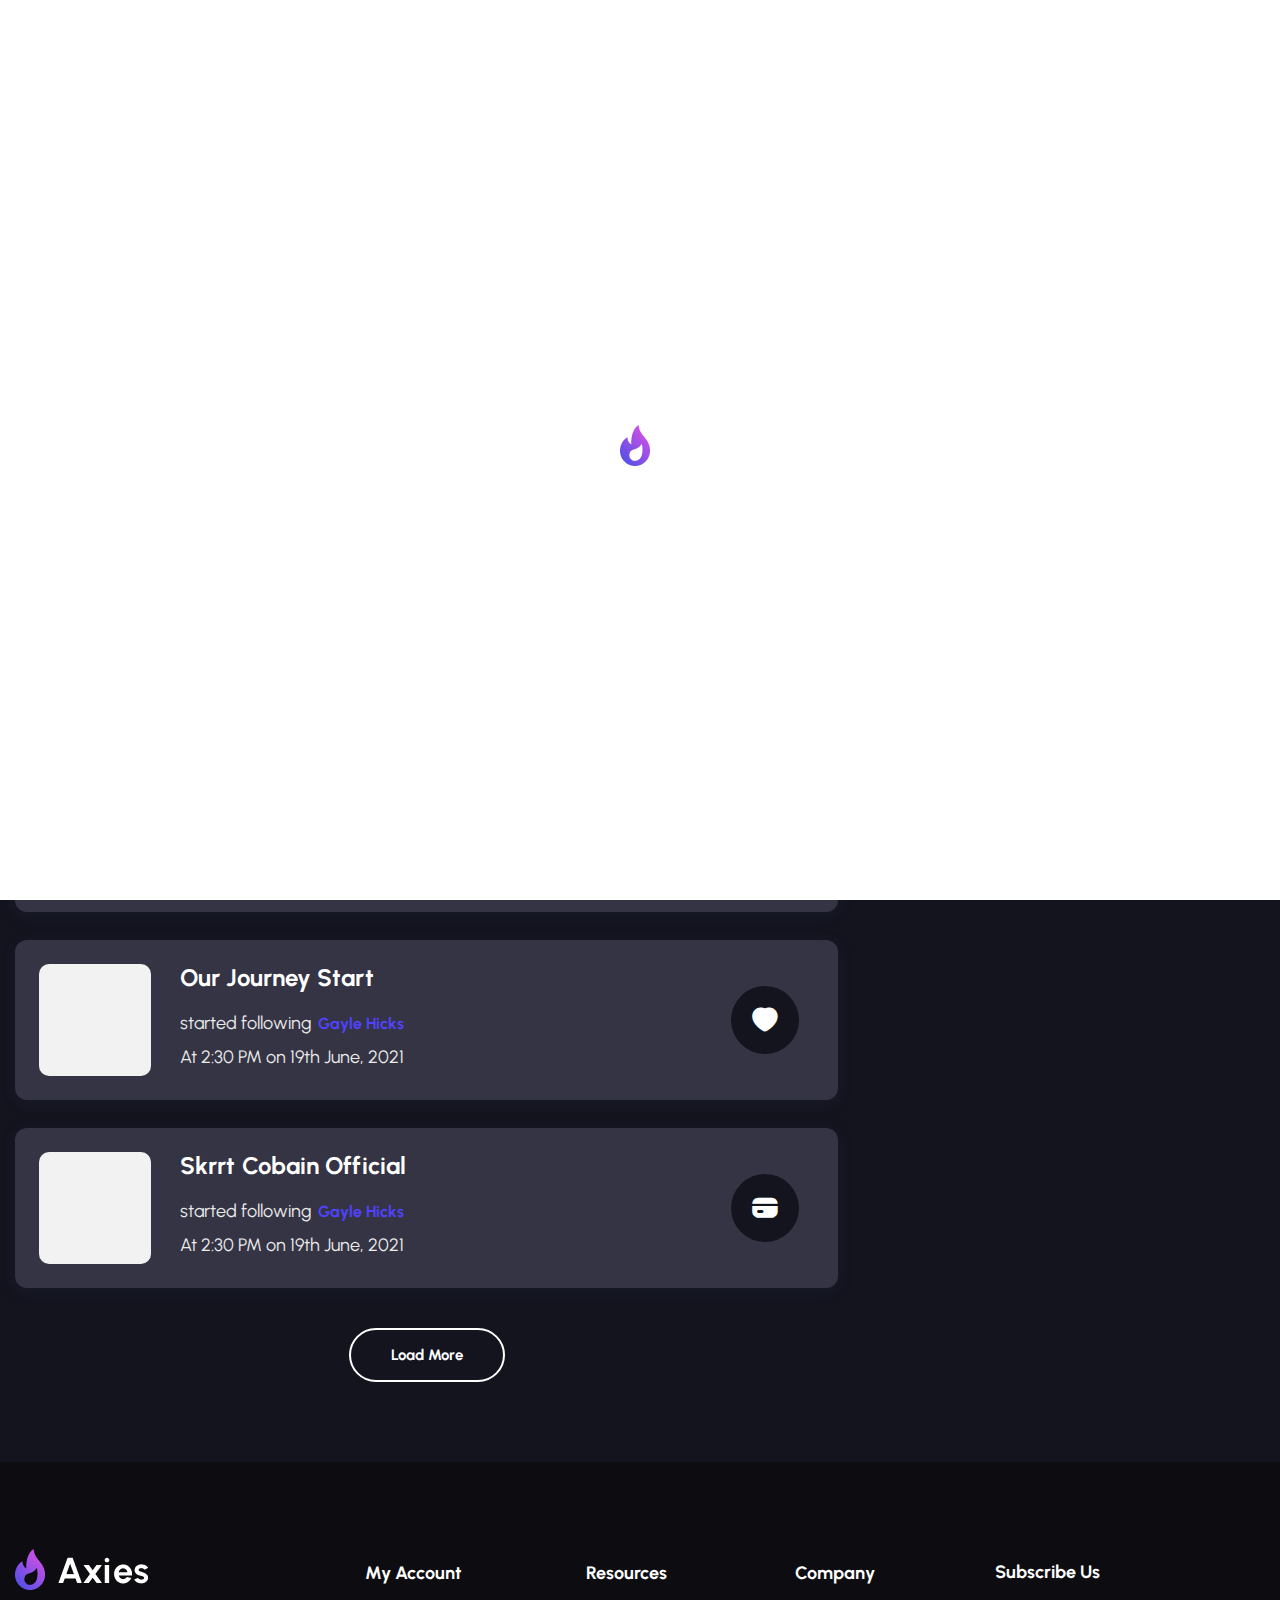
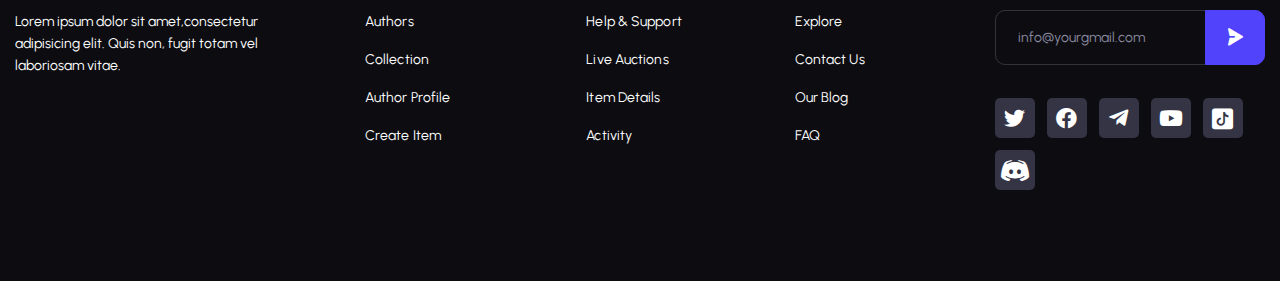
<file: activity1.html>
<!DOCTYPE html>
<!--[if IE 8 ]><html class="ie" xmlns="http://www.w3.org/1999/xhtml" xml:lang="en-US" lang="en-US"> <![endif]-->
<!--[if (gte IE 9)|!(IE)]><!-->
<html xmlns="http://www.w3.org/1999/xhtml" xml:lang="en-US" lang="en-US">
<!--<![endif]-->

<head>
    <!-- Basic Page Needs -->
    <meta charset="utf-8">
    <!--[if IE]><meta http-equiv='X-UA-Compatible' content='IE=edge,chrome=1'><![endif]-->
    <title>Axies | NFT Marketplace HTML Template</title>

    <meta name="author" content="themesflat.com">

    <!-- Mobile Specific Metas -->
    <meta name="viewport" content="width=device-width, initial-scale=1, maximum-scale=1">

    <!-- Theme Style -->
    <link rel="stylesheet" type="text/css" href="assets/css/style.css">

    <!-- Reponsive -->
    <link rel="stylesheet" type="text/css" href="assets/css/responsive.css">

    <!-- Favicon and Touch Icons  -->
    <link rel="shortcut icon" href="assets/icon/Favicon.png">
    <link rel="apple-touch-icon-precomposed" href="assets/icon/Favicon.png">

</head>

<body class="body header-fixed is_dark">

    <!-- preloade -->
    <div class="preload preload-container">
        <div class="preload-logo"></div>
    </div>
    <!-- /preload -->

    <div id="wrapper">
        <div id="page" class="clearfix">
            <header id="header_main" class="header_1 js-header">
                <div class="themesflat-container">
                    <div class="row">
                        <div class="col-md-12">                              
                            <div id="site-header-inner"> 
                                <div class="wrap-box flex">
                                    <div id="site-logo" class="clearfix">
                                        <div id="site-logo-inner">
                                            <a href="index.html" rel="home" class="main-logo">
                                                <img id="logo_header" src="assets/images/logo/logo_dark.png" alt="nft-gaming" width="133" height="56"
                                                    data-retina="assets/images/logo/logo_dark@2x.png" data-width="133"
                                                    data-height="56">
                                            </a>
                                        </div>
                                    </div>
                                    <div class="mobile-button"><span></span></div><!-- /.mobile-button -->
                                    <nav id="main-nav" class="main-nav">
                                        <ul id="menu-primary-menu" class="menu">
                                            <li class="menu-item menu-item-has-children">
                                                <a href="#">Home</a>
                                                <ul class="sub-menu">
                                                    <li class="menu-item"><a href="index.html">Home 1</a></li>
                                                    <li class="menu-item"><a href="home2.html">Home 2</a></li>
                                                    <li class="menu-item"><a href="home3.html">Home 3</a></li>
                                                    <li class="menu-item"><a href="home4.html">Home 4</a></li>
                                                    <li class="menu-item"><a href="home5.html">Home 5</a></li>
                                                    <li class="menu-item"><a href="home6.html">Home 6</a></li>
                                                                                                        <li class="menu-item"><a href="home7.html">Home 7</a></li>
                                                    <li class="menu-item"><a href="home8.html">Home 8 ( Special )</a></li>
                                                                                                        <li class="menu-item menu-item-has-children">
                                                        <a href="#">Slider Styles</a>
                                                        <ul class="sub-menu">
                                                            <li class="menu-item"><a href="slider-typer-text.html">Text Type</a></li>
                                                            <li class="menu-item"><a href="slider-scroll-text.html">Text Scroll</a></li>
                                                            <li class="menu-item"><a href="slider-rotate-text.html">Text Rotate</a></li>
                                                        </ul>
                                                    </li>
                                                </ul>
                                            </li>
                                            <li class="menu-item menu-item-has-children">
                                                <a href="#">Explore</a>
                                                <ul class="sub-menu">
                                                    <li class="menu-item"><a href="explore-1.html">Explore Style 1</a></li>
                                                    <li class="menu-item"><a href="explore-2.html">Explore Style 2</a></li>
                                                    <li class="menu-item"><a href="explore-3.html">Explore Style 3</a></li>
                                                    <li class="menu-item"><a href="explore-4.html">Explore Style 4</a></li>
                                                    <li class="menu-item"><a href="auctions.html">Live Auctions</a></li>
                                                    <li class="menu-item"><a href="item-details.html">Item Details</a></li>
                                                    <li class="menu-item"><a href="item-details-2.html">Item Details 2</a></li>
                                                </ul>
                                            </li>
                                            <li class="menu-item menu-item-has-children current-menu-item">
                                                <a href="#">Activity</a>
                                                <ul class="sub-menu">
                                                    <li class="menu-item current-item"><a href="activity1.html">Activity 1</a></li>
                                                    <li class="menu-item"><a href="activity2.html">Activity 2</a></li>
                                                </ul>
                                            </li>
                                            <li class="menu-item menu-item-has-children">
                                                <a href="#">Community</a>
                                                <ul class="sub-menu">
                                                    <li class="menu-item"><a href="blog.html">Blog</a></li>
                                                    <li class="menu-item"><a href="blog-details.html">Blog Details</a></li>
                                                    <li class="menu-item"><a href="help-center.html">Help Center</a></li>
                                                </ul>
                                            </li>
                                            <li class="menu-item menu-item-has-children">
                                                <a href="#">Pages</a>
                                                <ul class="sub-menu">
                                                    <li class="menu-item"><a href="author01.html">Authors</a></li>
                                                    <li class="menu-item"><a href="author02.html">Authors 2</a></li>
                                                    <li class="menu-item"><a href="connect-wallet.html">Wallet Connect</a></li>
                                                    <li class="menu-item"><a href="create-item.html">Create Item</a></li>
                                                    <li class="menu-item"><a href="profile.html">Edit Profile</a></li>
                                                     
                                                    <li class="menu-item"><a href="ranking.html">Ranking</a></li>
                                                    <li class="menu-item"><a href="login.html">Login</a></li>
                                                    <li class="menu-item"><a href="signup.html">Sign Up</a></li>
                                                    <li class="menu-item"><a href="no-result.html">No Result</a></li>
                                                    <li class="menu-item"><a href="faq.html">FAQ</a></li>
                                                </ul>
                                            </li>
                                            <li class="menu-item  menu-item-has-children">
                                                <a href="#">Contact</a>
                                                <ul class="sub-menu">
                                                    <li class="menu-item"><a href="contact1.html">Contact 1</a></li>
                                                    <li class="menu-item"><a href="contact2.html">Contact 2</a></li>
                                                </ul>
                                            </li>
                                        </ul>
                                    </nav><!-- /#main-nav -->   
                                    <div class="flat-search-btn flex">
                                        <div class="header-search flat-show-search" id="s1">
                                            <a href="#" class="show-search header-search-trigger">
                                                <svg width="20" height="20" viewBox="0 0 20 20" fill="none" xmlns="http://www.w3.org/2000/svg">
                                                    <mask id="mask0_334_638" style="mask-type:alpha" maskUnits="userSpaceOnUse" x="1" y="1" width="18" height="17">
                                                    <path fill-rule="evenodd" clip-rule="evenodd" d="M1.66699 1.66666H17.6862V17.3322H1.66699V1.66666Z" fill="white" stroke="white"/>
                                                    </mask>
                                                    <g mask="url(#mask0_334_638)">
                                                    <path fill-rule="evenodd" clip-rule="evenodd" d="M9.67711 2.87312C5.9406 2.87312 2.90072 5.84505 2.90072 9.49903C2.90072 13.153 5.9406 16.1257 9.67711 16.1257C13.4128 16.1257 16.4527 13.153 16.4527 9.49903C16.4527 5.84505 13.4128 2.87312 9.67711 2.87312ZM9.67709 17.3322C5.26039 17.3322 1.66699 13.8182 1.66699 9.49902C1.66699 5.17988 5.26039 1.66666 9.67709 1.66666C14.0938 1.66666 17.6864 5.17988 17.6864 9.49902C17.6864 13.8182 14.0938 17.3322 9.67709 17.3322Z" fill="white"/>
                                                    <path d="M9.67711 2.37312C5.67512 2.37312 2.40072 5.55836 2.40072 9.49903H3.40072C3.40072 6.13174 6.20607 3.37312 9.67711 3.37312V2.37312ZM2.40072 9.49903C2.40072 13.4396 5.67504 16.6257 9.67711 16.6257V15.6257C6.20615 15.6257 3.40072 12.8664 3.40072 9.49903H2.40072ZM9.67711 16.6257C13.6784 16.6257 16.9527 13.4396 16.9527 9.49903H15.9527C15.9527 12.8664 13.1472 15.6257 9.67711 15.6257V16.6257ZM16.9527 9.49903C16.9527 5.5584 13.6783 2.37312 9.67711 2.37312V3.37312C13.1473 3.37312 15.9527 6.1317 15.9527 9.49903H16.9527ZM9.67709 16.8322C5.52595 16.8322 2.16699 13.5316 2.16699 9.49902H1.16699C1.16699 14.1048 4.99484 17.8322 9.67709 17.8322V16.8322ZM2.16699 9.49902C2.16699 5.46656 5.52588 2.16666 9.67709 2.16666V1.16666C4.9949 1.16666 1.16699 4.8932 1.16699 9.49902H2.16699ZM9.67709 2.16666C13.8282 2.16666 17.1864 5.46649 17.1864 9.49902H18.1864C18.1864 4.89327 14.3593 1.16666 9.67709 1.16666V2.16666ZM17.1864 9.49902C17.1864 13.5316 13.8282 16.8322 9.67709 16.8322V17.8322C14.3594 17.8322 18.1864 14.1047 18.1864 9.49902H17.1864Z" fill="white"/>
                                                    </g>
                                                    <mask id="mask1_334_638" style="mask-type:alpha" maskUnits="userSpaceOnUse" x="13" y="13" width="6" height="6">
                                                    <path fill-rule="evenodd" clip-rule="evenodd" d="M14.2012 14.2999H18.3333V18.3333H14.2012V14.2999Z" fill="white" stroke="white"/>
                                                    </mask>
                                                    <g mask="url(#mask1_334_638)">
                                                    <path fill-rule="evenodd" clip-rule="evenodd" d="M17.7166 18.3333C17.5596 18.3333 17.4016 18.2746 17.2807 18.1572L14.3823 15.3308C14.1413 15.0952 14.1405 14.7131 14.3815 14.4774C14.6217 14.2402 15.0123 14.2418 15.2541 14.4758L18.1526 17.303C18.3935 17.5387 18.3944 17.9199 18.1534 18.1556C18.0333 18.2746 17.8746 18.3333 17.7166 18.3333Z" fill="white"/>
                                                    <path d="M17.7166 18.3333C17.5595 18.3333 17.4016 18.2746 17.2807 18.1572L14.3823 15.3308C14.1413 15.0952 14.1405 14.7131 14.3815 14.4774C14.6217 14.2402 15.0123 14.2418 15.2541 14.4758L18.1526 17.303C18.3935 17.5387 18.3944 17.9199 18.1534 18.1556C18.0333 18.2746 17.8746 18.3333 17.7166 18.3333" stroke="white"/>
                                                    </g>
                                                    </svg>
                                            </a>
                                            <div class="top-search">
                                                <form action="#" method="get" role="search" class="search-form">
                                                    <input type="search" id="s" class="search-field" placeholder="Search..." value="" name="s" title="Search for" required="">
                                                    <button class="search search-submit" type="submit" title="Search">
                                                        <i class="icon-fl-search-filled"></i>
                                                    </button>
                                                </form>
                                            </div>
                                        </div>
                                        <div class="sc-btn-top mg-r-12" id="site-header">
                                            <a  href="connect-wallet.html" id="connectbtn" class="sc-button header-slider style style-1 wallet fl-button pri-1"><span>Wallet connect
                                            </span></a>
                                        </div>

                                        <div class="admin_active" id="header_admin">
                                            <div class="header_avatar">
                                                <div class="popup-notification">
                                                    <div class="notification">
                                                        <span class="number">3</span>
                                                        <svg width="19" height="22" viewBox="0 0 19 22" fill="#fff" xmlns="http://www.w3.org/2000/svg">
                                                            <path d="M18.4915 15.495L17.209 13.65C17.0339 13.3992 16.9397 13.1009 16.939 12.795V7.5C16.939 5.51088 16.1488 3.60322 14.7423 2.1967C13.3357 0.790176 11.4281 0 9.43896 0C7.44984 0 5.54218 0.790176 4.13566 2.1967C2.72914 3.60322 1.93896 5.51088 1.93896 7.5V12.795C1.93824 13.1009 1.84403 13.3992 1.66896 13.65L0.386463 15.495C0.192273 15.7102 0.064576 15.977 0.018815 16.2632C-0.0269461 16.5494 0.0111884 16.8427 0.128607 17.1077C0.246026 17.3727 0.437699 17.598 0.680449 17.7563C0.923199 17.9147 1.20663 17.9993 1.49646 18H5.76396C5.9361 18.8477 6.39601 19.6099 7.06577 20.1573C7.73553 20.7047 8.57394 21.0038 9.43896 21.0038C10.304 21.0038 11.1424 20.7047 11.8122 20.1573C12.4819 19.6099 12.9418 18.8477 13.114 18H17.3815C17.6713 17.9993 17.9547 17.9147 18.1975 17.7563C18.4402 17.598 18.6319 17.3727 18.7493 17.1077C18.8667 16.8427 18.9049 16.5494 18.8591 16.2632C18.8133 15.977 18.6856 15.7102 18.4915 15.495ZM9.43896 19.5C8.97475 19.4987 8.52231 19.3538 8.14366 19.0853C7.76501 18.8168 7.4787 18.4377 7.32396 18H11.554C11.3992 18.4377 11.1129 18.8168 10.7343 19.0853C10.3556 19.3538 9.90317 19.4987 9.43896 19.5ZM1.49646 16.5C1.53036 16.4685 1.56056 16.4333 1.58646 16.395L2.89896 14.505C3.24909 14.0034 3.43751 13.4067 3.43896 12.795V7.5C3.43896 5.9087 4.0711 4.38258 5.19632 3.25736C6.32154 2.13214 7.84766 1.5 9.43896 1.5C11.0303 1.5 12.5564 2.13214 13.6816 3.25736C14.8068 4.38258 15.439 5.9087 15.439 7.5V12.795C15.4404 13.4067 15.6288 14.0034 15.979 14.505L17.2915 16.395C17.3174 16.4333 17.3476 16.4685 17.3815 16.5H1.49646Z" fill="white"/>
                                                        </svg>
                                                    </div>
                                                    <div class="avatar_popup2 mt-20">
                                                        <div class="show mg-bt-18">
                                                            <h4>Notifications</h4>
                                                            <a href="#">Show All</a>
                                                        </div>
                                                        <div class="flat-tabs">
                                                            <ul class="menu-tab">
                                                                <li class="active"><span>All</span></li>
                                                                <li><span>Unread</span></li>
                                                            </ul>
                                                            <div class="content-tab">
                                                                <div class="content-inner">
                                                                    <div class="wrap-box">
                                                                        <div class="heading">Today</div>
                                                                        <div class="sc-box">
                                                                            <div class="content">
                                                                                <div class="avatar">
                                                                                    <img src="assets/images/avatar/avt-6.jpg" alt="">                                                                           
                                                                                </div>
                                                                                <div class="infor">
                                                                                        <span class="fw-7">Tyler Covington</span>      
                                                                                        <span>started following you.</span> 
                                                                                        <p>1 hour ago
                                                                                        </p>                                                                       
                                                                                </div>
                                                                            </div>
                                                                        </div>
                                                                        <div class="sc-box">
                                                                            <div class="content">
                                                                                <div class="avatar">
                                                                                    <img src="assets/images/avatar/avt-6.jpg" alt="">                                                                           
                                                                                </div>
                                                                                <div class="infor">
                                                                                        <span class="fw-7">Tyler Covington</span>      
                                                                                        <span>started following you.</span> 
                                                                                        <p>1 hour ago
                                                                                        </p>                                                                       
                                                                                </div>
                                                                            </div>
                                                                        </div>
                                                                        <div class="sc-box">
                                                                            <div class="content">
                                                                                <div class="avatar">
                                                                                    <img src="assets/images/avatar/avt-6.jpg" alt="">                                                                           
                                                                                </div>
                                                                                <div class="infor">
                                                                                        <span class="fw-7">Tyler Covington</span>      
                                                                                        <span>liked your items.</span> 
                                                                                        <p>1 hour ago
                                                                                        </p>                                                                       
                                                                                </div>
                                                                            </div>
                                                                        </div>
                                                                        <div class="sc-box">
                                                                            <div class="content">
                                                                                <div class="avatar">
                                                                                    <img src="assets/images/avatar/avt-6.jpg" alt="">                                                                           
                                                                                </div>
                                                                                <div class="infor">
                                                                                        <span class="fw-7">Tyler Covington</span>      
                                                                                        <span>started following you.</span> 
                                                                                        <p>1 hour ago
                                                                                        </p>                                                                       
                                                                                </div>
                                                                            </div>
                                                                        </div>
                                                                        <div class="sc-box">
                                                                            <div class="content">
                                                                                <div class="avatar">
                                                                                    <img src="assets/images/avatar/avt-6.jpg" alt="">                                                                           
                                                                                </div>
                                                                                <div class="infor">
                                                                                        <span class="fw-7">Tyler Covington</span>      
                                                                                        <span>started following you.</span> 
                                                                                        <p>1 hour ago
                                                                                        </p>                                                                       
                                                                                </div>
                                                                            </div>
                                                                        </div>
                                                                    </div>
                                                                    <div class="wrap-box">
                                                                        <div class="heading">Yesterday</div>
                                                                        <div class="sc-box">
                                                                            <div class="content">
                                                                                <div class="avatar">
                                                                                    <img src="assets/images/avatar/avt-6.jpg" alt="">                                                                           
                                                                                </div>
                                                                                <div class="infor">
                                                                                        <span class="fw-7">Tyler Covington</span>      
                                                                                        <span>started following you.</span> 
                                                                                        <p>1 hour ago
                                                                                        </p>                                                                       
                                                                                </div>
                                                                            </div>
                                                                        </div>
                                                                        <div class="sc-box">
                                                                            <div class="content">
                                                                                <div class="avatar">
                                                                                    <img src="assets/images/avatar/avt-6.jpg" alt="">                                                                           
                                                                                </div>
                                                                                <div class="infor">
                                                                                        <span class="fw-7">Tyler Covington</span>      
                                                                                        <span>started following you.</span> 
                                                                                        <p>1 hour ago
                                                                                        </p>                                                                       
                                                                                </div>
                                                                            </div>
                                                                        </div>
                                                                    </div>                                                              
                                                                </div>
                                                                <div class="content-inner">
                                                                    <div class="wrap-box">
                                                                        <div class="heading">Today</div>
                                                                        <div class="sc-box">
                                                                            <div class="content">
                                                                                <div class="avatar">
                                                                                    <img src="assets/images/avatar/avt-6.jpg" alt="">                                                                           
                                                                                </div>
                                                                                <div class="infor">
                                                                                        <span class="fw-7">Tyler Covington</span>      
                                                                                        <span>started following you.</span> 
                                                                                        <p>1 hour ago
                                                                                        </p>                                                                       
                                                                                </div>
                                                                            </div>
                                                                        </div>
                                                                        <div class="sc-box">
                                                                            <div class="content">
                                                                                <div class="avatar">
                                                                                    <img src="assets/images/avatar/avt-6.jpg" alt="">                                                                           
                                                                                </div>
                                                                                <div class="infor">
                                                                                        <span class="fw-7">Tyler Covington</span>      
                                                                                        <span>started following you.</span> 
                                                                                        <p>1 hour ago
                                                                                        </p>                                                                       
                                                                                </div>
                                                                            </div>
                                                                        </div>
                                                                        <div class="sc-box">
                                                                            <div class="content">
                                                                                <div class="avatar">
                                                                                    <img src="assets/images/avatar/avt-6.jpg" alt="">                                                                           
                                                                                </div>
                                                                                <div class="infor">
                                                                                        <span class="fw-7">Tyler Covington</span>      
                                                                                        <span>started following you.</span> 
                                                                                        <p>1 hour ago
                                                                                        </p>                                                                       
                                                                                </div>
                                                                            </div>
                                                                        </div>
                                                                    </div>
                                                                    <div class="wrap-box">
                                                                        <div class="heading">Yesterday</div>
                                                                        <div class="sc-box">
                                                                            <div class="content">
                                                                                <div class="avatar">
                                                                                    <img src="assets/images/avatar/avt-6.jpg" alt="">                                                                           
                                                                                </div>
                                                                                <div class="infor">
                                                                                        <span class="fw-7">Tyler Covington</span>      
                                                                                        <span>started following you.</span> 
                                                                                        <p>1 hour ago
                                                                                        </p>                                                                       
                                                                                </div>
                                                                            </div>
                                                                        </div>
                                                                        </div>
                                                                    </div>                                                              
                                                                </div>
                                                            </div>
                                                        </div>
                                                    </div>
                                                <div class="popup-user">
                                                    <img class="avatar" src="assets/images/avatar/avt-5.jpg" alt="avatar"/>
                                                    <div class="avatar_popup mt-20">
                                                        <h4>Tyler Covington</h4>
                                                        <div class="d-flex align-items-center mt-20 mg-bt-12">
                                                            <div class="info">
                                                                <p>Balance</p>
                                                                <p class="style">45.57 ETH</p>
                                                            </div>
                                                        </div>
                                                        <p>Wallet</p>
                                                        <div class="d-flex align-items-center justify-content-between mg-t-5 mg-bt-17">
                                                            <p> 0x84569v....3d5t7e5fd</p>
                                                            <a href="index.html" class="ml-2">
                                                                <i class="fal fa-copy"></i>
                                                            </a>
                                                        </div>
                                                        <div class="divider"></div>
                                                        <div class="hr"></div>
                                                        <div class="links mt-20">
                                                            <a href="#">
                                                                <svg width="20" height="20" viewBox="0 0 20 20" fill="none" xmlns="http://www.w3.org/2000/svg">
                                                                    <path d="M0.774902 18.333C0.774902 18.7932 1.14762 19.1664 1.60824 19.1664C2.06885 19.1664 2.44157 18.7932 2.44157 18.333C2.44157 15.3923 4.13448 12.7889 6.77329 11.5578C7.68653 12.1513 8.77296 12.4997 9.94076 12.4997C11.113 12.4997 12.2036 12.1489 13.119 11.5513C13.9067 11.9232 14.6368 12.4235 15.2443 13.0307C16.6611 14.4479 17.4416 16.3311 17.4416 18.333C17.4416 18.7932 17.8143 19.1664 18.2749 19.1664C18.7355 19.1664 19.1083 18.7932 19.1083 18.333C19.1083 15.8859 18.1545 13.5845 16.4227 11.8523C15.8432 11.2725 15.1698 10.7754 14.4472 10.3655C15.2757 9.3581 15.7741 8.06944 15.7741 6.66635C15.7741 3.44979 13.1569 0.833008 9.94076 0.833008C6.72461 0.833008 4.10742 3.44979 4.10742 6.66635C4.10742 8.06604 4.60379 9.35154 5.42863 10.3579C2.56796 11.9685 0.774902 14.9779 0.774902 18.333V18.333ZM9.94076 2.49968C12.2381 2.49968 14.1074 4.36898 14.1074 6.66635C14.1074 8.96371 12.2381 10.833 9.94076 10.833C7.6434 10.833 5.77409 8.96371 5.77409 6.66635C5.77409 4.36898 7.6434 2.49968 9.94076 2.49968V2.49968Z" fill="white"/>
                                                                </svg>
                                                                <span>My Profile</span>
                                                            </a>
                                                            <a class="mt-10" href="profile.html">
                                                                <svg width="20" height="18" viewBox="0 0 20 18" fill="none" xmlns="http://www.w3.org/2000/svg">
                                                                    <path d="M17.1154 0.730469H2.88461C1.29402 0.730469 0 2.02449 0 3.61508V14.3843C0 15.9749 1.29402 17.2689 2.88461 17.2689H17.1154C18.706 17.2689 20 15.9749 20 14.3843V3.61508C20 2.02449 18.706 0.730469 17.1154 0.730469ZM18.7529 10.6035H14.6154C13.6611 10.6035 13 9.95407 13 8.99969C13 8.04532 13.661 7.34544 14.6154 7.34544H18.7529V10.6035ZM18.7529 6.11508H14.6154C13.0248 6.11508 11.7308 7.40911 11.7308 8.99969C11.7308 10.5903 13.0248 11.8843 14.6154 11.8843H18.7529V14.3843C18.7529 15.3386 18.0698 15.9996 17.1154 15.9996H2.88461C1.93027 15.9996 1.29231 15.3387 1.29231 14.3843V3.61508C1.29231 2.66074 1.93023 1.99963 2.88461 1.99963H17.1266C18.0809 1.99963 18.7529 2.6607 18.7529 3.61508V6.11508Z" fill="white"/>
                                                                </svg>
                                                                <span>Wallet</span>
                                                            </a>
                                                            <a class="mt-10" href="login.html" id="logout">
                                                                <svg width="20" height="20" viewBox="0 0 20 20" fill="none" xmlns="http://www.w3.org/2000/svg">
                                                                    <path d="M9.9668 18.3057H2.49168C2.0332 18.3057 1.66113 17.9335 1.66113 17.4751V2.52492C1.66113 2.06644 2.03324 1.69437 2.49168 1.69437H9.9668C10.4261 1.69437 10.7973 1.32312 10.7973 0.863828C10.7973 0.404531 10.4261 0.0332031 9.9668 0.0332031H2.49168C1.11793 0.0332031 0 1.15117 0 2.52492V17.4751C0 18.8488 1.11793 19.9668 2.49168 19.9668H9.9668C10.4261 19.9668 10.7973 19.5955 10.7973 19.1362C10.7973 18.6769 10.4261 18.3057 9.9668 18.3057Z" fill="white"/>
                                                                    <path d="M19.7525 9.40904L14.7027 4.42564C14.3771 4.10337 13.8505 4.10755 13.5282 4.43396C13.206 4.76036 13.2093 5.28611 13.5366 5.60837L17.1454 9.16982H7.47508C7.01578 9.16982 6.64453 9.54107 6.64453 10.0004C6.64453 10.4597 7.01578 10.8309 7.47508 10.8309H17.1454L13.5366 14.3924C13.2093 14.7147 13.2068 15.2404 13.5282 15.5668C13.691 15.7313 13.9053 15.8143 14.1196 15.8143C14.3306 15.8143 14.5415 15.7346 14.7027 15.5751L19.7525 10.5917C19.9103 10.4356 20 10.2229 20 10.0003C20 9.77783 19.9111 9.56603 19.7525 9.40904Z" fill="white"/>
                                                                </svg>
                                                                <span>Log out</span>
                                                            </a>
                                                        </div>
                                                    </div>
                                                </div>
                                            </div>
                                        </div>
                                    </div>
                                </div> 
                            </div>
                        </div>
                    </div>
                </div>
                <div class="mode_switcher">
                    <h6>Dark mode <strong>Available</strong></h6>
                    <a href="#" class="light d-flex align-items-center">
                        <img src="assets/images/icon/sun.png" alt="">
                    </a>
                    <a href="#" class="dark d-flex align-items-center is_active">
                        <img id="moon_dark" src="assets/images/icon/moon-2.png" alt="">
                    </a>
                </div>
            </header>
            <!-- title page -->
            <section class="flat-title-page inner">
                <div class="overlay"></div>
                <div class="themesflat-container">
                    <div class="row">
                        <div class="col-md-12">
                            <div class="page-title-heading mg-bt-12">
                                <h1 class="heading text-center">Activity 1</h1>
                            </div>
                            <div class="breadcrumbs">
                                <ul>
                                    <li><a href="index.html">Home</a></li>
                                    <li><a href="#">Activity</a></li>
                                    <li>Activity 1</li>
                                </ul>
                            </div>
                        </div>
                    </div>
                </div>                    
            </section>

            <section class="tf-activity s1 tf-section">
                <div class="themesflat-container">
                    <div class="row">
                        <div class="col-lg-8 col-md-8 col-12">
                            <div class="sc-card-activity style1">
                                <div class="content">
                                    <div class="media">
                                        <img src="assets/images/box-item/card-item-10.jpg" alt="">
                                    </div>
                                    <div class="infor">
                                        <h3> <a href="item-details.html">Monica Lucas</a></h3>
                                        <div class="status">started following <span class="author">Gayle Hicks</span></div>
                                        <div class="time">At 2:30 PM on 19th June, 2021</div>
                                    </div>
                                </div>
                                <div class="button-active icon icon-1"></div>
                            </div>
                            <div class="sc-card-activity style1">
                                <div class="content">
                                    <div class="media">
                                        <img src="assets/images/box-item/image-box-10.jpg" alt="">
                                    </div>
                                    <div class="infor">
                                        <h3> <a href="item-details.html">Wow! That Brain is Floating</a> </h3>
                                        <div class="status"> <span class="quote">10 editions listed </span> by<span class="author"> Meowbids </span> for <span class="quote"> 2.50 ETH</span>each</div>
                                        <div class="time">At 2:30 PM on 19th June, 2021</div>
                                    </div>
                                </div>
                                <div class="button-active icon icon-2"></div>
                            </div>
                            <div class="sc-card-activity style1">
                                <div class="content">
                                    <div class="media">
                                        <img src="assets/images/box-item/image-box-11.jpg" alt="">
                                    </div>
                                    <div class="infor">
                                        <h3> <a href="item-details.html">Erotic 35mm and polaroid photography</a> </h3>
                                        <div class="status">started following <span class="author">Gayle Hicks</span></div>
                                        <div class="time">At 2:30 PM on 19th June, 2021</div>
                                    </div>
                                </div>
                                <div class="button-active icon icon-3"></div>
                            </div>
                            <div class="sc-card-activity style1">
                                <div class="content">
                                    <div class="media">
                                        <img src="assets/images/box-item/image-box-21.jpg" alt="">
                                    </div>
                                    <div class="infor">
                                        <h3> <a href="item-details.html">Our Journey Start</a> </h3>
                                        <div class="status">started following <span class="author">Gayle Hicks</span></div>
                                        <div class="time">At 2:30 PM on 19th June, 2021</div>
                                    </div>
                                </div>
                                <div class="button-active icon icon-4"></div>
                            </div>
                            <div class="sc-card-activity style1">
                                <div class="content">
                                    <div class="media">
                                        <img src="assets/images/box-item/image-box-6.jpg" alt="">
                                    </div>
                                    <div class="infor">
                                        <h3> <a href="item-details.html">Skrrt Cobain Official</a> </h3>
                                        <div class="status">started following <span class="author">Gayle Hicks</span></div>
                                        <div class="time">At 2:30 PM on 19th June, 2021</div>
                                    </div>
                                </div>
                                <div class="button-active icon icon-5"></div>
                            </div>                          
                            
                            <div class="btn-activity mg-t-40 center">
                                <a href="#" class="sc-button loadmore fl-button pri-3"><span>Load More</span></a>
                            </div>
                        </div>
                        <div class="col-lg-4 col-md-4 col-12">

                            <div id="side-bar" class="side-bar style-2">

                                <div class="widget widget-search mgbt-24">
                                    <form action="#">
                                        <input type="text" placeholder="Enter your word art" required>
                                        <button><i class="icon-fl-search-filled"></i></button>
                                    </form>
                                </div>

                                <div class="widget widget-filter style-2 mgbt-0">
                                    <h3 class="title-widget">Filter</h3>
                                    <ul class="box-check">
                                        <li><a href="#" class="box-widget-filter"><i class="icon-fl-sort-filled"></i>Listings</a></li>
                                        <li><a href="#" class="box-widget-filter"><i class="icon-fl-heart-filled"></i>Like</a></li>
                                        <li><a href="#" class="box-widget-filter"><i class="icon-fl-buy"></i>Purchases</a></li>
                                        <li><a href="#" class="box-widget-filter"><i class="icon-fl-discount"></i>Sales</a></li>
                                        <li><a href="#" class="box-widget-filter"><i class="icon-fl-logout"></i>Transfer</a></li>
                                        <li><a href="#" class="box-widget-filter"><i class="icon-fl-star"></i>Burns</a></li>
                                        <li><a href="#" class="box-widget-filter"><i class="icon-fl-credit-card"></i>Bids</a></li>
                                        <li><a href="#" class="box-widget-filter"><i class="icon-fl-users-filled"></i>Followings</a></li>
                                    </ul>
                                    <a href="#" class="clear-check btn-filter style-2">
                                        Clear All Filters
                                    </a>
                                </div>

                            </div><!--/.side-bar-->

                        </div>
                    </div>
                </div>
            </section>

           <!-- Footer -->
           <footer id="footer" class="clearfix">
            <div class="themesflat-container">
                <div class="row">
                    <div class="col-lg-3 col-md-12 col-12">
                        <div class="widget widget-logo">
                            <div class="logo-footer" id="logo-footer">
                                <a href="index.html">
                                    <img id="logo_footer" src="assets/images/logo/logo_dark.png" alt="nft-gaming" width="135" height="56"
                                    data-retina="assets/images/logo/logo_dark@2x.png" data-width="135"
                                    data-height="56">
                                </a>
                            </div>
                            <p class="sub-widget-logo">Lorem ipsum dolor sit amet,consectetur adipisicing elit. Quis non, fugit totam vel laboriosam vitae.</p>
                        </div>
                    </div>
                    <div class="col-lg-2 col-md-4 col-sm-5 col-5">
                        <div class="widget widget-menu style-1">
                            <h5 class="title-widget">My Account</h5>
                            <ul>
                                <li><a href="author01.html">Authors</a></li>
                                <li><a href="connect-wallet.html">Collection</a></li>
                                <li><a href="profile.html">Author Profile</a></li>
                                <li><a href="create-item.html">Create Item</a></li>
                            </ul>
                        </div>
                    </div>
                    <div class="col-lg-2 col-md-4 col-sm-7 col-7">
                        <div class="widget widget-menu style-2">
                            <h5 class="title-widget">Resources</h5>
                            <ul>
                                <li><a href="help-center.html">Help & Support</a></li>
                                <li><a href="auctions.html">Live Auctions</a></li>
                                <li><a href="item-details.html">Item Details</a></li>
                                <li><a href="activity1.html">Activity</a></li>
                            </ul>
                        </div>
                    </div>
                    <div class="col-lg-2 col-md-4 col-sm-5 col-5">
                        <div class="widget widget-menu fl-st-3">
                            <h5 class="title-widget">Company</h5>
                            <ul>
                                <li><a href="explore-1.html">Explore</a></li>
                                <li><a href="contact1.html">Contact Us</a></li>
                                <li><a href="blog.html">Our Blog</a></li>
                                <li><a href="faq.html">FAQ</a></li>
                            </ul>
                        </div>
                    </div>
                    <div class="col-lg-3 col-md-6 col-sm-7 col-12">
                        <div class="widget widget-subcribe">
                            <h5 class="title-widget">Subscribe Us</h5>
                            <div class="form-subcribe">
                                <form id="subscribe-form" action="#" method="GET" accept-charset="utf-8" class="form-submit">
                                    <input name="email" value="" class="email" type="email" placeholder="info@yourgmail.com" required>
                                    <button id="submit" name="submit" type="submit"><i class="icon-fl-send"></i></button>
                                </form>
                            </div>
                            <div class="widget-social style-1 mg-t32">
                                <ul>
                                    <li><a href="#"><i class="fab fa-twitter"></i></a></li>
                                    <li><a href="#"><i class="fab fa-facebook"></i></a></li>
                                    
                                    <li class="style-2"><a href="#"><i class="fab fa-telegram-plane"></i></a></li>
                                    <li><a href="#"><i class="fab fa-youtube"></i></a></li>
                                    <li class="mgr-none"><a href="#"><i class="icon-fl-tik-tok-2"></i></a></li>
                                    <li class="mgr-none"><a href="#"><i class="icon-fl-vt"></i></a></li>
                                </ul>
                            </div>
                        </div>
                    </div>
                </div>
            </div>
            </footer><!-- /#footer -->
        <!-- Bottom -->
        </div>
        <!-- /#page -->
    </div>
    <!-- /#wrapper -->

    <a id="scroll-top"></a>

    <!-- Javascript -->
    <script src="assets/js/jquery.min.js"></script>
    <script src="assets/js/jquery.easing.js"></script>
    <script src="assets/js/wow.min.js"></script>
    <script src="assets/js/plugin.js"></script>
    <script src="assets/js/shortcodes.js"></script>
    <script src="assets/js/main.js"></script>
    <script src="assets/js/swiper-bundle.min.js"></script>
    <script src="assets/js/web3.min.js"></script>
	<script src="assets/js/moralis.js"></script>
	<script src="assets/js/nft.js"></script>

</body>

</html>
</file>
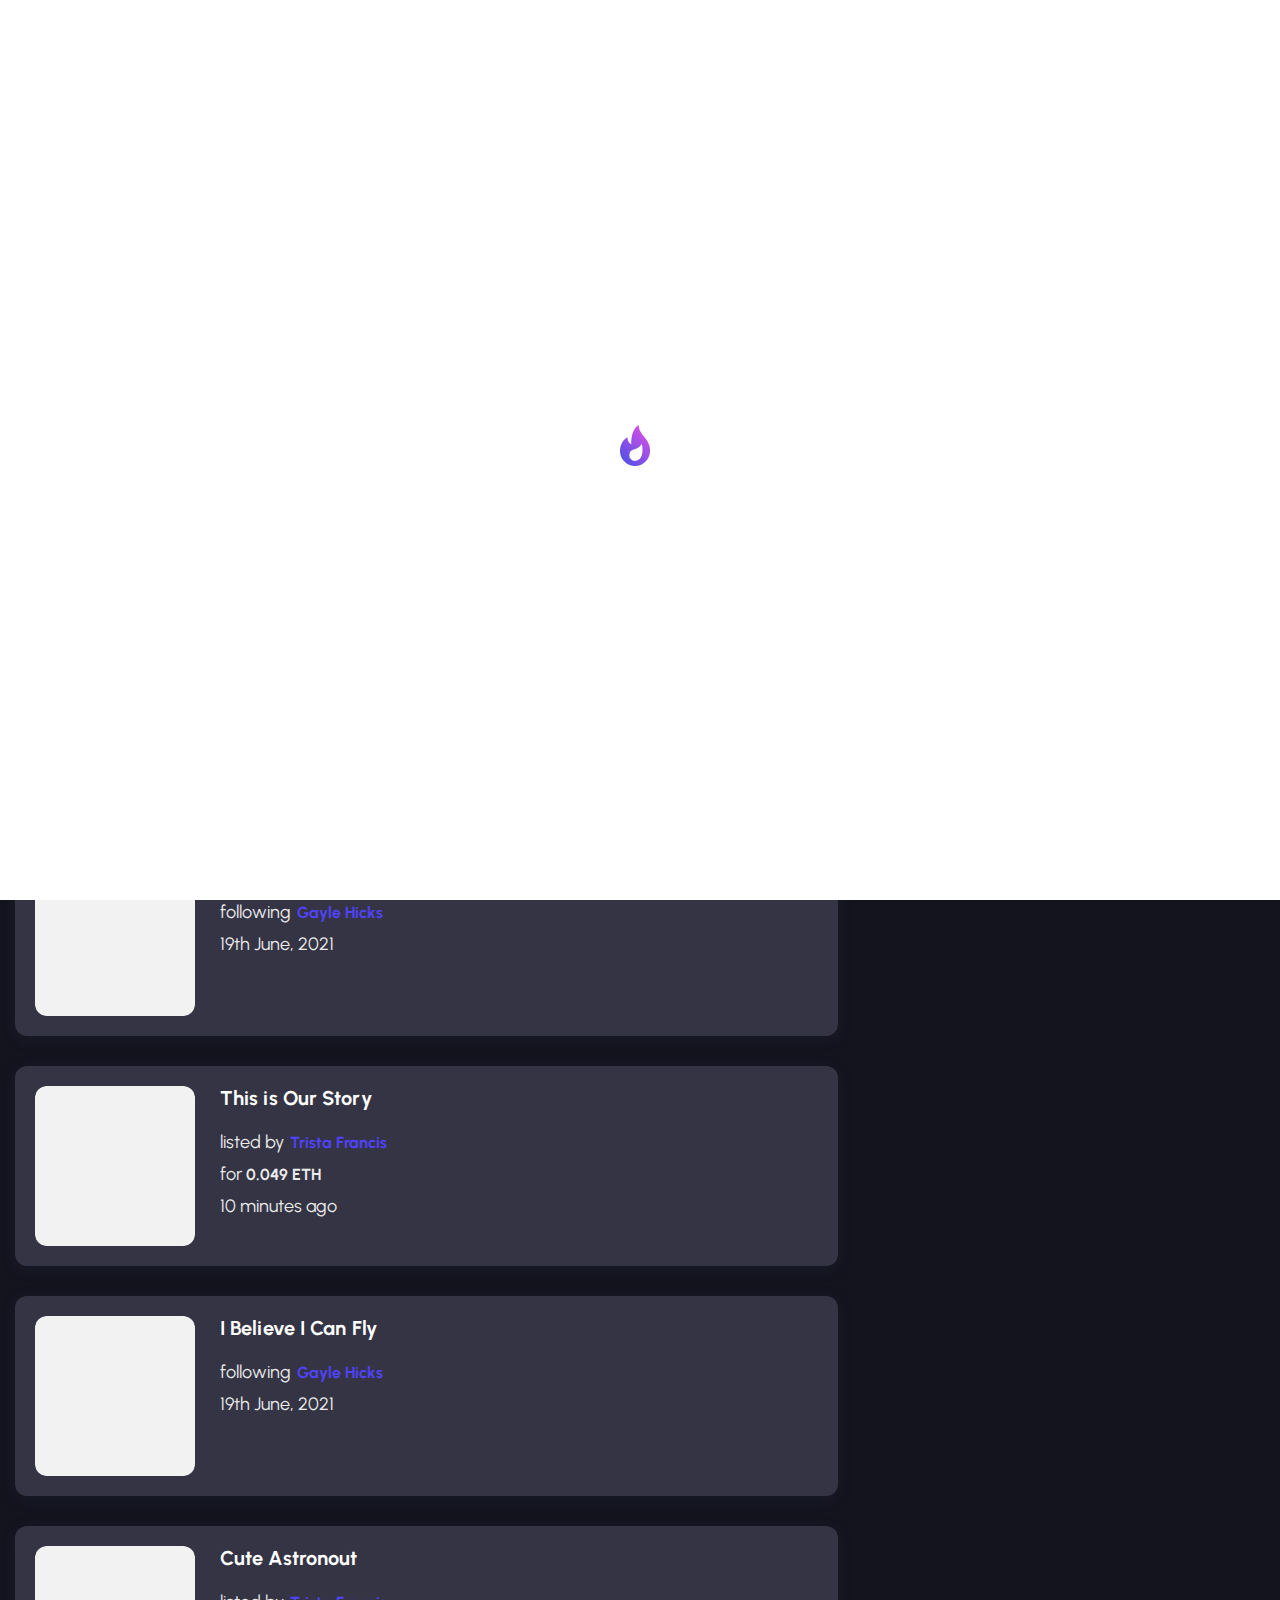
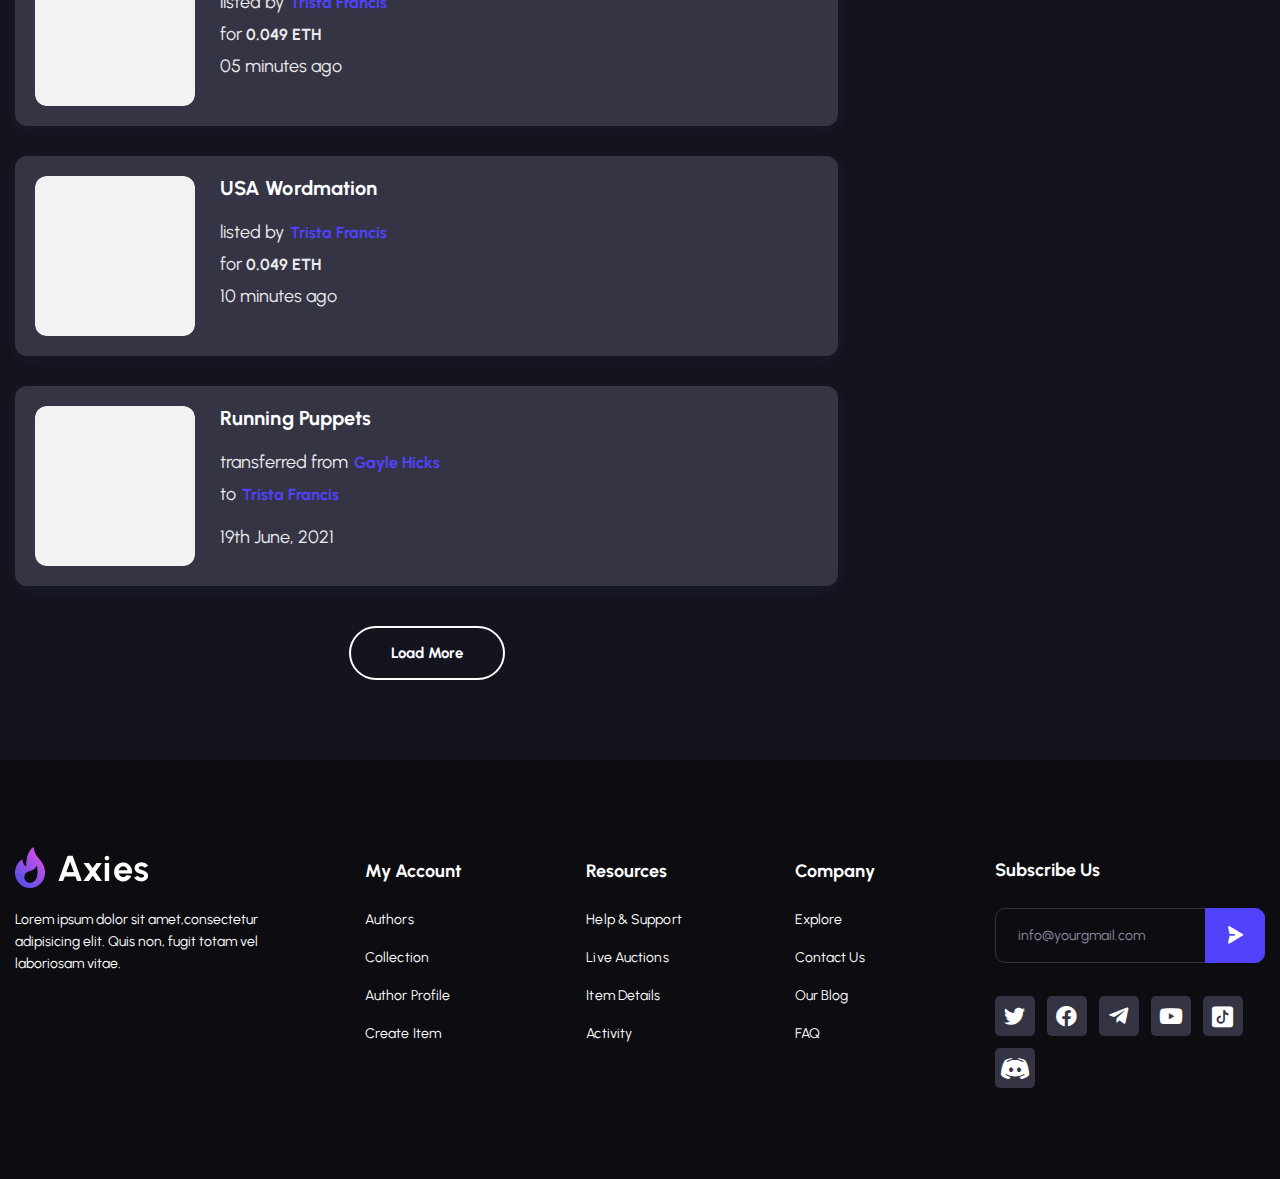
<file: activity2.html>
<!DOCTYPE html>
<!--[if IE 8 ]><html class="ie" xmlns="http://www.w3.org/1999/xhtml" xml:lang="en-US" lang="en-US"> <![endif]-->
<!--[if (gte IE 9)|!(IE)]><!-->
<html xmlns="http://www.w3.org/1999/xhtml" xml:lang="en-US" lang="en-US">
<!--<![endif]-->

<head>
    <!-- Basic Page Needs -->
    <meta charset="utf-8">
    <!--[if IE]><meta http-equiv='X-UA-Compatible' content='IE=edge,chrome=1'><![endif]-->
    <title>Axies | NFT Marketplace HTML Template</title>

    <meta name="author" content="themesflat.com">

    <!-- Mobile Specific Metas -->
    <meta name="viewport" content="width=device-width, initial-scale=1, maximum-scale=1">

    <!-- Theme Style -->
    <link rel="stylesheet" type="text/css" href="assets/css/style.css">

    <!-- Reponsive -->
    <link rel="stylesheet" type="text/css" href="assets/css/responsive.css">

    <!-- Favicon and Touch Icons  -->
    <link rel="shortcut icon" href="assets/icon/Favicon.png">
    <link rel="apple-touch-icon-precomposed" href="assets/icon/Favicon.png">

</head>

<body class="body header-fixed is_dark">

    <!-- preloade -->
    <div class="preload preload-container">
        <div class="preload-logo"></div>
    </div>
    <!-- /preload -->

    <div id="wrapper">
        <div id="page" class="clearfix">
            <!-- Header -->
            <header id="header_main" class="header_1 js-header">
                <div class="themesflat-container">
                    <div class="row">
                        <div class="col-md-12">                              
                            <div id="site-header-inner"> 
                                <div class="wrap-box flex">
                                    <div id="site-logo" class="clearfix">
                                        <div id="site-logo-inner">
                                            <a href="index.html" rel="home" class="main-logo">
                                                <img id="logo_header" src="assets/images/logo/logo_dark.png" alt="nft-gaming" width="133" height="56"
                                                    data-retina="assets/images/logo/logo_dark@2x.png" data-width="133"
                                                    data-height="56">
                                            </a>
                                        </div>
                                    </div>
                                    <div class="mobile-button"><span></span></div><!-- /.mobile-button -->
                                    <nav id="main-nav" class="main-nav">
                                        <ul id="menu-primary-menu" class="menu">
                                            <li class="menu-item menu-item-has-children">
                                                <a href="#">Home</a>
                                                <ul class="sub-menu">
                                                    <li class="menu-item"><a href="index.html">Home 1</a></li>
                                                    <li class="menu-item"><a href="home2.html">Home 2</a></li>
                                                    <li class="menu-item"><a href="home3.html">Home 3</a></li>
                                                    <li class="menu-item"><a href="home4.html">Home 4</a></li>
                                                    <li class="menu-item"><a href="home5.html">Home 5</a></li>
                                                    <li class="menu-item"><a href="home6.html">Home 6</a></li>
                                                                                                        <li class="menu-item"><a href="home7.html">Home 7</a></li>
                                                    <li class="menu-item"><a href="home8.html">Home 8 ( Special )</a></li>
                                                                                                        <li class="menu-item menu-item-has-children">
                                                        <a href="#">Slider Styles</a>
                                                        <ul class="sub-menu">
                                                            <li class="menu-item"><a href="slider-typer-text.html">Text Type</a></li>
                                                            <li class="menu-item"><a href="slider-scroll-text.html">Text Scroll</a></li>
                                                            <li class="menu-item"><a href="slider-rotate-text.html">Text Rotate</a></li>
                                                        </ul>
                                                    </li>
                                                </ul>
                                            </li>
                                            <li class="menu-item menu-item-has-children">
                                                <a href="#">Explore</a>
                                                <ul class="sub-menu">
                                                    <li class="menu-item"><a href="explore-1.html">Explore Style 1</a></li>
                                                    <li class="menu-item"><a href="explore-2.html">Explore Style 2</a></li>
                                                    <li class="menu-item"><a href="explore-3.html">Explore Style 3</a></li>
                                                    <li class="menu-item"><a href="explore-4.html">Explore Style 4</a></li>
                                                    <li class="menu-item"><a href="auctions.html">Live Auctions</a></li>
                                                    <li class="menu-item"><a href="item-details.html">Item Details</a></li>
                                                    <li class="menu-item"><a href="item-details-2.html">Item Details 2</a></li>
                                                </ul>
                                            </li>
                                            <li class="menu-item menu-item-has-children current-menu-item">
                                                <a href="#">Activity</a>
                                                <ul class="sub-menu">
                                                    <li class="menu-item"><a href="activity1.html">Activity 1</a></li>
                                                    <li class="menu-item current-item"><a href="activity2.html">Activity 2</a></li>
                                                </ul>
                                            </li>
                                            <li class="menu-item menu-item-has-children">
                                                <a href="#">Community</a>
                                                <ul class="sub-menu">
                                                    <li class="menu-item"><a href="blog.html">Blog</a></li>
                                                    <li class="menu-item"><a href="blog-details.html">Blog Details</a></li>
                                                    <li class="menu-item"><a href="help-center.html">Help Center</a></li>
                                                </ul>
                                            </li>
                                            <li class="menu-item menu-item-has-children">
                                                <a href="#">Pages</a>
                                                <ul class="sub-menu">
                                                    <li class="menu-item"><a href="author01.html">Authors</a></li>
                                                    <li class="menu-item"><a href="author02.html">Authors 2</a></li>
                                                    <li class="menu-item"><a href="connect-wallet.html">Wallet Connect</a></li>
                                                    <li class="menu-item"><a href="create-item.html">Create Item</a></li>
                                                    <li class="menu-item"><a href="profile.html">Edit Profile</a></li>
                                                     
                                                    <li class="menu-item"><a href="ranking.html">Ranking</a></li>
                                                    <li class="menu-item"><a href="login.html">Login</a></li>
                                                    <li class="menu-item"><a href="signup.html">Sign Up</a></li>
                                                    <li class="menu-item"><a href="no-result.html">No Result</a></li>
                                                    <li class="menu-item"><a href="faq.html">FAQ</a></li>
                                                </ul>
                                            </li>
                                            <li class="menu-item  menu-item-has-children">
                                                <a href="#">Contact</a>
                                                <ul class="sub-menu">
                                                    <li class="menu-item"><a href="contact1.html">Contact 1</a></li>
                                                    <li class="menu-item"><a href="contact2.html">Contact 2</a></li>
                                                </ul>
                                            </li>
                                        </ul>
                                    </nav><!-- /#main-nav -->   
                                    <div class="flat-search-btn flex">
                                        <div class="header-search flat-show-search" id="s1">
                                            <a href="#" class="show-search header-search-trigger">
                                                <svg width="20" height="20" viewBox="0 0 20 20" fill="none" xmlns="http://www.w3.org/2000/svg">
                                                    <mask id="mask0_334_638" style="mask-type:alpha" maskUnits="userSpaceOnUse" x="1" y="1" width="18" height="17">
                                                    <path fill-rule="evenodd" clip-rule="evenodd" d="M1.66699 1.66666H17.6862V17.3322H1.66699V1.66666Z" fill="white" stroke="white"/>
                                                    </mask>
                                                    <g mask="url(#mask0_334_638)">
                                                    <path fill-rule="evenodd" clip-rule="evenodd" d="M9.67711 2.87312C5.9406 2.87312 2.90072 5.84505 2.90072 9.49903C2.90072 13.153 5.9406 16.1257 9.67711 16.1257C13.4128 16.1257 16.4527 13.153 16.4527 9.49903C16.4527 5.84505 13.4128 2.87312 9.67711 2.87312ZM9.67709 17.3322C5.26039 17.3322 1.66699 13.8182 1.66699 9.49902C1.66699 5.17988 5.26039 1.66666 9.67709 1.66666C14.0938 1.66666 17.6864 5.17988 17.6864 9.49902C17.6864 13.8182 14.0938 17.3322 9.67709 17.3322Z" fill="white"/>
                                                    <path d="M9.67711 2.37312C5.67512 2.37312 2.40072 5.55836 2.40072 9.49903H3.40072C3.40072 6.13174 6.20607 3.37312 9.67711 3.37312V2.37312ZM2.40072 9.49903C2.40072 13.4396 5.67504 16.6257 9.67711 16.6257V15.6257C6.20615 15.6257 3.40072 12.8664 3.40072 9.49903H2.40072ZM9.67711 16.6257C13.6784 16.6257 16.9527 13.4396 16.9527 9.49903H15.9527C15.9527 12.8664 13.1472 15.6257 9.67711 15.6257V16.6257ZM16.9527 9.49903C16.9527 5.5584 13.6783 2.37312 9.67711 2.37312V3.37312C13.1473 3.37312 15.9527 6.1317 15.9527 9.49903H16.9527ZM9.67709 16.8322C5.52595 16.8322 2.16699 13.5316 2.16699 9.49902H1.16699C1.16699 14.1048 4.99484 17.8322 9.67709 17.8322V16.8322ZM2.16699 9.49902C2.16699 5.46656 5.52588 2.16666 9.67709 2.16666V1.16666C4.9949 1.16666 1.16699 4.8932 1.16699 9.49902H2.16699ZM9.67709 2.16666C13.8282 2.16666 17.1864 5.46649 17.1864 9.49902H18.1864C18.1864 4.89327 14.3593 1.16666 9.67709 1.16666V2.16666ZM17.1864 9.49902C17.1864 13.5316 13.8282 16.8322 9.67709 16.8322V17.8322C14.3594 17.8322 18.1864 14.1047 18.1864 9.49902H17.1864Z" fill="white"/>
                                                    </g>
                                                    <mask id="mask1_334_638" style="mask-type:alpha" maskUnits="userSpaceOnUse" x="13" y="13" width="6" height="6">
                                                    <path fill-rule="evenodd" clip-rule="evenodd" d="M14.2012 14.2999H18.3333V18.3333H14.2012V14.2999Z" fill="white" stroke="white"/>
                                                    </mask>
                                                    <g mask="url(#mask1_334_638)">
                                                    <path fill-rule="evenodd" clip-rule="evenodd" d="M17.7166 18.3333C17.5596 18.3333 17.4016 18.2746 17.2807 18.1572L14.3823 15.3308C14.1413 15.0952 14.1405 14.7131 14.3815 14.4774C14.6217 14.2402 15.0123 14.2418 15.2541 14.4758L18.1526 17.303C18.3935 17.5387 18.3944 17.9199 18.1534 18.1556C18.0333 18.2746 17.8746 18.3333 17.7166 18.3333Z" fill="white"/>
                                                    <path d="M17.7166 18.3333C17.5595 18.3333 17.4016 18.2746 17.2807 18.1572L14.3823 15.3308C14.1413 15.0952 14.1405 14.7131 14.3815 14.4774C14.6217 14.2402 15.0123 14.2418 15.2541 14.4758L18.1526 17.303C18.3935 17.5387 18.3944 17.9199 18.1534 18.1556C18.0333 18.2746 17.8746 18.3333 17.7166 18.3333" stroke="white"/>
                                                    </g>
                                                    </svg>
                                            </a>
                                            <div class="top-search">
                                                <form action="#" method="get" role="search" class="search-form">
                                                    <input type="search" id="s" class="search-field" placeholder="Search..." value="" name="s" title="Search for" required="">
                                                    <button class="search search-submit" type="submit" title="Search">
                                                        <i class="icon-fl-search-filled"></i>
                                                    </button>
                                                </form>
                                            </div>
                                        </div>
                                        <div class="sc-btn-top mg-r-12" id="site-header">
                                            <a  href="connect-wallet.html" id="connectbtn" class="sc-button header-slider style style-1 wallet fl-button pri-1"><span>Wallet connect
                                            </span></a>
                                        </div>

                                        <div class="admin_active" id="header_admin">
                                            <div class="header_avatar">
                                                <div class="popup-notification">
                                                    <div class="notification">
                                                        <span class="number">3</span>
                                                        <svg width="19" height="22" viewBox="0 0 19 22" fill="#fff" xmlns="http://www.w3.org/2000/svg">
                                                            <path d="M18.4915 15.495L17.209 13.65C17.0339 13.3992 16.9397 13.1009 16.939 12.795V7.5C16.939 5.51088 16.1488 3.60322 14.7423 2.1967C13.3357 0.790176 11.4281 0 9.43896 0C7.44984 0 5.54218 0.790176 4.13566 2.1967C2.72914 3.60322 1.93896 5.51088 1.93896 7.5V12.795C1.93824 13.1009 1.84403 13.3992 1.66896 13.65L0.386463 15.495C0.192273 15.7102 0.064576 15.977 0.018815 16.2632C-0.0269461 16.5494 0.0111884 16.8427 0.128607 17.1077C0.246026 17.3727 0.437699 17.598 0.680449 17.7563C0.923199 17.9147 1.20663 17.9993 1.49646 18H5.76396C5.9361 18.8477 6.39601 19.6099 7.06577 20.1573C7.73553 20.7047 8.57394 21.0038 9.43896 21.0038C10.304 21.0038 11.1424 20.7047 11.8122 20.1573C12.4819 19.6099 12.9418 18.8477 13.114 18H17.3815C17.6713 17.9993 17.9547 17.9147 18.1975 17.7563C18.4402 17.598 18.6319 17.3727 18.7493 17.1077C18.8667 16.8427 18.9049 16.5494 18.8591 16.2632C18.8133 15.977 18.6856 15.7102 18.4915 15.495ZM9.43896 19.5C8.97475 19.4987 8.52231 19.3538 8.14366 19.0853C7.76501 18.8168 7.4787 18.4377 7.32396 18H11.554C11.3992 18.4377 11.1129 18.8168 10.7343 19.0853C10.3556 19.3538 9.90317 19.4987 9.43896 19.5ZM1.49646 16.5C1.53036 16.4685 1.56056 16.4333 1.58646 16.395L2.89896 14.505C3.24909 14.0034 3.43751 13.4067 3.43896 12.795V7.5C3.43896 5.9087 4.0711 4.38258 5.19632 3.25736C6.32154 2.13214 7.84766 1.5 9.43896 1.5C11.0303 1.5 12.5564 2.13214 13.6816 3.25736C14.8068 4.38258 15.439 5.9087 15.439 7.5V12.795C15.4404 13.4067 15.6288 14.0034 15.979 14.505L17.2915 16.395C17.3174 16.4333 17.3476 16.4685 17.3815 16.5H1.49646Z" fill="white"/>
                                                        </svg>
                                                    </div>
                                                    <div class="avatar_popup2 mt-20">
                                                        <div class="show mg-bt-18">
                                                            <h4>Notifications</h4>
                                                            <a href="#">Show All</a>
                                                        </div>
                                                        <div class="flat-tabs">
                                                            <ul class="menu-tab">
                                                                <li class="active"><span>All</span></li>
                                                                <li><span>Unread</span></li>
                                                            </ul>
                                                            <div class="content-tab">
                                                                <div class="content-inner">
                                                                    <div class="wrap-box">
                                                                        <div class="heading">Today</div>
                                                                        <div class="sc-box">
                                                                            <div class="content">
                                                                                <div class="avatar">
                                                                                    <img src="assets/images/avatar/avt-6.jpg" alt="">                                                                           
                                                                                </div>
                                                                                <div class="infor">
                                                                                        <span class="fw-7">Tyler Covington</span>      
                                                                                        <span>started following you.</span> 
                                                                                        <p>1 hour ago
                                                                                        </p>                                                                       
                                                                                </div>
                                                                            </div>
                                                                        </div>
                                                                        <div class="sc-box">
                                                                            <div class="content">
                                                                                <div class="avatar">
                                                                                    <img src="assets/images/avatar/avt-6.jpg" alt="">                                                                           
                                                                                </div>
                                                                                <div class="infor">
                                                                                        <span class="fw-7">Tyler Covington</span>      
                                                                                        <span>started following you.</span> 
                                                                                        <p>1 hour ago
                                                                                        </p>                                                                       
                                                                                </div>
                                                                            </div>
                                                                        </div>
                                                                        <div class="sc-box">
                                                                            <div class="content">
                                                                                <div class="avatar">
                                                                                    <img src="assets/images/avatar/avt-6.jpg" alt="">                                                                           
                                                                                </div>
                                                                                <div class="infor">
                                                                                        <span class="fw-7">Tyler Covington</span>      
                                                                                        <span>liked your items.</span> 
                                                                                        <p>1 hour ago
                                                                                        </p>                                                                       
                                                                                </div>
                                                                            </div>
                                                                        </div>
                                                                        <div class="sc-box">
                                                                            <div class="content">
                                                                                <div class="avatar">
                                                                                    <img src="assets/images/avatar/avt-6.jpg" alt="">                                                                           
                                                                                </div>
                                                                                <div class="infor">
                                                                                        <span class="fw-7">Tyler Covington</span>      
                                                                                        <span>started following you.</span> 
                                                                                        <p>1 hour ago
                                                                                        </p>                                                                       
                                                                                </div>
                                                                            </div>
                                                                        </div>
                                                                        <div class="sc-box">
                                                                            <div class="content">
                                                                                <div class="avatar">
                                                                                    <img src="assets/images/avatar/avt-6.jpg" alt="">                                                                           
                                                                                </div>
                                                                                <div class="infor">
                                                                                        <span class="fw-7">Tyler Covington</span>      
                                                                                        <span>started following you.</span> 
                                                                                        <p>1 hour ago
                                                                                        </p>                                                                       
                                                                                </div>
                                                                            </div>
                                                                        </div>
                                                                    </div>
                                                                    <div class="wrap-box">
                                                                        <div class="heading">Yesterday</div>
                                                                        <div class="sc-box">
                                                                            <div class="content">
                                                                                <div class="avatar">
                                                                                    <img src="assets/images/avatar/avt-6.jpg" alt="">                                                                           
                                                                                </div>
                                                                                <div class="infor">
                                                                                        <span class="fw-7">Tyler Covington</span>      
                                                                                        <span>started following you.</span> 
                                                                                        <p>1 hour ago
                                                                                        </p>                                                                       
                                                                                </div>
                                                                            </div>
                                                                        </div>
                                                                        <div class="sc-box">
                                                                            <div class="content">
                                                                                <div class="avatar">
                                                                                    <img src="assets/images/avatar/avt-6.jpg" alt="">                                                                           
                                                                                </div>
                                                                                <div class="infor">
                                                                                        <span class="fw-7">Tyler Covington</span>      
                                                                                        <span>started following you.</span> 
                                                                                        <p>1 hour ago
                                                                                        </p>                                                                       
                                                                                </div>
                                                                            </div>
                                                                        </div>
                                                                    </div>                                                              
                                                                </div>
                                                                <div class="content-inner">
                                                                    <div class="wrap-box">
                                                                        <div class="heading">Today</div>
                                                                        <div class="sc-box">
                                                                            <div class="content">
                                                                                <div class="avatar">
                                                                                    <img src="assets/images/avatar/avt-6.jpg" alt="">                                                                           
                                                                                </div>
                                                                                <div class="infor">
                                                                                        <span class="fw-7">Tyler Covington</span>      
                                                                                        <span>started following you.</span> 
                                                                                        <p>1 hour ago
                                                                                        </p>                                                                       
                                                                                </div>
                                                                            </div>
                                                                        </div>
                                                                        <div class="sc-box">
                                                                            <div class="content">
                                                                                <div class="avatar">
                                                                                    <img src="assets/images/avatar/avt-6.jpg" alt="">                                                                           
                                                                                </div>
                                                                                <div class="infor">
                                                                                        <span class="fw-7">Tyler Covington</span>      
                                                                                        <span>started following you.</span> 
                                                                                        <p>1 hour ago
                                                                                        </p>                                                                       
                                                                                </div>
                                                                            </div>
                                                                        </div>
                                                                        <div class="sc-box">
                                                                            <div class="content">
                                                                                <div class="avatar">
                                                                                    <img src="assets/images/avatar/avt-6.jpg" alt="">                                                                           
                                                                                </div>
                                                                                <div class="infor">
                                                                                        <span class="fw-7">Tyler Covington</span>      
                                                                                        <span>started following you.</span> 
                                                                                        <p>1 hour ago
                                                                                        </p>                                                                       
                                                                                </div>
                                                                            </div>
                                                                        </div>
                                                                    </div>
                                                                    <div class="wrap-box">
                                                                        <div class="heading">Yesterday</div>
                                                                        <div class="sc-box">
                                                                            <div class="content">
                                                                                <div class="avatar">
                                                                                    <img src="assets/images/avatar/avt-6.jpg" alt="">                                                                           
                                                                                </div>
                                                                                <div class="infor">
                                                                                        <span class="fw-7">Tyler Covington</span>      
                                                                                        <span>started following you.</span> 
                                                                                        <p>1 hour ago
                                                                                        </p>                                                                       
                                                                                </div>
                                                                            </div>
                                                                        </div>
                                                                        </div>
                                                                    </div>                                                              
                                                                </div>
                                                            </div>
                                                        </div>
                                                    </div>
                                                <div class="popup-user">
                                                    <img class="avatar" src="assets/images/avatar/avt-5.jpg" alt="avatar"/>
                                                    <div class="avatar_popup mt-20">
                                                        <h4>Tyler Covington</h4>
                                                        <div class="d-flex align-items-center mt-20 mg-bt-12">
                                                            <div class="info">
                                                                <p>Balance</p>
                                                                <p class="style">45.57 ETH</p>
                                                            </div>
                                                        </div>
                                                        <p>Wallet</p>
                                                        <div class="d-flex align-items-center justify-content-between mg-t-5 mg-bt-17">
                                                            <p> 0x84569v....3d5t7e5fd</p>
                                                            <a href="index.html" class="ml-2">
                                                                <i class="fal fa-copy"></i>
                                                            </a>
                                                        </div>
                                                        <div class="divider"></div>
                                                        <div class="hr"></div>
                                                        <div class="links mt-20">
                                                            <a href="#">
                                                                <svg width="20" height="20" viewBox="0 0 20 20" fill="none" xmlns="http://www.w3.org/2000/svg">
                                                                    <path d="M0.774902 18.333C0.774902 18.7932 1.14762 19.1664 1.60824 19.1664C2.06885 19.1664 2.44157 18.7932 2.44157 18.333C2.44157 15.3923 4.13448 12.7889 6.77329 11.5578C7.68653 12.1513 8.77296 12.4997 9.94076 12.4997C11.113 12.4997 12.2036 12.1489 13.119 11.5513C13.9067 11.9232 14.6368 12.4235 15.2443 13.0307C16.6611 14.4479 17.4416 16.3311 17.4416 18.333C17.4416 18.7932 17.8143 19.1664 18.2749 19.1664C18.7355 19.1664 19.1083 18.7932 19.1083 18.333C19.1083 15.8859 18.1545 13.5845 16.4227 11.8523C15.8432 11.2725 15.1698 10.7754 14.4472 10.3655C15.2757 9.3581 15.7741 8.06944 15.7741 6.66635C15.7741 3.44979 13.1569 0.833008 9.94076 0.833008C6.72461 0.833008 4.10742 3.44979 4.10742 6.66635C4.10742 8.06604 4.60379 9.35154 5.42863 10.3579C2.56796 11.9685 0.774902 14.9779 0.774902 18.333V18.333ZM9.94076 2.49968C12.2381 2.49968 14.1074 4.36898 14.1074 6.66635C14.1074 8.96371 12.2381 10.833 9.94076 10.833C7.6434 10.833 5.77409 8.96371 5.77409 6.66635C5.77409 4.36898 7.6434 2.49968 9.94076 2.49968V2.49968Z" fill="white"/>
                                                                </svg>
                                                                <span>My Profile</span>
                                                            </a>
                                                            <a class="mt-10" href="profile.html">
                                                                <svg width="20" height="18" viewBox="0 0 20 18" fill="none" xmlns="http://www.w3.org/2000/svg">
                                                                    <path d="M17.1154 0.730469H2.88461C1.29402 0.730469 0 2.02449 0 3.61508V14.3843C0 15.9749 1.29402 17.2689 2.88461 17.2689H17.1154C18.706 17.2689 20 15.9749 20 14.3843V3.61508C20 2.02449 18.706 0.730469 17.1154 0.730469ZM18.7529 10.6035H14.6154C13.6611 10.6035 13 9.95407 13 8.99969C13 8.04532 13.661 7.34544 14.6154 7.34544H18.7529V10.6035ZM18.7529 6.11508H14.6154C13.0248 6.11508 11.7308 7.40911 11.7308 8.99969C11.7308 10.5903 13.0248 11.8843 14.6154 11.8843H18.7529V14.3843C18.7529 15.3386 18.0698 15.9996 17.1154 15.9996H2.88461C1.93027 15.9996 1.29231 15.3387 1.29231 14.3843V3.61508C1.29231 2.66074 1.93023 1.99963 2.88461 1.99963H17.1266C18.0809 1.99963 18.7529 2.6607 18.7529 3.61508V6.11508Z" fill="white"/>
                                                                </svg>
                                                                <span>Wallet</span>
                                                            </a>
                                                            <a class="mt-10" href="login.html" id="logout">
                                                                <svg width="20" height="20" viewBox="0 0 20 20" fill="none" xmlns="http://www.w3.org/2000/svg">
                                                                    <path d="M9.9668 18.3057H2.49168C2.0332 18.3057 1.66113 17.9335 1.66113 17.4751V2.52492C1.66113 2.06644 2.03324 1.69437 2.49168 1.69437H9.9668C10.4261 1.69437 10.7973 1.32312 10.7973 0.863828C10.7973 0.404531 10.4261 0.0332031 9.9668 0.0332031H2.49168C1.11793 0.0332031 0 1.15117 0 2.52492V17.4751C0 18.8488 1.11793 19.9668 2.49168 19.9668H9.9668C10.4261 19.9668 10.7973 19.5955 10.7973 19.1362C10.7973 18.6769 10.4261 18.3057 9.9668 18.3057Z" fill="white"/>
                                                                    <path d="M19.7525 9.40904L14.7027 4.42564C14.3771 4.10337 13.8505 4.10755 13.5282 4.43396C13.206 4.76036 13.2093 5.28611 13.5366 5.60837L17.1454 9.16982H7.47508C7.01578 9.16982 6.64453 9.54107 6.64453 10.0004C6.64453 10.4597 7.01578 10.8309 7.47508 10.8309H17.1454L13.5366 14.3924C13.2093 14.7147 13.2068 15.2404 13.5282 15.5668C13.691 15.7313 13.9053 15.8143 14.1196 15.8143C14.3306 15.8143 14.5415 15.7346 14.7027 15.5751L19.7525 10.5917C19.9103 10.4356 20 10.2229 20 10.0003C20 9.77783 19.9111 9.56603 19.7525 9.40904Z" fill="white"/>
                                                                </svg>
                                                                <span>Log out</span>
                                                            </a>
                                                        </div>
                                                    </div>
                                                </div>
                                            </div>
                                        </div>
                                    </div>
                                </div> 
                            </div>
                        </div>
                    </div>
                </div>
                <div class="mode_switcher">
                    <h6>Dark mode <strong>Available</strong></h6>
                    <a href="#" class="light d-flex align-items-center">
                        <img src="assets/images/icon/sun.png" alt="">
                    </a>
                    <a href="#" class="dark d-flex align-items-center is_active">
                        <img id="moon_dark" src="assets/images/icon/moon-2.png" alt="">
                    </a>
                </div>
            </header>
                
            <!-- title page -->
            <section class="flat-title-page inner">
                <div class="overlay"></div>
                <div class="themesflat-container">
                    <div class="row">
                        <div class="col-md-12">
                            <div class="page-title-heading mg-bt-12">
                                <h1 class="heading text-center">Activity 2</h1>
                            </div>
                            <div class="breadcrumbs style2">
                                <ul>
                                    <li><a href="index.html">Home</a></li>
                                    <li><a href="#">Activity</a></li>
                                    <li>Activity 2</li>
                                </ul>
                            </div>
                        </div>
                    </div>
                </div>                    
            </section>

            <section class="tf-activity tf-section">
                <div class="themesflat-container">
                    <div class="row">
                        <div class="col-xl-8 col-lg-9 col-md-8 col-12">
                            <div class="box-activity">
                                <div class="sc-card-activity style-2">
                                    <div class="content">
                                        <div class="media">
                                            <img src="assets/images/box-item/imgactivity2.jpg" alt="">
                                        </div>
                                        <div class="infor">
                                            <h4><a href="item-details.html"> Pinky Ocean</a></h4>
                                            <div class="status">following <span class="author">Gayle Hicks</span></div>
                                            <div class="time">19th June, 2021</div>
                                        </div>
                                    </div>
                                </div>
    
                                <div class="sc-card-activity style-2">
                                    <div class="content">
                                        <div class="media">
                                            <img src="assets/images/box-item/image-box-21.jpg" alt="">
                                        </div>
                                        <div class="infor">
                                            <h4><a href="item-details.html">Deep Sea Plan</a> </h4>
                                            <div class="status">listed by <span class="author">Trista Francis</span></div>
                                            <div class="status"> for <span class="quote">0.049 ETH </span> </div>
                                            <div class="time">10 minutes ago</div>
                                        </div>
                                    </div>
                                </div>

                                <div class="sc-card-activity style-2">
                                    <div class="content">
                                        <div class="media">
                                            <img src="assets/images/box-item/image-box-6.jpg" alt="">
                                        </div>
                                        <div class="infor">
                                            <h4><a href="item-details.html"> Rainbow Style</a></h4>
                                            <div class="status">following <span class="author">Gayle Hicks</span></div>
                                            <div class="time">19th June, 2021</div>
                                        </div>
                                    </div>
                                </div>
    
                                <div class="sc-card-activity style-2">
                                    <div class="content">
                                        <div class="media">
                                            <img src="assets/images/box-item/card-item-7.jpg" alt="">
                                        </div>
                                        <div class="infor">
                                            <h4><a href="item-details.html">This is Our Story</a> </h4>
                                            <div class="status">listed by <span class="author">Trista Francis</span></div>
                                            <div class="status"> for <span class="quote">0.049 ETH </span> </div>
                                            <div class="time">10 minutes ago</div>
                                        </div>
                                    </div>
                                </div>

                                <div class="sc-card-activity style-2">
                                    <div class="content">
                                        <div class="media">
                                            <img src="assets/images/box-item/card-item-9.jpg" alt="">
                                        </div>
                                        <div class="infor">
                                            <h4><a href="item-details.html"> I Believe I Can Fly</a></h4>
                                            <div class="status">following <span class="author">Gayle Hicks</span></div>
                                            <div class="time">19th June, 2021</div>
                                        </div>
                                    </div>
                                </div>
    
                                <div class="sc-card-activity style-2">
                                    <div class="content">
                                        <div class="media">
                                            <img src="assets/images/box-item/image-box-11.jpg" alt="">
                                        </div>
                                        <div class="infor">
                                            <h4><a href="item-details.html">Cute Astronout</a> </h4>
                                            <div class="status">listed by <span class="author">Trista Francis</span></div>
                                            <div class="status"> for <span class="quote">0.049 ETH </span> </div>
                                            <div class="time">05 minutes ago</div>
                                        </div>
                                    </div>
                                </div>

                                <div class="sc-card-activity style-2">
                                    <div class="content">
                                        <div class="media">
                                            <img src="assets/images/box-item/card-item-4.jpg" alt="">
                                        </div>
                                        <div class="infor">
                                            <h4><a href="item-details.html">USA Wordmation</a> </h4>
                                            <div class="status">listed by <span class="author">Trista Francis</span></div>
                                            <div class="status"> for <span class="quote">0.049 ETH </span> </div>
                                            <div class="time">10 minutes ago</div>
                                        </div>
                                    </div>
                                </div>
    
                                <div class="sc-card-activity style-2 style-3">
                                    <div class="content">
                                        <div class="media">
                                            <img src="assets/images/box-item/card-item-3.3.jpg" alt="">
                                        </div>
                                        <div class="infor">
                                            <h4><a href="item-details.html"> Running Puppets</a></h4>
                                            <div class="status">transferred from <span class="author">Gayle Hicks</span></div>
                                            <div class="status style-2">to <span class="author">Trista Francis</span></div>
                                            <div class="time">19th June, 2021</div>
                                        </div>
                                    </div>
                                </div>

                            </div> <!--/.box-activity-->
                           

                           
                            <div class="btn-activity mg-t-10 center">
                                <a href="#" class="sc-button loadmore fl-button pri-3"><span>Load More</span></a>
                            </div>
                        </div>
                        <div class="col-xl-4 col-lg-3 col-md-4 col-12">

                            <div id="side-bar" class="side-bar style-2">

                                <div class="widget widget-search mgbt-24">
                                    <form action="#">
                                        <input class="style-2" type="text" placeholder="Enter your word art" required>
                                        <button class="style-2"><i class="icon-fl-search-filled"></i></button>
                                    </form>
                                </div>

                                <div class="widget widget-filter style-1 mgbt-0">
                                    <div class="header-widget-filter">
                                        <h3 class="title-widget">Filter</h3>
                                        <a href="#" class="clear-checkbox btn-filter style-2">
                                            Clear All
                                        </a>
                                    </div>
                                    <form action="#" class="form-checkbox">
                                        <label>Listings
                                            <input type="checkbox" checked="checked">
                                            <span class="btn-checkbox"></span>
                                        </label><br>
                    
                                        <label>Purchases
                                            <input type="checkbox" checked="checked">
                                            <span class="btn-checkbox"></span>
                                        </label><br>
                    
                                        <label>Sales
                                            <input type="checkbox">
                                            <span class="btn-checkbox"></span>
                                        </label><br>
                    
                                        <label>Transfers
                                            <input type="checkbox">
                                            <span class="btn-checkbox"></span>
                                        </label><br>
                    
                                        <label>Bids
                                            <input type="checkbox" checked="checked">
                                            <span class="btn-checkbox"></span>
                                        </label><br>
                    
                                        <label>Likes
                                            <input type="checkbox">
                                            <span class="btn-checkbox"></span>
                                        </label><br>
                    
                                        <label class="mgbt-none">Followings
                                            <input type="checkbox">
                                            <span class="btn-checkbox"></span>
                                        </label><br>
                                    </form>
                                </div>

                            </div><!--/.side-bar-->

                        </div>
                    </div>
                </div>
            </section>

           <!-- Footer -->
           <footer id="footer" class="clearfix">
            <div class="themesflat-container">
                <div class="row">
                    <div class="col-lg-3 col-md-12 col-12">
                        <div class="widget widget-logo">
                            <div class="logo-footer" id="logo-footer">
                                <a href="index.html">
                                    <img id="logo_footer" src="assets/images/logo/logo_dark.png" alt="nft-gaming" width="135" height="56"
                                    data-retina="assets/images/logo/logo_dark@2x.png" data-width="135"
                                    data-height="56">
                                </a>
                            </div>
                            <p class="sub-widget-logo">Lorem ipsum dolor sit amet,consectetur adipisicing elit. Quis non, fugit totam vel laboriosam vitae.</p>                       
                        </div>
                    </div>
                    <div class="col-lg-2 col-md-4 col-sm-5 col-5">
                        <div class="widget widget-menu style-1">
                            <h5 class="title-widget">My Account</h5>
                            <ul>
                                <li><a href="author01.html">Authors</a></li>
                                <li><a href="connect-wallet.html">Collection</a></li>
                                <li><a href="profile.html">Author Profile</a></li>
                                <li><a href="create-item.html">Create Item</a></li>
                            </ul>
                        </div>
                    </div>
                    <div class="col-lg-2 col-md-4 col-sm-7 col-7">
                        <div class="widget widget-menu style-2">
                            <h5 class="title-widget">Resources</h5>
                            <ul>
                                <li><a href="help-center.html">Help & Support</a></li>
                                <li><a href="auctions.html">Live Auctions</a></li>
                                <li><a href="item-details.html">Item Details</a></li>
                                <li><a href="activity1.html">Activity</a></li>
                            </ul>
                        </div>
                    </div>
                    <div class="col-lg-2 col-md-4 col-sm-5 col-5">
                        <div class="widget widget-menu fl-st-3">
                            <h5 class="title-widget">Company</h5>
                            <ul>
                                <li><a href="explore-1.html">Explore</a></li>
                                <li><a href="contact1.html">Contact Us</a></li>
                                <li><a href="blog.html">Our Blog</a></li>
                                <li><a href="faq.html">FAQ</a></li>
                            </ul>
                        </div>
                    </div>
                    <div class="col-lg-3 col-md-6 col-sm-7 col-12">
                        <div class="widget widget-subcribe">
                            <h5 class="title-widget">Subscribe Us</h5>
                            <div class="form-subcribe">
                                <form id="subscribe-form" action="#" method="GET" accept-charset="utf-8" class="form-submit">
                                    <input name="email" value="" class="email" type="email" placeholder="info@yourgmail.com" required>
                                    <button id="submit" name="submit" type="submit"><i class="icon-fl-send"></i></button>
                                </form>
                            </div>
                            <div class="widget-social style-1 mg-t32">
                                <ul>
                                    <li><a href="#"><i class="fab fa-twitter"></i></a></li>
                                    <li><a href="#"><i class="fab fa-facebook"></i></a></li>
                                    
                                    <li class="style-2"><a href="#"><i class="fab fa-telegram-plane"></i></a></li>
                                    <li><a href="#"><i class="fab fa-youtube"></i></a></li>
                                    <li class="mgr-none"><a href="#"><i class="icon-fl-tik-tok-2"></i></a></li>
                                    <li class="mgr-none"><a href="#"><i class="icon-fl-vt"></i></a></li>
                                </ul>
                            </div>
                        </div>
                    </div>
                </div>
            </div>
            </footer><!-- /#footer -->
        <!-- Bottom -->
        </div>
        <!-- /#page -->
    </div>
    <!-- /#wrapper -->

    <a id="scroll-top"></a>

    <!-- Javascript -->
    <script src="assets/js/jquery.min.js"></script>
    <script src="assets/js/jquery.easing.js"></script>
    <script src="assets/js/wow.min.js"></script>
    <script src="assets/js/plugin.js"></script>
    <script src="assets/js/shortcodes.js"></script>
    <script src="assets/js/main.js"></script>
    <script src="assets/js/swiper-bundle.min.js"></script>
    <script src="assets/js/web3.min.js"></script>
	<script src="assets/js/moralis.js"></script>
	<script src="assets/js/nft.js"></script>

</body>

</html>
</file>
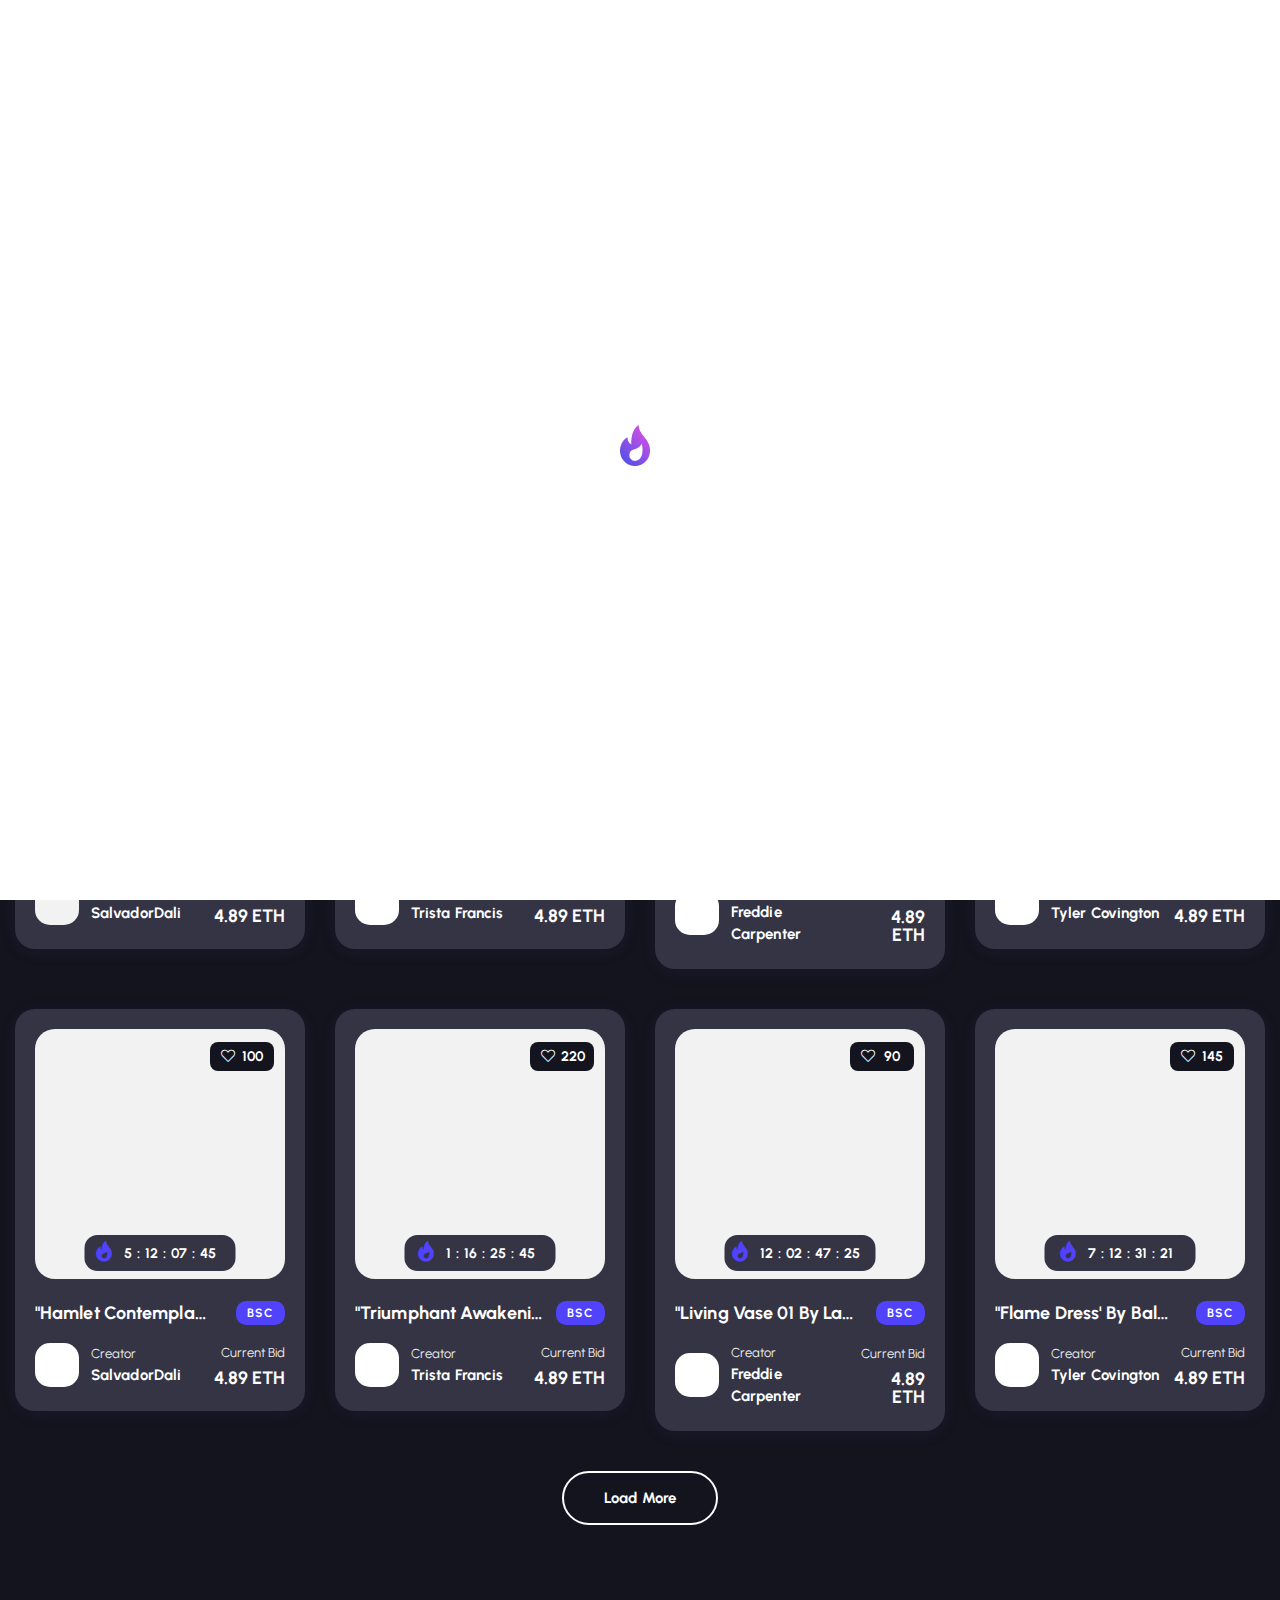
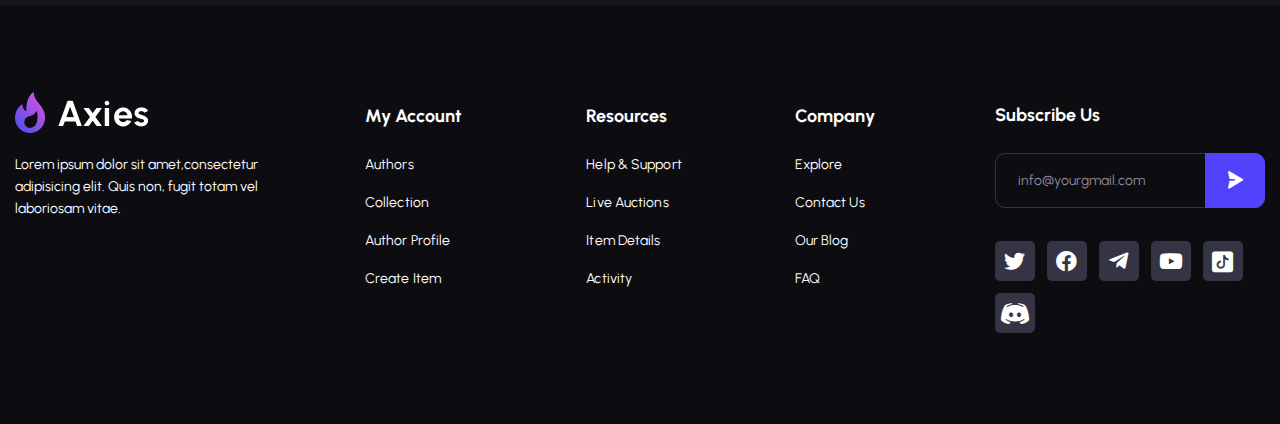
<file: auctions.html>
<!DOCTYPE html>
<!--[if IE 8 ]><html class="ie" xmlns="http://www.w3.org/1999/xhtml" xml:lang="en-US" lang="en-US"> <![endif]-->
<!--[if (gte IE 9)|!(IE)]><!-->
<html xmlns="http://www.w3.org/1999/xhtml" xml:lang="en-US" lang="en-US">
<!--<![endif]-->

<head>
    <!-- Basic Page Needs -->
    <meta charset="utf-8">
    <!--[if IE]><meta http-equiv='X-UA-Compatible' content='IE=edge,chrome=1'><![endif]-->
    <title>Axies | NFT Marketplace HTML Template</title>

    <meta name="author" content="themesflat.com">

    <!-- Mobile Specific Metas -->
    <meta name="viewport" content="width=device-width, initial-scale=1, maximum-scale=1">

    <!-- Theme Style -->
    <link rel="stylesheet" type="text/css" href="assets/css/style.css">

    <!-- Reponsive -->
    <link rel="stylesheet" type="text/css" href="assets/css/responsive.css">

    <!-- Favicon and Touch Icons  -->
    <link rel="shortcut icon" href="assets/icon/Favicon.png">
    <link rel="apple-touch-icon-precomposed" href="assets/icon/Favicon.png">

</head>

<body class="body header-fixed is_dark">

    <!-- preloade -->
    <div class="preload preload-container">
        <div class="preload-logo"></div>
    </div>
    <!-- /preload -->

    <div id="wrapper">
        <div id="page" class="clearfix">
            <header id="header_main" class="header_1 js-header">
                <div class="themesflat-container">
                    <div class="row">
                        <div class="col-md-12">                              
                            <div id="site-header-inner"> 
                                <div class="wrap-box flex">
                                    <div id="site-logo" class="clearfix">
                                        <div id="site-logo-inner">
                                            <a href="index.html" rel="home" class="main-logo">
                                                <img id="logo_header" src="assets/images/logo/logo_dark.png" alt="nft-gaming" width="133" height="56"
                                                    data-retina="assets/images/logo/logo_dark@2x.png" data-width="133"
                                                    data-height="56">
                                            </a>
                                        </div>
                                    </div>
                                    <div class="mobile-button"><span></span></div><!-- /.mobile-button -->
                                    <nav id="main-nav" class="main-nav">
                                        <ul id="menu-primary-menu" class="menu">
                                            <li class="menu-item menu-item-has-children">
                                                <a href="#">Home</a>
                                                <ul class="sub-menu">
                                                    <li class="menu-item"><a href="index.html">Home 1</a></li>
                                                    <li class="menu-item"><a href="home2.html">Home 2</a></li>
                                                    <li class="menu-item"><a href="home3.html">Home 3</a></li>
                                                    <li class="menu-item"><a href="home4.html">Home 4</a></li>
                                                    <li class="menu-item"><a href="home5.html">Home 5</a></li>
                                                    <li class="menu-item"><a href="home6.html">Home 6</a></li>
                                                                                                        <li class="menu-item"><a href="home7.html">Home 7</a></li>
                                                    <li class="menu-item"><a href="home8.html">Home 8 ( Special )</a></li>
                                                                                                        <li class="menu-item menu-item-has-children">
                                                        <a href="#">Slider Styles</a>
                                                        <ul class="sub-menu">
                                                            <li class="menu-item"><a href="slider-typer-text.html">Text Type</a></li>
                                                            <li class="menu-item"><a href="slider-scroll-text.html">Text Scroll</a></li>
                                                            <li class="menu-item"><a href="slider-rotate-text.html">Text Rotate</a></li>
                                                        </ul>
                                                    </li>
                                                </ul>
                                            </li>
                                            <li class="menu-item menu-item-has-children current-menu-item">
                                                <a href="#">Explore</a>
                                                <ul class="sub-menu">
                                                    <li class="menu-item"><a href="explore-1.html">Explore Style 1</a></li>
                                                    <li class="menu-item"><a href="explore-2.html">Explore Style 2</a></li>
                                                    <li class="menu-item"><a href="explore-3.html">Explore Style 3</a></li>
                                                    <li class="menu-item"><a href="explore-4.html">Explore Style 4</a></li>
                                                    <li class="menu-item current-item"><a href="auctions.html">Live Auctions</a></li>
                                                    <li class="menu-item"><a href="item-details.html">Item Details</a></li>
                                                    <li class="menu-item"><a href="item-details-2.html">Item Details 2</a></li>
                                                </ul>
                                            </li>
                                            <li class="menu-item menu-item-has-children">
                                                <a href="#">Activity</a>
                                                <ul class="sub-menu">
                                                    <li class="menu-item"><a href="activity1.html">Activity 1</a></li>
                                                    <li class="menu-item"><a href="activity2.html">Activity 2</a></li>
                                                </ul>
                                            </li>
                                            <li class="menu-item menu-item-has-children">
                                                <a href="#">Community</a>
                                                <ul class="sub-menu">
                                                    <li class="menu-item"><a href="blog.html">Blog</a></li>
                                                    <li class="menu-item"><a href="blog-details.html">Blog Details</a></li>
                                                    <li class="menu-item"><a href="help-center.html">Help Center</a></li>
                                                </ul>
                                            </li>
                                            <li class="menu-item menu-item-has-children">
                                                <a href="#">Pages</a>
                                                <ul class="sub-menu">
                                                    <li class="menu-item"><a href="author01.html">Authors</a></li>
                                                    <li class="menu-item"><a href="author02.html">Authors 2</a></li>
                                                    <li class="menu-item"><a href="connect-wallet.html">Wallet Connect</a></li>
                                                    <li class="menu-item"><a href="create-item.html">Create Item</a></li>
                                                    <li class="menu-item"><a href="profile.html">Edit Profile</a></li>
                                                     
                                                    <li class="menu-item"><a href="ranking.html">Ranking</a></li>
                                                    <li class="menu-item"><a href="login.html">Login</a></li>
                                                    <li class="menu-item"><a href="signup.html">Sign Up</a></li>
                                                    <li class="menu-item"><a href="no-result.html">No Result</a></li>
                                                    <li class="menu-item"><a href="faq.html">FAQ</a></li>
                                                </ul>
                                            </li>
                                            <li class="menu-item  menu-item-has-children">
                                                <a href="#">Contact</a>
                                                <ul class="sub-menu">
                                                    <li class="menu-item"><a href="contact1.html">Contact 1</a></li>
                                                    <li class="menu-item"><a href="contact2.html">Contact 2</a></li>
                                                </ul>
                                            </li>
                                        </ul>
                                    </nav><!-- /#main-nav -->   
                                    <div class="flat-search-btn flex">
                                        <div class="header-search flat-show-search" id="s1">
                                            <a href="#" class="show-search header-search-trigger">
                                                <svg width="20" height="20" viewBox="0 0 20 20" fill="none" xmlns="http://www.w3.org/2000/svg">
                                                    <mask id="mask0_334_638" style="mask-type:alpha" maskUnits="userSpaceOnUse" x="1" y="1" width="18" height="17">
                                                    <path fill-rule="evenodd" clip-rule="evenodd" d="M1.66699 1.66666H17.6862V17.3322H1.66699V1.66666Z" fill="white" stroke="white"/>
                                                    </mask>
                                                    <g mask="url(#mask0_334_638)">
                                                    <path fill-rule="evenodd" clip-rule="evenodd" d="M9.67711 2.87312C5.9406 2.87312 2.90072 5.84505 2.90072 9.49903C2.90072 13.153 5.9406 16.1257 9.67711 16.1257C13.4128 16.1257 16.4527 13.153 16.4527 9.49903C16.4527 5.84505 13.4128 2.87312 9.67711 2.87312ZM9.67709 17.3322C5.26039 17.3322 1.66699 13.8182 1.66699 9.49902C1.66699 5.17988 5.26039 1.66666 9.67709 1.66666C14.0938 1.66666 17.6864 5.17988 17.6864 9.49902C17.6864 13.8182 14.0938 17.3322 9.67709 17.3322Z" fill="white"/>
                                                    <path d="M9.67711 2.37312C5.67512 2.37312 2.40072 5.55836 2.40072 9.49903H3.40072C3.40072 6.13174 6.20607 3.37312 9.67711 3.37312V2.37312ZM2.40072 9.49903C2.40072 13.4396 5.67504 16.6257 9.67711 16.6257V15.6257C6.20615 15.6257 3.40072 12.8664 3.40072 9.49903H2.40072ZM9.67711 16.6257C13.6784 16.6257 16.9527 13.4396 16.9527 9.49903H15.9527C15.9527 12.8664 13.1472 15.6257 9.67711 15.6257V16.6257ZM16.9527 9.49903C16.9527 5.5584 13.6783 2.37312 9.67711 2.37312V3.37312C13.1473 3.37312 15.9527 6.1317 15.9527 9.49903H16.9527ZM9.67709 16.8322C5.52595 16.8322 2.16699 13.5316 2.16699 9.49902H1.16699C1.16699 14.1048 4.99484 17.8322 9.67709 17.8322V16.8322ZM2.16699 9.49902C2.16699 5.46656 5.52588 2.16666 9.67709 2.16666V1.16666C4.9949 1.16666 1.16699 4.8932 1.16699 9.49902H2.16699ZM9.67709 2.16666C13.8282 2.16666 17.1864 5.46649 17.1864 9.49902H18.1864C18.1864 4.89327 14.3593 1.16666 9.67709 1.16666V2.16666ZM17.1864 9.49902C17.1864 13.5316 13.8282 16.8322 9.67709 16.8322V17.8322C14.3594 17.8322 18.1864 14.1047 18.1864 9.49902H17.1864Z" fill="white"/>
                                                    </g>
                                                    <mask id="mask1_334_638" style="mask-type:alpha" maskUnits="userSpaceOnUse" x="13" y="13" width="6" height="6">
                                                    <path fill-rule="evenodd" clip-rule="evenodd" d="M14.2012 14.2999H18.3333V18.3333H14.2012V14.2999Z" fill="white" stroke="white"/>
                                                    </mask>
                                                    <g mask="url(#mask1_334_638)">
                                                    <path fill-rule="evenodd" clip-rule="evenodd" d="M17.7166 18.3333C17.5596 18.3333 17.4016 18.2746 17.2807 18.1572L14.3823 15.3308C14.1413 15.0952 14.1405 14.7131 14.3815 14.4774C14.6217 14.2402 15.0123 14.2418 15.2541 14.4758L18.1526 17.303C18.3935 17.5387 18.3944 17.9199 18.1534 18.1556C18.0333 18.2746 17.8746 18.3333 17.7166 18.3333Z" fill="white"/>
                                                    <path d="M17.7166 18.3333C17.5595 18.3333 17.4016 18.2746 17.2807 18.1572L14.3823 15.3308C14.1413 15.0952 14.1405 14.7131 14.3815 14.4774C14.6217 14.2402 15.0123 14.2418 15.2541 14.4758L18.1526 17.303C18.3935 17.5387 18.3944 17.9199 18.1534 18.1556C18.0333 18.2746 17.8746 18.3333 17.7166 18.3333" stroke="white"/>
                                                    </g>
                                                    </svg>
                                            </a>
                                            <div class="top-search">
                                                <form action="#" method="get" role="search" class="search-form">
                                                    <input type="search" id="s" class="search-field" placeholder="Search..." value="" name="s" title="Search for" required="">
                                                    <button class="search search-submit" type="submit" title="Search">
                                                        <i class="icon-fl-search-filled"></i>
                                                    </button>
                                                </form>
                                            </div>
                                        </div>
                                        <div class="sc-btn-top mg-r-12" id="site-header">
                                            <a  href="connect-wallet.html" id="connectbtn" class="sc-button header-slider style style-1 wallet fl-button pri-1"><span>Wallet connect
                                            </span></a>
                                        </div>

                                        <div class="admin_active" id="header_admin">
                                            <div class="header_avatar">
                                                <div class="popup-notification">
                                                    <div class="notification">
                                                        <span class="number">3</span>
                                                        <svg width="19" height="22" viewBox="0 0 19 22" fill="#fff" xmlns="http://www.w3.org/2000/svg">
                                                            <path d="M18.4915 15.495L17.209 13.65C17.0339 13.3992 16.9397 13.1009 16.939 12.795V7.5C16.939 5.51088 16.1488 3.60322 14.7423 2.1967C13.3357 0.790176 11.4281 0 9.43896 0C7.44984 0 5.54218 0.790176 4.13566 2.1967C2.72914 3.60322 1.93896 5.51088 1.93896 7.5V12.795C1.93824 13.1009 1.84403 13.3992 1.66896 13.65L0.386463 15.495C0.192273 15.7102 0.064576 15.977 0.018815 16.2632C-0.0269461 16.5494 0.0111884 16.8427 0.128607 17.1077C0.246026 17.3727 0.437699 17.598 0.680449 17.7563C0.923199 17.9147 1.20663 17.9993 1.49646 18H5.76396C5.9361 18.8477 6.39601 19.6099 7.06577 20.1573C7.73553 20.7047 8.57394 21.0038 9.43896 21.0038C10.304 21.0038 11.1424 20.7047 11.8122 20.1573C12.4819 19.6099 12.9418 18.8477 13.114 18H17.3815C17.6713 17.9993 17.9547 17.9147 18.1975 17.7563C18.4402 17.598 18.6319 17.3727 18.7493 17.1077C18.8667 16.8427 18.9049 16.5494 18.8591 16.2632C18.8133 15.977 18.6856 15.7102 18.4915 15.495ZM9.43896 19.5C8.97475 19.4987 8.52231 19.3538 8.14366 19.0853C7.76501 18.8168 7.4787 18.4377 7.32396 18H11.554C11.3992 18.4377 11.1129 18.8168 10.7343 19.0853C10.3556 19.3538 9.90317 19.4987 9.43896 19.5ZM1.49646 16.5C1.53036 16.4685 1.56056 16.4333 1.58646 16.395L2.89896 14.505C3.24909 14.0034 3.43751 13.4067 3.43896 12.795V7.5C3.43896 5.9087 4.0711 4.38258 5.19632 3.25736C6.32154 2.13214 7.84766 1.5 9.43896 1.5C11.0303 1.5 12.5564 2.13214 13.6816 3.25736C14.8068 4.38258 15.439 5.9087 15.439 7.5V12.795C15.4404 13.4067 15.6288 14.0034 15.979 14.505L17.2915 16.395C17.3174 16.4333 17.3476 16.4685 17.3815 16.5H1.49646Z" fill="white"/>
                                                        </svg>
                                                    </div>
                                                    <div class="avatar_popup2 mt-20">
                                                        <div class="show mg-bt-18">
                                                            <h4>Notifications</h4>
                                                            <a href="#">Show All</a>
                                                        </div>
                                                        <div class="flat-tabs">
                                                            <ul class="menu-tab">
                                                                <li class="active"><span>All</span></li>
                                                                <li><span>Unread</span></li>
                                                            </ul>
                                                            <div class="content-tab">
                                                                <div class="content-inner">
                                                                    <div class="wrap-box">
                                                                        <div class="heading">Today</div>
                                                                        <div class="sc-box">
                                                                            <div class="content">
                                                                                <div class="avatar">
                                                                                    <img src="assets/images/avatar/avt-6.jpg" alt="">                                                                           
                                                                                </div>
                                                                                <div class="infor">
                                                                                        <span class="fw-7">Tyler Covington</span>      
                                                                                        <span>started following you.</span> 
                                                                                        <p>1 hour ago
                                                                                        </p>                                                                       
                                                                                </div>
                                                                            </div>
                                                                        </div>
                                                                        <div class="sc-box">
                                                                            <div class="content">
                                                                                <div class="avatar">
                                                                                    <img src="assets/images/avatar/avt-6.jpg" alt="">                                                                           
                                                                                </div>
                                                                                <div class="infor">
                                                                                        <span class="fw-7">Tyler Covington</span>      
                                                                                        <span>started following you.</span> 
                                                                                        <p>1 hour ago
                                                                                        </p>                                                                       
                                                                                </div>
                                                                            </div>
                                                                        </div>
                                                                        <div class="sc-box">
                                                                            <div class="content">
                                                                                <div class="avatar">
                                                                                    <img src="assets/images/avatar/avt-6.jpg" alt="">                                                                           
                                                                                </div>
                                                                                <div class="infor">
                                                                                        <span class="fw-7">Tyler Covington</span>      
                                                                                        <span>liked your items.</span> 
                                                                                        <p>1 hour ago
                                                                                        </p>                                                                       
                                                                                </div>
                                                                            </div>
                                                                        </div>
                                                                        <div class="sc-box">
                                                                            <div class="content">
                                                                                <div class="avatar">
                                                                                    <img src="assets/images/avatar/avt-6.jpg" alt="">                                                                           
                                                                                </div>
                                                                                <div class="infor">
                                                                                        <span class="fw-7">Tyler Covington</span>      
                                                                                        <span>started following you.</span> 
                                                                                        <p>1 hour ago
                                                                                        </p>                                                                       
                                                                                </div>
                                                                            </div>
                                                                        </div>
                                                                        <div class="sc-box">
                                                                            <div class="content">
                                                                                <div class="avatar">
                                                                                    <img src="assets/images/avatar/avt-6.jpg" alt="">                                                                           
                                                                                </div>
                                                                                <div class="infor">
                                                                                        <span class="fw-7">Tyler Covington</span>      
                                                                                        <span>started following you.</span> 
                                                                                        <p>1 hour ago
                                                                                        </p>                                                                       
                                                                                </div>
                                                                            </div>
                                                                        </div>
                                                                    </div>
                                                                    <div class="wrap-box">
                                                                        <div class="heading">Yesterday</div>
                                                                        <div class="sc-box">
                                                                            <div class="content">
                                                                                <div class="avatar">
                                                                                    <img src="assets/images/avatar/avt-6.jpg" alt="">                                                                           
                                                                                </div>
                                                                                <div class="infor">
                                                                                        <span class="fw-7">Tyler Covington</span>      
                                                                                        <span>started following you.</span> 
                                                                                        <p>1 hour ago
                                                                                        </p>                                                                       
                                                                                </div>
                                                                            </div>
                                                                        </div>
                                                                        <div class="sc-box">
                                                                            <div class="content">
                                                                                <div class="avatar">
                                                                                    <img src="assets/images/avatar/avt-6.jpg" alt="">                                                                           
                                                                                </div>
                                                                                <div class="infor">
                                                                                        <span class="fw-7">Tyler Covington</span>      
                                                                                        <span>started following you.</span> 
                                                                                        <p>1 hour ago
                                                                                        </p>                                                                       
                                                                                </div>
                                                                            </div>
                                                                        </div>
                                                                    </div>                                                              
                                                                </div>
                                                                <div class="content-inner">
                                                                    <div class="wrap-box">
                                                                        <div class="heading">Today</div>
                                                                        <div class="sc-box">
                                                                            <div class="content">
                                                                                <div class="avatar">
                                                                                    <img src="assets/images/avatar/avt-6.jpg" alt="">                                                                           
                                                                                </div>
                                                                                <div class="infor">
                                                                                        <span class="fw-7">Tyler Covington</span>      
                                                                                        <span>started following you.</span> 
                                                                                        <p>1 hour ago
                                                                                        </p>                                                                       
                                                                                </div>
                                                                            </div>
                                                                        </div>
                                                                        <div class="sc-box">
                                                                            <div class="content">
                                                                                <div class="avatar">
                                                                                    <img src="assets/images/avatar/avt-6.jpg" alt="">                                                                           
                                                                                </div>
                                                                                <div class="infor">
                                                                                        <span class="fw-7">Tyler Covington</span>      
                                                                                        <span>started following you.</span> 
                                                                                        <p>1 hour ago
                                                                                        </p>                                                                       
                                                                                </div>
                                                                            </div>
                                                                        </div>
                                                                        <div class="sc-box">
                                                                            <div class="content">
                                                                                <div class="avatar">
                                                                                    <img src="assets/images/avatar/avt-6.jpg" alt="">                                                                           
                                                                                </div>
                                                                                <div class="infor">
                                                                                        <span class="fw-7">Tyler Covington</span>      
                                                                                        <span>started following you.</span> 
                                                                                        <p>1 hour ago
                                                                                        </p>                                                                       
                                                                                </div>
                                                                            </div>
                                                                        </div>
                                                                    </div>
                                                                    <div class="wrap-box">
                                                                        <div class="heading">Yesterday</div>
                                                                        <div class="sc-box">
                                                                            <div class="content">
                                                                                <div class="avatar">
                                                                                    <img src="assets/images/avatar/avt-6.jpg" alt="">                                                                           
                                                                                </div>
                                                                                <div class="infor">
                                                                                        <span class="fw-7">Tyler Covington</span>      
                                                                                        <span>started following you.</span> 
                                                                                        <p>1 hour ago
                                                                                        </p>                                                                       
                                                                                </div>
                                                                            </div>
                                                                        </div>
                                                                        </div>
                                                                    </div>                                                              
                                                                </div>
                                                            </div>
                                                        </div>
                                                    </div>
                                                <div class="popup-user">
                                                    <img class="avatar" src="assets/images/avatar/avt-5.jpg" alt="avatar"/>
                                                    <div class="avatar_popup mt-20">
                                                        <h4>Tyler Covington</h4>
                                                        <div class="d-flex align-items-center mt-20 mg-bt-12">
                                                            <div class="info">
                                                                <p>Balance</p>
                                                                <p class="style">45.57 ETH</p>
                                                            </div>
                                                        </div>
                                                        <p>Wallet</p>
                                                        <div class="d-flex align-items-center justify-content-between mg-t-5 mg-bt-17">
                                                            <p> 0x84569v....3d5t7e5fd</p>
                                                            <a href="index.html" class="ml-2">
                                                                <i class="fal fa-copy"></i>
                                                            </a>
                                                        </div>
                                                        <div class="divider"></div>
                                                        <div class="hr"></div>
                                                        <div class="links mt-20">
                                                            <a href="#">
                                                                <svg width="20" height="20" viewBox="0 0 20 20" fill="none" xmlns="http://www.w3.org/2000/svg">
                                                                    <path d="M0.774902 18.333C0.774902 18.7932 1.14762 19.1664 1.60824 19.1664C2.06885 19.1664 2.44157 18.7932 2.44157 18.333C2.44157 15.3923 4.13448 12.7889 6.77329 11.5578C7.68653 12.1513 8.77296 12.4997 9.94076 12.4997C11.113 12.4997 12.2036 12.1489 13.119 11.5513C13.9067 11.9232 14.6368 12.4235 15.2443 13.0307C16.6611 14.4479 17.4416 16.3311 17.4416 18.333C17.4416 18.7932 17.8143 19.1664 18.2749 19.1664C18.7355 19.1664 19.1083 18.7932 19.1083 18.333C19.1083 15.8859 18.1545 13.5845 16.4227 11.8523C15.8432 11.2725 15.1698 10.7754 14.4472 10.3655C15.2757 9.3581 15.7741 8.06944 15.7741 6.66635C15.7741 3.44979 13.1569 0.833008 9.94076 0.833008C6.72461 0.833008 4.10742 3.44979 4.10742 6.66635C4.10742 8.06604 4.60379 9.35154 5.42863 10.3579C2.56796 11.9685 0.774902 14.9779 0.774902 18.333V18.333ZM9.94076 2.49968C12.2381 2.49968 14.1074 4.36898 14.1074 6.66635C14.1074 8.96371 12.2381 10.833 9.94076 10.833C7.6434 10.833 5.77409 8.96371 5.77409 6.66635C5.77409 4.36898 7.6434 2.49968 9.94076 2.49968V2.49968Z" fill="white"/>
                                                                </svg>
                                                                <span>My Profile</span>
                                                            </a>
                                                            <a class="mt-10" href="profile.html">
                                                                <svg width="20" height="18" viewBox="0 0 20 18" fill="none" xmlns="http://www.w3.org/2000/svg">
                                                                    <path d="M17.1154 0.730469H2.88461C1.29402 0.730469 0 2.02449 0 3.61508V14.3843C0 15.9749 1.29402 17.2689 2.88461 17.2689H17.1154C18.706 17.2689 20 15.9749 20 14.3843V3.61508C20 2.02449 18.706 0.730469 17.1154 0.730469ZM18.7529 10.6035H14.6154C13.6611 10.6035 13 9.95407 13 8.99969C13 8.04532 13.661 7.34544 14.6154 7.34544H18.7529V10.6035ZM18.7529 6.11508H14.6154C13.0248 6.11508 11.7308 7.40911 11.7308 8.99969C11.7308 10.5903 13.0248 11.8843 14.6154 11.8843H18.7529V14.3843C18.7529 15.3386 18.0698 15.9996 17.1154 15.9996H2.88461C1.93027 15.9996 1.29231 15.3387 1.29231 14.3843V3.61508C1.29231 2.66074 1.93023 1.99963 2.88461 1.99963H17.1266C18.0809 1.99963 18.7529 2.6607 18.7529 3.61508V6.11508Z" fill="white"/>
                                                                </svg>
                                                                <span>Wallet</span>
                                                            </a>
                                                            <a class="mt-10" href="login.html" id="logout">
                                                                <svg width="20" height="20" viewBox="0 0 20 20" fill="none" xmlns="http://www.w3.org/2000/svg">
                                                                    <path d="M9.9668 18.3057H2.49168C2.0332 18.3057 1.66113 17.9335 1.66113 17.4751V2.52492C1.66113 2.06644 2.03324 1.69437 2.49168 1.69437H9.9668C10.4261 1.69437 10.7973 1.32312 10.7973 0.863828C10.7973 0.404531 10.4261 0.0332031 9.9668 0.0332031H2.49168C1.11793 0.0332031 0 1.15117 0 2.52492V17.4751C0 18.8488 1.11793 19.9668 2.49168 19.9668H9.9668C10.4261 19.9668 10.7973 19.5955 10.7973 19.1362C10.7973 18.6769 10.4261 18.3057 9.9668 18.3057Z" fill="white"/>
                                                                    <path d="M19.7525 9.40904L14.7027 4.42564C14.3771 4.10337 13.8505 4.10755 13.5282 4.43396C13.206 4.76036 13.2093 5.28611 13.5366 5.60837L17.1454 9.16982H7.47508C7.01578 9.16982 6.64453 9.54107 6.64453 10.0004C6.64453 10.4597 7.01578 10.8309 7.47508 10.8309H17.1454L13.5366 14.3924C13.2093 14.7147 13.2068 15.2404 13.5282 15.5668C13.691 15.7313 13.9053 15.8143 14.1196 15.8143C14.3306 15.8143 14.5415 15.7346 14.7027 15.5751L19.7525 10.5917C19.9103 10.4356 20 10.2229 20 10.0003C20 9.77783 19.9111 9.56603 19.7525 9.40904Z" fill="white"/>
                                                                </svg>
                                                                <span>Log out</span>
                                                            </a>
                                                        </div>
                                                    </div>
                                                </div>
                                            </div>
                                        </div>
                                    </div>
                                </div> 
                            </div>
                        </div>
                    </div>
                </div>
                <div class="mode_switcher">
                    <h6>Dark mode <strong>Available</strong></h6>
                    <a href="#" class="light d-flex align-items-center">
                        <img src="assets/images/icon/sun.png" alt="">
                    </a>
                    <a href="#" class="dark d-flex align-items-center is_active">
                        <img id="moon_dark" src="assets/images/icon/moon-2.png" alt="">
                    </a>
                </div>
            </header>
                
            <!-- title page -->
            <section class="flat-title-page inner">
                <div class="overlay"></div>
                <div class="themesflat-container">
                    <div class="row">
                        <div class="col-md-12">
                            <div class="page-title-heading mg-bt-12">
                                <h1 class="heading text-center">Auctions</h1>
                            </div>
                            <div class="breadcrumbs style2">
                                <ul>
                                    <li><a href="index.html">Home</a></li>
                                    <li><a href="#">Explore</a></li>
                                    <li>Auctions</li>
                                </ul>
                            </div>
                        </div>
                    </div>
                </div>                    
            </section>

            <section class="tf-auction tf-section">
                <div class="themesflat-container">
                    <div class="row">
                        <div class="col-12">
                            <div class="top">
                                <h2 class="tf-title-heading style-1 ct">Live Auctions</h2>
                            </div>
                            
                        </div>
                        <div class="col-md-12">
                            <div class="tf-soft">
                                <div class="soft-left">
                                    <div class="dropdown">
                                        <button class="btn btn-secondary dropdown-toggle" type="button" id="dropdownMenuButton" data-toggle="dropdown" aria-haspopup="true" aria-expanded="false">
                                            <svg width="24" height="24" viewBox="0 0 24 24" fill="none" xmlns="http://www.w3.org/2000/svg">
                                                <path d="M5 10H7C9 10 10 9 10 7V5C10 3 9 2 7 2H5C3 2 2 3 2 5V7C2 9 3 10 5 10Z" stroke="white" stroke-width="1.5" stroke-miterlimit="10" stroke-linecap="round" stroke-linejoin="round"/>
                                                <path d="M17 10H19C21 10 22 9 22 7V5C22 3 21 2 19 2H17C15 2 14 3 14 5V7C14 9 15 10 17 10Z" stroke="white" stroke-width="1.5" stroke-miterlimit="10" stroke-linecap="round" stroke-linejoin="round"/>
                                                <path d="M17 22H19C21 22 22 21 22 19V17C22 15 21 14 19 14H17C15 14 14 15 14 17V19C14 21 15 22 17 22Z" stroke="white" stroke-width="1.5" stroke-miterlimit="10" stroke-linecap="round" stroke-linejoin="round"/>
                                                <path d="M5 22H7C9 22 10 21 10 19V17C10 15 9 14 7 14H5C3 14 2 15 2 17V19C2 21 3 22 5 22Z" stroke="white" stroke-width="1.5" stroke-miterlimit="10" stroke-linecap="round" stroke-linejoin="round"/>
                                            </svg>                                        
                                            <span class="inner">Category</span>
                                        </button>
                                        <div class="dropdown-menu" aria-labelledby="dropdownMenuButton">
                                          <a class="dropdown-item" href="#">
                                            <div class='sort-filter active'>
                                                <span><img src="assets/images/icon/menu.png" alt="" /> All</span>
                                                <i class="fal fa-check"></i>
                                            </div>
                                          </a>
                                          <a class="dropdown-item" href="#">
                                            <div class='sort-filter'>
                                                <span><img src="assets/images/icon/rainbow.png" alt="" /> Art</span>
                                                <i class="fal fa-check"></i>
                                            </div>
                                          </a>
                                          <a class="dropdown-item" href="#">
                                            <div class='sort-filter'>
                                                <span><img src="assets/images/icon/photo.png" alt="" /> Photography</span>
                                                <i class="fal fa-check"></i>
                                            </div>
                                          </a>
                                          <a class="dropdown-item" href="#">
                                            <div class='sort-filter'>
                                                <span><img src="assets/images/icon/itunes.png" alt="" /> Music</span>
                                                <i class="fal fa-check"></i>
                                            </div>
                                          </a>
                                        </div>
                                    </div>
                                    <div class="dropdown">
                                        <button class="btn btn-secondary dropdown-toggle" type="button" id="dropdownMenuButton2" data-toggle="dropdown" aria-haspopup="true" aria-expanded="false">
                                            <svg width="24" height="24" viewBox="0 0 24 24" fill="none" xmlns="http://www.w3.org/2000/svg">
                                                <path d="M8.67188 14.3298C8.67188 15.6198 9.66188 16.6598 10.8919 16.6598H13.4019C14.4719 16.6598 15.3419 15.7498 15.3419 14.6298C15.3419 13.4098 14.8119 12.9798 14.0219 12.6998L9.99187 11.2998C9.20187 11.0198 8.67188 10.5898 8.67188 9.36984C8.67188 8.24984 9.54187 7.33984 10.6119 7.33984H13.1219C14.3519 7.33984 15.3419 8.37984 15.3419 9.66984" stroke="white" stroke-width="1.5" stroke-linecap="round" stroke-linejoin="round"/>
                                                <path d="M12 6V18" stroke="white" stroke-width="1.5" stroke-linecap="round" stroke-linejoin="round"/>
                                                <path d="M12 22C17.5228 22 22 17.5228 22 12C22 6.47715 17.5228 2 12 2C6.47715 2 2 6.47715 2 12C2 17.5228 6.47715 22 12 22Z" stroke="white" stroke-width="1.5" stroke-linecap="round" stroke-linejoin="round"/>
                                            </svg> 
                                            <span class="inner">Price range</span>
                                        </button>
                                        <div class="dropdown-menu" aria-labelledby="dropdownMenuButton">
                                          <a class="dropdown-item" href="#">
                                            <div class='sort-filter active'>
                                                <span> Price: Low to High</span>
                                                <i class="fal fa-check"></i>
                                            </div>
                                          </a>
                                          <a class="dropdown-item" href="#">
                                            <div class='sort-filter'>
                                                <span> Price: High to Low</span>
                                                <i class="fal fa-check"></i>
                                            </div>
                                          </a>
                                        </div>
                                    </div>
                                    <div class="dropdown">
                                        <button class="btn btn-secondary dropdown-toggle" type="button" id="dropdownMenuButton3" data-toggle="dropdown" aria-haspopup="true" aria-expanded="false">
                                            <svg width="18" height="22" viewBox="0 0 18 22" fill="none" xmlns="http://www.w3.org/2000/svg">
                                                <path d="M3.0901 12.2799H6.1801V19.4799C6.1801 21.1599 7.0901 21.4999 8.2001 20.2399L15.7701 11.6399C16.7001 10.5899 16.3101 9.7199 14.9001 9.7199H11.8101V2.5199C11.8101 0.839898 10.9001 0.499897 9.7901 1.7599L2.2201 10.3599C1.3001 11.4199 1.6901 12.2799 3.0901 12.2799Z" stroke="white" stroke-width="1.5" stroke-miterlimit="10" stroke-linecap="round" stroke-linejoin="round"/>
                                            </svg>                                        
                                            <span class="inner">Sale type</span>
                                        </button>
                                        <div class="dropdown-menu" aria-labelledby="dropdownMenuButton">
                                          <a class="dropdown-item" href="#">
                                            <div class='sort-filter'>
                                                <span>  Timed auction</span>
                                                <i class="fal fa-check"></i>
                                            </div>
                                          </a>
                                          <a class="dropdown-item" href="#">
                                            <div class='sort-filter active'>
                                                <span>Fixed price</span>
                                                <i class="fal fa-check"></i>
                                            </div>
                                          </a>
                                          <a class="dropdown-item" href="#">
                                            <div class='sort-filter'>
                                                <span> Not for sale</span>
                                                <i class="fal fa-check"></i>
                                            </div>
                                          </a>
                                          <a class="dropdown-item" href="#">
                                            <div class='sort-filter'>
                                                <span>Open for offers</span>
                                                <i class="fal fa-check"></i>
                                            </div>
                                          </a>
                                        </div>
                                    </div>
                                    <div class="dropdown">
                                        <button class="btn btn-secondary dropdown-toggle" type="button" id="dropdownMenuButton4" data-toggle="dropdown" aria-haspopup="true" aria-expanded="false">
                                            <svg width="24" height="24" viewBox="0 0 24 24" fill="none" xmlns="http://www.w3.org/2000/svg">
                                                <path d="M3.16992 7.44043L11.9999 12.5504L20.7699 7.47043" stroke="white" stroke-width="1.5" stroke-linecap="round" stroke-linejoin="round"/>
                                                <path d="M12 21.61V12.54" stroke="white" stroke-width="1.5" stroke-linecap="round" stroke-linejoin="round"/>
                                                <path d="M9.92965 2.48028L4.58965 5.44028C3.37965 6.11028 2.38965 7.79028 2.38965 9.17028V14.8203C2.38965 16.2003 3.37965 17.8803 4.58965 18.5503L9.92965 21.5203C11.0696 22.1503 12.9396 22.1503 14.0796 21.5203L19.4196 18.5503C20.6296 17.8803 21.6196 16.2003 21.6196 14.8203V9.17028C21.6196 7.79028 20.6296 6.11028 19.4196 5.44028L14.0796 2.47028C12.9296 1.84028 11.0696 1.84028 9.92965 2.48028Z" stroke="white" stroke-width="1.5" stroke-linecap="round" stroke-linejoin="round"/>
                                            </svg>
                                            <span class="inner">Blockchain</span>
                                        </button>
                                        <div class="dropdown-menu" aria-labelledby="dropdownMenuButton">
                                          <a class="dropdown-item" href="#">
                                            <div class='sort-filter active'>
                                                <span> Ethereum</span>
                                                <i class="fal fa-check"></i>
                                            </div>
                                          </a>
                                          <a class="dropdown-item" href="#">
                                            <div class='sort-filter'>
                                                <span>Flow</span>
                                                <i class="fal fa-check"></i>
                                            </div>
                                          </a>
                                          <a class="dropdown-item" href="#">
                                            <div class='sort-filter'>
                                                <span>Tezos</span>
                                                <i class="fal fa-check"></i>
                                            </div>
                                          </a>
                                        </div>
                                    </div>
                                </div>
                                <div class="soft-right">
                                    <div class="dropdown">
                                        <button class="btn btn-secondary dropdown-toggle" type="button" id="dropdownMenuButton4" data-toggle="dropdown" aria-haspopup="true" aria-expanded="false">
                                          <svg width="24" height="24" viewBox="0 0 24 24" fill="none" xmlns="http://www.w3.org/2000/svg">
                                            <path d="M3 7H21" stroke="white" stroke-width="1.5" stroke-linecap="round"/>
                                            <path d="M6 12H18" stroke="white" stroke-width="1.5" stroke-linecap="round"/>
                                            <path d="M10 17H14" stroke="white" stroke-width="1.5" stroke-linecap="round"/>
                                        </svg>
                                        <span>Sort By: Recently Added</span>
                                        </button>
                                        <div class="dropdown-menu" aria-labelledby="dropdownMenuButton">
                                            <h6>Sort by</h6>
                                            <a href="#" class="dropdown-item">
                                                <div class="sort-filer" href="#">
                                                    <span>Recently added</span>
                                                    <i class="fal fa-check"></i>
                                                </div>
                                            </a>
                                            <a href="#" class="dropdown-item">
                                                <div class="sort-filer active" href="#">
                                                    <span>Price: Low to High</span>
                                                    <i class="fal fa-check"></i>
                                                </div>
                                            </a>
                                            <a href="#" class="dropdown-item">
                                                <div class="sort-filer" href="#">
                                                    <span>Price: High to Low</span>
                                                    <i class="fal fa-check"></i>
                                                </div>
                                            </a>
                                            <a href="#" class="dropdown-item">
                                                <div class="sort-filer" href="#">
                                                    <span>Auction ending soon</span>
                                                    <i class="fal fa-check"></i>
                                                </div>
                                            </a>

                                            <h6>Options</h6>
                                            <a href="#" class="dropdown-item">
                                                <div class="sort-filer" href="#">
                                                    <span>Auction ending soon</span>
                                                    <input class="check" type="checkbox" value="checkbox" name="check" checked="">
                                                </div>
                                            </a>
                                            <a href="#" class="dropdown-item">
                                                <div class="sort-filer" href="#">
                                                    <span>Show lazy minted</span>
                                                    <input class="check" type="checkbox" value="checkbox" name="check" >
                                                </div>
                                            </a>

                                        </div>
                                      </div>
                                </div>
                            </div>
                        </div>
                        <div class="fl-item col-xl-3 col-lg-6 col-md-6 col-12">
                            <div class="sc-card-product">
                                <div class="card-media">
                                    <a href="item-details.html"><img src="assets/images/box-item/card-item8.jpg" alt="Image"></a>
                                    <button class="wishlist-button heart"><span class="number-like"> 100</span></button>
                                    <div class="featured-countdown">
                                        <span class="slogan"></span>
                                        <span class="js-countdown" data-timer="475665" data-labels=" :  ,  : , : , "></span>
                                    </div>
                                    <div class="button-place-bid">
                                        <a href="#" data-toggle="modal" data-target="#popup_bid" class="sc-button style-place-bid style bag fl-button pri-3"><span>Place Bid</span></a>
                                    </div>
                                </div>
                                <div class="card-title">
                                    <h5><a href="item-details.html">"Hamlet Contemplates Contemplates "</a></h5>
                                    <div class="tags">bsc</div>
                                </div>
                                <div class="meta-info">
                                    <div class="author">
                                        <div class="avatar">
                                            <img src="assets/images/avatar/avt-11.jpg" alt="Image">
                                        </div>
                                        <div class="info">
                                            <span>Creator</span>
                                            <h6> <a href="author02.html">SalvadorDali
                                            </a> </h6>
                                        </div>
                                    </div>
                                    <div class="price">
                                        <span>Current Bid</span>
                                        <h5> 4.89 ETH</h5>
                                    </div>
                                </div>
                            </div>
                        </div>
                        <div class="fl-item col-xl-3 col-lg-6 col-md-6 col-12">
                            <div class="sc-card-product">
                                <div class="card-media active">
                                    <a href="item-details.html"><img src="assets/images/box-item/image-box-10.jpg" alt="Image"></a>
                                    <button class="wishlist-button heart"><span class="number-like"> 220</span></button>
                                    <div class="featured-countdown">
                                        <span class="slogan"></span>
                                        <span class="js-countdown" data-timer="145545" data-labels=" :  ,  : , : , "></span>
                                    </div>
                                    <div class="button-place-bid">
                                        <a href="#" data-toggle="modal" data-target="#popup_bid" class="sc-button style-place-bid style bag fl-button pri-3"><span>Place Bid</span></a>
                                    </div>
                                </div>
                                <div class="card-title">
                                    <h5 class="style2"><a href="item-details.html">"Triumphant Awakening Contemplates "</a></h5>
                                    <div class="tags">bsc</div>
                                </div>
                                <div class="meta-info">
                                    <div class="author">
                                        <div class="avatar">
                                            <img src="assets/images/avatar/avt-12.jpg" alt="Image">
                                        </div>
                                        <div class="info">
                                            <span>Creator</span>
                                            <h6> <a href="author02.html">Trista Francis</a> </h6>
                                        </div>
                                    </div>
                                    <div class="price">
                                        <span>Current Bid</span>
                                        <h5> 4.89 ETH</h5>
                                    </div>
                                </div>
                            </div>  
                        </div>
                        <div class="fl-item col-xl-3 col-lg-6 col-md-6 col-12">
                            <div class="sc-card-product">
                                <div class="card-media">
                                    <a href="item-details.html"><img src="assets/images/box-item/image-box-11.jpg" alt="Image"></a>
                                    <button class="wishlist-button heart"><span class="number-like"> 90</span></button>
                                    <div class="featured-countdown">
                                        <span class="slogan"></span>
                                        <span class="js-countdown" data-timer="1046845" data-labels=" :  ,  : , : , "></span>
                                    </div>
                                    <div class="button-place-bid">
                                        <a href="#" data-toggle="modal" data-target="#popup_bid" class="sc-button style-place-bid style bag fl-button pri-3"><span>Place Bid</span></a>
                                    </div>
                                </div>
                                <div class="card-title">
                                    <h5 class="style2"><a href="item-details.html">"Living Vase 01 by Lanza Contemplates "</a></h5>
                                    <div class="tags">bsc</div>
                                </div>
                                <div class="meta-info">
                                    <div class="author">
                                        <div class="avatar">
                                            <img src="assets/images/avatar/avt-13.jpg" alt="Image">
                                        </div>
                                        <div class="info">
                                            <span>Creator</span>
                                            <h6> <a href="author02.html">Freddie Carpenter</a> </h6>
                                        </div>
                                    </div>
                                    <div class="price">
                                        <span>Current Bid</span>
                                        <h5> 4.89 ETH</h5>
                                    </div>
                                </div>
                            </div>  
                        </div>
                        <div class="fl-item col-xl-3 col-lg-6 col-md-6 col-12">
                            <div class="sc-card-product">
                                <div class="card-media">
                                    <a href="item-details.html"><img src="assets/images/box-item/image-box-21.jpg" alt="Image"></a>
                                    <button class="wishlist-button heart"><span class="number-like"> 145</span></button>
                                    <div class="featured-countdown">
                                        <span class="slogan"></span>
                                        <span class="js-countdown" data-timer="649881" data-labels=" :  ,  : , : , "></span>
                                    </div>
                                    <div class="button-place-bid">
                                        <a href="#" data-toggle="modal" data-target="#popup_bid" class="sc-button style-place-bid style bag fl-button pri-3"><span>Place Bid</span></a>
                                    </div>
                                </div>
                                <div class="card-title">
                                    <h5 class="style2"><a href="item-details.html">"Flame Dress' by Balmain Contemplates "</a></h5>
                                    <div class="tags">bsc</div>
                                </div>
                                <div class="meta-info">
                                    <div class="author">
                                        <div class="avatar">
                                            <img src="assets/images/avatar/avt-14.jpg" alt="">
                                        </div>
                                        <div class="info">
                                            <span>Creator</span>
                                            <h6> <a href="author02.html">Tyler Covington</a> </h6>
                                        </div>
                                    </div>
                                    <div class="price">
                                        <span>Current Bid</span>
                                        <h5> 4.89 ETH</h5>
                                    </div>
                                </div>
                            </div>
                        </div>

                        <div class="fl-item col-xl-3 col-lg-6 col-md-6 col-12">
                            <div class="sc-card-product">
                                <div class="card-media">
                                    <a href="item-details.html"><img src="assets/images/box-item/card-item-4.jpg" alt="Image"></a>
                                    <button class="wishlist-button heart"><span class="number-like"> 100</span></button>
                                    <div class="featured-countdown">
                                        <span class="slogan"></span>
                                        <span class="js-countdown" data-timer="475665" data-labels=" :  ,  : , : , "></span>
                                    </div>
                                    <div class="button-place-bid">
                                        <a href="#" data-toggle="modal" data-target="#popup_bid" class="sc-button style-place-bid style bag fl-button pri-3"><span>Place Bid</span></a>
                                    </div>
                                </div>
                                <div class="card-title">
                                    <h5><a href="item-details.html">"Hamlet Contemplates Contemplates "</a></h5>
                                    <div class="tags">bsc</div>
                                </div>
                                <div class="meta-info">
                                    <div class="author">
                                        <div class="avatar">
                                            <img src="assets/images/avatar/avt-2.jpg" alt="Image">
                                        </div>
                                        <div class="info">
                                            <span>Creator</span>
                                            <h6> <a href="author02.html">SalvadorDali
                                            </a> </h6>
                                        </div>
                                    </div>
                                    <div class="price">
                                        <span>Current Bid</span>
                                        <h5> 4.89 ETH</h5>
                                    </div>
                                </div>
                            </div>
                        </div>
                        <div class="fl-item col-xl-3 col-lg-6 col-md-6 col-12">
                            <div class="sc-card-product">
                                <div class="card-media">
                                    <a href="item-details.html"><img src="assets/images/box-item/card-item-7.jpg" alt="Image"></a>
                                    <button class="wishlist-button heart"><span class="number-like"> 220</span></button>
                                    <div class="featured-countdown">
                                        <span class="slogan"></span>
                                        <span class="js-countdown" data-timer="145545" data-labels=" :  ,  : , : , "></span>
                                    </div>
                                    <div class="button-place-bid">
                                        <a href="#" data-toggle="modal" data-target="#popup_bid" class="sc-button style-place-bid style bag fl-button pri-3"><span>Place Bid</span></a>
                                    </div>
                                </div>
                                <div class="card-title">
                                    <h5 class="style2"><a href="item-details.html">"Triumphant Awakening Contemplates "</a></h5>
                                    <div class="tags">bsc</div>
                                </div>
                                <div class="meta-info">
                                    <div class="author">
                                        <div class="avatar">
                                            <img src="assets/images/avatar/avt-4.jpg" alt="Image">
                                        </div>
                                        <div class="info">
                                            <span>Creator</span>
                                            <h6> <a href="author02.html">Trista Francis</a> </h6>
                                        </div>
                                    </div>
                                    <div class="price">
                                        <span>Current Bid</span>
                                        <h5> 4.89 ETH</h5>
                                    </div>
                                </div>
                            </div>  
                        </div>
                        <div class="fl-item col-xl-3 col-lg-6 col-md-6 col-12">
                            <div class="sc-card-product">
                                <div class="card-media">
                                    <a href="item-details.html"><img src="assets/images/box-item/image-box-6.jpg" alt="Image"></a>
                                    <button class="wishlist-button heart"><span class="number-like"> 90</span></button>
                                    <div class="featured-countdown">
                                        <span class="slogan"></span>
                                        <span class="js-countdown" data-timer="1046845" data-labels=" :  ,  : , : , "></span>
                                    </div>
                                    <div class="button-place-bid">
                                        <a href="#" data-toggle="modal" data-target="#popup_bid" class="sc-button style-place-bid style bag fl-button pri-3"><span>Place Bid</span></a>
                                    </div>
                                </div>
                                <div class="card-title">
                                    <h5 class="style2"><a href="item-details.html">"Living Vase 01 by Lanza Contemplates "</a></h5>
                                    <div class="tags">bsc</div>
                                </div>
                                <div class="meta-info">
                                    <div class="author">
                                        <div class="avatar">
                                            <img src="assets/images/avatar/avt-3.jpg" alt="Image">
                                        </div>
                                        <div class="info">
                                            <span>Creator</span>
                                            <h6> <a href="author02.html">Freddie Carpenter</a> </h6>
                                        </div>
                                    </div>
                                    <div class="price">
                                        <span>Current Bid</span>
                                        <h5> 4.89 ETH</h5>
                                    </div>
                                </div>
                            </div>  
                        </div>
                        <div class="fl-item col-xl-3 col-lg-6 col-md-6 col-12">
                            <div class="sc-card-product">
                                <div class="card-media">
                                    <a href="item-details.html"><img src="assets/images/box-item/card-item-9.jpg" alt="Image"></a>
                                    <button class="wishlist-button heart"><span class="number-like"> 145</span></button>
                                    <div class="featured-countdown">
                                        <span class="slogan"></span>
                                        <span class="js-countdown" data-timer="649881" data-labels=" :  ,  : , : , "></span>
                                    </div>
                                    <div class="button-place-bid">
                                        <a href="#" data-toggle="modal" data-target="#popup_bid" class="sc-button style-place-bid style bag fl-button pri-3"><span>Place Bid</span></a>
                                    </div>
                                </div>
                                <div class="card-title">
                                    <h5 class="style2"><a href="item-details.html">"Flame Dress' by Balmain Contemplates "</a></h5>
                                    <div class="tags">bsc</div>
                                </div>
                                <div class="meta-info">
                                    <div class="author">
                                        <div class="avatar">
                                            <img src="assets/images/avatar/avt-6.jpg" alt="">
                                        </div>
                                        <div class="info">
                                            <span>Creator</span>
                                            <h6> <a href="author02.html">Tyler Covington</a> </h6>
                                        </div>
                                    </div>
                                    <div class="price">
                                        <span>Current Bid</span>
                                        <h5> 4.89 ETH</h5>
                                    </div>
                                </div>
                            </div>
                        </div>
                        <div class="fl-item col-xl-3 col-lg-6 col-md-6 col-12">
                            <div class="sc-card-product">
                                <div class="card-media">
                                    <a href="item-details.html"><img src="assets/images/box-item/card-item8.jpg" alt="Image"></a>
                                    <button class="wishlist-button heart"><span class="number-like"> 100</span></button>
                                    <div class="featured-countdown">
                                        <span class="slogan"></span>
                                        <span class="js-countdown" data-timer="475665" data-labels=" :  ,  : , : , "></span>
                                    </div>
                                    <div class="button-place-bid">
                                        <a href="#" data-toggle="modal" data-target="#popup_bid" class="sc-button style-place-bid style bag fl-button pri-3"><span>Place Bid</span></a>
                                    </div>
                                </div>
                                <div class="card-title">
                                    <h5><a href="item-details.html">"Hamlet Contemplates Contemplates "</a></h5>
                                    <div class="tags">bsc</div>
                                </div>
                                <div class="meta-info">
                                    <div class="author">
                                        <div class="avatar">
                                            <img src="assets/images/avatar/avt-11.jpg" alt="Image">
                                        </div>
                                        <div class="info">
                                            <span>Creator</span>
                                            <h6> <a href="author02.html">SalvadorDali
                                            </a> </h6>
                                        </div>
                                    </div>
                                    <div class="price">
                                        <span>Current Bid</span>
                                        <h5> 4.89 ETH</h5>
                                    </div>
                                </div>
                            </div>
                        </div>
                        <div class="fl-item col-xl-3 col-lg-6 col-md-6 col-12">
                            <div class="sc-card-product">
                                <div class="card-media">
                                    <a href="item-details.html"><img src="assets/images/box-item/image-box-10.jpg" alt="Image"></a>
                                    <button class="wishlist-button heart"><span class="number-like"> 220</span></button>
                                    <div class="featured-countdown">
                                        <span class="slogan"></span>
                                        <span class="js-countdown" data-timer="145545" data-labels=" :  ,  : , : , "></span>
                                    </div>
                                    <div class="button-place-bid">
                                        <a href="#" data-toggle="modal" data-target="#popup_bid" class="sc-button style-place-bid style bag fl-button pri-3"><span>Place Bid</span></a>
                                    </div>
                                </div>
                                <div class="card-title">
                                    <h5 class="style2"><a href="item-details.html">"Triumphant Awakening Contemplates "</a></h5>
                                    <div class="tags">bsc</div>
                                </div>
                                <div class="meta-info">
                                    <div class="author">
                                        <div class="avatar">
                                            <img src="assets/images/avatar/avt-12.jpg" alt="Image">
                                        </div>
                                        <div class="info">
                                            <span>Creator</span>
                                            <h6> <a href="author02.html">Trista Francis</a> </h6>
                                        </div>
                                    </div>
                                    <div class="price">
                                        <span>Current Bid</span>
                                        <h5> 4.89 ETH</h5>
                                    </div>
                                </div>
                            </div>  
                        </div>
                        <div class="fl-item col-xl-3 col-lg-6 col-md-6 col-12">
                            <div class="sc-card-product">
                                <div class="card-media">
                                    <a href="item-details.html"><img src="assets/images/box-item/image-box-11.jpg" alt="Image"></a>
                                    <button class="wishlist-button heart"><span class="number-like"> 90</span></button>
                                    <div class="featured-countdown">
                                        <span class="slogan"></span>
                                        <span class="js-countdown" data-timer="1046845" data-labels=" :  ,  : , : , "></span>
                                    </div>
                                    <div class="button-place-bid">
                                        <a href="#" data-toggle="modal" data-target="#popup_bid" class="sc-button style-place-bid style bag fl-button pri-3"><span>Place Bid</span></a>
                                    </div>
                                </div>
                                <div class="card-title">
                                    <h5 class="style2"><a href="item-details.html">"Living Vase 01 by Lanza Contemplates "</a></h5>
                                    <div class="tags">bsc</div>
                                </div>
                                <div class="meta-info">
                                    <div class="author">
                                        <div class="avatar">
                                            <img src="assets/images/avatar/avt-13.jpg" alt="Image">
                                        </div>
                                        <div class="info">
                                            <span>Creator</span>
                                            <h6> <a href="author02.html">Freddie Carpenter</a> </h6>
                                        </div>
                                    </div>
                                    <div class="price">
                                        <span>Current Bid</span>
                                        <h5> 4.89 ETH</h5>
                                    </div>
                                </div>
                            </div>  
                        </div>
                        <div class="fl-item col-xl-3 col-lg-6 col-md-6 col-12">
                            <div class="sc-card-product">
                                <div class="card-media">
                                    <a href="item-details.html"><img src="assets/images/box-item/image-box-21.jpg" alt="Image"></a>
                                    <button class="wishlist-button heart"><span class="number-like"> 145</span></button>
                                    <div class="featured-countdown">
                                        <span class="slogan"></span>
                                        <span class="js-countdown" data-timer="649881" data-labels=" :  ,  : , : , "></span>
                                    </div>
                                    <div class="button-place-bid">
                                        <a href="#" data-toggle="modal" data-target="#popup_bid" class="sc-button style-place-bid style bag fl-button pri-3"><span>Place Bid</span></a>
                                    </div>
                                </div>
                                <div class="card-title">
                                    <h5 class="style2"><a href="item-details.html">"Flame Dress' by Balmain Contemplates "</a></h5>
                                    <div class="tags">bsc</div>
                                </div>
                                <div class="meta-info">
                                    <div class="author">
                                        <div class="avatar">
                                            <img src="assets/images/avatar/avt-14.jpg" alt="">
                                        </div>
                                        <div class="info">
                                            <span>Creator</span>
                                            <h6> <a href="author02.html">Tyler Covington</a> </h6>
                                        </div>
                                    </div>
                                    <div class="price">
                                        <span>Current Bid</span>
                                        <h5> 4.89 ETH</h5>
                                    </div>
                                </div>
                            </div>
                        </div>

                        <div class="fl-item col-xl-3 col-lg-6 col-md-6 col-12">
                            <div class="sc-card-product">
                                <div class="card-media">
                                    <a href="item-details.html"><img src="assets/images/box-item/card-item-4.jpg" alt="Image"></a>
                                    <button class="wishlist-button heart"><span class="number-like"> 100</span></button>
                                    <div class="featured-countdown">
                                        <span class="slogan"></span>
                                        <span class="js-countdown" data-timer="475665" data-labels=" :  ,  : , : , "></span>
                                    </div>
                                    <div class="button-place-bid">
                                        <a href="#" data-toggle="modal" data-target="#popup_bid" class="sc-button style-place-bid style bag fl-button pri-3"><span>Place Bid</span></a>
                                    </div>
                                </div>
                                <div class="card-title">
                                    <h5><a href="item-details.html">"Hamlet Contemplates Contemplates "</a></h5>
                                    <div class="tags">bsc</div>
                                </div>
                                <div class="meta-info">
                                    <div class="author">
                                        <div class="avatar">
                                            <img src="assets/images/avatar/avt-2.jpg" alt="Image">
                                        </div>
                                        <div class="info">
                                            <span>Creator</span>
                                            <h6> <a href="author02.html">SalvadorDali
                                            </a> </h6>
                                        </div>
                                    </div>
                                    <div class="price">
                                        <span>Current Bid</span>
                                        <h5> 4.89 ETH</h5>
                                    </div>
                                </div>
                            </div>
                        </div>
                        <div class="fl-item col-xl-3 col-lg-6 col-md-6 col-12">
                            <div class="sc-card-product">
                                <div class="card-media">
                                    <a href="item-details.html"><img src="assets/images/box-item/card-item-7.jpg" alt="Image"></a>
                                    <button class="wishlist-button heart"><span class="number-like"> 220</span></button>
                                    <div class="featured-countdown">
                                        <span class="slogan"></span>
                                        <span class="js-countdown" data-timer="145545" data-labels=" :  ,  : , : , "></span>
                                    </div>
                                    <div class="button-place-bid">
                                        <a href="#" data-toggle="modal" data-target="#popup_bid" class="sc-button style-place-bid style bag fl-button pri-3"><span>Place Bid</span></a>
                                    </div>
                                </div>
                                <div class="card-title">
                                    <h5 class="style2"><a href="item-details.html">"Triumphant Awakening Contemplates "</a></h5>
                                    <div class="tags">bsc</div>
                                </div>
                                <div class="meta-info">
                                    <div class="author">
                                        <div class="avatar">
                                            <img src="assets/images/avatar/avt-4.jpg" alt="Image">
                                        </div>
                                        <div class="info">
                                            <span>Creator</span>
                                            <h6> <a href="author02.html">Trista Francis</a> </h6>
                                        </div>
                                    </div>
                                    <div class="price">
                                        <span>Current Bid</span>
                                        <h5> 4.89 ETH</h5>
                                    </div>
                                </div>
                            </div>  
                        </div>
                        <div class="fl-item col-xl-3 col-lg-6 col-md-6 col-12">
                            <div class="sc-card-product">
                                <div class="card-media">
                                    <a href="item-details.html"><img src="assets/images/box-item/image-box-6.jpg" alt="Image"></a>
                                    <button class="wishlist-button heart"><span class="number-like"> 90</span></button>
                                    <div class="featured-countdown">
                                        <span class="slogan"></span>
                                        <span class="js-countdown" data-timer="1046845" data-labels=" :  ,  : , : , "></span>
                                    </div>
                                    <div class="button-place-bid">
                                        <a href="#" data-toggle="modal" data-target="#popup_bid" class="sc-button style-place-bid style bag fl-button pri-3"><span>Place Bid</span></a>
                                    </div>
                                </div>
                                <div class="card-title">
                                    <h5 class="style2"><a href="item-details.html">"Living Vase 01 by Lanza Contemplates "</a></h5>
                                    <div class="tags">bsc</div>
                                </div>
                                <div class="meta-info">
                                    <div class="author">
                                        <div class="avatar">
                                            <img src="assets/images/avatar/avt-3.jpg" alt="Image">
                                        </div>
                                        <div class="info">
                                            <span>Creator</span>
                                            <h6> <a href="author02.html">Freddie Carpenter</a> </h6>
                                        </div>
                                    </div>
                                    <div class="price">
                                        <span>Current Bid</span>
                                        <h5> 4.89 ETH</h5>
                                    </div>
                                </div>
                            </div>  
                        </div>
                        <div class="fl-item col-xl-3 col-lg-6 col-md-6 col-12">
                            <div class="sc-card-product">
                                <div class="card-media">
                                    <a href="item-details.html"><img src="assets/images/box-item/card-item-9.jpg" alt="Image"></a>
                                    <button class="wishlist-button heart"><span class="number-like"> 145</span></button>
                                    <div class="featured-countdown">
                                        <span class="slogan"></span>
                                        <span class="js-countdown" data-timer="649881" data-labels=" :  ,  : , : , "></span>
                                    </div>
                                    <div class="button-place-bid">
                                        <a href="#" data-toggle="modal" data-target="#popup_bid" class="sc-button style-place-bid style bag fl-button pri-3"><span>Place Bid</span></a>
                                    </div>
                                </div>
                                <div class="card-title">
                                    <h5 class="style2"><a href="item-details.html">"Flame Dress' by Balmain Contemplates "</a></h5>
                                    <div class="tags">bsc</div>
                                </div>
                                <div class="meta-info">
                                    <div class="author">
                                        <div class="avatar">
                                            <img src="assets/images/avatar/avt-6.jpg" alt="">
                                        </div>
                                        <div class="info">
                                            <span>Creator</span>
                                            <h6> <a href="author02.html">Tyler Covington</a> </h6>
                                        </div>
                                    </div>
                                    <div class="price">
                                        <span>Current Bid</span>
                                        <h5> 4.89 ETH</h5>
                                    </div>
                                </div>
                            </div>
                        </div>
                        
                        <div class="col-12">
                            <div class="btn-auction center">
                                <a href="login.html" id="loadmore" class="sc-button loadmore fl-button pri-3"><span>Load More</span></a>
                            </div>
                        </div>

                    </div>
                </div>
            </section>

            <!-- Footer -->
            <footer id="footer" class="clearfix">
                <div class="themesflat-container">
                    <div class="row">
                        <div class="col-lg-3 col-md-12 col-12">
                            <div class="widget widget-logo">
                                <div class="logo-footer" id="logo-footer">
                                <a href="index.html">
                                    <img id="logo_footer" src="assets/images/logo/logo_dark.png" alt="nft-gaming" width="135" height="56"
                                    data-retina="assets/images/logo/logo_dark@2x.png" data-width="135"
                                    data-height="56">
                                </a>
                            </div>
                                <p class="sub-widget-logo">Lorem ipsum dolor sit amet,consectetur adipisicing elit. Quis non, fugit totam vel laboriosam vitae.</p>
                            </div>
                        </div>
                        <div class="col-lg-2 col-md-4 col-sm-5 col-5">
                            <div class="widget widget-menu style-1">
                                <h5 class="title-widget">My Account</h5>
                                <ul>
                                    <li><a href="author01.html">Authors</a></li>
                                    <li><a href="connect-wallet.html">Collection</a></li>
                                    <li><a href="profile.html">Author Profile</a></li>
                                    <li><a href="create-item.html">Create Item</a></li>
                                </ul>
                            </div>
                        </div>
                        <div class="col-lg-2 col-md-4 col-sm-7 col-7">
                            <div class="widget widget-menu style-2">
                                <h5 class="title-widget">Resources</h5>
                                <ul>
                                    <li><a href="help-center.html">Help & Support</a></li>
                                    <li><a href="auctions.html">Live Auctions</a></li>
                                    <li><a href="item-details.html">Item Details</a></li>
                                    <li><a href="activity1.html">Activity</a></li>
                                </ul>
                            </div>
                        </div>
                        <div class="col-lg-2 col-md-4 col-sm-5 col-5">
                            <div class="widget widget-menu fl-st-3">
                                <h5 class="title-widget">Company</h5>
                                <ul>
                                    <li><a href="explore-1.html">Explore</a></li>
                                    <li><a href="contact1.html">Contact Us</a></li>
                                    <li><a href="blog.html">Our Blog</a></li>
                                    <li><a href="faq.html">FAQ</a></li>
                                </ul>
                            </div>
                        </div>
                        <div class="col-lg-3 col-md-6 col-sm-7 col-12">
                            <div class="widget widget-subcribe">
                                <h5 class="title-widget">Subscribe Us</h5>
                                <div class="form-subcribe">
                                    <form id="subscribe-form" action="#" method="GET" accept-charset="utf-8" class="form-submit">
                                        <input name="email" value="" class="email" type="email" placeholder="info@yourgmail.com" required>
                                        <button id="submit" name="submit" type="submit"><i class="icon-fl-send"></i></button>
                                    </form>
                                </div>
                                <div class="widget-social style-1 mg-t32">
                                    <ul>
                                        <li><a href="#"><i class="fab fa-twitter"></i></a></li>
                                        <li><a href="#"><i class="fab fa-facebook"></i></a></li>
                                        
                                        <li class="style-2"><a href="#"><i class="fab fa-telegram-plane"></i></a></li>
                                        <li><a href="#"><i class="fab fa-youtube"></i></a></li>
                                        <li class="mgr-none"><a href="#"><i class="icon-fl-tik-tok-2"></i></a></li>
                                        <li class="mgr-none"><a href="#"><i class="icon-fl-vt"></i></a></li>
                                    </ul>
                                </div>
                            </div>
                        </div>
                    </div>
                </div>
                </footer><!-- /#footer -->
        <!-- Bottom -->
        </div>
        <!-- /#page -->

                <!-- Modal Popup Bid -->
                <div class="modal fade popup" id="popup_bid_success" tabindex="-1" role="dialog" aria-hidden="true">
                    <div class="modal-dialog modal-dialog-centered" role="document">
                        <div class="modal-content">
                            <button type="button" class="close" data-dismiss="modal" aria-label="Close">
                                <span aria-hidden="true">&times;</span>
                            </button>
                            <div class="modal-body space-y-20 pd-40">
                                <h3 class="text-center">Your Bidding
                                    Successfuly Added</h3>
                                <p class="text-center">your bid <span class="price color-popup">(4ETH) </span> has been listing to our database</p>
                                <a href class="btn btn-primary"> Watch the listings</a>
                            </div>
                        </div>
                    </div>
                </div>
                <div class="modal fade popup" id="popup_bid" tabindex="-1" role="dialog" aria-hidden="true">
                    <div class="modal-dialog modal-dialog-centered" role="document">
                        <div class="modal-content">
                            <button type="button" class="close" data-dismiss="modal" aria-label="Close">
                                <span aria-hidden="true">&times;</span>
                            </button>
                            <div class="modal-body space-y-20 pd-40">
                                <h3>Place a Bid</h3>
                                <p class="text-center">You must bid at least <span class="price color-popup">4.89 ETH</span>
                                </p>
                                <input type="text" class="form-control"
                                    placeholder="00.00 ETH">
                                <p>Enter quantity. <span class="color-popup">5 available</span>
                                </p>
                                <input type="text" class="form-control quantity" value="1">
                                <div class="hr"></div>
                                <div class="d-flex justify-content-between">
                                    <p> You must bid at least:</p>
                                    <p class="text-right price color-popup"> 4.89 ETH </p>
                                </div>
                                <div class="d-flex justify-content-between">
                                    <p> Service free:</p>
                                    <p class="text-right price color-popup"> 0,89 ETH </p>
                                </div>
                                <div class="d-flex justify-content-between">
                                    <p> Total bid amount:</p>
                                    <p class="text-right price color-popup"> 4 ETH </p>
                                </div>
                                <a href="#" class="btn btn-primary" data-toggle="modal" data-target="#popup_bid_success" data-dismiss="modal" aria-label="Close"> Place a bid</a>
                            </div>
                        </div>
                    </div>
                </div> 
    </div>
    <!-- /#wrapper -->

    <a id="scroll-top"></a>

    <!-- Javascript -->
    <script src="assets/js/jquery.min.js"></script>
    <script src="assets/js/jquery.easing.js"></script>
    <script src="assets/js/popper.min.js"></script>
    <script src="assets/js/bootstrap.min.js"></script>
    <script src="assets/js/wow.min.js"></script>
    <script src="assets/js/plugin.js"></script>
    <script src="assets/js/count-down.js"></script>
    <script src="assets/js/shortcodes.js"></script>
    <script src="assets/js/main.js"></script>
    <script src="assets/js/swiper-bundle.min.js"></script>
    <script src="assets/js/web3.min.js"></script>
	<script src="assets/js/moralis.js"></script>
	<script src="assets/js/nft.js"></script>

</body>

</html>
</file>
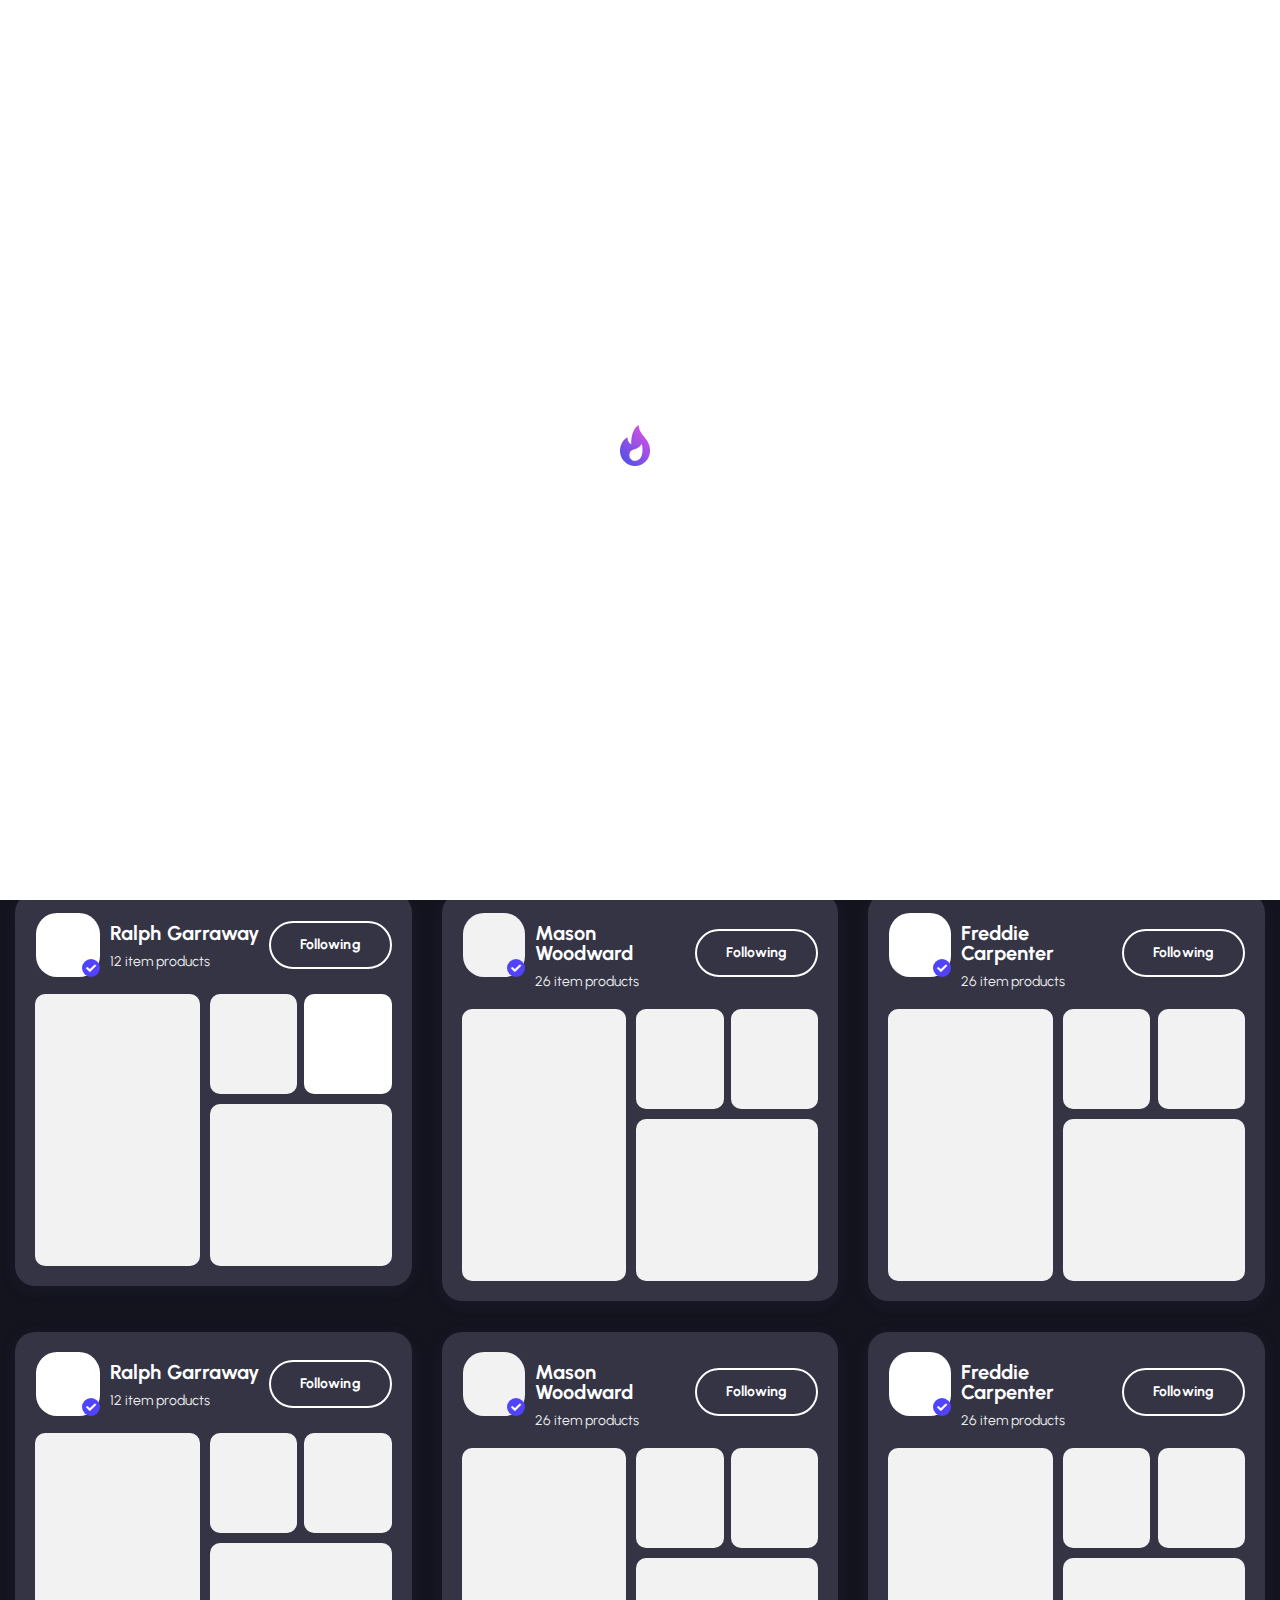
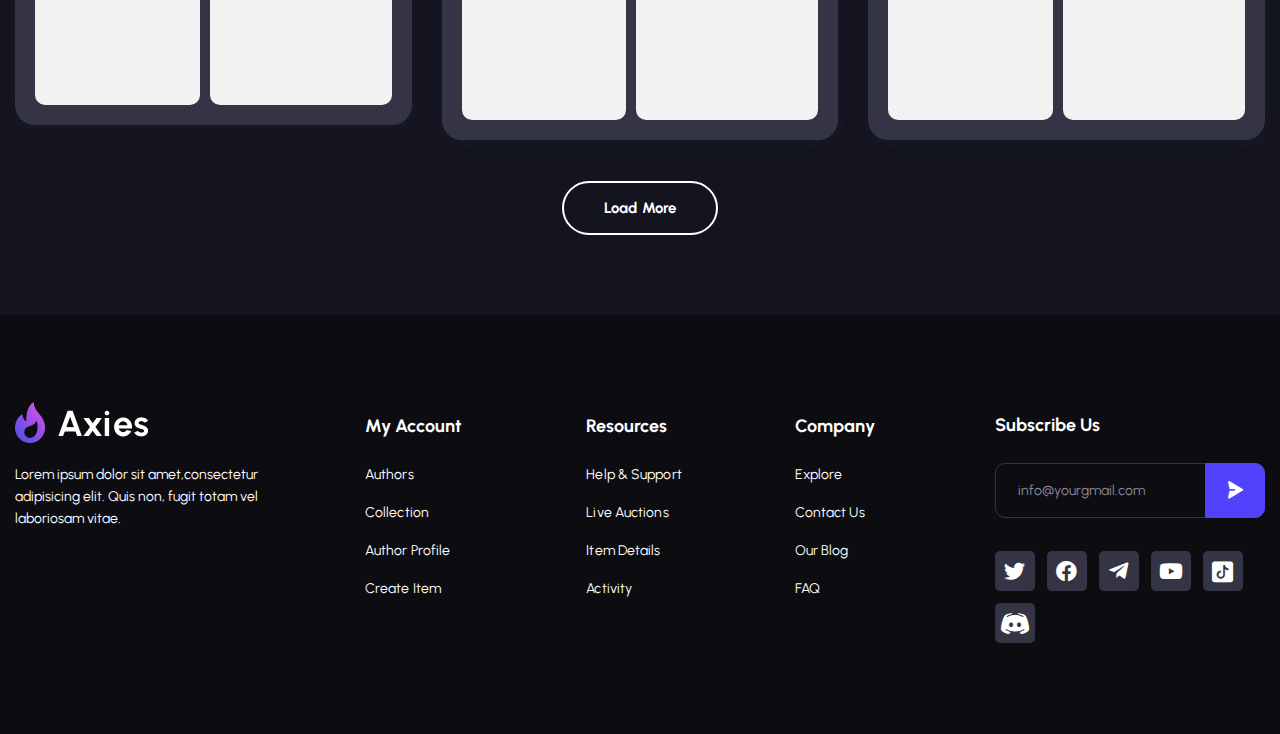
<file: author01.html>
<!DOCTYPE html>
<!--[if IE 8 ]><html class="ie" xmlns="http://www.w3.org/1999/xhtml" xml:lang="en-US" lang="en-US"> <![endif]-->
<!--[if (gte IE 9)|!(IE)]><!-->
<html xmlns="http://www.w3.org/1999/xhtml" xml:lang="en-US" lang="en-US">
<!--<![endif]-->

<head>
    <!-- Basic Page Needs -->
    <meta charset="utf-8">
    <!--[if IE]><meta http-equiv='X-UA-Compatible' content='IE=edge,chrome=1'><![endif]-->
    <title>Axies | NFT Marketplace HTML Template</title>

    <meta name="author" content="themesflat.com">

    <!-- Mobile Specific Metas -->
    <meta name="viewport" content="width=device-width, initial-scale=1, maximum-scale=1">

    <!-- Theme Style -->
    <link rel="stylesheet" type="text/css" href="assets/css/style.css">

    <!-- Reponsive -->
    <link rel="stylesheet" type="text/css" href="assets/css/responsive.css">

    <!-- Favicon and Touch Icons  -->
    <link rel="shortcut icon" href="assets/icon/Favicon.png">
    <link rel="apple-touch-icon-precomposed" href="assets/icon/Favicon.png">

</head>

<body class="body header-fixed is_dark connect-wal">

    <!-- preloade -->
    <div class="preload preload-container">
        <div class="preload-logo"></div>
    </div>
    <!-- /preload -->

    <div id="wrapper">
        <div id="page" class="clearfix">

            <header id="header_main" class="header_1 js-header">
                <div class="themesflat-container">
                    <div class="row">
                        <div class="col-md-12">                              
                            <div id="site-header-inner"> 
                                <div class="wrap-box flex">
                                    <div id="site-logo" class="clearfix">
                                        <div id="site-logo-inner">
                                            <a href="index.html" rel="home" class="main-logo">
                                                <img id="logo_header" src="assets/images/logo/logo_dark.png" alt="nft-gaming" width="133" height="56"
                                                    data-retina="assets/images/logo/logo_dark@2x.png" data-width="133"
                                                    data-height="56">
                                            </a>
                                        </div>
                                    </div>
                                    <div class="mobile-button"><span></span></div><!-- /.mobile-button -->
                                    <nav id="main-nav" class="main-nav">
                                        <ul id="menu-primary-menu" class="menu">
                                            <li class="menu-item menu-item-has-children">
                                                <a href="#">Home</a>
                                                <ul class="sub-menu">
                                                    <li class="menu-item"><a href="index.html">Home 1</a></li>
                                                    <li class="menu-item"><a href="home2.html">Home 2</a></li>
                                                    <li class="menu-item"><a href="home3.html">Home 3</a></li>
                                                    <li class="menu-item"><a href="home4.html">Home 4</a></li>
                                                    <li class="menu-item"><a href="home5.html">Home 5</a></li>
                                                    <li class="menu-item"><a href="home6.html">Home 6</a></li>
                                                                                                        <li class="menu-item"><a href="home7.html">Home 7</a></li>
                                                    <li class="menu-item"><a href="home8.html">Home 8 ( Special )</a></li>
                                                                                                        <li class="menu-item menu-item-has-children">
                                                        <a href="#">Slider Styles</a>
                                                        <ul class="sub-menu">
                                                            <li class="menu-item"><a href="slider-typer-text.html">Text Type</a></li>
                                                            <li class="menu-item"><a href="slider-scroll-text.html">Text Scroll</a></li>
                                                            <li class="menu-item"><a href="slider-rotate-text.html">Text Rotate</a></li>
                                                        </ul>
                                                    </li>
                                                </ul>
                                            </li>
                                            <li class="menu-item menu-item-has-children">
                                                <a href="#">Explore</a>
                                                <ul class="sub-menu">
                                                    <li class="menu-item"><a href="explore-1.html">Explore Style 1</a></li>
                                                    <li class="menu-item"><a href="explore-2.html">Explore Style 2</a></li>
                                                    <li class="menu-item"><a href="explore-3.html">Explore Style 3</a></li>
                                                    <li class="menu-item"><a href="explore-4.html">Explore Style 4</a></li>
                                                    <li class="menu-item"><a href="auctions.html">Live Auctions</a></li>
                                                    <li class="menu-item"><a href="item-details.html">Item Details</a></li>
                                                    <li class="menu-item"><a href="item-details-2.html">Item Details 2</a></li>
                                                </ul>
                                            </li>
                                            <li class="menu-item menu-item-has-children">
                                                <a href="#">Activity</a>
                                                <ul class="sub-menu">
                                                    <li class="menu-item"><a href="activity1.html">Activity 1</a></li>
                                                    <li class="menu-item"><a href="activity2.html">Activity 2</a></li>
                                                </ul>
                                            </li>
                                            <li class="menu-item menu-item-has-children">
                                                <a href="#">Community</a>
                                                <ul class="sub-menu">
                                                    <li class="menu-item"><a href="blog.html">Blog</a></li>
                                                    <li class="menu-item"><a href="blog-details.html">Blog Details</a></li>
                                                    <li class="menu-item"><a href="help-center.html">Help Center</a></li>
                                                </ul>
                                            </li>
                                            <li class="menu-item menu-item-has-children current-menu-item">
                                                <a href="#">Pages</a>
                                                <ul class="sub-menu">
                                                    <li class="menu-item current-item"><a href="author01.html">Authors</a></li>
                                                    <li class="menu-item"><a href="author02.html">Authors 2</a></li>
                                                    <li class="menu-item"><a href="connect-wallet.html">Wallet Connect</a></li>
                                                    <li class="menu-item"><a href="create-item.html">Create Item</a></li>
                                                    <li class="menu-item"><a href="profile.html">Edit Profile</a></li>
                                                     
                                                    <li class="menu-item"><a href="ranking.html">Ranking</a></li>
                                                    <li class="menu-item"><a href="login.html">Login</a></li>
                                                    <li class="menu-item"><a href="signup.html">Sign Up</a></li>
                                                    <li class="menu-item"><a href="no-result.html">No Result</a></li>
                                                    <li class="menu-item"><a href="faq.html">FAQ</a></li>
                                                </ul>
                                            </li>
                                            <li class="menu-item  menu-item-has-children">
                                                <a href="#">Contact</a>
                                                <ul class="sub-menu">
                                                    <li class="menu-item"><a href="contact1.html">Contact 1</a></li>
                                                    <li class="menu-item"><a href="contact2.html">Contact 2</a></li>
                                                </ul>
                                            </li>
                                        </ul>
                                    </nav><!-- /#main-nav -->   
                                    <div class="flat-search-btn flex">
                                        <div class="header-search flat-show-search" id="s1">
                                            <a href="#" class="show-search header-search-trigger">
                                                <svg width="20" height="20" viewBox="0 0 20 20" fill="none" xmlns="http://www.w3.org/2000/svg">
                                                    <mask id="mask0_334_638" style="mask-type:alpha" maskUnits="userSpaceOnUse" x="1" y="1" width="18" height="17">
                                                    <path fill-rule="evenodd" clip-rule="evenodd" d="M1.66699 1.66666H17.6862V17.3322H1.66699V1.66666Z" fill="white" stroke="white"/>
                                                    </mask>
                                                    <g mask="url(#mask0_334_638)">
                                                    <path fill-rule="evenodd" clip-rule="evenodd" d="M9.67711 2.87312C5.9406 2.87312 2.90072 5.84505 2.90072 9.49903C2.90072 13.153 5.9406 16.1257 9.67711 16.1257C13.4128 16.1257 16.4527 13.153 16.4527 9.49903C16.4527 5.84505 13.4128 2.87312 9.67711 2.87312ZM9.67709 17.3322C5.26039 17.3322 1.66699 13.8182 1.66699 9.49902C1.66699 5.17988 5.26039 1.66666 9.67709 1.66666C14.0938 1.66666 17.6864 5.17988 17.6864 9.49902C17.6864 13.8182 14.0938 17.3322 9.67709 17.3322Z" fill="white"/>
                                                    <path d="M9.67711 2.37312C5.67512 2.37312 2.40072 5.55836 2.40072 9.49903H3.40072C3.40072 6.13174 6.20607 3.37312 9.67711 3.37312V2.37312ZM2.40072 9.49903C2.40072 13.4396 5.67504 16.6257 9.67711 16.6257V15.6257C6.20615 15.6257 3.40072 12.8664 3.40072 9.49903H2.40072ZM9.67711 16.6257C13.6784 16.6257 16.9527 13.4396 16.9527 9.49903H15.9527C15.9527 12.8664 13.1472 15.6257 9.67711 15.6257V16.6257ZM16.9527 9.49903C16.9527 5.5584 13.6783 2.37312 9.67711 2.37312V3.37312C13.1473 3.37312 15.9527 6.1317 15.9527 9.49903H16.9527ZM9.67709 16.8322C5.52595 16.8322 2.16699 13.5316 2.16699 9.49902H1.16699C1.16699 14.1048 4.99484 17.8322 9.67709 17.8322V16.8322ZM2.16699 9.49902C2.16699 5.46656 5.52588 2.16666 9.67709 2.16666V1.16666C4.9949 1.16666 1.16699 4.8932 1.16699 9.49902H2.16699ZM9.67709 2.16666C13.8282 2.16666 17.1864 5.46649 17.1864 9.49902H18.1864C18.1864 4.89327 14.3593 1.16666 9.67709 1.16666V2.16666ZM17.1864 9.49902C17.1864 13.5316 13.8282 16.8322 9.67709 16.8322V17.8322C14.3594 17.8322 18.1864 14.1047 18.1864 9.49902H17.1864Z" fill="white"/>
                                                    </g>
                                                    <mask id="mask1_334_638" style="mask-type:alpha" maskUnits="userSpaceOnUse" x="13" y="13" width="6" height="6">
                                                    <path fill-rule="evenodd" clip-rule="evenodd" d="M14.2012 14.2999H18.3333V18.3333H14.2012V14.2999Z" fill="white" stroke="white"/>
                                                    </mask>
                                                    <g mask="url(#mask1_334_638)">
                                                    <path fill-rule="evenodd" clip-rule="evenodd" d="M17.7166 18.3333C17.5596 18.3333 17.4016 18.2746 17.2807 18.1572L14.3823 15.3308C14.1413 15.0952 14.1405 14.7131 14.3815 14.4774C14.6217 14.2402 15.0123 14.2418 15.2541 14.4758L18.1526 17.303C18.3935 17.5387 18.3944 17.9199 18.1534 18.1556C18.0333 18.2746 17.8746 18.3333 17.7166 18.3333Z" fill="white"/>
                                                    <path d="M17.7166 18.3333C17.5595 18.3333 17.4016 18.2746 17.2807 18.1572L14.3823 15.3308C14.1413 15.0952 14.1405 14.7131 14.3815 14.4774C14.6217 14.2402 15.0123 14.2418 15.2541 14.4758L18.1526 17.303C18.3935 17.5387 18.3944 17.9199 18.1534 18.1556C18.0333 18.2746 17.8746 18.3333 17.7166 18.3333" stroke="white"/>
                                                    </g>
                                                    </svg>
                                            </a>
                                            <div class="top-search">
                                                <form action="#" method="get" role="search" class="search-form">
                                                    <input type="search" id="s" class="search-field" placeholder="Search..." value="" name="s" title="Search for" required="">
                                                    <button class="search search-submit" type="submit" title="Search">
                                                        <i class="icon-fl-search-filled"></i>
                                                    </button>
                                                </form>
                                            </div>
                                        </div>
                                        <div class="sc-btn-top mg-r-12" id="site-header">
                                            <a  href="connect-wallet.html" id="connectbtn" class="sc-button header-slider style style-1 wallet fl-button pri-1"><span>Wallet connect
                                            </span></a>
                                        </div>

                                        <div class="admin_active" id="header_admin">
                                            <div class="header_avatar">
                                                <div class="popup-notification">
                                                    <div class="notification">
                                                        <span class="number">3</span>
                                                        <svg width="19" height="22" viewBox="0 0 19 22" fill="#fff" xmlns="http://www.w3.org/2000/svg">
                                                            <path d="M18.4915 15.495L17.209 13.65C17.0339 13.3992 16.9397 13.1009 16.939 12.795V7.5C16.939 5.51088 16.1488 3.60322 14.7423 2.1967C13.3357 0.790176 11.4281 0 9.43896 0C7.44984 0 5.54218 0.790176 4.13566 2.1967C2.72914 3.60322 1.93896 5.51088 1.93896 7.5V12.795C1.93824 13.1009 1.84403 13.3992 1.66896 13.65L0.386463 15.495C0.192273 15.7102 0.064576 15.977 0.018815 16.2632C-0.0269461 16.5494 0.0111884 16.8427 0.128607 17.1077C0.246026 17.3727 0.437699 17.598 0.680449 17.7563C0.923199 17.9147 1.20663 17.9993 1.49646 18H5.76396C5.9361 18.8477 6.39601 19.6099 7.06577 20.1573C7.73553 20.7047 8.57394 21.0038 9.43896 21.0038C10.304 21.0038 11.1424 20.7047 11.8122 20.1573C12.4819 19.6099 12.9418 18.8477 13.114 18H17.3815C17.6713 17.9993 17.9547 17.9147 18.1975 17.7563C18.4402 17.598 18.6319 17.3727 18.7493 17.1077C18.8667 16.8427 18.9049 16.5494 18.8591 16.2632C18.8133 15.977 18.6856 15.7102 18.4915 15.495ZM9.43896 19.5C8.97475 19.4987 8.52231 19.3538 8.14366 19.0853C7.76501 18.8168 7.4787 18.4377 7.32396 18H11.554C11.3992 18.4377 11.1129 18.8168 10.7343 19.0853C10.3556 19.3538 9.90317 19.4987 9.43896 19.5ZM1.49646 16.5C1.53036 16.4685 1.56056 16.4333 1.58646 16.395L2.89896 14.505C3.24909 14.0034 3.43751 13.4067 3.43896 12.795V7.5C3.43896 5.9087 4.0711 4.38258 5.19632 3.25736C6.32154 2.13214 7.84766 1.5 9.43896 1.5C11.0303 1.5 12.5564 2.13214 13.6816 3.25736C14.8068 4.38258 15.439 5.9087 15.439 7.5V12.795C15.4404 13.4067 15.6288 14.0034 15.979 14.505L17.2915 16.395C17.3174 16.4333 17.3476 16.4685 17.3815 16.5H1.49646Z" fill="white"/>
                                                        </svg>
                                                    </div>
                                                    <div class="avatar_popup2 mt-20">
                                                        <div class="show mg-bt-18">
                                                            <h4>Notifications</h4>
                                                            <a href="#">Show All</a>
                                                        </div>
                                                        <div class="flat-tabs">
                                                            <ul class="menu-tab">
                                                                <li class="active"><span>All</span></li>
                                                                <li><span>Unread</span></li>
                                                            </ul>
                                                            <div class="content-tab">
                                                                <div class="content-inner">
                                                                    <div class="wrap-box">
                                                                        <div class="heading">Today</div>
                                                                        <div class="sc-box">
                                                                            <div class="content">
                                                                                <div class="avatar">
                                                                                    <img src="assets/images/avatar/avt-6.jpg" alt="">                                                                           
                                                                                </div>
                                                                                <div class="infor">
                                                                                        <span class="fw-7">Tyler Covington</span>      
                                                                                        <span>started following you.</span> 
                                                                                        <p>1 hour ago
                                                                                        </p>                                                                       
                                                                                </div>
                                                                            </div>
                                                                        </div>
                                                                        <div class="sc-box">
                                                                            <div class="content">
                                                                                <div class="avatar">
                                                                                    <img src="assets/images/avatar/avt-6.jpg" alt="">                                                                           
                                                                                </div>
                                                                                <div class="infor">
                                                                                        <span class="fw-7">Tyler Covington</span>      
                                                                                        <span>started following you.</span> 
                                                                                        <p>1 hour ago
                                                                                        </p>                                                                       
                                                                                </div>
                                                                            </div>
                                                                        </div>
                                                                        <div class="sc-box">
                                                                            <div class="content">
                                                                                <div class="avatar">
                                                                                    <img src="assets/images/avatar/avt-6.jpg" alt="">                                                                           
                                                                                </div>
                                                                                <div class="infor">
                                                                                        <span class="fw-7">Tyler Covington</span>      
                                                                                        <span>liked your items.</span> 
                                                                                        <p>1 hour ago
                                                                                        </p>                                                                       
                                                                                </div>
                                                                            </div>
                                                                        </div>
                                                                        <div class="sc-box">
                                                                            <div class="content">
                                                                                <div class="avatar">
                                                                                    <img src="assets/images/avatar/avt-6.jpg" alt="">                                                                           
                                                                                </div>
                                                                                <div class="infor">
                                                                                        <span class="fw-7">Tyler Covington</span>      
                                                                                        <span>started following you.</span> 
                                                                                        <p>1 hour ago
                                                                                        </p>                                                                       
                                                                                </div>
                                                                            </div>
                                                                        </div>
                                                                        <div class="sc-box">
                                                                            <div class="content">
                                                                                <div class="avatar">
                                                                                    <img src="assets/images/avatar/avt-6.jpg" alt="">                                                                           
                                                                                </div>
                                                                                <div class="infor">
                                                                                        <span class="fw-7">Tyler Covington</span>      
                                                                                        <span>started following you.</span> 
                                                                                        <p>1 hour ago
                                                                                        </p>                                                                       
                                                                                </div>
                                                                            </div>
                                                                        </div>
                                                                    </div>
                                                                    <div class="wrap-box">
                                                                        <div class="heading">Yesterday</div>
                                                                        <div class="sc-box">
                                                                            <div class="content">
                                                                                <div class="avatar">
                                                                                    <img src="assets/images/avatar/avt-6.jpg" alt="">                                                                           
                                                                                </div>
                                                                                <div class="infor">
                                                                                        <span class="fw-7">Tyler Covington</span>      
                                                                                        <span>started following you.</span> 
                                                                                        <p>1 hour ago
                                                                                        </p>                                                                       
                                                                                </div>
                                                                            </div>
                                                                        </div>
                                                                        <div class="sc-box">
                                                                            <div class="content">
                                                                                <div class="avatar">
                                                                                    <img src="assets/images/avatar/avt-6.jpg" alt="">                                                                           
                                                                                </div>
                                                                                <div class="infor">
                                                                                        <span class="fw-7">Tyler Covington</span>      
                                                                                        <span>started following you.</span> 
                                                                                        <p>1 hour ago
                                                                                        </p>                                                                       
                                                                                </div>
                                                                            </div>
                                                                        </div>
                                                                    </div>                                                              
                                                                </div>
                                                                <div class="content-inner">
                                                                    <div class="wrap-box">
                                                                        <div class="heading">Today</div>
                                                                        <div class="sc-box">
                                                                            <div class="content">
                                                                                <div class="avatar">
                                                                                    <img src="assets/images/avatar/avt-6.jpg" alt="">                                                                           
                                                                                </div>
                                                                                <div class="infor">
                                                                                        <span class="fw-7">Tyler Covington</span>      
                                                                                        <span>started following you.</span> 
                                                                                        <p>1 hour ago
                                                                                        </p>                                                                       
                                                                                </div>
                                                                            </div>
                                                                        </div>
                                                                        <div class="sc-box">
                                                                            <div class="content">
                                                                                <div class="avatar">
                                                                                    <img src="assets/images/avatar/avt-6.jpg" alt="">                                                                           
                                                                                </div>
                                                                                <div class="infor">
                                                                                        <span class="fw-7">Tyler Covington</span>      
                                                                                        <span>started following you.</span> 
                                                                                        <p>1 hour ago
                                                                                        </p>                                                                       
                                                                                </div>
                                                                            </div>
                                                                        </div>
                                                                        <div class="sc-box">
                                                                            <div class="content">
                                                                                <div class="avatar">
                                                                                    <img src="assets/images/avatar/avt-6.jpg" alt="">                                                                           
                                                                                </div>
                                                                                <div class="infor">
                                                                                        <span class="fw-7">Tyler Covington</span>      
                                                                                        <span>started following you.</span> 
                                                                                        <p>1 hour ago
                                                                                        </p>                                                                       
                                                                                </div>
                                                                            </div>
                                                                        </div>
                                                                    </div>
                                                                    <div class="wrap-box">
                                                                        <div class="heading">Yesterday</div>
                                                                        <div class="sc-box">
                                                                            <div class="content">
                                                                                <div class="avatar">
                                                                                    <img src="assets/images/avatar/avt-6.jpg" alt="">                                                                           
                                                                                </div>
                                                                                <div class="infor">
                                                                                        <span class="fw-7">Tyler Covington</span>      
                                                                                        <span>started following you.</span> 
                                                                                        <p>1 hour ago
                                                                                        </p>                                                                       
                                                                                </div>
                                                                            </div>
                                                                        </div>
                                                                        </div>
                                                                    </div>                                                              
                                                                </div>
                                                            </div>
                                                        </div>
                                                    </div>
                                                <div class="popup-user">
                                                    <img class="avatar" src="assets/images/avatar/avt-5.jpg" alt="avatar"/>
                                                    <div class="avatar_popup mt-20">
                                                        <h4>Tyler Covington</h4>
                                                        <div class="d-flex align-items-center mt-20 mg-bt-12">
                                                            <div class="info">
                                                                <p>Balance</p>
                                                                <p class="style">45.57 ETH</p>
                                                            </div>
                                                        </div>
                                                        <p>Wallet</p>
                                                        <div class="d-flex align-items-center justify-content-between mg-t-5 mg-bt-17">
                                                            <p> 0x84569v....3d5t7e5fd</p>
                                                            <a href="index.html" class="ml-2">
                                                                <i class="fal fa-copy"></i>
                                                            </a>
                                                        </div>
                                                        <div class="divider"></div>
                                                        <div class="hr"></div>
                                                        <div class="links mt-20">
                                                            <a href="#">
                                                                <svg width="20" height="20" viewBox="0 0 20 20" fill="none" xmlns="http://www.w3.org/2000/svg">
                                                                    <path d="M0.774902 18.333C0.774902 18.7932 1.14762 19.1664 1.60824 19.1664C2.06885 19.1664 2.44157 18.7932 2.44157 18.333C2.44157 15.3923 4.13448 12.7889 6.77329 11.5578C7.68653 12.1513 8.77296 12.4997 9.94076 12.4997C11.113 12.4997 12.2036 12.1489 13.119 11.5513C13.9067 11.9232 14.6368 12.4235 15.2443 13.0307C16.6611 14.4479 17.4416 16.3311 17.4416 18.333C17.4416 18.7932 17.8143 19.1664 18.2749 19.1664C18.7355 19.1664 19.1083 18.7932 19.1083 18.333C19.1083 15.8859 18.1545 13.5845 16.4227 11.8523C15.8432 11.2725 15.1698 10.7754 14.4472 10.3655C15.2757 9.3581 15.7741 8.06944 15.7741 6.66635C15.7741 3.44979 13.1569 0.833008 9.94076 0.833008C6.72461 0.833008 4.10742 3.44979 4.10742 6.66635C4.10742 8.06604 4.60379 9.35154 5.42863 10.3579C2.56796 11.9685 0.774902 14.9779 0.774902 18.333V18.333ZM9.94076 2.49968C12.2381 2.49968 14.1074 4.36898 14.1074 6.66635C14.1074 8.96371 12.2381 10.833 9.94076 10.833C7.6434 10.833 5.77409 8.96371 5.77409 6.66635C5.77409 4.36898 7.6434 2.49968 9.94076 2.49968V2.49968Z" fill="white"/>
                                                                </svg>
                                                                <span>My Profile</span>
                                                            </a>
                                                            <a class="mt-10" href="profile.html">
                                                                <svg width="20" height="18" viewBox="0 0 20 18" fill="none" xmlns="http://www.w3.org/2000/svg">
                                                                    <path d="M17.1154 0.730469H2.88461C1.29402 0.730469 0 2.02449 0 3.61508V14.3843C0 15.9749 1.29402 17.2689 2.88461 17.2689H17.1154C18.706 17.2689 20 15.9749 20 14.3843V3.61508C20 2.02449 18.706 0.730469 17.1154 0.730469ZM18.7529 10.6035H14.6154C13.6611 10.6035 13 9.95407 13 8.99969C13 8.04532 13.661 7.34544 14.6154 7.34544H18.7529V10.6035ZM18.7529 6.11508H14.6154C13.0248 6.11508 11.7308 7.40911 11.7308 8.99969C11.7308 10.5903 13.0248 11.8843 14.6154 11.8843H18.7529V14.3843C18.7529 15.3386 18.0698 15.9996 17.1154 15.9996H2.88461C1.93027 15.9996 1.29231 15.3387 1.29231 14.3843V3.61508C1.29231 2.66074 1.93023 1.99963 2.88461 1.99963H17.1266C18.0809 1.99963 18.7529 2.6607 18.7529 3.61508V6.11508Z" fill="white"/>
                                                                </svg>
                                                                <span>Wallet</span>
                                                            </a>
                                                            <a class="mt-10" href="login.html" id="logout">
                                                                <svg width="20" height="20" viewBox="0 0 20 20" fill="none" xmlns="http://www.w3.org/2000/svg">
                                                                    <path d="M9.9668 18.3057H2.49168C2.0332 18.3057 1.66113 17.9335 1.66113 17.4751V2.52492C1.66113 2.06644 2.03324 1.69437 2.49168 1.69437H9.9668C10.4261 1.69437 10.7973 1.32312 10.7973 0.863828C10.7973 0.404531 10.4261 0.0332031 9.9668 0.0332031H2.49168C1.11793 0.0332031 0 1.15117 0 2.52492V17.4751C0 18.8488 1.11793 19.9668 2.49168 19.9668H9.9668C10.4261 19.9668 10.7973 19.5955 10.7973 19.1362C10.7973 18.6769 10.4261 18.3057 9.9668 18.3057Z" fill="white"/>
                                                                    <path d="M19.7525 9.40904L14.7027 4.42564C14.3771 4.10337 13.8505 4.10755 13.5282 4.43396C13.206 4.76036 13.2093 5.28611 13.5366 5.60837L17.1454 9.16982H7.47508C7.01578 9.16982 6.64453 9.54107 6.64453 10.0004C6.64453 10.4597 7.01578 10.8309 7.47508 10.8309H17.1454L13.5366 14.3924C13.2093 14.7147 13.2068 15.2404 13.5282 15.5668C13.691 15.7313 13.9053 15.8143 14.1196 15.8143C14.3306 15.8143 14.5415 15.7346 14.7027 15.5751L19.7525 10.5917C19.9103 10.4356 20 10.2229 20 10.0003C20 9.77783 19.9111 9.56603 19.7525 9.40904Z" fill="white"/>
                                                                </svg>
                                                                <span>Log out</span>
                                                            </a>
                                                        </div>
                                                    </div>
                                                </div>
                                            </div>
                                        </div>
                                    </div>
                                </div> 
                            </div>
                        </div>
                    </div>
                </div>
                <div class="mode_switcher">
                    <h6>Dark mode <strong>Available</strong></h6>
                    <a href="#" class="light d-flex align-items-center">
                        <img src="assets/images/icon/sun.png" alt="">
                    </a>
                    <a href="#" class="dark d-flex align-items-center is_active">
                        <img id="moon_dark" src="assets/images/icon/moon-2.png" alt="">
                    </a>
                </div>
            </header>
                
            <!-- title page -->
            <section class="flat-title-page inner">
                <div class="overlay"></div>
                <div class="themesflat-container">
                    <div class="row">
                        <div class="col-md-12">
                            <div class="page-title-heading mg-bt-12">
                                <h1 class="heading text-center">Authors</h1>
                            </div>
                            <div class="breadcrumbs style2">
                                <ul>
                                    <li><a href="index.html">Home</a></li>
                                    <li><a href="#">Pages</a></li>
                                    <li>Authors</li>
                                </ul>
                            </div>
                        </div>
                    </div>
                </div>                    
            </section>

            <section class="tf-section top-seller style-2">
                <div class="themesflat-container">
                    <div class="row">
                        <div class="col-md-12">
                            <h2 class="tf-title style4">
                               Top Seller</h2>
                            <p class="tf-sub-title">Lorem ipsum dolor sit amet, consectetur adipisicing elit. Laborum obcaecati dignissimos quae quo ad iste ipsum officiis deleniti asperiores sit.</p>
                        </div>
                        <div class="col-md-12">
                            <div class="swiper-container seller seller-slider">
                                <div class="swiper-wrapper">
                                    <div class="swiper-slide">
                                        <div class="slider-item">										
                                            <div class="sc-author-box style-2">
                                                <div class="author-avatar">
                                                        <img src="assets/images/avatar/avt-1.jpg" alt="" class="avatar">
                                                    <div class="badge"></div>
                                                </div>
                                                <div class="author-infor">
                                                    <h5><a href="author02.html">Crispin Berry</a></h5>
                                                    <span class="price">214.2 ETH</span>
                                                </div>
                                            </div>    	
                                        </div><!-- item-->
                                    </div>
                                    <div class="swiper-slide">
                                        <div class="slider-item">										
                                            <div class="sc-author-box style-2">
                                                <div class="author-avatar">
                                                        <img src="assets/images/avatar/avt-2.jpg" alt="" class="avatar">
                                                    <div class="badge"></div>
                                                </div>
                                                <div class="author-infor">
                                                    <h5><a href="author02.html">Samson Frost</a></h5>
                                                    <span class="price">205.43 ETH</span>
                                                </div>
                                            </div>    	
                                        </div><!-- item-->
                                    </div>
                                    <div class="swiper-slide">
                                        <div class="slider-item">										
                                            <div class="sc-author-box style-2">
                                                <div class="author-avatar">
                                                        <img src="assets/images/avatar/avt-4.jpg" alt="" class="avatar">
                                                    <div class="badge"></div>
                                                </div>
                                                <div class="author-infor">
                                                    <h5><a href="author02.html">Tommy Alvarez</a></h5>
                                                    <span class="price">170.3 ETH</span>
                                                </div>
                                            </div>    	
                                        </div><!-- item-->
                                    </div>
                                    <div class="swiper-slide">
                                        <div class="slider-item">										
                                            <div class="sc-author-box style-2">
                                                <div class="author-avatar">
                                                        <img src="assets/images/avatar/avt-5.jpg" alt="" class="avatar">
                                                    <div class="badge"></div>
                                                </div>
                                                <div class="author-infor">
                                                    <h5><a href="author02.html">Windsor Lane</a></h5>
                                                    <span class="price">120.7 ETH</span>
                                                </div>
                                            </div>    	
                                        </div><!-- item-->
                                    </div>
                                    <div class="swiper-slide">
                                        <div class="slider-item">										
                                            <div class="sc-author-box style-2">
                                                <div class="author-avatar">
                                                        <img src="assets/images/avatar/avt-3.jpg" alt="" class="avatar">
                                                    <div class="badge"></div>
                                                </div>
                                                <div class="author-infor">
                                                    <h5><a href="author02.html">Andy Hurlbutt</a></h5>
                                                    <span class="price">82.79 ETH</span>
                                                </div>
                                            </div>    	
                                        </div><!-- item-->
                                    </div>
                                    <div class="swiper-slide">
                                        <div class="slider-item">										
                                            <div class="sc-author-box style-2">
                                                <div class="author-avatar">
                                                        <img src="assets/images/avatar/avt-8.jpg" alt="" class="avatar">
                                                    <div class="badge"></div>
                                                </div>
                                                <div class="author-infor">
                                                    <h5><a href="author02.html">Blake Banks</a></h5>
                                                    <span class="price">68.2 ETH</span>
                                                </div>
                                            </div>    	
                                        </div><!-- item-->
                                    </div>
                                    <div class="swiper-slide">
                                        <div class="slider-item">										
                                            <div class="sc-author-box style-2">
                                                <div class="author-avatar">
                                                        <img src="assets/images/avatar/avt-6.jpg" alt="" class="avatar">
                                                    <div class="badge"></div>
                                                </div>
                                                <div class="author-infor">
                                                    <h5><a href="author02.html">Monica Lucas</a></h5>
                                                    <span class="price">52.8 ETH</span>
                                                </div>
                                            </div>    	
                                        </div><!-- item-->
                                    </div>
                                    <div class="swiper-slide">
                                        <div class="slider-item">										
                                            <div class="sc-author-box style-2">
                                                <div class="author-avatar">
                                                        <img src="assets/images/avatar/avt-9.jpg" alt="" class="avatar">
                                                    <div class="badge"></div>
                                                </div>
                                                <div class="author-infor">
                                                    <h5><a href="author02.html">Matt Ramos</a></h5>
                                                    <span class="price">38.4 ETH</span>
                                                </div>
                                            </div>    	
                                        </div><!-- item-->
                                    </div>
                                    <div class="swiper-slide">
                                        <div class="slider-item">										
                                            <div class="sc-author-box style-2">
                                                <div class="author-avatar">
                                                        <img src="assets/images/avatar/avt-7.jpg" alt="" class="avatar">
                                                    <div class="badge"></div>
                                                </div>
                                                <div class="author-infor">
                                                    <h5><a href="author02.html">Harper Wilcher</a></h5>
                                                    <span class="price">29.2 ETH</span>
                                                </div>
                                            </div>    	
                                        </div><!-- item--> 
                                    </div>
                                    <div class="swiper-slide">
                                        <div class="slider-item">										
                                            <div class="sc-author-box style-2">
                                                <div class="author-avatar">
                                                        <img src="assets/images/avatar/avt-1.jpg" alt="" class="avatar">
                                                    <div class="badge"></div>
                                                </div>
                                                <div class="author-infor">
                                                    <h5><a href="author02.html">Crispin Berry</a></h5>
                                                    <span class="price">214.2 ETH</span>
                                                </div>
                                            </div>    	
                                        </div><!-- item-->
                                    </div>
                                    <div class="swiper-slide">
                                        <div class="slider-item">										
                                            <div class="sc-author-box style-2">
                                                <div class="author-avatar">
                                                        <img src="assets/images/avatar/avt-2.jpg" alt="" class="avatar">
                                                    <div class="badge"></div>
                                                </div>
                                                <div class="author-infor">
                                                    <h5><a href="author02.html">Samson Frost</a></h5>
                                                    <span class="price">205.43 ETH</span>
                                                </div>
                                            </div>    	
                                        </div><!-- item-->
                                    </div>
                                    <div class="swiper-slide">
                                        <div class="slider-item">										
                                            <div class="sc-author-box style-2">
                                                <div class="author-avatar">
                                                        <img src="assets/images/avatar/avt-4.jpg" alt="" class="avatar">
                                                    <div class="badge"></div>
                                                </div>
                                                <div class="author-infor">
                                                    <h5><a href="author02.html">Tommy Alvarez</a></h5>
                                                    <span class="price">170.3 ETH</span>
                                                </div>
                                            </div>    	
                                        </div><!-- item-->
                                    </div>
                                </div>
                                <div class="swiper-pagination"></div>
                                <div class="swiper-button-next btn-slide-next"></div>
                                <div class="swiper-button-prev btn-slide-prev"></div>
                            </div>
                        </div>
                    </div>

                        
                    
                </div>     
            </section>

            <section class="tf-section our-creater dark-style2">
                <div class="themesflat-container">
                    <div class="row">
                        <div class="col-md-12">
                            <h2 class="tf-title style4 mg-bt-38">
                                Our Creator</h2>
                        </div>
                        <div class="fl-item2 col-lg-4 col-md-6 col-12">
                            <div class="sc-card-collection style-2">
                                <div class="card-bottom">
                                    <div class="author">
                                        <div class="sc-author-box style-2">
                                            <div class="author-avatar">
                                                <img src="assets/images/avatar/avt-1.jpg" alt="" class="avatar">
                                            <div class="badge"></div>
                                        </div>
                                        </div>
                                        <div class="content">
                                            <h4><a href="author02.html">Ralph Garraway</a></h4>
                                            <div class="infor">
                                                <span>12 item products</span>
                                            </div>
                                        </div>
                                    </div>
                                    <a href="login.html" class="sc-button fl-button pri-3"><span>Following</span></a>
                                </div>
                                <a href="author02.html">
                                    <div class="media-images-collection">
                                        <div class="box-left">
                                            <img src="assets/images/box-item/collection-item-2.jpg" alt="">
                                        </div>
                                        <div class="box-right">
                                            <div class="top-img">
                                                <img src="assets/images/box-item/collection-item-top-1.jpg" alt="">
                                                <img src="assets/images/box-item/collection-item-top-2.jpg" alt="">
                                            </div>
                                            <div class="bottom-img">
                                                <img src="assets/images/box-item/collection-item-bottom-4.jpg" alt="">
                                            </div>
                                        </div>
                                    </div>
                                </a>
                            </div>
                        </div>
                        <div class="fl-item2 col-lg-4 col-md-6 col-12">
                            <div class="sc-card-collection style-2">
                                <div class="card-bottom">
                                    <div class="author">
                                        <div class="sc-author-box style-2">
                                            <div class="author-avatar">
                                                <a href="#">
                                                    <img src="assets/images/avatar/avt-8.jpg" alt="" class="avatar">
                                                </a>
                                                <div class="badge"></div>
                                            </div>
                                        </div>
                                        <div class="content">
                                            <h4><a href="author02.html">Mason Woodward</a></h4>
                                            <div class="infor">
                                                <span>26 item products</span>
                                            </div>
                                        </div>
                                    </div>
                                    <a href="login.html" class="sc-button fl-button pri-3"><span>Following</span></a>
                                </div>
                                <a href="author01.html">
                                    <div class="media-images-collection">
                                        <div class="box-left">
                                            <img src="assets/images/box-item/img-collection23.jpg" alt="">
                                        </div>
                                        <div class="box-right">
                                            <div class="top-img">
                                                <img src="assets/images/box-item/img-collection24.jpg" alt="">
                                                <img src="assets/images/box-item/img-collection10.jpg" alt="">
                                            </div>
                                            <div class="bottom-img">
                                                <img src="assets/images/box-item/img-collection11.jpg" alt="">
                                            </div>
                                        </div>
                                    </div>
                                </a>
                            </div>
                        </div>
                        <div class="fl-item2 col-lg-4 col-md-6 col-12">
                            <div class="sc-card-collection style-2">
                                <div class="card-bottom">
                                    <div class="author">
                                        <div class="sc-author-box style-2">
                                            <div class="author-avatar">
                                                    <img src="assets/images/avatar/avt-7.jpg" alt="" class="avatar">
                                                <div class="badge"></div>
                                            </div>
                                        </div>
                                        <div class="content">
                                            <h4><a href="author02.html">Freddie Carpenter</a></h4>
                                            <div class="infor">
                                                <span>26 item products</span>
                                            </div>
                                        </div>
                                    </div>
                                    <a href="login.html" class="sc-button fl-button pri-3"><span>Following</span></a>
                                </div>
                                <a href="author01.html">
                                    <div class="media-images-collection">
                                        <div class="box-left">
                                            <img src="assets/images/box-item/img-collection12.jpg" alt="">
                                        </div>
                                        <div class="box-right">
                                            <div class="top-img">
                                                <img src="assets/images/box-item/img-collection18.jpg" alt="">
                                                <img src="assets/images/box-item/img-collection25.jpg" alt="">
                                            </div>
                                            <div class="bottom-img">
                                                <img src="assets/images/box-item/img-collection17.jpg" alt="">
                                            </div>
                                        </div>
                                    </div>
                                </a>
                            </div>
                        </div>
                        <div class="fl-item2 col-lg-4 col-md-6 col-12">
                            <div class="sc-card-collection style-2">
                                <div class="card-bottom">
                                    <div class="author">
                                        <div class="sc-author-box style-2">
                                            <div class="author-avatar">
                                                <img src="assets/images/avatar/avt-1.jpg" alt="" class="avatar">
                                            <div class="badge"></div>
                                        </div>
                                        </div>
                                        <div class="content">
                                            <h4><a href="author02.html">Ralph Garraway</a></h4>
                                            <div class="infor">
                                                <span>12 item products</span>
                                            </div>
                                        </div>
                                    </div>
                                    <a href="login.html" class="sc-button fl-button pri-3"><span>Following</span></a>
                                </div>
                                <a href="author01.html">
                                    <div class="media-images-collection">
                                        <div class="box-left">
                                            <img src="assets/images/box-item/image-box-15.jpg" alt="">
                                        </div>
                                        <div class="box-right">
                                            <div class="top-img">
                                                <img src="assets/images/box-item/image-box-18.jpg" alt="">
                                                <img src="assets/images/box-item/image-box-14.jpg" alt="">
                                            </div>
                                            <div class="bottom-img">
                                                <img src="assets/images/box-item/img-collection13.jpg" alt="">
                                            </div>
                                        </div>
                                    </div>
                                </a>
                            </div>
                        </div>
                        <div class="fl-item2 col-lg-4 col-md-6 col-12">
                            <div class="sc-card-collection style-2">
                                <div class="card-bottom">
                                    <div class="author">
                                        <div class="sc-author-box style-2">
                                            <div class="author-avatar">
                                                <img src="assets/images/avatar/avt-8.jpg" alt="" class="avatar">
                                            <div class="badge"></div>
                                        </div>
                                        </div>
                                        <div class="content">
                                            <h4><a href="author02.html">Mason Woodward</a></h4>
                                            <div class="infor">
                                                <span>26 item products</span>
                                            </div>
                                        </div>
                                    </div>
                                    <a href="login.html" class="sc-button fl-button pri-3"><span>Following</span></a>
                                </div>
                                <a href="author01.html">
                                    <div class="media-images-collection">
                                        <div class="box-left">
                                            <img src="assets/images/box-item/img-collection14.jpg" alt="">
                                        </div>
                                        <div class="box-right">
                                            <div class="top-img">
                                                <img src="assets/images/box-item/img-collection15.jpg" alt="">
                                                <img src="assets/images/box-item/img-collection16.jpg" alt="">
                                            </div>
                                            <div class="bottom-img">
                                                <img src="assets/images/box-item/img-collection19.jpg" alt="">
                                            </div>
                                        </div>
                                    </div>
                                </a>
                            </div>
                        </div>
                        <div class="fl-item2 col-lg-4 col-md-6 col-12">
                            <div class="sc-card-collection style-2">
                                <div class="card-bottom">
                                    <div class="author">
                                        <div class="sc-author-box style-2">
                                            <div class="author-avatar">
                                                <img src="assets/images/avatar/avt-7.jpg" alt="" class="avatar">
                                            <div class="badge"></div>
                                        </div>
                                        </div>
                                        <div class="content">
                                            <h4><a href="author02.html">Freddie Carpenter</a></h4>
                                            <div class="infor">
                                                <span>26 item products</span>
                                            </div>
                                        </div>
                                    </div>
                                    <a href="login.html" class="sc-button fl-button pri-3"><span>Following</span></a>
                                </div>
                                <a href="author01.html">
                                    <div class="media-images-collection">
                                        <div class="box-left">
                                            <img src="assets/images/box-item/image-box-17.jpg" alt="">
                                        </div>
                                        <div class="box-right">
                                            <div class="top-img">
                                                <img src="assets/images/box-item/img-collection22.jpg" alt="">
                                                <img src="assets/images/box-item/img-collection21.jpg" alt="">
                                            </div>
                                            <div class="bottom-img">
                                                <img src="assets/images/box-item/img-collection20.jpg" alt="">
                                            </div>
                                        </div>
                                    </div>
                                </a>
                            </div>
                        </div>
                        <div class="fl-item2 col-lg-4 col-md-6 col-12">
                            <div class="sc-card-collection style-2">
                                <div class="card-bottom">
                                    <div class="author">
                                        <div class="sc-author-box style-2">
                                            <div class="author-avatar">
                                                <img src="assets/images/avatar/avt-1.jpg" alt="" class="avatar">
                                            <div class="badge"></div>
                                        </div>
                                        </div>
                                        <div class="content">
                                            <h4><a href="author02.html">Ralph Garraway</a></h4>
                                            <div class="infor">
                                                <span>12 item products</span>
                                            </div>
                                        </div>
                                    </div>
                                    <a href="login.html" class="sc-button fl-button pri-3"><span>Following</span></a>
                                </div>
                                <a href="author02.html">
                                    <div class="media-images-collection">
                                        <div class="box-left">
                                            <img src="assets/images/box-item/collection-item-2.jpg" alt="">
                                        </div>
                                        <div class="box-right">
                                            <div class="top-img">
                                                <img src="assets/images/box-item/collection-item-top-1.jpg" alt="">
                                                <img src="assets/images/box-item/collection-item-top-2.jpg" alt="">
                                            </div>
                                            <div class="bottom-img">
                                                <img src="assets/images/box-item/collection-item-bottom-4.jpg" alt="">
                                            </div>
                                        </div>
                                    </div>
                                </a>
                            </div>
                        </div>
                        <div class="fl-item2 col-lg-4 col-md-6 col-12">
                            <div class="sc-card-collection style-2">
                                <div class="card-bottom">
                                    <div class="author">
                                        <div class="sc-author-box style-2">
                                            <div class="author-avatar">
                                                <a href="#">
                                                    <img src="assets/images/avatar/avt-8.jpg" alt="" class="avatar">
                                                </a>
                                                <div class="badge"></div>
                                            </div>
                                        </div>
                                        <div class="content">
                                            <h4><a href="author02.html">Mason Woodward</a></h4>
                                            <div class="infor">
                                                <span>26 item products</span>
                                            </div>
                                        </div>
                                    </div>
                                    <a href="login.html" class="sc-button fl-button pri-3"><span>Following</span></a>
                                </div>
                                <a href="author01.html">
                                    <div class="media-images-collection">
                                        <div class="box-left">
                                            <img src="assets/images/box-item/img-collection23.jpg" alt="">
                                        </div>
                                        <div class="box-right">
                                            <div class="top-img">
                                                <img src="assets/images/box-item/img-collection24.jpg" alt="">
                                                <img src="assets/images/box-item/img-collection10.jpg" alt="">
                                            </div>
                                            <div class="bottom-img">
                                                <img src="assets/images/box-item/img-collection11.jpg" alt="">
                                            </div>
                                        </div>
                                    </div>
                                </a>
                            </div>
                        </div>
                        <div class="fl-item2 col-lg-4 col-md-6 col-12">
                            <div class="sc-card-collection style-2">
                                <div class="card-bottom">
                                    <div class="author">
                                        <div class="sc-author-box style-2">
                                            <div class="author-avatar">
                                                    <img src="assets/images/avatar/avt-7.jpg" alt="" class="avatar">
                                                <div class="badge"></div>
                                            </div>
                                        </div>
                                        <div class="content">
                                            <h4><a href="author02.html">Freddie Carpenter</a></h4>
                                            <div class="infor">
                                                <span>26 item products</span>
                                            </div>
                                        </div>
                                    </div>
                                    <a href="login.html" class="sc-button fl-button pri-3"><span>Following</span></a>
                                </div>
                                <a href="author01.html">
                                    <div class="media-images-collection">
                                        <div class="box-left">
                                            <img src="assets/images/box-item/img-collection12.jpg" alt="">
                                        </div>
                                        <div class="box-right">
                                            <div class="top-img">
                                                <img src="assets/images/box-item/img-collection18.jpg" alt="">
                                                <img src="assets/images/box-item/img-collection25.jpg" alt="">
                                            </div>
                                            <div class="bottom-img">
                                                <img src="assets/images/box-item/img-collection17.jpg" alt="">
                                            </div>
                                        </div>
                                    </div>
                                </a>
                            </div>
                        </div>

                        <div class="col-md-12 wrap-inner load-more mg-t-10 text-center">
                            <a href="#" id="loadmore" class="sc-button loadmore fl-button pri-3"><span>Load More</span></a>
                        </div>
                    </div>
                </div>
            </section>

            <!-- Footer -->
            <footer id="footer" class="clearfix">
                <div class="themesflat-container">
                    <div class="row">
                        <div class="col-lg-3 col-md-12 col-12">
                            <div class="widget widget-logo">
                                <div class="logo-footer" id="logo-footer">
                                <a href="index.html">
                                    <img id="logo_footer" src="assets/images/logo/logo_dark.png" alt="nft-gaming" width="135" height="56"
                                    data-retina="assets/images/logo/logo_dark@2x.png" data-width="135"
                                    data-height="56">
                                </a>
                                </div>
                                <p class="sub-widget-logo">Lorem ipsum dolor sit amet,consectetur adipisicing elit. Quis non, fugit totam vel laboriosam vitae.</p>
                            </div>
                        </div>
                        <div class="col-lg-2 col-md-4 col-sm-5 col-5">
                            <div class="widget widget-menu style-1">
                                <h5 class="title-widget">My Account</h5>
                                <ul>
                                    <li><a href="author01.html">Authors</a></li>
                                    <li><a href="connect-wallet.html">Collection</a></li>
                                    <li><a href="profile.html">Author Profile</a></li>
                                    <li><a href="create-item.html">Create Item</a></li>
                                </ul>
                            </div>
                        </div>
                        <div class="col-lg-2 col-md-4 col-sm-7 col-7">
                            <div class="widget widget-menu style-2">
                                <h5 class="title-widget">Resources</h5>
                                <ul>
                                    <li><a href="help-center.html">Help & Support</a></li>
                                    <li><a href="auctions.html">Live Auctions</a></li>
                                    <li><a href="item-details.html">Item Details</a></li>
                                    <li><a href="activity1.html">Activity</a></li>
                                </ul>
                            </div>
                        </div>
                        <div class="col-lg-2 col-md-4 col-sm-5 col-5">
                            <div class="widget widget-menu fl-st-3">
                                <h5 class="title-widget">Company</h5>
                                <ul>
                                    <li><a href="explore-1.html">Explore</a></li>
                                    <li><a href="contact1.html">Contact Us</a></li>
                                    <li><a href="blog.html">Our Blog</a></li>
                                    <li><a href="faq.html">FAQ</a></li>
                                </ul>
                            </div>
                        </div>
                        <div class="col-lg-3 col-md-6 col-sm-7 col-12">
                            <div class="widget widget-subcribe">
                                <h5 class="title-widget">Subscribe Us</h5>
                                <div class="form-subcribe">
                                    <form id="subscribe-form" action="#" method="GET" accept-charset="utf-8" class="form-submit">
                                        <input name="email" value="" class="email" type="email" placeholder="info@yourgmail.com" required>
                                        <button id="submit" name="submit" type="submit"><i class="icon-fl-send"></i></button>
                                    </form>
                                </div>
                                <div class="widget-social style-1 mg-t32">
                                    <ul>
                                        <li><a href="#"><i class="fab fa-twitter"></i></a></li>
                                        <li><a href="#"><i class="fab fa-facebook"></i></a></li>
                                        
                                        <li class="style-2"><a href="#"><i class="fab fa-telegram-plane"></i></a></li>
                                        <li><a href="#"><i class="fab fa-youtube"></i></a></li>
                                        <li class="mgr-none"><a href="#"><i class="icon-fl-tik-tok-2"></i></a></li>
                                        <li class="mgr-none"><a href="#"><i class="icon-fl-vt"></i></a></li>
                                    </ul>
                                </div>
                            </div>
                        </div>
                    </div>
                </div>
                </footer><!-- /#footer -->
        <!-- Bottom -->
        </div><!-- /#bottom -->

    </div>
        <!-- /#page -->
    <!-- /#wrapper -->

    <a id="scroll-top"></a>

    <!-- Javascript -->
    <script src="assets/js/jquery.min.js"></script>
    <script src="assets/js/main.js"></script>
    <script src="assets/js/jquery.easing.js"></script>
    <script src="assets/js/wow.min.js"></script>
    <script src="assets/js/plugin.js"></script>
    <script src="assets/js/count-down.js"></script>
    <script src="assets/js/shortcodes.js"></script>
    <script src="assets/js/swiper-bundle.min.js"></script>
    <script src="assets/js/swiper.js"></script>
    <script src="assets/js/web3.min.js"></script>
	<script src="assets/js/moralis.js"></script>
	<script src="assets/js/nft.js"></script>

</body>

</html>
</file>
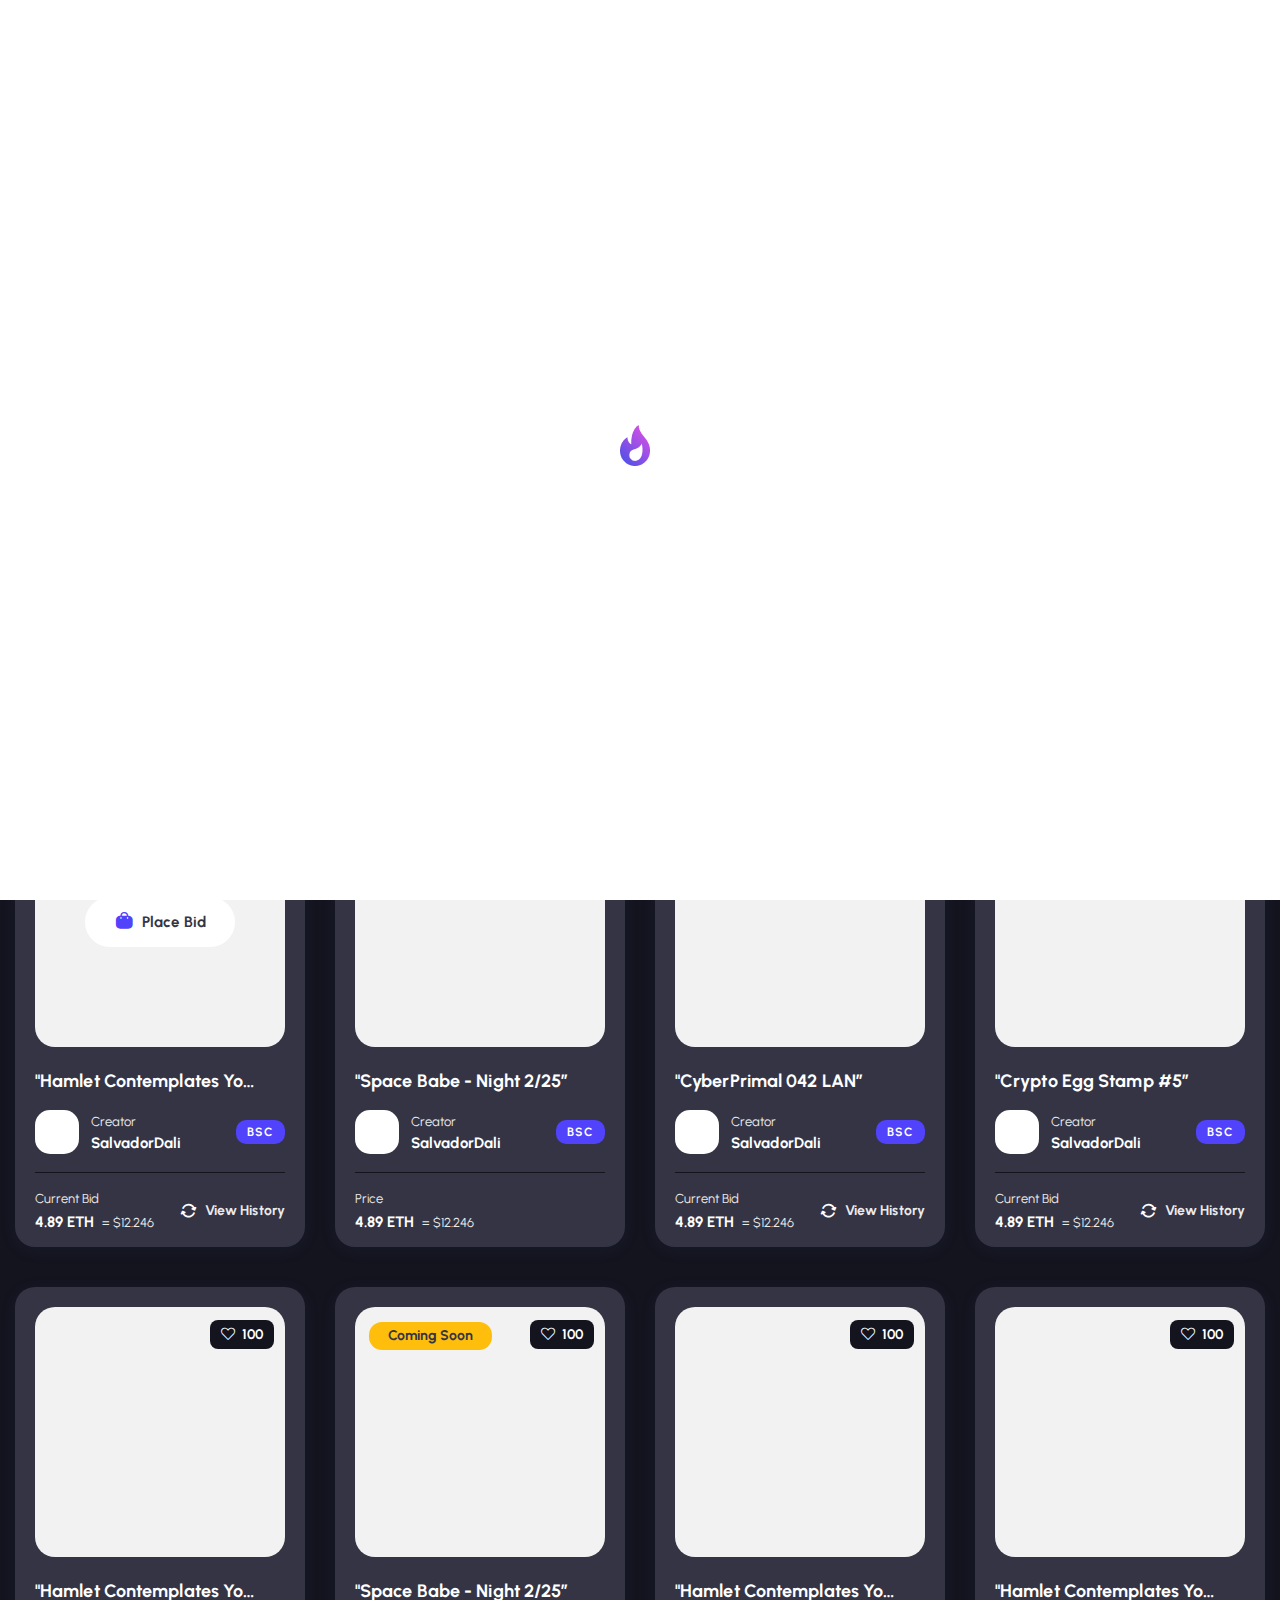
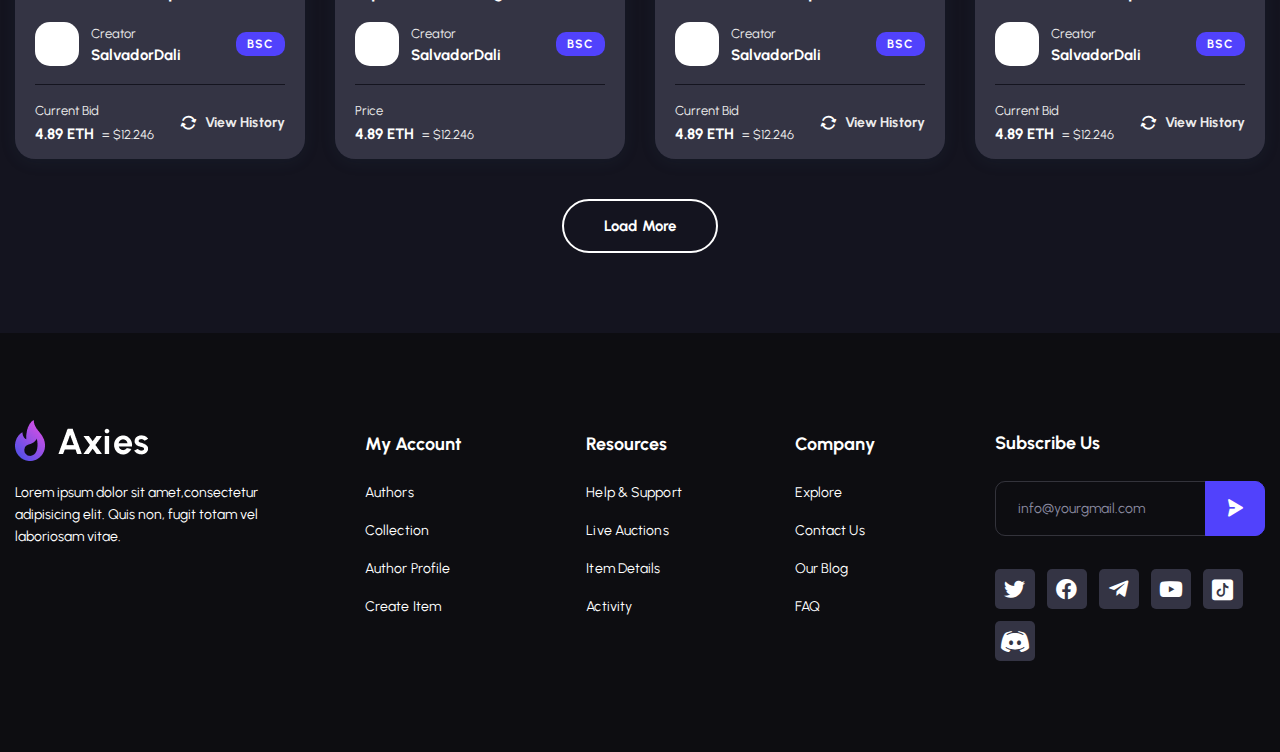
<file: author02.html>
<!DOCTYPE html>
<!--[if IE 8 ]><html class="ie" xmlns="http://www.w3.org/1999/xhtml" xml:lang="en-US" lang="en-US"> <![endif]-->
<!--[if (gte IE 9)|!(IE)]><!-->
<html xmlns="http://www.w3.org/1999/xhtml" xml:lang="en-US" lang="en-US">
<!--<![endif]-->

<head>
    <!-- Basic Page Needs -->
    <meta charset="utf-8">
    <!--[if IE]><meta http-equiv='X-UA-Compatible' content='IE=edge,chrome=1'><![endif]-->
    <title>Axies | NFT Marketplace HTML Template</title>

    <meta name="author" content="themesflat.com">

    <!-- Mobile Specific Metas -->
    <meta name="viewport" content="width=device-width, initial-scale=1, maximum-scale=1">

    <!-- Theme Style -->
    <link rel="stylesheet" type="text/css" href="assets/css/style.css">

    <!-- Reponsive -->
    <link rel="stylesheet" type="text/css" href="assets/css/responsive.css">

    <!-- Favicon and Touch Icons  -->
    <link rel="shortcut icon" href="assets/icon/Favicon.png">
    <link rel="apple-touch-icon-precomposed" href="assets/icon/Favicon.png">

</head>

<body class="body header-fixed is_dark connect-wal">

    <!-- preloade -->
    <div class="preload preload-container">
        <div class="preload-logo"></div>
    </div>
    <!-- /preload -->

    <div id="wrapper">
        <div id="page" class="clearfix">
            <header id="header_main" class="header_1 js-header">
                <div class="themesflat-container">
                    <div class="row">
                        <div class="col-md-12">                              
                            <div id="site-header-inner"> 
                                <div class="wrap-box flex">
                                    <div id="site-logo" class="clearfix">
                                        <div id="site-logo-inner">
                                            <a href="index.html" rel="home" class="main-logo">
                                                <img id="logo_header" src="assets/images/logo/logo_dark.png" alt="nft-gaming" width="133" height="56"
                                                    data-retina="assets/images/logo/logo_dark@2x.png" data-width="133"
                                                    data-height="56">
                                            </a>
                                        </div>
                                    </div>
                                    <div class="mobile-button"><span></span></div><!-- /.mobile-button -->
                                    <nav id="main-nav" class="main-nav">
                                        <ul id="menu-primary-menu" class="menu">
                                            <li class="menu-item menu-item-has-children">
                                                <a href="#">Home</a>
                                                <ul class="sub-menu">
                                                    <li class="menu-item"><a href="index.html">Home 1</a></li>
                                                    <li class="menu-item"><a href="home2.html">Home 2</a></li>
                                                    <li class="menu-item"><a href="home3.html">Home 3</a></li>
                                                    <li class="menu-item"><a href="home4.html">Home 4</a></li>
                                                    <li class="menu-item"><a href="home5.html">Home 5</a></li>
                                                    <li class="menu-item"><a href="home6.html">Home 6</a></li>
                                                                                                        <li class="menu-item"><a href="home7.html">Home 7</a></li>
                                                    <li class="menu-item"><a href="home8.html">Home 8 ( Special )</a></li>
                                                                                                        <li class="menu-item menu-item-has-children">
                                                        <a href="#">Slider Styles</a>
                                                        <ul class="sub-menu">
                                                            <li class="menu-item"><a href="slider-typer-text.html">Text Type</a></li>
                                                            <li class="menu-item"><a href="slider-scroll-text.html">Text Scroll</a></li>
                                                            <li class="menu-item"><a href="slider-rotate-text.html">Text Rotate</a></li>
                                                        </ul>
                                                    </li>
                                                </ul>
                                            </li>
                                            <li class="menu-item menu-item-has-children">
                                                <a href="#">Explore</a>
                                                <ul class="sub-menu">
                                                    <li class="menu-item"><a href="explore-1.html">Explore Style 1</a></li>
                                                    <li class="menu-item"><a href="explore-2.html">Explore Style 2</a></li>
                                                    <li class="menu-item"><a href="explore-3.html">Explore Style 3</a></li>
                                                    <li class="menu-item"><a href="explore-4.html">Explore Style 4</a></li>
                                                    <li class="menu-item"><a href="auctions.html">Live Auctions</a></li>
                                                    <li class="menu-item"><a href="item-details.html">Item Details</a></li>
                                                    <li class="menu-item"><a href="item-details-2.html">Item Details 2</a></li>
                                                </ul>
                                            </li>
                                            <li class="menu-item menu-item-has-children">
                                                <a href="#">Activity</a>
                                                <ul class="sub-menu">
                                                    <li class="menu-item"><a href="activity1.html">Activity 1</a></li>
                                                    <li class="menu-item"><a href="activity2.html">Activity 2</a></li>
                                                </ul>
                                            </li>
                                            <li class="menu-item menu-item-has-children">
                                                <a href="#">Community</a>
                                                <ul class="sub-menu">
                                                    <li class="menu-item"><a href="blog.html">Blog</a></li>
                                                    <li class="menu-item"><a href="blog-details.html">Blog Details</a></li>
                                                    <li class="menu-item"><a href="help-center.html">Help Center</a></li>
                                                </ul>
                                            </li>
                                            <li class="menu-item menu-item-has-children current-menu-item">
                                                <a href="#">Pages</a>
                                                <ul class="sub-menu">
                                                    <li class="menu-item"><a href="author01.html">Authors</a></li>
                                                    <li class="menu-item current-item"><a href="author02.html">Authors 2</a></li>
                                                    <li class="menu-item"><a href="connect-wallet.html">Wallet Connect</a></li>
                                                    <li class="menu-item"><a href="create-item.html">Create Item</a></li>
                                                    <li class="menu-item"><a href="profile.html">Edit Profile</a></li>
                                                     
                                                    <li class="menu-item"><a href="ranking.html">Ranking</a></li>
                                                    <li class="menu-item"><a href="login.html">Login</a></li>
                                                    <li class="menu-item"><a href="signup.html">Sign Up</a></li>
                                                    <li class="menu-item"><a href="no-result.html">No Result</a></li>
                                                    <li class="menu-item"><a href="faq.html">FAQ</a></li>
                                                </ul>
                                            </li>
                                            <li class="menu-item  menu-item-has-children">
                                                <a href="#">Contact</a>
                                                <ul class="sub-menu">
                                                    <li class="menu-item"><a href="contact1.html">Contact 1</a></li>
                                                    <li class="menu-item"><a href="contact2.html">Contact 2</a></li>
                                                </ul>
                                            </li>
                                        </ul>
                                    </nav><!-- /#main-nav -->   
                                    <div class="flat-search-btn flex">
                                        <div class="header-search flat-show-search" id="s1">
                                            <a href="#" class="show-search header-search-trigger">
                                                <svg width="20" height="20" viewBox="0 0 20 20" fill="none" xmlns="http://www.w3.org/2000/svg">
                                                    <mask id="mask0_334_638" style="mask-type:alpha" maskUnits="userSpaceOnUse" x="1" y="1" width="18" height="17">
                                                    <path fill-rule="evenodd" clip-rule="evenodd" d="M1.66699 1.66666H17.6862V17.3322H1.66699V1.66666Z" fill="white" stroke="white"/>
                                                    </mask>
                                                    <g mask="url(#mask0_334_638)">
                                                    <path fill-rule="evenodd" clip-rule="evenodd" d="M9.67711 2.87312C5.9406 2.87312 2.90072 5.84505 2.90072 9.49903C2.90072 13.153 5.9406 16.1257 9.67711 16.1257C13.4128 16.1257 16.4527 13.153 16.4527 9.49903C16.4527 5.84505 13.4128 2.87312 9.67711 2.87312ZM9.67709 17.3322C5.26039 17.3322 1.66699 13.8182 1.66699 9.49902C1.66699 5.17988 5.26039 1.66666 9.67709 1.66666C14.0938 1.66666 17.6864 5.17988 17.6864 9.49902C17.6864 13.8182 14.0938 17.3322 9.67709 17.3322Z" fill="white"/>
                                                    <path d="M9.67711 2.37312C5.67512 2.37312 2.40072 5.55836 2.40072 9.49903H3.40072C3.40072 6.13174 6.20607 3.37312 9.67711 3.37312V2.37312ZM2.40072 9.49903C2.40072 13.4396 5.67504 16.6257 9.67711 16.6257V15.6257C6.20615 15.6257 3.40072 12.8664 3.40072 9.49903H2.40072ZM9.67711 16.6257C13.6784 16.6257 16.9527 13.4396 16.9527 9.49903H15.9527C15.9527 12.8664 13.1472 15.6257 9.67711 15.6257V16.6257ZM16.9527 9.49903C16.9527 5.5584 13.6783 2.37312 9.67711 2.37312V3.37312C13.1473 3.37312 15.9527 6.1317 15.9527 9.49903H16.9527ZM9.67709 16.8322C5.52595 16.8322 2.16699 13.5316 2.16699 9.49902H1.16699C1.16699 14.1048 4.99484 17.8322 9.67709 17.8322V16.8322ZM2.16699 9.49902C2.16699 5.46656 5.52588 2.16666 9.67709 2.16666V1.16666C4.9949 1.16666 1.16699 4.8932 1.16699 9.49902H2.16699ZM9.67709 2.16666C13.8282 2.16666 17.1864 5.46649 17.1864 9.49902H18.1864C18.1864 4.89327 14.3593 1.16666 9.67709 1.16666V2.16666ZM17.1864 9.49902C17.1864 13.5316 13.8282 16.8322 9.67709 16.8322V17.8322C14.3594 17.8322 18.1864 14.1047 18.1864 9.49902H17.1864Z" fill="white"/>
                                                    </g>
                                                    <mask id="mask1_334_638" style="mask-type:alpha" maskUnits="userSpaceOnUse" x="13" y="13" width="6" height="6">
                                                    <path fill-rule="evenodd" clip-rule="evenodd" d="M14.2012 14.2999H18.3333V18.3333H14.2012V14.2999Z" fill="white" stroke="white"/>
                                                    </mask>
                                                    <g mask="url(#mask1_334_638)">
                                                    <path fill-rule="evenodd" clip-rule="evenodd" d="M17.7166 18.3333C17.5596 18.3333 17.4016 18.2746 17.2807 18.1572L14.3823 15.3308C14.1413 15.0952 14.1405 14.7131 14.3815 14.4774C14.6217 14.2402 15.0123 14.2418 15.2541 14.4758L18.1526 17.303C18.3935 17.5387 18.3944 17.9199 18.1534 18.1556C18.0333 18.2746 17.8746 18.3333 17.7166 18.3333Z" fill="white"/>
                                                    <path d="M17.7166 18.3333C17.5595 18.3333 17.4016 18.2746 17.2807 18.1572L14.3823 15.3308C14.1413 15.0952 14.1405 14.7131 14.3815 14.4774C14.6217 14.2402 15.0123 14.2418 15.2541 14.4758L18.1526 17.303C18.3935 17.5387 18.3944 17.9199 18.1534 18.1556C18.0333 18.2746 17.8746 18.3333 17.7166 18.3333" stroke="white"/>
                                                    </g>
                                                    </svg>
                                            </a>
                                            <div class="top-search">
                                                <form action="#" method="get" role="search" class="search-form">
                                                    <input type="search" id="s" class="search-field" placeholder="Search..." value="" name="s" title="Search for" required="">
                                                    <button class="search search-submit" type="submit" title="Search">
                                                        <i class="icon-fl-search-filled"></i>
                                                    </button>
                                                </form>
                                            </div>
                                        </div>
                                        <div class="sc-btn-top mg-r-12" id="site-header">
                                            <a  href="connect-wallet.html" id="connectbtn" class="sc-button header-slider style style-1 wallet fl-button pri-1"><span>Wallet connect
                                            </span></a>
                                        </div>

                                        <div class="admin_active" id="header_admin">
                                            <div class="header_avatar">
                                                <div class="popup-notification">
                                                    <div class="notification">
                                                        <span class="number">3</span>
                                                        <svg width="19" height="22" viewBox="0 0 19 22" fill="#fff" xmlns="http://www.w3.org/2000/svg">
                                                            <path d="M18.4915 15.495L17.209 13.65C17.0339 13.3992 16.9397 13.1009 16.939 12.795V7.5C16.939 5.51088 16.1488 3.60322 14.7423 2.1967C13.3357 0.790176 11.4281 0 9.43896 0C7.44984 0 5.54218 0.790176 4.13566 2.1967C2.72914 3.60322 1.93896 5.51088 1.93896 7.5V12.795C1.93824 13.1009 1.84403 13.3992 1.66896 13.65L0.386463 15.495C0.192273 15.7102 0.064576 15.977 0.018815 16.2632C-0.0269461 16.5494 0.0111884 16.8427 0.128607 17.1077C0.246026 17.3727 0.437699 17.598 0.680449 17.7563C0.923199 17.9147 1.20663 17.9993 1.49646 18H5.76396C5.9361 18.8477 6.39601 19.6099 7.06577 20.1573C7.73553 20.7047 8.57394 21.0038 9.43896 21.0038C10.304 21.0038 11.1424 20.7047 11.8122 20.1573C12.4819 19.6099 12.9418 18.8477 13.114 18H17.3815C17.6713 17.9993 17.9547 17.9147 18.1975 17.7563C18.4402 17.598 18.6319 17.3727 18.7493 17.1077C18.8667 16.8427 18.9049 16.5494 18.8591 16.2632C18.8133 15.977 18.6856 15.7102 18.4915 15.495ZM9.43896 19.5C8.97475 19.4987 8.52231 19.3538 8.14366 19.0853C7.76501 18.8168 7.4787 18.4377 7.32396 18H11.554C11.3992 18.4377 11.1129 18.8168 10.7343 19.0853C10.3556 19.3538 9.90317 19.4987 9.43896 19.5ZM1.49646 16.5C1.53036 16.4685 1.56056 16.4333 1.58646 16.395L2.89896 14.505C3.24909 14.0034 3.43751 13.4067 3.43896 12.795V7.5C3.43896 5.9087 4.0711 4.38258 5.19632 3.25736C6.32154 2.13214 7.84766 1.5 9.43896 1.5C11.0303 1.5 12.5564 2.13214 13.6816 3.25736C14.8068 4.38258 15.439 5.9087 15.439 7.5V12.795C15.4404 13.4067 15.6288 14.0034 15.979 14.505L17.2915 16.395C17.3174 16.4333 17.3476 16.4685 17.3815 16.5H1.49646Z" fill="white"/>
                                                        </svg>
                                                    </div>
                                                    <div class="avatar_popup2 mt-20">
                                                        <div class="show mg-bt-18">
                                                            <h4>Notifications</h4>
                                                            <a href="#">Show All</a>
                                                        </div>
                                                        <div class="flat-tabs">
                                                            <ul class="menu-tab">
                                                                <li class="active"><span>All</span></li>
                                                                <li><span>Unread</span></li>
                                                            </ul>
                                                            <div class="content-tab">
                                                                <div class="content-inner">
                                                                    <div class="wrap-box">
                                                                        <div class="heading">Today</div>
                                                                        <div class="sc-box">
                                                                            <div class="content">
                                                                                <div class="avatar">
                                                                                    <img src="assets/images/avatar/avt-6.jpg" alt="">                                                                           
                                                                                </div>
                                                                                <div class="infor">
                                                                                        <span class="fw-7">Tyler Covington</span>      
                                                                                        <span>started following you.</span> 
                                                                                        <p>1 hour ago
                                                                                        </p>                                                                       
                                                                                </div>
                                                                            </div>
                                                                        </div>
                                                                        <div class="sc-box">
                                                                            <div class="content">
                                                                                <div class="avatar">
                                                                                    <img src="assets/images/avatar/avt-6.jpg" alt="">                                                                           
                                                                                </div>
                                                                                <div class="infor">
                                                                                        <span class="fw-7">Tyler Covington</span>      
                                                                                        <span>started following you.</span> 
                                                                                        <p>1 hour ago
                                                                                        </p>                                                                       
                                                                                </div>
                                                                            </div>
                                                                        </div>
                                                                        <div class="sc-box">
                                                                            <div class="content">
                                                                                <div class="avatar">
                                                                                    <img src="assets/images/avatar/avt-6.jpg" alt="">                                                                           
                                                                                </div>
                                                                                <div class="infor">
                                                                                        <span class="fw-7">Tyler Covington</span>      
                                                                                        <span>liked your items.</span> 
                                                                                        <p>1 hour ago
                                                                                        </p>                                                                       
                                                                                </div>
                                                                            </div>
                                                                        </div>
                                                                        <div class="sc-box">
                                                                            <div class="content">
                                                                                <div class="avatar">
                                                                                    <img src="assets/images/avatar/avt-6.jpg" alt="">                                                                           
                                                                                </div>
                                                                                <div class="infor">
                                                                                        <span class="fw-7">Tyler Covington</span>      
                                                                                        <span>started following you.</span> 
                                                                                        <p>1 hour ago
                                                                                        </p>                                                                       
                                                                                </div>
                                                                            </div>
                                                                        </div>
                                                                        <div class="sc-box">
                                                                            <div class="content">
                                                                                <div class="avatar">
                                                                                    <img src="assets/images/avatar/avt-6.jpg" alt="">                                                                           
                                                                                </div>
                                                                                <div class="infor">
                                                                                        <span class="fw-7">Tyler Covington</span>      
                                                                                        <span>started following you.</span> 
                                                                                        <p>1 hour ago
                                                                                        </p>                                                                       
                                                                                </div>
                                                                            </div>
                                                                        </div>
                                                                    </div>
                                                                    <div class="wrap-box">
                                                                        <div class="heading">Yesterday</div>
                                                                        <div class="sc-box">
                                                                            <div class="content">
                                                                                <div class="avatar">
                                                                                    <img src="assets/images/avatar/avt-6.jpg" alt="">                                                                           
                                                                                </div>
                                                                                <div class="infor">
                                                                                        <span class="fw-7">Tyler Covington</span>      
                                                                                        <span>started following you.</span> 
                                                                                        <p>1 hour ago
                                                                                        </p>                                                                       
                                                                                </div>
                                                                            </div>
                                                                        </div>
                                                                        <div class="sc-box">
                                                                            <div class="content">
                                                                                <div class="avatar">
                                                                                    <img src="assets/images/avatar/avt-6.jpg" alt="">                                                                           
                                                                                </div>
                                                                                <div class="infor">
                                                                                        <span class="fw-7">Tyler Covington</span>      
                                                                                        <span>started following you.</span> 
                                                                                        <p>1 hour ago
                                                                                        </p>                                                                       
                                                                                </div>
                                                                            </div>
                                                                        </div>
                                                                    </div>                                                              
                                                                </div>
                                                                <div class="content-inner">
                                                                    <div class="wrap-box">
                                                                        <div class="heading">Today</div>
                                                                        <div class="sc-box">
                                                                            <div class="content">
                                                                                <div class="avatar">
                                                                                    <img src="assets/images/avatar/avt-6.jpg" alt="">                                                                           
                                                                                </div>
                                                                                <div class="infor">
                                                                                        <span class="fw-7">Tyler Covington</span>      
                                                                                        <span>started following you.</span> 
                                                                                        <p>1 hour ago
                                                                                        </p>                                                                       
                                                                                </div>
                                                                            </div>
                                                                        </div>
                                                                        <div class="sc-box">
                                                                            <div class="content">
                                                                                <div class="avatar">
                                                                                    <img src="assets/images/avatar/avt-6.jpg" alt="">                                                                           
                                                                                </div>
                                                                                <div class="infor">
                                                                                        <span class="fw-7">Tyler Covington</span>      
                                                                                        <span>started following you.</span> 
                                                                                        <p>1 hour ago
                                                                                        </p>                                                                       
                                                                                </div>
                                                                            </div>
                                                                        </div>
                                                                        <div class="sc-box">
                                                                            <div class="content">
                                                                                <div class="avatar">
                                                                                    <img src="assets/images/avatar/avt-6.jpg" alt="">                                                                           
                                                                                </div>
                                                                                <div class="infor">
                                                                                        <span class="fw-7">Tyler Covington</span>      
                                                                                        <span>started following you.</span> 
                                                                                        <p>1 hour ago
                                                                                        </p>                                                                       
                                                                                </div>
                                                                            </div>
                                                                        </div>
                                                                    </div>
                                                                    <div class="wrap-box">
                                                                        <div class="heading">Yesterday</div>
                                                                        <div class="sc-box">
                                                                            <div class="content">
                                                                                <div class="avatar">
                                                                                    <img src="assets/images/avatar/avt-6.jpg" alt="">                                                                           
                                                                                </div>
                                                                                <div class="infor">
                                                                                        <span class="fw-7">Tyler Covington</span>      
                                                                                        <span>started following you.</span> 
                                                                                        <p>1 hour ago
                                                                                        </p>                                                                       
                                                                                </div>
                                                                            </div>
                                                                        </div>
                                                                        </div>
                                                                    </div>                                                              
                                                                </div>
                                                            </div>
                                                        </div>
                                                    </div>
                                                <div class="popup-user">
                                                    <img class="avatar" src="assets/images/avatar/avt-5.jpg" alt="avatar"/>
                                                    <div class="avatar_popup mt-20">
                                                        <h4>Tyler Covington</h4>
                                                        <div class="d-flex align-items-center mt-20 mg-bt-12">
                                                            <div class="info">
                                                                <p>Balance</p>
                                                                <p class="style">45.57 ETH</p>
                                                            </div>
                                                        </div>
                                                        <p>Wallet</p>
                                                        <div class="d-flex align-items-center justify-content-between mg-t-5 mg-bt-17">
                                                            <p> 0x84569v....3d5t7e5fd</p>
                                                            <a href="index.html" class="ml-2">
                                                                <i class="fal fa-copy"></i>
                                                            </a>
                                                        </div>
                                                        <div class="divider"></div>
                                                        <div class="hr"></div>
                                                        <div class="links mt-20">
                                                            <a href="#">
                                                                <svg width="20" height="20" viewBox="0 0 20 20" fill="none" xmlns="http://www.w3.org/2000/svg">
                                                                    <path d="M0.774902 18.333C0.774902 18.7932 1.14762 19.1664 1.60824 19.1664C2.06885 19.1664 2.44157 18.7932 2.44157 18.333C2.44157 15.3923 4.13448 12.7889 6.77329 11.5578C7.68653 12.1513 8.77296 12.4997 9.94076 12.4997C11.113 12.4997 12.2036 12.1489 13.119 11.5513C13.9067 11.9232 14.6368 12.4235 15.2443 13.0307C16.6611 14.4479 17.4416 16.3311 17.4416 18.333C17.4416 18.7932 17.8143 19.1664 18.2749 19.1664C18.7355 19.1664 19.1083 18.7932 19.1083 18.333C19.1083 15.8859 18.1545 13.5845 16.4227 11.8523C15.8432 11.2725 15.1698 10.7754 14.4472 10.3655C15.2757 9.3581 15.7741 8.06944 15.7741 6.66635C15.7741 3.44979 13.1569 0.833008 9.94076 0.833008C6.72461 0.833008 4.10742 3.44979 4.10742 6.66635C4.10742 8.06604 4.60379 9.35154 5.42863 10.3579C2.56796 11.9685 0.774902 14.9779 0.774902 18.333V18.333ZM9.94076 2.49968C12.2381 2.49968 14.1074 4.36898 14.1074 6.66635C14.1074 8.96371 12.2381 10.833 9.94076 10.833C7.6434 10.833 5.77409 8.96371 5.77409 6.66635C5.77409 4.36898 7.6434 2.49968 9.94076 2.49968V2.49968Z" fill="white"/>
                                                                </svg>
                                                                <span>My Profile</span>
                                                            </a>
                                                            <a class="mt-10" href="profile.html">
                                                                <svg width="20" height="18" viewBox="0 0 20 18" fill="none" xmlns="http://www.w3.org/2000/svg">
                                                                    <path d="M17.1154 0.730469H2.88461C1.29402 0.730469 0 2.02449 0 3.61508V14.3843C0 15.9749 1.29402 17.2689 2.88461 17.2689H17.1154C18.706 17.2689 20 15.9749 20 14.3843V3.61508C20 2.02449 18.706 0.730469 17.1154 0.730469ZM18.7529 10.6035H14.6154C13.6611 10.6035 13 9.95407 13 8.99969C13 8.04532 13.661 7.34544 14.6154 7.34544H18.7529V10.6035ZM18.7529 6.11508H14.6154C13.0248 6.11508 11.7308 7.40911 11.7308 8.99969C11.7308 10.5903 13.0248 11.8843 14.6154 11.8843H18.7529V14.3843C18.7529 15.3386 18.0698 15.9996 17.1154 15.9996H2.88461C1.93027 15.9996 1.29231 15.3387 1.29231 14.3843V3.61508C1.29231 2.66074 1.93023 1.99963 2.88461 1.99963H17.1266C18.0809 1.99963 18.7529 2.6607 18.7529 3.61508V6.11508Z" fill="white"/>
                                                                </svg>
                                                                <span>Wallet</span>
                                                            </a>
                                                            <a class="mt-10" href="login.html" id="logout">
                                                                <svg width="20" height="20" viewBox="0 0 20 20" fill="none" xmlns="http://www.w3.org/2000/svg">
                                                                    <path d="M9.9668 18.3057H2.49168C2.0332 18.3057 1.66113 17.9335 1.66113 17.4751V2.52492C1.66113 2.06644 2.03324 1.69437 2.49168 1.69437H9.9668C10.4261 1.69437 10.7973 1.32312 10.7973 0.863828C10.7973 0.404531 10.4261 0.0332031 9.9668 0.0332031H2.49168C1.11793 0.0332031 0 1.15117 0 2.52492V17.4751C0 18.8488 1.11793 19.9668 2.49168 19.9668H9.9668C10.4261 19.9668 10.7973 19.5955 10.7973 19.1362C10.7973 18.6769 10.4261 18.3057 9.9668 18.3057Z" fill="white"/>
                                                                    <path d="M19.7525 9.40904L14.7027 4.42564C14.3771 4.10337 13.8505 4.10755 13.5282 4.43396C13.206 4.76036 13.2093 5.28611 13.5366 5.60837L17.1454 9.16982H7.47508C7.01578 9.16982 6.64453 9.54107 6.64453 10.0004C6.64453 10.4597 7.01578 10.8309 7.47508 10.8309H17.1454L13.5366 14.3924C13.2093 14.7147 13.2068 15.2404 13.5282 15.5668C13.691 15.7313 13.9053 15.8143 14.1196 15.8143C14.3306 15.8143 14.5415 15.7346 14.7027 15.5751L19.7525 10.5917C19.9103 10.4356 20 10.2229 20 10.0003C20 9.77783 19.9111 9.56603 19.7525 9.40904Z" fill="white"/>
                                                                </svg>
                                                                <span>Log out</span>
                                                            </a>
                                                        </div>
                                                    </div>
                                                </div>
                                            </div>
                                        </div>
                                    </div>
                                </div> 
                            </div>
                        </div>
                    </div>
                </div>
                <div class="mode_switcher">
                    <h6>Dark mode <strong>Available</strong></h6>
                    <a href="#" class="light d-flex align-items-center">
                        <img src="assets/images/icon/sun.png" alt="">
                    </a>
                    <a href="#" class="dark d-flex align-items-center is_active">
                        <img id="moon_dark" src="assets/images/icon/moon-2.png" alt="">
                    </a>
                </div>
            </header>
            <!-- /#site-header -->
                
            <!-- title page -->
            <section class="flat-title-page inner">
                <div class="overlay"></div>
                <div class="themesflat-container">
                    <div class="row">
                        <div class="col-md-12">
                            <div class="page-title-heading mg-bt-12">
                                <h1 class="heading text-center">Author</h1>
                            </div>
                            <div class="breadcrumbs">
                                <ul>
                                    <li><a href="index.html">Home</a></li>
                                    <li><a href="#">Pages</a></li>
                                    <li>Authors</li>
                                </ul>
                            </div>
                        </div>
                    </div>
                </div>                    
            </section>
            <section class="tf-section authors">
                <div class="themesflat-container">
                    <div class="flat-tabs tab-authors">
                        <div class="author-profile flex">
                            <div class="feature-profile">
                                <img src="assets/images/avatar/avt-author-tab.jpg" alt="Image" class="avatar">
                            </div>
                            <div class="infor-profile">
                                <span>Author Profile</span>
                                <h2 class="title">Trista Francis</h2>
                                <p class="content">Lorem ipsum dolor sit amet, consectetur adipisicing elit. Laborum obcaecati dignissimos quae quo ad iste ipsum officiis deleniti asperiores sit.</p>
                                <form>
                                    <input type="text" class="inputcopy" value="DdzFFzCqrhshMSxABCdfrge" readonly>
                                    <button type="button" class="btn-copycode"><i class="icon-fl-file-1"></i></button>
                                </form>
                            </div>
                            <div class="widget-social style-3">
                               <ul>
                                    <li><a href="#"><i class="fab fa-twitter"></i></a></li>
                                    <li class="style-2"><a href="#"><i class="fab fa-telegram-plane"></i></a></li>
                                    <li><a href="#"><i class="fab fa-youtube"></i></a></li>
                                    <li class="mgr-none"><a href="#"><i class="icon-fl-tik-tok-2"></i></a></li>
                                </ul>
                                <div class="btn-profile"><a href="login.html" class="sc-button style-1 follow">Follow</a></div>
                            </div>
                        </div>
                        <ul class="menu-tab flex">
                            <li class="tablinks active">ALL</li>
                            <li class="tablinks">ART</li>
                            <li class="tablinks">MUSIC</li>
                            <li class="tablinks">COLLECTIBLES</li>
                            <li class="tablinks">SPORTS</li>
                        </ul>
                        <div class="content-tab">
                            <div class="content-inner">
                                <div class="row">
                                    <div class="col-xl-3 col-lg-4 col-md-6 col-12">
                                        <div class="sc-card-product explode ">
                                            <div class="card-media active">
                                                <a href="item-details.html"><img src="assets/images/box-item/card-item-3.jpg" alt=""></a>
                                                <div class="button-place-bid ">
                                                    <a href="#" data-toggle="modal" data-target="#popup_bid" class="sc-button style-place-bid style bag fl-button pri-3"><span>Place Bid</span></a>
                                                </div>
                                                <button class="wishlist-button heart"><span class="number-like"> 100</span></button>
                                            </div>
                                            <div class="card-title mg-bt-16">
                                                <h5><a href="item-details.html">"Hamlet Contemplates Yorick's SalvadorDali"</a></h5>
                                            </div>
                                            <div class="meta-info">
                                                <div class="author">
                                                    <div class="avatar">
                                                        <img src="assets/images/avatar/avt-1.jpg" alt="">
                                                    </div>
                                                    <div class="info">
                                                        <span>Creator</span>
                                                        <h6> <a href="author02.html">SalvadorDali</a> </h6>
                                                    </div>
                                                </div>
                                                <div class="tags">bsc</div>
                                            </div>
                                            <div class="card-bottom style-explode">
                                                <div class="price">
                                                    <span>Current Bid</span>
                                                    <div class="price-details">
                                                        <h5> 4.89 ETH</h5>
                                                        <span>= $12.246</span>
                                                    </div>
                                                </div>
                                                <a href="activity1.html" class="view-history reload">View History</a>
                                            </div>
                                        </div>
                                    </div>
                                    <div class="col-xl-3 col-lg-4 col-md-6 col-12">
                                        <div class="sc-card-product explode">
                                            <div class="card-media">
                                                <a href="item-details.html"><img src="assets/images/box-item/card-item-4.jpg" alt=""></a>
                                                <div class="coming-soon">coming soon</div>
                                                <button class="wishlist-button heart"><span class="number-like"> 100</span></button>
                                            </div>
                                            <div class="card-title mg-bt-16">
                                                <h5><a href="item-details.html">"Space babe - Night 2/25”</a></h5>
                                            </div>
                                            <div class="meta-info">
                                                <div class="author">
                                                    <div class="avatar">
                                                        <img src="assets/images/avatar/avt-2.jpg" alt="">
                                                    </div>
                                                    <div class="info">
                                                        <span>Creator</span>
                                                        <h6> <a href="author02.html">SalvadorDali</a> </h6>
                                                    </div>
                                                </div>
                                                <div class="tags">bsc</div>
                                            </div>
                                            <div class="card-bottom style-explode">
                                                <div class="price">
                                                    <span>Price</span>
                                                    <div class="price-details">
                                                        <h5> 4.89 ETH</h5>
                                                        <span>= $12.246</span>
                                                    </div>
                                                </div>
                                            </div>
                                        </div>
                                    </div>
                                    <div class="col-xl-3 col-lg-4 col-md-6 col-12">
                                        <div class="sc-card-product explode">
                                            <div class="card-media">
                                                <a href="item-details.html"><img src="assets/images/box-item/card-item-2.jpg" alt=""></a>
                                                <div class="button-place-bid">
                                                    <a href="#" data-toggle="modal" data-target="#popup_bid"  class="sc-button style-place-bid style bag fl-button pri-3"><span>Place Bid</span></a>
                                                </div>
                                                <button class="wishlist-button heart"><span class="number-like"> 100</span></button>
                                            </div>
                                            <div class="card-title mg-bt-16">
                                                <h5><a href="item-details.html">"CyberPrimal 042 LAN”</a></h5>
                                            </div>
                                            <div class="meta-info">
                                                <div class="author">
                                                    <div class="avatar">
                                                        <img src="assets/images/avatar/avt-4.jpg" alt="">
                                                    </div>
                                                    <div class="info">
                                                        <span>Creator</span>
                                                        <h6> <a href="author02.html">SalvadorDali</a> </h6>
                                                    </div>
                                                </div>
                                                <div class="tags">bsc</div>
                                            </div>
                                            <div class="card-bottom style-explode">
                                                <div class="price">
                                                    <span>Current Bid</span>
                                                    <div class="price-details">
                                                        <h5> 4.89 ETH</h5>
                                                        <span>= $12.246</span>
                                                    </div>
                                                </div>
                                                <a href="activity1.html" class="view-history reload">View History</a>
                                            </div>
                                        </div>
                                    </div>
                                    <div class="col-xl-3 col-lg-4 col-md-6 col-12">
                                        <div class="sc-card-product explode">
                                            <div class="card-media">
                                                <a href="item-details.html"><img src="assets/images/box-item/card-item-7.jpg" alt=""></a>
                                                <div class="button-place-bid">
                                                    <a href="#" data-toggle="modal" data-target="#popup_bid"  class="sc-button style-place-bid style bag fl-button pri-3"><span>Place Bid</span></a>
                                                </div>
                                                <button class="wishlist-button heart"><span class="number-like"> 100</span></button>
                                            </div>
                                            <div class="card-title mg-bt-16">
                                                <h5><a href="item-details.html">"Crypto Egg Stamp #5”</a></h5>
                                            </div>
                                            <div class="meta-info">
                                                <div class="author">
                                                    <div class="avatar">
                                                        <img src="assets/images/avatar/avt-3.jpg" alt="">
                                                    </div>
                                                    <div class="info">
                                                        <span>Creator</span>
                                                        <h6> <a href="author02.html">SalvadorDali</a> </h6>
                                                    </div>
                                                </div>
                                                <div class="tags">bsc</div>
                                            </div>
                                            <div class="card-bottom style-explode">
                                                <div class="price">
                                                    <span>Current Bid</span>
                                                    <div class="price-details">
                                                        <h5> 4.89 ETH</h5>
                                                        <span>= $12.246</span>
                                                    </div>
                                                </div>
                                                <a href="activity1.html" class="view-history reload">View History</a>
                                            </div>
                                        </div>
                                    </div>
                                    <div class="col-xl-3 col-lg-4 col-md-6 col-12">
                                        <div class="sc-card-product explode">
                                            <div class="card-media">
                                                <a href="item-details.html"><img src="assets/images/box-item/card-item8.jpg" alt=""></a>
                                                <div class="button-place-bid">
                                                    <a href="#" data-toggle="modal" data-target="#popup_bid"  class="sc-button style-place-bid style bag fl-button pri-3"><span>Place Bid</span></a>
                                                </div>
                                                <button class="wishlist-button heart"><span class="number-like"> 100</span></button>
                                            </div>
                                            <div class="card-title">
                                                <h5><a href="item-details.html">"Hamlet Contemplates Yorick's SalvadorDali"</a></h5>
                                            </div>
                                            <div class="meta-info">
                                                <div class="author">
                                                    <div class="avatar">
                                                        <img src="assets/images/avatar/avt-1.jpg" alt="">
                                                    </div>
                                                    <div class="info">
                                                        <span>Creator</span>
                                                        <h6> <a href="author02.html">SalvadorDali</a> </h6>
                                                    </div>
                                                </div>
                                                <div class="tags">bsc</div>
                                            </div>
                                            <div class="card-bottom style-explode">
                                                <div class="price">
                                                    <span>Current Bid</span>
                                                    <div class="price-details">
                                                        <h5> 4.89 ETH</h5>
                                                        <span>= $12.246</span>
                                                    </div>
                                                </div>
                                                <a href="activity1.html" class="view-history reload">View History</a>
                                            </div>
                                        </div>
                                    </div>
                                    <div class="col-xl-3 col-lg-4 col-md-6 col-12">
                                        <div class="sc-card-product explode">
                                            <div class="card-media">
                                                <a href="item-details.html"><img src="assets/images/box-item/card-item-9.jpg" alt=""></a>
                                                <div class="coming-soon">coming soon</div>
                                                <button class="wishlist-button heart"><span class="number-like"> 100</span></button>
                                            </div>
                                            <div class="card-title">
                                                <h5><a href="item-details.html">"Space babe - Night 2/25”</a></h5>
                                            </div>
                                            <div class="meta-info">
                                                <div class="author">
                                                    <div class="avatar">
                                                        <img src="assets/images/avatar/avt-2.jpg" alt="">
                                                    </div>
                                                    <div class="info">
                                                        <span>Creator</span>
                                                        <h6> <a href="author02.html">SalvadorDali</a> </h6>
                                                    </div>
                                                </div>
                                                <div class="tags">bsc</div>
                                            </div>
                                            <div class="card-bottom style-explode">
                                                <div class="price">
                                                    <span>Price</span>
                                                    <div class="price-details">
                                                        <h5> 4.89 ETH</h5>
                                                        <span>= $12.246</span>
                                                    </div>
                                                </div>
                                            </div>
                                        </div>
                                    </div>
                                    <div class="col-xl-3 col-lg-4 col-md-6 col-12">
                                        <div class="sc-card-product explode">
                                            <div class="card-media">
                                                <a href="item-details.html"><img src="assets/images/box-item/image-box-6.jpg" alt=""></a>
                                                <div class="button-place-bid">
                                                    <a href="#" data-toggle="modal" data-target="#popup_bid"  class="sc-button style-place-bid style bag fl-button pri-3"><span>Place Bid</span></a>
                                                </div>
                                                <button class="wishlist-button heart"><span class="number-like"> 100</span></button>
                                            </div>
                                            <div class="card-title">
                                                <h5><a href="item-details.html">"Hamlet Contemplates Yorick's SalvadorDali"</a></h5>
                                            </div>
                                            <div class="meta-info">
                                                <div class="author">
                                                    <div class="avatar">
                                                        <img src="assets/images/avatar/avt-4.jpg" alt="">
                                                    </div>
                                                    <div class="info">
                                                        <span>Creator</span>
                                                        <h6> <a href="author02.html">SalvadorDali</a> </h6>
                                                    </div>
                                                </div>
                                                <div class="tags">bsc</div>
                                            </div>
                                            <div class="card-bottom style-explode">
                                                <div class="price">
                                                    <span>Current Bid</span>
                                                    <div class="price-details">
                                                        <h5> 4.89 ETH</h5>
                                                        <span>= $12.246</span>
                                                    </div>
                                                </div>
                                                <a href="activity1.html" class="view-history reload">View History</a>
                                            </div>
                                        </div>
                                    </div>
                                    <div class="col-xl-3 col-lg-4 col-md-6 col-12">
                                        <div class="sc-card-product explode">
                                            <div class="card-media">
                                                <a href="item-details.html"><img src="assets/images/box-item/image-box-11.jpg" alt=""></a>
                                                <div class="button-place-bid">
                                                    <a href="#" data-toggle="modal" data-target="#popup_bid" class="sc-button style-place-bid style bag fl-button pri-3"><span>Place Bid</span></a>
                                                </div>
                                                <button class="wishlist-button heart"><span class="number-like"> 100</span></button>
                                            </div>
                                            <div class="card-title">
                                                <h5><a href="item-details.html">"Hamlet Contemplates Yorick's SalvadorDali"</a></h5>
                                            </div>
                                            <div class="meta-info">
                                                <div class="author">
                                                    <div class="avatar">
                                                        <img src="assets/images/avatar/avt-3.jpg" alt="">
                                                    </div>
                                                    <div class="info">
                                                        <span>Creator</span>
                                                        <h6> <a href="author02.html">SalvadorDali</a> </h6>
                                                    </div>
                                                </div>
                                                <div class="tags">bsc</div>
                                            </div>
                                            <div class="card-bottom style-explode">
                                                <div class="price">
                                                    <span>Current Bid</span>
                                                    <div class="price-details">
                                                        <h5> 4.89 ETH</h5>
                                                        <span>= $12.246</span>
                                                    </div>
                                                </div>
                                                <a href="activity1.html" class="view-history reload">View History</a>
                                            </div>
                                        </div>
                                    </div>
                                    <div class="col-md-12 wrap-inner load-more text-center">
                                        <a href="author02.html" class="sc-button loadmore fl-button pri-3"><span>Load More</span></a>
                                    </div>
                                </div>
                            </div>
                            <div class="content-inner">
                                <div class="row">
                                    <div class="col-xl-3 col-lg-4 col-md-6 col-12">
                                        <div class="sc-card-product explode ">
                                            <div class="card-media active">
                                                <a href="item-details.html"><img src="assets/images/box-item/card-item-3.jpg" alt=""></a>
                                                <div class="button-place-bid ">
                                                    <a href="#" data-toggle="modal" data-target="#popup_bid" class="sc-button style-place-bid style bag fl-button pri-3"><span>Place Bid</span></a>
                                                </div>
                                                <button class="wishlist-button heart"><span class="number-like"> 100</span></button>
                                            </div>
                                            <div class="card-title">
                                                <h5><a href="item-details.html">"Hamlet Contemplates Yorick's SalvadorDali"</a></h5>
                                            </div>
                                            <div class="meta-info">
                                                <div class="author">
                                                    <div class="avatar">
                                                        <img src="assets/images/avatar/avt-1.jpg" alt="">
                                                    </div>
                                                    <div class="info">
                                                        <span>Creator</span>
                                                        <h6> <a href="author02.html">SalvadorDali</a> </h6>
                                                    </div>
                                                </div>
                                                <div class="tags">bsc</div>
                                            </div>
                                            <div class="card-bottom style-explode">
                                                <div class="price">
                                                    <span>Current Bid</span>
                                                    <div class="price-details">
                                                        <h5> 4.89 ETH</h5>
                                                        <span>= $12.246</span>
                                                    </div>
                                                </div>
                                                <a href="activity1.html" class="view-history reload">View History</a>
                                            </div>
                                        </div>
                                    </div>
                                    <div class="col-xl-3 col-lg-4 col-md-6 col-12">
                                        <div class="sc-card-product explode">
                                            <div class="card-media">
                                                <a href="item-details.html"><img src="assets/images/box-item/card-item-4.jpg" alt=""></a>
                                                <div class="coming-soon">coming soon</div>
                                                <button class="wishlist-button heart"><span class="number-like"> 100</span></button>
                                            </div>
                                            <div class="card-title">
                                                <h5><a href="item-details.html">"Space babe - Night 2/25”</a></h5>
                                            </div>
                                            <div class="meta-info">
                                                <div class="author">
                                                    <div class="avatar">
                                                        <img src="assets/images/avatar/avt-2.jpg" alt="">
                                                    </div>
                                                    <div class="info">
                                                        <span>Creator</span>
                                                        <h6> <a href="author02.html">SalvadorDali</a> </h6>
                                                    </div>
                                                </div>
                                                <div class="tags">bsc</div>
                                            </div>
                                            <div class="card-bottom style-explode">
                                                <div class="price">
                                                    <span>Price</span>
                                                    <div class="price-details">
                                                        <h5> 4.89 ETH</h5>
                                                        <span>= $12.246</span>
                                                    </div>
                                                </div>
                                            </div>
                                        </div>
                                    </div>
                                    <div class="col-xl-3 col-lg-4 col-md-6 col-12">
                                        <div class="sc-card-product explode">
                                            <div class="card-media">
                                                <a href="item-details.html"><img src="assets/images/box-item/card-item-2.jpg" alt=""></a>
                                                <div class="button-place-bid">
                                                    <a href="#" data-toggle="modal" data-target="#popup_bid" class="sc-button style-place-bid style bag fl-button pri-3"><span>Place Bid</span></a>
                                                </div>
                                                <button class="wishlist-button heart"><span class="number-like"> 100</span></button>
                                            </div>
                                            <div class="card-title">
                                                <h5><a href="item-details.html">"CyberPrimal 042 LAN”</a></h5>
                                            </div>
                                            <div class="meta-info">
                                                <div class="author">
                                                    <div class="avatar">
                                                        <img src="assets/images/avatar/avt-4.jpg" alt="">
                                                    </div>
                                                    <div class="info">
                                                        <span>Creator</span>
                                                        <h6> <a href="author02.html">SalvadorDali</a> </h6>
                                                    </div>
                                                </div>
                                                <div class="tags">bsc</div>
                                            </div>
                                            <div class="card-bottom style-explode">
                                                <div class="price">
                                                    <span>Current Bid</span>
                                                    <div class="price-details">
                                                        <h5> 4.89 ETH</h5>
                                                        <span>= $12.246</span>
                                                    </div>
                                                </div>
                                                <a href="activity1.html" class="view-history reload">View History</a>
                                            </div>
                                        </div>
                                    </div>
                                    <div class="col-xl-3 col-lg-4 col-md-6 col-12">
                                        <div class="sc-card-product explode">
                                            <div class="card-media">
                                                <a href="item-details.html"><img src="assets/images/box-item/card-item-7.jpg" alt=""></a>
                                                <div class="button-place-bid">
                                                    <a href="#" data-toggle="modal" data-target="#popup_bid" class="sc-button style-place-bid style bag fl-button pri-3"><span>Place Bid</span></a>
                                                </div>
                                                <button class="wishlist-button heart"><span class="number-like"> 100</span></button>
                                            </div>
                                            <div class="card-title">
                                                <h5><a href="item-details.html">"Crypto Egg Stamp #5”</a></h5>
                                            </div>
                                            <div class="meta-info">
                                                <div class="author">
                                                    <div class="avatar">
                                                        <img src="assets/images/avatar/avt-3.jpg" alt="">
                                                    </div>
                                                    <div class="info">
                                                        <span>Creator</span>
                                                        <h6> <a href="author02.html">SalvadorDali</a> </h6>
                                                    </div>
                                                </div>
                                                <div class="tags">bsc</div>
                                            </div>
                                            <div class="card-bottom style-explode">
                                                <div class="price">
                                                    <span>Current Bid</span>
                                                    <div class="price-details">
                                                        <h5> 4.89 ETH</h5>
                                                        <span>= $12.246</span>
                                                    </div>
                                                </div>
                                                <a href="activity1.html" class="view-history reload">View History</a>
                                            </div>
                                        </div>
                                    </div>
                                    <div class="col-xl-3 col-lg-4 col-md-6 col-12">
                                        <div class="sc-card-product explode">
                                            <div class="card-media">
                                                <a href="item-details.html"><img src="assets/images/box-item/image-box-6.jpg" alt=""></a>
                                                <div class="button-place-bid">
                                                    <a href="#" data-toggle="modal" data-target="#popup_bid" class="sc-button style-place-bid style bag fl-button pri-3"><span>Place Bid</span></a>
                                                </div>
                                                <button class="wishlist-button heart"><span class="number-like"> 100</span></button>
                                            </div>
                                            <div class="card-title">
                                                <h5><a href="item-details.html">"Hamlet Contemplates Yorick's SalvadorDali"</a></h5>
                                            </div>
                                            <div class="meta-info">
                                                <div class="author">
                                                    <div class="avatar">
                                                        <img src="assets/images/avatar/avt-4.jpg" alt="">
                                                    </div>
                                                    <div class="info">
                                                        <span>Creator</span>
                                                        <h6> <a href="author02.html">SalvadorDali</a> </h6>
                                                    </div>
                                                </div>
                                                <div class="tags">bsc</div>
                                            </div>
                                            <div class="card-bottom style-explode">
                                                <div class="price">
                                                    <span>Current Bid</span>
                                                    <div class="price-details">
                                                        <h5> 4.89 ETH</h5>
                                                        <span>= $12.246</span>
                                                    </div>
                                                </div>
                                                <a href="activity1.html" class="view-history reload">View History</a>
                                            </div>
                                        </div>
                                    </div>
                                    <div class="col-xl-3 col-lg-4 col-md-6 col-12">
                                        <div class="sc-card-product explode">
                                            <div class="card-media">
                                                <a href="item-details.html"><img src="assets/images/box-item/image-box-11.jpg" alt=""></a>
                                                <div class="button-place-bid">
                                                    <a href="#" data-toggle="modal" data-target="#popup_bid" class="sc-button style-place-bid style bag fl-button pri-3"><span>Place Bid</span></a>
                                                </div>
                                                <button class="wishlist-button heart"><span class="number-like"> 100</span></button>
                                            </div>
                                            <div class="card-title">
                                                <h5><a href="item-details.html">"Hamlet Contemplates Yorick's SalvadorDali"</a></h5>
                                            </div>
                                            <div class="meta-info">
                                                <div class="author">
                                                    <div class="avatar">
                                                        <img src="assets/images/avatar/avt-3.jpg" alt="">
                                                    </div>
                                                    <div class="info">
                                                        <span>Creator</span>
                                                        <h6> <a href="author02.html">SalvadorDali</a> </h6>
                                                    </div>
                                                </div>
                                                <div class="tags">bsc</div>
                                            </div>
                                            <div class="card-bottom style-explode">
                                                <div class="price">
                                                    <span>Current Bid</span>
                                                    <div class="price-details">
                                                        <h5> 4.89 ETH</h5>
                                                        <span>= $12.246</span>
                                                    </div>
                                                </div>
                                                <a href="activity1.html" class="view-history reload">View History</a>
                                            </div>
                                        </div>
                                    </div>
                                    <div class="col-md-12 wrap-inner load-more text-center">
                                        <a href="#" class="sc-button loadmore fl-button pri-3"><span>Load More</span></a>
                                    </div>
                                </div>
                            </div>
                            <div class="content-inner">
                                <div class="row">
                                    <div class="col-xl-3 col-lg-4 col-md-6 col-12">
                                        <div class="sc-card-product explode ">
                                            <div class="card-media active">
                                                <a href="item-details.html"><img src="assets/images/box-item/card-item-3.jpg" alt=""></a>
                                                <div class="button-place-bid ">
                                                    <a href="#" data-toggle="modal" data-target="#popup_bid" class="sc-button style-place-bid style bag fl-button pri-3"><span>Place Bid</span></a>
                                                </div>
                                                <button class="wishlist-button heart"><span class="number-like"> 100</span></button>
                                            </div>
                                            <div class="card-title">
                                                <h5><a href="item-details.html">"Hamlet Contemplates Yorick's SalvadorDali"</a></h5>
                                            </div>
                                            <div class="meta-info">
                                                <div class="author">
                                                    <div class="avatar">
                                                        <img src="assets/images/avatar/avt-1.jpg" alt="">
                                                    </div>
                                                    <div class="info">
                                                        <span>Creator</span>
                                                        <h6> <a href="author02.html">SalvadorDali</a> </h6>
                                                    </div>
                                                </div>
                                                <div class="tags">bsc</div>
                                            </div>
                                            <div class="card-bottom style-explode">
                                                <div class="price">
                                                    <span>Current Bid</span>
                                                    <div class="price-details">
                                                        <h5> 4.89 ETH</h5>
                                                        <span>= $12.246</span>
                                                    </div>
                                                </div>
                                                <a href="activity1.html" class="view-history reload">View History</a>
                                            </div>
                                        </div>
                                    </div>
                                    <div class="col-xl-3 col-lg-4 col-md-6 col-12">
                                        <div class="sc-card-product explode">
                                            <div class="card-media">
                                                <a href="item-details.html"><img src="assets/images/box-item/card-item-4.jpg" alt=""></a>
                                                <div class="coming-soon">coming soon</div>
                                                <button class="wishlist-button heart"><span class="number-like"> 100</span></button>
                                            </div>
                                            <div class="card-title">
                                                <h5><a href="item-details.html">"Space babe - Night 2/25”</a></h5>
                                            </div>
                                            <div class="meta-info">
                                                <div class="author">
                                                    <div class="avatar">
                                                        <img src="assets/images/avatar/avt-2.jpg" alt="">
                                                    </div>
                                                    <div class="info">
                                                        <span>Creator</span>
                                                        <h6> <a href="author02.html">SalvadorDali</a> </h6>
                                                    </div>
                                                </div>
                                                <div class="tags">bsc</div>
                                            </div>
                                            <div class="card-bottom style-explode">
                                                <div class="price">
                                                    <span>Price</span>
                                                    <div class="price-details">
                                                        <h5> 4.89 ETH</h5>
                                                        <span>= $12.246</span>
                                                    </div>
                                                </div>
                                            </div>
                                        </div>
                                    </div>
                                    <div class="col-xl-3 col-lg-4 col-md-6 col-12">
                                        <div class="sc-card-product explode">
                                            <div class="card-media">
                                                <a href="item-details.html"><img src="assets/images/box-item/card-item-2.jpg" alt=""></a>
                                                <div class="button-place-bid">
                                                    <a href="#" data-toggle="modal" data-target="#popup_bid" class="sc-button style-place-bid style bag fl-button pri-3"><span>Place Bid</span></a>
                                                </div>
                                                <button class="wishlist-button heart"><span class="number-like"> 100</span></button>
                                            </div>
                                            <div class="card-title">
                                                <h5><a href="item-details.html">"CyberPrimal 042 LAN”</a></h5>
                                            </div>
                                            <div class="meta-info">
                                                <div class="author">
                                                    <div class="avatar">
                                                        <img src="assets/images/avatar/avt-4.jpg" alt="">
                                                    </div>
                                                    <div class="info">
                                                        <span>Creator</span>
                                                        <h6> <a href="author02.html">SalvadorDali</a> </h6>
                                                    </div>
                                                </div>
                                                <div class="tags">bsc</div>
                                            </div>
                                            <div class="card-bottom style-explode">
                                                <div class="price">
                                                    <span>Current Bid</span>
                                                    <div class="price-details">
                                                        <h5> 4.89 ETH</h5>
                                                        <span>= $12.246</span>
                                                    </div>
                                                </div>
                                                <a href="activity1.html" class="view-history reload">View History</a>
                                            </div>
                                        </div>
                                    </div>
                                    <div class="col-xl-3 col-lg-4 col-md-6 col-12">
                                        <div class="sc-card-product explode">
                                            <div class="card-media">
                                                <a href="item-details.html"><img src="assets/images/box-item/card-item-7.jpg" alt=""></a>
                                                <div class="button-place-bid">
                                                    <a href="#" data-toggle="modal" data-target="#popup_bid" class="sc-button style-place-bid style bag fl-button pri-3"><span>Place Bid</span></a>
                                                </div>
                                                <button class="wishlist-button heart"><span class="number-like"> 100</span></button>
                                            </div>
                                            <div class="card-title">
                                                <h5><a href="item-details.html">"Crypto Egg Stamp #5”</a></h5>
                                            </div>
                                            <div class="meta-info">
                                                <div class="author">
                                                    <div class="avatar">
                                                        <img src="assets/images/avatar/avt-3.jpg" alt="">
                                                    </div>
                                                    <div class="info">
                                                        <span>Creator</span>
                                                        <h6> <a href="author02.html">SalvadorDali</a> </h6>
                                                    </div>
                                                </div>
                                                <div class="tags">bsc</div>
                                            </div>
                                            <div class="card-bottom style-explode">
                                                <div class="price">
                                                    <span>Current Bid</span>
                                                    <div class="price-details">
                                                        <h5> 4.89 ETH</h5>
                                                        <span>= $12.246</span>
                                                    </div>
                                                </div>
                                                <a href="activity1.html" class="view-history reload">View History</a>
                                            </div>
                                        </div>
                                    </div>
                                    <div class="col-xl-3 col-lg-4 col-md-6 col-12">
                                        <div class="sc-card-product explode">
                                            <div class="card-media">
                                                <a href="item-details.html"><img src="assets/images/box-item/image-box-6.jpg" alt=""></a>
                                                <div class="button-place-bid">
                                                    <a href="#" data-toggle="modal" data-target="#popup_bid" class="sc-button style-place-bid style bag fl-button pri-3"><span>Place Bid</span></a>
                                                </div>
                                                <button class="wishlist-button heart"><span class="number-like"> 100</span></button>
                                            </div>
                                            <div class="card-title">
                                                <h5><a href="item-details.html">"Hamlet Contemplates Yorick's SalvadorDali"</a></h5>
                                            </div>
                                            <div class="meta-info">
                                                <div class="author">
                                                    <div class="avatar">
                                                        <img src="assets/images/avatar/avt-4.jpg" alt="">
                                                    </div>
                                                    <div class="info">
                                                        <span>Creator</span>
                                                        <h6> <a href="author02.html">SalvadorDali</a> </h6>
                                                    </div>
                                                </div>
                                                <div class="tags">bsc</div>
                                            </div>
                                            <div class="card-bottom style-explode">
                                                <div class="price">
                                                    <span>Current Bid</span>
                                                    <div class="price-details">
                                                        <h5> 4.89 ETH</h5>
                                                        <span>= $12.246</span>
                                                    </div>
                                                </div>
                                                <a href="activity1.html" class="view-history reload">View History</a>
                                            </div>
                                        </div>
                                    </div>
                                    <div class="col-xl-3 col-lg-4 col-md-6 col-12">
                                        <div class="sc-card-product explode">
                                            <div class="card-media">
                                                <a href="item-details.html"><img src="assets/images/box-item/image-box-11.jpg" alt=""></a>
                                                <div class="button-place-bid">
                                                    <a href="#" data-toggle="modal" data-target="#popup_bid" class="sc-button style-place-bid style bag fl-button pri-3"><span>Place Bid</span></a>
                                                </div>
                                                <button class="wishlist-button heart"><span class="number-like"> 100</span></button>
                                            </div>
                                            <div class="card-title">
                                                <h5><a href="item-details.html">"Hamlet Contemplates Yorick's SalvadorDali"</a></h5>
                                            </div>
                                            <div class="meta-info">
                                                <div class="author">
                                                    <div class="avatar">
                                                        <img src="assets/images/avatar/avt-3.jpg" alt="">
                                                    </div>
                                                    <div class="info">
                                                        <span>Creator</span>
                                                        <h6> <a href="author02.html">SalvadorDali</a> </h6>
                                                    </div>
                                                </div>
                                                <div class="tags">bsc</div>
                                            </div>
                                            <div class="card-bottom style-explode">
                                                <div class="price">
                                                    <span>Current Bid</span>
                                                    <div class="price-details">
                                                        <h5> 4.89 ETH</h5>
                                                        <span>= $12.246</span>
                                                    </div>
                                                </div>
                                                <a href="activity1.html" class="view-history reload">View History</a>
                                            </div>
                                        </div>
                                    </div>
                                    <div class="col-md-12 wrap-inner load-more text-center">
                                        <a href="#" class="sc-button loadmore fl-button pri-3"><span>Load More</span></a>
                                    </div>
                                </div>
                            </div>
                            <div class="content-inner">
                                <div class="row">
                                    <div class="col-xl-3 col-lg-4 col-md-6 col-12">
                                        <div class="sc-card-product explode ">
                                            <div class="card-media active">
                                                <a href="item-details.html"><img src="assets/images/box-item/card-item-3.jpg" alt=""></a>
                                                <div class="button-place-bid ">
                                                    <a href="#" data-toggle="modal" data-target="#popup_bid" class="sc-button style-place-bid style bag fl-button pri-3"><span>Place Bid</span></a>
                                                </div>
                                                <button class="wishlist-button heart"><span class="number-like"> 100</span></button>
                                            </div>
                                            <div class="card-title">
                                                <h5><a href="item-details.html">"Hamlet Contemplates Yorick's SalvadorDali"</a></h5>
                                            </div>
                                            <div class="meta-info">
                                                <div class="author">
                                                    <div class="avatar">
                                                        <img src="assets/images/avatar/avt-1.jpg" alt="">
                                                    </div>
                                                    <div class="info">
                                                        <span>Creator</span>
                                                        <h6> <a href="author02.html">SalvadorDali</a> </h6>
                                                    </div>
                                                </div>
                                                <div class="tags">bsc</div>
                                            </div>
                                            <div class="card-bottom style-explode">
                                                <div class="price">
                                                    <span>Current Bid</span>
                                                    <div class="price-details">
                                                        <h5> 4.89 ETH</h5>
                                                        <span>= $12.246</span>
                                                    </div>
                                                </div>
                                                <a href="activity1.html" class="view-history reload">View History</a>
                                            </div>
                                        </div>
                                    </div>
                                    <div class="col-xl-3 col-lg-4 col-md-6 col-12">
                                        <div class="sc-card-product explode">
                                            <div class="card-media">
                                                <a href="item-details.html"><img src="assets/images/box-item/card-item-9.jpg" alt=""></a>
                                                <div class="coming-soon">coming soon</div>
                                                <button class="wishlist-button heart"><span class="number-like"> 100</span></button>
                                            </div>
                                            <div class="card-title">
                                                <h5><a href="item-details.html">"Space babe - Night 2/25”</a></h5>
                                            </div>
                                            <div class="meta-info">
                                                <div class="author">
                                                    <div class="avatar">
                                                        <img src="assets/images/avatar/avt-2.jpg" alt="">
                                                    </div>
                                                    <div class="info">
                                                        <span>Creator</span>
                                                        <h6> <a href="author02.html">SalvadorDali</a> </h6>
                                                    </div>
                                                </div>
                                                <div class="tags">bsc</div>
                                            </div>
                                            <div class="card-bottom style-explode">
                                                <div class="price">
                                                    <span>Price</span>
                                                    <div class="price-details">
                                                        <h5> 4.89 ETH</h5>
                                                        <span>= $12.246</span>
                                                    </div>
                                                </div>
                                            </div>
                                        </div>
                                    </div>
                                    <div class="col-xl-3 col-lg-4 col-md-6 col-12">
                                        <div class="sc-card-product explode">
                                            <div class="card-media">
                                                <a href="item-details.html"><img src="assets/images/box-item/image-box-6.jpg" alt=""></a>
                                                <div class="button-place-bid">
                                                    <a href="#" data-toggle="modal" data-target="#popup_bid" class="sc-button style-place-bid style bag fl-button pri-3"><span>Place Bid</span></a>
                                                </div>
                                                <button class="wishlist-button heart"><span class="number-like"> 100</span></button>
                                            </div>
                                            <div class="card-title">
                                                <h5><a href="item-details.html">"Hamlet Contemplates Yorick's SalvadorDali"</a></h5>
                                            </div>
                                            <div class="meta-info">
                                                <div class="author">
                                                    <div class="avatar">
                                                        <img src="assets/images/avatar/avt-4.jpg" alt="">
                                                    </div>
                                                    <div class="info">
                                                        <span>Creator</span>
                                                        <h6> <a href="author02.html">SalvadorDali</a> </h6>
                                                    </div>
                                                </div>
                                                <div class="tags">bsc</div>
                                            </div>
                                            <div class="card-bottom style-explode">
                                                <div class="price">
                                                    <span>Current Bid</span>
                                                    <div class="price-details">
                                                        <h5> 4.89 ETH</h5>
                                                        <span>= $12.246</span>
                                                    </div>
                                                </div>
                                                <a href="activity1.html" class="view-history reload">View History</a>
                                            </div>
                                        </div>
                                    </div>
                                    <div class="col-xl-3 col-lg-4 col-md-6 col-12">
                                        <div class="sc-card-product explode">
                                            <div class="card-media">
                                                <a href="item-details.html"><img src="assets/images/box-item/image-box-11.jpg" alt=""></a>
                                                <div class="button-place-bid">
                                                    <a href="#" data-toggle="modal" data-target="#popup_bid" class="sc-button style-place-bid style bag fl-button pri-3"><span>Place Bid</span></a>
                                                </div>
                                                <button class="wishlist-button heart"><span class="number-like"> 100</span></button>
                                            </div>
                                            <div class="card-title">
                                                <h5><a href="item-details.html">"Hamlet Contemplates Yorick's SalvadorDali"</a></h5>
                                            </div>
                                            <div class="meta-info">
                                                <div class="author">
                                                    <div class="avatar">
                                                        <img src="assets/images/avatar/avt-3.jpg" alt="">
                                                    </div>
                                                    <div class="info">
                                                        <span>Creator</span>
                                                        <h6> <a href="author02.html">SalvadorDali</a> </h6>
                                                    </div>
                                                </div>
                                                <div class="tags">bsc</div>
                                            </div>
                                            <div class="card-bottom style-explode">
                                                <div class="price">
                                                    <span>Current Bid</span>
                                                    <div class="price-details">
                                                        <h5> 4.89 ETH</h5>
                                                        <span>= $12.246</span>
                                                    </div>
                                                </div>
                                                <a href="activity1.html" class="view-history reload">View History</a>
                                            </div>
                                        </div>
                                    </div>
                                    <div class="col-md-12 wrap-inner load-more text-center">
                                        <a href="#" class="sc-button loadmore fl-button pri-3"><span>Load More</span></a>
                                    </div>
                                </div>
                            </div>
                            <div class="content-inner">
                                <div class="row">
                                    <div class="col-xl-3 col-lg-4 col-md-6 col-12">
                                        <div class="sc-card-product explode">
                                            <div class="card-media">
                                                <a href="item-details.html"><img src="assets/images/box-item/card-item-7.jpg" alt=""></a>
                                                <div class="button-place-bid">
                                                    <a href="#" data-toggle="modal" data-target="#popup_bid" class="sc-button style-place-bid style bag fl-button pri-3"><span>Place Bid</span></a>
                                                </div>
                                                <button class="wishlist-button heart"><span class="number-like"> 100</span></button>
                                            </div>
                                            <div class="card-title">
                                                <h5><a href="item-details.html">"Crypto Egg Stamp #5”</a></h5>
                                            </div>
                                            <div class="meta-info">
                                                <div class="author">
                                                    <div class="avatar">
                                                        <img src="assets/images/avatar/avt-3.jpg" alt="">
                                                    </div>
                                                    <div class="info">
                                                        <span>Creator</span>
                                                        <h6> <a href="author02.html">SalvadorDali</a> </h6>
                                                    </div>
                                                </div>
                                                <div class="tags">bsc</div>
                                            </div>
                                            <div class="card-bottom style-explode">
                                                <div class="price">
                                                    <span>Current Bid</span>
                                                    <div class="price-details">
                                                        <h5> 4.89 ETH</h5>
                                                        <span>= $12.246</span>
                                                    </div>
                                                </div>
                                                <a href="activity1.html" class="view-history reload">View History</a>
                                            </div>
                                        </div>
                                    </div>
                                    <div class="col-xl-3 col-lg-4 col-md-6 col-12">
                                        <div class="sc-card-product explode">
                                            <div class="card-media">
                                                <a href="item-details.html"><img src="assets/images/box-item/card-item8.jpg" alt=""></a>
                                                <div class="button-place-bid">
                                                    <a href="#" data-toggle="modal" data-target="#popup_bid" class="sc-button style-place-bid style bag fl-button pri-3"><span>Place Bid</span></a>
                                                </div>
                                                <button class="wishlist-button heart"><span class="number-like"> 100</span></button>
                                            </div>
                                            <div class="card-title">
                                                <h5><a href="item-details.html">"Hamlet Contemplates Yorick's SalvadorDali"</a></h5>
                                            </div>
                                            <div class="meta-info">
                                                <div class="author">
                                                    <div class="avatar">
                                                        <img src="assets/images/avatar/avt-1.jpg" alt="">
                                                    </div>
                                                    <div class="info">
                                                        <span>Creator</span>
                                                        <h6> <a href="author02.html">SalvadorDali</a> </h6>
                                                    </div>
                                                </div>
                                                <div class="tags">bsc</div>
                                            </div>
                                            <div class="card-bottom style-explode">
                                                <div class="price">
                                                    <span>Current Bid</span>
                                                    <div class="price-details">
                                                        <h5> 4.89 ETH</h5>
                                                        <span>= $12.246</span>
                                                    </div>
                                                </div>
                                                <a href="activity1.html" class="view-history reload">View History</a>
                                            </div>
                                        </div>
                                    </div>
                                    <div class="col-xl-3 col-lg-4 col-md-6 col-12">
                                        <div class="sc-card-product explode">
                                            <div class="card-media">
                                                <a href="item-details.html"><img src="assets/images/box-item/card-item-9.jpg" alt=""></a>
                                                <div class="coming-soon">coming soon</div>
                                                <button class="wishlist-button heart"><span class="number-like"> 100</span></button>
                                            </div>
                                            <div class="card-title">
                                                <h5><a href="item-details.html">"Space babe - Night 2/25”</a></h5>
                                            </div>
                                            <div class="meta-info">
                                                <div class="author">
                                                    <div class="avatar">
                                                        <img src="assets/images/avatar/avt-2.jpg" alt="">
                                                    </div>
                                                    <div class="info">
                                                        <span>Creator</span>
                                                        <h6> <a href="author02.html">SalvadorDali</a> </h6>
                                                    </div>
                                                </div>
                                                <div class="tags">bsc</div>
                                            </div>
                                            <div class="card-bottom style-explode">
                                                <div class="price">
                                                    <span>Price</span>
                                                    <div class="price-details">
                                                        <h5> 4.89 ETH</h5>
                                                        <span>= $12.246</span>
                                                    </div>
                                                </div>
                                            </div>
                                        </div>
                                    </div>
                                    <div class="col-xl-3 col-lg-4 col-md-6 col-12">
                                        <div class="sc-card-product explode">
                                            <div class="card-media">
                                                <a href="item-details.html"><img src="assets/images/box-item/image-box-6.jpg" alt=""></a>
                                                <div class="button-place-bid">
                                                    <a href="#" data-toggle="modal" data-target="#popup_bid" class="sc-button style-place-bid style bag fl-button pri-3"><span>Place Bid</span></a>
                                                </div>
                                                <button class="wishlist-button heart"><span class="number-like"> 100</span></button>
                                            </div>
                                            <div class="card-title">
                                                <h5><a href="item-details.html">"Hamlet Contemplates Yorick's SalvadorDali"</a></h5>
                                            </div>
                                            <div class="meta-info">
                                                <div class="author">
                                                    <div class="avatar">
                                                        <img src="assets/images/avatar/avt-4.jpg" alt="">
                                                    </div>
                                                    <div class="info">
                                                        <span>Creator</span>
                                                        <h6> <a href="author02.html">SalvadorDali</a> </h6>
                                                    </div>
                                                </div>
                                                <div class="tags">bsc</div>
                                            </div>
                                            <div class="card-bottom style-explode">
                                                <div class="price">
                                                    <span>Current Bid</span>
                                                    <div class="price-details">
                                                        <h5> 4.89 ETH</h5>
                                                        <span>= $12.246</span>
                                                    </div>
                                                </div>
                                                <a href="activity1.html" class="view-history reload">View History</a>
                                            </div>
                                        </div>
                                    </div>
                                    <div class="col-xl-3 col-lg-4 col-md-6 col-12">
                                        <div class="sc-card-product explode">
                                            <div class="card-media">
                                                <a href="item-details.html"><img src="assets/images/box-item/image-box-11.jpg" alt=""></a>
                                                <div class="button-place-bid">
                                                    <a href="#" data-toggle="modal" data-target="#popup_bid" class="sc-button style-place-bid style bag fl-button pri-3"><span>Place Bid</span></a>
                                                </div>
                                                <button class="wishlist-button heart"><span class="number-like"> 100</span></button>
                                            </div>
                                            <div class="card-title">
                                                <h5><a href="item-details.html">"Hamlet Contemplates Yorick's SalvadorDali"</a></h5>
                                            </div>
                                            <div class="meta-info">
                                                <div class="author">
                                                    <div class="avatar">
                                                        <img src="assets/images/avatar/avt-3.jpg" alt="">
                                                    </div>
                                                    <div class="info">
                                                        <span>Creator</span>
                                                        <h6> <a href="author02.html">SalvadorDali</a> </h6>
                                                    </div>
                                                </div>
                                                <div class="tags">bsc</div>
                                            </div>
                                            <div class="card-bottom style-explode">
                                                <div class="price">
                                                    <span>Current Bid</span>
                                                    <div class="price-details">
                                                        <h5> 4.89 ETH</h5>
                                                        <span>= $12.246</span>
                                                    </div>
                                                </div>
                                                <a href="activity1.html" class="view-history reload">View History</a>
                                            </div>
                                        </div>
                                    </div>
                                    <div class="col-md-12 wrap-inner load-more text-center">
                                        <a href="#" class="sc-button loadmore fl-button pri-3"><span>Load More</span></a>
                                    </div>
                                </div>
                            </div>
                        </div>
                    </div>
                </div>
            </section>
            

            <!-- Footer -->
            <footer id="footer" class="clearfix">
                <div class="themesflat-container">
                    <div class="row">
                        <div class="col-lg-3 col-md-12 col-12">
                            <div class="widget widget-logo">
                                <div class="logo-footer" id="logo-footer">
                                <a href="index.html">
                                    <img id="logo_footer" src="assets/images/logo/logo_dark.png" alt="nft-gaming" width="135" height="56"
                                    data-retina="assets/images/logo/logo_dark@2x.png" data-width="135"
                                    data-height="56">
                                </a>
                            </div>
                                <p class="sub-widget-logo">Lorem ipsum dolor sit amet,consectetur adipisicing elit. Quis non, fugit totam vel laboriosam vitae.</p>
                            </div>
                        </div>
                        <div class="col-lg-2 col-md-4 col-sm-5 col-5">
                            <div class="widget widget-menu style-1">
                                <h5 class="title-widget">My Account</h5>
                                <ul>
                                    <li><a href="author01.html">Authors</a></li>
                                    <li><a href="connect-wallet.html">Collection</a></li>
                                    <li><a href="profile.html">Author Profile</a></li>
                                    <li><a href="create-item.html">Create Item</a></li>
                                </ul>
                            </div>
                        </div>
                        <div class="col-lg-2 col-md-4 col-sm-7 col-7">
                            <div class="widget widget-menu style-2">
                                <h5 class="title-widget">Resources</h5>
                                <ul>
                                    <li><a href="help-center.html">Help & Support</a></li>
                                    <li><a href="auctions.html">Live Auctions</a></li>
                                    <li><a href="item-details.html">Item Details</a></li>
                                    <li><a href="activity1.html">Activity</a></li>
                                </ul>
                            </div>
                        </div>
                        <div class="col-lg-2 col-md-4 col-sm-5 col-5">
                            <div class="widget widget-menu fl-st-3">
                                <h5 class="title-widget">Company</h5>
                                <ul>
                                    <li><a href="explore-1.html">Explore</a></li>
                                    <li><a href="contact1.html">Contact Us</a></li>
                                    <li><a href="blog.html">Our Blog</a></li>
                                    <li><a href="faq.html">FAQ</a></li>
                                </ul>
                            </div>
                        </div>
                        <div class="col-lg-3 col-md-6 col-sm-7 col-12">
                            <div class="widget widget-subcribe">
                                <h5 class="title-widget">Subscribe Us</h5>
                                <div class="form-subcribe">
                                    <form id="subscribe-form" action="#" method="GET" accept-charset="utf-8" class="form-submit">
                                        <input name="email" value="" class="email" type="email" placeholder="info@yourgmail.com" required>
                                        <button id="submit" name="submit" type="submit"><i class="icon-fl-send"></i></button>
                                    </form>
                                </div>
                                <div class="widget-social style-1 mg-t32">
                                    <ul>
                                        <li><a href="#"><i class="fab fa-twitter"></i></a></li>
                                        <li><a href="#"><i class="fab fa-facebook"></i></a></li>
                                        
                                        <li class="style-2"><a href="#"><i class="fab fa-telegram-plane"></i></a></li>
                                        <li><a href="#"><i class="fab fa-youtube"></i></a></li>
                                        <li class="mgr-none"><a href="#"><i class="icon-fl-tik-tok-2"></i></a></li>
                                        <li class="mgr-none"><a href="#"><i class="icon-fl-vt"></i></a></li>
                                    </ul>
                                </div>
                            </div>
                        </div>
                    </div>
                </div>
                </footer><!-- /#footer -->
        <!-- Bottom -->
        </div><!-- /#bottom -->
         <!-- Modal Popup Bid -->
         <div class="modal fade popup" id="popup_bid_success" tabindex="-1" role="dialog" aria-hidden="true">
            <div class="modal-dialog modal-dialog-centered" role="document">
                <div class="modal-content">
                    <button type="button" class="close" data-dismiss="modal" aria-label="Close">
                        <span aria-hidden="true">&times;</span>
                    </button>
                    <div class="modal-body space-y-20 pd-40">
                        <h3 class="text-center">Your Bidding
                            Successfuly Added</h3>
                        <p class="text-center">your bid <span class="price color-popup">(4ETH) </span> has been listing to our database</p>
                        <a href class="btn btn-primary"> Watch the listings</a>
                    </div>
                </div>
            </div>
        </div>
        <div class="modal fade popup" id="popup_bid" tabindex="-1" role="dialog" aria-hidden="true">
            <div class="modal-dialog modal-dialog-centered" role="document">
                <div class="modal-content">
                    <button type="button" class="close" data-dismiss="modal" aria-label="Close">
                        <span aria-hidden="true">&times;</span>
                    </button>
                    <div class="modal-body space-y-20 pd-40">
                        <h3>Place a Bid</h3>
                        <p class="text-center">You must bid at least <span class="price color-popup">4.89 ETH</span>
                        </p>
                        <input type="text" class="form-control"
                            placeholder="00.00 ETH">
                        <p>Enter quantity. <span class="color-popup">5 available</span>
                        </p>
                        <input type="text" class="form-control quantity" value="1">
                        <div class="hr"></div>
                        <div class="d-flex justify-content-between">
                            <p> You must bid at least:</p>
                            <p class="text-right price color-popup"> 4.89 ETH </p>
                        </div>
                        <div class="d-flex justify-content-between">
                            <p> Service free:</p>
                            <p class="text-right price color-popup"> 0,89 ETH </p>
                        </div>
                        <div class="d-flex justify-content-between">
                            <p> Total bid amount:</p>
                            <p class="text-right price color-popup"> 4 ETH </p>
                        </div>
                        <a href="#" class="btn btn-primary" data-toggle="modal" data-target="#popup_bid_success" data-dismiss="modal" aria-label="Close"> Place a bid</a>
                    </div>
                </div>
            </div>
        </div> 
    </div>
    <!-- /#wrapper -->

    <a id="scroll-top"></a>

    <!-- Javascript -->
    <script src="assets/js/jquery.min.js"></script>
    <script src="assets/js/main.js"></script>
    <script src="assets/js/jquery.easing.js"></script>
    <script src="assets/js/bootstrap.min.js"></script>
    <script src="assets/js/wow.min.js"></script>
    <script src="assets/js/plugin.js"></script>
    <script src="assets/js/count-down.js"></script>
    <script src="assets/js/shortcodes.js"></script>
    <script src="assets/js/swiper-bundle.min.js"></script>
    <script src="assets/js/swiper.js"></script>
    <script src="assets/js/web3.min.js"></script>
	<script src="assets/js/moralis.js"></script>
	<script src="assets/js/nft.js"></script>

</body>

</html>
</file>
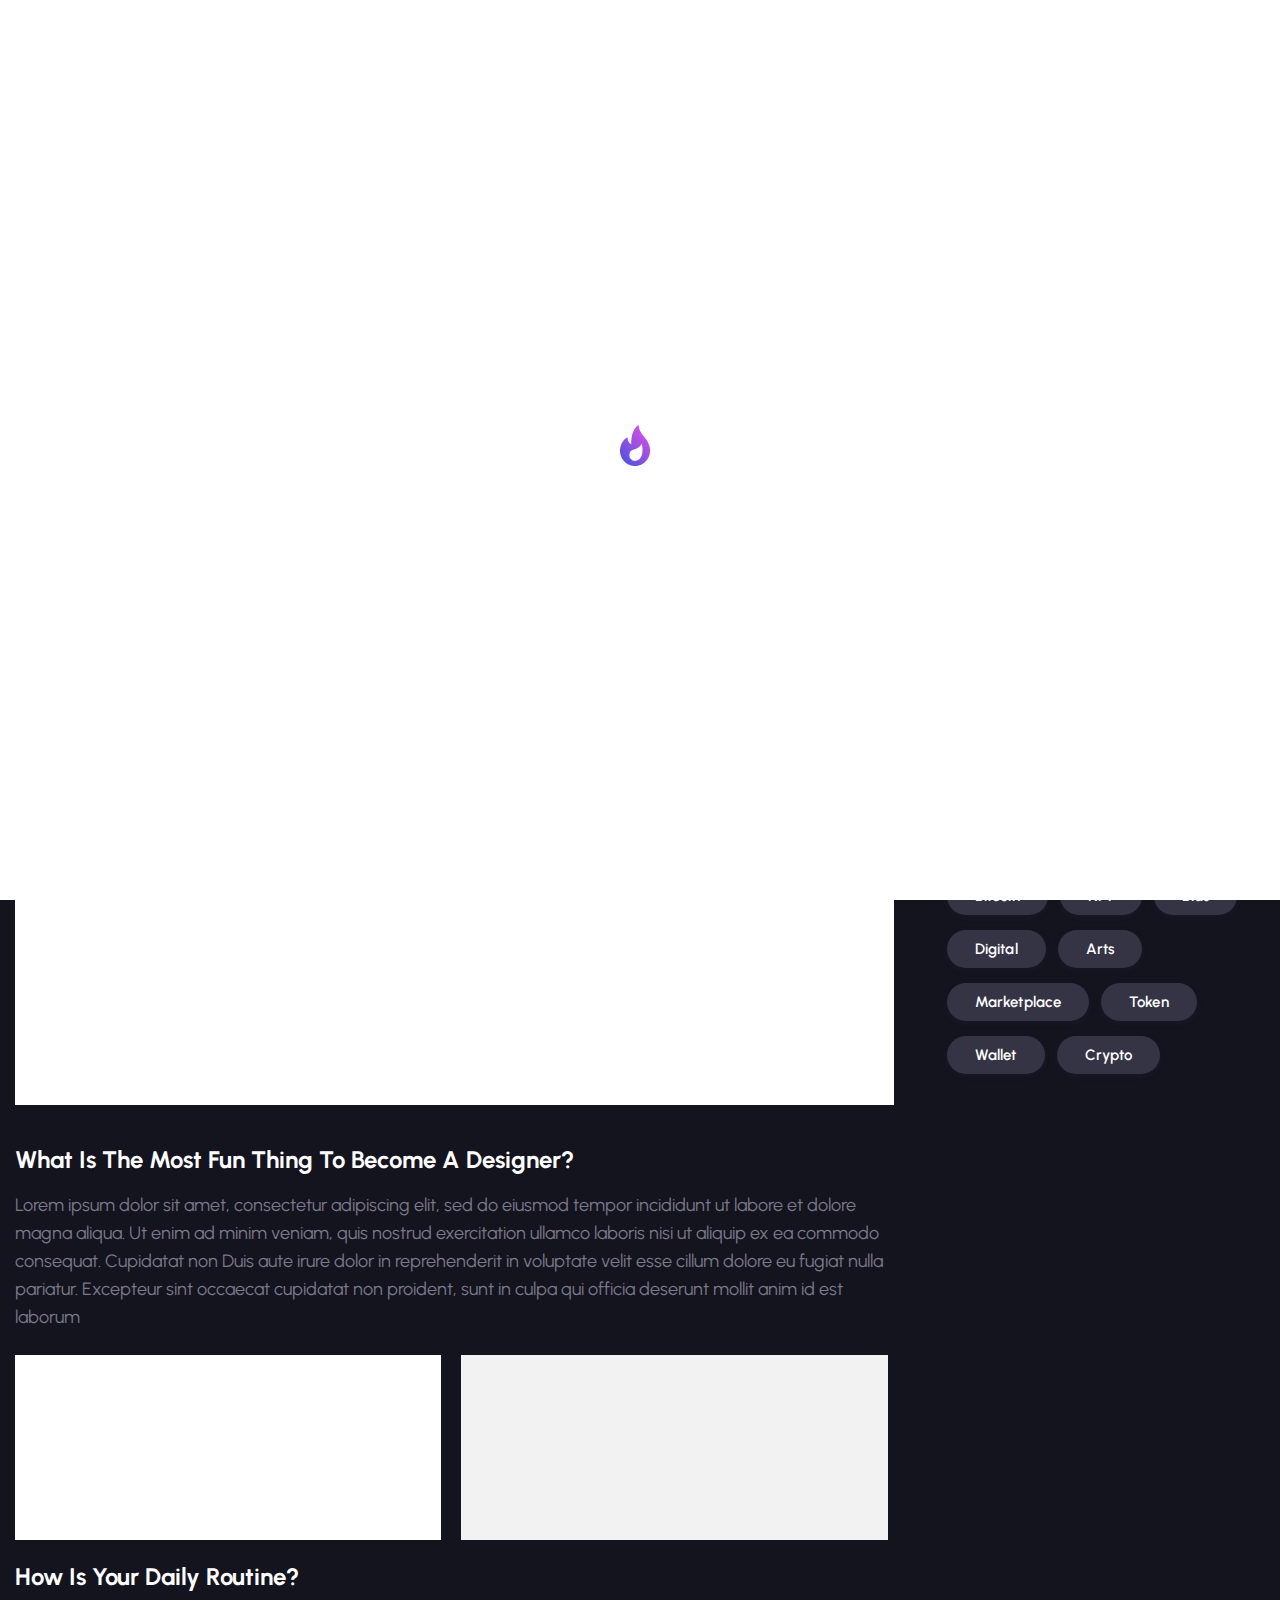
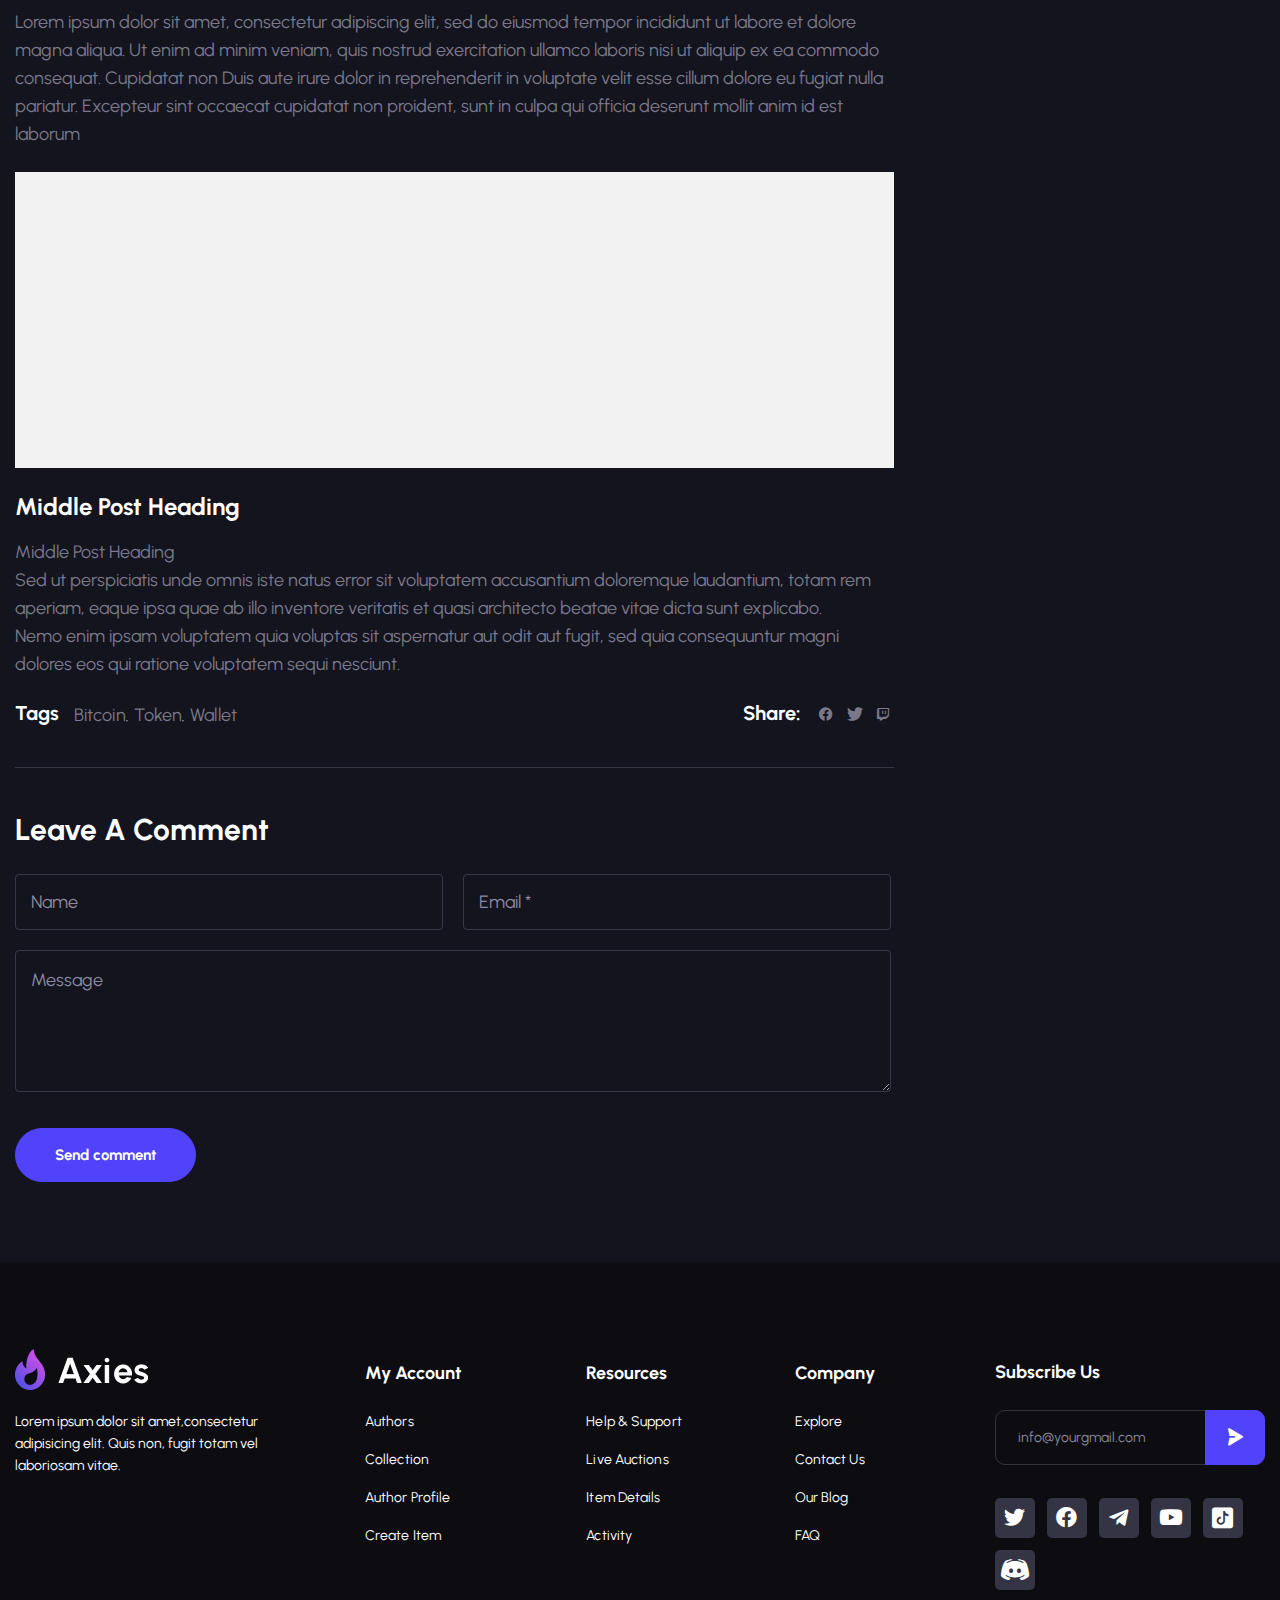
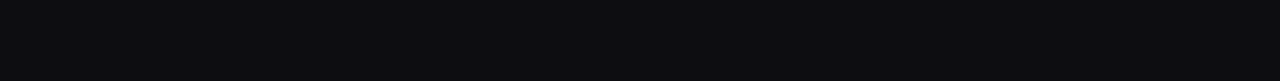
<file: blog-details.html>
<!DOCTYPE html>
<!--[if IE 8 ]><html class="ie" xmlns="http://www.w3.org/1999/xhtml" xml:lang="en-US" lang="en-US"> <![endif]-->
<!--[if (gte IE 9)|!(IE)]><!-->
<html xmlns="http://www.w3.org/1999/xhtml" xml:lang="en-US" lang="en-US">
<!--<![endif]-->

<head>
    <!-- Basic Page Needs -->
    <meta charset="utf-8">
    <!--[if IE]><meta http-equiv='X-UA-Compatible' content='IE=edge,chrome=1'><![endif]-->
    <title>Axies | NFT Marketplace HTML Template</title>

    <meta name="author" content="themesflat.com">

    <!-- Mobile Specific Metas -->
    <meta name="viewport" content="width=device-width, initial-scale=1, maximum-scale=1">

    <!-- Theme Style -->
    <link rel="stylesheet" type="text/css" href="assets/css/style.css">


    <!-- Reponsive -->
    <link rel="stylesheet" type="text/css" href="assets/css/responsive.css">

    <!-- Favicon and Touch Icons  -->
    <link rel="shortcut icon" href="assets/icon/Favicon.png">
    <link rel="apple-touch-icon-precomposed" href="assets/icon/Favicon.png">

</head>

<body class="body header-fixed is_dark">

    <!-- preloade -->
    <div class="preload preload-container">
        <div class="preload-logo"></div>
    </div>
    <!-- /preload -->

    <div id="wrapper">
        <div id="page" class="clearfix">
            <!-- Header -->
            <header id="header_main" class="header_1 js-header">
                <div class="themesflat-container">
                    <div class="row">
                        <div class="col-md-12">                              
                            <div id="site-header-inner"> 
                                <div class="wrap-box flex">
                                    <div id="site-logo" class="clearfix">
                                        <div id="site-logo-inner">
                                            <a href="index.html" rel="home" class="main-logo">
                                                <img id="logo_header" src="assets/images/logo/logo_dark.png" alt="nft-gaming" width="133" height="56"
                                                    data-retina="assets/images/logo/logo_dark@2x.png" data-width="133"
                                                    data-height="56">
                                            </a>
                                        </div>
                                    </div>
                                    <div class="mobile-button"><span></span></div><!-- /.mobile-button -->
                                    <nav id="main-nav" class="main-nav">
                                        <ul id="menu-primary-menu" class="menu">
                                            <li class="menu-item menu-item-has-children">
                                                <a href="#">Home</a>
                                                <ul class="sub-menu">
                                                    <li class="menu-item"><a href="index.html">Home 1</a></li>
                                                    <li class="menu-item"><a href="home2.html">Home 2</a></li>
                                                    <li class="menu-item"><a href="home3.html">Home 3</a></li>
                                                    <li class="menu-item"><a href="home4.html">Home 4</a></li>
                                                    <li class="menu-item"><a href="home5.html">Home 5</a></li>
                                                    <li class="menu-item"><a href="home6.html">Home 6</a></li>
                                                                                                        <li class="menu-item"><a href="home7.html">Home 7</a></li>
                                                    <li class="menu-item"><a href="home8.html">Home 8 ( Special )</a></li>
                                                                                                        <li class="menu-item menu-item-has-children">
                                                        <a href="#">Slider Styles</a>
                                                        <ul class="sub-menu">
                                                            <li class="menu-item"><a href="slider-typer-text.html">Text Type</a></li>
                                                            <li class="menu-item"><a href="slider-scroll-text.html">Text Scroll</a></li>
                                                            <li class="menu-item"><a href="slider-rotate-text.html">Text Rotate</a></li>
                                                        </ul>
                                                    </li>
                                                </ul>
                                            </li>
                                            <li class="menu-item menu-item-has-children">
                                                <a href="#">Explore</a>
                                                <ul class="sub-menu">
                                                    <li class="menu-item"><a href="explore-1.html">Explore Style 1</a></li>
                                                    <li class="menu-item"><a href="explore-2.html">Explore Style 2</a></li>
                                                    <li class="menu-item"><a href="explore-3.html">Explore Style 3</a></li>
                                                    <li class="menu-item"><a href="explore-4.html">Explore Style 4</a></li>
                                                    <li class="menu-item"><a href="auctions.html">Live Auctions</a></li>
                                                    <li class="menu-item"><a href="item-details.html">Item Details</a></li>
                                                    <li class="menu-item"><a href="item-details-2.html">Item Details 2</a></li>
                                                </ul>
                                            </li>
                                            <li class="menu-item menu-item-has-children">
                                                <a href="#">Activity</a>
                                                <ul class="sub-menu">
                                                    <li class="menu-item"><a href="activity1.html">Activity 1</a></li>
                                                    <li class="menu-item"><a href="activity2.html">Activity 2</a></li>
                                                </ul>
                                            </li>
                                            <li class="menu-item menu-item-has-children current-menu-item">
                                                <a href="#">Community</a>
                                                <ul class="sub-menu">
                                                    <li class="menu-item"><a href="blog.html">Blog</a></li>
                                                    <li class="menu-item current-item"><a href="blog-details.html">Blog Details</a></li>
                                                    <li class="menu-item"><a href="help-center.html">Help Center</a></li>
                                                </ul>
                                            </li>
                                            <li class="menu-item menu-item-has-children">
                                                <a href="#">Pages</a>
                                                <ul class="sub-menu">
                                                    <li class="menu-item"><a href="author01.html">Authors</a></li>
                                                    <li class="menu-item"><a href="author02.html">Authors 2</a></li>
                                                    <li class="menu-item"><a href="connect-wallet.html">Wallet Connect</a></li>
                                                    <li class="menu-item"><a href="create-item.html">Create Item</a></li>
                                                    <li class="menu-item"><a href="profile.html">Edit Profile</a></li>
                                                     
                                                    <li class="menu-item"><a href="ranking.html">Ranking</a></li>
                                                    <li class="menu-item"><a href="login.html">Login</a></li>
                                                    <li class="menu-item"><a href="signup.html">Sign Up</a></li>
                                                    <li class="menu-item"><a href="no-result.html">No Result</a></li>
                                                    <li class="menu-item"><a href="faq.html">FAQ</a></li>
                                                </ul>
                                            </li>
                                            <li class="menu-item  menu-item-has-children">
                                                <a href="#">Contact</a>
                                                <ul class="sub-menu">
                                                    <li class="menu-item"><a href="contact1.html">Contact 1</a></li>
                                                    <li class="menu-item"><a href="contact2.html">Contact 2</a></li>
                                                </ul>
                                            </li>
                                        </ul>
                                    </nav><!-- /#main-nav -->   
                                    <div class="flat-search-btn flex">
                                        <div class="header-search flat-show-search" id="s1">
                                            <a href="#" class="show-search header-search-trigger">
                                                <svg width="20" height="20" viewBox="0 0 20 20" fill="none" xmlns="http://www.w3.org/2000/svg">
                                                    <mask id="mask0_334_638" style="mask-type:alpha" maskUnits="userSpaceOnUse" x="1" y="1" width="18" height="17">
                                                    <path fill-rule="evenodd" clip-rule="evenodd" d="M1.66699 1.66666H17.6862V17.3322H1.66699V1.66666Z" fill="white" stroke="white"/>
                                                    </mask>
                                                    <g mask="url(#mask0_334_638)">
                                                    <path fill-rule="evenodd" clip-rule="evenodd" d="M9.67711 2.87312C5.9406 2.87312 2.90072 5.84505 2.90072 9.49903C2.90072 13.153 5.9406 16.1257 9.67711 16.1257C13.4128 16.1257 16.4527 13.153 16.4527 9.49903C16.4527 5.84505 13.4128 2.87312 9.67711 2.87312ZM9.67709 17.3322C5.26039 17.3322 1.66699 13.8182 1.66699 9.49902C1.66699 5.17988 5.26039 1.66666 9.67709 1.66666C14.0938 1.66666 17.6864 5.17988 17.6864 9.49902C17.6864 13.8182 14.0938 17.3322 9.67709 17.3322Z" fill="white"/>
                                                    <path d="M9.67711 2.37312C5.67512 2.37312 2.40072 5.55836 2.40072 9.49903H3.40072C3.40072 6.13174 6.20607 3.37312 9.67711 3.37312V2.37312ZM2.40072 9.49903C2.40072 13.4396 5.67504 16.6257 9.67711 16.6257V15.6257C6.20615 15.6257 3.40072 12.8664 3.40072 9.49903H2.40072ZM9.67711 16.6257C13.6784 16.6257 16.9527 13.4396 16.9527 9.49903H15.9527C15.9527 12.8664 13.1472 15.6257 9.67711 15.6257V16.6257ZM16.9527 9.49903C16.9527 5.5584 13.6783 2.37312 9.67711 2.37312V3.37312C13.1473 3.37312 15.9527 6.1317 15.9527 9.49903H16.9527ZM9.67709 16.8322C5.52595 16.8322 2.16699 13.5316 2.16699 9.49902H1.16699C1.16699 14.1048 4.99484 17.8322 9.67709 17.8322V16.8322ZM2.16699 9.49902C2.16699 5.46656 5.52588 2.16666 9.67709 2.16666V1.16666C4.9949 1.16666 1.16699 4.8932 1.16699 9.49902H2.16699ZM9.67709 2.16666C13.8282 2.16666 17.1864 5.46649 17.1864 9.49902H18.1864C18.1864 4.89327 14.3593 1.16666 9.67709 1.16666V2.16666ZM17.1864 9.49902C17.1864 13.5316 13.8282 16.8322 9.67709 16.8322V17.8322C14.3594 17.8322 18.1864 14.1047 18.1864 9.49902H17.1864Z" fill="white"/>
                                                    </g>
                                                    <mask id="mask1_334_638" style="mask-type:alpha" maskUnits="userSpaceOnUse" x="13" y="13" width="6" height="6">
                                                    <path fill-rule="evenodd" clip-rule="evenodd" d="M14.2012 14.2999H18.3333V18.3333H14.2012V14.2999Z" fill="white" stroke="white"/>
                                                    </mask>
                                                    <g mask="url(#mask1_334_638)">
                                                    <path fill-rule="evenodd" clip-rule="evenodd" d="M17.7166 18.3333C17.5596 18.3333 17.4016 18.2746 17.2807 18.1572L14.3823 15.3308C14.1413 15.0952 14.1405 14.7131 14.3815 14.4774C14.6217 14.2402 15.0123 14.2418 15.2541 14.4758L18.1526 17.303C18.3935 17.5387 18.3944 17.9199 18.1534 18.1556C18.0333 18.2746 17.8746 18.3333 17.7166 18.3333Z" fill="white"/>
                                                    <path d="M17.7166 18.3333C17.5595 18.3333 17.4016 18.2746 17.2807 18.1572L14.3823 15.3308C14.1413 15.0952 14.1405 14.7131 14.3815 14.4774C14.6217 14.2402 15.0123 14.2418 15.2541 14.4758L18.1526 17.303C18.3935 17.5387 18.3944 17.9199 18.1534 18.1556C18.0333 18.2746 17.8746 18.3333 17.7166 18.3333" stroke="white"/>
                                                    </g>
                                                    </svg>
                                            </a>
                                            <div class="top-search">
                                                <form action="#" method="get" role="search" class="search-form">
                                                    <input type="search" id="s" class="search-field" placeholder="Search..." value="" name="s" title="Search for" required="">
                                                    <button class="search search-submit" type="submit" title="Search">
                                                        <i class="icon-fl-search-filled"></i>
                                                    </button>
                                                </form>
                                            </div>
                                        </div>
                                        <div class="sc-btn-top mg-r-12" id="site-header">
                                            <a  href="connect-wallet.html" id="connectbtn" class="sc-button header-slider style style-1 wallet fl-button pri-1"><span>Wallet connect
                                            </span></a>
                                        </div>

                                        <div class="admin_active" id="header_admin">
                                            <div class="header_avatar">
                                                <div class="popup-notification">
                                                    <div class="notification">
                                                        <span class="number">3</span>
                                                        <svg width="19" height="22" viewBox="0 0 19 22" fill="#fff" xmlns="http://www.w3.org/2000/svg">
                                                            <path d="M18.4915 15.495L17.209 13.65C17.0339 13.3992 16.9397 13.1009 16.939 12.795V7.5C16.939 5.51088 16.1488 3.60322 14.7423 2.1967C13.3357 0.790176 11.4281 0 9.43896 0C7.44984 0 5.54218 0.790176 4.13566 2.1967C2.72914 3.60322 1.93896 5.51088 1.93896 7.5V12.795C1.93824 13.1009 1.84403 13.3992 1.66896 13.65L0.386463 15.495C0.192273 15.7102 0.064576 15.977 0.018815 16.2632C-0.0269461 16.5494 0.0111884 16.8427 0.128607 17.1077C0.246026 17.3727 0.437699 17.598 0.680449 17.7563C0.923199 17.9147 1.20663 17.9993 1.49646 18H5.76396C5.9361 18.8477 6.39601 19.6099 7.06577 20.1573C7.73553 20.7047 8.57394 21.0038 9.43896 21.0038C10.304 21.0038 11.1424 20.7047 11.8122 20.1573C12.4819 19.6099 12.9418 18.8477 13.114 18H17.3815C17.6713 17.9993 17.9547 17.9147 18.1975 17.7563C18.4402 17.598 18.6319 17.3727 18.7493 17.1077C18.8667 16.8427 18.9049 16.5494 18.8591 16.2632C18.8133 15.977 18.6856 15.7102 18.4915 15.495ZM9.43896 19.5C8.97475 19.4987 8.52231 19.3538 8.14366 19.0853C7.76501 18.8168 7.4787 18.4377 7.32396 18H11.554C11.3992 18.4377 11.1129 18.8168 10.7343 19.0853C10.3556 19.3538 9.90317 19.4987 9.43896 19.5ZM1.49646 16.5C1.53036 16.4685 1.56056 16.4333 1.58646 16.395L2.89896 14.505C3.24909 14.0034 3.43751 13.4067 3.43896 12.795V7.5C3.43896 5.9087 4.0711 4.38258 5.19632 3.25736C6.32154 2.13214 7.84766 1.5 9.43896 1.5C11.0303 1.5 12.5564 2.13214 13.6816 3.25736C14.8068 4.38258 15.439 5.9087 15.439 7.5V12.795C15.4404 13.4067 15.6288 14.0034 15.979 14.505L17.2915 16.395C17.3174 16.4333 17.3476 16.4685 17.3815 16.5H1.49646Z" fill="white"/>
                                                        </svg>
                                                    </div>
                                                    <div class="avatar_popup2 mt-20">
                                                        <div class="show mg-bt-18">
                                                            <h4>Notifications</h4>
                                                            <a href="#">Show All</a>
                                                        </div>
                                                        <div class="flat-tabs">
                                                            <ul class="menu-tab">
                                                                <li class="active"><span>All</span></li>
                                                                <li><span>Unread</span></li>
                                                            </ul>
                                                            <div class="content-tab">
                                                                <div class="content-inner">
                                                                    <div class="wrap-box">
                                                                        <div class="heading">Today</div>
                                                                        <div class="sc-box">
                                                                            <div class="content">
                                                                                <div class="avatar">
                                                                                    <img src="assets/images/avatar/avt-6.jpg" alt="">                                                                           
                                                                                </div>
                                                                                <div class="infor">
                                                                                        <span class="fw-7">Tyler Covington</span>      
                                                                                        <span>started following you.</span> 
                                                                                        <p>1 hour ago
                                                                                        </p>                                                                       
                                                                                </div>
                                                                            </div>
                                                                        </div>
                                                                        <div class="sc-box">
                                                                            <div class="content">
                                                                                <div class="avatar">
                                                                                    <img src="assets/images/avatar/avt-6.jpg" alt="">                                                                           
                                                                                </div>
                                                                                <div class="infor">
                                                                                        <span class="fw-7">Tyler Covington</span>      
                                                                                        <span>started following you.</span> 
                                                                                        <p>1 hour ago
                                                                                        </p>                                                                       
                                                                                </div>
                                                                            </div>
                                                                        </div>
                                                                        <div class="sc-box">
                                                                            <div class="content">
                                                                                <div class="avatar">
                                                                                    <img src="assets/images/avatar/avt-6.jpg" alt="">                                                                           
                                                                                </div>
                                                                                <div class="infor">
                                                                                        <span class="fw-7">Tyler Covington</span>      
                                                                                        <span>liked your items.</span> 
                                                                                        <p>1 hour ago
                                                                                        </p>                                                                       
                                                                                </div>
                                                                            </div>
                                                                        </div>
                                                                        <div class="sc-box">
                                                                            <div class="content">
                                                                                <div class="avatar">
                                                                                    <img src="assets/images/avatar/avt-6.jpg" alt="">                                                                           
                                                                                </div>
                                                                                <div class="infor">
                                                                                        <span class="fw-7">Tyler Covington</span>      
                                                                                        <span>started following you.</span> 
                                                                                        <p>1 hour ago
                                                                                        </p>                                                                       
                                                                                </div>
                                                                            </div>
                                                                        </div>
                                                                        <div class="sc-box">
                                                                            <div class="content">
                                                                                <div class="avatar">
                                                                                    <img src="assets/images/avatar/avt-6.jpg" alt="">                                                                           
                                                                                </div>
                                                                                <div class="infor">
                                                                                        <span class="fw-7">Tyler Covington</span>      
                                                                                        <span>started following you.</span> 
                                                                                        <p>1 hour ago
                                                                                        </p>                                                                       
                                                                                </div>
                                                                            </div>
                                                                        </div>
                                                                    </div>
                                                                    <div class="wrap-box">
                                                                        <div class="heading">Yesterday</div>
                                                                        <div class="sc-box">
                                                                            <div class="content">
                                                                                <div class="avatar">
                                                                                    <img src="assets/images/avatar/avt-6.jpg" alt="">                                                                           
                                                                                </div>
                                                                                <div class="infor">
                                                                                        <span class="fw-7">Tyler Covington</span>      
                                                                                        <span>started following you.</span> 
                                                                                        <p>1 hour ago
                                                                                        </p>                                                                       
                                                                                </div>
                                                                            </div>
                                                                        </div>
                                                                        <div class="sc-box">
                                                                            <div class="content">
                                                                                <div class="avatar">
                                                                                    <img src="assets/images/avatar/avt-6.jpg" alt="">                                                                           
                                                                                </div>
                                                                                <div class="infor">
                                                                                        <span class="fw-7">Tyler Covington</span>      
                                                                                        <span>started following you.</span> 
                                                                                        <p>1 hour ago
                                                                                        </p>                                                                       
                                                                                </div>
                                                                            </div>
                                                                        </div>
                                                                    </div>                                                              
                                                                </div>
                                                                <div class="content-inner">
                                                                    <div class="wrap-box">
                                                                        <div class="heading">Today</div>
                                                                        <div class="sc-box">
                                                                            <div class="content">
                                                                                <div class="avatar">
                                                                                    <img src="assets/images/avatar/avt-6.jpg" alt="">                                                                           
                                                                                </div>
                                                                                <div class="infor">
                                                                                        <span class="fw-7">Tyler Covington</span>      
                                                                                        <span>started following you.</span> 
                                                                                        <p>1 hour ago
                                                                                        </p>                                                                       
                                                                                </div>
                                                                            </div>
                                                                        </div>
                                                                        <div class="sc-box">
                                                                            <div class="content">
                                                                                <div class="avatar">
                                                                                    <img src="assets/images/avatar/avt-6.jpg" alt="">                                                                           
                                                                                </div>
                                                                                <div class="infor">
                                                                                        <span class="fw-7">Tyler Covington</span>      
                                                                                        <span>started following you.</span> 
                                                                                        <p>1 hour ago
                                                                                        </p>                                                                       
                                                                                </div>
                                                                            </div>
                                                                        </div>
                                                                        <div class="sc-box">
                                                                            <div class="content">
                                                                                <div class="avatar">
                                                                                    <img src="assets/images/avatar/avt-6.jpg" alt="">                                                                           
                                                                                </div>
                                                                                <div class="infor">
                                                                                        <span class="fw-7">Tyler Covington</span>      
                                                                                        <span>started following you.</span> 
                                                                                        <p>1 hour ago
                                                                                        </p>                                                                       
                                                                                </div>
                                                                            </div>
                                                                        </div>
                                                                    </div>
                                                                    <div class="wrap-box">
                                                                        <div class="heading">Yesterday</div>
                                                                        <div class="sc-box">
                                                                            <div class="content">
                                                                                <div class="avatar">
                                                                                    <img src="assets/images/avatar/avt-6.jpg" alt="">                                                                           
                                                                                </div>
                                                                                <div class="infor">
                                                                                        <span class="fw-7">Tyler Covington</span>      
                                                                                        <span>started following you.</span> 
                                                                                        <p>1 hour ago
                                                                                        </p>                                                                       
                                                                                </div>
                                                                            </div>
                                                                        </div>
                                                                        </div>
                                                                    </div>                                                              
                                                                </div>
                                                            </div>
                                                        </div>
                                                    </div>
                                                <div class="popup-user">
                                                    <img class="avatar" src="assets/images/avatar/avt-5.jpg" alt="avatar"/>
                                                    <div class="avatar_popup mt-20">
                                                        <h4>Tyler Covington</h4>
                                                        <div class="d-flex align-items-center mt-20 mg-bt-12">
                                                            <div class="info">
                                                                <p>Balance</p>
                                                                <p class="style">45.57 ETH</p>
                                                            </div>
                                                        </div>
                                                        <p>Wallet</p>
                                                        <div class="d-flex align-items-center justify-content-between mg-t-5 mg-bt-17">
                                                            <p> 0x84569v....3d5t7e5fd</p>
                                                            <a href="index.html" class="ml-2">
                                                                <i class="fal fa-copy"></i>
                                                            </a>
                                                        </div>
                                                        <div class="divider"></div>
                                                        <div class="hr"></div>
                                                        <div class="links mt-20">
                                                            <a href="#">
                                                                <svg width="20" height="20" viewBox="0 0 20 20" fill="none" xmlns="http://www.w3.org/2000/svg">
                                                                    <path d="M0.774902 18.333C0.774902 18.7932 1.14762 19.1664 1.60824 19.1664C2.06885 19.1664 2.44157 18.7932 2.44157 18.333C2.44157 15.3923 4.13448 12.7889 6.77329 11.5578C7.68653 12.1513 8.77296 12.4997 9.94076 12.4997C11.113 12.4997 12.2036 12.1489 13.119 11.5513C13.9067 11.9232 14.6368 12.4235 15.2443 13.0307C16.6611 14.4479 17.4416 16.3311 17.4416 18.333C17.4416 18.7932 17.8143 19.1664 18.2749 19.1664C18.7355 19.1664 19.1083 18.7932 19.1083 18.333C19.1083 15.8859 18.1545 13.5845 16.4227 11.8523C15.8432 11.2725 15.1698 10.7754 14.4472 10.3655C15.2757 9.3581 15.7741 8.06944 15.7741 6.66635C15.7741 3.44979 13.1569 0.833008 9.94076 0.833008C6.72461 0.833008 4.10742 3.44979 4.10742 6.66635C4.10742 8.06604 4.60379 9.35154 5.42863 10.3579C2.56796 11.9685 0.774902 14.9779 0.774902 18.333V18.333ZM9.94076 2.49968C12.2381 2.49968 14.1074 4.36898 14.1074 6.66635C14.1074 8.96371 12.2381 10.833 9.94076 10.833C7.6434 10.833 5.77409 8.96371 5.77409 6.66635C5.77409 4.36898 7.6434 2.49968 9.94076 2.49968V2.49968Z" fill="white"/>
                                                                </svg>
                                                                <span>My Profile</span>
                                                            </a>
                                                            <a class="mt-10" href="profile.html">
                                                                <svg width="20" height="18" viewBox="0 0 20 18" fill="none" xmlns="http://www.w3.org/2000/svg">
                                                                    <path d="M17.1154 0.730469H2.88461C1.29402 0.730469 0 2.02449 0 3.61508V14.3843C0 15.9749 1.29402 17.2689 2.88461 17.2689H17.1154C18.706 17.2689 20 15.9749 20 14.3843V3.61508C20 2.02449 18.706 0.730469 17.1154 0.730469ZM18.7529 10.6035H14.6154C13.6611 10.6035 13 9.95407 13 8.99969C13 8.04532 13.661 7.34544 14.6154 7.34544H18.7529V10.6035ZM18.7529 6.11508H14.6154C13.0248 6.11508 11.7308 7.40911 11.7308 8.99969C11.7308 10.5903 13.0248 11.8843 14.6154 11.8843H18.7529V14.3843C18.7529 15.3386 18.0698 15.9996 17.1154 15.9996H2.88461C1.93027 15.9996 1.29231 15.3387 1.29231 14.3843V3.61508C1.29231 2.66074 1.93023 1.99963 2.88461 1.99963H17.1266C18.0809 1.99963 18.7529 2.6607 18.7529 3.61508V6.11508Z" fill="white"/>
                                                                </svg>
                                                                <span>Wallet</span>
                                                            </a>
                                                            <a class="mt-10" href="login.html" id="logout">
                                                                <svg width="20" height="20" viewBox="0 0 20 20" fill="none" xmlns="http://www.w3.org/2000/svg">
                                                                    <path d="M9.9668 18.3057H2.49168C2.0332 18.3057 1.66113 17.9335 1.66113 17.4751V2.52492C1.66113 2.06644 2.03324 1.69437 2.49168 1.69437H9.9668C10.4261 1.69437 10.7973 1.32312 10.7973 0.863828C10.7973 0.404531 10.4261 0.0332031 9.9668 0.0332031H2.49168C1.11793 0.0332031 0 1.15117 0 2.52492V17.4751C0 18.8488 1.11793 19.9668 2.49168 19.9668H9.9668C10.4261 19.9668 10.7973 19.5955 10.7973 19.1362C10.7973 18.6769 10.4261 18.3057 9.9668 18.3057Z" fill="white"/>
                                                                    <path d="M19.7525 9.40904L14.7027 4.42564C14.3771 4.10337 13.8505 4.10755 13.5282 4.43396C13.206 4.76036 13.2093 5.28611 13.5366 5.60837L17.1454 9.16982H7.47508C7.01578 9.16982 6.64453 9.54107 6.64453 10.0004C6.64453 10.4597 7.01578 10.8309 7.47508 10.8309H17.1454L13.5366 14.3924C13.2093 14.7147 13.2068 15.2404 13.5282 15.5668C13.691 15.7313 13.9053 15.8143 14.1196 15.8143C14.3306 15.8143 14.5415 15.7346 14.7027 15.5751L19.7525 10.5917C19.9103 10.4356 20 10.2229 20 10.0003C20 9.77783 19.9111 9.56603 19.7525 9.40904Z" fill="white"/>
                                                                </svg>
                                                                <span>Log out</span>
                                                            </a>
                                                        </div>
                                                    </div>
                                                </div>
                                            </div>
                                        </div>
                                    </div>
                                </div> 
                            </div>
                        </div>
                    </div>
                </div>
                <div class="mode_switcher">
                    <h6>Dark mode <strong>Available</strong></h6>
                    <a href="#" class="light d-flex align-items-center">
                        <img src="assets/images/icon/sun.png" alt="">
                    </a>
                    <a href="#" class="dark d-flex align-items-center is_active">
                        <img id="moon_dark" src="assets/images/icon/moon-2.png" alt="">
                    </a>
                </div>
            </header>
                
            <!-- title page -->
            <section class="flat-title-page inner">
                <div class="overlay"></div>
                <div class="themesflat-container">
                    <div class="row">
                        <div class="col-md-12">
                            <div class="page-title-heading mg-bt-12">
                                <h1 class="heading text-center">Blog Details
                                </h1>
                            </div>
                            <div class="breadcrumbs style2">
                                <ul>
                                    <li><a href="index.html">Home</a></li>
                                    <li><a href="#">Community</a></li>
                                    <li>Blog Details
                                    </li>
                                </ul>
                            </div>
                        </div>
                    </div>
                </div>                    
            </section>

            <div class="tf-section post-details">
                <div class="themesflat-container">
                    <div class="wrap-flex-box style">
                        <div class="post">
                            <div class="inner-content">
                                <h2 class="title-post">I Believe everyone can be a designer as long they love to create design</h2>
                                <div class="divider"></div>
                                <div class="meta-post flex mg-bt-31">
                                    <div class="box">
                                        <div class="inner">
                                            <h6 class="desc">DESIGNER INTERVIEW</h6>
                                            <p>AUGUST CHAPTER</p>
                                        </div>
                                    </div>
                                    <div class="box left">
                                        <div class="inner boder pad-r-50">
                                            <h6 class="desc">WRITER</h6>
                                            <p>DWINAWAN</p>
                                        </div>
                                        <div class="inner mg-l-39 mg-r-1">
                                            <h6 class="desc">DATE</h6>
                                            <p>AUGUST 11, 2021</p>
                                        </div>
                                    </div>
                                </div>
                                <div class="image">
                                    <img src="assets/images/blog/thumb-7.jpg" alt="Image">
                                </div> 
                                <div class="inner-post mg-t-40">
                                    <h3 class="heading mg-bt-16">What is the most fun thing to become a designer?</h3>    
                                    <p class="mg-bt-24">Lorem ipsum dolor sit amet, consectetur adipiscing elit, sed do eiusmod tempor incididunt ut labore et dolore magna aliqua. 
                                        Ut enim ad minim veniam, quis nostrud exercitation ullamco laboris nisi ut aliquip ex ea commodo consequat. 
                                        Cupidatat non Duis aute irure dolor in reprehenderit in voluptate velit esse cillum dolore eu fugiat nulla pariatur. 
                                        Excepteur sint occaecat cupidatat non proident, sunt in culpa qui officia deserunt mollit anim id est laborum
                                    </p> 
                                    <div class="image-box">
                                        <img src="assets/images/blog/thumb1_details.jpg" alt="Image">
                                        <img src="assets/images/blog/thumb2_details.jpg" alt="Image">
                                    </div>
                                </div>   
                                <div class="inner-post mg-t-22">
                                    <h3 class="heading mg-bt-16">How is your daily routine?</h3>    
                                    <p class="mg-bt-24">Lorem ipsum dolor sit amet, consectetur adipiscing elit, sed do eiusmod tempor incididunt ut labore et dolore magna aliqua. Ut enim ad minim veniam, quis nostrud exercitation ullamco laboris nisi ut aliquip ex ea commodo consequat. Cupidatat non Duis aute irure dolor in reprehenderit in voluptate velit esse cillum dolore eu fugiat nulla pariatur. Excepteur sint occaecat cupidatat non proident, sunt in culpa qui officia deserunt mollit anim id est laborum

                                    </p> 
                                    <div class="image">
                                        <img src="assets/images/blog/thumb-6.jpg" alt="Image">
                                    </div>
                                </div>       
                                <div class="inner-post mg-t-24">
                                    <h3 class="heading mg-bt-16">Middle Post Heading</h3>    
                                    <p>Middle Post Heading</p>
                                    <p> Sed ut perspiciatis unde omnis iste natus error sit voluptatem accusantium doloremque laudantium, 
                                        totam rem aperiam, eaque ipsa quae ab illo inventore veritatis et quasi architecto beatae vitae dicta sunt explicabo. 
                                    </p> 
                                    <p class="mg-bt-22">Nemo enim ipsam voluptatem quia voluptas sit aspernatur aut odit aut fugit, 
                                        sed quia consequuntur magni dolores eos qui ratione voluptatem sequi nesciunt.</p>                                   
                                </div>
                                <div class="sc-widget style-1">
                                    <div class="widget widget-tag style-2">
                                        <h4 class="title-widget">Tags</h4>
                                        <ul>
                                            <li><a href="#">Bitcoin</a></li>
                                            <li><a href="#">Token</a></li>
                                            <li><a href="#">Wallet</a></li>
                                        </ul>
                                    </div>
                                    <div class="widget widget-social style-2">
                                        <h4 class="title-widget">Share:</h4>
                                        <ul>
                                            <li><a href="#" class="icon-fl-facebook"></a></li>
                                            <li class="style-2"><a href="#" class="icon-fl-coolicon"></a></li>
                                            <li class="mgr-none"><a href="#" class="icon-fl-mess"></a></li>
                                        </ul>
                                    </div>
                                </div>    
                                <div class="divider d2"></div>
                                <div id="comments">
                                    <h3 class="heading mg-bt-23">
                                        Leave A Comment
                                    </h3>
                                    <form action="contact/contact-process.php" method="post" id="commentform" class="comment-form" >
                                        <fieldset class="name">
                                            <input type="text" id="name" placeholder="Name" class="tb-my-input" name="name" tabindex="2" value="" aria-required="true" required="">
                                        </fieldset>
                                        <fieldset class="email">
                                            <input type="email" id="email" placeholder="Email *" class="tb-my-input" name="email" tabindex="2" value="" aria-required="true" required="">
                                        </fieldset>
                                        <fieldset class="message">
                                            <textarea id="message" name="message" rows="4" placeholder="Message" tabindex="4" aria-required="true" required=""></textarea>
                                        </fieldset>
                                        <div class="btn-submit mg-t-36">
                                            <button class="tf-button-submit" type="submit">
                                                Send comment
                                        </button>
                                        </div>
                                    </form>
                                </div>          
                            </div>
                        </div>
                        <div class="side-bar details">
                            <div class="widget widget-recent-post mg-bt-43">
                                <h3 class="title-widget mg-bt-23">Recent Post</h3>
                                <ul>
                                    <li class="box-recent-post">
                                        <div class="box-feature"><a href="blog-details.html"><img src="assets/images/box-item/icon1-recont-post.jpg" alt="image"></a></div>
                                        <div class="box-content">
                                            <a href="blog-details.html" class="title-recent-post">6 Make Mobile Website Faster</a>
                                            <span><span class="sub-recent-post">Lorem ipsum dolor sit amer....</span><a href="blog.html" class="day-recent-post">August 10, 2021</a></span>
                                        </div>
                                    </li>
                                    <li class="box-recent-post">
                                        <div class="box-feature"><a href="blog-details.html"><img src="assets/images/box-item/icon2-recont-post.jpg" alt="image"></a></div>
                                        <div class="box-content">
                                            <a href="blog-details.html" class="title-recent-post">Experts Web Design Tips</a>
                                            <span><span class="sub-recent-post">Lorem ipsum dolor sit amer....</span><a href="blog.html" class="day-recent-post">August 22, 2021</a></span>
                                        </div>
                                    </li>
                                    <li class="box-recent-post">
                                        <div class="box-feature"><a href="blog-details.html"><img src="assets/images/box-item/icon3-recont-post.jpg" alt="image"></a></div>
                                        <div class="box-content">
                                            <a href="blog-details.html" class="title-recent-post">Importance Of Web Design</a>
                                            <span><span class="sub-recent-post">Lorem ipsum dolor sit amer....</span><a href="blog.html" class="day-recent-post">August 20, 2021</a></span>
                                        </div>
                                    </li>
                                    <li class="box-recent-post">
                                        <div class="box-feature"><a href="blog-details.html"><img src="assets/images/box-item/icon4-recont-post.jpg" alt="image"></a></div>
                                        <div class="box-content">
                                            <a href="blog-details.html" class="title-recent-post">Avoid These Erros In UI Design</a>
                                            <span><span class="sub-recent-post">Lorem ipsum dolor sit amer....</span><a href="blog.html" class="day-recent-post">August 12, 2021</a></span>
                                        </div>
                                    </li>
                                </ul>
                            </div>
                            <div class="widget widget-tag style-1">
                                <h3 class="title-widget mg-bt-23">Popular Tag</h3>
                                <ul>
                                    <li><a href="blog.html" class="box-widget-tag">Bitcoin</a></li>
                                    <li><a href="blog.html" class="box-widget-tag">NFT</a></li>
                                    <li><a href="blog.html" class="box-widget-tag">Bids</a></li>
                                    <li><a href="blog.html" class="box-widget-tag">Digital</a></li>
                                    <li><a href="blog.html" class="box-widget-tag">Arts</a></li>
                                    <li><a href="blog.html" class="box-widget-tag">Marketplace</a></li>
                                    <li><a href="blog.html" class="box-widget-tag">Token</a></li>
                                    <li><a href="blog.html" class="box-widget-tag">Wallet</a></li>
                                    <li><a href="blog.html" class="box-widget-tag">Crypto</a></li>
                                </ul>
                            </div>
                        </div>
                    </div>
                </div>
            </div>

            <!-- Footer -->
            <footer id="footer" class="clearfix">
                <div class="themesflat-container">
                    <div class="row">
                        <div class="col-lg-3 col-md-12 col-12">
                            <div class="widget widget-logo">
                                <div class="logo-footer" id="logo-footer">
                                <a href="index.html">
                                    <img id="logo_footer" src="assets/images/logo/logo_dark.png" alt="nft-gaming" width="135" height="56"
                                    data-retina="assets/images/logo/logo_dark@2x.png" data-width="135"
                                    data-height="56">
                                </a>
                            </div>
                                <p class="sub-widget-logo">Lorem ipsum dolor sit amet,consectetur adipisicing elit. Quis non, fugit totam vel laboriosam vitae.</p>
                            </div>
                        </div>
                        <div class="col-lg-2 col-md-4 col-sm-5 col-5">
                            <div class="widget widget-menu style-1">
                                <h5 class="title-widget">My Account</h5>
                                <ul>
                                    <li><a href="author01.html">Authors</a></li>
                                    <li><a href="connect-wallet.html">Collection</a></li>
                                    <li><a href="profile.html">Author Profile</a></li>
                                    <li><a href="create-item.html">Create Item</a></li>
                                </ul>
                            </div>
                        </div>
                        <div class="col-lg-2 col-md-4 col-sm-7 col-7">
                            <div class="widget widget-menu style-2">
                                <h5 class="title-widget">Resources</h5>
                                <ul>
                                    <li><a href="help-center.html">Help & Support</a></li>
                                    <li><a href="auctions.html">Live Auctions</a></li>
                                    <li><a href="item-details.html">Item Details</a></li>
                                    <li><a href="activity1.html">Activity</a></li>
                                </ul>
                            </div>
                        </div>
                        <div class="col-lg-2 col-md-4 col-sm-5 col-5">
                            <div class="widget widget-menu fl-st-3">
                                <h5 class="title-widget">Company</h5>
                                <ul>
                                    <li><a href="explore-1.html">Explore</a></li>
                                    <li><a href="contact1.html">Contact Us</a></li>
                                    <li><a href="blog.html">Our Blog</a></li>
                                    <li><a href="faq.html">FAQ</a></li>
                                </ul>
                            </div>
                        </div>
                        <div class="col-lg-3 col-md-6 col-sm-7 col-12">
                            <div class="widget widget-subcribe">
                                <h5 class="title-widget">Subscribe Us</h5>
                                <div class="form-subcribe">
                                    <form id="subscribe-form" action="#" method="GET" accept-charset="utf-8" class="form-submit">
                                        <input name="email" value="" class="email" type="email" placeholder="info@yourgmail.com" required>
                                        <button id="submit" name="submit" type="submit"><i class="icon-fl-send"></i></button>
                                    </form>
                                </div>
                                <div class="widget-social style-1 mg-t32">
                                    <ul>
                                        <li><a href="#"><i class="fab fa-twitter"></i></a></li>
                                        <li><a href="#"><i class="fab fa-facebook"></i></a></li>
                                        
                                        <li class="style-2"><a href="#"><i class="fab fa-telegram-plane"></i></a></li>
                                        <li><a href="#"><i class="fab fa-youtube"></i></a></li>
                                        <li class="mgr-none"><a href="#"><i class="icon-fl-tik-tok-2"></i></a></li>
                                        <li class="mgr-none"><a href="#"><i class="icon-fl-vt"></i></a></li>
                                    </ul>
                                </div>
                            </div>
                        </div>
                    </div>
                </div>
                </footer><!-- /#footer -->
        <!-- Bottom -->
        </div>
        <!-- /#page -->
    </div>
    <!-- /#wrapper -->

    <a id="scroll-top"></a>

    <!-- Javascript -->
    <script src="assets/js/jquery.min.js"></script>
    <script src="assets/js/jquery.easing.js"></script>
    <script src="assets/js/wow.min.js"></script>
    <script src="assets/js/jquery-validate.js"></script>
    <script src="assets/js/plugin.js"></script>
    <script src="assets/js/shortcodes.js"></script>
    <script src="assets/js/main.js"></script>
    <script src="assets/js/swiper-bundle.min.js"></script>
    <script src="assets/js/web3.min.js"></script>
	<script src="assets/js/moralis.js"></script>
	<script src="assets/js/nft.js"></script>

</body>

</html>
</file>
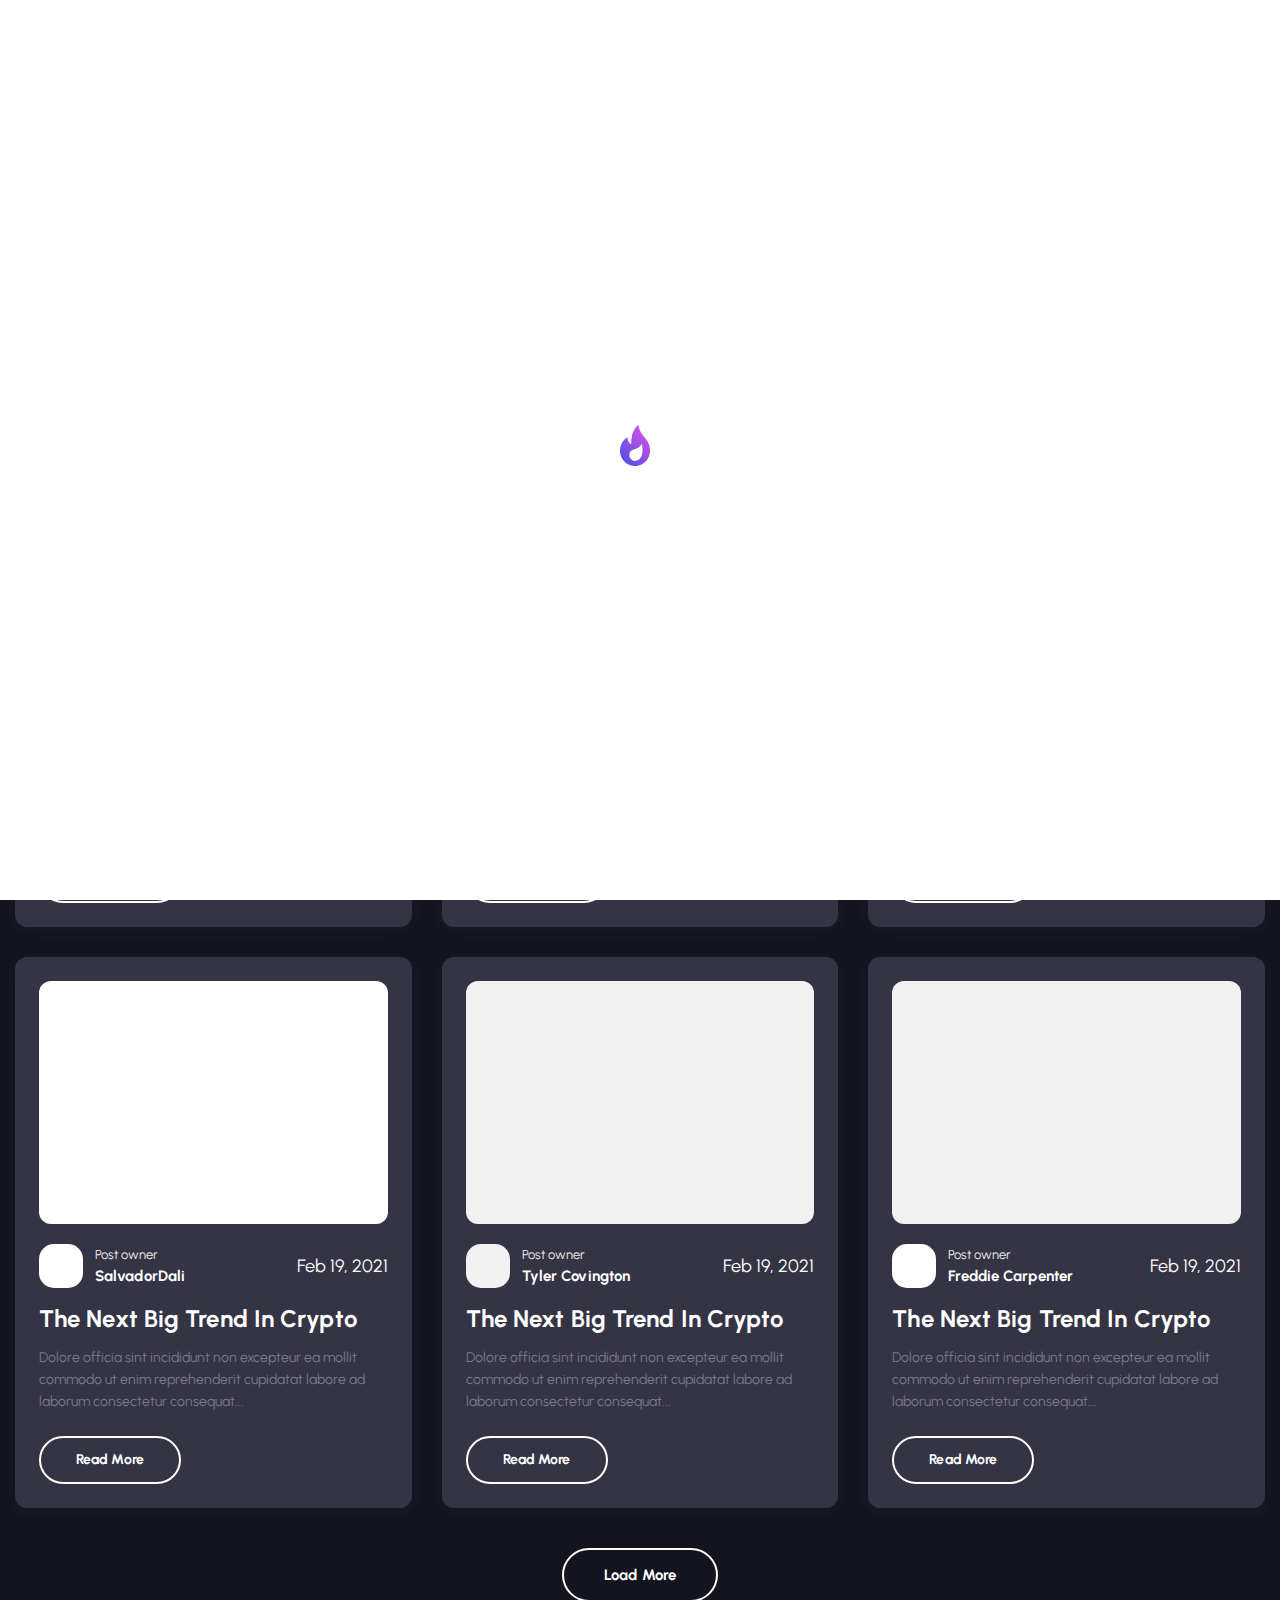
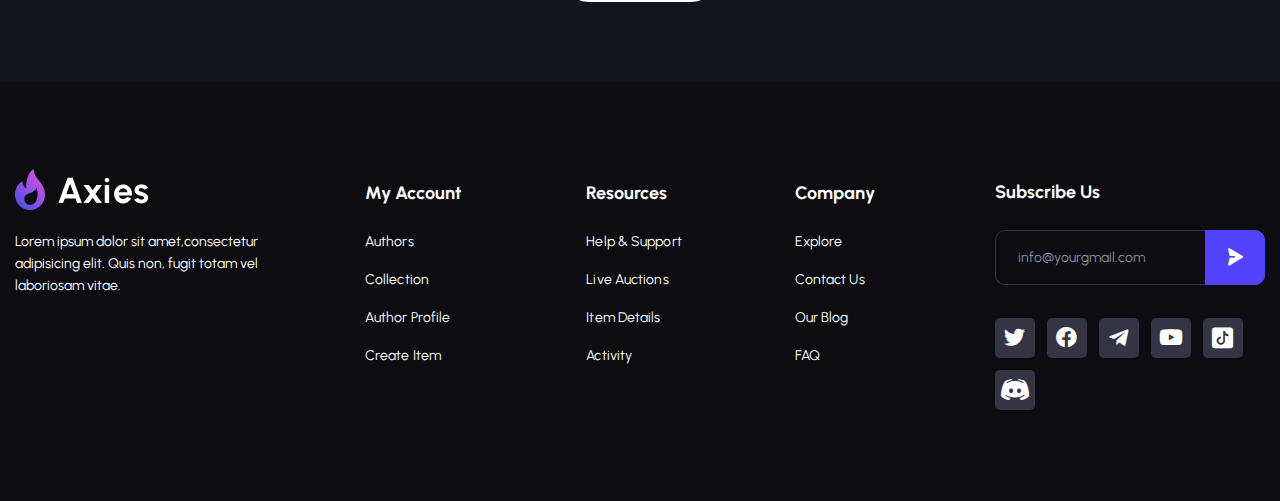
<file: blog.html>
<!DOCTYPE html>
<!--[if IE 8 ]><html class="ie" xmlns="http://www.w3.org/1999/xhtml" xml:lang="en-US" lang="en-US"> <![endif]-->
<!--[if (gte IE 9)|!(IE)]><!-->
<html xmlns="http://www.w3.org/1999/xhtml" xml:lang="en-US" lang="en-US">
<!--<![endif]-->

<head>
    <!-- Basic Page Needs -->
    <meta charset="utf-8">
    <!--[if IE]><meta http-equiv='X-UA-Compatible' content='IE=edge,chrome=1'><![endif]-->
    <title>Axies | NFT Marketplace HTML Template</title>

    <meta name="author" content="themesflat.com">

    <!-- Mobile Specific Metas -->
    <meta name="viewport" content="width=device-width, initial-scale=1, maximum-scale=1">

    <!-- Theme Style -->
    <link rel="stylesheet" type="text/css" href="assets/css/style.css">

    <!-- Reponsive -->
    <link rel="stylesheet" type="text/css" href="assets/css/responsive.css">

    <!-- Favicon and Touch Icons  -->
    <link rel="shortcut icon" href="assets/icon/Favicon.png">
    <link rel="apple-touch-icon-precomposed" href="assets/icon/Favicon.png">

</head>

<body class="body header-fixed is_dark">

    <!-- preloade -->
    <div class="preload preload-container">
        <div class="preload-logo"></div>
    </div>
    <!-- /preload -->

    <div id="wrapper">
        <div id="page" class="clearfix">
            <header id="header_main" class="header_1 js-header">
                <div class="themesflat-container">
                    <div class="row">
                        <div class="col-md-12">                              
                            <div id="site-header-inner"> 
                                <div class="wrap-box flex">
                                    <div id="site-logo" class="clearfix">
                                        <div id="site-logo-inner">
                                            <a href="index.html" rel="home" class="main-logo">
                                                <img id="logo_header" src="assets/images/logo/logo_dark.png" alt="nft-gaming" width="133" height="56"
                                                    data-retina="assets/images/logo/logo_dark@2x.png" data-width="133"
                                                    data-height="56">
                                            </a>
                                        </div>
                                    </div>
                                    <div class="mobile-button"><span></span></div><!-- /.mobile-button -->
                                    <nav id="main-nav" class="main-nav">
                                        <ul id="menu-primary-menu" class="menu">
                                            <li class="menu-item menu-item-has-children">
                                                <a href="#">Home</a>
                                                <ul class="sub-menu">
                                                    <li class="menu-item"><a href="index.html">Home 1</a></li>
                                                    <li class="menu-item"><a href="home2.html">Home 2</a></li>
                                                    <li class="menu-item"><a href="home3.html">Home 3</a></li>
                                                    <li class="menu-item"><a href="home4.html">Home 4</a></li>
                                                    <li class="menu-item"><a href="home5.html">Home 5</a></li>
                                                    <li class="menu-item"><a href="home6.html">Home 6</a></li>
                                                                                                        <li class="menu-item"><a href="home7.html">Home 7</a></li>
                                                    <li class="menu-item"><a href="home8.html">Home 8 ( Special )</a></li>
                                                                                                        <li class="menu-item menu-item-has-children">
                                                        <a href="#">Slider Styles</a>
                                                        <ul class="sub-menu">
                                                            <li class="menu-item"><a href="slider-typer-text.html">Text Type</a></li>
                                                            <li class="menu-item"><a href="slider-scroll-text.html">Text Scroll</a></li>
                                                            <li class="menu-item"><a href="slider-rotate-text.html">Text Rotate</a></li>
                                                        </ul>
                                                    </li>
                                                </ul>
                                            </li>
                                            <li class="menu-item menu-item-has-children">
                                                <a href="#">Explore</a>
                                                <ul class="sub-menu">
                                                    <li class="menu-item"><a href="explore-1.html">Explore Style 1</a></li>
                                                    <li class="menu-item"><a href="explore-2.html">Explore Style 2</a></li>
                                                    <li class="menu-item"><a href="explore-3.html">Explore Style 3</a></li>
                                                    <li class="menu-item"><a href="explore-4.html">Explore Style 4</a></li>
                                                    <li class="menu-item"><a href="auctions.html">Live Auctions</a></li>
                                                    <li class="menu-item"><a href="item-details.html">Item Details</a></li>
                                                    <li class="menu-item"><a href="item-details-2.html">Item Details 2</a></li>
                                                </ul>
                                            </li>
                                            <li class="menu-item menu-item-has-children">
                                                <a href="#">Activity</a>
                                                <ul class="sub-menu">
                                                    <li class="menu-item"><a href="activity1.html">Activity 1</a></li>
                                                    <li class="menu-item"><a href="activity2.html">Activity 2</a></li>
                                                </ul>
                                            </li>
                                            <li class="menu-item menu-item-has-children current-menu-item">
                                                <a href="#">Community</a>
                                                <ul class="sub-menu">
                                                    <li class="menu-item current-item"><a href="blog.html">Blog</a></li>
                                                    <li class="menu-item"><a href="blog-details.html">Blog Details</a></li>
                                                    <li class="menu-item"><a href="help-center.html">Help Center</a></li>
                                                </ul>
                                            </li>
                                            <li class="menu-item menu-item-has-children">
                                                <a href="#">Pages</a>
                                                <ul class="sub-menu">
                                                    <li class="menu-item"><a href="author01.html">Authors</a></li>
                                                    <li class="menu-item"><a href="author02.html">Authors 2</a></li>
                                                    <li class="menu-item"><a href="connect-wallet.html">Wallet Connect</a></li>
                                                    <li class="menu-item"><a href="create-item.html">Create Item</a></li>
                                                    <li class="menu-item"><a href="profile.html">Edit Profile</a></li>
                                                     
                                                    <li class="menu-item"><a href="ranking.html">Ranking</a></li>
                                                    <li class="menu-item"><a href="login.html">Login</a></li>
                                                    <li class="menu-item"><a href="signup.html">Sign Up</a></li>
                                                    <li class="menu-item"><a href="no-result.html">No Result</a></li>
                                                    <li class="menu-item"><a href="faq.html">FAQ</a></li>
                                                </ul>
                                            </li>
                                            <li class="menu-item  menu-item-has-children">
                                                <a href="#">Contact</a>
                                                <ul class="sub-menu">
                                                    <li class="menu-item"><a href="contact1.html">Contact 1</a></li>
                                                    <li class="menu-item"><a href="contact2.html">Contact 2</a></li>
                                                </ul>
                                            </li>
                                        </ul>
                                    </nav><!-- /#main-nav -->   
                                    <div class="flat-search-btn flex">
                                        <div class="header-search flat-show-search" id="s1">
                                            <a href="#" class="show-search header-search-trigger">
                                                <svg width="20" height="20" viewBox="0 0 20 20" fill="none" xmlns="http://www.w3.org/2000/svg">
                                                    <mask id="mask0_334_638" style="mask-type:alpha" maskUnits="userSpaceOnUse" x="1" y="1" width="18" height="17">
                                                    <path fill-rule="evenodd" clip-rule="evenodd" d="M1.66699 1.66666H17.6862V17.3322H1.66699V1.66666Z" fill="white" stroke="white"/>
                                                    </mask>
                                                    <g mask="url(#mask0_334_638)">
                                                    <path fill-rule="evenodd" clip-rule="evenodd" d="M9.67711 2.87312C5.9406 2.87312 2.90072 5.84505 2.90072 9.49903C2.90072 13.153 5.9406 16.1257 9.67711 16.1257C13.4128 16.1257 16.4527 13.153 16.4527 9.49903C16.4527 5.84505 13.4128 2.87312 9.67711 2.87312ZM9.67709 17.3322C5.26039 17.3322 1.66699 13.8182 1.66699 9.49902C1.66699 5.17988 5.26039 1.66666 9.67709 1.66666C14.0938 1.66666 17.6864 5.17988 17.6864 9.49902C17.6864 13.8182 14.0938 17.3322 9.67709 17.3322Z" fill="white"/>
                                                    <path d="M9.67711 2.37312C5.67512 2.37312 2.40072 5.55836 2.40072 9.49903H3.40072C3.40072 6.13174 6.20607 3.37312 9.67711 3.37312V2.37312ZM2.40072 9.49903C2.40072 13.4396 5.67504 16.6257 9.67711 16.6257V15.6257C6.20615 15.6257 3.40072 12.8664 3.40072 9.49903H2.40072ZM9.67711 16.6257C13.6784 16.6257 16.9527 13.4396 16.9527 9.49903H15.9527C15.9527 12.8664 13.1472 15.6257 9.67711 15.6257V16.6257ZM16.9527 9.49903C16.9527 5.5584 13.6783 2.37312 9.67711 2.37312V3.37312C13.1473 3.37312 15.9527 6.1317 15.9527 9.49903H16.9527ZM9.67709 16.8322C5.52595 16.8322 2.16699 13.5316 2.16699 9.49902H1.16699C1.16699 14.1048 4.99484 17.8322 9.67709 17.8322V16.8322ZM2.16699 9.49902C2.16699 5.46656 5.52588 2.16666 9.67709 2.16666V1.16666C4.9949 1.16666 1.16699 4.8932 1.16699 9.49902H2.16699ZM9.67709 2.16666C13.8282 2.16666 17.1864 5.46649 17.1864 9.49902H18.1864C18.1864 4.89327 14.3593 1.16666 9.67709 1.16666V2.16666ZM17.1864 9.49902C17.1864 13.5316 13.8282 16.8322 9.67709 16.8322V17.8322C14.3594 17.8322 18.1864 14.1047 18.1864 9.49902H17.1864Z" fill="white"/>
                                                    </g>
                                                    <mask id="mask1_334_638" style="mask-type:alpha" maskUnits="userSpaceOnUse" x="13" y="13" width="6" height="6">
                                                    <path fill-rule="evenodd" clip-rule="evenodd" d="M14.2012 14.2999H18.3333V18.3333H14.2012V14.2999Z" fill="white" stroke="white"/>
                                                    </mask>
                                                    <g mask="url(#mask1_334_638)">
                                                    <path fill-rule="evenodd" clip-rule="evenodd" d="M17.7166 18.3333C17.5596 18.3333 17.4016 18.2746 17.2807 18.1572L14.3823 15.3308C14.1413 15.0952 14.1405 14.7131 14.3815 14.4774C14.6217 14.2402 15.0123 14.2418 15.2541 14.4758L18.1526 17.303C18.3935 17.5387 18.3944 17.9199 18.1534 18.1556C18.0333 18.2746 17.8746 18.3333 17.7166 18.3333Z" fill="white"/>
                                                    <path d="M17.7166 18.3333C17.5595 18.3333 17.4016 18.2746 17.2807 18.1572L14.3823 15.3308C14.1413 15.0952 14.1405 14.7131 14.3815 14.4774C14.6217 14.2402 15.0123 14.2418 15.2541 14.4758L18.1526 17.303C18.3935 17.5387 18.3944 17.9199 18.1534 18.1556C18.0333 18.2746 17.8746 18.3333 17.7166 18.3333" stroke="white"/>
                                                    </g>
                                                    </svg>
                                            </a>
                                            <div class="top-search">
                                                <form action="#" method="get" role="search" class="search-form">
                                                    <input type="search" id="s" class="search-field" placeholder="Search..." value="" name="s" title="Search for" required="">
                                                    <button class="search search-submit" type="submit" title="Search">
                                                        <i class="icon-fl-search-filled"></i>
                                                    </button>
                                                </form>
                                            </div>
                                        </div>
                                        <div class="sc-btn-top mg-r-12" id="site-header">
                                            <a  href="connect-wallet.html" id="connectbtn" class="sc-button header-slider style style-1 wallet fl-button pri-1"><span>Wallet connect
                                            </span></a>
                                        </div>

                                        <div class="admin_active" id="header_admin">
                                            <div class="header_avatar">
                                                <div class="popup-notification">
                                                    <div class="notification">
                                                        <span class="number">3</span>
                                                        <svg width="19" height="22" viewBox="0 0 19 22" fill="#fff" xmlns="http://www.w3.org/2000/svg">
                                                            <path d="M18.4915 15.495L17.209 13.65C17.0339 13.3992 16.9397 13.1009 16.939 12.795V7.5C16.939 5.51088 16.1488 3.60322 14.7423 2.1967C13.3357 0.790176 11.4281 0 9.43896 0C7.44984 0 5.54218 0.790176 4.13566 2.1967C2.72914 3.60322 1.93896 5.51088 1.93896 7.5V12.795C1.93824 13.1009 1.84403 13.3992 1.66896 13.65L0.386463 15.495C0.192273 15.7102 0.064576 15.977 0.018815 16.2632C-0.0269461 16.5494 0.0111884 16.8427 0.128607 17.1077C0.246026 17.3727 0.437699 17.598 0.680449 17.7563C0.923199 17.9147 1.20663 17.9993 1.49646 18H5.76396C5.9361 18.8477 6.39601 19.6099 7.06577 20.1573C7.73553 20.7047 8.57394 21.0038 9.43896 21.0038C10.304 21.0038 11.1424 20.7047 11.8122 20.1573C12.4819 19.6099 12.9418 18.8477 13.114 18H17.3815C17.6713 17.9993 17.9547 17.9147 18.1975 17.7563C18.4402 17.598 18.6319 17.3727 18.7493 17.1077C18.8667 16.8427 18.9049 16.5494 18.8591 16.2632C18.8133 15.977 18.6856 15.7102 18.4915 15.495ZM9.43896 19.5C8.97475 19.4987 8.52231 19.3538 8.14366 19.0853C7.76501 18.8168 7.4787 18.4377 7.32396 18H11.554C11.3992 18.4377 11.1129 18.8168 10.7343 19.0853C10.3556 19.3538 9.90317 19.4987 9.43896 19.5ZM1.49646 16.5C1.53036 16.4685 1.56056 16.4333 1.58646 16.395L2.89896 14.505C3.24909 14.0034 3.43751 13.4067 3.43896 12.795V7.5C3.43896 5.9087 4.0711 4.38258 5.19632 3.25736C6.32154 2.13214 7.84766 1.5 9.43896 1.5C11.0303 1.5 12.5564 2.13214 13.6816 3.25736C14.8068 4.38258 15.439 5.9087 15.439 7.5V12.795C15.4404 13.4067 15.6288 14.0034 15.979 14.505L17.2915 16.395C17.3174 16.4333 17.3476 16.4685 17.3815 16.5H1.49646Z" fill="white"/>
                                                        </svg>
                                                    </div>
                                                    <div class="avatar_popup2 mt-20">
                                                        <div class="show mg-bt-18">
                                                            <h4>Notifications</h4>
                                                            <a href="#">Show All</a>
                                                        </div>
                                                        <div class="flat-tabs">
                                                            <ul class="menu-tab">
                                                                <li class="active"><span>All</span></li>
                                                                <li><span>Unread</span></li>
                                                            </ul>
                                                            <div class="content-tab">
                                                                <div class="content-inner">
                                                                    <div class="wrap-box">
                                                                        <div class="heading">Today</div>
                                                                        <div class="sc-box">
                                                                            <div class="content">
                                                                                <div class="avatar">
                                                                                    <img src="assets/images/avatar/avt-6.jpg" alt="">                                                                           
                                                                                </div>
                                                                                <div class="infor">
                                                                                        <span class="fw-7">Tyler Covington</span>      
                                                                                        <span>started following you.</span> 
                                                                                        <p>1 hour ago
                                                                                        </p>                                                                       
                                                                                </div>
                                                                            </div>
                                                                        </div>
                                                                        <div class="sc-box">
                                                                            <div class="content">
                                                                                <div class="avatar">
                                                                                    <img src="assets/images/avatar/avt-6.jpg" alt="">                                                                           
                                                                                </div>
                                                                                <div class="infor">
                                                                                        <span class="fw-7">Tyler Covington</span>      
                                                                                        <span>started following you.</span> 
                                                                                        <p>1 hour ago
                                                                                        </p>                                                                       
                                                                                </div>
                                                                            </div>
                                                                        </div>
                                                                        <div class="sc-box">
                                                                            <div class="content">
                                                                                <div class="avatar">
                                                                                    <img src="assets/images/avatar/avt-6.jpg" alt="">                                                                           
                                                                                </div>
                                                                                <div class="infor">
                                                                                        <span class="fw-7">Tyler Covington</span>      
                                                                                        <span>liked your items.</span> 
                                                                                        <p>1 hour ago
                                                                                        </p>                                                                       
                                                                                </div>
                                                                            </div>
                                                                        </div>
                                                                        <div class="sc-box">
                                                                            <div class="content">
                                                                                <div class="avatar">
                                                                                    <img src="assets/images/avatar/avt-6.jpg" alt="">                                                                           
                                                                                </div>
                                                                                <div class="infor">
                                                                                        <span class="fw-7">Tyler Covington</span>      
                                                                                        <span>started following you.</span> 
                                                                                        <p>1 hour ago
                                                                                        </p>                                                                       
                                                                                </div>
                                                                            </div>
                                                                        </div>
                                                                        <div class="sc-box">
                                                                            <div class="content">
                                                                                <div class="avatar">
                                                                                    <img src="assets/images/avatar/avt-6.jpg" alt="">                                                                           
                                                                                </div>
                                                                                <div class="infor">
                                                                                        <span class="fw-7">Tyler Covington</span>      
                                                                                        <span>started following you.</span> 
                                                                                        <p>1 hour ago
                                                                                        </p>                                                                       
                                                                                </div>
                                                                            </div>
                                                                        </div>
                                                                    </div>
                                                                    <div class="wrap-box">
                                                                        <div class="heading">Yesterday</div>
                                                                        <div class="sc-box">
                                                                            <div class="content">
                                                                                <div class="avatar">
                                                                                    <img src="assets/images/avatar/avt-6.jpg" alt="">                                                                           
                                                                                </div>
                                                                                <div class="infor">
                                                                                        <span class="fw-7">Tyler Covington</span>      
                                                                                        <span>started following you.</span> 
                                                                                        <p>1 hour ago
                                                                                        </p>                                                                       
                                                                                </div>
                                                                            </div>
                                                                        </div>
                                                                        <div class="sc-box">
                                                                            <div class="content">
                                                                                <div class="avatar">
                                                                                    <img src="assets/images/avatar/avt-6.jpg" alt="">                                                                           
                                                                                </div>
                                                                                <div class="infor">
                                                                                        <span class="fw-7">Tyler Covington</span>      
                                                                                        <span>started following you.</span> 
                                                                                        <p>1 hour ago
                                                                                        </p>                                                                       
                                                                                </div>
                                                                            </div>
                                                                        </div>
                                                                    </div>                                                              
                                                                </div>
                                                                <div class="content-inner">
                                                                    <div class="wrap-box">
                                                                        <div class="heading">Today</div>
                                                                        <div class="sc-box">
                                                                            <div class="content">
                                                                                <div class="avatar">
                                                                                    <img src="assets/images/avatar/avt-6.jpg" alt="">                                                                           
                                                                                </div>
                                                                                <div class="infor">
                                                                                        <span class="fw-7">Tyler Covington</span>      
                                                                                        <span>started following you.</span> 
                                                                                        <p>1 hour ago
                                                                                        </p>                                                                       
                                                                                </div>
                                                                            </div>
                                                                        </div>
                                                                        <div class="sc-box">
                                                                            <div class="content">
                                                                                <div class="avatar">
                                                                                    <img src="assets/images/avatar/avt-6.jpg" alt="">                                                                           
                                                                                </div>
                                                                                <div class="infor">
                                                                                        <span class="fw-7">Tyler Covington</span>      
                                                                                        <span>started following you.</span> 
                                                                                        <p>1 hour ago
                                                                                        </p>                                                                       
                                                                                </div>
                                                                            </div>
                                                                        </div>
                                                                        <div class="sc-box">
                                                                            <div class="content">
                                                                                <div class="avatar">
                                                                                    <img src="assets/images/avatar/avt-6.jpg" alt="">                                                                           
                                                                                </div>
                                                                                <div class="infor">
                                                                                        <span class="fw-7">Tyler Covington</span>      
                                                                                        <span>started following you.</span> 
                                                                                        <p>1 hour ago
                                                                                        </p>                                                                       
                                                                                </div>
                                                                            </div>
                                                                        </div>
                                                                    </div>
                                                                    <div class="wrap-box">
                                                                        <div class="heading">Yesterday</div>
                                                                        <div class="sc-box">
                                                                            <div class="content">
                                                                                <div class="avatar">
                                                                                    <img src="assets/images/avatar/avt-6.jpg" alt="">                                                                           
                                                                                </div>
                                                                                <div class="infor">
                                                                                        <span class="fw-7">Tyler Covington</span>      
                                                                                        <span>started following you.</span> 
                                                                                        <p>1 hour ago
                                                                                        </p>                                                                       
                                                                                </div>
                                                                            </div>
                                                                        </div>
                                                                        </div>
                                                                    </div>                                                              
                                                                </div>
                                                            </div>
                                                        </div>
                                                    </div>
                                                <div class="popup-user">
                                                    <img class="avatar" src="assets/images/avatar/avt-5.jpg" alt="avatar"/>
                                                    <div class="avatar_popup mt-20">
                                                        <h4>Tyler Covington</h4>
                                                        <div class="d-flex align-items-center mt-20 mg-bt-12">
                                                            <div class="info">
                                                                <p>Balance</p>
                                                                <p class="style">45.57 ETH</p>
                                                            </div>
                                                        </div>
                                                        <p>Wallet</p>
                                                        <div class="d-flex align-items-center justify-content-between mg-t-5 mg-bt-17">
                                                            <p> 0x84569v....3d5t7e5fd</p>
                                                            <a href="index.html" class="ml-2">
                                                                <i class="fal fa-copy"></i>
                                                            </a>
                                                        </div>
                                                        <div class="divider"></div>
                                                        <div class="hr"></div>
                                                        <div class="links mt-20">
                                                            <a href="#">
                                                                <svg width="20" height="20" viewBox="0 0 20 20" fill="none" xmlns="http://www.w3.org/2000/svg">
                                                                    <path d="M0.774902 18.333C0.774902 18.7932 1.14762 19.1664 1.60824 19.1664C2.06885 19.1664 2.44157 18.7932 2.44157 18.333C2.44157 15.3923 4.13448 12.7889 6.77329 11.5578C7.68653 12.1513 8.77296 12.4997 9.94076 12.4997C11.113 12.4997 12.2036 12.1489 13.119 11.5513C13.9067 11.9232 14.6368 12.4235 15.2443 13.0307C16.6611 14.4479 17.4416 16.3311 17.4416 18.333C17.4416 18.7932 17.8143 19.1664 18.2749 19.1664C18.7355 19.1664 19.1083 18.7932 19.1083 18.333C19.1083 15.8859 18.1545 13.5845 16.4227 11.8523C15.8432 11.2725 15.1698 10.7754 14.4472 10.3655C15.2757 9.3581 15.7741 8.06944 15.7741 6.66635C15.7741 3.44979 13.1569 0.833008 9.94076 0.833008C6.72461 0.833008 4.10742 3.44979 4.10742 6.66635C4.10742 8.06604 4.60379 9.35154 5.42863 10.3579C2.56796 11.9685 0.774902 14.9779 0.774902 18.333V18.333ZM9.94076 2.49968C12.2381 2.49968 14.1074 4.36898 14.1074 6.66635C14.1074 8.96371 12.2381 10.833 9.94076 10.833C7.6434 10.833 5.77409 8.96371 5.77409 6.66635C5.77409 4.36898 7.6434 2.49968 9.94076 2.49968V2.49968Z" fill="white"/>
                                                                </svg>
                                                                <span>My Profile</span>
                                                            </a>
                                                            <a class="mt-10" href="profile.html">
                                                                <svg width="20" height="18" viewBox="0 0 20 18" fill="none" xmlns="http://www.w3.org/2000/svg">
                                                                    <path d="M17.1154 0.730469H2.88461C1.29402 0.730469 0 2.02449 0 3.61508V14.3843C0 15.9749 1.29402 17.2689 2.88461 17.2689H17.1154C18.706 17.2689 20 15.9749 20 14.3843V3.61508C20 2.02449 18.706 0.730469 17.1154 0.730469ZM18.7529 10.6035H14.6154C13.6611 10.6035 13 9.95407 13 8.99969C13 8.04532 13.661 7.34544 14.6154 7.34544H18.7529V10.6035ZM18.7529 6.11508H14.6154C13.0248 6.11508 11.7308 7.40911 11.7308 8.99969C11.7308 10.5903 13.0248 11.8843 14.6154 11.8843H18.7529V14.3843C18.7529 15.3386 18.0698 15.9996 17.1154 15.9996H2.88461C1.93027 15.9996 1.29231 15.3387 1.29231 14.3843V3.61508C1.29231 2.66074 1.93023 1.99963 2.88461 1.99963H17.1266C18.0809 1.99963 18.7529 2.6607 18.7529 3.61508V6.11508Z" fill="white"/>
                                                                </svg>
                                                                <span>Wallet</span>
                                                            </a>
                                                            <a class="mt-10" href="login.html" id="logout">
                                                                <svg width="20" height="20" viewBox="0 0 20 20" fill="none" xmlns="http://www.w3.org/2000/svg">
                                                                    <path d="M9.9668 18.3057H2.49168C2.0332 18.3057 1.66113 17.9335 1.66113 17.4751V2.52492C1.66113 2.06644 2.03324 1.69437 2.49168 1.69437H9.9668C10.4261 1.69437 10.7973 1.32312 10.7973 0.863828C10.7973 0.404531 10.4261 0.0332031 9.9668 0.0332031H2.49168C1.11793 0.0332031 0 1.15117 0 2.52492V17.4751C0 18.8488 1.11793 19.9668 2.49168 19.9668H9.9668C10.4261 19.9668 10.7973 19.5955 10.7973 19.1362C10.7973 18.6769 10.4261 18.3057 9.9668 18.3057Z" fill="white"/>
                                                                    <path d="M19.7525 9.40904L14.7027 4.42564C14.3771 4.10337 13.8505 4.10755 13.5282 4.43396C13.206 4.76036 13.2093 5.28611 13.5366 5.60837L17.1454 9.16982H7.47508C7.01578 9.16982 6.64453 9.54107 6.64453 10.0004C6.64453 10.4597 7.01578 10.8309 7.47508 10.8309H17.1454L13.5366 14.3924C13.2093 14.7147 13.2068 15.2404 13.5282 15.5668C13.691 15.7313 13.9053 15.8143 14.1196 15.8143C14.3306 15.8143 14.5415 15.7346 14.7027 15.5751L19.7525 10.5917C19.9103 10.4356 20 10.2229 20 10.0003C20 9.77783 19.9111 9.56603 19.7525 9.40904Z" fill="white"/>
                                                                </svg>
                                                                <span>Log out</span>
                                                            </a>
                                                        </div>
                                                    </div>
                                                </div>
                                            </div>
                                        </div>
                                    </div>
                                </div> 
                            </div>
                        </div>
                    </div>
                </div>
                <div class="mode_switcher">
                    <h6>Dark mode <strong>Available</strong></h6>
                    <a href="#" class="light d-flex align-items-center">
                        <img src="assets/images/icon/sun.png" alt="">
                    </a>
                    <a href="#" class="dark d-flex align-items-center is_active">
                        <img id="moon_dark" src="assets/images/icon/moon-2.png" alt="">
                    </a>
                </div>
            </header>
                
            <!-- title page -->
            <section class="flat-title-page inner">
                <div class="overlay"></div>
                <div class="themesflat-container">
                    <div class="row">
                        <div class="col-md-12">
                            <div class="page-title-heading mg-bt-12">
                                <h1 class="heading text-center">Blog</h1>
                            </div>
                            <div class="breadcrumbs">
                                <ul>
                                    <li><a href="index.html">Home</a></li>
                                    <li><a href="#">Community</a></li>
                                    <li>Blog</li>
                                </ul>
                            </div>
                        </div>
                    </div>
                </div>                    
            </section>

            <div class="tf-section sc-card-blog dark-style2">
                <div class="themesflat-container">
                    <div class="row">
                        <div class="fl-blog fl-item2 col-lg-4 col-md-6">
                            <article class="sc-card-article">
                                <div class="card-media">
                                    <a href="blog-details.html"><img src="assets/images/blog/thumb-1.jpg" alt=""></a>
                                </div>
                                <div class="meta-info">
                                    <div class="author">
                                        <div class="avatar">
                                            <img src="assets/images/avatar/avt-2.jpg" alt="">
                                        </div>
                                        <div class="info">
                                            <span>Post owner</span>
                                            <h6> <a href="author02.html">SalvadorDali</a> </h6>
                                        </div>
                                    </div>
                                    <div class="date">Feb 19, 2021</div>
                                </div>
                                <div class="text-article">
                                    <h3><a href="blog-details.html">The next big trend in crypto</a></h3>
                                    <p>Dolore officia sint incididunt non excepteur ea mollit commodo ut
                                        enim reprehenderit cupidatat labore ad laborum consectetur
                                        consequat...</p>
                                </div>
                                <a href="blog-details.html" class="sc-button fl-button pri-3"><span>Read More</span></a>
                            </article>
                        </div>
                        <div class="fl-blog fl-item2 col-lg-4 col-md-6">
                            <article class="sc-card-article">
                                <div class="card-media">
                                    <a href="blog-details.html"><img src="assets/images/blog/thumg-3-1.jpg" alt=""></a>
                                </div>
                                <div class="meta-info">
                                    <div class="author">
                                        <div class="avatar">
                                            <img src="assets/images/avatar/avt-3.jpg" alt="">
                                        </div>
                                        <div class="info">
                                            <span>Post owner</span>
                                            <h6> <a href="author02.html">Tyler Covington</a> </h6>
                                        </div>
                                    </div>
                                    <div class="date">Feb 19, 2021</div>
                                </div>
                                <div class="text-article">
                                    <h3><a href="blog-details.html">The next big trend in crypto</a></h3>
                                    <p>Dolore officia sint incididunt non excepteur ea mollit commodo ut
                                        enim reprehenderit cupidatat labore ad laborum consectetur
                                        consequat...</p>
                                </div>
                                <a href="blog-details.html" class="sc-button fl-button pri-3"><span>Read More</span></a>
                            </article>
                        </div>
                        <div class="fl-blog fl-item2 col-lg-4 col-md-6">
                            <article class="sc-card-article">
                                <div class="card-media">
                                    <a href="blog-details.html"><img src="assets/images/blog/thumb-4.jpg" alt=""></a>
                                </div>
                                <div class="meta-info">
                                    <div class="author">
                                        <div class="avatar">
                                            <img src="assets/images/avatar/avt-6.jpg" alt="">
                                        </div>
                                        <div class="info">
                                            <span>Post owner</span>
                                            <h6> <a href="author02.html">Freddie Carpenter</a> </h6>
                                        </div>
                                    </div>
                                    <div class="date">Feb 19, 2021</div>
                                </div>
                                <div class="text-article">
                                    <h3><a href="blog-details.html">The next big trend in crypto</a></h3>
                                    <p>Dolore officia sint incididunt non excepteur ea mollit commodo ut
                                        enim reprehenderit cupidatat labore ad laborum consectetur
                                        consequat...</p>
                                </div>
                                <a href="blog-details.html" class="sc-button fl-button pri-3"><span>Read More</span></a>
                            </article>
                        </div>
                        <div class="fl-blog fl-item2 col-lg-4 col-md-6">
                            <article class="sc-card-article">
                                <div class="card-media">
                                    <a href="blog-details.html"><img src="assets/images/blog/thumb-2.jpg" alt=""></a>
                                </div>
                                <div class="meta-info">
                                    <div class="author">
                                        <div class="avatar">
                                            <img src="assets/images/avatar/avt-4.jpg" alt="">
                                        </div>
                                        <div class="info">
                                            <span>Post owner</span>
                                            <h6> <a href="author02.html">SalvadorDali</a> </h6>
                                        </div>
                                    </div>
                                    <div class="date">Feb 19, 2021</div>
                                </div>
                                <div class="text-article">
                                    <h3><a href="blog-details.html">The next big trend in crypto</a></h3>
                                    <p>Dolore officia sint incididunt non excepteur ea mollit commodo ut
                                        enim reprehenderit cupidatat labore ad laborum consectetur
                                        consequat...</p>
                                </div>
                                <a href="blog-details.html" class="sc-button fl-button pri-3"><span>Read More</span></a>
                            </article>
                        </div>
                        <div class="fl-blog fl-item2 col-lg-4 col-md-6">
                            <article class="sc-card-article">
                                <div class="card-media">
                                    <a href="blog-details.html"><img src="assets/images/blog/thumb-5.jpg" alt=""></a>
                                </div>
                                <div class="meta-info">
                                    <div class="author">
                                        <div class="avatar">
                                            <img src="assets/images/avatar/avt-8.jpg" alt="">
                                        </div>
                                        <div class="info">
                                            <span>Post owner</span>
                                            <h6> <a href="author02.html">Tyler Covington</a> </h6>
                                        </div>
                                    </div>
                                    <div class="date">Feb 19, 2021</div>
                                </div>
                                <div class="text-article">
                                    <h3><a href="blog-details.html">The next big trend in crypto</a></h3>
                                    <p>Dolore officia sint incididunt non excepteur ea mollit commodo ut
                                        enim reprehenderit cupidatat labore ad laborum consectetur
                                        consequat...</p>
                                </div>
                                <a href="blog-details.html" class="sc-button fl-button pri-3"><span>Read More</span></a>
                            </article>
                        </div>
                        <div class="fl-blog fl-item2 col-lg-4 col-md-6">
                            <article class="sc-card-article">
                                <div class="card-media">
                                    <a href="blog-details.html"><img src="assets/images/blog/thumb-6-1.jpg" alt=""></a>
                                </div>
                                <div class="meta-info">
                                    <div class="author">
                                        <div class="avatar">
                                            <img src="assets/images/avatar/avt-6.jpg" alt="">
                                        </div>
                                        <div class="info">
                                            <span>Post owner</span>
                                            <h6> <a href="author02.html">Freddie Carpenter</a> </h6>
                                        </div>
                                    </div>
                                    <div class="date">Feb 19, 2021</div>
                                </div>
                                <div class="text-article">
                                    <h3><a href="blog-details.html">The next big trend in crypto</a></h3>
                                    <p>Dolore officia sint incididunt non excepteur ea mollit commodo ut
                                        enim reprehenderit cupidatat labore ad laborum consectetur
                                        consequat...</p>
                                </div>
                                <a href="blog-details.html" class="sc-button fl-button pri-3"><span>Read More</span></a>
                            </article>
                        </div>
                        <div class="fl-blog fl-item2 col-lg-4 col-md-6">
                            <article class="sc-card-article">
                                <div class="card-media">
                                    <a href="blog-details.html"><img src="assets/images/blog/thumb-1.jpg" alt=""></a>
                                </div>
                                <div class="meta-info">
                                    <div class="author">
                                        <div class="avatar">
                                            <img src="assets/images/avatar/avt-2.jpg" alt="">
                                        </div>
                                        <div class="info">
                                            <span>Post owner</span>
                                            <h6> <a href="author02.html">SalvadorDali</a> </h6>
                                        </div>
                                    </div>
                                    <div class="date">Feb 19, 2021</div>
                                </div>
                                <div class="text-article">
                                    <h3><a href="blog-details.html">The next big trend in crypto</a></h3>
                                    <p>Dolore officia sint incididunt non excepteur ea mollit commodo ut
                                        enim reprehenderit cupidatat labore ad laborum consectetur
                                        consequat...</p>
                                </div>
                                <a href="blog-details.html" class="sc-button fl-button pri-3"><span>Read More</span></a>
                            </article>
                        </div>
                        <div class="fl-blog fl-item2 col-lg-4 col-md-6">
                            <article class="sc-card-article">
                                <div class="card-media">
                                    <a href="blog-details.html"><img src="assets/images/blog/thumb-4.jpg" alt=""></a>
                                </div>
                                <div class="meta-info">
                                    <div class="author">
                                        <div class="avatar">
                                            <img src="assets/images/avatar/avt-6.jpg" alt="">
                                        </div>
                                        <div class="info">
                                            <span>Post owner</span>
                                            <h6> <a href="author02.html">Freddie Carpenter</a> </h6>
                                        </div>
                                    </div>
                                    <div class="date">Feb 19, 2021</div>
                                </div>
                                <div class="text-article">
                                    <h3><a href="blog-details.html">The next big trend in crypto</a></h3>
                                    <p>Dolore officia sint incididunt non excepteur ea mollit commodo ut
                                        enim reprehenderit cupidatat labore ad laborum consectetur
                                        consequat...</p>
                                </div>
                                <a href="blog-details.html" class="sc-button fl-button pri-3"><span>Read More</span></a>
                            </article>
                        </div>
                        <div class="fl-blog fl-item2 col-lg-4 col-md-6">
                            <article class="sc-card-article">
                                <div class="card-media">
                                    <a href="blog-details.html"><img src="assets/images/blog/thumb-5.jpg" alt=""></a>
                                </div>
                                <div class="meta-info">
                                    <div class="author">
                                        <div class="avatar">
                                            <img src="assets/images/avatar/avt-8.jpg" alt="">
                                        </div>
                                        <div class="info">
                                            <span>Post owner</span>
                                            <h6> <a href="author02.html">Tyler Covington</a> </h6>
                                        </div>
                                    </div>
                                    <div class="date">Feb 19, 2021</div>
                                </div>
                                <div class="text-article">
                                    <h3><a href="blog-details.html">The next big trend in crypto</a></h3>
                                    <p>Dolore officia sint incididunt non excepteur ea mollit commodo ut
                                        enim reprehenderit cupidatat labore ad laborum consectetur
                                        consequat...</p>
                                </div>
                                <a href="blog-details.html" class="sc-button fl-button pri-3"><span>Read More</span></a>
                            </article>
                        </div>
                        <div class="col-md-12 wrap-inner load-more text-center mg-t-10">
                            <a href="blog.html" id="loadmore" class="sc-button loadmore fl-button pri-3"><span>Load More</span></a>
                        </div>
                    </div>
                </div>
            </div>

           <!-- Footer -->
           <footer id="footer" class="clearfix">
            <div class="themesflat-container">
                <div class="row">
                    <div class="col-lg-3 col-md-12 col-12">
                        <div class="widget widget-logo">
                            <div class="logo-footer" id="logo-footer">
                                <a href="index.html">
                                    <img id="logo_footer" src="assets/images/logo/logo_dark.png" alt="nft-gaming" width="135" height="56"
                                    data-retina="assets/images/logo/logo_dark@2x.png" data-width="135"
                                    data-height="56">
                                </a>
                            </div>
                            <p class="sub-widget-logo">Lorem ipsum dolor sit amet,consectetur adipisicing elit. Quis non, fugit totam vel laboriosam vitae.</p>
                        </div>
                    </div>
                    <div class="col-lg-2 col-md-4 col-sm-5 col-5">
                        <div class="widget widget-menu style-1">
                            <h5 class="title-widget">My Account</h5>
                            <ul>
                                <li><a href="author01.html">Authors</a></li>
                                <li><a href="connect-wallet.html">Collection</a></li>
                                <li><a href="profile.html">Author Profile</a></li>
                                <li><a href="create-item.html">Create Item</a></li>
                            </ul>
                        </div>
                    </div>
                    <div class="col-lg-2 col-md-4 col-sm-7 col-7">
                        <div class="widget widget-menu style-2">
                            <h5 class="title-widget">Resources</h5>
                            <ul>
                                <li><a href="help-center.html">Help & Support</a></li>
                                <li><a href="auctions.html">Live Auctions</a></li>
                                <li><a href="item-details.html">Item Details</a></li>
                                <li><a href="activity1.html">Activity</a></li>
                            </ul>
                        </div>
                    </div>
                    <div class="col-lg-2 col-md-4 col-sm-5 col-5">
                        <div class="widget widget-menu fl-st-3">
                            <h5 class="title-widget">Company</h5>
                            <ul>
                                <li><a href="explore-1.html">Explore</a></li>
                                <li><a href="contact1.html">Contact Us</a></li>
                                <li><a href="blog.html">Our Blog</a></li>
                                <li><a href="faq.html">FAQ</a></li>
                            </ul>
                        </div>
                    </div>
                    <div class="col-lg-3 col-md-6 col-sm-7 col-12">
                        <div class="widget widget-subcribe">
                            <h5 class="title-widget">Subscribe Us</h5>
                            <div class="form-subcribe">
                                <form id="subscribe-form" action="#" method="GET" accept-charset="utf-8" class="form-submit">
                                    <input name="email" value="" class="email" type="email" placeholder="info@yourgmail.com" required>
                                    <button id="submit" name="submit" type="submit"><i class="icon-fl-send"></i></button>
                                </form>
                            </div>
                            <div class="widget-social style-1 mg-t32">
                                <ul>
                                    <li><a href="#"><i class="fab fa-twitter"></i></a></li>
                                    <li><a href="#"><i class="fab fa-facebook"></i></a></li>
                                    
                                    <li class="style-2"><a href="#"><i class="fab fa-telegram-plane"></i></a></li>
                                    <li><a href="#"><i class="fab fa-youtube"></i></a></li>
                                    <li class="mgr-none"><a href="#"><i class="icon-fl-tik-tok-2"></i></a></li>
                                    <li class="mgr-none"><a href="#"><i class="icon-fl-vt"></i></a></li>
                                </ul>
                            </div>
                        </div>
                    </div>
                </div>
            </div>
            </footer><!-- /#footer -->
        <!-- Bottom -->
        </div>
        <!-- /#page -->
    </div>
    <!-- /#wrapper -->

    <a id="scroll-top"></a>

    <!-- Javascript -->
    <script src="assets/js/jquery.min.js"></script>
    <script src="assets/js/jquery.easing.js"></script>
    <script src="assets/js/wow.min.js"></script>
    <script src="assets/js/plugin.js"></script>
    <script src="assets/js/shortcodes.js"></script>
    <script src="assets/js/main.js"></script>
    <script src="assets/js/swiper-bundle.min.js"></script>
    <script src="assets/js/web3.min.js"></script>
	<script src="assets/js/moralis.js"></script>
	<script src="assets/js/nft.js"></script>

</body>

</html>
</file>
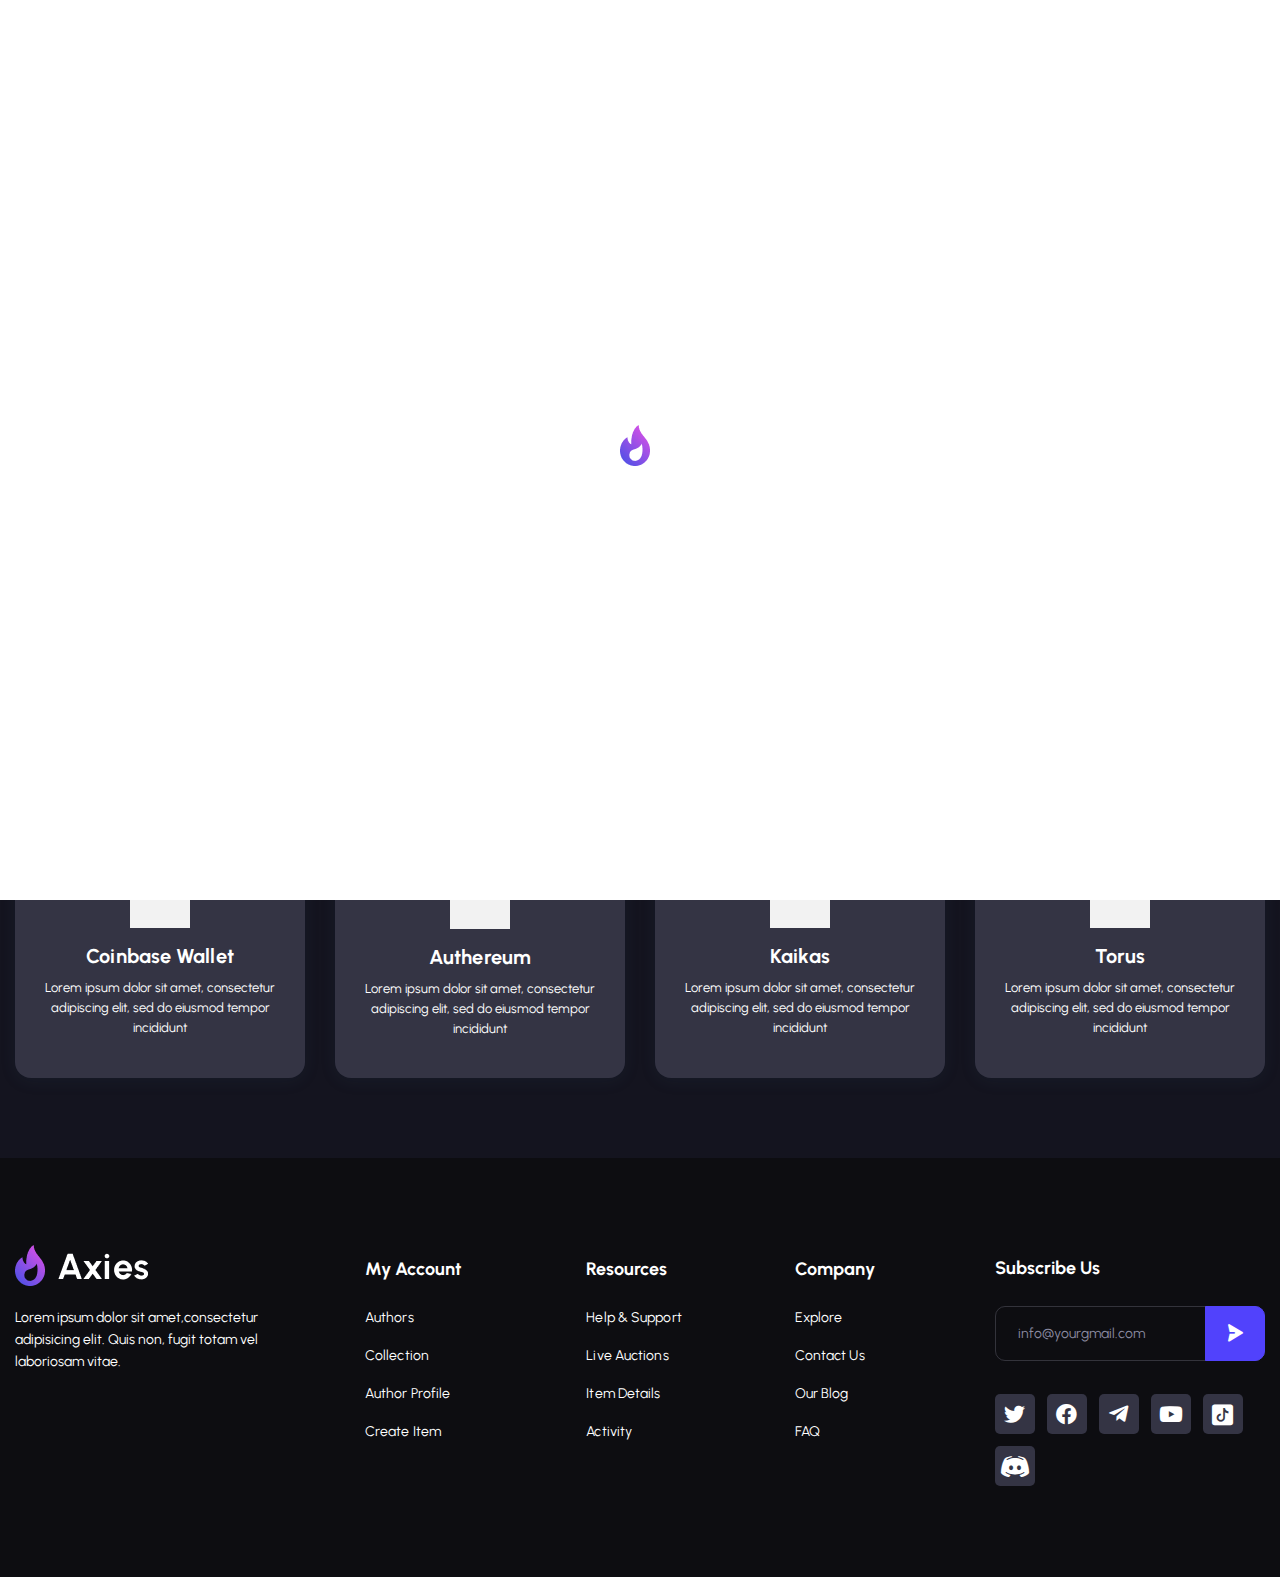
<file: connect-wallet.html>
<!DOCTYPE html>
<!--[if IE 8 ]><html class="ie" xmlns="http://www.w3.org/1999/xhtml" xml:lang="en-US" lang="en-US"> <![endif]-->
<!--[if (gte IE 9)|!(IE)]><!-->
<html xmlns="http://www.w3.org/1999/xhtml" xml:lang="en-US" lang="en-US">
<!--<![endif]-->

<head>
    <!-- Basic Page Needs -->
    <meta charset="utf-8">
    <!--[if IE]><meta http-equiv='X-UA-Compatible' content='IE=edge,chrome=1'><![endif]-->
    <title>Axies | NFT Marketplace HTML Template</title>

    <meta name="author" content="themesflat.com">

    <!-- Mobile Specific Metas -->
    <meta name="viewport" content="width=device-width, initial-scale=1, maximum-scale=1">

    <!-- Theme Style -->
    <link rel="stylesheet" type="text/css" href="assets/css/style.css">

    <!-- Reponsive -->
    <link rel="stylesheet" type="text/css" href="assets/css/responsive.css">

    <!-- Favicon and Touch Icons  -->
    <link rel="shortcut icon" href="assets/icon/Favicon.png">
    <link rel="apple-touch-icon-precomposed" href="assets/icon/Favicon.png">

</head>

<body class="body header-fixed is_dark body-connect">

    <!-- preloade -->
    <div class="preload preload-container">
        <div class="preload-logo"></div>
    </div>
    <!-- /preload -->

    <div id="wrapper">
        <div id="page" class="clearfix">
            <!-- Header -->
            <header id="header_main" class="header_1 js-header">
                <div class="themesflat-container">
                    <div class="row">
                        <div class="col-md-12">                              
                            <div id="site-header-inner"> 
                                <div class="wrap-box flex">
                                    <div id="site-logo" class="clearfix">
                                        <div id="site-logo-inner">
                                            <a href="index.html" rel="home" class="main-logo">
                                                <img id="logo_header" src="assets/images/logo/logo_dark.png" alt="nft-gaming" width="133" height="56"
                                                    data-retina="assets/images/logo/logo_dark@2x.png" data-width="133"
                                                    data-height="56">
                                            </a>
                                        </div>
                                    </div>
                                    <div class="mobile-button"><span></span></div><!-- /.mobile-button -->
                                    <nav id="main-nav" class="main-nav">
                                        <ul id="menu-primary-menu" class="menu">
                                            <li class="menu-item menu-item-has-children">
                                                <a href="#">Home</a>
                                                <ul class="sub-menu">
                                                    <li class="menu-item"><a href="index.html">Home 1</a></li>
                                                    <li class="menu-item"><a href="home2.html">Home 2</a></li>
                                                    <li class="menu-item"><a href="home3.html">Home 3</a></li>
                                                    <li class="menu-item"><a href="home4.html">Home 4</a></li>
                                                    <li class="menu-item"><a href="home5.html">Home 5</a></li>
                                                    <li class="menu-item"><a href="home6.html">Home 6</a></li>
                                                                                                        <li class="menu-item"><a href="home7.html">Home 7</a></li>
                                                    <li class="menu-item"><a href="home8.html">Home 8 ( Special )</a></li>
                                                                                                        <li class="menu-item menu-item-has-children">
                                                        <a href="#">Slider Styles</a>
                                                        <ul class="sub-menu">
                                                            <li class="menu-item"><a href="slider-typer-text.html">Text Type</a></li>
                                                            <li class="menu-item"><a href="slider-scroll-text.html">Text Scroll</a></li>
                                                            <li class="menu-item"><a href="slider-rotate-text.html">Text Rotate</a></li>
                                                        </ul>
                                                    </li>
                                                </ul>
                                            </li>
                                            <li class="menu-item menu-item-has-children">
                                                <a href="#">Explore</a>
                                                <ul class="sub-menu">
                                                    <li class="menu-item"><a href="explore-1.html">Explore Style 1</a></li>
                                                    <li class="menu-item"><a href="explore-2.html">Explore Style 2</a></li>
                                                    <li class="menu-item"><a href="explore-3.html">Explore Style 3</a></li>
                                                    <li class="menu-item"><a href="explore-4.html">Explore Style 4</a></li>
                                                    <li class="menu-item"><a href="auctions.html">Live Auctions</a></li>
                                                    <li class="menu-item"><a href="item-details.html">Item Details</a></li>
                                                    <li class="menu-item"><a href="item-details-2.html">Item Details 2</a></li>
                                                </ul>
                                            </li>
                                            <li class="menu-item menu-item-has-children">
                                                <a href="#">Activity</a>
                                                <ul class="sub-menu">
                                                    <li class="menu-item"><a href="activity1.html">Activity 1</a></li>
                                                    <li class="menu-item"><a href="activity2.html">Activity 2</a></li>
                                                </ul>
                                            </li>
                                            <li class="menu-item menu-item-has-children">
                                                <a href="#">Community</a>
                                                <ul class="sub-menu">
                                                    <li class="menu-item"><a href="blog.html">Blog</a></li>
                                                    <li class="menu-item"><a href="blog-details.html">Blog Details</a></li>
                                                    <li class="menu-item"><a href="help-center.html">Help Center</a></li>
                                                </ul>
                                            </li>
                                            <li class="menu-item menu-item-has-children current-menu-item">
                                                <a href="#">Pages</a>
                                                <ul class="sub-menu">
                                                    <li class="menu-item"><a href="author01.html">Authors</a></li>
                                                    <li class="menu-item"><a href="author02.html">Authors 2</a></li>
                                                    <li class="menu-item current-item"><a href="connect-wallet.html">Wallet Connect</a></li>
                                                    <li class="menu-item"><a href="create-item.html">Create Item</a></li>
                                                    <li class="menu-item"><a href="profile.html">Edit Profile</a></li>
                                                     
                                                    <li class="menu-item"><a href="ranking.html">Ranking</a></li>
                                                    <li class="menu-item"><a href="login.html">Login</a></li>
                                                    <li class="menu-item"><a href="signup.html">Sign Up</a></li>
                                                    <li class="menu-item"><a href="no-result.html">No Result</a></li>
                                                    <li class="menu-item"><a href="faq.html">FAQ</a></li>
                                                </ul>
                                            </li>
                                            <li class="menu-item  menu-item-has-children">
                                                <a href="#">Contact</a>
                                                <ul class="sub-menu">
                                                    <li class="menu-item"><a href="contact1.html">Contact 1</a></li>
                                                    <li class="menu-item"><a href="contact2.html">Contact 2</a></li>
                                                </ul>
                                            </li>
                                        </ul>
                                    </nav><!-- /#main-nav -->   
                                    <div class="flat-search-btn flex">
                                        <div class="header-search flat-show-search" id="s1">
                                            <a href="#" class="show-search header-search-trigger">
                                                <svg width="20" height="20" viewBox="0 0 20 20" fill="none" xmlns="http://www.w3.org/2000/svg">
                                                    <mask id="mask0_334_638" style="mask-type:alpha" maskUnits="userSpaceOnUse" x="1" y="1" width="18" height="17">
                                                    <path fill-rule="evenodd" clip-rule="evenodd" d="M1.66699 1.66666H17.6862V17.3322H1.66699V1.66666Z" fill="white" stroke="white"/>
                                                    </mask>
                                                    <g mask="url(#mask0_334_638)">
                                                    <path fill-rule="evenodd" clip-rule="evenodd" d="M9.67711 2.87312C5.9406 2.87312 2.90072 5.84505 2.90072 9.49903C2.90072 13.153 5.9406 16.1257 9.67711 16.1257C13.4128 16.1257 16.4527 13.153 16.4527 9.49903C16.4527 5.84505 13.4128 2.87312 9.67711 2.87312ZM9.67709 17.3322C5.26039 17.3322 1.66699 13.8182 1.66699 9.49902C1.66699 5.17988 5.26039 1.66666 9.67709 1.66666C14.0938 1.66666 17.6864 5.17988 17.6864 9.49902C17.6864 13.8182 14.0938 17.3322 9.67709 17.3322Z" fill="white"/>
                                                    <path d="M9.67711 2.37312C5.67512 2.37312 2.40072 5.55836 2.40072 9.49903H3.40072C3.40072 6.13174 6.20607 3.37312 9.67711 3.37312V2.37312ZM2.40072 9.49903C2.40072 13.4396 5.67504 16.6257 9.67711 16.6257V15.6257C6.20615 15.6257 3.40072 12.8664 3.40072 9.49903H2.40072ZM9.67711 16.6257C13.6784 16.6257 16.9527 13.4396 16.9527 9.49903H15.9527C15.9527 12.8664 13.1472 15.6257 9.67711 15.6257V16.6257ZM16.9527 9.49903C16.9527 5.5584 13.6783 2.37312 9.67711 2.37312V3.37312C13.1473 3.37312 15.9527 6.1317 15.9527 9.49903H16.9527ZM9.67709 16.8322C5.52595 16.8322 2.16699 13.5316 2.16699 9.49902H1.16699C1.16699 14.1048 4.99484 17.8322 9.67709 17.8322V16.8322ZM2.16699 9.49902C2.16699 5.46656 5.52588 2.16666 9.67709 2.16666V1.16666C4.9949 1.16666 1.16699 4.8932 1.16699 9.49902H2.16699ZM9.67709 2.16666C13.8282 2.16666 17.1864 5.46649 17.1864 9.49902H18.1864C18.1864 4.89327 14.3593 1.16666 9.67709 1.16666V2.16666ZM17.1864 9.49902C17.1864 13.5316 13.8282 16.8322 9.67709 16.8322V17.8322C14.3594 17.8322 18.1864 14.1047 18.1864 9.49902H17.1864Z" fill="white"/>
                                                    </g>
                                                    <mask id="mask1_334_638" style="mask-type:alpha" maskUnits="userSpaceOnUse" x="13" y="13" width="6" height="6">
                                                    <path fill-rule="evenodd" clip-rule="evenodd" d="M14.2012 14.2999H18.3333V18.3333H14.2012V14.2999Z" fill="white" stroke="white"/>
                                                    </mask>
                                                    <g mask="url(#mask1_334_638)">
                                                    <path fill-rule="evenodd" clip-rule="evenodd" d="M17.7166 18.3333C17.5596 18.3333 17.4016 18.2746 17.2807 18.1572L14.3823 15.3308C14.1413 15.0952 14.1405 14.7131 14.3815 14.4774C14.6217 14.2402 15.0123 14.2418 15.2541 14.4758L18.1526 17.303C18.3935 17.5387 18.3944 17.9199 18.1534 18.1556C18.0333 18.2746 17.8746 18.3333 17.7166 18.3333Z" fill="white"/>
                                                    <path d="M17.7166 18.3333C17.5595 18.3333 17.4016 18.2746 17.2807 18.1572L14.3823 15.3308C14.1413 15.0952 14.1405 14.7131 14.3815 14.4774C14.6217 14.2402 15.0123 14.2418 15.2541 14.4758L18.1526 17.303C18.3935 17.5387 18.3944 17.9199 18.1534 18.1556C18.0333 18.2746 17.8746 18.3333 17.7166 18.3333" stroke="white"/>
                                                    </g>
                                                    </svg>
                                            </a>
                                            <div class="top-search">
                                                <form action="#" method="get" role="search" class="search-form">
                                                    <input type="search" id="s" class="search-field" placeholder="Search..." value="" name="s" title="Search for" required="">
                                                    <button class="search search-submit" type="submit" title="Search">
                                                        <i class="icon-fl-search-filled"></i>
                                                    </button>
                                                </form>
                                            </div>
                                        </div>
                                        <div class="sc-btn-top mg-r-12" id="site-header">
                                            <a href="#" id="connectbtn" class="sc-button header-slider style style-1 wallet fl-button pri-1"><span>Wallet connect
                                            </span></a>
                                        </div>

                                        <div class="admin_active" id="header_admin">
                                            <div class="header_avatar">
                                                <div class="popup-notification">
                                                    <div class="notification">
                                                        <span class="number">3</span>
                                                        <svg width="19" height="22" viewBox="0 0 19 22" fill="#fff" xmlns="http://www.w3.org/2000/svg">
                                                            <path d="M18.4915 15.495L17.209 13.65C17.0339 13.3992 16.9397 13.1009 16.939 12.795V7.5C16.939 5.51088 16.1488 3.60322 14.7423 2.1967C13.3357 0.790176 11.4281 0 9.43896 0C7.44984 0 5.54218 0.790176 4.13566 2.1967C2.72914 3.60322 1.93896 5.51088 1.93896 7.5V12.795C1.93824 13.1009 1.84403 13.3992 1.66896 13.65L0.386463 15.495C0.192273 15.7102 0.064576 15.977 0.018815 16.2632C-0.0269461 16.5494 0.0111884 16.8427 0.128607 17.1077C0.246026 17.3727 0.437699 17.598 0.680449 17.7563C0.923199 17.9147 1.20663 17.9993 1.49646 18H5.76396C5.9361 18.8477 6.39601 19.6099 7.06577 20.1573C7.73553 20.7047 8.57394 21.0038 9.43896 21.0038C10.304 21.0038 11.1424 20.7047 11.8122 20.1573C12.4819 19.6099 12.9418 18.8477 13.114 18H17.3815C17.6713 17.9993 17.9547 17.9147 18.1975 17.7563C18.4402 17.598 18.6319 17.3727 18.7493 17.1077C18.8667 16.8427 18.9049 16.5494 18.8591 16.2632C18.8133 15.977 18.6856 15.7102 18.4915 15.495ZM9.43896 19.5C8.97475 19.4987 8.52231 19.3538 8.14366 19.0853C7.76501 18.8168 7.4787 18.4377 7.32396 18H11.554C11.3992 18.4377 11.1129 18.8168 10.7343 19.0853C10.3556 19.3538 9.90317 19.4987 9.43896 19.5ZM1.49646 16.5C1.53036 16.4685 1.56056 16.4333 1.58646 16.395L2.89896 14.505C3.24909 14.0034 3.43751 13.4067 3.43896 12.795V7.5C3.43896 5.9087 4.0711 4.38258 5.19632 3.25736C6.32154 2.13214 7.84766 1.5 9.43896 1.5C11.0303 1.5 12.5564 2.13214 13.6816 3.25736C14.8068 4.38258 15.439 5.9087 15.439 7.5V12.795C15.4404 13.4067 15.6288 14.0034 15.979 14.505L17.2915 16.395C17.3174 16.4333 17.3476 16.4685 17.3815 16.5H1.49646Z" fill="white"/>
                                                        </svg>
                                                    </div>
                                                    <div class="avatar_popup2 mt-20">
                                                        <div class="show mg-bt-18">
                                                            <h4>Notifications</h4>
                                                            <a href="#">Show All</a>
                                                        </div>
                                                        <div class="flat-tabs">
                                                            <ul class="menu-tab">
                                                                <li class="active"><span>All</span></li>
                                                                <li><span>Unread</span></li>
                                                            </ul>
                                                            <div class="content-tab">
                                                                <div class="content-inner">
                                                                    <div class="wrap-box">
                                                                        <div class="heading">Today</div>
                                                                        <div class="sc-box">
                                                                            <div class="content">
                                                                                <div class="avatar">
                                                                                    <img src="assets/images/avatar/avt-6.jpg" alt="">                                                                           
                                                                                </div>
                                                                                <div class="infor">
                                                                                        <span class="fw-7">Tyler Covington</span>      
                                                                                        <span>started following you.</span> 
                                                                                        <p>1 hour ago
                                                                                        </p>                                                                       
                                                                                </div>
                                                                            </div>
                                                                        </div>
                                                                        <div class="sc-box">
                                                                            <div class="content">
                                                                                <div class="avatar">
                                                                                    <img src="assets/images/avatar/avt-6.jpg" alt="">                                                                           
                                                                                </div>
                                                                                <div class="infor">
                                                                                        <span class="fw-7">Tyler Covington</span>      
                                                                                        <span>started following you.</span> 
                                                                                        <p>1 hour ago
                                                                                        </p>                                                                       
                                                                                </div>
                                                                            </div>
                                                                        </div>
                                                                        <div class="sc-box">
                                                                            <div class="content">
                                                                                <div class="avatar">
                                                                                    <img src="assets/images/avatar/avt-6.jpg" alt="">                                                                           
                                                                                </div>
                                                                                <div class="infor">
                                                                                        <span class="fw-7">Tyler Covington</span>      
                                                                                        <span>liked your items.</span> 
                                                                                        <p>1 hour ago
                                                                                        </p>                                                                       
                                                                                </div>
                                                                            </div>
                                                                        </div>
                                                                        <div class="sc-box">
                                                                            <div class="content">
                                                                                <div class="avatar">
                                                                                    <img src="assets/images/avatar/avt-6.jpg" alt="">                                                                           
                                                                                </div>
                                                                                <div class="infor">
                                                                                        <span class="fw-7">Tyler Covington</span>      
                                                                                        <span>started following you.</span> 
                                                                                        <p>1 hour ago
                                                                                        </p>                                                                       
                                                                                </div>
                                                                            </div>
                                                                        </div>
                                                                        <div class="sc-box">
                                                                            <div class="content">
                                                                                <div class="avatar">
                                                                                    <img src="assets/images/avatar/avt-6.jpg" alt="">                                                                           
                                                                                </div>
                                                                                <div class="infor">
                                                                                        <span class="fw-7">Tyler Covington</span>      
                                                                                        <span>started following you.</span> 
                                                                                        <p>1 hour ago
                                                                                        </p>                                                                       
                                                                                </div>
                                                                            </div>
                                                                        </div>
                                                                    </div>
                                                                    <div class="wrap-box">
                                                                        <div class="heading">Yesterday</div>
                                                                        <div class="sc-box">
                                                                            <div class="content">
                                                                                <div class="avatar">
                                                                                    <img src="assets/images/avatar/avt-6.jpg" alt="">                                                                           
                                                                                </div>
                                                                                <div class="infor">
                                                                                        <span class="fw-7">Tyler Covington</span>      
                                                                                        <span>started following you.</span> 
                                                                                        <p>1 hour ago
                                                                                        </p>                                                                       
                                                                                </div>
                                                                            </div>
                                                                        </div>
                                                                        <div class="sc-box">
                                                                            <div class="content">
                                                                                <div class="avatar">
                                                                                    <img src="assets/images/avatar/avt-6.jpg" alt="">                                                                           
                                                                                </div>
                                                                                <div class="infor">
                                                                                        <span class="fw-7">Tyler Covington</span>      
                                                                                        <span>started following you.</span> 
                                                                                        <p>1 hour ago
                                                                                        </p>                                                                       
                                                                                </div>
                                                                            </div>
                                                                        </div>
                                                                    </div>                                                              
                                                                </div>
                                                                <div class="content-inner">
                                                                    <div class="wrap-box">
                                                                        <div class="heading">Today</div>
                                                                        <div class="sc-box">
                                                                            <div class="content">
                                                                                <div class="avatar">
                                                                                    <img src="assets/images/avatar/avt-6.jpg" alt="">                                                                           
                                                                                </div>
                                                                                <div class="infor">
                                                                                        <span class="fw-7">Tyler Covington</span>      
                                                                                        <span>started following you.</span> 
                                                                                        <p>1 hour ago
                                                                                        </p>                                                                       
                                                                                </div>
                                                                            </div>
                                                                        </div>
                                                                        <div class="sc-box">
                                                                            <div class="content">
                                                                                <div class="avatar">
                                                                                    <img src="assets/images/avatar/avt-6.jpg" alt="">                                                                           
                                                                                </div>
                                                                                <div class="infor">
                                                                                        <span class="fw-7">Tyler Covington</span>      
                                                                                        <span>started following you.</span> 
                                                                                        <p>1 hour ago
                                                                                        </p>                                                                       
                                                                                </div>
                                                                            </div>
                                                                        </div>
                                                                        <div class="sc-box">
                                                                            <div class="content">
                                                                                <div class="avatar">
                                                                                    <img src="assets/images/avatar/avt-6.jpg" alt="">                                                                           
                                                                                </div>
                                                                                <div class="infor">
                                                                                        <span class="fw-7">Tyler Covington</span>      
                                                                                        <span>started following you.</span> 
                                                                                        <p>1 hour ago
                                                                                        </p>                                                                       
                                                                                </div>
                                                                            </div>
                                                                        </div>
                                                                    </div>
                                                                    <div class="wrap-box">
                                                                        <div class="heading">Yesterday</div>
                                                                        <div class="sc-box">
                                                                            <div class="content">
                                                                                <div class="avatar">
                                                                                    <img src="assets/images/avatar/avt-6.jpg" alt="">                                                                           
                                                                                </div>
                                                                                <div class="infor">
                                                                                        <span class="fw-7">Tyler Covington</span>      
                                                                                        <span>started following you.</span> 
                                                                                        <p>1 hour ago
                                                                                        </p>                                                                       
                                                                                </div>
                                                                            </div>
                                                                        </div>
                                                                    </div>                                                              
                                                                </div>
                                                            </div>
                                                        </div>
                                                    </div>
                                                </div>

                                                <div id="user-login" class="popup-user">
                                                    <div class="wr-avatar">
                                                        <img class="avatar" src="assets/images/avatar/avt-5.jpg" alt="avatar"/>
                                                    </div>
                                                    <div class="avatar_popup mt-20">
                                                        <h4>Tyler Covington</h4>
                                                        <div class="d-flex align-items-center mt-20 mg-bt-12">
                                                            <div class="info">
                                                                <p>Balance</p>
                                                                <p class="style">45.57 ETH</p>
                                                            </div>
                                                        </div>
                                                        <p>Wallet</p>
                                                        <div class="d-flex align-items-center justify-content-between mg-t-5 mg-bt-17">
                                                            <p> 0x84569v....3d5t7e5fd</p>
                                                            <a href="index.html" class="ml-2">
                                                                <i class="fal fa-copy"></i>
                                                            </a>
                                                        </div>
                                                        <div class="divider"></div>
                                                        <div class="hr"></div>
                                                        <div class="links mt-20">
                                                            <a href="#">
                                                                <svg width="20" height="20" viewBox="0 0 20 20" fill="none" xmlns="http://www.w3.org/2000/svg">
                                                                    <path d="M0.774902 18.333C0.774902 18.7932 1.14762 19.1664 1.60824 19.1664C2.06885 19.1664 2.44157 18.7932 2.44157 18.333C2.44157 15.3923 4.13448 12.7889 6.77329 11.5578C7.68653 12.1513 8.77296 12.4997 9.94076 12.4997C11.113 12.4997 12.2036 12.1489 13.119 11.5513C13.9067 11.9232 14.6368 12.4235 15.2443 13.0307C16.6611 14.4479 17.4416 16.3311 17.4416 18.333C17.4416 18.7932 17.8143 19.1664 18.2749 19.1664C18.7355 19.1664 19.1083 18.7932 19.1083 18.333C19.1083 15.8859 18.1545 13.5845 16.4227 11.8523C15.8432 11.2725 15.1698 10.7754 14.4472 10.3655C15.2757 9.3581 15.7741 8.06944 15.7741 6.66635C15.7741 3.44979 13.1569 0.833008 9.94076 0.833008C6.72461 0.833008 4.10742 3.44979 4.10742 6.66635C4.10742 8.06604 4.60379 9.35154 5.42863 10.3579C2.56796 11.9685 0.774902 14.9779 0.774902 18.333V18.333ZM9.94076 2.49968C12.2381 2.49968 14.1074 4.36898 14.1074 6.66635C14.1074 8.96371 12.2381 10.833 9.94076 10.833C7.6434 10.833 5.77409 8.96371 5.77409 6.66635C5.77409 4.36898 7.6434 2.49968 9.94076 2.49968V2.49968Z" fill="white"/>
                                                                </svg>
                                                                <span>My Profile</span>
                                                            </a>
                                                            <a class="mt-10" href="profile.html">
                                                                <svg width="20" height="18" viewBox="0 0 20 18" fill="none" xmlns="http://www.w3.org/2000/svg">
                                                                    <path d="M17.1154 0.730469H2.88461C1.29402 0.730469 0 2.02449 0 3.61508V14.3843C0 15.9749 1.29402 17.2689 2.88461 17.2689H17.1154C18.706 17.2689 20 15.9749 20 14.3843V3.61508C20 2.02449 18.706 0.730469 17.1154 0.730469ZM18.7529 10.6035H14.6154C13.6611 10.6035 13 9.95407 13 8.99969C13 8.04532 13.661 7.34544 14.6154 7.34544H18.7529V10.6035ZM18.7529 6.11508H14.6154C13.0248 6.11508 11.7308 7.40911 11.7308 8.99969C11.7308 10.5903 13.0248 11.8843 14.6154 11.8843H18.7529V14.3843C18.7529 15.3386 18.0698 15.9996 17.1154 15.9996H2.88461C1.93027 15.9996 1.29231 15.3387 1.29231 14.3843V3.61508C1.29231 2.66074 1.93023 1.99963 2.88461 1.99963H17.1266C18.0809 1.99963 18.7529 2.6607 18.7529 3.61508V6.11508Z" fill="white"/>
                                                                </svg>
                                                                <span>Wallet</span>
                                                            </a>
                                                            <a class="mt-10" href="login.html" id="logout">
                                                                <svg width="20" height="20" viewBox="0 0 20 20" fill="none" xmlns="http://www.w3.org/2000/svg">
                                                                    <path d="M9.9668 18.3057H2.49168C2.0332 18.3057 1.66113 17.9335 1.66113 17.4751V2.52492C1.66113 2.06644 2.03324 1.69437 2.49168 1.69437H9.9668C10.4261 1.69437 10.7973 1.32312 10.7973 0.863828C10.7973 0.404531 10.4261 0.0332031 9.9668 0.0332031H2.49168C1.11793 0.0332031 0 1.15117 0 2.52492V17.4751C0 18.8488 1.11793 19.9668 2.49168 19.9668H9.9668C10.4261 19.9668 10.7973 19.5955 10.7973 19.1362C10.7973 18.6769 10.4261 18.3057 9.9668 18.3057Z" fill="white"/>
                                                                    <path d="M19.7525 9.40904L14.7027 4.42564C14.3771 4.10337 13.8505 4.10755 13.5282 4.43396C13.206 4.76036 13.2093 5.28611 13.5366 5.60837L17.1454 9.16982H7.47508C7.01578 9.16982 6.64453 9.54107 6.64453 10.0004C6.64453 10.4597 7.01578 10.8309 7.47508 10.8309H17.1454L13.5366 14.3924C13.2093 14.7147 13.2068 15.2404 13.5282 15.5668C13.691 15.7313 13.9053 15.8143 14.1196 15.8143C14.3306 15.8143 14.5415 15.7346 14.7027 15.5751L19.7525 10.5917C19.9103 10.4356 20 10.2229 20 10.0003C20 9.77783 19.9111 9.56603 19.7525 9.40904Z" fill="white"/>
                                                                </svg>
                                                                <span>Log out</span>
                                                            </a>
                                                        </div>
                                                    </div>
                                                </div>
                                            </div>
                                        </div>
                                    </div>
                                </div> 
                            </div>
                        </div>
                    </div>
                </div>
                <div class="mode_switcher">
                    <h6>Dark mode <strong>Available</strong></h6>
                    <a href="#" class="light d-flex align-items-center">
                        <img src="assets/images/icon/sun.png" alt="">
                    </a>
                    <a href="#" class="dark d-flex align-items-center is_active">
                        <img id="moon_dark" src="assets/images/icon/moon-2.png" alt="">
                    </a>
                </div>
            </header>
                
            <!-- title page -->
            <section class="flat-title-page inner">
                <div class="overlay"></div>
                <div class="themesflat-container">
                    <div class="row">
                        <div class="col-md-12">
                            <div class="page-title-heading mg-bt-12">
                                <h1 class="heading text-center">Connect Wallet</h1>
                            </div>
                            <div class="breadcrumbs style2">
                                <ul>
                                    <li><a href="index.html">Home</a></li>
                                    <li><a href="#">Pages</a></li>
                                    <li>Connect Wallet</li>
                                </ul>
                            </div>
                        </div>
                    </div>
                </div>                    
            </section>

            <div class="tf-connect-wallet tf-section">
                         <div class="themesflat-container">
                            <div class="row">
                                <div class="col-12">
                                    <h2 class="tf-title-heading ct style-2 mg-bt-12">
                                        Connect Your Wallet
                                    </h2>
                                    <h5 class="sub-title ct style-1 pad-400">
                                        Lorem ipsum dolor sit amet, consectetur adipisicing elit. Laborum obcaecati dignissimos quae quo ad iste ipsum officiis deleniti asperiores sit.
                                    </h5>
                                </div>
                                <div class="col-md-12">
                                    <div class="sc-box-icon-inner style-2">
                                        <div class="sc-box-icon">
                                            <div class="img">
                                                <img src="assets/images/icon/icon-1.png" alt="Image">
                                            </div>
                                            <h4 class="heading"><a href="login.html">Meta Mask</a> </h4>
                                            <p class="content">Lorem ipsum dolor sit amet, consectetur adipiscing elit, sed do eiusmod tempor incididunt</p>
                                        </div>
                                        <div class="sc-box-icon">
                                            <div class="img">
                                                <img src="assets/images/icon/icon-6.png" alt="Image">
                                            </div>
                                            <h4 class="heading"><a href="login.html"> Bitski</a></h4>
                                            <p class="content">Lorem ipsum dolor sit amet, consectetur adipiscing elit, sed do eiusmod tempor incididunt</p>
                                        </div>
                                        <div class="sc-box-icon">
                                            <div class="img">
                                                <img src="assets/images/icon/Vector.png" alt="Image">
                                            </div>
                                            <h4 class="heading"><a href="login.html">Fortmatic</a> </h4>
                                            <p class="content">Lorem ipsum dolor sit amet, consectetur adipiscing elit, sed do eiusmod tempor incididunt</p>
                                        </div>
                                        <div class="sc-box-icon">
                                            <div class="img">
                                                <img src="assets/images/icon/WalletConnect.png" alt="Image">
                                            </div>
                                            <h4 class="heading"><a href="login.html">Wallet Connect</a> </h4>
                                            <p class="content">Lorem ipsum dolor sit amet, consectetur adipiscing elit, sed do eiusmod tempor incididunt</p>
                                        </div>
                                        <div class="sc-box-icon mgbt-0 mgbt-30">
                                            <div class="img">
                                                <img src="assets/images/icon/icon-2.png" alt="Image">
                                            </div>
                                            <h4 class="heading"><a href="login.html">Coinbase Wallet</a> </h4>
                                            <p class="content">Lorem ipsum dolor sit amet, consectetur adipiscing elit, sed do eiusmod tempor incididunt</p>
                                        </div>
                                        <div class="sc-box-icon mgbt-0 mgbt-30">
                                            <div class="img">
                                                <img src="assets/images/icon/icon-3.png" alt="Image">
                                            </div>
                                            <h4 class="heading"><a href="login.html">Authereum</a> </h4>
                                            <p class="content">Lorem ipsum dolor sit amet, consectetur adipiscing elit, sed do eiusmod tempor incididunt</p>
                                        </div>
                                        <div class="sc-box-icon mgbt-0">
                                            <div class="img">
                                                <img src="assets/images/icon/icon-4.png" alt="Image">
                                            </div>
                                            <h4 class="heading"><a href="login.html">Kaikas</a> </h4>
                                            <p class="content">Lorem ipsum dolor sit amet, consectetur adipiscing elit, sed do eiusmod tempor incididunt</p>
                                        </div>
                                        <div class="sc-box-icon">
                                            <div class="img">
                                                <img src="assets/images/icon/icon-5.png" alt="Image">
                                            </div>
                                            <h4 class="heading"><a href="login.html">Torus</a> </h4>
                                            <p class="content">Lorem ipsum dolor sit amet, consectetur adipiscing elit, sed do eiusmod tempor incididunt</p>
                                        </div>
                                    </div>  
                                </div>    
                            </div>              
                        </div>
            </div>
            <!-- Footer -->
            <footer id="footer" class="clearfix">
                <div class="themesflat-container">
                    <div class="row">
                        <div class="col-lg-3 col-md-12 col-12">
                            <div class="widget widget-logo">
                                <div class="logo-footer" id="logo-footer">
                                <a href="index.html">
                                    <img id="logo_footer" src="assets/images/logo/logo_dark.png" alt="nft-gaming" width="135" height="56"
                                    data-retina="assets/images/logo/logo_dark@2x.png" data-width="135"
                                    data-height="56">
                                </a>
                            </div>
                                <p class="sub-widget-logo">Lorem ipsum dolor sit amet,consectetur adipisicing elit. Quis non, fugit totam vel laboriosam vitae.</p>                         
                            </div>
                        </div>
                        <div class="col-lg-2 col-md-4 col-sm-5 col-5">
                            <div class="widget widget-menu style-1">
                                <h5 class="title-widget">My Account</h5>
                                <ul>
                                    <li><a href="author01.html">Authors</a></li>
                                    <li><a href="connect-wallet.html">Collection</a></li>
                                    <li><a href="profile.html">Author Profile</a></li>
                                    <li><a href="create-item.html">Create Item</a></li>
                                </ul>
                            </div>
                        </div>
                        <div class="col-lg-2 col-md-4 col-sm-7 col-7">
                            <div class="widget widget-menu style-2">
                                <h5 class="title-widget">Resources</h5>
                                <ul>
                                    <li><a href="help-center.html">Help & Support</a></li>
                                    <li><a href="auctions.html">Live Auctions</a></li>
                                    <li><a href="item-details.html">Item Details</a></li>
                                    <li><a href="activity1.html">Activity</a></li>
                                </ul>
                            </div>
                        </div>
                        <div class="col-lg-2 col-md-4 col-sm-5 col-5">
                            <div class="widget widget-menu fl-st-3">
                                <h5 class="title-widget">Company</h5>
                                <ul>
                                    <li><a href="explore-1.html">Explore</a></li>
                                    <li><a href="contact1.html">Contact Us</a></li>
                                    <li><a href="blog.html">Our Blog</a></li>
                                    <li><a href="faq.html">FAQ</a></li>
                                </ul>
                            </div>
                        </div>
                        <div class="col-lg-3 col-md-6 col-sm-7 col-12">
                            <div class="widget widget-subcribe">
                                <h5 class="title-widget">Subscribe Us</h5>
                                <div class="form-subcribe">
                                    <form id="subscribe-form" action="#" method="GET" accept-charset="utf-8" class="form-submit">
                                        <input name="email" value="" class="email" type="email" placeholder="info@yourgmail.com" required>
                                        <button id="submit" name="submit" type="submit"><i class="icon-fl-send"></i></button>
                                    </form>
                                </div>
                                <div class="widget-social style-1 mg-t32">
                                    <ul>
                                        <li><a href="#"><i class="fab fa-twitter"></i></a></li>
                                        <li><a href="#"><i class="fab fa-facebook"></i></a></li>
                                        
                                        <li class="style-2"><a href="#"><i class="fab fa-telegram-plane"></i></a></li>
                                        <li><a href="#"><i class="fab fa-youtube"></i></a></li>
                                        <li class="mgr-none"><a href="#"><i class="icon-fl-tik-tok-2"></i></a></li>
                                        <li class="mgr-none"><a href="#"><i class="icon-fl-vt"></i></a></li>
                                    </ul>
                                </div>
                            </div>
                        </div>
                    </div>
                </div>
            </footer><!-- /#footer -->
        <!-- Bottom -->
        </div>
        <!-- /#page -->
        <!-- Modal Popup Bid -->
        <div class="modal fade popup" id="popup_bid_success" tabindex="-1" role="dialog" aria-hidden="true">
            <div class="modal-dialog modal-dialog-centered" role="document">
                <div class="modal-content">
                    <button type="button" class="close" data-dismiss="modal" aria-label="Close">
                        <span aria-hidden="true">&times;</span>
                    </button>
                    <div class="modal-body space-y-20 pd-40">
                        <h3 class="text-center">Your Bidding
                            Successfuly Added</h3>
                        <p class="text-center">your bid <span class="price color-popup">(4ETH) </span> has been listing to our database</p>
                        <a href class="btn btn-primary"> Watch the listings</a>
                    </div>
                </div>
            </div>
        </div>
        <div class="modal fade popup" id="popup_bid" tabindex="-1" role="dialog" aria-hidden="true">
            <div class="modal-dialog modal-dialog-centered" role="document">
                <div class="modal-content">
                    <button type="button" class="close" data-dismiss="modal" aria-label="Close">
                        <span aria-hidden="true">&times;</span>
                    </button>
                    <div class="modal-body space-y-20 pd-40">
                        <h3>Place a Bid</h3>
                        <p class="text-center">You must bid at least <span class="price color-popup">4.89 ETH</span>
                        </p>
                        <input type="text" class="form-control"
                            placeholder="00.00 ETH">
                        <p>Enter quantity. <span class="color-popup">5 available</span>
                        </p>
                        <input type="text" class="form-control quantity" value="1">
                        <div class="hr"></div>
                        <div class="d-flex justify-content-between">
                            <p> You must bid at least:</p>
                            <p class="text-right price color-popup"> 4.89 ETH </p>
                        </div>
                        <div class="d-flex justify-content-between">
                            <p> Service free:</p>
                            <p class="text-right price color-popup"> 0,89 ETH </p>
                        </div>
                        <div class="d-flex justify-content-between">
                            <p> Total bid amount:</p>
                            <p class="text-right price color-popup"> 4 ETH </p>
                        </div>
                        <a href="#" class="btn btn-primary" data-toggle="modal" data-target="#popup_bid_success" data-dismiss="modal" aria-label="Close"> Place a bid</a>
                    </div>
                </div>
            </div>
        </div> 
    </div>
    <!-- /#wrapper -->

    <a id="scroll-top"></a>

    <!-- Javascript -->
    <script src="assets/js/jquery.min.js"></script>
    <script src="assets/js/jquery.easing.js"></script>
    <script src="assets/js/wow.min.js"></script>
    <script src="assets/js/plugin.js"></script>
    <script src="assets/js/shortcodes.js"></script>
    <script src="assets/js/main.js"></script>
    <script src="assets/js/swiper-bundle.min.js"></script>
    <script src="assets/js/web3.min.js"></script>
	<script src="assets/js/moralis.js"></script>
	<script src="assets/js/nft.js"></script>

</body>

</html>
</file>
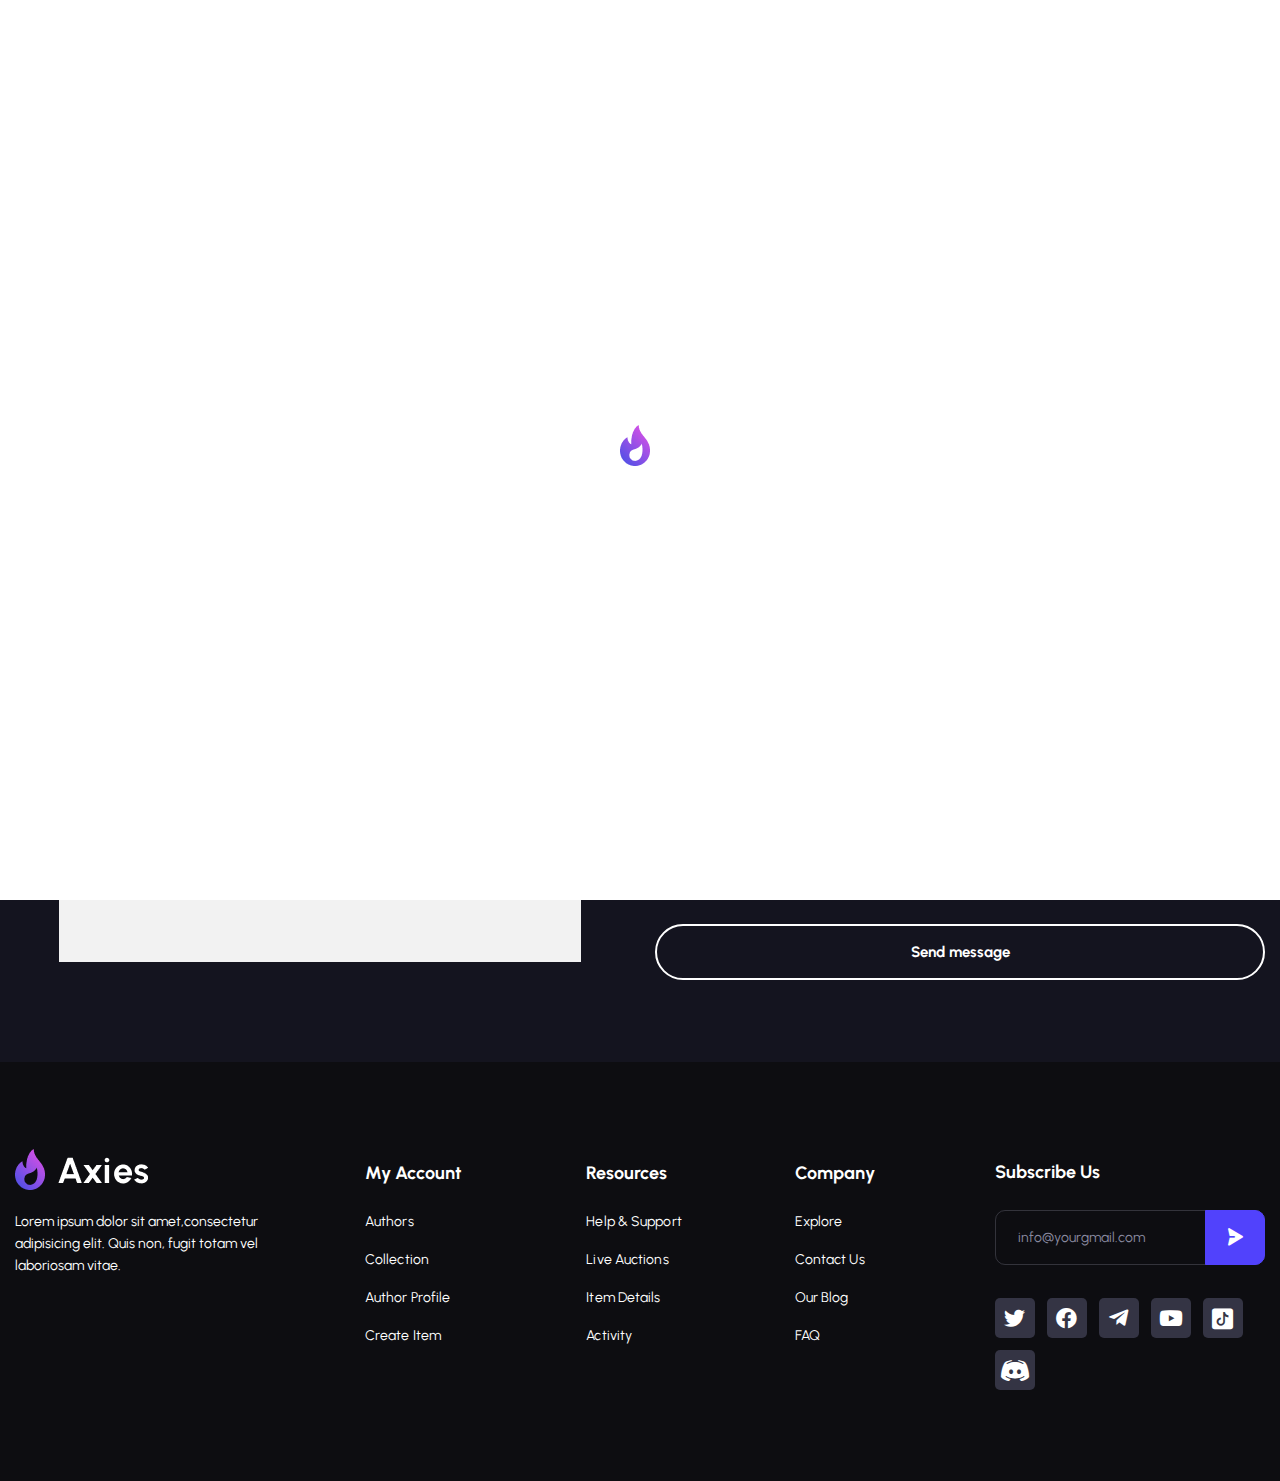
<file: contact1.html>
<!DOCTYPE html>
<!--[if IE 8 ]><html class="ie" xmlns="http://www.w3.org/1999/xhtml" xml:lang="en-US" lang="en-US"> <![endif]-->
<!--[if (gte IE 9)|!(IE)]><!-->
<html xmlns="http://www.w3.org/1999/xhtml" xml:lang="en-US" lang="en-US">
<!--<![endif]-->

<head>
    <!-- Basic Page Needs -->
    <meta charset="utf-8">
    <!--[if IE]><meta http-equiv='X-UA-Compatible' content='IE=edge,chrome=1'><![endif]-->
    <title>Axies | NFT Marketplace HTML Template</title>

    <meta name="author" content="themesflat.com">

    <!-- Mobile Specific Metas -->
    <meta name="viewport" content="width=device-width, initial-scale=1, maximum-scale=1">

    <!-- Theme Style -->
    <link rel="stylesheet" type="text/css" href="assets/css/style.css">

    <!-- Reponsive -->
    <link rel="stylesheet" type="text/css" href="assets/css/responsive.css">

    <!-- Favicon and Touch Icons  -->
    <link rel="shortcut icon" href="assets/icon/Favicon.png">
    <link rel="apple-touch-icon-precomposed" href="assets/icon/Favicon.png">

</head>

<body class="body header-fixed is_dark">

    <!-- preloade -->
    <div class="preload preload-container">
        <div class="preload-logo"></div>
    </div>
    <!-- /preload -->

    <div id="wrapper">
        <div id="page" class="clearfix">
            <header id="header_main" class="header_1 js-header">
                <div class="themesflat-container">
                    <div class="row">
                        <div class="col-md-12">                              
                            <div id="site-header-inner"> 
                                <div class="wrap-box flex">
                                    <div id="site-logo" class="clearfix">
                                        <div id="site-logo-inner">
                                            <a href="index.html" rel="home" class="main-logo">
                                                <img id="logo_header" src="assets/images/logo/logo_dark.png" alt="nft-gaming" width="133" height="56"
                                                    data-retina="assets/images/logo/logo_dark@2x.png" data-width="133"
                                                    data-height="56">
                                            </a>
                                        </div>
                                    </div>
                                    <div class="mobile-button"><span></span></div><!-- /.mobile-button -->
                                    <nav id="main-nav" class="main-nav">
                                        <ul id="menu-primary-menu" class="menu">
                                            <li class="menu-item menu-item-has-children">
                                                <a href="#">Home</a>
                                                <ul class="sub-menu">
                                                    <li class="menu-item"><a href="index.html">Home 1</a></li>
                                                    <li class="menu-item"><a href="home2.html">Home 2</a></li>
                                                    <li class="menu-item"><a href="home3.html">Home 3</a></li>
                                                    <li class="menu-item"><a href="home4.html">Home 4</a></li>
                                                    <li class="menu-item"><a href="home5.html">Home 5</a></li>
                                                    <li class="menu-item"><a href="home6.html">Home 6</a></li>
                                                                                                        <li class="menu-item"><a href="home7.html">Home 7</a></li>
                                                    <li class="menu-item"><a href="home8.html">Home 8 ( Special )</a></li>
                                                                                                        <li class="menu-item menu-item-has-children">
                                                        <a href="#">Slider Styles</a>
                                                        <ul class="sub-menu">
                                                            <li class="menu-item"><a href="slider-typer-text.html">Text Type</a></li>
                                                            <li class="menu-item"><a href="slider-scroll-text.html">Text Scroll</a></li>
                                                            <li class="menu-item"><a href="slider-rotate-text.html">Text Rotate</a></li>
                                                        </ul>
                                                    </li>
                                                </ul>
                                            </li>
                                            <li class="menu-item menu-item-has-children">
                                                <a href="#">Explore</a>
                                                <ul class="sub-menu">
                                                    <li class="menu-item"><a href="explore-1.html">Explore Style 1</a></li>
                                                    <li class="menu-item"><a href="explore-2.html">Explore Style 2</a></li>
                                                    <li class="menu-item"><a href="explore-3.html">Explore Style 3</a></li>
                                                    <li class="menu-item"><a href="explore-4.html">Explore Style 4</a></li>
                                                    <li class="menu-item"><a href="auctions.html">Live Auctions</a></li>
                                                    <li class="menu-item"><a href="item-details.html">Item Details</a></li>
                                                    <li class="menu-item"><a href="item-details-2.html">Item Details 2</a></li>
                                                </ul>
                                            </li>
                                            <li class="menu-item menu-item-has-children">
                                                <a href="#">Activity</a>
                                                <ul class="sub-menu">
                                                    <li class="menu-item"><a href="activity1.html">Activity 1</a></li>
                                                    <li class="menu-item"><a href="activity2.html">Activity 2</a></li>
                                                </ul>
                                            </li>
                                            <li class="menu-item menu-item-has-children">
                                                <a href="#">Community</a>
                                                <ul class="sub-menu">
                                                    <li class="menu-item"><a href="blog.html">Blog</a></li>
                                                    <li class="menu-item"><a href="blog-details.html">Blog Details</a></li>
                                                    <li class="menu-item"><a href="help-center.html">Help Center</a></li>
                                                </ul>
                                            </li>
                                            <li class="menu-item menu-item-has-children">
                                                <a href="#">Pages</a>
                                                <ul class="sub-menu">
                                                    <li class="menu-item"><a href="author01.html">Authors</a></li>
                                                    <li class="menu-item"><a href="author02.html">Authors 2</a></li>
                                                    <li class="menu-item"><a href="connect-wallet.html">Wallet Connect</a></li>
                                                    <li class="menu-item"><a href="create-item.html">Create Item</a></li>
                                                    <li class="menu-item"><a href="profile.html">Edit Profile</a></li>
                                                     
                                                    <li class="menu-item"><a href="ranking.html">Ranking</a></li>
                                                    <li class="menu-item"><a href="login.html">Login</a></li>
                                                    <li class="menu-item"><a href="signup.html">Sign Up</a></li>
                                                    <li class="menu-item"><a href="no-result.html">No Result</a></li>
                                                    <li class="menu-item"><a href="faq.html">FAQ</a></li>
                                                </ul>
                                            </li>
                                            <li class="menu-item  menu-item-has-children current-menu-item">
                                                <a href="#">Contact</a>
                                                <ul class="sub-menu">
                                                    <li class="menu-item current-item"><a href="contact1.html">Contact 1</a></li>
                                                    <li class="menu-item"><a href="contact2.html">Contact 2</a></li>
                                                </ul>
                                            </li>
                                        </ul>
                                    </nav><!-- /#main-nav -->   
                                    <div class="flat-search-btn flex">
                                        <div class="header-search flat-show-search" id="s1">
                                            <a href="#" class="show-search header-search-trigger">
                                                <svg width="20" height="20" viewBox="0 0 20 20" fill="none" xmlns="http://www.w3.org/2000/svg">
                                                    <mask id="mask0_334_638" style="mask-type:alpha" maskUnits="userSpaceOnUse" x="1" y="1" width="18" height="17">
                                                    <path fill-rule="evenodd" clip-rule="evenodd" d="M1.66699 1.66666H17.6862V17.3322H1.66699V1.66666Z" fill="white" stroke="white"/>
                                                    </mask>
                                                    <g mask="url(#mask0_334_638)">
                                                    <path fill-rule="evenodd" clip-rule="evenodd" d="M9.67711 2.87312C5.9406 2.87312 2.90072 5.84505 2.90072 9.49903C2.90072 13.153 5.9406 16.1257 9.67711 16.1257C13.4128 16.1257 16.4527 13.153 16.4527 9.49903C16.4527 5.84505 13.4128 2.87312 9.67711 2.87312ZM9.67709 17.3322C5.26039 17.3322 1.66699 13.8182 1.66699 9.49902C1.66699 5.17988 5.26039 1.66666 9.67709 1.66666C14.0938 1.66666 17.6864 5.17988 17.6864 9.49902C17.6864 13.8182 14.0938 17.3322 9.67709 17.3322Z" fill="white"/>
                                                    <path d="M9.67711 2.37312C5.67512 2.37312 2.40072 5.55836 2.40072 9.49903H3.40072C3.40072 6.13174 6.20607 3.37312 9.67711 3.37312V2.37312ZM2.40072 9.49903C2.40072 13.4396 5.67504 16.6257 9.67711 16.6257V15.6257C6.20615 15.6257 3.40072 12.8664 3.40072 9.49903H2.40072ZM9.67711 16.6257C13.6784 16.6257 16.9527 13.4396 16.9527 9.49903H15.9527C15.9527 12.8664 13.1472 15.6257 9.67711 15.6257V16.6257ZM16.9527 9.49903C16.9527 5.5584 13.6783 2.37312 9.67711 2.37312V3.37312C13.1473 3.37312 15.9527 6.1317 15.9527 9.49903H16.9527ZM9.67709 16.8322C5.52595 16.8322 2.16699 13.5316 2.16699 9.49902H1.16699C1.16699 14.1048 4.99484 17.8322 9.67709 17.8322V16.8322ZM2.16699 9.49902C2.16699 5.46656 5.52588 2.16666 9.67709 2.16666V1.16666C4.9949 1.16666 1.16699 4.8932 1.16699 9.49902H2.16699ZM9.67709 2.16666C13.8282 2.16666 17.1864 5.46649 17.1864 9.49902H18.1864C18.1864 4.89327 14.3593 1.16666 9.67709 1.16666V2.16666ZM17.1864 9.49902C17.1864 13.5316 13.8282 16.8322 9.67709 16.8322V17.8322C14.3594 17.8322 18.1864 14.1047 18.1864 9.49902H17.1864Z" fill="white"/>
                                                    </g>
                                                    <mask id="mask1_334_638" style="mask-type:alpha" maskUnits="userSpaceOnUse" x="13" y="13" width="6" height="6">
                                                    <path fill-rule="evenodd" clip-rule="evenodd" d="M14.2012 14.2999H18.3333V18.3333H14.2012V14.2999Z" fill="white" stroke="white"/>
                                                    </mask>
                                                    <g mask="url(#mask1_334_638)">
                                                    <path fill-rule="evenodd" clip-rule="evenodd" d="M17.7166 18.3333C17.5596 18.3333 17.4016 18.2746 17.2807 18.1572L14.3823 15.3308C14.1413 15.0952 14.1405 14.7131 14.3815 14.4774C14.6217 14.2402 15.0123 14.2418 15.2541 14.4758L18.1526 17.303C18.3935 17.5387 18.3944 17.9199 18.1534 18.1556C18.0333 18.2746 17.8746 18.3333 17.7166 18.3333Z" fill="white"/>
                                                    <path d="M17.7166 18.3333C17.5595 18.3333 17.4016 18.2746 17.2807 18.1572L14.3823 15.3308C14.1413 15.0952 14.1405 14.7131 14.3815 14.4774C14.6217 14.2402 15.0123 14.2418 15.2541 14.4758L18.1526 17.303C18.3935 17.5387 18.3944 17.9199 18.1534 18.1556C18.0333 18.2746 17.8746 18.3333 17.7166 18.3333" stroke="white"/>
                                                    </g>
                                                    </svg>
                                            </a>
                                            <div class="top-search">
                                                <form action="#" method="get" role="search" class="search-form">
                                                    <input type="search" id="s" class="search-field" placeholder="Search..." value="" name="s" title="Search for" required="">
                                                    <button class="search search-submit" type="submit" title="Search">
                                                        <i class="icon-fl-search-filled"></i>
                                                    </button>
                                                </form>
                                            </div>
                                        </div>
                                        <div class="sc-btn-top mg-r-12" id="site-header">
                                            <a  href="connect-wallet.html" id="connectbtn" class="sc-button header-slider style style-1 wallet fl-button pri-1"><span>Wallet connect
                                            </span></a>
                                        </div>

                                        <div class="admin_active" id="header_admin">
                                            <div class="header_avatar">
                                                <div class="popup-notification">
                                                    <div class="notification">
                                                        <span class="number">3</span>
                                                        <svg width="19" height="22" viewBox="0 0 19 22" fill="#fff" xmlns="http://www.w3.org/2000/svg">
                                                            <path d="M18.4915 15.495L17.209 13.65C17.0339 13.3992 16.9397 13.1009 16.939 12.795V7.5C16.939 5.51088 16.1488 3.60322 14.7423 2.1967C13.3357 0.790176 11.4281 0 9.43896 0C7.44984 0 5.54218 0.790176 4.13566 2.1967C2.72914 3.60322 1.93896 5.51088 1.93896 7.5V12.795C1.93824 13.1009 1.84403 13.3992 1.66896 13.65L0.386463 15.495C0.192273 15.7102 0.064576 15.977 0.018815 16.2632C-0.0269461 16.5494 0.0111884 16.8427 0.128607 17.1077C0.246026 17.3727 0.437699 17.598 0.680449 17.7563C0.923199 17.9147 1.20663 17.9993 1.49646 18H5.76396C5.9361 18.8477 6.39601 19.6099 7.06577 20.1573C7.73553 20.7047 8.57394 21.0038 9.43896 21.0038C10.304 21.0038 11.1424 20.7047 11.8122 20.1573C12.4819 19.6099 12.9418 18.8477 13.114 18H17.3815C17.6713 17.9993 17.9547 17.9147 18.1975 17.7563C18.4402 17.598 18.6319 17.3727 18.7493 17.1077C18.8667 16.8427 18.9049 16.5494 18.8591 16.2632C18.8133 15.977 18.6856 15.7102 18.4915 15.495ZM9.43896 19.5C8.97475 19.4987 8.52231 19.3538 8.14366 19.0853C7.76501 18.8168 7.4787 18.4377 7.32396 18H11.554C11.3992 18.4377 11.1129 18.8168 10.7343 19.0853C10.3556 19.3538 9.90317 19.4987 9.43896 19.5ZM1.49646 16.5C1.53036 16.4685 1.56056 16.4333 1.58646 16.395L2.89896 14.505C3.24909 14.0034 3.43751 13.4067 3.43896 12.795V7.5C3.43896 5.9087 4.0711 4.38258 5.19632 3.25736C6.32154 2.13214 7.84766 1.5 9.43896 1.5C11.0303 1.5 12.5564 2.13214 13.6816 3.25736C14.8068 4.38258 15.439 5.9087 15.439 7.5V12.795C15.4404 13.4067 15.6288 14.0034 15.979 14.505L17.2915 16.395C17.3174 16.4333 17.3476 16.4685 17.3815 16.5H1.49646Z" fill="white"/>
                                                        </svg>
                                                    </div>
                                                    <div class="avatar_popup2 mt-20">
                                                        <div class="show mg-bt-18">
                                                            <h4>Notifications</h4>
                                                            <a href="#">Show All</a>
                                                        </div>
                                                        <div class="flat-tabs">
                                                            <ul class="menu-tab">
                                                                <li class="active"><span>All</span></li>
                                                                <li><span>Unread</span></li>
                                                            </ul>
                                                            <div class="content-tab">
                                                                <div class="content-inner">
                                                                    <div class="wrap-box">
                                                                        <div class="heading">Today</div>
                                                                        <div class="sc-box">
                                                                            <div class="content">
                                                                                <div class="avatar">
                                                                                    <img src="assets/images/avatar/avt-6.jpg" alt="">                                                                           
                                                                                </div>
                                                                                <div class="infor">
                                                                                        <span class="fw-7">Tyler Covington</span>      
                                                                                        <span>started following you.</span> 
                                                                                        <p>1 hour ago
                                                                                        </p>                                                                       
                                                                                </div>
                                                                            </div>
                                                                        </div>
                                                                        <div class="sc-box">
                                                                            <div class="content">
                                                                                <div class="avatar">
                                                                                    <img src="assets/images/avatar/avt-6.jpg" alt="">                                                                           
                                                                                </div>
                                                                                <div class="infor">
                                                                                        <span class="fw-7">Tyler Covington</span>      
                                                                                        <span>started following you.</span> 
                                                                                        <p>1 hour ago
                                                                                        </p>                                                                       
                                                                                </div>
                                                                            </div>
                                                                        </div>
                                                                        <div class="sc-box">
                                                                            <div class="content">
                                                                                <div class="avatar">
                                                                                    <img src="assets/images/avatar/avt-6.jpg" alt="">                                                                           
                                                                                </div>
                                                                                <div class="infor">
                                                                                        <span class="fw-7">Tyler Covington</span>      
                                                                                        <span>liked your items.</span> 
                                                                                        <p>1 hour ago
                                                                                        </p>                                                                       
                                                                                </div>
                                                                            </div>
                                                                        </div>
                                                                        <div class="sc-box">
                                                                            <div class="content">
                                                                                <div class="avatar">
                                                                                    <img src="assets/images/avatar/avt-6.jpg" alt="">                                                                           
                                                                                </div>
                                                                                <div class="infor">
                                                                                        <span class="fw-7">Tyler Covington</span>      
                                                                                        <span>started following you.</span> 
                                                                                        <p>1 hour ago
                                                                                        </p>                                                                       
                                                                                </div>
                                                                            </div>
                                                                        </div>
                                                                        <div class="sc-box">
                                                                            <div class="content">
                                                                                <div class="avatar">
                                                                                    <img src="assets/images/avatar/avt-6.jpg" alt="">                                                                           
                                                                                </div>
                                                                                <div class="infor">
                                                                                        <span class="fw-7">Tyler Covington</span>      
                                                                                        <span>started following you.</span> 
                                                                                        <p>1 hour ago
                                                                                        </p>                                                                       
                                                                                </div>
                                                                            </div>
                                                                        </div>
                                                                    </div>
                                                                    <div class="wrap-box">
                                                                        <div class="heading">Yesterday</div>
                                                                        <div class="sc-box">
                                                                            <div class="content">
                                                                                <div class="avatar">
                                                                                    <img src="assets/images/avatar/avt-6.jpg" alt="">                                                                           
                                                                                </div>
                                                                                <div class="infor">
                                                                                        <span class="fw-7">Tyler Covington</span>      
                                                                                        <span>started following you.</span> 
                                                                                        <p>1 hour ago
                                                                                        </p>                                                                       
                                                                                </div>
                                                                            </div>
                                                                        </div>
                                                                        <div class="sc-box">
                                                                            <div class="content">
                                                                                <div class="avatar">
                                                                                    <img src="assets/images/avatar/avt-6.jpg" alt="">                                                                           
                                                                                </div>
                                                                                <div class="infor">
                                                                                        <span class="fw-7">Tyler Covington</span>      
                                                                                        <span>started following you.</span> 
                                                                                        <p>1 hour ago
                                                                                        </p>                                                                       
                                                                                </div>
                                                                            </div>
                                                                        </div>
                                                                    </div>                                                              
                                                                </div>
                                                                <div class="content-inner">
                                                                    <div class="wrap-box">
                                                                        <div class="heading">Today</div>
                                                                        <div class="sc-box">
                                                                            <div class="content">
                                                                                <div class="avatar">
                                                                                    <img src="assets/images/avatar/avt-6.jpg" alt="">                                                                           
                                                                                </div>
                                                                                <div class="infor">
                                                                                        <span class="fw-7">Tyler Covington</span>      
                                                                                        <span>started following you.</span> 
                                                                                        <p>1 hour ago
                                                                                        </p>                                                                       
                                                                                </div>
                                                                            </div>
                                                                        </div>
                                                                        <div class="sc-box">
                                                                            <div class="content">
                                                                                <div class="avatar">
                                                                                    <img src="assets/images/avatar/avt-6.jpg" alt="">                                                                           
                                                                                </div>
                                                                                <div class="infor">
                                                                                        <span class="fw-7">Tyler Covington</span>      
                                                                                        <span>started following you.</span> 
                                                                                        <p>1 hour ago
                                                                                        </p>                                                                       
                                                                                </div>
                                                                            </div>
                                                                        </div>
                                                                        <div class="sc-box">
                                                                            <div class="content">
                                                                                <div class="avatar">
                                                                                    <img src="assets/images/avatar/avt-6.jpg" alt="">                                                                           
                                                                                </div>
                                                                                <div class="infor">
                                                                                        <span class="fw-7">Tyler Covington</span>      
                                                                                        <span>started following you.</span> 
                                                                                        <p>1 hour ago
                                                                                        </p>                                                                       
                                                                                </div>
                                                                            </div>
                                                                        </div>
                                                                    </div>
                                                                    <div class="wrap-box">
                                                                        <div class="heading">Yesterday</div>
                                                                        <div class="sc-box">
                                                                            <div class="content">
                                                                                <div class="avatar">
                                                                                    <img src="assets/images/avatar/avt-6.jpg" alt="">                                                                           
                                                                                </div>
                                                                                <div class="infor">
                                                                                        <span class="fw-7">Tyler Covington</span>      
                                                                                        <span>started following you.</span> 
                                                                                        <p>1 hour ago
                                                                                        </p>                                                                       
                                                                                </div>
                                                                            </div>
                                                                        </div>
                                                                        </div>
                                                                    </div>                                                              
                                                                </div>
                                                            </div>
                                                        </div>
                                                    </div>
                                                <div class="popup-user">
                                                    <img class="avatar" src="assets/images/avatar/avt-5.jpg" alt="avatar"/>
                                                    <div class="avatar_popup mt-20">
                                                        <h4>Tyler Covington</h4>
                                                        <div class="d-flex align-items-center mt-20 mg-bt-12">
                                                            <div class="info">
                                                                <p>Balance</p>
                                                                <p class="style">45.57 ETH</p>
                                                            </div>
                                                        </div>
                                                        <p>Wallet</p>
                                                        <div class="d-flex align-items-center justify-content-between mg-t-5 mg-bt-17">
                                                            <p> 0x84569v....3d5t7e5fd</p>
                                                            <a href="index.html" class="ml-2">
                                                                <i class="fal fa-copy"></i>
                                                            </a>
                                                        </div>
                                                        <div class="divider"></div>
                                                        <div class="hr"></div>
                                                        <div class="links mt-20">
                                                            <a href="#">
                                                                <svg width="20" height="20" viewBox="0 0 20 20" fill="none" xmlns="http://www.w3.org/2000/svg">
                                                                    <path d="M0.774902 18.333C0.774902 18.7932 1.14762 19.1664 1.60824 19.1664C2.06885 19.1664 2.44157 18.7932 2.44157 18.333C2.44157 15.3923 4.13448 12.7889 6.77329 11.5578C7.68653 12.1513 8.77296 12.4997 9.94076 12.4997C11.113 12.4997 12.2036 12.1489 13.119 11.5513C13.9067 11.9232 14.6368 12.4235 15.2443 13.0307C16.6611 14.4479 17.4416 16.3311 17.4416 18.333C17.4416 18.7932 17.8143 19.1664 18.2749 19.1664C18.7355 19.1664 19.1083 18.7932 19.1083 18.333C19.1083 15.8859 18.1545 13.5845 16.4227 11.8523C15.8432 11.2725 15.1698 10.7754 14.4472 10.3655C15.2757 9.3581 15.7741 8.06944 15.7741 6.66635C15.7741 3.44979 13.1569 0.833008 9.94076 0.833008C6.72461 0.833008 4.10742 3.44979 4.10742 6.66635C4.10742 8.06604 4.60379 9.35154 5.42863 10.3579C2.56796 11.9685 0.774902 14.9779 0.774902 18.333V18.333ZM9.94076 2.49968C12.2381 2.49968 14.1074 4.36898 14.1074 6.66635C14.1074 8.96371 12.2381 10.833 9.94076 10.833C7.6434 10.833 5.77409 8.96371 5.77409 6.66635C5.77409 4.36898 7.6434 2.49968 9.94076 2.49968V2.49968Z" fill="white"/>
                                                                </svg>
                                                                <span>My Profile</span>
                                                            </a>
                                                            <a class="mt-10" href="profile.html">
                                                                <svg width="20" height="18" viewBox="0 0 20 18" fill="none" xmlns="http://www.w3.org/2000/svg">
                                                                    <path d="M17.1154 0.730469H2.88461C1.29402 0.730469 0 2.02449 0 3.61508V14.3843C0 15.9749 1.29402 17.2689 2.88461 17.2689H17.1154C18.706 17.2689 20 15.9749 20 14.3843V3.61508C20 2.02449 18.706 0.730469 17.1154 0.730469ZM18.7529 10.6035H14.6154C13.6611 10.6035 13 9.95407 13 8.99969C13 8.04532 13.661 7.34544 14.6154 7.34544H18.7529V10.6035ZM18.7529 6.11508H14.6154C13.0248 6.11508 11.7308 7.40911 11.7308 8.99969C11.7308 10.5903 13.0248 11.8843 14.6154 11.8843H18.7529V14.3843C18.7529 15.3386 18.0698 15.9996 17.1154 15.9996H2.88461C1.93027 15.9996 1.29231 15.3387 1.29231 14.3843V3.61508C1.29231 2.66074 1.93023 1.99963 2.88461 1.99963H17.1266C18.0809 1.99963 18.7529 2.6607 18.7529 3.61508V6.11508Z" fill="white"/>
                                                                </svg>
                                                                <span>Wallet</span>
                                                            </a>
                                                            <a class="mt-10" href="login.html" id="logout">
                                                                <svg width="20" height="20" viewBox="0 0 20 20" fill="none" xmlns="http://www.w3.org/2000/svg">
                                                                    <path d="M9.9668 18.3057H2.49168C2.0332 18.3057 1.66113 17.9335 1.66113 17.4751V2.52492C1.66113 2.06644 2.03324 1.69437 2.49168 1.69437H9.9668C10.4261 1.69437 10.7973 1.32312 10.7973 0.863828C10.7973 0.404531 10.4261 0.0332031 9.9668 0.0332031H2.49168C1.11793 0.0332031 0 1.15117 0 2.52492V17.4751C0 18.8488 1.11793 19.9668 2.49168 19.9668H9.9668C10.4261 19.9668 10.7973 19.5955 10.7973 19.1362C10.7973 18.6769 10.4261 18.3057 9.9668 18.3057Z" fill="white"/>
                                                                    <path d="M19.7525 9.40904L14.7027 4.42564C14.3771 4.10337 13.8505 4.10755 13.5282 4.43396C13.206 4.76036 13.2093 5.28611 13.5366 5.60837L17.1454 9.16982H7.47508C7.01578 9.16982 6.64453 9.54107 6.64453 10.0004C6.64453 10.4597 7.01578 10.8309 7.47508 10.8309H17.1454L13.5366 14.3924C13.2093 14.7147 13.2068 15.2404 13.5282 15.5668C13.691 15.7313 13.9053 15.8143 14.1196 15.8143C14.3306 15.8143 14.5415 15.7346 14.7027 15.5751L19.7525 10.5917C19.9103 10.4356 20 10.2229 20 10.0003C20 9.77783 19.9111 9.56603 19.7525 9.40904Z" fill="white"/>
                                                                </svg>
                                                                <span>Log out</span>
                                                            </a>
                                                        </div>
                                                    </div>
                                                </div>
                                            </div>
                                        </div>
                                    </div>
                                </div> 
                            </div>
                        </div>
                    </div>
                </div>
                <div class="mode_switcher">
                    <h6>Dark mode <strong>Available</strong></h6>
                    <a href="#" class="light d-flex align-items-center">
                        <img src="assets/images/icon/sun.png" alt="">
                    </a>
                    <a href="#" class="dark d-flex align-items-center is_active">
                        <img id="moon_dark" src="assets/images/icon/moon-2.png" alt="">
                    </a>
                </div>
            </header>
                
            <!-- title page -->
            <section class="flat-title-page inner">
                <div class="overlay"></div>
                <div class="themesflat-container">
                    <div class="row">
                        <div class="col-md-12">
                            <div class="page-title-heading mg-bt-12">
                                <h1 class="heading text-center">Contact 1</h1>
                            </div>
                            <div class="breadcrumbs style2">
                                <ul>
                                    <li><a href="index.html">Home</a></li>
                                    <li><a href="#">Contact</a></li>
                                    <li>Contact 1</li>
                                </ul>
                            </div>
                        </div>
                    </div>
                </div>                    
            </section>

            <section class="tf-contact tf-section">
                <div class="themesflat-container">
                    <div class="row">
                        <div class="col-lg-6 col-md-6 col-12">
                            <div class="box-feature-contact">
                                <img src="assets/images/blog/thumb-8.png" alt="Image">
                            </div>
                        </div>
                        <div class="col-lg-6 col-md-6 col-12">
                            <h2 class="tf-title-heading style-2 mg-bt-12">
                                Drop Up A Message
                            </h2>
                            <h5 class="sub-title style-1">
                                Lorem ipsum dolor sit amet, consectetur adipisicing elit. Laborum obcaecati dignissimos quae quo ad iste ipsum officiis deleniti asperiores sit.
                            </h5>
                            <div class="form-inner">
                                <form action="contact/contact-process2.php"  method="post" id="contactform" novalidate="novalidate" class="form-submit">
                                    <input id="name" name="name" tabindex="1" value="" aria-required="true" required type="text" placeholder="Your Full Name">
                                    <input id="email" name="email" tabindex="2"  value="" aria-required="true" required type="email" placeholder="Your Email Address">
                                    <div class="row-form style-2" id="subject">
                                        <select>
                                            <option value="1">Select subject</option>
                                            <option value="2">Select subject</option>
                                            <option value="3">Select subject</option>
                                        </select>
                                        <i class="icon-fl-down"></i>
                                    </div>
                                    <textarea id="message" name="message" tabindex="3" aria-required="true" required placeholder="Message"></textarea>
                                    <button class="submit">Send message</button>
                                </form>
                            </div>
                        </div>
                    </div>
                </div>
            </section>
           <!-- Footer -->
           <footer id="footer" class="clearfix">
            <div class="themesflat-container">
                <div class="row">
                    <div class="col-lg-3 col-md-12 col-12">
                        <div class="widget widget-logo">
                            <div class="logo-footer" id="logo-footer">
                                <a href="index.html">
                                    <img id="logo_footer" src="assets/images/logo/logo_dark.png" alt="nft-gaming" width="135" height="56"
                                    data-retina="assets/images/logo/logo_dark@2x.png" data-width="135"
                                    data-height="56">
                                </a>
                            </div>
                            <p class="sub-widget-logo">Lorem ipsum dolor sit amet,consectetur adipisicing elit. Quis non, fugit totam vel laboriosam vitae.</p>
                        </div>
                    </div>
                    <div class="col-lg-2 col-md-4 col-sm-5 col-5">
                        <div class="widget widget-menu style-1">
                            <h5 class="title-widget">My Account</h5>
                            <ul>
                                <li><a href="author01.html">Authors</a></li>
                                <li><a href="connect-wallet.html">Collection</a></li>
                                <li><a href="profile.html">Author Profile</a></li>
                                <li><a href="create-item.html">Create Item</a></li>
                            </ul>
                        </div>
                    </div>
                    <div class="col-lg-2 col-md-4 col-sm-7 col-7">
                        <div class="widget widget-menu style-2">
                            <h5 class="title-widget">Resources</h5>
                            <ul>
                                <li><a href="help-center.html">Help & Support</a></li>
                                <li><a href="auctions.html">Live Auctions</a></li>
                                <li><a href="item-details.html">Item Details</a></li>
                                <li><a href="activity1.html">Activity</a></li>
                            </ul>
                        </div>
                    </div>
                    <div class="col-lg-2 col-md-4 col-sm-5 col-5">
                        <div class="widget widget-menu fl-st-3">
                            <h5 class="title-widget">Company</h5>
                            <ul>
                                <li><a href="explore-1.html">Explore</a></li>
                                <li><a href="contact1.html">Contact Us</a></li>
                                <li><a href="blog.html">Our Blog</a></li>
                                <li><a href="faq.html">FAQ</a></li>
                            </ul>
                        </div>
                    </div>
                    <div class="col-lg-3 col-md-6 col-sm-7 col-12">
                        <div class="widget widget-subcribe">
                            <h5 class="title-widget">Subscribe Us</h5>
                            <div class="form-subcribe">
                                <form id="subscribe-form" action="#" method="GET" accept-charset="utf-8" class="form-submit">
                                    <input name="email" value="" class="email" type="email" placeholder="info@yourgmail.com" required>
                                    <button id="submit" name="submit" type="submit"><i class="icon-fl-send"></i></button>
                                </form>
                            </div>
                            <div class="widget-social style-1 mg-t32">
                                <ul>
                                    <li><a href="#"><i class="fab fa-twitter"></i></a></li>
                                    <li><a href="#"><i class="fab fa-facebook"></i></a></li>
                                    
                                    <li class="style-2"><a href="#"><i class="fab fa-telegram-plane"></i></a></li>
                                    <li><a href="#"><i class="fab fa-youtube"></i></a></li>
                                    <li class="mgr-none"><a href="#"><i class="icon-fl-tik-tok-2"></i></a></li>
                                    <li class="mgr-none"><a href="#"><i class="icon-fl-vt"></i></a></li>
                                </ul>
                            </div>
                        </div>
                    </div>
                </div>
            </div>
            </footer><!-- /#footer -->
        <!-- Bottom -->
        </div>
        <!-- /#page -->
    </div>
    <!-- /#wrapper -->

    <a id="scroll-top"></a>

    <!-- Javascript -->
    <script src="assets/js/jquery.min.js"></script>
    <script src="assets/js/jquery.easing.js"></script>
    <script src="assets/js/wow.min.js"></script>
    <script src="assets/js/plugin.js"></script>
    <script src="assets/js/jquery-validate.js"></script>
    <script src="assets/js/shortcodes.js"></script>
    <script src="assets/js/main.js"></script>
    <script src="assets/js/swiper-bundle.min.js"></script>
    <script src="assets/js/web3.min.js"></script>
	<script src="assets/js/moralis.js"></script>
	<script src="assets/js/nft.js"></script>

</body>

</html>
</file>
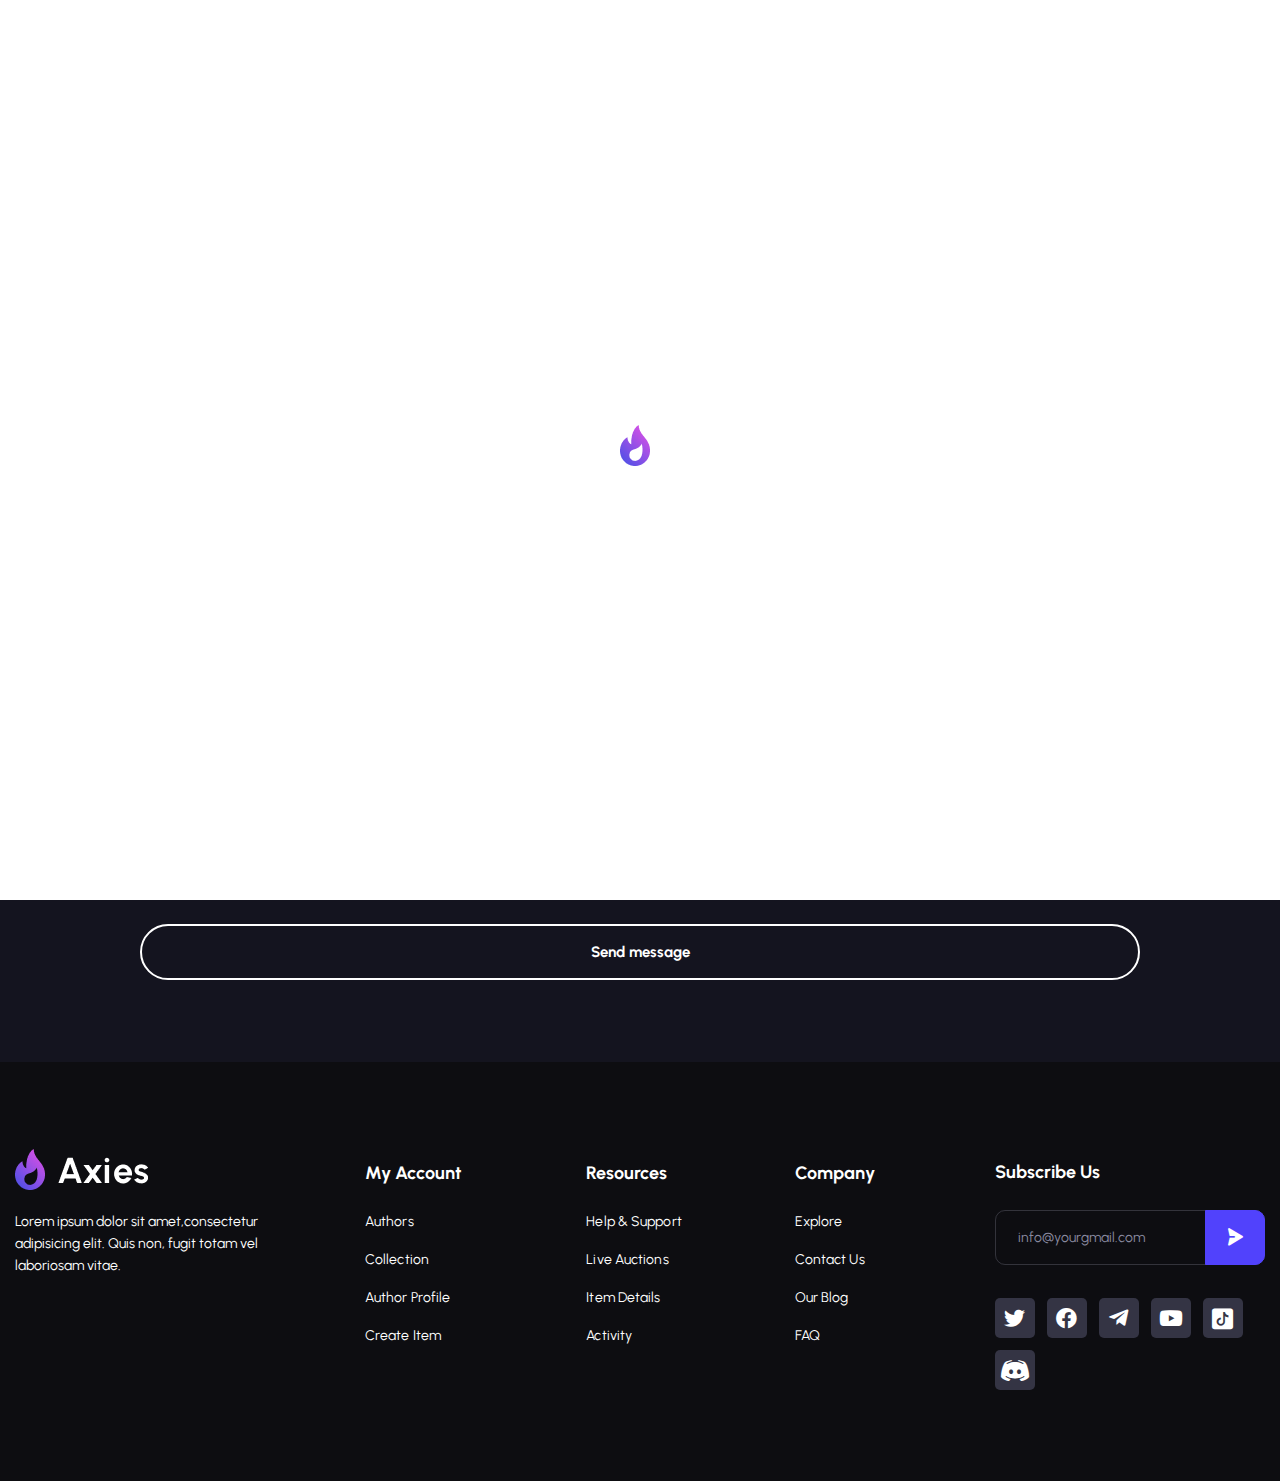
<file: contact2.html>
<!DOCTYPE html>
<!--[if IE 8 ]><html class="ie" xmlns="http://www.w3.org/1999/xhtml" xml:lang="en-US" lang="en-US"> <![endif]-->
<!--[if (gte IE 9)|!(IE)]><!-->
<html xmlns="http://www.w3.org/1999/xhtml" xml:lang="en-US" lang="en-US">
<!--<![endif]-->

<head>
    <!-- Basic Page Needs -->
    <meta charset="utf-8">
    <!--[if IE]><meta http-equiv='X-UA-Compatible' content='IE=edge,chrome=1'><![endif]-->
    <title>Axies | NFT Marketplace HTML Template</title>

    <meta name="author" content="themesflat.com">

    <!-- Mobile Specific Metas -->
    <meta name="viewport" content="width=device-width, initial-scale=1, maximum-scale=1">

    <!-- Theme Style -->
    <link rel="stylesheet" type="text/css" href="assets/css/style.css">

    <!-- Reponsive -->
    <link rel="stylesheet" type="text/css" href="assets/css/responsive.css">

    <!-- Favicon and Touch Icons  -->
    <link rel="shortcut icon" href="assets/icon/Favicon.png">
    <link rel="apple-touch-icon-precomposed" href="assets/icon/Favicon.png">

</head>

<body class="body header-fixed is_dark">

    <!-- preload -->
    <div class="preload preload-container">
        <div class="preload-logo"></div>
    </div>
    <!-- /preload -->

    <div id="wrapper">
        <div id="page" class="clearfix">
            <header id="header_main" class="header_1 js-header">
                <div class="themesflat-container">
                    <div class="row">
                        <div class="col-md-12">                              
                            <div id="site-header-inner"> 
                                <div class="wrap-box flex">
                                    <div id="site-logo" class="clearfix">
                                        <div id="site-logo-inner">
                                            <a href="index.html" rel="home" class="main-logo">
                                                <img id="logo_header" src="assets/images/logo/logo_dark.png" alt="nft-gaming" width="133" height="56"
                                                    data-retina="assets/images/logo/logo_dark@2x.png" data-width="133"
                                                    data-height="56">
                                            </a>
                                        </div>
                                    </div>
                                    <div class="mobile-button"><span></span></div><!-- /.mobile-button -->
                                    <nav id="main-nav" class="main-nav">
                                        <ul id="menu-primary-menu" class="menu">
                                            <li class="menu-item menu-item-has-children">
                                                <a href="#">Home</a>
                                                <ul class="sub-menu">
                                                    <li class="menu-item"><a href="index.html">Home 1</a></li>
                                                    <li class="menu-item"><a href="home2.html">Home 2</a></li>
                                                    <li class="menu-item"><a href="home3.html">Home 3</a></li>
                                                    <li class="menu-item"><a href="home4.html">Home 4</a></li>
                                                    <li class="menu-item"><a href="home5.html">Home 5</a></li>
                                                    <li class="menu-item"><a href="home6.html">Home 6</a></li>
                                                                                                        <li class="menu-item"><a href="home7.html">Home 7</a></li>
                                                    <li class="menu-item"><a href="home8.html">Home 8 ( Special )</a></li>
                                                                                                        <li class="menu-item menu-item-has-children">
                                                        <a href="#">Slider Styles</a>
                                                        <ul class="sub-menu">
                                                            <li class="menu-item"><a href="slider-typer-text.html">Text Type</a></li>
                                                            <li class="menu-item"><a href="slider-scroll-text.html">Text Scroll</a></li>
                                                            <li class="menu-item"><a href="slider-rotate-text.html">Text Rotate</a></li>
                                                        </ul>
                                                    </li>
                                                </ul>
                                            </li>
                                            <li class="menu-item menu-item-has-children">
                                                <a href="#">Explore</a>
                                                <ul class="sub-menu">
                                                    <li class="menu-item"><a href="explore-1.html">Explore Style 1</a></li>
                                                    <li class="menu-item"><a href="explore-2.html">Explore Style 2</a></li>
                                                    <li class="menu-item"><a href="explore-3.html">Explore Style 3</a></li>
                                                    <li class="menu-item"><a href="explore-4.html">Explore Style 4</a></li>
                                                    <li class="menu-item"><a href="auctions.html">Live Auctions</a></li>
                                                    <li class="menu-item"><a href="item-details.html">Item Details</a></li>
                                                    <li class="menu-item"><a href="item-details-2.html">Item Details 2</a></li>
                                                </ul>
                                            </li>
                                            <li class="menu-item menu-item-has-children">
                                                <a href="#">Activity</a>
                                                <ul class="sub-menu">
                                                    <li class="menu-item"><a href="activity1.html">Activity 1</a></li>
                                                    <li class="menu-item"><a href="activity2.html">Activity 2</a></li>
                                                </ul>
                                            </li>
                                            <li class="menu-item menu-item-has-children">
                                                <a href="#">Community</a>
                                                <ul class="sub-menu">
                                                    <li class="menu-item"><a href="blog.html">Blog</a></li>
                                                    <li class="menu-item"><a href="blog-details.html">Blog Details</a></li>
                                                    <li class="menu-item"><a href="help-center.html">Help Center</a></li>
                                                </ul>
                                            </li>
                                            <li class="menu-item menu-item-has-children">
                                                <a href="#">Pages</a>
                                                <ul class="sub-menu">
                                                    <li class="menu-item"><a href="author01.html">Authors</a></li>
                                                    <li class="menu-item"><a href="author02.html">Authors 2</a></li>
                                                    <li class="menu-item"><a href="connect-wallet.html">Wallet Connect</a></li>
                                                    <li class="menu-item"><a href="create-item.html">Create Item</a></li>
                                                    <li class="menu-item"><a href="profile.html">Edit Profile</a></li>
                                                     
                                                    <li class="menu-item"><a href="ranking.html">Ranking</a></li>
                                                    <li class="menu-item"><a href="login.html">Login</a></li>
                                                    <li class="menu-item"><a href="signup.html">Sign Up</a></li>
                                                    <li class="menu-item"><a href="no-result.html">No Result</a></li>
                                                    <li class="menu-item"><a href="faq.html">FAQ</a></li>
                                                </ul>
                                            </li>
                                            <li class="menu-item  menu-item-has-children current-menu-item">
                                                <a href="#">Contact</a>
                                                <ul class="sub-menu">
                                                    <li class="menu-item"><a href="contact1.html">Contact 1</a></li>
                                                    <li class="menu-item current-item"><a href="contact2.html">Contact 2</a></li>
                                                </ul>
                                            </li>
                                        </ul>
                                    </nav><!-- /#main-nav -->   
                                    <div class="flat-search-btn flex">
                                        <div class="header-search flat-show-search" id="s1">
                                            <a href="#" class="show-search header-search-trigger">
                                                <svg width="20" height="20" viewBox="0 0 20 20" fill="none" xmlns="http://www.w3.org/2000/svg">
                                                    <mask id="mask0_334_638" style="mask-type:alpha" maskUnits="userSpaceOnUse" x="1" y="1" width="18" height="17">
                                                    <path fill-rule="evenodd" clip-rule="evenodd" d="M1.66699 1.66666H17.6862V17.3322H1.66699V1.66666Z" fill="white" stroke="white"/>
                                                    </mask>
                                                    <g mask="url(#mask0_334_638)">
                                                    <path fill-rule="evenodd" clip-rule="evenodd" d="M9.67711 2.87312C5.9406 2.87312 2.90072 5.84505 2.90072 9.49903C2.90072 13.153 5.9406 16.1257 9.67711 16.1257C13.4128 16.1257 16.4527 13.153 16.4527 9.49903C16.4527 5.84505 13.4128 2.87312 9.67711 2.87312ZM9.67709 17.3322C5.26039 17.3322 1.66699 13.8182 1.66699 9.49902C1.66699 5.17988 5.26039 1.66666 9.67709 1.66666C14.0938 1.66666 17.6864 5.17988 17.6864 9.49902C17.6864 13.8182 14.0938 17.3322 9.67709 17.3322Z" fill="white"/>
                                                    <path d="M9.67711 2.37312C5.67512 2.37312 2.40072 5.55836 2.40072 9.49903H3.40072C3.40072 6.13174 6.20607 3.37312 9.67711 3.37312V2.37312ZM2.40072 9.49903C2.40072 13.4396 5.67504 16.6257 9.67711 16.6257V15.6257C6.20615 15.6257 3.40072 12.8664 3.40072 9.49903H2.40072ZM9.67711 16.6257C13.6784 16.6257 16.9527 13.4396 16.9527 9.49903H15.9527C15.9527 12.8664 13.1472 15.6257 9.67711 15.6257V16.6257ZM16.9527 9.49903C16.9527 5.5584 13.6783 2.37312 9.67711 2.37312V3.37312C13.1473 3.37312 15.9527 6.1317 15.9527 9.49903H16.9527ZM9.67709 16.8322C5.52595 16.8322 2.16699 13.5316 2.16699 9.49902H1.16699C1.16699 14.1048 4.99484 17.8322 9.67709 17.8322V16.8322ZM2.16699 9.49902C2.16699 5.46656 5.52588 2.16666 9.67709 2.16666V1.16666C4.9949 1.16666 1.16699 4.8932 1.16699 9.49902H2.16699ZM9.67709 2.16666C13.8282 2.16666 17.1864 5.46649 17.1864 9.49902H18.1864C18.1864 4.89327 14.3593 1.16666 9.67709 1.16666V2.16666ZM17.1864 9.49902C17.1864 13.5316 13.8282 16.8322 9.67709 16.8322V17.8322C14.3594 17.8322 18.1864 14.1047 18.1864 9.49902H17.1864Z" fill="white"/>
                                                    </g>
                                                    <mask id="mask1_334_638" style="mask-type:alpha" maskUnits="userSpaceOnUse" x="13" y="13" width="6" height="6">
                                                    <path fill-rule="evenodd" clip-rule="evenodd" d="M14.2012 14.2999H18.3333V18.3333H14.2012V14.2999Z" fill="white" stroke="white"/>
                                                    </mask>
                                                    <g mask="url(#mask1_334_638)">
                                                    <path fill-rule="evenodd" clip-rule="evenodd" d="M17.7166 18.3333C17.5596 18.3333 17.4016 18.2746 17.2807 18.1572L14.3823 15.3308C14.1413 15.0952 14.1405 14.7131 14.3815 14.4774C14.6217 14.2402 15.0123 14.2418 15.2541 14.4758L18.1526 17.303C18.3935 17.5387 18.3944 17.9199 18.1534 18.1556C18.0333 18.2746 17.8746 18.3333 17.7166 18.3333Z" fill="white"/>
                                                    <path d="M17.7166 18.3333C17.5595 18.3333 17.4016 18.2746 17.2807 18.1572L14.3823 15.3308C14.1413 15.0952 14.1405 14.7131 14.3815 14.4774C14.6217 14.2402 15.0123 14.2418 15.2541 14.4758L18.1526 17.303C18.3935 17.5387 18.3944 17.9199 18.1534 18.1556C18.0333 18.2746 17.8746 18.3333 17.7166 18.3333" stroke="white"/>
                                                    </g>
                                                    </svg>
                                            </a>
                                            <div class="top-search">
                                                <form action="#" method="get" role="search" class="search-form">
                                                    <input type="search" id="s" class="search-field" placeholder="Search..." value="" name="s" title="Search for" required="">
                                                    <button class="search search-submit" type="submit" title="Search">
                                                        <i class="icon-fl-search-filled"></i>
                                                    </button>
                                                </form>
                                            </div>
                                        </div>
                                        <div class="sc-btn-top mg-r-12" id="site-header">
                                            <a  href="connect-wallet.html" id="connectbtn" class="sc-button header-slider style style-1 wallet fl-button pri-1"><span>Wallet connect
                                            </span></a>
                                        </div>

                                        <div class="admin_active" id="header_admin">
                                            <div class="header_avatar">
                                                <div class="popup-notification">
                                                    <div class="notification">
                                                        <span class="number">3</span>
                                                        <svg width="19" height="22" viewBox="0 0 19 22" fill="#fff" xmlns="http://www.w3.org/2000/svg">
                                                            <path d="M18.4915 15.495L17.209 13.65C17.0339 13.3992 16.9397 13.1009 16.939 12.795V7.5C16.939 5.51088 16.1488 3.60322 14.7423 2.1967C13.3357 0.790176 11.4281 0 9.43896 0C7.44984 0 5.54218 0.790176 4.13566 2.1967C2.72914 3.60322 1.93896 5.51088 1.93896 7.5V12.795C1.93824 13.1009 1.84403 13.3992 1.66896 13.65L0.386463 15.495C0.192273 15.7102 0.064576 15.977 0.018815 16.2632C-0.0269461 16.5494 0.0111884 16.8427 0.128607 17.1077C0.246026 17.3727 0.437699 17.598 0.680449 17.7563C0.923199 17.9147 1.20663 17.9993 1.49646 18H5.76396C5.9361 18.8477 6.39601 19.6099 7.06577 20.1573C7.73553 20.7047 8.57394 21.0038 9.43896 21.0038C10.304 21.0038 11.1424 20.7047 11.8122 20.1573C12.4819 19.6099 12.9418 18.8477 13.114 18H17.3815C17.6713 17.9993 17.9547 17.9147 18.1975 17.7563C18.4402 17.598 18.6319 17.3727 18.7493 17.1077C18.8667 16.8427 18.9049 16.5494 18.8591 16.2632C18.8133 15.977 18.6856 15.7102 18.4915 15.495ZM9.43896 19.5C8.97475 19.4987 8.52231 19.3538 8.14366 19.0853C7.76501 18.8168 7.4787 18.4377 7.32396 18H11.554C11.3992 18.4377 11.1129 18.8168 10.7343 19.0853C10.3556 19.3538 9.90317 19.4987 9.43896 19.5ZM1.49646 16.5C1.53036 16.4685 1.56056 16.4333 1.58646 16.395L2.89896 14.505C3.24909 14.0034 3.43751 13.4067 3.43896 12.795V7.5C3.43896 5.9087 4.0711 4.38258 5.19632 3.25736C6.32154 2.13214 7.84766 1.5 9.43896 1.5C11.0303 1.5 12.5564 2.13214 13.6816 3.25736C14.8068 4.38258 15.439 5.9087 15.439 7.5V12.795C15.4404 13.4067 15.6288 14.0034 15.979 14.505L17.2915 16.395C17.3174 16.4333 17.3476 16.4685 17.3815 16.5H1.49646Z" fill="white"/>
                                                        </svg>
                                                    </div>
                                                    <div class="avatar_popup2 mt-20">
                                                        <div class="show mg-bt-18">
                                                            <h4>Notifications</h4>
                                                            <a href="#">Show All</a>
                                                        </div>
                                                        <div class="flat-tabs">
                                                            <ul class="menu-tab">
                                                                <li class="active"><span>All</span></li>
                                                                <li><span>Unread</span></li>
                                                            </ul>
                                                            <div class="content-tab">
                                                                <div class="content-inner">
                                                                    <div class="wrap-box">
                                                                        <div class="heading">Today</div>
                                                                        <div class="sc-box">
                                                                            <div class="content">
                                                                                <div class="avatar">
                                                                                    <img src="assets/images/avatar/avt-6.jpg" alt="">                                                                           
                                                                                </div>
                                                                                <div class="infor">
                                                                                        <span class="fw-7">Tyler Covington</span>      
                                                                                        <span>started following you.</span> 
                                                                                        <p>1 hour ago
                                                                                        </p>                                                                       
                                                                                </div>
                                                                            </div>
                                                                        </div>
                                                                        <div class="sc-box">
                                                                            <div class="content">
                                                                                <div class="avatar">
                                                                                    <img src="assets/images/avatar/avt-6.jpg" alt="">                                                                           
                                                                                </div>
                                                                                <div class="infor">
                                                                                        <span class="fw-7">Tyler Covington</span>      
                                                                                        <span>started following you.</span> 
                                                                                        <p>1 hour ago
                                                                                        </p>                                                                       
                                                                                </div>
                                                                            </div>
                                                                        </div>
                                                                        <div class="sc-box">
                                                                            <div class="content">
                                                                                <div class="avatar">
                                                                                    <img src="assets/images/avatar/avt-6.jpg" alt="">                                                                           
                                                                                </div>
                                                                                <div class="infor">
                                                                                        <span class="fw-7">Tyler Covington</span>      
                                                                                        <span>liked your items.</span> 
                                                                                        <p>1 hour ago
                                                                                        </p>                                                                       
                                                                                </div>
                                                                            </div>
                                                                        </div>
                                                                        <div class="sc-box">
                                                                            <div class="content">
                                                                                <div class="avatar">
                                                                                    <img src="assets/images/avatar/avt-6.jpg" alt="">                                                                           
                                                                                </div>
                                                                                <div class="infor">
                                                                                        <span class="fw-7">Tyler Covington</span>      
                                                                                        <span>started following you.</span> 
                                                                                        <p>1 hour ago
                                                                                        </p>                                                                       
                                                                                </div>
                                                                            </div>
                                                                        </div>
                                                                        <div class="sc-box">
                                                                            <div class="content">
                                                                                <div class="avatar">
                                                                                    <img src="assets/images/avatar/avt-6.jpg" alt="">                                                                           
                                                                                </div>
                                                                                <div class="infor">
                                                                                        <span class="fw-7">Tyler Covington</span>      
                                                                                        <span>started following you.</span> 
                                                                                        <p>1 hour ago
                                                                                        </p>                                                                       
                                                                                </div>
                                                                            </div>
                                                                        </div>
                                                                    </div>
                                                                    <div class="wrap-box">
                                                                        <div class="heading">Yesterday</div>
                                                                        <div class="sc-box">
                                                                            <div class="content">
                                                                                <div class="avatar">
                                                                                    <img src="assets/images/avatar/avt-6.jpg" alt="">                                                                           
                                                                                </div>
                                                                                <div class="infor">
                                                                                        <span class="fw-7">Tyler Covington</span>      
                                                                                        <span>started following you.</span> 
                                                                                        <p>1 hour ago
                                                                                        </p>                                                                       
                                                                                </div>
                                                                            </div>
                                                                        </div>
                                                                        <div class="sc-box">
                                                                            <div class="content">
                                                                                <div class="avatar">
                                                                                    <img src="assets/images/avatar/avt-6.jpg" alt="">                                                                           
                                                                                </div>
                                                                                <div class="infor">
                                                                                        <span class="fw-7">Tyler Covington</span>      
                                                                                        <span>started following you.</span> 
                                                                                        <p>1 hour ago
                                                                                        </p>                                                                       
                                                                                </div>
                                                                            </div>
                                                                        </div>
                                                                    </div>                                                              
                                                                </div>
                                                                <div class="content-inner">
                                                                    <div class="wrap-box">
                                                                        <div class="heading">Today</div>
                                                                        <div class="sc-box">
                                                                            <div class="content">
                                                                                <div class="avatar">
                                                                                    <img src="assets/images/avatar/avt-6.jpg" alt="">                                                                           
                                                                                </div>
                                                                                <div class="infor">
                                                                                        <span class="fw-7">Tyler Covington</span>      
                                                                                        <span>started following you.</span> 
                                                                                        <p>1 hour ago
                                                                                        </p>                                                                       
                                                                                </div>
                                                                            </div>
                                                                        </div>
                                                                        <div class="sc-box">
                                                                            <div class="content">
                                                                                <div class="avatar">
                                                                                    <img src="assets/images/avatar/avt-6.jpg" alt="">                                                                           
                                                                                </div>
                                                                                <div class="infor">
                                                                                        <span class="fw-7">Tyler Covington</span>      
                                                                                        <span>started following you.</span> 
                                                                                        <p>1 hour ago
                                                                                        </p>                                                                       
                                                                                </div>
                                                                            </div>
                                                                        </div>
                                                                        <div class="sc-box">
                                                                            <div class="content">
                                                                                <div class="avatar">
                                                                                    <img src="assets/images/avatar/avt-6.jpg" alt="">                                                                           
                                                                                </div>
                                                                                <div class="infor">
                                                                                        <span class="fw-7">Tyler Covington</span>      
                                                                                        <span>started following you.</span> 
                                                                                        <p>1 hour ago
                                                                                        </p>                                                                       
                                                                                </div>
                                                                            </div>
                                                                        </div>
                                                                    </div>
                                                                    <div class="wrap-box">
                                                                        <div class="heading">Yesterday</div>
                                                                        <div class="sc-box">
                                                                            <div class="content">
                                                                                <div class="avatar">
                                                                                    <img src="assets/images/avatar/avt-6.jpg" alt="">                                                                           
                                                                                </div>
                                                                                <div class="infor">
                                                                                        <span class="fw-7">Tyler Covington</span>      
                                                                                        <span>started following you.</span> 
                                                                                        <p>1 hour ago
                                                                                        </p>                                                                       
                                                                                </div>
                                                                            </div>
                                                                        </div>
                                                                        </div>
                                                                    </div>                                                              
                                                                </div>
                                                            </div>
                                                        </div>
                                                    </div>
                                                <div class="popup-user">
                                                    <img class="avatar" src="assets/images/avatar/avt-5.jpg" alt="avatar"/>
                                                    <div class="avatar_popup mt-20">
                                                        <h4>Tyler Covington</h4>
                                                        <div class="d-flex align-items-center mt-20 mg-bt-12">
                                                            <div class="info">
                                                                <p>Balance</p>
                                                                <p class="style">45.57 ETH</p>
                                                            </div>
                                                        </div>
                                                        <p>Wallet</p>
                                                        <div class="d-flex align-items-center justify-content-between mg-t-5 mg-bt-17">
                                                            <p> 0x84569v....3d5t7e5fd</p>
                                                            <a href="index.html" class="ml-2">
                                                                <i class="fal fa-copy"></i>
                                                            </a>
                                                        </div>
                                                        <div class="divider"></div>
                                                        <div class="hr"></div>
                                                        <div class="links mt-20">
                                                            <a href="#">
                                                                <svg width="20" height="20" viewBox="0 0 20 20" fill="none" xmlns="http://www.w3.org/2000/svg">
                                                                    <path d="M0.774902 18.333C0.774902 18.7932 1.14762 19.1664 1.60824 19.1664C2.06885 19.1664 2.44157 18.7932 2.44157 18.333C2.44157 15.3923 4.13448 12.7889 6.77329 11.5578C7.68653 12.1513 8.77296 12.4997 9.94076 12.4997C11.113 12.4997 12.2036 12.1489 13.119 11.5513C13.9067 11.9232 14.6368 12.4235 15.2443 13.0307C16.6611 14.4479 17.4416 16.3311 17.4416 18.333C17.4416 18.7932 17.8143 19.1664 18.2749 19.1664C18.7355 19.1664 19.1083 18.7932 19.1083 18.333C19.1083 15.8859 18.1545 13.5845 16.4227 11.8523C15.8432 11.2725 15.1698 10.7754 14.4472 10.3655C15.2757 9.3581 15.7741 8.06944 15.7741 6.66635C15.7741 3.44979 13.1569 0.833008 9.94076 0.833008C6.72461 0.833008 4.10742 3.44979 4.10742 6.66635C4.10742 8.06604 4.60379 9.35154 5.42863 10.3579C2.56796 11.9685 0.774902 14.9779 0.774902 18.333V18.333ZM9.94076 2.49968C12.2381 2.49968 14.1074 4.36898 14.1074 6.66635C14.1074 8.96371 12.2381 10.833 9.94076 10.833C7.6434 10.833 5.77409 8.96371 5.77409 6.66635C5.77409 4.36898 7.6434 2.49968 9.94076 2.49968V2.49968Z" fill="white"/>
                                                                </svg>
                                                                <span>My Profile</span>
                                                            </a>
                                                            <a class="mt-10" href="profile.html">
                                                                <svg width="20" height="18" viewBox="0 0 20 18" fill="none" xmlns="http://www.w3.org/2000/svg">
                                                                    <path d="M17.1154 0.730469H2.88461C1.29402 0.730469 0 2.02449 0 3.61508V14.3843C0 15.9749 1.29402 17.2689 2.88461 17.2689H17.1154C18.706 17.2689 20 15.9749 20 14.3843V3.61508C20 2.02449 18.706 0.730469 17.1154 0.730469ZM18.7529 10.6035H14.6154C13.6611 10.6035 13 9.95407 13 8.99969C13 8.04532 13.661 7.34544 14.6154 7.34544H18.7529V10.6035ZM18.7529 6.11508H14.6154C13.0248 6.11508 11.7308 7.40911 11.7308 8.99969C11.7308 10.5903 13.0248 11.8843 14.6154 11.8843H18.7529V14.3843C18.7529 15.3386 18.0698 15.9996 17.1154 15.9996H2.88461C1.93027 15.9996 1.29231 15.3387 1.29231 14.3843V3.61508C1.29231 2.66074 1.93023 1.99963 2.88461 1.99963H17.1266C18.0809 1.99963 18.7529 2.6607 18.7529 3.61508V6.11508Z" fill="white"/>
                                                                </svg>
                                                                <span>Wallet</span>
                                                            </a>
                                                            <a class="mt-10" href="login.html" id="logout">
                                                                <svg width="20" height="20" viewBox="0 0 20 20" fill="none" xmlns="http://www.w3.org/2000/svg">
                                                                    <path d="M9.9668 18.3057H2.49168C2.0332 18.3057 1.66113 17.9335 1.66113 17.4751V2.52492C1.66113 2.06644 2.03324 1.69437 2.49168 1.69437H9.9668C10.4261 1.69437 10.7973 1.32312 10.7973 0.863828C10.7973 0.404531 10.4261 0.0332031 9.9668 0.0332031H2.49168C1.11793 0.0332031 0 1.15117 0 2.52492V17.4751C0 18.8488 1.11793 19.9668 2.49168 19.9668H9.9668C10.4261 19.9668 10.7973 19.5955 10.7973 19.1362C10.7973 18.6769 10.4261 18.3057 9.9668 18.3057Z" fill="white"/>
                                                                    <path d="M19.7525 9.40904L14.7027 4.42564C14.3771 4.10337 13.8505 4.10755 13.5282 4.43396C13.206 4.76036 13.2093 5.28611 13.5366 5.60837L17.1454 9.16982H7.47508C7.01578 9.16982 6.64453 9.54107 6.64453 10.0004C6.64453 10.4597 7.01578 10.8309 7.47508 10.8309H17.1454L13.5366 14.3924C13.2093 14.7147 13.2068 15.2404 13.5282 15.5668C13.691 15.7313 13.9053 15.8143 14.1196 15.8143C14.3306 15.8143 14.5415 15.7346 14.7027 15.5751L19.7525 10.5917C19.9103 10.4356 20 10.2229 20 10.0003C20 9.77783 19.9111 9.56603 19.7525 9.40904Z" fill="white"/>
                                                                </svg>
                                                                <span>Log out</span>
                                                            </a>
                                                        </div>
                                                    </div>
                                                </div>
                                            </div>
                                        </div>
                                    </div>
                                </div> 
                            </div>
                        </div>
                    </div>
                </div>
                <div class="mode_switcher">
                    <h6>Dark mode <strong>Available</strong></h6>
                    <a href="#" class="light d-flex align-items-center">
                        <img src="assets/images/icon/sun.png" alt="">
                    </a>
                    <a href="#" class="dark d-flex align-items-center is_active">
                        <img id="moon_dark" src="assets/images/icon/moon-2.png" alt="">
                    </a>
                </div>
            </header>
                
            <!-- title page -->
            <section class="flat-title-page inner">
                <div class="overlay"></div>
                <div class="themesflat-container">
                    <div class="row">
                        <div class="col-md-12">
                            <div class="page-title-heading mg-bt-12">
                                <h1 class="heading text-center">Contact 2</h1>
                            </div>
                            <div class="breadcrumbs style2">
                                <ul>
                                    <li><a href="index.html">Home</a></li>
                                    <li><a href="#">Contact</a></li>
                                    <li>Contact 2</li>
                                </ul>
                            </div>
                        </div>
                    </div>
                </div>                    
            </section>

            <section class="tf-contact tf-section">
                <div class="themesflat-container">
                    <div class="row">
                        <div class="col-12">
                            <div class="flat-form">
                                <h2 class="tf-title-heading ct style-2 mg-bt-12">
                                    Drop Up A Message
                                </h2>
                                <h5 class="sub-title ct style-1 pad-0-15">
                                    Lorem ipsum dolor sit amet, consectetur adipisicing elit. Laborum obcaecati dignissimos quae quo ad iste ipsum officiis deleniti asperiores sit.
                                </h5>
                                <div class="form-inner">
                                    <form action="contact/contact-process2.php"  method="post" id="contactform" novalidate="novalidate" class="form-submit">
                                        <input id="name" name="name" tabindex="1" value="" aria-required="true" required type="text" placeholder="Your Full Name">
                                        <input id="email" name="email" tabindex="2"  value="" aria-required="true" required type="email" placeholder="Your Email Address">
                                         <div class="row-form style-2">
                                            <select id="subject">
                                                <option value="1">Select subject</option>
                                                <option value="2">Select subject</option>
                                                <option value="3">Select subject</option>
                                            </select>
                                            <i class="icon-fl-down"></i>
                                         </div>
                                        <textarea id="message" name="message" tabindex="3" aria-required="true" required placeholder="Message"></textarea>
                                        <button class="submit">Send message</button>
                                    </form>
                                </div>

                            </div>

                        </div>
                    </div>
                </div>
            </section>
           <!-- Footer -->
           <footer id="footer" class="clearfix">
            <div class="themesflat-container">
                <div class="row">
                    <div class="col-lg-3 col-md-12 col-12">
                        <div class="widget widget-logo">
                            <div class="logo-footer" id="logo-footer">
                                <a href="index.html">
                                    <img id="logo_footer" src="assets/images/logo/logo_dark.png" alt="nft-gaming" width="135" height="56"
                                    data-retina="assets/images/logo/logo_dark@2x.png" data-width="135"
                                    data-height="56">
                                </a>
                            </div>
                            <p class="sub-widget-logo">Lorem ipsum dolor sit amet,consectetur adipisicing elit. Quis non, fugit totam vel laboriosam vitae.</p>
                        </div>
                    </div>
                    <div class="col-lg-2 col-md-4 col-sm-5 col-5">
                        <div class="widget widget-menu style-1">
                            <h5 class="title-widget">My Account</h5>
                            <ul>
                                <li><a href="author01.html">Authors</a></li>
                                <li><a href="connect-wallet.html">Collection</a></li>
                                <li><a href="profile.html">Author Profile</a></li>
                                <li><a href="create-item.html">Create Item</a></li>
                            </ul>
                        </div>
                    </div>
                    <div class="col-lg-2 col-md-4 col-sm-7 col-7">
                        <div class="widget widget-menu style-2">
                            <h5 class="title-widget">Resources</h5>
                            <ul>
                                <li><a href="help-center.html">Help & Support</a></li>
                                <li><a href="auctions.html">Live Auctions</a></li>
                                <li><a href="item-details.html">Item Details</a></li>
                                <li><a href="activity1.html">Activity</a></li>
                            </ul>
                        </div>
                    </div>
                    <div class="col-lg-2 col-md-4 col-sm-5 col-5">
                        <div class="widget widget-menu fl-st-3">
                            <h5 class="title-widget">Company</h5>
                            <ul>
                                <li><a href="explore-1.html">Explore</a></li>
                                <li><a href="contact1.html">Contact Us</a></li>
                                <li><a href="blog.html">Our Blog</a></li>
                                <li><a href="faq.html">FAQ</a></li>
                            </ul>
                        </div>
                    </div>
                    <div class="col-lg-3 col-md-6 col-sm-7 col-12">
                        <div class="widget widget-subcribe">
                            <h5 class="title-widget">Subscribe Us</h5>
                            <div class="form-subcribe">
                                <form id="subscribe-form" action="#" method="GET" accept-charset="utf-8" class="form-submit">
                                    <input name="email" value="" class="email" type="email" placeholder="info@yourgmail.com" required>
                                    <button id="submit" name="submit" type="submit"><i class="icon-fl-send"></i></button>
                                </form>
                            </div>
                            <div class="widget-social style-1 mg-t32">
                                <ul>
                                    <li><a href="#"><i class="fab fa-twitter"></i></a></li>
                                    <li><a href="#"><i class="fab fa-facebook"></i></a></li>
                                    
                                    <li class="style-2"><a href="#"><i class="fab fa-telegram-plane"></i></a></li>
                                    <li><a href="#"><i class="fab fa-youtube"></i></a></li>
                                    <li class="mgr-none"><a href="#"><i class="icon-fl-tik-tok-2"></i></a></li>
                                    <li class="mgr-none"><a href="#"><i class="icon-fl-vt"></i></a></li>
                                </ul>
                            </div>
                        </div>
                    </div>
                </div>
            </div>
            </footer><!-- /#footer -->
        <!-- Bottom -->
        </div>
        <!-- /#page -->
    </div>
    <!-- /#wrapper -->

    <a id="scroll-top"></a>

    <!-- Javascript -->
    <script src="assets/js/jquery.min.js"></script>
    <script src="assets/js/jquery.easing.js"></script>
    <script src="assets/js/wow.min.js"></script>
    <script src="assets/js/plugin.js"></script>
    <script src="assets/js/jquery-validate.js"></script>
    <script src="assets/js/shortcodes.js"></script>
    <script src="assets/js/main.js"></script>
    <script src="assets/js/swiper-bundle.min.js"></script>
    <script src="assets/js/web3.min.js"></script>
	<script src="assets/js/moralis.js"></script>
	<script src="assets/js/nft.js"></script>

</body>

</html>
</file>
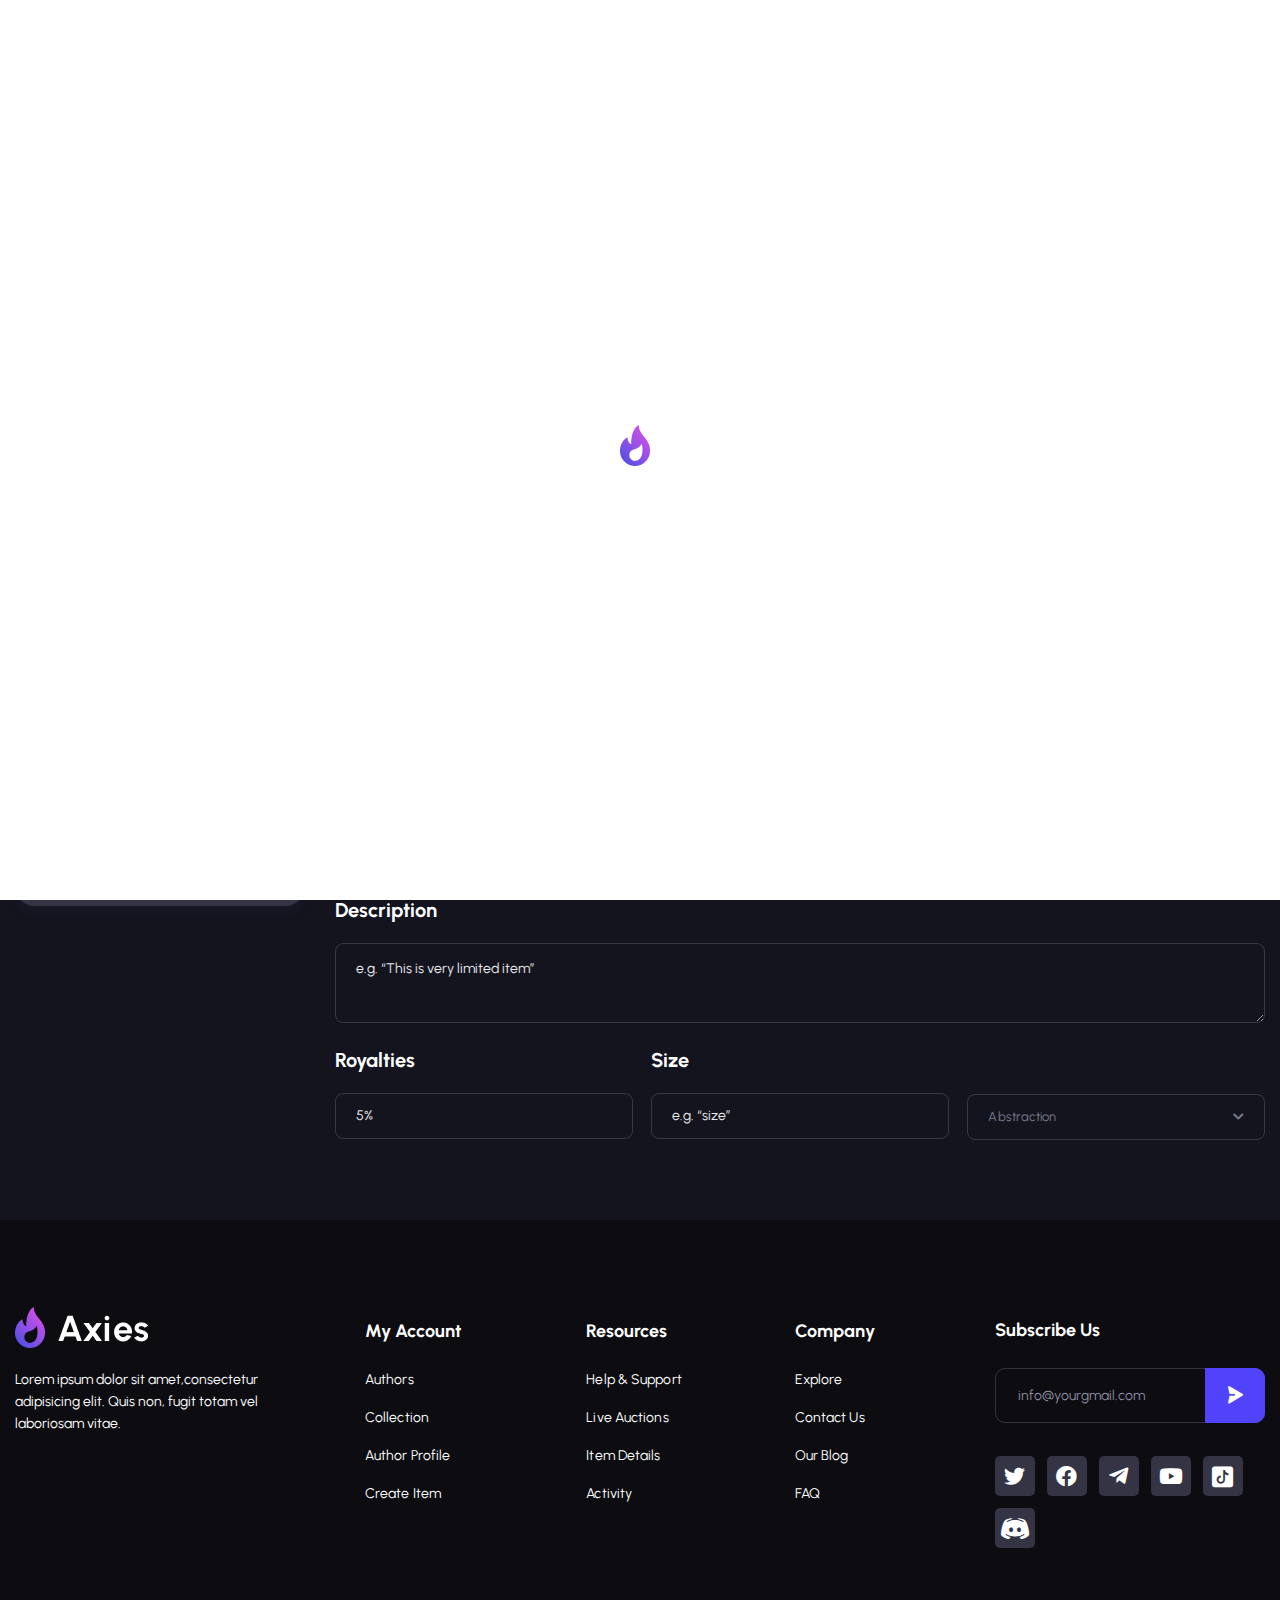
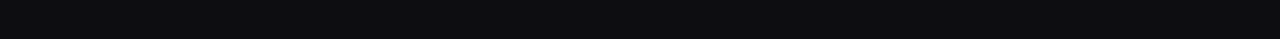
<file: create-item.html>
<!DOCTYPE html>
<!--[if IE 8 ]><html class="ie" xmlns="http://www.w3.org/1999/xhtml" xml:lang="en-US" lang="en-US"> <![endif]-->
<!--[if (gte IE 9)|!(IE)]><!-->
<html xmlns="http://www.w3.org/1999/xhtml" xml:lang="en-US" lang="en-US">
<!--<![endif]-->

<head>
    <!-- Basic Page Needs -->
    <meta charset="utf-8">
    <!--[if IE]><meta http-equiv='X-UA-Compatible' content='IE=edge,chrome=1'><![endif]-->
    <title>Axies | NFT Marketplace HTML Template</title>

    <meta name="author" content="themesflat.com">

    <!-- Mobile Specific Metas -->
    <meta name="viewport" content="width=device-width, initial-scale=1, maximum-scale=1">

    <!-- Theme Style -->
    <link rel="stylesheet" type="text/css" href="assets/css/style.css">

    <!-- Reponsive -->
    <link rel="stylesheet" type="text/css" href="assets/css/responsive.css">

    <!-- Favicon and Touch Icons  -->
    <link rel="shortcut icon" href="assets/icon/Favicon.png">
    <link rel="apple-touch-icon-precomposed" href="assets/icon/Favicon.png">

</head>

<body class="body header-fixed is_dark connect-wal">

    <!-- preloade -->
    <div class="preload preload-container">
        <div class="preload-logo"></div>
    </div>
    <!-- /preload -->

    <div id="wrapper">
        <div id="page" class="clearfix">
            <header id="header_main" class="header_1 js-header">
                <div class="themesflat-container">
                    <div class="row">
                        <div class="col-md-12">                              
                            <div id="site-header-inner"> 
                                <div class="wrap-box flex">
                                    <div id="site-logo" class="clearfix">
                                        <div id="site-logo-inner">
                                            <a href="index.html" rel="home" class="main-logo">
                                                <img id="logo_header" src="assets/images/logo/logo_dark.png" alt="nft-gaming" width="133" height="56"
                                                    data-retina="assets/images/logo/logo_dark@2x.png" data-width="133"
                                                    data-height="56">
                                            </a>
                                        </div>
                                    </div>
                                    <div class="mobile-button"><span></span></div><!-- /.mobile-button -->
                                    <nav id="main-nav" class="main-nav">
                                        <ul id="menu-primary-menu" class="menu">
                                            <li class="menu-item menu-item-has-children">
                                                <a href="#">Home</a>
                                                <ul class="sub-menu">
                                                    <li class="menu-item"><a href="index.html">Home 1</a></li>
                                                    <li class="menu-item"><a href="home2.html">Home 2</a></li>
                                                    <li class="menu-item"><a href="home3.html">Home 3</a></li>
                                                    <li class="menu-item"><a href="home4.html">Home 4</a></li>
                                                    <li class="menu-item"><a href="home5.html">Home 5</a></li>
                                                    <li class="menu-item"><a href="home6.html">Home 6</a></li>
                                                                                                        <li class="menu-item"><a href="home7.html">Home 7</a></li>
                                                    <li class="menu-item"><a href="home8.html">Home 8 ( Special )</a></li>
                                                                                                        <li class="menu-item menu-item-has-children">
                                                        <a href="#">Slider Styles</a>
                                                        <ul class="sub-menu">
                                                            <li class="menu-item"><a href="slider-typer-text.html">Text Type</a></li>
                                                            <li class="menu-item"><a href="slider-scroll-text.html">Text Scroll</a></li>
                                                            <li class="menu-item"><a href="slider-rotate-text.html">Text Rotate</a></li>
                                                        </ul>
                                                    </li>
                                                </ul>
                                            </li>
                                            <li class="menu-item menu-item-has-children">
                                                <a href="#">Explore</a>
                                                <ul class="sub-menu">
                                                    <li class="menu-item"><a href="explore-1.html">Explore Style 1</a></li>
                                                    <li class="menu-item"><a href="explore-2.html">Explore Style 2</a></li>
                                                    <li class="menu-item"><a href="explore-3.html">Explore Style 3</a></li>
                                                    <li class="menu-item"><a href="explore-4.html">Explore Style 4</a></li>
                                                    <li class="menu-item"><a href="auctions.html">Live Auctions</a></li>
                                                    <li class="menu-item"><a href="item-details.html">Item Details</a></li>
                                                    <li class="menu-item"><a href="item-details-2.html">Item Details 2</a></li>
                                                </ul>
                                            </li>
                                            <li class="menu-item menu-item-has-children">
                                                <a href="#">Activity</a>
                                                <ul class="sub-menu">
                                                    <li class="menu-item"><a href="activity1.html">Activity 1</a></li>
                                                    <li class="menu-item"><a href="activity2.html">Activity 2</a></li>
                                                </ul>
                                            </li>
                                            <li class="menu-item menu-item-has-children">
                                                <a href="#">Community</a>
                                                <ul class="sub-menu">
                                                    <li class="menu-item"><a href="blog.html">Blog</a></li>
                                                    <li class="menu-item"><a href="blog-details.html">Blog Details</a></li>
                                                    <li class="menu-item"><a href="help-center.html">Help Center</a></li>
                                                </ul>
                                            </li>
                                            <li class="menu-item menu-item-has-children current-menu-item">
                                                <a href="#">Pages</a>
                                                <ul class="sub-menu">
                                                    <li class="menu-item"><a href="author01.html">Authors</a></li>
                                                    <li class="menu-item"><a href="author02.html">Authors 2</a></li>
                                                    <li class="menu-item"><a href="connect-wallet.html">Wallet Connect</a></li>
                                                    <li class="menu-item current-item"><a href="create-item.html">Create Item</a></li>
                                                    <li class="menu-item"><a href="profile.html">Edit Profile</a></li>
                                                     
                                                    <li class="menu-item"><a href="ranking.html">Ranking</a></li>
                                                    <li class="menu-item"><a href="login.html">Login</a></li>
                                                    <li class="menu-item"><a href="signup.html">Sign Up</a></li>
                                                    <li class="menu-item"><a href="no-result.html">No Result</a></li>
                                                    <li class="menu-item"><a href="faq.html">FAQ</a></li>
                                                </ul>
                                            </li>
                                            <li class="menu-item  menu-item-has-children">
                                                <a href="#">Contact</a>
                                                <ul class="sub-menu">
                                                    <li class="menu-item"><a href="contact1.html">Contact 1</a></li>
                                                    <li class="menu-item"><a href="contact2.html">Contact 2</a></li>
                                                </ul>
                                            </li>
                                        </ul>
                                    </nav><!-- /#main-nav -->   
                                    <div class="flat-search-btn flex">
                                        <div class="header-search flat-show-search" id="s1">
                                            <a href="#" class="show-search header-search-trigger">
                                                <svg width="20" height="20" viewBox="0 0 20 20" fill="none" xmlns="http://www.w3.org/2000/svg">
                                                    <mask id="mask0_334_638" style="mask-type:alpha" maskUnits="userSpaceOnUse" x="1" y="1" width="18" height="17">
                                                    <path fill-rule="evenodd" clip-rule="evenodd" d="M1.66699 1.66666H17.6862V17.3322H1.66699V1.66666Z" fill="white" stroke="white"/>
                                                    </mask>
                                                    <g mask="url(#mask0_334_638)">
                                                    <path fill-rule="evenodd" clip-rule="evenodd" d="M9.67711 2.87312C5.9406 2.87312 2.90072 5.84505 2.90072 9.49903C2.90072 13.153 5.9406 16.1257 9.67711 16.1257C13.4128 16.1257 16.4527 13.153 16.4527 9.49903C16.4527 5.84505 13.4128 2.87312 9.67711 2.87312ZM9.67709 17.3322C5.26039 17.3322 1.66699 13.8182 1.66699 9.49902C1.66699 5.17988 5.26039 1.66666 9.67709 1.66666C14.0938 1.66666 17.6864 5.17988 17.6864 9.49902C17.6864 13.8182 14.0938 17.3322 9.67709 17.3322Z" fill="white"/>
                                                    <path d="M9.67711 2.37312C5.67512 2.37312 2.40072 5.55836 2.40072 9.49903H3.40072C3.40072 6.13174 6.20607 3.37312 9.67711 3.37312V2.37312ZM2.40072 9.49903C2.40072 13.4396 5.67504 16.6257 9.67711 16.6257V15.6257C6.20615 15.6257 3.40072 12.8664 3.40072 9.49903H2.40072ZM9.67711 16.6257C13.6784 16.6257 16.9527 13.4396 16.9527 9.49903H15.9527C15.9527 12.8664 13.1472 15.6257 9.67711 15.6257V16.6257ZM16.9527 9.49903C16.9527 5.5584 13.6783 2.37312 9.67711 2.37312V3.37312C13.1473 3.37312 15.9527 6.1317 15.9527 9.49903H16.9527ZM9.67709 16.8322C5.52595 16.8322 2.16699 13.5316 2.16699 9.49902H1.16699C1.16699 14.1048 4.99484 17.8322 9.67709 17.8322V16.8322ZM2.16699 9.49902C2.16699 5.46656 5.52588 2.16666 9.67709 2.16666V1.16666C4.9949 1.16666 1.16699 4.8932 1.16699 9.49902H2.16699ZM9.67709 2.16666C13.8282 2.16666 17.1864 5.46649 17.1864 9.49902H18.1864C18.1864 4.89327 14.3593 1.16666 9.67709 1.16666V2.16666ZM17.1864 9.49902C17.1864 13.5316 13.8282 16.8322 9.67709 16.8322V17.8322C14.3594 17.8322 18.1864 14.1047 18.1864 9.49902H17.1864Z" fill="white"/>
                                                    </g>
                                                    <mask id="mask1_334_638" style="mask-type:alpha" maskUnits="userSpaceOnUse" x="13" y="13" width="6" height="6">
                                                    <path fill-rule="evenodd" clip-rule="evenodd" d="M14.2012 14.2999H18.3333V18.3333H14.2012V14.2999Z" fill="white" stroke="white"/>
                                                    </mask>
                                                    <g mask="url(#mask1_334_638)">
                                                    <path fill-rule="evenodd" clip-rule="evenodd" d="M17.7166 18.3333C17.5596 18.3333 17.4016 18.2746 17.2807 18.1572L14.3823 15.3308C14.1413 15.0952 14.1405 14.7131 14.3815 14.4774C14.6217 14.2402 15.0123 14.2418 15.2541 14.4758L18.1526 17.303C18.3935 17.5387 18.3944 17.9199 18.1534 18.1556C18.0333 18.2746 17.8746 18.3333 17.7166 18.3333Z" fill="white"/>
                                                    <path d="M17.7166 18.3333C17.5595 18.3333 17.4016 18.2746 17.2807 18.1572L14.3823 15.3308C14.1413 15.0952 14.1405 14.7131 14.3815 14.4774C14.6217 14.2402 15.0123 14.2418 15.2541 14.4758L18.1526 17.303C18.3935 17.5387 18.3944 17.9199 18.1534 18.1556C18.0333 18.2746 17.8746 18.3333 17.7166 18.3333" stroke="white"/>
                                                    </g>
                                                    </svg>
                                            </a>
                                            <div class="top-search">
                                                <form action="#" method="get" role="search" class="search-form">
                                                    <input type="search" id="s" class="search-field" placeholder="Search..." value="" name="s" title="Search for" required="">
                                                    <button class="search search-submit" type="submit" title="Search">
                                                        <i class="icon-fl-search-filled"></i>
                                                    </button>
                                                </form>
                                            </div>
                                        </div>
                                        <div class="sc-btn-top mg-r-12" id="site-header">
                                            <a  href="connect-wallet.html" id="connectbtn" class="sc-button header-slider style style-1 wallet fl-button pri-1"><span>Wallet connect
                                            </span></a>
                                        </div>

                                        <div class="admin_active" id="header_admin">
                                            <div class="header_avatar">
                                                <div class="popup-notification">
                                                    <div class="notification">
                                                        <span class="number">3</span>
                                                        <svg width="19" height="22" viewBox="0 0 19 22" fill="#fff" xmlns="http://www.w3.org/2000/svg">
                                                            <path d="M18.4915 15.495L17.209 13.65C17.0339 13.3992 16.9397 13.1009 16.939 12.795V7.5C16.939 5.51088 16.1488 3.60322 14.7423 2.1967C13.3357 0.790176 11.4281 0 9.43896 0C7.44984 0 5.54218 0.790176 4.13566 2.1967C2.72914 3.60322 1.93896 5.51088 1.93896 7.5V12.795C1.93824 13.1009 1.84403 13.3992 1.66896 13.65L0.386463 15.495C0.192273 15.7102 0.064576 15.977 0.018815 16.2632C-0.0269461 16.5494 0.0111884 16.8427 0.128607 17.1077C0.246026 17.3727 0.437699 17.598 0.680449 17.7563C0.923199 17.9147 1.20663 17.9993 1.49646 18H5.76396C5.9361 18.8477 6.39601 19.6099 7.06577 20.1573C7.73553 20.7047 8.57394 21.0038 9.43896 21.0038C10.304 21.0038 11.1424 20.7047 11.8122 20.1573C12.4819 19.6099 12.9418 18.8477 13.114 18H17.3815C17.6713 17.9993 17.9547 17.9147 18.1975 17.7563C18.4402 17.598 18.6319 17.3727 18.7493 17.1077C18.8667 16.8427 18.9049 16.5494 18.8591 16.2632C18.8133 15.977 18.6856 15.7102 18.4915 15.495ZM9.43896 19.5C8.97475 19.4987 8.52231 19.3538 8.14366 19.0853C7.76501 18.8168 7.4787 18.4377 7.32396 18H11.554C11.3992 18.4377 11.1129 18.8168 10.7343 19.0853C10.3556 19.3538 9.90317 19.4987 9.43896 19.5ZM1.49646 16.5C1.53036 16.4685 1.56056 16.4333 1.58646 16.395L2.89896 14.505C3.24909 14.0034 3.43751 13.4067 3.43896 12.795V7.5C3.43896 5.9087 4.0711 4.38258 5.19632 3.25736C6.32154 2.13214 7.84766 1.5 9.43896 1.5C11.0303 1.5 12.5564 2.13214 13.6816 3.25736C14.8068 4.38258 15.439 5.9087 15.439 7.5V12.795C15.4404 13.4067 15.6288 14.0034 15.979 14.505L17.2915 16.395C17.3174 16.4333 17.3476 16.4685 17.3815 16.5H1.49646Z" fill="white"/>
                                                        </svg>
                                                    </div>
                                                    <div class="avatar_popup2 mt-20">
                                                        <div class="show mg-bt-18">
                                                            <h4>Notifications</h4>
                                                            <a href="#">Show All</a>
                                                        </div>
                                                        <div class="flat-tabs">
                                                            <ul class="menu-tab">
                                                                <li class="active"><span>All</span></li>
                                                                <li><span>Unread</span></li>
                                                            </ul>
                                                            <div class="content-tab">
                                                                <div class="content-inner">
                                                                    <div class="wrap-box">
                                                                        <div class="heading">Today</div>
                                                                        <div class="sc-box">
                                                                            <div class="content">
                                                                                <div class="avatar">
                                                                                    <img src="assets/images/avatar/avt-6.jpg" alt="">                                                                           
                                                                                </div>
                                                                                <div class="infor">
                                                                                        <span class="fw-7">Tyler Covington</span>      
                                                                                        <span>started following you.</span> 
                                                                                        <p>1 hour ago
                                                                                        </p>                                                                       
                                                                                </div>
                                                                            </div>
                                                                        </div>
                                                                        <div class="sc-box">
                                                                            <div class="content">
                                                                                <div class="avatar">
                                                                                    <img src="assets/images/avatar/avt-6.jpg" alt="">                                                                           
                                                                                </div>
                                                                                <div class="infor">
                                                                                        <span class="fw-7">Tyler Covington</span>      
                                                                                        <span>started following you.</span> 
                                                                                        <p>1 hour ago
                                                                                        </p>                                                                       
                                                                                </div>
                                                                            </div>
                                                                        </div>
                                                                        <div class="sc-box">
                                                                            <div class="content">
                                                                                <div class="avatar">
                                                                                    <img src="assets/images/avatar/avt-6.jpg" alt="">                                                                           
                                                                                </div>
                                                                                <div class="infor">
                                                                                        <span class="fw-7">Tyler Covington</span>      
                                                                                        <span>liked your items.</span> 
                                                                                        <p>1 hour ago
                                                                                        </p>                                                                       
                                                                                </div>
                                                                            </div>
                                                                        </div>
                                                                        <div class="sc-box">
                                                                            <div class="content">
                                                                                <div class="avatar">
                                                                                    <img src="assets/images/avatar/avt-6.jpg" alt="">                                                                           
                                                                                </div>
                                                                                <div class="infor">
                                                                                        <span class="fw-7">Tyler Covington</span>      
                                                                                        <span>started following you.</span> 
                                                                                        <p>1 hour ago
                                                                                        </p>                                                                       
                                                                                </div>
                                                                            </div>
                                                                        </div>
                                                                        <div class="sc-box">
                                                                            <div class="content">
                                                                                <div class="avatar">
                                                                                    <img src="assets/images/avatar/avt-6.jpg" alt="">                                                                           
                                                                                </div>
                                                                                <div class="infor">
                                                                                        <span class="fw-7">Tyler Covington</span>      
                                                                                        <span>started following you.</span> 
                                                                                        <p>1 hour ago
                                                                                        </p>                                                                       
                                                                                </div>
                                                                            </div>
                                                                        </div>
                                                                    </div>
                                                                    <div class="wrap-box">
                                                                        <div class="heading">Yesterday</div>
                                                                        <div class="sc-box">
                                                                            <div class="content">
                                                                                <div class="avatar">
                                                                                    <img src="assets/images/avatar/avt-6.jpg" alt="">                                                                           
                                                                                </div>
                                                                                <div class="infor">
                                                                                        <span class="fw-7">Tyler Covington</span>      
                                                                                        <span>started following you.</span> 
                                                                                        <p>1 hour ago
                                                                                        </p>                                                                       
                                                                                </div>
                                                                            </div>
                                                                        </div>
                                                                        <div class="sc-box">
                                                                            <div class="content">
                                                                                <div class="avatar">
                                                                                    <img src="assets/images/avatar/avt-6.jpg" alt="">                                                                           
                                                                                </div>
                                                                                <div class="infor">
                                                                                        <span class="fw-7">Tyler Covington</span>      
                                                                                        <span>started following you.</span> 
                                                                                        <p>1 hour ago
                                                                                        </p>                                                                       
                                                                                </div>
                                                                            </div>
                                                                        </div>
                                                                    </div>                                                              
                                                                </div>
                                                                <div class="content-inner">
                                                                    <div class="wrap-box">
                                                                        <div class="heading">Today</div>
                                                                        <div class="sc-box">
                                                                            <div class="content">
                                                                                <div class="avatar">
                                                                                    <img src="assets/images/avatar/avt-6.jpg" alt="">                                                                           
                                                                                </div>
                                                                                <div class="infor">
                                                                                        <span class="fw-7">Tyler Covington</span>      
                                                                                        <span>started following you.</span> 
                                                                                        <p>1 hour ago
                                                                                        </p>                                                                       
                                                                                </div>
                                                                            </div>
                                                                        </div>
                                                                        <div class="sc-box">
                                                                            <div class="content">
                                                                                <div class="avatar">
                                                                                    <img src="assets/images/avatar/avt-6.jpg" alt="">                                                                           
                                                                                </div>
                                                                                <div class="infor">
                                                                                        <span class="fw-7">Tyler Covington</span>      
                                                                                        <span>started following you.</span> 
                                                                                        <p>1 hour ago
                                                                                        </p>                                                                       
                                                                                </div>
                                                                            </div>
                                                                        </div>
                                                                        <div class="sc-box">
                                                                            <div class="content">
                                                                                <div class="avatar">
                                                                                    <img src="assets/images/avatar/avt-6.jpg" alt="">                                                                           
                                                                                </div>
                                                                                <div class="infor">
                                                                                        <span class="fw-7">Tyler Covington</span>      
                                                                                        <span>started following you.</span> 
                                                                                        <p>1 hour ago
                                                                                        </p>                                                                       
                                                                                </div>
                                                                            </div>
                                                                        </div>
                                                                    </div>
                                                                    <div class="wrap-box">
                                                                        <div class="heading">Yesterday</div>
                                                                        <div class="sc-box">
                                                                            <div class="content">
                                                                                <div class="avatar">
                                                                                    <img src="assets/images/avatar/avt-6.jpg" alt="">                                                                           
                                                                                </div>
                                                                                <div class="infor">
                                                                                        <span class="fw-7">Tyler Covington</span>      
                                                                                        <span>started following you.</span> 
                                                                                        <p>1 hour ago
                                                                                        </p>                                                                       
                                                                                </div>
                                                                            </div>
                                                                        </div>
                                                                        </div>
                                                                    </div>                                                              
                                                                </div>
                                                            </div>
                                                        </div>
                                                    </div>
                                                <div class="popup-user">
                                                    <img class="avatar" src="assets/images/avatar/avt-5.jpg" alt="avatar"/>
                                                    <div class="avatar_popup mt-20">
                                                        <h4>Tyler Covington</h4>
                                                        <div class="d-flex align-items-center mt-20 mg-bt-12">
                                                            <div class="info">
                                                                <p>Balance</p>
                                                                <p class="style">45.57 ETH</p>
                                                            </div>
                                                        </div>
                                                        <p>Wallet</p>
                                                        <div class="d-flex align-items-center justify-content-between mg-t-5 mg-bt-17">
                                                            <p> 0x84569v....3d5t7e5fd</p>
                                                            <a href="index.html" class="ml-2">
                                                                <i class="fal fa-copy"></i>
                                                            </a>
                                                        </div>
                                                        <div class="divider"></div>
                                                        <div class="hr"></div>
                                                        <div class="links mt-20">
                                                            <a href="#">
                                                                <svg width="20" height="20" viewBox="0 0 20 20" fill="none" xmlns="http://www.w3.org/2000/svg">
                                                                    <path d="M0.774902 18.333C0.774902 18.7932 1.14762 19.1664 1.60824 19.1664C2.06885 19.1664 2.44157 18.7932 2.44157 18.333C2.44157 15.3923 4.13448 12.7889 6.77329 11.5578C7.68653 12.1513 8.77296 12.4997 9.94076 12.4997C11.113 12.4997 12.2036 12.1489 13.119 11.5513C13.9067 11.9232 14.6368 12.4235 15.2443 13.0307C16.6611 14.4479 17.4416 16.3311 17.4416 18.333C17.4416 18.7932 17.8143 19.1664 18.2749 19.1664C18.7355 19.1664 19.1083 18.7932 19.1083 18.333C19.1083 15.8859 18.1545 13.5845 16.4227 11.8523C15.8432 11.2725 15.1698 10.7754 14.4472 10.3655C15.2757 9.3581 15.7741 8.06944 15.7741 6.66635C15.7741 3.44979 13.1569 0.833008 9.94076 0.833008C6.72461 0.833008 4.10742 3.44979 4.10742 6.66635C4.10742 8.06604 4.60379 9.35154 5.42863 10.3579C2.56796 11.9685 0.774902 14.9779 0.774902 18.333V18.333ZM9.94076 2.49968C12.2381 2.49968 14.1074 4.36898 14.1074 6.66635C14.1074 8.96371 12.2381 10.833 9.94076 10.833C7.6434 10.833 5.77409 8.96371 5.77409 6.66635C5.77409 4.36898 7.6434 2.49968 9.94076 2.49968V2.49968Z" fill="white"/>
                                                                </svg>
                                                                <span>My Profile</span>
                                                            </a>
                                                            <a class="mt-10" href="profile.html">
                                                                <svg width="20" height="18" viewBox="0 0 20 18" fill="none" xmlns="http://www.w3.org/2000/svg">
                                                                    <path d="M17.1154 0.730469H2.88461C1.29402 0.730469 0 2.02449 0 3.61508V14.3843C0 15.9749 1.29402 17.2689 2.88461 17.2689H17.1154C18.706 17.2689 20 15.9749 20 14.3843V3.61508C20 2.02449 18.706 0.730469 17.1154 0.730469ZM18.7529 10.6035H14.6154C13.6611 10.6035 13 9.95407 13 8.99969C13 8.04532 13.661 7.34544 14.6154 7.34544H18.7529V10.6035ZM18.7529 6.11508H14.6154C13.0248 6.11508 11.7308 7.40911 11.7308 8.99969C11.7308 10.5903 13.0248 11.8843 14.6154 11.8843H18.7529V14.3843C18.7529 15.3386 18.0698 15.9996 17.1154 15.9996H2.88461C1.93027 15.9996 1.29231 15.3387 1.29231 14.3843V3.61508C1.29231 2.66074 1.93023 1.99963 2.88461 1.99963H17.1266C18.0809 1.99963 18.7529 2.6607 18.7529 3.61508V6.11508Z" fill="white"/>
                                                                </svg>
                                                                <span>Wallet</span>
                                                            </a>
                                                            <a class="mt-10" href="login.html" id="logout">
                                                                <svg width="20" height="20" viewBox="0 0 20 20" fill="none" xmlns="http://www.w3.org/2000/svg">
                                                                    <path d="M9.9668 18.3057H2.49168C2.0332 18.3057 1.66113 17.9335 1.66113 17.4751V2.52492C1.66113 2.06644 2.03324 1.69437 2.49168 1.69437H9.9668C10.4261 1.69437 10.7973 1.32312 10.7973 0.863828C10.7973 0.404531 10.4261 0.0332031 9.9668 0.0332031H2.49168C1.11793 0.0332031 0 1.15117 0 2.52492V17.4751C0 18.8488 1.11793 19.9668 2.49168 19.9668H9.9668C10.4261 19.9668 10.7973 19.5955 10.7973 19.1362C10.7973 18.6769 10.4261 18.3057 9.9668 18.3057Z" fill="white"/>
                                                                    <path d="M19.7525 9.40904L14.7027 4.42564C14.3771 4.10337 13.8505 4.10755 13.5282 4.43396C13.206 4.76036 13.2093 5.28611 13.5366 5.60837L17.1454 9.16982H7.47508C7.01578 9.16982 6.64453 9.54107 6.64453 10.0004C6.64453 10.4597 7.01578 10.8309 7.47508 10.8309H17.1454L13.5366 14.3924C13.2093 14.7147 13.2068 15.2404 13.5282 15.5668C13.691 15.7313 13.9053 15.8143 14.1196 15.8143C14.3306 15.8143 14.5415 15.7346 14.7027 15.5751L19.7525 10.5917C19.9103 10.4356 20 10.2229 20 10.0003C20 9.77783 19.9111 9.56603 19.7525 9.40904Z" fill="white"/>
                                                                </svg>
                                                                <span>Log out</span>
                                                            </a>
                                                        </div>
                                                    </div>
                                                </div>
                                            </div>
                                        </div>
                                    </div>
                                </div> 
                            </div>
                        </div>
                    </div>
                </div>
                <div class="mode_switcher">
                    <h6>Dark mode <strong>Available</strong></h6>
                    <a href="#" class="light d-flex align-items-center">
                        <img src="assets/images/icon/sun.png" alt="">
                    </a>
                    <a href="#" class="dark d-flex align-items-center is_active">
                        <img id="moon_dark" src="assets/images/icon/moon-2.png" alt="">
                    </a>
                </div>
            </header>
                
            <!-- title page -->
            <section class="flat-title-page inner">
                <div class="overlay"></div>
                <div class="themesflat-container">
                    <div class="row">
                        <div class="col-md-12">
                            <div class="page-title-heading mg-bt-12">
                                <h1 class="heading text-center">Create Item</h1>
                            </div>
                            <div class="breadcrumbs style2">
                                <ul>
                                    <li><a href="index.html">Home</a></li>
                                    <li><a href="#">Pages</a></li>
                                    <li>Create Item</li>
                                </ul>
                            </div>
                        </div>
                    </div>
                </div>                    
            </section>

            <div class="tf-create-item tf-section">
                <div class="themesflat-container">
                    <div class="row">
                         <div class="col-xl-3 col-lg-6 col-md-6 col-12">
                             <h4 class="title-create-item">Preview item</h4>
                            <div class="sc-card-product">
                                <div class="card-media">
                                    <a href="item-details.html"><img src="assets/images/box-item/image-box-6.jpg" alt="Image"></a>
                                    <button class="wishlist-button heart"><span class="number-like"> 100</span></button>
                                    <div class="featured-countdown">
                                        <span class="slogan"></span>
                                        <span class="js-countdown" data-timer="716400" data-labels=" :  ,  : , : , "></span>
                                    </div>
                                </div>
                                <div class="card-title">
                                    <h5><a href="item-details.html">"Cyber Doberman #766”</a></h5>
                                    <div class="tags">bsc</div>
                                </div>
                                <div class="meta-info">
                                    <div class="author">
                                        <div class="avatar">
                                            <img src="assets/images/avatar/avt-9.jpg" alt="Image">
                                        </div>
                                        <div class="info">
                                            <span>Owned By</span>
                                            <h6> <a href="author02.html">Freddie Carpenter</a></h6>
                                        </div>
                                    </div>
                                    <div class="price">
                                        <span>Current Bid</span>
                                        <h5> 4.89 ETH</h5>
                                    </div>
                                </div>
                                <div class="card-bottom">
                                    <a href="#" data-toggle="modal" data-target="#popup_bid" class="sc-button style bag fl-button pri-3"><span>Place Bid</span></a>
                                    <a href="activity1.html" class="view-history reload">View History</a>
                                </div>
                            </div>
                         </div>
                         <div class="col-xl-9 col-lg-6 col-md-12 col-12">
                             <div class="form-create-item">
                                 <form action="#">
                                    <h4 class="title-create-item">Upload file</h4>
                                    <label class="uploadFile">
                                        <span class="filename">PNG, JPG, GIF, WEBP or MP4. Max 200mb.</span>
                                        <input type="file" class="inputfile form-control" name="file" >
                                    </label>
                                 </form>
                                <div class="flat-tabs tab-create-item">
                                    <h4 class="title-create-item">Select method</h4>
                                    <ul class="menu-tab tabs">
                                        <li class="tablinks active"><span class="icon-fl-tag"></span>Fixed Price</li>
                                        <li class="tablinks"><span class="icon-fl-clock"></span>Time Auctions</li>
                                        <li class="tablinks"><span class="icon-fl-icon-22"></span>Open For Bids</li>
                                    </ul>
                                    <div class="content-tab">
                                        <div class="content-inner">
                                                <form action="#">
                                                    <h4 class="title-create-item">Price</h4>
                                                    <input type="text" placeholder="Enter price for one item (ETH)">
    
                                                    <h4 class="title-create-item">Title</h4>
                                                    <input type="text" placeholder="Item Name">
    
                                                    <h4 class="title-create-item">Description</h4>
                                                    <textarea placeholder="e.g. “This is very limited item”"></textarea>
    
                                                    <div class="row-form style-3">
                                                        <div class="inner-row-form">
                                                            <h4 class="title-create-item">Royalties</h4>
                                                            <input type="text" placeholder="5%">
                                                        </div>
                                                        <div class="inner-row-form">
                                                            <h4 class="title-create-item">Size</h4>
                                                            <input type="text" placeholder="e.g. “size”">
                                                        </div>
                                                        <div class="inner-row-form style-2">
                                                            <div class="seclect-box">
                                                                <div id="item-create" class="dropdown">
                                                                    <a href="#" class="btn-selector nolink">Abstraction</a>
                                                                    <ul >
                                                                        <li><span>Art</span></li>
                                                                        <li><span>Music</span></li>
                                                                        <li><span>Domain Names</span></li>
                                                                        <li><span>Virtual World</span></li>
                                                                        <li><span>Trading Cards</span></li>
                                                                        <li><span>Sports</span></li>
                                                                        <li><span>Utility</span></li>
                                                                    </ul>
                                                                </div>
                                                            </div>
                                                        </div>
                                                    </div>
                                                </form>
                                        </div>
                                        <div class="content-inner">
                                                <form action="#">
                                                    <h4 class="title-create-item">Minimum bid</h4>
                                                    <input type="text" placeholder="enter minimum bid">
                                                    <div class="row">
                                                        <div class="col-md-6">
                                                            <h5 class="title-create-item">Starting date</h5>
                                                            <input type="date" name="bid_starting_date" id="bid_starting_date" class="form-control" min="1997-01-01">
                                                        </div>
                                                        <div class="col-md-6">
                                                            <h4 class="title-create-item">Expiration date</h4>
                                                            <input type="date" name="bid_expiration_date" id="bid_expiration_date" class="form-control">
                                                        </div>
                                                    </div>
    
                                                    <h4 class="title-create-item">Title</h4>
                                                    <input type="text" placeholder="Item Name">
    
                                                    <h4 class="title-create-item">Description</h4>
                                                    <textarea placeholder="e.g. “This is very limited item”"></textarea>
                                                </form>
                                        </div>
                                        <div class="content-inner">
                                                <form action="#">
                                                    <h4 class="title-create-item">Price</h4>
                                                    <input type="text" placeholder="Enter price for one item (ETH)">

                                                    <h4 class="title-create-item">Minimum bid</h4>
                                                    <input type="text" placeholder="enter minimum bid">

                                                    <div class="row">
                                                        <div class="col-md-6">
                                                            <h5 class="title-create-item">Starting date</h5>
                                                            <input type="date" name="bid_starting_date" id="bid_starting_date2" class="form-control" min="1997-01-01">
                                                        </div>
                                                        <div class="col-md-6">
                                                            <h4 class="title-create-item">Expiration date</h4>
                                                            <input type="date" name="bid_expiration_date" id="bid_expiration_date2" class="form-control">
                                                        </div>
                                                    </div>
    
                                                    <h4 class="title-create-item">Title</h4>
                                                    <input type="text" placeholder="Item Name">
    
                                                    <h4 class="title-create-item">Description</h4>
                                                    <textarea placeholder="e.g. “This is very limited item”"></textarea>
                                                </form>
                                        </div>
                                    </div>
                                </div>
                             </div>
                         </div>
                    </div>
                </div>
            </div>

           <!-- Footer -->
           <footer id="footer" class="clearfix">
            <div class="themesflat-container">
                <div class="row">
                    <div class="col-lg-3 col-md-12 col-12">
                        <div class="widget widget-logo">
                            <div class="logo-footer" id="logo-footer">
                                <a href="index.html">
                                    <img id="logo_footer" src="assets/images/logo/logo_dark.png" alt="nft-gaming" width="135" height="56"
                                    data-retina="assets/images/logo/logo_dark@2x.png" data-width="135"
                                    data-height="56">
                                </a>
                            </div>
                            <p class="sub-widget-logo">Lorem ipsum dolor sit amet,consectetur adipisicing elit. Quis non, fugit totam vel laboriosam vitae.</p>
                        </div>
                    </div>
                    <div class="col-lg-2 col-md-4 col-sm-5 col-5">
                        <div class="widget widget-menu style-1">
                            <h5 class="title-widget">My Account</h5>
                            <ul>
                                <li><a href="author01.html">Authors</a></li>
                                <li><a href="connect-wallet.html">Collection</a></li>
                                <li><a href="profile.html">Author Profile</a></li>
                                <li><a href="create-item.html">Create Item</a></li>
                            </ul>
                        </div>
                    </div>
                    <div class="col-lg-2 col-md-4 col-sm-7 col-7">
                        <div class="widget widget-menu style-2">
                            <h5 class="title-widget">Resources</h5>
                            <ul>
                                <li><a href="help-center.html">Help & Support</a></li>
                                <li><a href="auctions.html">Live Auctions</a></li>
                                <li><a href="item-details.html">Item Details</a></li>
                                <li><a href="activity1.html">Activity</a></li>
                            </ul>
                        </div>
                    </div>
                    <div class="col-lg-2 col-md-4 col-sm-5 col-5">
                        <div class="widget widget-menu fl-st-3">
                            <h5 class="title-widget">Company</h5>
                            <ul>
                                <li><a href="explore-1.html">Explore</a></li>
                                <li><a href="contact1.html">Contact Us</a></li>
                                <li><a href="blog.html">Our Blog</a></li>
                                <li><a href="faq.html">FAQ</a></li>
                            </ul>
                        </div>
                    </div>
                    <div class="col-lg-3 col-md-6 col-sm-7 col-12">
                        <div class="widget widget-subcribe">
                            <h5 class="title-widget">Subscribe Us</h5>
                            <div class="form-subcribe">
                                <form id="subscribe-form" action="#" method="GET" accept-charset="utf-8" class="form-submit">
                                    <input name="email" value="" class="email" type="email" placeholder="info@yourgmail.com" required>
                                    <button id="submit" name="submit" type="submit"><i class="icon-fl-send"></i></button>
                                </form>
                            </div>
                            <div class="widget-social style-1 mg-t32">
                                <ul>
                                    <li><a href="#"><i class="fab fa-twitter"></i></a></li>
                                    <li><a href="#"><i class="fab fa-facebook"></i></a></li>
                                    
                                    <li class="style-2"><a href="#"><i class="fab fa-telegram-plane"></i></a></li>
                                    <li><a href="#"><i class="fab fa-youtube"></i></a></li>
                                    <li class="mgr-none"><a href="#"><i class="icon-fl-tik-tok-2"></i></a></li>
                                    <li class="mgr-none"><a href="#"><i class="icon-fl-vt"></i></a></li>
                                </ul>
                            </div>
                        </div>
                    </div>
                </div>
            </div>
            </footer><!-- /#footer -->
        <!-- Bottom -->
        </div>
        <!-- /#page -->
         <!-- Modal Popup Bid -->
         <div class="modal fade popup" id="popup_bid_success" tabindex="-1" role="dialog" aria-hidden="true">
            <div class="modal-dialog modal-dialog-centered" role="document">
                <div class="modal-content">
                    <button type="button" class="close" data-dismiss="modal" aria-label="Close">
                        <span aria-hidden="true">&times;</span>
                    </button>
                    <div class="modal-body space-y-20 pd-40">
                        <h3 class="text-center">Your Bidding
                            Successfuly Added</h3>
                        <p class="text-center">your bid <span class="price color-popup">(4ETH) </span> has been listing to our database</p>
                        <a href class="btn btn-primary"> Watch the listings</a>
                    </div>
                </div>
            </div>
        </div>
        <div class="modal fade popup" id="popup_bid" tabindex="-1" role="dialog" aria-hidden="true">
            <div class="modal-dialog modal-dialog-centered" role="document">
                <div class="modal-content">
                    <button type="button" class="close" data-dismiss="modal" aria-label="Close">
                        <span aria-hidden="true">&times;</span>
                    </button>
                    <div class="modal-body space-y-20 pd-40">
                        <h3>Place a Bid</h3>
                        <p class="text-center">You must bid at least <span class="price color-popup">4.89 ETH</span>
                        </p>
                        <input type="text" class="form-control"
                            placeholder="00.00 ETH">
                        <p>Enter quantity. <span class="color-popup">5 available</span>
                        </p>
                        <input type="text" class="form-control quantity" value="1">
                        <div class="hr"></div>
                        <div class="d-flex justify-content-between">
                            <p> You must bid at least:</p>
                            <p class="text-right price color-popup"> 4.89 ETH </p>
                        </div>
                        <div class="d-flex justify-content-between">
                            <p> Service free:</p>
                            <p class="text-right price color-popup"> 0,89 ETH </p>
                        </div>
                        <div class="d-flex justify-content-between">
                            <p> Total bid amount:</p>
                            <p class="text-right price color-popup"> 4 ETH </p>
                        </div>
                        <a href="#" class="btn btn-primary" data-toggle="modal" data-target="#popup_bid_success" data-dismiss="modal" aria-label="Close"> Place a bid</a>
                    </div>
                </div>
            </div>
        </div> 
    </div>
    <!-- /#wrapper -->

    <a id="scroll-top"></a>

    <!-- Javascript -->
    <script src="assets/js/jquery.min.js"></script>
    <script src="assets/js/jquery.easing.js"></script>
    <script src="assets/js/bootstrap.min.js"></script>
    <script src="assets/js/count-down.js"></script>
    <script src="assets/js/wow.min.js"></script>
    <script src="assets/js/plugin.js"></script>
    <script src="assets/js/shortcodes.js"></script>
    <script src="assets/js/main.js"></script>
    <script src="assets/js/swiper-bundle.min.js"></script>
    <script src="assets/js/web3.min.js"></script>
	<script src="assets/js/moralis.js"></script>
	<script src="assets/js/nft.js"></script>

</body>

</html>
</file>
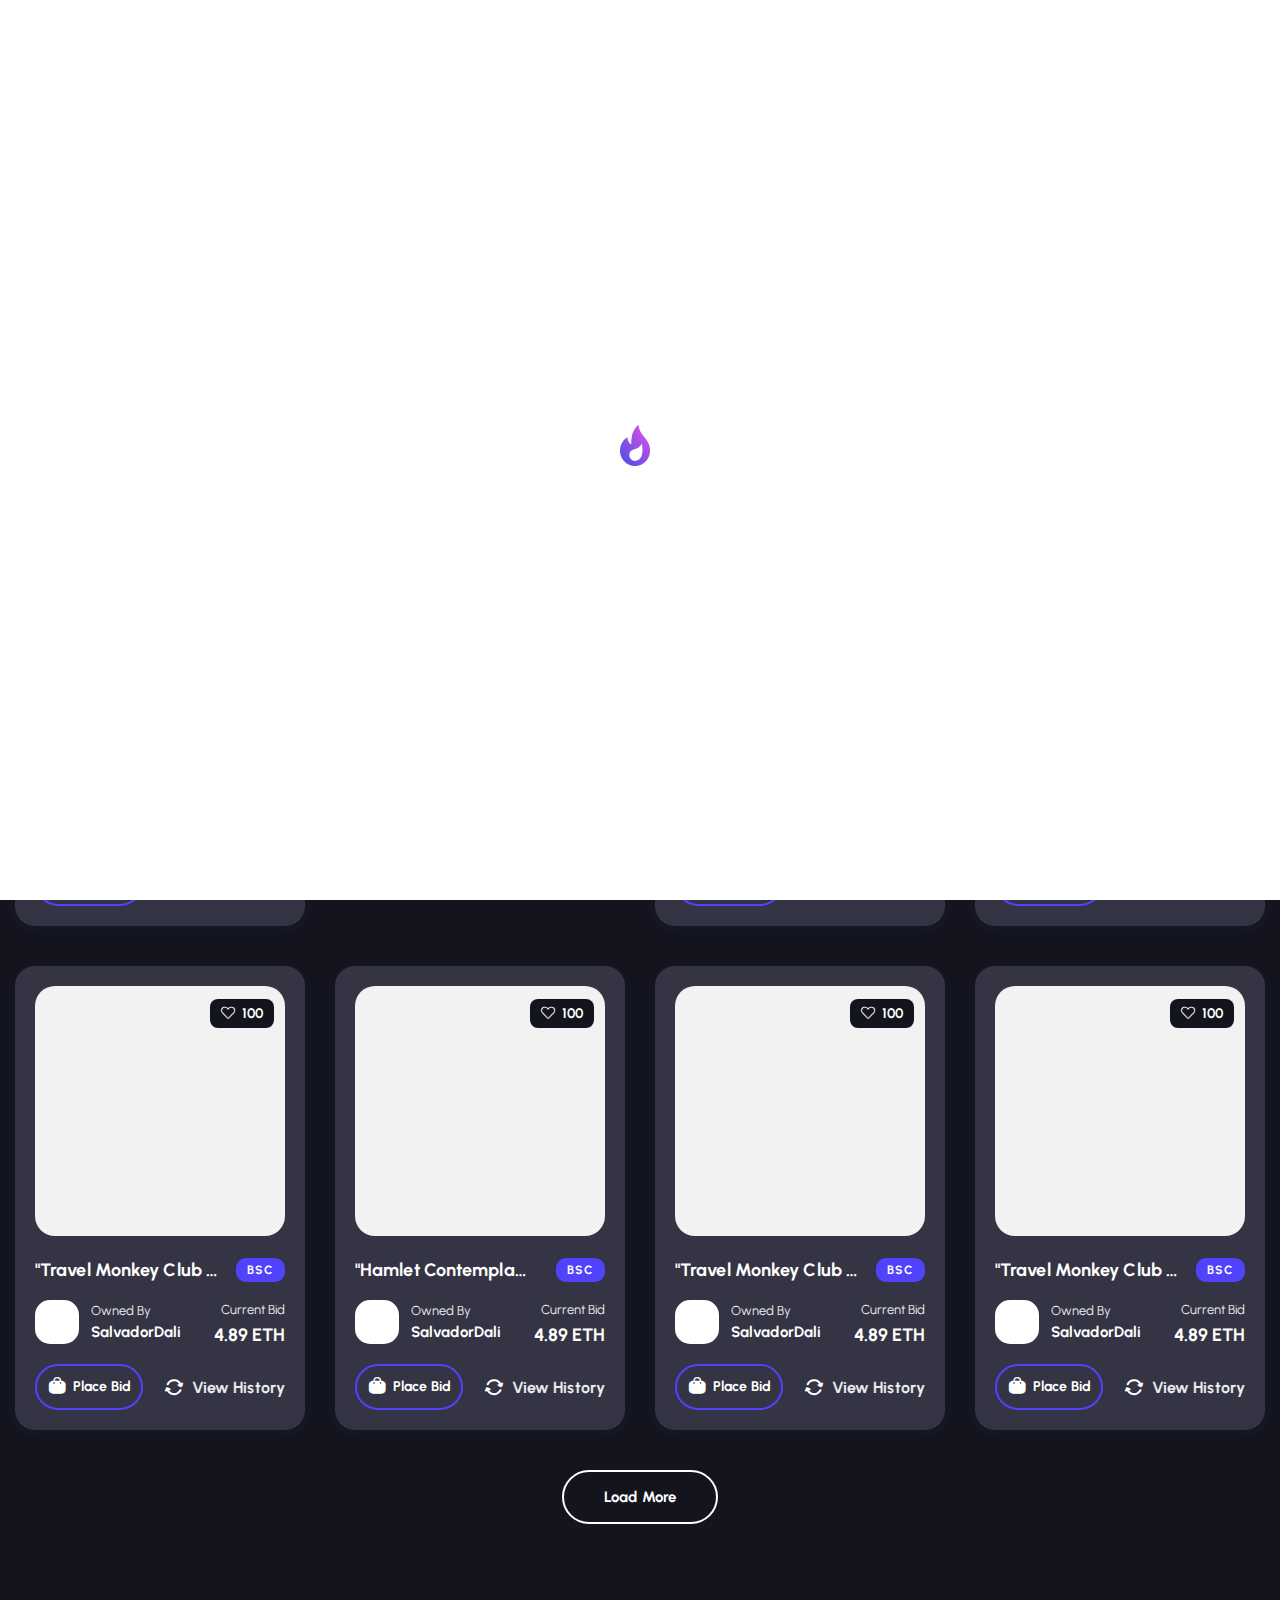
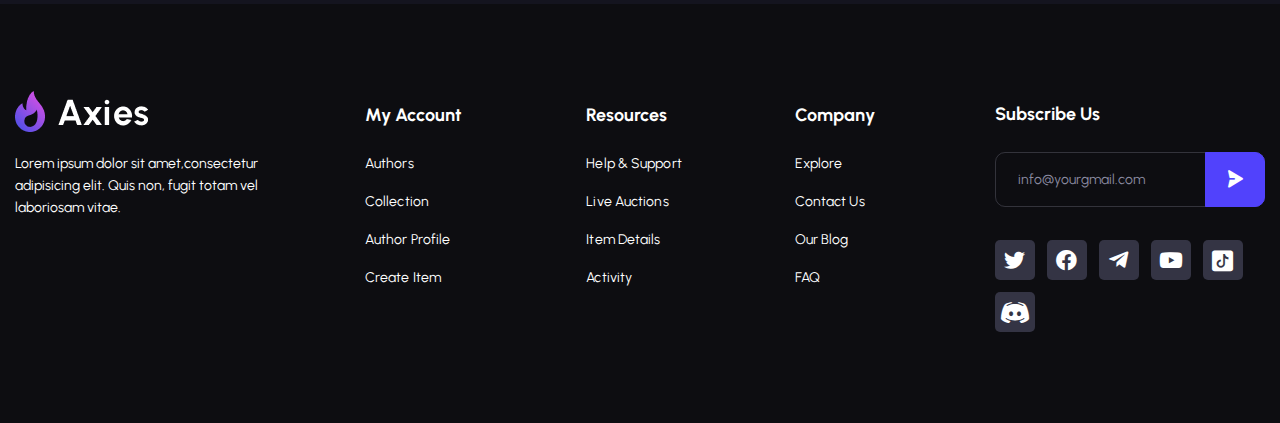
<file: explore-1.html>
<!DOCTYPE html>
<!--[if IE 8 ]><html class="ie" xmlns="http://www.w3.org/1999/xhtml" xml:lang="en-US" lang="en-US"> <![endif]-->
<!--[if (gte IE 9)|!(IE)]><!-->
<html xmlns="http://www.w3.org/1999/xhtml" xml:lang="en-US" lang="en-US">
<!--<![endif]-->

<head>
    <!-- Basic Page Needs -->
    <meta charset="utf-8">
    <!--[if IE]><meta http-equiv='X-UA-Compatible' content='IE=edge,chrome=1'><![endif]-->
    <title>Axies | NFT Marketplace HTML Template</title>

    <meta name="author" content="themesflat.com">

    <!-- Mobile Specific Metas -->
    <meta name="viewport" content="width=device-width, initial-scale=1, maximum-scale=1">

    <!-- Theme Style -->
    <link rel="stylesheet" type="text/css" href="assets/css/style.css">

    <!-- Reponsive -->
    <link rel="stylesheet" type="text/css" href="assets/css/responsive.css">

    <!-- Favicon and Touch Icons  -->
    <link rel="shortcut icon" href="assets/icon/Favicon.png">
    <link rel="apple-touch-icon-precomposed" href="assets/icon/Favicon.png">

</head>

<body class="body header-fixed is_dark">

    <!-- preloade -->
    <div class="preload preload-container">
        <div class="preload-logo"></div>
    </div>
    <!-- /preload -->

    <div id="wrapper">
        <div id="page" class="clearfix">
            <header id="header_main" class="header_1 js-header">
                <div class="themesflat-container">
                    <div class="row">
                        <div class="col-md-12">                              
                            <div id="site-header-inner"> 
                                <div class="wrap-box flex">
                                    <div id="site-logo" class="clearfix">
                                        <div id="site-logo-inner">
                                            <a href="index.html" rel="home" class="main-logo">
                                                <img id="logo_header" src="assets/images/logo/logo_dark.png" alt="nft-gaming" width="133" height="56"
                                                    data-retina="assets/images/logo/logo_dark@2x.png" data-width="133"
                                                    data-height="56">
                                            </a>
                                        </div>
                                    </div>
                                    <div class="mobile-button"><span></span></div><!-- /.mobile-button -->
                                    <nav id="main-nav" class="main-nav">
                                        <ul id="menu-primary-menu" class="menu">
                                            <li class="menu-item menu-item-has-children">
                                                <a href="#">Home</a>
                                                <ul class="sub-menu">
                                                    <li class="menu-item"><a href="index.html">Home 1</a></li>
                                                    <li class="menu-item"><a href="home2.html">Home 2</a></li>
                                                    <li class="menu-item"><a href="home3.html">Home 3</a></li>
                                                    <li class="menu-item"><a href="home4.html">Home 4</a></li>
                                                    <li class="menu-item"><a href="home5.html">Home 5</a></li>
                                                    <li class="menu-item"><a href="home6.html">Home 6</a></li>
                                                                                                        <li class="menu-item"><a href="home7.html">Home 7</a></li>
                                                    <li class="menu-item"><a href="home8.html">Home 8 ( Special )</a></li>
                                                                                                        <li class="menu-item menu-item-has-children">
                                                        <a href="#">Slider Styles</a>
                                                        <ul class="sub-menu">
                                                            <li class="menu-item"><a href="slider-typer-text.html">Text Type</a></li>
                                                            <li class="menu-item"><a href="slider-scroll-text.html">Text Scroll</a></li>
                                                            <li class="menu-item"><a href="slider-rotate-text.html">Text Rotate</a></li>
                                                        </ul>
                                                    </li>
                                                </ul>
                                            </li>
                                            <li class="menu-item menu-item-has-children current-menu-item">
                                                <a href="#">Explore</a>
                                                <ul class="sub-menu">
                                                    <li class="menu-item current-item"><a href="explore-1.html">Explore Style 1</a></li>
                                                    <li class="menu-item"><a href="explore-2.html">Explore Style 2</a></li>
                                                    <li class="menu-item"><a href="explore-3.html">Explore Style 3</a></li>
                                                    <li class="menu-item"><a href="explore-4.html">Explore Style 4</a></li>
                                                    <li class="menu-item"><a href="auctions.html">Live Auctions</a></li>
                                                    <li class="menu-item"><a href="item-details.html">Item Details</a></li>
                                                    <li class="menu-item"><a href="item-details-2.html">Item Details 2</a></li>
                                                </ul>
                                            </li>
                                            <li class="menu-item menu-item-has-children">
                                                <a href="#">Activity</a>
                                                <ul class="sub-menu">
                                                    <li class="menu-item"><a href="activity1.html">Activity 1</a></li>
                                                    <li class="menu-item"><a href="activity2.html">Activity 2</a></li>
                                                </ul>
                                            </li>
                                            <li class="menu-item menu-item-has-children">
                                                <a href="#">Community</a>
                                                <ul class="sub-menu">
                                                    <li class="menu-item"><a href="blog.html">Blog</a></li>
                                                    <li class="menu-item"><a href="blog-details.html">Blog Details</a></li>
                                                    <li class="menu-item"><a href="help-center.html">Help Center</a></li>
                                                </ul>
                                            </li>
                                            <li class="menu-item menu-item-has-children">
                                                <a href="#">Pages</a>
                                                <ul class="sub-menu">
                                                    <li class="menu-item"><a href="author01.html">Authors</a></li>
                                                    <li class="menu-item"><a href="author02.html">Authors 2</a></li>
                                                    <li class="menu-item"><a href="connect-wallet.html">Wallet Connect</a></li>
                                                    <li class="menu-item"><a href="create-item.html">Create Item</a></li>
                                                    <li class="menu-item"><a href="profile.html">Edit Profile</a></li>
                                                     
                                                    <li class="menu-item"><a href="ranking.html">Ranking</a></li>
                                                    <li class="menu-item"><a href="login.html">Login</a></li>
                                                    <li class="menu-item"><a href="signup.html">Sign Up</a></li>
                                                    <li class="menu-item"><a href="no-result.html">No Result</a></li>
                                                    <li class="menu-item"><a href="faq.html">FAQ</a></li>
                                                </ul>
                                            </li>
                                            <li class="menu-item  menu-item-has-children">
                                                <a href="#">Contact</a>
                                                <ul class="sub-menu">
                                                    <li class="menu-item"><a href="contact1.html">Contact 1</a></li>
                                                    <li class="menu-item"><a href="contact2.html">Contact 2</a></li>
                                                </ul>
                                            </li>
                                        </ul>
                                    </nav><!-- /#main-nav -->   
                                    <div class="flat-search-btn flex">
                                        <div class="header-search flat-show-search" id="s1">
                                            <a href="#" class="show-search header-search-trigger">
                                                <svg width="20" height="20" viewBox="0 0 20 20" fill="none" xmlns="http://www.w3.org/2000/svg">
                                                    <mask id="mask0_334_638" style="mask-type:alpha" maskUnits="userSpaceOnUse" x="1" y="1" width="18" height="17">
                                                    <path fill-rule="evenodd" clip-rule="evenodd" d="M1.66699 1.66666H17.6862V17.3322H1.66699V1.66666Z" fill="white" stroke="white"/>
                                                    </mask>
                                                    <g mask="url(#mask0_334_638)">
                                                    <path fill-rule="evenodd" clip-rule="evenodd" d="M9.67711 2.87312C5.9406 2.87312 2.90072 5.84505 2.90072 9.49903C2.90072 13.153 5.9406 16.1257 9.67711 16.1257C13.4128 16.1257 16.4527 13.153 16.4527 9.49903C16.4527 5.84505 13.4128 2.87312 9.67711 2.87312ZM9.67709 17.3322C5.26039 17.3322 1.66699 13.8182 1.66699 9.49902C1.66699 5.17988 5.26039 1.66666 9.67709 1.66666C14.0938 1.66666 17.6864 5.17988 17.6864 9.49902C17.6864 13.8182 14.0938 17.3322 9.67709 17.3322Z" fill="white"/>
                                                    <path d="M9.67711 2.37312C5.67512 2.37312 2.40072 5.55836 2.40072 9.49903H3.40072C3.40072 6.13174 6.20607 3.37312 9.67711 3.37312V2.37312ZM2.40072 9.49903C2.40072 13.4396 5.67504 16.6257 9.67711 16.6257V15.6257C6.20615 15.6257 3.40072 12.8664 3.40072 9.49903H2.40072ZM9.67711 16.6257C13.6784 16.6257 16.9527 13.4396 16.9527 9.49903H15.9527C15.9527 12.8664 13.1472 15.6257 9.67711 15.6257V16.6257ZM16.9527 9.49903C16.9527 5.5584 13.6783 2.37312 9.67711 2.37312V3.37312C13.1473 3.37312 15.9527 6.1317 15.9527 9.49903H16.9527ZM9.67709 16.8322C5.52595 16.8322 2.16699 13.5316 2.16699 9.49902H1.16699C1.16699 14.1048 4.99484 17.8322 9.67709 17.8322V16.8322ZM2.16699 9.49902C2.16699 5.46656 5.52588 2.16666 9.67709 2.16666V1.16666C4.9949 1.16666 1.16699 4.8932 1.16699 9.49902H2.16699ZM9.67709 2.16666C13.8282 2.16666 17.1864 5.46649 17.1864 9.49902H18.1864C18.1864 4.89327 14.3593 1.16666 9.67709 1.16666V2.16666ZM17.1864 9.49902C17.1864 13.5316 13.8282 16.8322 9.67709 16.8322V17.8322C14.3594 17.8322 18.1864 14.1047 18.1864 9.49902H17.1864Z" fill="white"/>
                                                    </g>
                                                    <mask id="mask1_334_638" style="mask-type:alpha" maskUnits="userSpaceOnUse" x="13" y="13" width="6" height="6">
                                                    <path fill-rule="evenodd" clip-rule="evenodd" d="M14.2012 14.2999H18.3333V18.3333H14.2012V14.2999Z" fill="white" stroke="white"/>
                                                    </mask>
                                                    <g mask="url(#mask1_334_638)">
                                                    <path fill-rule="evenodd" clip-rule="evenodd" d="M17.7166 18.3333C17.5596 18.3333 17.4016 18.2746 17.2807 18.1572L14.3823 15.3308C14.1413 15.0952 14.1405 14.7131 14.3815 14.4774C14.6217 14.2402 15.0123 14.2418 15.2541 14.4758L18.1526 17.303C18.3935 17.5387 18.3944 17.9199 18.1534 18.1556C18.0333 18.2746 17.8746 18.3333 17.7166 18.3333Z" fill="white"/>
                                                    <path d="M17.7166 18.3333C17.5595 18.3333 17.4016 18.2746 17.2807 18.1572L14.3823 15.3308C14.1413 15.0952 14.1405 14.7131 14.3815 14.4774C14.6217 14.2402 15.0123 14.2418 15.2541 14.4758L18.1526 17.303C18.3935 17.5387 18.3944 17.9199 18.1534 18.1556C18.0333 18.2746 17.8746 18.3333 17.7166 18.3333" stroke="white"/>
                                                    </g>
                                                    </svg>
                                            </a>
                                            <div class="top-search">
                                                <form action="#" method="get" role="search" class="search-form">
                                                    <input type="search" id="s" class="search-field" placeholder="Search..." value="" name="s" title="Search for" required="">
                                                    <button class="search search-submit" type="submit" title="Search">
                                                        <i class="icon-fl-search-filled"></i>
                                                    </button>
                                                </form>
                                            </div>
                                        </div>
                                        <div class="sc-btn-top mg-r-12" id="site-header">
                                            <a  href="connect-wallet.html" id="connectbtn" class="sc-button header-slider style style-1 wallet fl-button pri-1"><span>Wallet connect
                                            </span></a>
                                        </div>

                                        <div class="admin_active" id="header_admin">
                                            <div class="header_avatar">
                                                <div class="popup-notification">
                                                    <div class="notification">
                                                        <span class="number">3</span>
                                                        <svg width="19" height="22" viewBox="0 0 19 22" fill="#fff" xmlns="http://www.w3.org/2000/svg">
                                                            <path d="M18.4915 15.495L17.209 13.65C17.0339 13.3992 16.9397 13.1009 16.939 12.795V7.5C16.939 5.51088 16.1488 3.60322 14.7423 2.1967C13.3357 0.790176 11.4281 0 9.43896 0C7.44984 0 5.54218 0.790176 4.13566 2.1967C2.72914 3.60322 1.93896 5.51088 1.93896 7.5V12.795C1.93824 13.1009 1.84403 13.3992 1.66896 13.65L0.386463 15.495C0.192273 15.7102 0.064576 15.977 0.018815 16.2632C-0.0269461 16.5494 0.0111884 16.8427 0.128607 17.1077C0.246026 17.3727 0.437699 17.598 0.680449 17.7563C0.923199 17.9147 1.20663 17.9993 1.49646 18H5.76396C5.9361 18.8477 6.39601 19.6099 7.06577 20.1573C7.73553 20.7047 8.57394 21.0038 9.43896 21.0038C10.304 21.0038 11.1424 20.7047 11.8122 20.1573C12.4819 19.6099 12.9418 18.8477 13.114 18H17.3815C17.6713 17.9993 17.9547 17.9147 18.1975 17.7563C18.4402 17.598 18.6319 17.3727 18.7493 17.1077C18.8667 16.8427 18.9049 16.5494 18.8591 16.2632C18.8133 15.977 18.6856 15.7102 18.4915 15.495ZM9.43896 19.5C8.97475 19.4987 8.52231 19.3538 8.14366 19.0853C7.76501 18.8168 7.4787 18.4377 7.32396 18H11.554C11.3992 18.4377 11.1129 18.8168 10.7343 19.0853C10.3556 19.3538 9.90317 19.4987 9.43896 19.5ZM1.49646 16.5C1.53036 16.4685 1.56056 16.4333 1.58646 16.395L2.89896 14.505C3.24909 14.0034 3.43751 13.4067 3.43896 12.795V7.5C3.43896 5.9087 4.0711 4.38258 5.19632 3.25736C6.32154 2.13214 7.84766 1.5 9.43896 1.5C11.0303 1.5 12.5564 2.13214 13.6816 3.25736C14.8068 4.38258 15.439 5.9087 15.439 7.5V12.795C15.4404 13.4067 15.6288 14.0034 15.979 14.505L17.2915 16.395C17.3174 16.4333 17.3476 16.4685 17.3815 16.5H1.49646Z" fill="white"/>
                                                        </svg>
                                                    </div>
                                                    <div class="avatar_popup2 mt-20">
                                                        <div class="show mg-bt-18">
                                                            <h4>Notifications</h4>
                                                            <a href="#">Show All</a>
                                                        </div>
                                                        <div class="flat-tabs">
                                                            <ul class="menu-tab">
                                                                <li class="active"><span>All</span></li>
                                                                <li><span>Unread</span></li>
                                                            </ul>
                                                            <div class="content-tab">
                                                                <div class="content-inner">
                                                                    <div class="wrap-box">
                                                                        <div class="heading">Today</div>
                                                                        <div class="sc-box">
                                                                            <div class="content">
                                                                                <div class="avatar">
                                                                                    <img src="assets/images/avatar/avt-6.jpg" alt="">                                                                           
                                                                                </div>
                                                                                <div class="infor">
                                                                                        <span class="fw-7">Tyler Covington</span>      
                                                                                        <span>started following you.</span> 
                                                                                        <p>1 hour ago
                                                                                        </p>                                                                       
                                                                                </div>
                                                                            </div>
                                                                        </div>
                                                                        <div class="sc-box">
                                                                            <div class="content">
                                                                                <div class="avatar">
                                                                                    <img src="assets/images/avatar/avt-6.jpg" alt="">                                                                           
                                                                                </div>
                                                                                <div class="infor">
                                                                                        <span class="fw-7">Tyler Covington</span>      
                                                                                        <span>started following you.</span> 
                                                                                        <p>1 hour ago
                                                                                        </p>                                                                       
                                                                                </div>
                                                                            </div>
                                                                        </div>
                                                                        <div class="sc-box">
                                                                            <div class="content">
                                                                                <div class="avatar">
                                                                                    <img src="assets/images/avatar/avt-6.jpg" alt="">                                                                           
                                                                                </div>
                                                                                <div class="infor">
                                                                                        <span class="fw-7">Tyler Covington</span>      
                                                                                        <span>liked your items.</span> 
                                                                                        <p>1 hour ago
                                                                                        </p>                                                                       
                                                                                </div>
                                                                            </div>
                                                                        </div>
                                                                        <div class="sc-box">
                                                                            <div class="content">
                                                                                <div class="avatar">
                                                                                    <img src="assets/images/avatar/avt-6.jpg" alt="">                                                                           
                                                                                </div>
                                                                                <div class="infor">
                                                                                        <span class="fw-7">Tyler Covington</span>      
                                                                                        <span>started following you.</span> 
                                                                                        <p>1 hour ago
                                                                                        </p>                                                                       
                                                                                </div>
                                                                            </div>
                                                                        </div>
                                                                        <div class="sc-box">
                                                                            <div class="content">
                                                                                <div class="avatar">
                                                                                    <img src="assets/images/avatar/avt-6.jpg" alt="">                                                                           
                                                                                </div>
                                                                                <div class="infor">
                                                                                        <span class="fw-7">Tyler Covington</span>      
                                                                                        <span>started following you.</span> 
                                                                                        <p>1 hour ago
                                                                                        </p>                                                                       
                                                                                </div>
                                                                            </div>
                                                                        </div>
                                                                    </div>
                                                                    <div class="wrap-box">
                                                                        <div class="heading">Yesterday</div>
                                                                        <div class="sc-box">
                                                                            <div class="content">
                                                                                <div class="avatar">
                                                                                    <img src="assets/images/avatar/avt-6.jpg" alt="">                                                                           
                                                                                </div>
                                                                                <div class="infor">
                                                                                        <span class="fw-7">Tyler Covington</span>      
                                                                                        <span>started following you.</span> 
                                                                                        <p>1 hour ago
                                                                                        </p>                                                                       
                                                                                </div>
                                                                            </div>
                                                                        </div>
                                                                        <div class="sc-box">
                                                                            <div class="content">
                                                                                <div class="avatar">
                                                                                    <img src="assets/images/avatar/avt-6.jpg" alt="">                                                                           
                                                                                </div>
                                                                                <div class="infor">
                                                                                        <span class="fw-7">Tyler Covington</span>      
                                                                                        <span>started following you.</span> 
                                                                                        <p>1 hour ago
                                                                                        </p>                                                                       
                                                                                </div>
                                                                            </div>
                                                                        </div>
                                                                    </div>                                                              
                                                                </div>
                                                                <div class="content-inner">
                                                                    <div class="wrap-box">
                                                                        <div class="heading">Today</div>
                                                                        <div class="sc-box">
                                                                            <div class="content">
                                                                                <div class="avatar">
                                                                                    <img src="assets/images/avatar/avt-6.jpg" alt="">                                                                           
                                                                                </div>
                                                                                <div class="infor">
                                                                                        <span class="fw-7">Tyler Covington</span>      
                                                                                        <span>started following you.</span> 
                                                                                        <p>1 hour ago
                                                                                        </p>                                                                       
                                                                                </div>
                                                                            </div>
                                                                        </div>
                                                                        <div class="sc-box">
                                                                            <div class="content">
                                                                                <div class="avatar">
                                                                                    <img src="assets/images/avatar/avt-6.jpg" alt="">                                                                           
                                                                                </div>
                                                                                <div class="infor">
                                                                                        <span class="fw-7">Tyler Covington</span>      
                                                                                        <span>started following you.</span> 
                                                                                        <p>1 hour ago
                                                                                        </p>                                                                       
                                                                                </div>
                                                                            </div>
                                                                        </div>
                                                                        <div class="sc-box">
                                                                            <div class="content">
                                                                                <div class="avatar">
                                                                                    <img src="assets/images/avatar/avt-6.jpg" alt="">                                                                           
                                                                                </div>
                                                                                <div class="infor">
                                                                                        <span class="fw-7">Tyler Covington</span>      
                                                                                        <span>started following you.</span> 
                                                                                        <p>1 hour ago
                                                                                        </p>                                                                       
                                                                                </div>
                                                                            </div>
                                                                        </div>
                                                                    </div>
                                                                    <div class="wrap-box">
                                                                        <div class="heading">Yesterday</div>
                                                                        <div class="sc-box">
                                                                            <div class="content">
                                                                                <div class="avatar">
                                                                                    <img src="assets/images/avatar/avt-6.jpg" alt="">                                                                           
                                                                                </div>
                                                                                <div class="infor">
                                                                                        <span class="fw-7">Tyler Covington</span>      
                                                                                        <span>started following you.</span> 
                                                                                        <p>1 hour ago
                                                                                        </p>                                                                       
                                                                                </div>
                                                                            </div>
                                                                        </div>
                                                                        </div>
                                                                    </div>                                                              
                                                                </div>
                                                            </div>
                                                        </div>
                                                    </div>
                                                <div class="popup-user">
                                                    <img class="avatar" src="assets/images/avatar/avt-5.jpg" alt="avatar"/>
                                                    <div class="avatar_popup mt-20">
                                                        <h4>Tyler Covington</h4>
                                                        <div class="d-flex align-items-center mt-20 mg-bt-12">
                                                            <div class="info">
                                                                <p>Balance</p>
                                                                <p class="style">45.57 ETH</p>
                                                            </div>
                                                        </div>
                                                        <p>Wallet</p>
                                                        <div class="d-flex align-items-center justify-content-between mg-t-5 mg-bt-17">
                                                            <p> 0x84569v....3d5t7e5fd</p>
                                                            <a href="index.html" class="ml-2">
                                                                <i class="fal fa-copy"></i>
                                                            </a>
                                                        </div>
                                                        <div class="divider"></div>
                                                        <div class="hr"></div>
                                                        <div class="links mt-20">
                                                            <a href="#">
                                                                <svg width="20" height="20" viewBox="0 0 20 20" fill="none" xmlns="http://www.w3.org/2000/svg">
                                                                    <path d="M0.774902 18.333C0.774902 18.7932 1.14762 19.1664 1.60824 19.1664C2.06885 19.1664 2.44157 18.7932 2.44157 18.333C2.44157 15.3923 4.13448 12.7889 6.77329 11.5578C7.68653 12.1513 8.77296 12.4997 9.94076 12.4997C11.113 12.4997 12.2036 12.1489 13.119 11.5513C13.9067 11.9232 14.6368 12.4235 15.2443 13.0307C16.6611 14.4479 17.4416 16.3311 17.4416 18.333C17.4416 18.7932 17.8143 19.1664 18.2749 19.1664C18.7355 19.1664 19.1083 18.7932 19.1083 18.333C19.1083 15.8859 18.1545 13.5845 16.4227 11.8523C15.8432 11.2725 15.1698 10.7754 14.4472 10.3655C15.2757 9.3581 15.7741 8.06944 15.7741 6.66635C15.7741 3.44979 13.1569 0.833008 9.94076 0.833008C6.72461 0.833008 4.10742 3.44979 4.10742 6.66635C4.10742 8.06604 4.60379 9.35154 5.42863 10.3579C2.56796 11.9685 0.774902 14.9779 0.774902 18.333V18.333ZM9.94076 2.49968C12.2381 2.49968 14.1074 4.36898 14.1074 6.66635C14.1074 8.96371 12.2381 10.833 9.94076 10.833C7.6434 10.833 5.77409 8.96371 5.77409 6.66635C5.77409 4.36898 7.6434 2.49968 9.94076 2.49968V2.49968Z" fill="white"/>
                                                                </svg>
                                                                <span>My Profile</span>
                                                            </a>
                                                            <a class="mt-10" href="profile.html">
                                                                <svg width="20" height="18" viewBox="0 0 20 18" fill="none" xmlns="http://www.w3.org/2000/svg">
                                                                    <path d="M17.1154 0.730469H2.88461C1.29402 0.730469 0 2.02449 0 3.61508V14.3843C0 15.9749 1.29402 17.2689 2.88461 17.2689H17.1154C18.706 17.2689 20 15.9749 20 14.3843V3.61508C20 2.02449 18.706 0.730469 17.1154 0.730469ZM18.7529 10.6035H14.6154C13.6611 10.6035 13 9.95407 13 8.99969C13 8.04532 13.661 7.34544 14.6154 7.34544H18.7529V10.6035ZM18.7529 6.11508H14.6154C13.0248 6.11508 11.7308 7.40911 11.7308 8.99969C11.7308 10.5903 13.0248 11.8843 14.6154 11.8843H18.7529V14.3843C18.7529 15.3386 18.0698 15.9996 17.1154 15.9996H2.88461C1.93027 15.9996 1.29231 15.3387 1.29231 14.3843V3.61508C1.29231 2.66074 1.93023 1.99963 2.88461 1.99963H17.1266C18.0809 1.99963 18.7529 2.6607 18.7529 3.61508V6.11508Z" fill="white"/>
                                                                </svg>
                                                                <span>Wallet</span>
                                                            </a>
                                                            <a class="mt-10" href="login.html" id="logout">
                                                                <svg width="20" height="20" viewBox="0 0 20 20" fill="none" xmlns="http://www.w3.org/2000/svg">
                                                                    <path d="M9.9668 18.3057H2.49168C2.0332 18.3057 1.66113 17.9335 1.66113 17.4751V2.52492C1.66113 2.06644 2.03324 1.69437 2.49168 1.69437H9.9668C10.4261 1.69437 10.7973 1.32312 10.7973 0.863828C10.7973 0.404531 10.4261 0.0332031 9.9668 0.0332031H2.49168C1.11793 0.0332031 0 1.15117 0 2.52492V17.4751C0 18.8488 1.11793 19.9668 2.49168 19.9668H9.9668C10.4261 19.9668 10.7973 19.5955 10.7973 19.1362C10.7973 18.6769 10.4261 18.3057 9.9668 18.3057Z" fill="white"/>
                                                                    <path d="M19.7525 9.40904L14.7027 4.42564C14.3771 4.10337 13.8505 4.10755 13.5282 4.43396C13.206 4.76036 13.2093 5.28611 13.5366 5.60837L17.1454 9.16982H7.47508C7.01578 9.16982 6.64453 9.54107 6.64453 10.0004C6.64453 10.4597 7.01578 10.8309 7.47508 10.8309H17.1454L13.5366 14.3924C13.2093 14.7147 13.2068 15.2404 13.5282 15.5668C13.691 15.7313 13.9053 15.8143 14.1196 15.8143C14.3306 15.8143 14.5415 15.7346 14.7027 15.5751L19.7525 10.5917C19.9103 10.4356 20 10.2229 20 10.0003C20 9.77783 19.9111 9.56603 19.7525 9.40904Z" fill="white"/>
                                                                </svg>
                                                                <span>Log out</span>
                                                            </a>
                                                        </div>
                                                    </div>
                                                </div>
                                            </div>
                                        </div>
                                    </div>
                                </div> 
                            </div>
                        </div>
                    </div>
                </div>
                <div class="mode_switcher">
                    <h6>Dark mode <strong>Available</strong></h6>
                    <a href="#" class="light d-flex align-items-center">
                        <img src="assets/images/icon/sun.png" alt="">
                    </a>
                    <a href="#" class="dark d-flex align-items-center is_active">
                        <img id="moon_dark" src="assets/images/icon/moon-2.png" alt="">
                    </a>
                </div>
            </header>
                
            <!-- title page -->
            <section class="flat-title-page inner">
                <div class="overlay"></div>
                <div class="themesflat-container">
                    <div class="row">
                        <div class="col-md-12">
                            <div class="page-title-heading mg-bt-12">
                                <h1 class="heading text-center">Explore 1</h1>
                            </div>
                            <div class="breadcrumbs style2">
                                <ul>
                                    <li><a href="index.html">Home</a></li>
                                    <li><a href="#">Explore</a></li>
                                    <li>Explore 1</li>
                                </ul>
                            </div>
                        </div>
                    </div>
                </div>                    
            </section>

            <div class="tf-section sc-explore-1">
                <div class="themesflat-container">
                    <div class="row">
                        <div class="col-md-12">
                            <div class="wrap-box explore-1 flex mg-bt-40">
                                <div class="seclect-box style-1">
                                    <div id="item_category" class="dropdown">
                                        <a href="#" class="btn-selector nolink">All categories</a>
                                        <ul >
                                            <li><span>Art</span></li>
                                            <li class="active"><span>Music</span></li>
                                            <li><span>Domain Names</span></li>
                                            <li><span>Virtual World</span></li>
                                            <li><span>Trading Cards</span></li>
                                            <li><span>Sports</span></li>
                                            <li><span>Utility</span></li>
                                        </ul>
                                    </div>
                                    <div id="buy" class="dropdown">
                                        <a href="#" class="btn-selector nolink">Buy Now</a>
                                        <ul >
                                            <li><span>On Auction</span></li>
                                            <li><span>Has Offers</span></li>
                                        </ul>
                                    </div>
                                    <div id="all-items" class="dropdown">
                                        <a href="#" class="btn-selector nolink">All Items</a>
                                        <ul >
                                            <li><span>Single Items</span></li>
                                            <li><span>Bundles</span></li>
                                        </ul>
                                    </div>
                                </div>
                                <div class="seclect-box style-2 box-right">
                                    <div id="artworks" class="dropdown">
                                        <a href="#" class="btn-selector nolink">All Artworks</a>
                                        <ul >
                                            <li><span>Abstraction</span></li>
                                            <li><span>Skecthify</span></li>
                                            <li><span>Patternlicious</span></li>
                                            <li><span>Virtuland</span></li>
                                            <li><span>Papercut</span></li>
                                        </ul>
                                    </div>
                                    <div id="sort-by" class="dropdown">
                                        <a href="#" class="btn-selector nolink">Sort by</a>
                                        <ul >
                                            <li><span>Top rate</span></li>
                                            <li><span>Mid rate</span></li>
                                            <li><span>Low rate</span></li>
                                        </ul>
                                    </div>    
                                </div>
                            </div>
                        </div>
                        <div class="fl-item col-xl-3 col-lg-4 col-md-6 col-sm-6">
                            <div class="sc-card-product">
                                <div class="card-media">
                                    <a href="item-details.html"><img src="assets/images/box-item/card-item-3.jpg" alt="Image"></a>
                                    <button class="wishlist-button heart"><span class="number-like"> 100</span></button>
                                </div>
                                <div class="card-title">
                                    <h5 class="style2"><a href="item-details.html">"The RenaiXance Rising the sun  "</a></h5>
                                    <div class="tags">bsc</div>
                                </div>
                                <div class="meta-info">
                                    <div class="author">
                                        <div class="avatar">
                                            <img src="assets/images/avatar/avt-1.jpg" alt="Image">
                                        </div>
                                        <div class="info">
                                            <span>Owned By</span>
                                            <h6> <a href="author02.html">SalvadorDali</a> </h6>
                                        </div>
                                    </div>
                                    <div class="price">
                                        <span>Current Bid</span>
                                        <h5> 4.89 ETH</h5>
                                    </div>
                                </div>
                                <div class="card-bottom">
                                    <a href="#" data-toggle="modal" data-target="#popup_bid" class="sc-button style bag fl-button pri-3"><span>Place Bid</span></a>
                                    <a href="activity1.html" class="view-history reload">View History</a>
                                </div>
                            </div>
                        </div>
                        <div class="fl-item col-xl-3 col-lg-4 col-md-6 col-sm-6">
                            <div class="sc-card-product style-comming-soon">
                                <div class="card-media">
                                    <a href="item-details.html"><img src="assets/images/box-item/card-item-4.jpg" alt="Image"></a>
                                    <button class="wishlist-button heart"><span class="number-like"> 100</span></button>
                                    <div class="coming-soon">coming soon</div>
                                </div>
                                <div class="card-title">
                                    <h5 class="style2"><a href="item-details.html">"Space babe - Night 2/25”</a></h5>
                                    <div class="tags">bsc</div>
                                </div>
                                <div class="meta-info">
                                    <div class="author">
                                        <div class="avatar">
                                            <img src="assets/images/avatar/avt-2.jpg" alt="Image">
                                        </div>
                                        <div class="info">
                                            <span>Owned By</span>
                                            <h6> <a href="author02.html">SalvadorDali</a> </h6>
                                        </div>
                                    </div>
                                    <div class="price">
                                        <span>Current Bid</span>
                                        <h5> 4.89 ETH</h5>
                                    </div>
                                </div>
                                <div class="card-bottom link-style-1">
                                    <a href="#" data-toggle="modal" data-target="#popup_bid" class="sc-button style bag fl-button pri-3 active"><span>Place Bid</span></a>
                                    <a href="activity1.html" class="view-history reload">View History</a>
                                </div>
                            </div>
                        </div>
                        <div class="fl-item col-xl-3 col-lg-4 col-md-6 col-sm-6">
                            <div class="sc-card-product">
                                <div class="card-media">
                                    <a href="item-details.html"><img src="assets/images/box-item/card-item-2.jpg" alt="Image"></a>
                                    <button class="wishlist-button heart"><span class="number-like"> 100</span></button>
                                </div>
                                <div class="card-title">
                                    <h5><a href="#">"CyberPrimal 042 LAN”</a></h5>
                                    <div class="tags">bsc</div>
                                </div>
                                <div class="meta-info">
                                    <div class="author">
                                        <div class="avatar">
                                            <img src="assets/images/avatar/avt-4.jpg" alt="Image">
                                        </div>
                                        <div class="info">
                                            <span>Owned By</span>
                                            <h6> <a href="author02.html">SalvadorDali</a> </h6>
                                        </div>
                                    </div>
                                    <div class="price">
                                        <span>Current Bid</span>
                                        <h5> 4.89 ETH</h5>
                                    </div>
                                </div>
                                <div class="card-bottom">
                                    <a href="#" data-toggle="modal" data-target="#popup_bid" class="sc-button style bag fl-button pri-3"><span>Place Bid</span></a>
                                    <a href="activity1.html" class="view-history reload">View History</a>
                                </div>
                            </div>
                        </div>
                        <div class="fl-item col-xl-3 col-lg-4 col-md-6 col-sm-6">
                            <div class="sc-card-product">
                                <div class="card-media">
                                    <a href="item-details.html"><img src="assets/images/box-item/card-item-7.jpg" alt="Image"></a>
                                    <button class="wishlist-button heart"><span class="number-like"> 100</span></button>
                                </div>
                                <div class="card-title">
                                    <h5><a href="#">"Crypto Egg Stamp #5”</a></h5>
                                    <div class="tags">bsc</div>
                                </div>
                                <div class="meta-info">
                                    <div class="author">
                                        <div class="avatar">
                                            <img src="assets/images/avatar/avt-3.jpg" alt="Image">
                                        </div>
                                        <div class="info">
                                            <span>Owned By</span>
                                            <h6> <a href="author02.html">SalvadorDali</a> </h6>
                                        </div>
                                    </div>
                                    <div class="price">
                                        <span>Current Bid</span>
                                        <h5> 4.89 ETH</h5>
                                    </div>
                                </div>
                                <div class="card-bottom">
                                    <a href="#" data-toggle="modal" data-target="#popup_bid" class="sc-button style bag fl-button pri-3"><span>Place Bid</span></a>
                                    <a href="activity1.html" class="view-history reload">View History</a>
                                </div>
                            </div>
                        </div>
                        <div class="fl-item col-xl-3 col-lg-4 col-md-6 col-sm-6">
                            <div class="sc-card-product">
                                <div class="card-media">
                                    <a href="item-details.html"><img src="assets/images/box-item/card-item8.jpg" alt="Image"></a>
                                    <button class="wishlist-button heart"><span class="number-like"> 100</span></button>
                                </div>
                                <div class="card-title">
                                    <h5 class="style2"><a href="item-details.html">"Travel Monkey Club #45”</a></h5>
                                    <div class="tags">bsc</div>
                                </div>
                                <div class="meta-info">
                                    <div class="author">
                                        <div class="avatar">
                                            <img src="assets/images/avatar/avt-12.jpg" alt="Image">
                                        </div>
                                        <div class="info">
                                            <span>Owned By</span>
                                            <h6> <a href="author02.html">SalvadorDali</a> </h6>
                                        </div>
                                    </div>
                                    <div class="price">
                                        <span>Current Bid</span>
                                        <h5> 4.89 ETH</h5>
                                    </div>
                                </div>
                                <div class="card-bottom">
                                    <a href="#" data-toggle="modal" data-target="#popup_bid" class="sc-button style bag fl-button pri-3"><span>Place Bid</span></a>
                                    <a href="activity1.html" class="view-history reload">View History</a>
                                </div>
                            </div>
                        </div>
                        <div class="fl-item col-xl-3 col-lg-4 col-md-6 col-sm-6">
                            <div class="sc-card-product">
                                <div class="card-media">
                                    <a href="item-details.html"><img src="assets/images/box-item/card-item-9.jpg" alt="Image"></a>
                                    <button class="wishlist-button heart"><span class="number-like"> 100</span></button>
                                </div>
                                <div class="card-title">
                                    <h5><a href="#">"Hamlet Contemplates Contemplates "</a></h5>
                                    <div class="tags">bsc</div>
                                </div>
                                <div class="meta-info">
                                    <div class="author">
                                        <div class="avatar">
                                            <img src="assets/images/avatar/avt-1.jpg" alt="Image">
                                        </div>
                                        <div class="info">
                                            <span>Owned By</span>
                                            <h6> <a href="author02.html">SalvadorDali</a> </h6>
                                        </div>
                                    </div>
                                    <div class="price">
                                        <span>Current Bid</span>
                                        <h5> 4.89 ETH</h5>
                                    </div>
                                </div>
                                <div class="card-bottom">
                                    <a href="#" data-toggle="modal" data-target="#popup_bid" class="sc-button style bag fl-button pri-3"><span>Place Bid</span></a>
                                    <a href="activity1.html" class="view-history reload">View History</a>
                                </div>
                            </div>
                        </div>
                        <div class="fl-item col-xl-3 col-lg-4 col-md-6 col-sm-6">
                            <div class="sc-card-product">
                                <div class="card-media">
                                    <a href="item-details.html"><img src="assets/images/box-item/image-box-6.jpg" alt="Image"></a>
                                    <button class="wishlist-button heart"><span class="number-like"> 100</span></button>
                                </div>
                                <div class="card-title">
                                    <h5 class="style2"><a href="item-details.html">"Travel Monkey Club #45"
                                    </a></h5>
                                    <div class="tags">bsc</div>
                                </div>
                                <div class="meta-info">
                                    <div class="author">
                                        <div class="avatar">
                                            <img src="assets/images/avatar/avt-4.jpg" alt="Image">
                                        </div>
                                        <div class="info">
                                            <span>Owned By</span>
                                            <h6> <a href="author02.html">SalvadorDali</a></h6>
                                        </div>
                                    </div>
                                    <div class="price">
                                        <span>Current Bid</span>
                                        <h5> 4.89 ETH</h5>
                                    </div>
                                </div>
                                <div class="card-bottom">
                                    <a href="#" data-toggle="modal" data-target="#popup_bid" class="sc-button style bag fl-button pri-3"><span>Place Bid</span></a>
                                    <a href="activity1.html" class="view-history reload">View History</a>
                                </div>
                            </div>
                        </div>
                        <div class="fl-item col-xl-3 col-lg-4 col-md-6 col-sm-6">
                            <div class="sc-card-product">
                                <div class="card-media">
                                    <a href="item-details.html"><img src="assets/images/box-item/image-box-11.jpg" alt="Image"></a>
                                    <button class="wishlist-button heart"><span class="number-like"> 100</span></button>
                                </div>
                                <div class="card-title">
                                    <h5 class="style2"><a href="item-details.html">"Travel Monkey Club #45"</a></h5>
                                    <div class="tags">bsc</div>
                                </div>
                                <div class="meta-info">
                                    <div class="author">
                                        <div class="avatar">
                                            <img src="assets/images/avatar/avt-3.jpg" alt="Image">
                                        </div>
                                        <div class="info">
                                            <span>Owned By</span>
                                            <h6> <a href="author02.html">SalvadorDali</a> </h6>
                                        </div>
                                    </div>
                                    <div class="price">
                                        <span>Current Bid</span>
                                        <h5> 4.89 ETH</h5>
                                    </div>
                                </div>
                                <div class="card-bottom">
                                    <a href="#" data-toggle="modal" data-target="#popup_bid" class="sc-button style bag fl-button pri-3"><span>Place Bid</span></a>
                                    <a href="activity1.html" class="view-history reload">View History</a>
                                </div>
                            </div>
                        </div>
                        <div class="fl-item col-xl-3 col-lg-4 col-md-6 col-sm-6">
                            <div class="sc-card-product">
                                <div class="card-media">
                                    <a href="item-details.html"><img src="assets/images/box-item/card-item-3.jpg" alt="Image"></a>
                                    <button class="wishlist-button heart"><span class="number-like"> 100</span></button>
                                </div>
                                <div class="card-title">
                                    <h5 class="style2"><a href="item-details.html">"The RenaiXance Rising the sun  "</a></h5>
                                    <div class="tags">bsc</div>
                                </div>
                                <div class="meta-info">
                                    <div class="author">
                                        <div class="avatar">
                                            <img src="assets/images/avatar/avt-1.jpg" alt="Image">
                                        </div>
                                        <div class="info">
                                            <span>Owned By</span>
                                            <h6> <a href="author02.html">SalvadorDali</a> </h6>
                                        </div>
                                    </div>
                                    <div class="price">
                                        <span>Current Bid</span>
                                        <h5> 4.89 ETH</h5>
                                    </div>
                                </div>
                                <div class="card-bottom">
                                    <a href="#" data-toggle="modal" data-target="#popup_bid" class="sc-button style bag fl-button pri-3"><span>Place Bid</span></a>
                                    <a href="activity1.html" class="view-history reload">View History</a>
                                </div>
                            </div>
                        </div>
                        <div class="fl-item col-xl-3 col-lg-4 col-md-6 col-sm-6">
                            <div class="sc-card-product style-comming-soon">
                                <div class="card-media">
                                    <a href="item-details.html"><img src="assets/images/box-item/card-item-4.jpg" alt="Image"></a>
                                    <button class="wishlist-button heart"><span class="number-like"> 100</span></button>
                                    <div class="coming-soon">coming soon</div>
                                </div>
                                <div class="card-title">
                                    <h5 class="style2"><a href="item-details.html">"Space babe - Night 2/25”</a></h5>
                                    <div class="tags">bsc</div>
                                </div>
                                <div class="meta-info">
                                    <div class="author">
                                        <div class="avatar">
                                            <img src="assets/images/avatar/avt-2.jpg" alt="Image">
                                        </div>
                                        <div class="info">
                                            <span>Owned By</span>
                                            <h6> <a href="author02.html">SalvadorDali</a> </h6>
                                        </div>
                                    </div>
                                    <div class="price">
                                        <span>Current Bid</span>
                                        <h5> 4.89 ETH</h5>
                                    </div>
                                </div>
                                <div class="card-bottom link-style-1">
                                    <a href="#" data-toggle="modal" data-target="#popup_bid" class="sc-button style bag fl-button pri-3 active"><span>Place Bid</span></a>
                                    <a href="activity1.html" class="view-history reload">View History</a>
                                </div>
                            </div>
                        </div>
                        <div class="fl-item col-xl-3 col-lg-4 col-md-6 col-sm-6">
                            <div class="sc-card-product">
                                <div class="card-media">
                                    <a href="item-details.html"><img src="assets/images/box-item/card-item-2.jpg" alt="Image"></a>
                                    <button class="wishlist-button heart"><span class="number-like"> 100</span></button>
                                </div>
                                <div class="card-title">
                                    <h5><a href="#">"CyberPrimal 042 LAN”</a></h5>
                                    <div class="tags">bsc</div>
                                </div>
                                <div class="meta-info">
                                    <div class="author">
                                        <div class="avatar">
                                            <img src="assets/images/avatar/avt-4.jpg" alt="Image">
                                        </div>
                                        <div class="info">
                                            <span>Owned By</span>
                                            <h6> <a href="author02.html">SalvadorDali</a> </h6>
                                        </div>
                                    </div>
                                    <div class="price">
                                        <span>Current Bid</span>
                                        <h5> 4.89 ETH</h5>
                                    </div>
                                </div>
                                <div class="card-bottom">
                                    <a href="#" data-toggle="modal" data-target="#popup_bid" class="sc-button style bag fl-button pri-3"><span>Place Bid</span></a>
                                    <a href="activity1.html" class="view-history reload">View History</a>
                                </div>
                            </div>
                        </div>
                        <div class="fl-item col-xl-3 col-lg-4 col-md-6 col-sm-6">
                            <div class="sc-card-product">
                                <div class="card-media">
                                    <a href="item-details.html"><img src="assets/images/box-item/card-item-7.jpg" alt="Image"></a>
                                    <button class="wishlist-button heart"><span class="number-like"> 100</span></button>
                                </div>
                                <div class="card-title">
                                    <h5><a href="#">"Crypto Egg Stamp #5”</a></h5>
                                    <div class="tags">bsc</div>
                                </div>
                                <div class="meta-info">
                                    <div class="author">
                                        <div class="avatar">
                                            <img src="assets/images/avatar/avt-3.jpg" alt="Image">
                                        </div>
                                        <div class="info">
                                            <span>Owned By</span>
                                            <h6> <a href="author02.html">SalvadorDali</a> </h6>
                                        </div>
                                    </div>
                                    <div class="price">
                                        <span>Current Bid</span>
                                        <h5> 4.89 ETH</h5>
                                    </div>
                                </div>
                                <div class="card-bottom">
                                    <a href="#" data-toggle="modal" data-target="#popup_bid" class="sc-button style bag fl-button pri-3"><span>Place Bid</span></a>
                                    <a href="activity1.html" class="view-history reload">View History</a>
                                </div>
                            </div>
                        </div>
                        <div class="fl-item col-xl-3 col-lg-4 col-md-6 col-sm-6">
                            <div class="sc-card-product">
                                <div class="card-media">
                                    <a href="item-details.html"><img src="assets/images/box-item/card-item8.jpg" alt="Image"></a>
                                    <button class="wishlist-button heart"><span class="number-like"> 100</span></button>
                                </div>
                                <div class="card-title">
                                    <h5 class="style2"><a href="item-details.html">"Travel Monkey Club #45”</a></h5>
                                    <div class="tags">bsc</div>
                                </div>
                                <div class="meta-info">
                                    <div class="author">
                                        <div class="avatar">
                                            <img src="assets/images/avatar/avt-12.jpg" alt="Image">
                                        </div>
                                        <div class="info">
                                            <span>Owned By</span>
                                            <h6> <a href="author02.html">SalvadorDali</a> </h6>
                                        </div>
                                    </div>
                                    <div class="price">
                                        <span>Current Bid</span>
                                        <h5> 4.89 ETH</h5>
                                    </div>
                                </div>
                                <div class="card-bottom">
                                    <a href="#" data-toggle="modal" data-target="#popup_bid" class="sc-button style bag fl-button pri-3"><span>Place Bid</span></a>
                                    <a href="activity1.html" class="view-history reload">View History</a>
                                </div>
                            </div>
                        </div>
                        <div class="fl-item col-xl-3 col-lg-4 col-md-6 col-sm-6">
                            <div class="sc-card-product">
                                <div class="card-media">
                                    <a href="item-details.html"><img src="assets/images/box-item/image-box-11.jpg" alt="Image"></a>
                                    <button class="wishlist-button heart"><span class="number-like"> 100</span></button>
                                </div>
                                <div class="card-title">
                                    <h5><a href="#">"Hamlet Contemplates Contemplates "</a></h5>
                                    <div class="tags">bsc</div>
                                </div>
                                <div class="meta-info">
                                    <div class="author">
                                        <div class="avatar">
                                            <img src="assets/images/avatar/avt-1.jpg" alt="Image">
                                        </div>
                                        <div class="info">
                                            <span>Owned By</span>
                                            <h6> <a href="author02.html">SalvadorDali</a> </h6>
                                        </div>
                                    </div>
                                    <div class="price">
                                        <span>Current Bid</span>
                                        <h5> 4.89 ETH</h5>
                                    </div>
                                </div>
                                <div class="card-bottom">
                                    <a href="#" data-toggle="modal" data-target="#popup_bid" class="sc-button style bag fl-button pri-3"><span>Place Bid</span></a>
                                    <a href="activity1.html" class="view-history reload">View History</a>
                                </div>
                            </div>
                        </div>
                        <div class="fl-item col-xl-3 col-lg-4 col-md-6 col-sm-6">
                            <div class="sc-card-product">
                                <div class="card-media">
                                    <a href="item-details.html"><img src="assets/images/box-item/image-box-6.jpg" alt="Image"></a>
                                    <button class="wishlist-button heart"><span class="number-like"> 100</span></button>
                                </div>
                                <div class="card-title">
                                    <h5 class="style2"><a href="item-details.html">"Travel Monkey Club #45"
                                    </a></h5>
                                    <div class="tags">bsc</div>
                                </div>
                                <div class="meta-info">
                                    <div class="author">
                                        <div class="avatar">
                                            <img src="assets/images/avatar/avt-4.jpg" alt="Image">
                                        </div>
                                        <div class="info">
                                            <span>Owned By</span>
                                            <h6> <a href="author02.html">SalvadorDali</a></h6>
                                        </div>
                                    </div>
                                    <div class="price">
                                        <span>Current Bid</span>
                                        <h5> 4.89 ETH</h5>
                                    </div>
                                </div>
                                <div class="card-bottom">
                                    <a href="#" data-toggle="modal" data-target="#popup_bid" class="sc-button style bag fl-button pri-3"><span>Place Bid</span></a>
                                    <a href="activity1.html" class="view-history reload">View History</a>
                                </div>
                            </div>
                        </div>
                        <div class="fl-item col-xl-3 col-lg-4 col-md-6 col-sm-6">
                            <div class="sc-card-product">
                                <div class="card-media">
                                    <a href="item-details.html"><img src="assets/images/box-item/image-box-11.jpg" alt="Image"></a>
                                    <button class="wishlist-button heart"><span class="number-like"> 100</span></button>
                                </div>
                                <div class="card-title">
                                    <h5 class="style2"><a href="item-details.html">"Travel Monkey Club #45"</a></h5>
                                    <div class="tags">bsc</div>
                                </div>
                                <div class="meta-info">
                                    <div class="author">
                                        <div class="avatar">
                                            <img src="assets/images/avatar/avt-3.jpg" alt="Image">
                                        </div>
                                        <div class="info">
                                            <span>Owned By</span>
                                            <h6> <a href="author02.html">SalvadorDali</a> </h6>
                                        </div>
                                    </div>
                                    <div class="price">
                                        <span>Current Bid</span>
                                        <h5> 4.89 ETH</h5>
                                    </div>
                                </div>
                                <div class="card-bottom">
                                    <a href="#" data-toggle="modal" data-target="#popup_bid" class="sc-button style bag fl-button pri-3"><span>Place Bid</span></a>
                                    <a href="activity1.html" class="view-history reload">View History</a>
                                </div>
                            </div>
                        </div>
                        <div class="col-md-12 wrap-inner load-more text-center">
                            <a href="#" id="loadmore" class="sc-button loadmore fl-button pri-3"><span>Load More</span></a>
                        </div>
                    </div>
                </div>
            </div>

            <!-- Footer -->
            <footer id="footer" class="clearfix">
                <div class="themesflat-container">
                    <div class="row">
                        <div class="col-lg-3 col-md-12 col-12">
                            <div class="widget widget-logo">
                                <div class="logo-footer" id="logo-footer">
                                <a href="index.html">
                                    <img id="logo_footer" src="assets/images/logo/logo_dark.png" alt="nft-gaming" width="135" height="56"
                                    data-retina="assets/images/logo/logo_dark@2x.png" data-width="135"
                                    data-height="56">
                                </a>
                            </div>
                                <p class="sub-widget-logo">Lorem ipsum dolor sit amet,consectetur adipisicing elit. Quis non, fugit totam vel laboriosam vitae.</p>
                            </div>
                        </div>
                        <div class="col-lg-2 col-md-4 col-sm-5 col-5">
                            <div class="widget widget-menu style-1">
                                <h5 class="title-widget">My Account</h5>
                                <ul>
                                    <li><a href="author01.html">Authors</a></li>
                                    <li><a href="connect-wallet.html">Collection</a></li>
                                    <li><a href="profile.html">Author Profile</a></li>
                                    <li><a href="create-item.html">Create Item</a></li>
                                </ul>
                            </div>
                        </div>
                        <div class="col-lg-2 col-md-4 col-sm-7 col-7">
                            <div class="widget widget-menu style-2">
                                <h5 class="title-widget">Resources</h5>
                                <ul>
                                    <li><a href="help-center.html">Help & Support</a></li>
                                    <li><a href="auctions.html">Live Auctions</a></li>
                                    <li><a href="item-details.html">Item Details</a></li>
                                    <li><a href="activity1.html">Activity</a></li>
                                </ul>
                            </div>
                        </div>
                        <div class="col-lg-2 col-md-4 col-sm-5 col-5">
                            <div class="widget widget-menu fl-st-3">
                                <h5 class="title-widget">Company</h5>
                                <ul>
                                    <li><a href="explore-1.html">Explore</a></li>
                                    <li><a href="contact1.html">Contact Us</a></li>
                                    <li><a href="blog.html">Our Blog</a></li>
                                    <li><a href="faq.html">FAQ</a></li>
                                </ul>
                            </div>
                        </div>
                        <div class="col-lg-3 col-md-6 col-sm-7 col-12">
                            <div class="widget widget-subcribe">
                                <h5 class="title-widget">Subscribe Us</h5>
                                <div class="form-subcribe">
                                    <form id="subscribe-form" action="#" method="GET" accept-charset="utf-8" class="form-submit">
                                        <input name="email" value="" class="email" type="email" placeholder="info@yourgmail.com" required>
                                        <button id="submit" name="submit" type="submit"><i class="icon-fl-send"></i></button>
                                    </form>
                                </div>
                                <div class="widget-social style-1 mg-t32">
                                    <ul>
                                        <li><a href="#"><i class="fab fa-twitter"></i></a></li>
                                        <li><a href="#"><i class="fab fa-facebook"></i></a></li>
                                        
                                        <li class="style-2"><a href="#"><i class="fab fa-telegram-plane"></i></a></li>
                                        <li><a href="#"><i class="fab fa-youtube"></i></a></li>
                                        <li class="mgr-none"><a href="#"><i class="icon-fl-tik-tok-2"></i></a></li>
                                        <li class="mgr-none"><a href="#"><i class="icon-fl-vt"></i></a></li>
                                    </ul>
                                </div>
                            </div>
                        </div>
                    </div>
                </div>
                </footer><!-- /#footer -->
        <!-- Bottom -->
        </div>
        <!-- /#page -->
         <!-- Modal Popup Bid -->
         <div class="modal fade popup" id="popup_bid_success" tabindex="-1" role="dialog" aria-hidden="true">
            <div class="modal-dialog modal-dialog-centered" role="document">
                <div class="modal-content">
                    <button type="button" class="close" data-dismiss="modal" aria-label="Close">
                        <span aria-hidden="true">&times;</span>
                    </button>
                    <div class="modal-body space-y-20 pd-40">
                        <h3 class="text-center">Your Bidding
                            Successfuly Added</h3>
                        <p class="text-center">your bid <span class="price color-popup">(4ETH) </span> has been listing to our database</p>
                        <a href class="btn btn-primary"> Watch the listings</a>
                    </div>
                </div>
            </div>
        </div>
        <div class="modal fade popup" id="popup_bid" tabindex="-1" role="dialog" aria-hidden="true">
            <div class="modal-dialog modal-dialog-centered" role="document">
                <div class="modal-content">
                    <button type="button" class="close" data-dismiss="modal" aria-label="Close">
                        <span aria-hidden="true">&times;</span>
                    </button>
                    <div class="modal-body space-y-20 pd-40">
                        <h3>Place a Bid</h3>
                        <p class="text-center">You must bid at least <span class="price color-popup">4.89 ETH</span>
                        </p>
                        <input type="text" class="form-control"
                            placeholder="00.00 ETH">
                        <p>Enter quantity. <span class="color-popup">5 available</span>
                        </p>
                        <input type="text" class="form-control quantity" value="1">
                        <div class="hr"></div>
                        <div class="d-flex justify-content-between">
                            <p> You must bid at least:</p>
                            <p class="text-right price color-popup"> 4.89 ETH </p>
                        </div>
                        <div class="d-flex justify-content-between">
                            <p> Service free:</p>
                            <p class="text-right price color-popup"> 0,89 ETH </p>
                        </div>
                        <div class="d-flex justify-content-between">
                            <p> Total bid amount:</p>
                            <p class="text-right price color-popup"> 4 ETH </p>
                        </div>
                        <a href="#" class="btn btn-primary" data-toggle="modal" data-target="#popup_bid_success" data-dismiss="modal" aria-label="Close"> Place a bid</a>
                    </div>
                </div>
            </div>
        </div> 
    </div>
    <!-- /#wrapper -->

    <a id="scroll-top"></a>

    <!-- Javascript -->
    <script src="assets/js/jquery.min.js"></script>
    <script src="assets/js/jquery.easing.js"></script>
    <script src="assets/js/bootstrap.min.js"></script>
    <script src="assets/js/wow.min.js"></script>
    <script src="assets/js/plugin.js"></script>
    <script src="assets/js/shortcodes.js"></script>
    <script src="assets/js/main.js"></script>
    <script src="assets/js/swiper-bundle.min.js"></script>
    <script src="assets/js/web3.min.js"></script>
	<script src="assets/js/moralis.js"></script>
	<script src="assets/js/nft.js"></script>

</body>

</html>
</file>
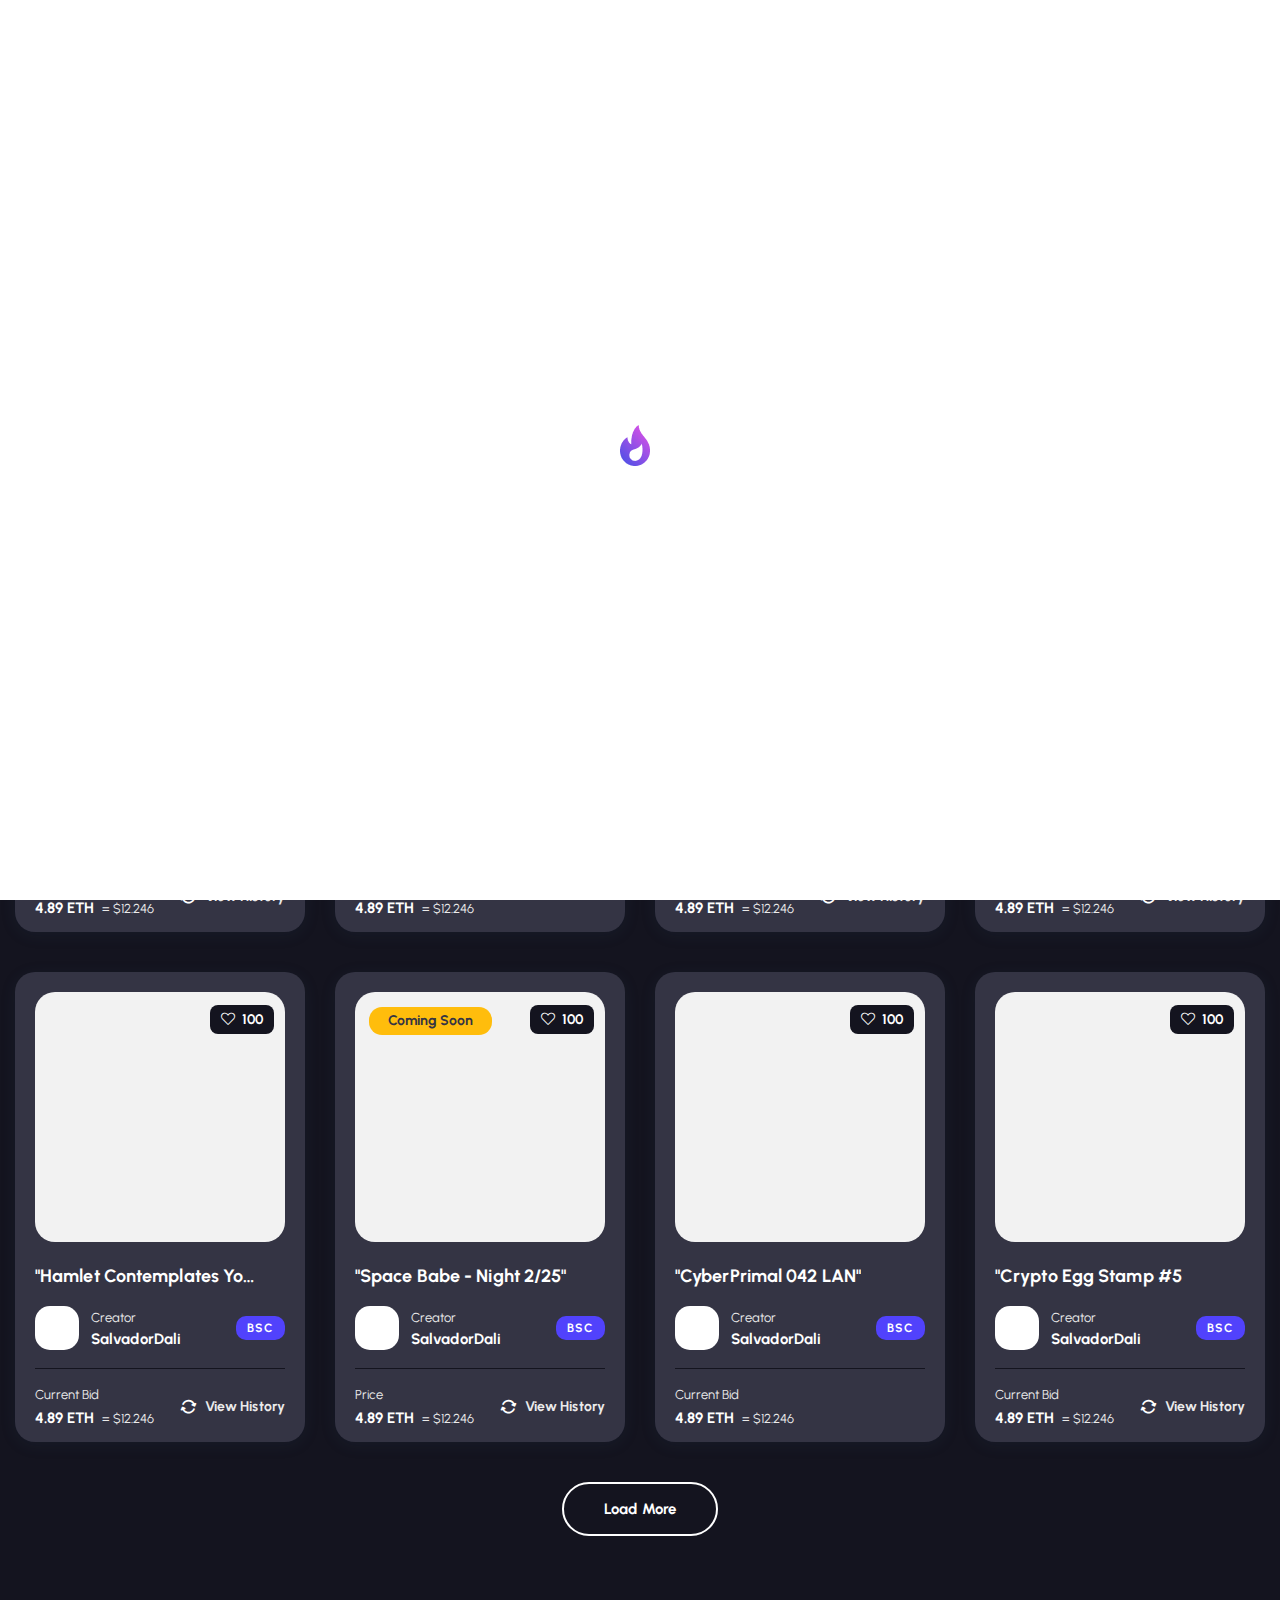
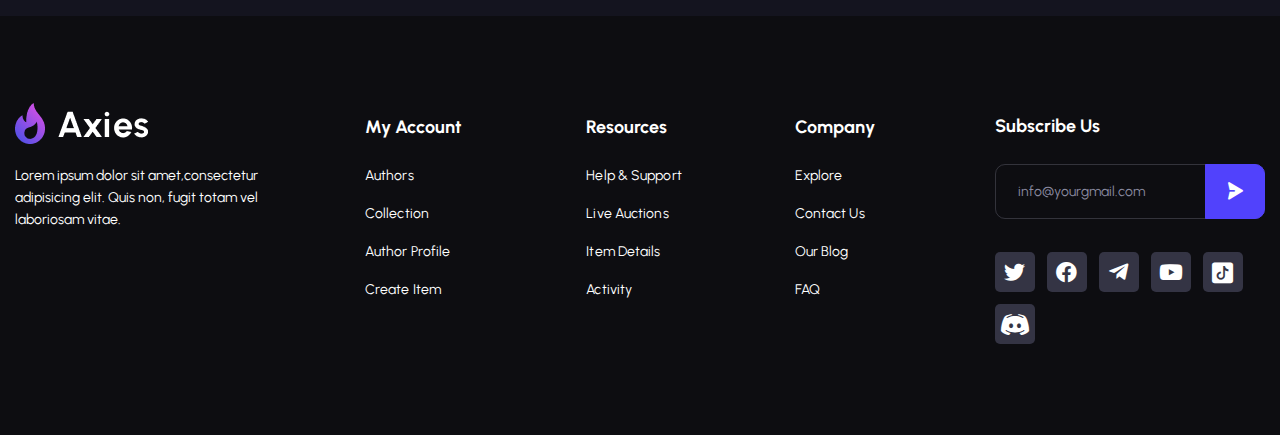
<file: explore-2.html>
<!DOCTYPE html>
<!--[if IE 8 ]><html class="ie" xmlns="http://www.w3.org/1999/xhtml" xml:lang="en-US" lang="en-US"> <![endif]-->
<!--[if (gte IE 9)|!(IE)]><!-->
<html xmlns="http://www.w3.org/1999/xhtml" xml:lang="en-US" lang="en-US">
<!--<![endif]-->

<head>
    <!-- Basic Page Needs -->
    <meta charset="utf-8">
    <!--[if IE]><meta http-equiv='X-UA-Compatible' content='IE=edge,chrome=1'><![endif]-->
    <title>Axies | NFT Marketplace HTML Template</title>

    <meta name="author" content="themesflat.com">

    <!-- Mobile Specific Metas -->
    <meta name="viewport" content="width=device-width, initial-scale=1, maximum-scale=1">

    <!-- Theme Style -->
    <link rel="stylesheet" type="text/css" href="assets/css/style.css">

    <!-- Reponsive -->
    <link rel="stylesheet" type="text/css" href="assets/css/responsive.css">

    <!-- Favicon and Touch Icons  -->
    <link rel="shortcut icon" href="assets/icon/Favicon.png">
    <link rel="apple-touch-icon-precomposed" href="assets/icon/Favicon.png">

</head>

<body class="body header-fixed is_dark">

    <!-- preloade -->
    <div class="preload preload-container">
        <div class="preload-logo"></div>
    </div>
    <!-- /preload -->

    <div id="wrapper">
        <div id="page" class="clearfix">
            <header id="header_main" class="header_1 js-header">
                <div class="themesflat-container">
                    <div class="row">
                        <div class="col-md-12">                              
                            <div id="site-header-inner"> 
                                <div class="wrap-box flex">
                                    <div id="site-logo" class="clearfix">
                                        <div id="site-logo-inner">
                                            <a href="index.html" rel="home" class="main-logo">
                                                <img id="logo_header" src="assets/images/logo/logo_dark.png" alt="nft-gaming" width="133" height="56"
                                                    data-retina="assets/images/logo/logo_dark@2x.png" data-width="133"
                                                    data-height="56">
                                            </a>
                                        </div>
                                    </div>
                                    <div class="mobile-button"><span></span></div><!-- /.mobile-button -->
                                    <nav id="main-nav" class="main-nav">
                                        <ul id="menu-primary-menu" class="menu">
                                            <li class="menu-item menu-item-has-children">
                                                <a href="#">Home</a>
                                                <ul class="sub-menu">
                                                    <li class="menu-item"><a href="index.html">Home 1</a></li>
                                                    <li class="menu-item"><a href="home2.html">Home 2</a></li>
                                                    <li class="menu-item"><a href="home3.html">Home 3</a></li>
                                                    <li class="menu-item"><a href="home4.html">Home 4</a></li>
                                                    <li class="menu-item"><a href="home5.html">Home 5</a></li>
                                                    <li class="menu-item"><a href="home6.html">Home 6</a></li>
                                                                                                        <li class="menu-item"><a href="home7.html">Home 7</a></li>
                                                    <li class="menu-item"><a href="home8.html">Home 8 ( Special )</a></li>
                                                                                                        <li class="menu-item menu-item-has-children">
                                                        <a href="#">Slider Styles</a>
                                                        <ul class="sub-menu">
                                                            <li class="menu-item"><a href="slider-typer-text.html">Text Type</a></li>
                                                            <li class="menu-item"><a href="slider-scroll-text.html">Text Scroll</a></li>
                                                            <li class="menu-item"><a href="slider-rotate-text.html">Text Rotate</a></li>
                                                        </ul>
                                                    </li>
                                                </ul>
                                            </li>
                                            <li class="menu-item menu-item-has-children current-menu-item">
                                                <a href="#">Explore</a>
                                                <ul class="sub-menu">
                                                    <li class="menu-item"><a href="explore-1.html">Explore Style 1</a></li>
                                                    <li class="menu-item current-item"><a href="explore-2.html">Explore Style 2</a></li>
                                                    <li class="menu-item"><a href="explore-3.html">Explore Style 3</a></li>
                                                    <li class="menu-item"><a href="explore-4.html">Explore Style 4</a></li>
                                                    <li class="menu-item"><a href="auctions.html">Live Auctions</a></li>
                                                    <li class="menu-item"><a href="item-details.html">Item Details</a></li>
                                                    <li class="menu-item"><a href="item-details-2.html">Item Details 2</a></li>
                                                </ul>
                                            </li>
                                            <li class="menu-item menu-item-has-children">
                                                <a href="#">Activity</a>
                                                <ul class="sub-menu">
                                                    <li class="menu-item"><a href="activity1.html">Activity 1</a></li>
                                                    <li class="menu-item"><a href="activity2.html">Activity 2</a></li>
                                                </ul>
                                            </li>
                                            <li class="menu-item menu-item-has-children">
                                                <a href="#">Community</a>
                                                <ul class="sub-menu">
                                                    <li class="menu-item"><a href="blog.html">Blog</a></li>
                                                    <li class="menu-item"><a href="blog-details.html">Blog Details</a></li>
                                                    <li class="menu-item"><a href="help-center.html">Help Center</a></li>
                                                </ul>
                                            </li>
                                            <li class="menu-item menu-item-has-children">
                                                <a href="#">Pages</a>
                                                <ul class="sub-menu">
                                                    <li class="menu-item"><a href="author01.html">Authors</a></li>
                                                    <li class="menu-item"><a href="author02.html">Authors 2</a></li>
                                                    <li class="menu-item"><a href="connect-wallet.html">Wallet Connect</a></li>
                                                    <li class="menu-item"><a href="create-item.html">Create Item</a></li>
                                                    <li class="menu-item"><a href="profile.html">Edit Profile</a></li>
                                                     
                                                    <li class="menu-item"><a href="ranking.html">Ranking</a></li>
                                                    <li class="menu-item"><a href="login.html">Login</a></li>
                                                    <li class="menu-item"><a href="signup.html">Sign Up</a></li>
                                                    <li class="menu-item"><a href="no-result.html">No Result</a></li>
                                                    <li class="menu-item"><a href="faq.html">FAQ</a></li>
                                                </ul>
                                            </li>
                                            <li class="menu-item  menu-item-has-children">
                                                <a href="#">Contact</a>
                                                <ul class="sub-menu">
                                                    <li class="menu-item"><a href="contact1.html">Contact 1</a></li>
                                                    <li class="menu-item"><a href="contact2.html">Contact 2</a></li>
                                                </ul>
                                            </li>
                                        </ul>
                                    </nav><!-- /#main-nav -->   
                                    <div class="flat-search-btn flex">
                                        <div class="header-search flat-show-search" id="s1">
                                            <a href="#" class="show-search header-search-trigger">
                                                <svg width="20" height="20" viewBox="0 0 20 20" fill="none" xmlns="http://www.w3.org/2000/svg">
                                                    <mask id="mask0_334_638" style="mask-type:alpha" maskUnits="userSpaceOnUse" x="1" y="1" width="18" height="17">
                                                    <path fill-rule="evenodd" clip-rule="evenodd" d="M1.66699 1.66666H17.6862V17.3322H1.66699V1.66666Z" fill="white" stroke="white"/>
                                                    </mask>
                                                    <g mask="url(#mask0_334_638)">
                                                    <path fill-rule="evenodd" clip-rule="evenodd" d="M9.67711 2.87312C5.9406 2.87312 2.90072 5.84505 2.90072 9.49903C2.90072 13.153 5.9406 16.1257 9.67711 16.1257C13.4128 16.1257 16.4527 13.153 16.4527 9.49903C16.4527 5.84505 13.4128 2.87312 9.67711 2.87312ZM9.67709 17.3322C5.26039 17.3322 1.66699 13.8182 1.66699 9.49902C1.66699 5.17988 5.26039 1.66666 9.67709 1.66666C14.0938 1.66666 17.6864 5.17988 17.6864 9.49902C17.6864 13.8182 14.0938 17.3322 9.67709 17.3322Z" fill="white"/>
                                                    <path d="M9.67711 2.37312C5.67512 2.37312 2.40072 5.55836 2.40072 9.49903H3.40072C3.40072 6.13174 6.20607 3.37312 9.67711 3.37312V2.37312ZM2.40072 9.49903C2.40072 13.4396 5.67504 16.6257 9.67711 16.6257V15.6257C6.20615 15.6257 3.40072 12.8664 3.40072 9.49903H2.40072ZM9.67711 16.6257C13.6784 16.6257 16.9527 13.4396 16.9527 9.49903H15.9527C15.9527 12.8664 13.1472 15.6257 9.67711 15.6257V16.6257ZM16.9527 9.49903C16.9527 5.5584 13.6783 2.37312 9.67711 2.37312V3.37312C13.1473 3.37312 15.9527 6.1317 15.9527 9.49903H16.9527ZM9.67709 16.8322C5.52595 16.8322 2.16699 13.5316 2.16699 9.49902H1.16699C1.16699 14.1048 4.99484 17.8322 9.67709 17.8322V16.8322ZM2.16699 9.49902C2.16699 5.46656 5.52588 2.16666 9.67709 2.16666V1.16666C4.9949 1.16666 1.16699 4.8932 1.16699 9.49902H2.16699ZM9.67709 2.16666C13.8282 2.16666 17.1864 5.46649 17.1864 9.49902H18.1864C18.1864 4.89327 14.3593 1.16666 9.67709 1.16666V2.16666ZM17.1864 9.49902C17.1864 13.5316 13.8282 16.8322 9.67709 16.8322V17.8322C14.3594 17.8322 18.1864 14.1047 18.1864 9.49902H17.1864Z" fill="white"/>
                                                    </g>
                                                    <mask id="mask1_334_638" style="mask-type:alpha" maskUnits="userSpaceOnUse" x="13" y="13" width="6" height="6">
                                                    <path fill-rule="evenodd" clip-rule="evenodd" d="M14.2012 14.2999H18.3333V18.3333H14.2012V14.2999Z" fill="white" stroke="white"/>
                                                    </mask>
                                                    <g mask="url(#mask1_334_638)">
                                                    <path fill-rule="evenodd" clip-rule="evenodd" d="M17.7166 18.3333C17.5596 18.3333 17.4016 18.2746 17.2807 18.1572L14.3823 15.3308C14.1413 15.0952 14.1405 14.7131 14.3815 14.4774C14.6217 14.2402 15.0123 14.2418 15.2541 14.4758L18.1526 17.303C18.3935 17.5387 18.3944 17.9199 18.1534 18.1556C18.0333 18.2746 17.8746 18.3333 17.7166 18.3333Z" fill="white"/>
                                                    <path d="M17.7166 18.3333C17.5595 18.3333 17.4016 18.2746 17.2807 18.1572L14.3823 15.3308C14.1413 15.0952 14.1405 14.7131 14.3815 14.4774C14.6217 14.2402 15.0123 14.2418 15.2541 14.4758L18.1526 17.303C18.3935 17.5387 18.3944 17.9199 18.1534 18.1556C18.0333 18.2746 17.8746 18.3333 17.7166 18.3333" stroke="white"/>
                                                    </g>
                                                    </svg>
                                            </a>
                                            <div class="top-search">
                                                <form action="#" method="get" role="search" class="search-form">
                                                    <input type="search" id="s" class="search-field" placeholder="Search..." value="" name="s" title="Search for" required="">
                                                    <button class="search search-submit" type="submit" title="Search">
                                                        <i class="icon-fl-search-filled"></i>
                                                    </button>
                                                </form>
                                            </div>
                                        </div>
                                        <div class="sc-btn-top mg-r-12" id="site-header">
                                            <a  href="connect-wallet.html" id="connectbtn" class="sc-button header-slider style style-1 wallet fl-button pri-1"><span>Wallet connect
                                            </span></a>
                                        </div>

                                        <div class="admin_active" id="header_admin">
                                            <div class="header_avatar">
                                                <div class="popup-notification">
                                                    <div class="notification">
                                                        <span class="number">3</span>
                                                        <svg width="19" height="22" viewBox="0 0 19 22" fill="#fff" xmlns="http://www.w3.org/2000/svg">
                                                            <path d="M18.4915 15.495L17.209 13.65C17.0339 13.3992 16.9397 13.1009 16.939 12.795V7.5C16.939 5.51088 16.1488 3.60322 14.7423 2.1967C13.3357 0.790176 11.4281 0 9.43896 0C7.44984 0 5.54218 0.790176 4.13566 2.1967C2.72914 3.60322 1.93896 5.51088 1.93896 7.5V12.795C1.93824 13.1009 1.84403 13.3992 1.66896 13.65L0.386463 15.495C0.192273 15.7102 0.064576 15.977 0.018815 16.2632C-0.0269461 16.5494 0.0111884 16.8427 0.128607 17.1077C0.246026 17.3727 0.437699 17.598 0.680449 17.7563C0.923199 17.9147 1.20663 17.9993 1.49646 18H5.76396C5.9361 18.8477 6.39601 19.6099 7.06577 20.1573C7.73553 20.7047 8.57394 21.0038 9.43896 21.0038C10.304 21.0038 11.1424 20.7047 11.8122 20.1573C12.4819 19.6099 12.9418 18.8477 13.114 18H17.3815C17.6713 17.9993 17.9547 17.9147 18.1975 17.7563C18.4402 17.598 18.6319 17.3727 18.7493 17.1077C18.8667 16.8427 18.9049 16.5494 18.8591 16.2632C18.8133 15.977 18.6856 15.7102 18.4915 15.495ZM9.43896 19.5C8.97475 19.4987 8.52231 19.3538 8.14366 19.0853C7.76501 18.8168 7.4787 18.4377 7.32396 18H11.554C11.3992 18.4377 11.1129 18.8168 10.7343 19.0853C10.3556 19.3538 9.90317 19.4987 9.43896 19.5ZM1.49646 16.5C1.53036 16.4685 1.56056 16.4333 1.58646 16.395L2.89896 14.505C3.24909 14.0034 3.43751 13.4067 3.43896 12.795V7.5C3.43896 5.9087 4.0711 4.38258 5.19632 3.25736C6.32154 2.13214 7.84766 1.5 9.43896 1.5C11.0303 1.5 12.5564 2.13214 13.6816 3.25736C14.8068 4.38258 15.439 5.9087 15.439 7.5V12.795C15.4404 13.4067 15.6288 14.0034 15.979 14.505L17.2915 16.395C17.3174 16.4333 17.3476 16.4685 17.3815 16.5H1.49646Z" fill="white"/>
                                                        </svg>
                                                    </div>
                                                    <div class="avatar_popup2 mt-20">
                                                        <div class="show mg-bt-18">
                                                            <h4>Notifications</h4>
                                                            <a href="#">Show All</a>
                                                        </div>
                                                        <div class="flat-tabs">
                                                            <ul class="menu-tab">
                                                                <li class="active"><span>All</span></li>
                                                                <li><span>Unread</span></li>
                                                            </ul>
                                                            <div class="content-tab">
                                                                <div class="content-inner">
                                                                    <div class="wrap-box">
                                                                        <div class="heading">Today</div>
                                                                        <div class="sc-box">
                                                                            <div class="content">
                                                                                <div class="avatar">
                                                                                    <img src="assets/images/avatar/avt-6.jpg" alt="">                                                                           
                                                                                </div>
                                                                                <div class="infor">
                                                                                        <span class="fw-7">Tyler Covington</span>      
                                                                                        <span>started following you.</span> 
                                                                                        <p>1 hour ago
                                                                                        </p>                                                                       
                                                                                </div>
                                                                            </div>
                                                                        </div>
                                                                        <div class="sc-box">
                                                                            <div class="content">
                                                                                <div class="avatar">
                                                                                    <img src="assets/images/avatar/avt-6.jpg" alt="">                                                                           
                                                                                </div>
                                                                                <div class="infor">
                                                                                        <span class="fw-7">Tyler Covington</span>      
                                                                                        <span>started following you.</span> 
                                                                                        <p>1 hour ago
                                                                                        </p>                                                                       
                                                                                </div>
                                                                            </div>
                                                                        </div>
                                                                        <div class="sc-box">
                                                                            <div class="content">
                                                                                <div class="avatar">
                                                                                    <img src="assets/images/avatar/avt-6.jpg" alt="">                                                                           
                                                                                </div>
                                                                                <div class="infor">
                                                                                        <span class="fw-7">Tyler Covington</span>      
                                                                                        <span>liked your items.</span> 
                                                                                        <p>1 hour ago
                                                                                        </p>                                                                       
                                                                                </div>
                                                                            </div>
                                                                        </div>
                                                                        <div class="sc-box">
                                                                            <div class="content">
                                                                                <div class="avatar">
                                                                                    <img src="assets/images/avatar/avt-6.jpg" alt="">                                                                           
                                                                                </div>
                                                                                <div class="infor">
                                                                                        <span class="fw-7">Tyler Covington</span>      
                                                                                        <span>started following you.</span> 
                                                                                        <p>1 hour ago
                                                                                        </p>                                                                       
                                                                                </div>
                                                                            </div>
                                                                        </div>
                                                                        <div class="sc-box">
                                                                            <div class="content">
                                                                                <div class="avatar">
                                                                                    <img src="assets/images/avatar/avt-6.jpg" alt="">                                                                           
                                                                                </div>
                                                                                <div class="infor">
                                                                                        <span class="fw-7">Tyler Covington</span>      
                                                                                        <span>started following you.</span> 
                                                                                        <p>1 hour ago
                                                                                        </p>                                                                       
                                                                                </div>
                                                                            </div>
                                                                        </div>
                                                                    </div>
                                                                    <div class="wrap-box">
                                                                        <div class="heading">Yesterday</div>
                                                                        <div class="sc-box">
                                                                            <div class="content">
                                                                                <div class="avatar">
                                                                                    <img src="assets/images/avatar/avt-6.jpg" alt="">                                                                           
                                                                                </div>
                                                                                <div class="infor">
                                                                                        <span class="fw-7">Tyler Covington</span>      
                                                                                        <span>started following you.</span> 
                                                                                        <p>1 hour ago
                                                                                        </p>                                                                       
                                                                                </div>
                                                                            </div>
                                                                        </div>
                                                                        <div class="sc-box">
                                                                            <div class="content">
                                                                                <div class="avatar">
                                                                                    <img src="assets/images/avatar/avt-6.jpg" alt="">                                                                           
                                                                                </div>
                                                                                <div class="infor">
                                                                                        <span class="fw-7">Tyler Covington</span>      
                                                                                        <span>started following you.</span> 
                                                                                        <p>1 hour ago
                                                                                        </p>                                                                       
                                                                                </div>
                                                                            </div>
                                                                        </div>
                                                                    </div>                                                              
                                                                </div>
                                                                <div class="content-inner">
                                                                    <div class="wrap-box">
                                                                        <div class="heading">Today</div>
                                                                        <div class="sc-box">
                                                                            <div class="content">
                                                                                <div class="avatar">
                                                                                    <img src="assets/images/avatar/avt-6.jpg" alt="">                                                                           
                                                                                </div>
                                                                                <div class="infor">
                                                                                        <span class="fw-7">Tyler Covington</span>      
                                                                                        <span>started following you.</span> 
                                                                                        <p>1 hour ago
                                                                                        </p>                                                                       
                                                                                </div>
                                                                            </div>
                                                                        </div>
                                                                        <div class="sc-box">
                                                                            <div class="content">
                                                                                <div class="avatar">
                                                                                    <img src="assets/images/avatar/avt-6.jpg" alt="">                                                                           
                                                                                </div>
                                                                                <div class="infor">
                                                                                        <span class="fw-7">Tyler Covington</span>      
                                                                                        <span>started following you.</span> 
                                                                                        <p>1 hour ago
                                                                                        </p>                                                                       
                                                                                </div>
                                                                            </div>
                                                                        </div>
                                                                        <div class="sc-box">
                                                                            <div class="content">
                                                                                <div class="avatar">
                                                                                    <img src="assets/images/avatar/avt-6.jpg" alt="">                                                                           
                                                                                </div>
                                                                                <div class="infor">
                                                                                        <span class="fw-7">Tyler Covington</span>      
                                                                                        <span>started following you.</span> 
                                                                                        <p>1 hour ago
                                                                                        </p>                                                                       
                                                                                </div>
                                                                            </div>
                                                                        </div>
                                                                    </div>
                                                                    <div class="wrap-box">
                                                                        <div class="heading">Yesterday</div>
                                                                        <div class="sc-box">
                                                                            <div class="content">
                                                                                <div class="avatar">
                                                                                    <img src="assets/images/avatar/avt-6.jpg" alt="">                                                                           
                                                                                </div>
                                                                                <div class="infor">
                                                                                        <span class="fw-7">Tyler Covington</span>      
                                                                                        <span>started following you.</span> 
                                                                                        <p>1 hour ago
                                                                                        </p>                                                                       
                                                                                </div>
                                                                            </div>
                                                                        </div>
                                                                        </div>
                                                                    </div>                                                              
                                                                </div>
                                                            </div>
                                                        </div>
                                                    </div>
                                                <div class="popup-user">
                                                    <img class="avatar" src="assets/images/avatar/avt-5.jpg" alt="avatar"/>
                                                    <div class="avatar_popup mt-20">
                                                        <h4>Tyler Covington</h4>
                                                        <div class="d-flex align-items-center mt-20 mg-bt-12">
                                                            <div class="info">
                                                                <p>Balance</p>
                                                                <p class="style">45.57 ETH</p>
                                                            </div>
                                                        </div>
                                                        <p>Wallet</p>
                                                        <div class="d-flex align-items-center justify-content-between mg-t-5 mg-bt-17">
                                                            <p> 0x84569v....3d5t7e5fd</p>
                                                            <a href="index.html" class="ml-2">
                                                                <i class="fal fa-copy"></i>
                                                            </a>
                                                        </div>
                                                        <div class="divider"></div>
                                                        <div class="hr"></div>
                                                        <div class="links mt-20">
                                                            <a href="#">
                                                                <svg width="20" height="20" viewBox="0 0 20 20" fill="none" xmlns="http://www.w3.org/2000/svg">
                                                                    <path d="M0.774902 18.333C0.774902 18.7932 1.14762 19.1664 1.60824 19.1664C2.06885 19.1664 2.44157 18.7932 2.44157 18.333C2.44157 15.3923 4.13448 12.7889 6.77329 11.5578C7.68653 12.1513 8.77296 12.4997 9.94076 12.4997C11.113 12.4997 12.2036 12.1489 13.119 11.5513C13.9067 11.9232 14.6368 12.4235 15.2443 13.0307C16.6611 14.4479 17.4416 16.3311 17.4416 18.333C17.4416 18.7932 17.8143 19.1664 18.2749 19.1664C18.7355 19.1664 19.1083 18.7932 19.1083 18.333C19.1083 15.8859 18.1545 13.5845 16.4227 11.8523C15.8432 11.2725 15.1698 10.7754 14.4472 10.3655C15.2757 9.3581 15.7741 8.06944 15.7741 6.66635C15.7741 3.44979 13.1569 0.833008 9.94076 0.833008C6.72461 0.833008 4.10742 3.44979 4.10742 6.66635C4.10742 8.06604 4.60379 9.35154 5.42863 10.3579C2.56796 11.9685 0.774902 14.9779 0.774902 18.333V18.333ZM9.94076 2.49968C12.2381 2.49968 14.1074 4.36898 14.1074 6.66635C14.1074 8.96371 12.2381 10.833 9.94076 10.833C7.6434 10.833 5.77409 8.96371 5.77409 6.66635C5.77409 4.36898 7.6434 2.49968 9.94076 2.49968V2.49968Z" fill="white"/>
                                                                </svg>
                                                                <span>My Profile</span>
                                                            </a>
                                                            <a class="mt-10" href="profile.html">
                                                                <svg width="20" height="18" viewBox="0 0 20 18" fill="none" xmlns="http://www.w3.org/2000/svg">
                                                                    <path d="M17.1154 0.730469H2.88461C1.29402 0.730469 0 2.02449 0 3.61508V14.3843C0 15.9749 1.29402 17.2689 2.88461 17.2689H17.1154C18.706 17.2689 20 15.9749 20 14.3843V3.61508C20 2.02449 18.706 0.730469 17.1154 0.730469ZM18.7529 10.6035H14.6154C13.6611 10.6035 13 9.95407 13 8.99969C13 8.04532 13.661 7.34544 14.6154 7.34544H18.7529V10.6035ZM18.7529 6.11508H14.6154C13.0248 6.11508 11.7308 7.40911 11.7308 8.99969C11.7308 10.5903 13.0248 11.8843 14.6154 11.8843H18.7529V14.3843C18.7529 15.3386 18.0698 15.9996 17.1154 15.9996H2.88461C1.93027 15.9996 1.29231 15.3387 1.29231 14.3843V3.61508C1.29231 2.66074 1.93023 1.99963 2.88461 1.99963H17.1266C18.0809 1.99963 18.7529 2.6607 18.7529 3.61508V6.11508Z" fill="white"/>
                                                                </svg>
                                                                <span>Wallet</span>
                                                            </a>
                                                            <a class="mt-10" href="login.html" id="logout">
                                                                <svg width="20" height="20" viewBox="0 0 20 20" fill="none" xmlns="http://www.w3.org/2000/svg">
                                                                    <path d="M9.9668 18.3057H2.49168C2.0332 18.3057 1.66113 17.9335 1.66113 17.4751V2.52492C1.66113 2.06644 2.03324 1.69437 2.49168 1.69437H9.9668C10.4261 1.69437 10.7973 1.32312 10.7973 0.863828C10.7973 0.404531 10.4261 0.0332031 9.9668 0.0332031H2.49168C1.11793 0.0332031 0 1.15117 0 2.52492V17.4751C0 18.8488 1.11793 19.9668 2.49168 19.9668H9.9668C10.4261 19.9668 10.7973 19.5955 10.7973 19.1362C10.7973 18.6769 10.4261 18.3057 9.9668 18.3057Z" fill="white"/>
                                                                    <path d="M19.7525 9.40904L14.7027 4.42564C14.3771 4.10337 13.8505 4.10755 13.5282 4.43396C13.206 4.76036 13.2093 5.28611 13.5366 5.60837L17.1454 9.16982H7.47508C7.01578 9.16982 6.64453 9.54107 6.64453 10.0004C6.64453 10.4597 7.01578 10.8309 7.47508 10.8309H17.1454L13.5366 14.3924C13.2093 14.7147 13.2068 15.2404 13.5282 15.5668C13.691 15.7313 13.9053 15.8143 14.1196 15.8143C14.3306 15.8143 14.5415 15.7346 14.7027 15.5751L19.7525 10.5917C19.9103 10.4356 20 10.2229 20 10.0003C20 9.77783 19.9111 9.56603 19.7525 9.40904Z" fill="white"/>
                                                                </svg>
                                                                <span>Log out</span>
                                                            </a>
                                                        </div>
                                                    </div>
                                                </div>
                                            </div>
                                        </div>
                                    </div>
                                </div> 
                            </div>
                        </div>
                    </div>
                </div>
                <div class="mode_switcher">
                    <h6>Dark mode <strong>Available</strong></h6>
                    <a href="#" class="light d-flex align-items-center">
                        <img src="assets/images/icon/sun.png" alt="">
                    </a>
                    <a href="#" class="dark d-flex align-items-center is_active">
                        <img id="moon_dark" src="assets/images/icon/moon-2.png" alt="">
                    </a>
                </div>
            </header>
            <!-- /#site-header -->
                
            <!-- title page -->
            <section class="flat-title-page inner">
                <div class="overlay"></div>
                <div class="themesflat-container">
                    <div class="row">
                        <div class="col-md-12">
                            <div class="page-title-heading mg-bt-12">
                                <h1 class="heading text-center">Explore 2</h1>
                            </div>
                            <div class="breadcrumbs style2">
                                <ul>
                                    <li><a href="index.html">Home</a></li>
                                    <li><a href="#">Explore</a></li>
                                    <li>Explore 2</li>
                                </ul>
                            </div>
                        </div>
                    </div>
                </div>                    
            </section>

            <div class="tf-section sc-explore-2">
                <div class="themesflat-container">
                    <div class="row">
                        <div class="col-md-12">
                            <div class="seclect-box style3">
                                <div id="artworks" class="dropdown">
                                    <a href="#" class="btn-selector nolink">All Artworks</a>
                                    <ul>
                                        <li><span>Abstraction</span></li>
                                        <li class="active"><span>Skecthify</span></li>
                                        <li><span>Patternlicious</span></li>
                                        <li><span>Virtuland</span></li>
                                        <li><span>Papercut</span></li>
                                    </ul>
                                </div>
                                <div id="sort-by" class="dropdown style-2">
                                    <a href="#" class="btn-selector nolink">Sort by</a>
                                    <ul>
                                        <li><span>Top rate</span></li>
                                        <li class="active"><span>Mid rate</span></li>
                                        <li><span>Low rate</span></li>
                                    </ul>
                                </div>    
                            </div>
                            <div class="flat-tabs explore-tab">
                                <ul class="menu-tab">
                                    <li class="item-title active">
                                        <span class="inner">All</span>
                                    </li>
                                    <li class="item-title">
                                        <span class="inner">Art</span>
                                    </li>
                                    <li class="item-title">
                                        <span class="inner">Music</span>
                                    </li>
                                    <li class="item-title">
                                        <span class="inner">Collectibles</span>
                                    </li>
                                    <li class="item-title">
                                        <span class="inner">Sports</span>
                                    </li>
                                </ul>
                                <div class="content-tab mg-t-40">
                                    <div class="content-inner">
                                        <div class="sc-card-product explode style2 mg-bt">
                                            <div class="card-media">
                                                <a href="item-details.html"><img src="assets/images/box-item/card-item-3.jpg" alt="Image"></a>
                                                <div class="button-place-bid">
                                                    <a href="#" data-toggle="modal" data-target="#popup_bid" class="sc-button style-place-bid style bag fl-button pri-3"><span>Place Bid</span></a>
                                                </div>
                                                <button class="wishlist-button heart"><span class="number-like"> 100</span></button>
                                            </div>
                                            <div class="card-title">
                                                <h5><a href="item-details.html">"Hamlet Contemplates Yorick's SalvadorDali"</a></h5>
                                            </div>
                                            <div class="meta-info">
                                                <div class="author">
                                                    <div class="avatar">
                                                        <img src="assets/images/avatar/avt-1.jpg" alt="Image">
                                                    </div>
                                                    <div class="info">
                                                        <span>Creator</span>
                                                        <h6> <a href="author02.html">SalvadorDali</a> </h6>
                                                    </div>
                                                </div>
                                                <div class="tags">bsc</div>
                                            </div>
                                            <div class="card-bottom style-explode">
                                                <div class="price">
                                                    <span>Current Bid</span>
                                                    <div class="price-details">
                                                        <h5> 4.89 ETH</h5>
                                                        <span>= $12.246</span>
                                                    </div>
                                                </div>
                                                <a href="#" class="view-history reload">View History</a>
                                            </div>
                                        </div>
                                        <div class="sc-card-product explode style2 mg-bt">
                                            <div class="card-media">
                                                <a href="item-details.html"><img src="assets/images/box-item/card-item-4.jpg" alt="Image"></a>
                                                <div class="coming-soon">coming soon</div>
                                                <button class="wishlist-button heart"><span class="number-like"> 100</span></button>
                                            </div>
                                            <div class="card-title">
                                                <h5><a href="item-details.html">"Space babe - Night 2/25"</a></h5>
                                            </div>
                                            <div class="meta-info">
                                                <div class="author">
                                                    <div class="avatar">
                                                        <img src="assets/images/avatar/avt-2.jpg" alt="Image">
                                                    </div>
                                                    <div class="info">
                                                        <span>Creator</span>
                                                        <h6> <a href="author02.html">SalvadorDali</a> </h6>
                                                    </div>
                                                </div>
                                                <div class="tags">bsc</div>
                                            </div>
                                            <div class="card-bottom style-explode">
                                                <div class="price">
                                                    <span>Price</span>
                                                    <div class="price-details">
                                                        <h5> 4.89 ETH</h5>
                                                        <span>= $12.246</span>
                                                    </div>
                                                </div>
                                            </div>
                                        </div>
                                        <div class="sc-card-product explode style2 mg-bt">
                                            <div class="card-media">
                                                <a href="item-details.html"><img src="assets/images/box-item/card-item-2.jpg" alt="Image"></a>
                                                <div class="button-place-bid">
                                                    <a href="#" data-toggle="modal" data-target="#popup_bid" class="sc-button style-place-bid style bag fl-button pri-3"><span>Place Bid</span></a>
                                                </div>
                                                <button class="wishlist-button heart"><span class="number-like"> 100</span></button>
                                            </div>
                                            <div class="card-title">
                                                <h5><a href="item-details.html">"CyberPrimal 042 LAN"</a></h5>
                                            </div>
                                            <div class="meta-info">
                                                <div class="author">
                                                    <div class="avatar">
                                                        <img src="assets/images/avatar/avt-4.jpg" alt="Image">
                                                    </div>
                                                    <div class="info">
                                                        <span>Creator</span>
                                                        <h6> <a href="author02.html">SalvadorDali</a> </h6>
                                                    </div>
                                                </div>
                                                <div class="tags">bsc</div>
                                            </div>
                                            <div class="card-bottom style-explode">
                                                <div class="price">
                                                    <span>Current Bid</span>
                                                    <div class="price-details">
                                                        <h5> 4.89 ETH</h5>
                                                        <span>= $12.246</span>
                                                    </div>
                                                </div>
                                                <a href="#" class="view-history reload">View History</a>
                                            </div>
                                        </div>
                                        <div class="sc-card-product explode style2 mg-bt">
                                            <div class="card-media">
                                                <a href="item-details.html"><img src="assets/images/box-item/card-item-7.jpg" alt="Image"></a>
                                                <div class="button-place-bid">
                                                    <a href="#" data-toggle="modal" data-target="#popup_bid" class="sc-button style-place-bid style bag fl-button pri-3"><span>Place Bid</span></a>
                                                </div>
                                                <button class="wishlist-button heart"><span class="number-like"> 100</span></button>
                                            </div>
                                            <div class="card-title">
                                                <h5><a href="item-details.html">"Crypto Egg Stamp #5"</a></h5>
                                            </div>
                                            <div class="meta-info">
                                                <div class="author">
                                                    <div class="avatar">
                                                        <img src="assets/images/avatar/avt-3.jpg" alt="Image">
                                                    </div>
                                                    <div class="info">
                                                        <span>Creator</span>
                                                        <h6> <a href="author02.html">SalvadorDali</a> </h6>
                                                    </div>
                                                </div>
                                                <div class="tags">bsc</div>
                                            </div>
                                            <div class="card-bottom style-explode">
                                                <div class="price">
                                                    <span>Current Bid</span>
                                                    <div class="price-details">
                                                        <h5> 4.89 ETH</h5>
                                                        <span>= $12.246</span>
                                                    </div>
                                                </div>
                                                <a href="#" class="view-history reload">View History</a>
                                            </div>
                                        </div>
                                        <div class="sc-card-product explode style2 mg-bt">
                                            <div class="card-media">
                                                <a href="item-details.html"><img src="assets/images/box-item/card-item8.jpg" alt="Image"></a>
                                                <div class="button-place-bid">
                                                    <a href="#" data-toggle="modal" data-target="#popup_bid" class="sc-button style-place-bid style bag fl-button pri-3"><span>Place Bid</span></a>
                                                </div>
                                                <button class="wishlist-button heart"><span class="number-like"> 100</span></button>
                                            </div>
                                            <div class="card-title">
                                                <h5><a href="item-details.html">"Hamlet Contemplates Yorick's...</a></h5>
                                            </div>
                                            <div class="meta-info">
                                                <div class="author">
                                                    <div class="avatar">
                                                        <img src="assets/images/avatar/avt-12.jpg" alt="Image">
                                                    </div>
                                                    <div class="info">
                                                        <span>Creator</span>
                                                        <h6> <a href="author02.html">SalvadorDali</a> </h6>
                                                    </div>
                                                </div>
                                                <div class="tags">bsc</div>
                                            </div>
                                            <div class="card-bottom style-explode">
                                                <div class="price">
                                                    <span>Current Bid</span>
                                                    <div class="price-details">
                                                        <h5> 4.89 ETH</h5>
                                                        <span>= $12.246</span>
                                                    </div>
                                                </div>
                                                <a href="#" class="view-history reload">View History</a>
                                            </div>
                                        </div>
                                        <div class="sc-card-product explode style2 mg-bt">
                                            <div class="card-media">
                                                <a href="item-details.html"><img src="assets/images/box-item/card-item-9.jpg" alt="Image"></a>
                                                <div class="coming-soon">coming soon</div>
                                                <div class="button-place-bid">
                                                    <a href="#" data-toggle="modal" data-target="#popup_bid" class="sc-button style-place-bid style bag fl-button pri-3"><span>Place Bid</span></a>
                                                </div>
                                                <button class="wishlist-button heart"><span class="number-like"> 100</span></button>
                                            </div>
                                            <div class="card-title">
                                                <h5><a href="item-details.html">"Space babe - Night 2/25"</a></h5>
                                            </div>
                                            <div class="meta-info">
                                                <div class="author">
                                                    <div class="avatar">
                                                        <img src="assets/images/avatar/avt-1.jpg" alt="Image">
                                                    </div>
                                                    <div class="info">
                                                        <span>Creator</span>
                                                        <h6> <a href="author02.html">SalvadorDali</a> </h6>
                                                    </div>
                                                </div>
                                                <div class="tags">bsc</div>
                                            </div>
                                            <div class="card-bottom style-explode">
                                                <div class="price">
                                                    <span>Price</span>
                                                    <div class="price-details">
                                                        <h5> 4.89 ETH</h5>
                                                        <span>= $12.246</span>
                                                    </div>
                                                </div>
                                                <a href="#" class="view-history reload">View History</a>
                                            </div>
                                        </div> 
                                        <div class="sc-card-product explode style2 mg-bt">
                                            <div class="card-media">
                                                <a href="item-details.html"><img src="assets/images/box-item/image-box-6.jpg" alt="Image"></a>
                                                <button class="wishlist-button heart"><span class="number-like"> 100</span></button>
                                            </div>
                                            <div class="card-title">
                                                <h5><a href="item-details.html">"CyberPrimal 042 LAN"</a></h5>
                                            </div>
                                            <div class="meta-info">
                                                <div class="author">
                                                    <div class="avatar">
                                                        <img src="assets/images/avatar/avt-4.jpg" alt="Image">
                                                    </div>
                                                    <div class="info">
                                                        <span>Creator</span>
                                                        <h6> <a href="author02.html">SalvadorDali</a> </h6>
                                                    </div>
                                                </div>
                                                <div class="tags">bsc</div>
                                            </div>
                                            <div class="card-bottom style-explode">
                                                <div class="price">
                                                    <span>Current Bid</span>
                                                    <div class="price-details">
                                                        <h5> 4.89 ETH</h5>
                                                        <span>= $12.246</span>
                                                    </div>
                                                </div>
                                            </div>
                                        </div>  
                                        <div class="sc-card-product explode style2 mg-bt">
                                            <div class="card-media">
                                                <a href="item-details.html"><img src="assets/images/box-item/image-box-11.jpg" alt="Image"></a>
                                                <div class="button-place-bid">
                                                    <a href="#" data-toggle="modal" data-target="#popup_bid" class="sc-button style-place-bid style bag fl-button pri-3"><span>Place Bid</span></a>
                                                </div>
                                                <button class="wishlist-button heart"><span class="number-like"> 100</span></button>
                                            </div>
                                            <div class="card-title">
                                                <h5><a href="item-details.html">"Crypto Egg Stamp #5</a></h5>
                                            </div>
                                            <div class="meta-info">
                                                <div class="author">
                                                    <div class="avatar">
                                                        <img src="assets/images/avatar/avt-3.jpg" alt="Image">
                                                    </div>
                                                    <div class="info">
                                                        <span>Creator</span>
                                                        <h6> <a href="author02.html">SalvadorDali</a> </h6>
                                                    </div>
                                                </div>
                                                <div class="tags">bsc</div>
                                            </div>
                                            <div class="card-bottom style-explode">
                                                <div class="price">
                                                    <span>Current Bid</span>
                                                    <div class="price-details">
                                                        <h5> 4.89 ETH</h5>
                                                        <span>= $12.246</span>
                                                    </div>
                                                </div>
                                                <a href="#" class="view-history reload">View History</a>
                                            </div>
                                        </div>      
                                    </div>

                                    <div class="content-inner">
                                        <div class="sc-card-product explode style2 mg-bt">
                                            <div class="card-media">
                                                <a href="item-details.html"><img src="assets/images/box-item/card-item-4.jpg" alt="Image"></a>
                                                <div class="coming-soon">coming soon</div>
                                                <button class="wishlist-button heart"><span class="number-like"> 100</span></button>
                                            </div>
                                            <div class="card-title">
                                                <h5><a href="item-details.html">"Space babe - Night 2/25"</a></h5>
                                            </div>
                                            <div class="meta-info">
                                                <div class="author">
                                                    <div class="avatar">
                                                        <img src="assets/images/avatar/avt-2.jpg" alt="Image">
                                                    </div>
                                                    <div class="info">
                                                        <span>Creator</span>
                                                        <h6> <a href="author02.html">SalvadorDali</a> </h6>
                                                    </div>
                                                </div>
                                                <div class="tags">bsc</div>
                                            </div>
                                            <div class="card-bottom style-explode">
                                                <div class="price">
                                                    <span>Price</span>
                                                    <div class="price-details">
                                                        <h5> 4.89 ETH</h5>
                                                        <span>= $12.246</span>
                                                    </div>
                                                </div>
                                            </div>
                                        </div>
                                        <div class="sc-card-product explode style2 mg-bt">
                                            <div class="card-media">
                                                <a href="item-details.html"><img src="assets/images/box-item/card-item-2.jpg" alt="Image"></a>
                                                <div class="button-place-bid">
                                                    <a href="#" data-toggle="modal" data-target="#popup_bid" class="sc-button style-place-bid style bag fl-button pri-3"><span>Place Bid</span></a>
                                                </div>
                                                <button class="wishlist-button heart"><span class="number-like"> 100</span></button>
                                            </div>
                                            <div class="card-title">
                                                <h5><a href="item-details.html">"CyberPrimal 042 LAN"</a></h5>
                                            </div>
                                            <div class="meta-info">
                                                <div class="author">
                                                    <div class="avatar">
                                                        <img src="assets/images/avatar/avt-4.jpg" alt="Image">
                                                    </div>
                                                    <div class="info">
                                                        <span>Creator</span>
                                                        <h6> <a href="author02.html">SalvadorDali</a> </h6>
                                                    </div>
                                                </div>
                                                <div class="tags">bsc</div>
                                            </div>
                                            <div class="card-bottom style-explode">
                                                <div class="price">
                                                    <span>Current Bid</span>
                                                    <div class="price-details">
                                                        <h5> 4.89 ETH</h5>
                                                        <span>= $12.246</span>
                                                    </div>
                                                </div>
                                                <a href="#" class="view-history reload">View History</a>
                                            </div>
                                        </div>   
                                        <div class="sc-card-product explode style2 mg-bt">
                                            <div class="card-media">
                                                <a href="item-details.html"><img src="assets/images/box-item/card-item8.jpg" alt="Image"></a>
                                                <div class="button-place-bid">
                                                    <a href="#" data-toggle="modal" data-target="#popup_bid" class="sc-button style-place-bid style bag fl-button pri-3"><span>Place Bid</span></a>
                                                </div>
                                                <button class="wishlist-button heart"><span class="number-like"> 100</span></button>
                                            </div>
                                            <div class="card-title">
                                                <h5><a href="item-details.html">"Hamlet Contemplates Yorick's...</a></h5>
                                            </div>
                                            <div class="meta-info">
                                                <div class="author">
                                                    <div class="avatar">
                                                        <img src="assets/images/avatar/avt-12.jpg" alt="Image">
                                                    </div>
                                                    <div class="info">
                                                        <span>Creator</span>
                                                        <h6> <a href="author02.html">SalvadorDali</a> </h6>
                                                    </div>
                                                </div>
                                                <div class="tags">bsc</div>
                                            </div>
                                            <div class="card-bottom style-explode">
                                                <div class="price">
                                                    <span>Current Bid</span>
                                                    <div class="price-details">
                                                        <h5> 4.89 ETH</h5>
                                                        <span>= $12.246</span>
                                                    </div>
                                                </div>
                                                <a href="#" class="view-history reload">View History</a>
                                            </div>
                                        </div>
                                        <div class="sc-card-product explode style2 mg-bt">
                                            <div class="card-media">
                                                <a href="item-details.html"><img src="assets/images/box-item/card-item-9.jpg" alt="Image"></a>
                                                <div class="coming-soon">coming soon</div>
                                                <div class="button-place-bid">
                                                    <a href="#" data-toggle="modal" data-target="#popup_bid" class="sc-button style-place-bid style bag fl-button pri-3"><span>Place Bid</span></a>
                                                </div>
                                                <button class="wishlist-button heart"><span class="number-like"> 100</span></button>
                                            </div>
                                            <div class="card-title">
                                                <h5><a href="item-details.html">"Space babe - Night 2/25"</a></h5>
                                            </div>
                                            <div class="meta-info">
                                                <div class="author">
                                                    <div class="avatar">
                                                        <img src="assets/images/avatar/avt-1.jpg" alt="Image">
                                                    </div>
                                                    <div class="info">
                                                        <span>Creator</span>
                                                        <h6> <a href="author02.html">SalvadorDali</a> </h6>
                                                    </div>
                                                </div>
                                                <div class="tags">bsc</div>
                                            </div>
                                            <div class="card-bottom style-explode">
                                                <div class="price">
                                                    <span>Price</span>
                                                    <div class="price-details">
                                                        <h5> 4.89 ETH</h5>
                                                        <span>= $12.246</span>
                                                    </div>
                                                </div>
                                                <a href="#" class="view-history reload">View History</a>
                                            </div>
                                        </div> 
                                        <div class="sc-card-product explode style2 mg-bt">
                                            <div class="card-media">
                                                <a href="item-details.html"><img src="assets/images/box-item/image-box-6.jpg" alt="Image"></a>
                                                <button class="wishlist-button heart"><span class="number-like"> 100</span></button>
                                            </div>
                                            <div class="card-title">
                                                <h5><a href="item-details.html">"CyberPrimal 042 LAN"</a></h5>
                                            </div>
                                            <div class="meta-info">
                                                <div class="author">
                                                    <div class="avatar">
                                                        <img src="assets/images/avatar/avt-4.jpg" alt="Image">
                                                    </div>
                                                    <div class="info">
                                                        <span>Creator</span>
                                                        <h6> <a href="author02.html">SalvadorDali</a> </h6>
                                                    </div>
                                                </div>
                                                <div class="tags">bsc</div>
                                            </div>
                                            <div class="card-bottom style-explode">
                                                <div class="price">
                                                    <span>Current Bid</span>
                                                    <div class="price-details">
                                                        <h5> 4.89 ETH</h5>
                                                        <span>= $12.246</span>
                                                    </div>
                                                </div>
                                            </div>
                                        </div>  
                                        <div class="sc-card-product explode style2 mg-bt">
                                            <div class="card-media">
                                                <a href="item-details.html"><img src="assets/images/box-item/image-box-11.jpg" alt="Image"></a>
                                                <div class="button-place-bid">
                                                    <a href="#" data-toggle="modal" data-target="#popup_bid" class="sc-button style-place-bid style bag fl-button pri-3"><span>Place Bid</span></a>
                                                </div>
                                                <button class="wishlist-button heart"><span class="number-like"> 100</span></button>
                                            </div>
                                            <div class="card-title">
                                                <h5><a href="item-details.html">"Crypto Egg Stamp #5</a></h5>
                                            </div>
                                            <div class="meta-info">
                                                <div class="author">
                                                    <div class="avatar">
                                                        <img src="assets/images/avatar/avt-3.jpg" alt="Image">
                                                    </div>
                                                    <div class="info">
                                                        <span>Creator</span>
                                                        <h6> <a href="author02.html">SalvadorDali</a> </h6>
                                                    </div>
                                                </div>
                                                <div class="tags">bsc</div>
                                            </div>
                                            <div class="card-bottom style-explode">
                                                <div class="price">
                                                    <span>Current Bid</span>
                                                    <div class="price-details">
                                                        <h5> 4.89 ETH</h5>
                                                        <span>= $12.246</span>
                                                    </div>
                                                </div>
                                                <a href="#" class="view-history reload">View History</a>
                                            </div>
                                        </div>     
                                    </div>

                                    <div class="content-inner">
                                        <div class="sc-card-product explode style2 mg-bt">
                                            <div class="card-media">
                                                <a href="item-details.html"><img src="assets/images/box-item/card-item-3.jpg" alt="Image"></a>
                                                <div class="button-place-bid">
                                                    <a href="#" data-toggle="modal" data-target="#popup_bid" class="sc-button style-place-bid style bag fl-button pri-3"><span>Place Bid</span></a>
                                                </div>
                                                <button class="wishlist-button heart"><span class="number-like"> 100</span></button>
                                            </div>
                                            <div class="card-title">
                                                <h5><a href="item-details.html">"Hamlet Contemplates Yorick's SalvadorDali"</a></h5>
                                            </div>
                                            <div class="meta-info">
                                                <div class="author">
                                                    <div class="avatar">
                                                        <img src="assets/images/avatar/avt-1.jpg" alt="Image">
                                                    </div>
                                                    <div class="info">
                                                        <span>Creator</span>
                                                        <h6> <a href="author02.html">SalvadorDali</a> </h6>
                                                    </div>
                                                </div>
                                                <div class="tags">bsc</div>
                                            </div>
                                            <div class="card-bottom style-explode">
                                                <div class="price">
                                                    <span>Current Bid</span>
                                                    <div class="price-details">
                                                        <h5> 4.89 ETH</h5>
                                                        <span>= $12.246</span>
                                                    </div>
                                                </div>
                                                <a href="#" class="view-history reload">View History</a>
                                            </div>
                                        </div>   
                                        <div class="sc-card-product explode style2 mg-bt">
                                            <div class="card-media">
                                                <a href="item-details.html"><img src="assets/images/box-item/card-item-7.jpg" alt="Image"></a>
                                                <div class="button-place-bid">
                                                    <a href="#" data-toggle="modal" data-target="#popup_bid" class="sc-button style-place-bid style bag fl-button pri-3"><span>Place Bid</span></a>
                                                </div>
                                                <button class="wishlist-button heart"><span class="number-like"> 100</span></button>
                                            </div>
                                            <div class="card-title">
                                                <h5><a href="item-details.html">"Crypto Egg Stamp #5"</a></h5>
                                            </div>
                                            <div class="meta-info">
                                                <div class="author">
                                                    <div class="avatar">
                                                        <img src="assets/images/avatar/avt-3.jpg" alt="Image">
                                                    </div>
                                                    <div class="info">
                                                        <span>Creator</span>
                                                        <h6> <a href="author02.html">SalvadorDali</a> </h6>
                                                    </div>
                                                </div>
                                                <div class="tags">bsc</div>
                                            </div>
                                            <div class="card-bottom style-explode">
                                                <div class="price">
                                                    <span>Current Bid</span>
                                                    <div class="price-details">
                                                        <h5> 4.89 ETH</h5>
                                                        <span>= $12.246</span>
                                                    </div>
                                                </div>
                                                <a href="#" class="view-history reload">View History</a>
                                            </div>
                                        </div>
                                        <div class="sc-card-product explode style2 mg-bt">
                                            <div class="card-media">
                                                <a href="item-details.html"><img src="assets/images/box-item/card-item8.jpg" alt="Image"></a>
                                                <div class="button-place-bid">
                                                    <a href="#" data-toggle="modal" data-target="#popup_bid" class="sc-button style-place-bid style bag fl-button pri-3"><span>Place Bid</span></a>
                                                </div>
                                                <button class="wishlist-button heart"><span class="number-like"> 100</span></button>
                                            </div>
                                            <div class="card-title">
                                                <h5><a href="item-details.html">"Hamlet Contemplates Yorick's...</a></h5>
                                            </div>
                                            <div class="meta-info">
                                                <div class="author">
                                                    <div class="avatar">
                                                        <img src="assets/images/avatar/avt-12.jpg" alt="Image">
                                                    </div>
                                                    <div class="info">
                                                        <span>Creator</span>
                                                        <h6> <a href="author02.html">SalvadorDali</a> </h6>
                                                    </div>
                                                </div>
                                                <div class="tags">bsc</div>
                                            </div>
                                            <div class="card-bottom style-explode">
                                                <div class="price">
                                                    <span>Current Bid</span>
                                                    <div class="price-details">
                                                        <h5> 4.89 ETH</h5>
                                                        <span>= $12.246</span>
                                                    </div>
                                                </div>
                                                <a href="#" class="view-history reload">View History</a>
                                            </div>
                                        </div>
                                        <div class="sc-card-product explode style2 mg-bt">
                                            <div class="card-media">
                                                <a href="item-details.html"><img src="assets/images/box-item/card-item-9.jpg" alt="Image"></a>
                                                <div class="coming-soon">coming soon</div>
                                                <div class="button-place-bid">
                                                    <a href="#" data-toggle="modal" data-target="#popup_bid" class="sc-button style-place-bid style bag fl-button pri-3"><span>Place Bid</span></a>
                                                </div>
                                                <button class="wishlist-button heart"><span class="number-like"> 100</span></button>
                                            </div>
                                            <div class="card-title">
                                                <h5><a href="item-details.html">"Space babe - Night 2/25"</a></h5>
                                            </div>
                                            <div class="meta-info">
                                                <div class="author">
                                                    <div class="avatar">
                                                        <img src="assets/images/avatar/avt-1.jpg" alt="Image">
                                                    </div>
                                                    <div class="info">
                                                        <span>Creator</span>
                                                        <h6> <a href="author02.html">SalvadorDali</a> </h6>
                                                    </div>
                                                </div>
                                                <div class="tags">bsc</div>
                                            </div>
                                            <div class="card-bottom style-explode">
                                                <div class="price">
                                                    <span>Price</span>
                                                    <div class="price-details">
                                                        <h5> 4.89 ETH</h5>
                                                        <span>= $12.246</span>
                                                    </div>
                                                </div>
                                                <a href="#" class="view-history reload">View History</a>
                                            </div>
                                        </div>     
                                    </div>

                                    <div class="content-inner">
                                        <div class="sc-card-product explode style2 mg-bt">
                                            <div class="card-media">
                                                <a href="item-details.html"><img src="assets/images/box-item/card-item-4.jpg" alt="Image"></a>
                                                <div class="coming-soon">coming soon</div>
                                                <button class="wishlist-button heart"><span class="number-like"> 100</span></button>
                                            </div>
                                            <div class="card-title">
                                                <h5><a href="item-details.html">"Space babe - Night 2/25"</a></h5>
                                            </div>
                                            <div class="meta-info">
                                                <div class="author">
                                                    <div class="avatar">
                                                        <img src="assets/images/avatar/avt-2.jpg" alt="Image">
                                                    </div>
                                                    <div class="info">
                                                        <span>Creator</span>
                                                        <h6> <a href="author02.html">SalvadorDali</a> </h6>
                                                    </div>
                                                </div>
                                                <div class="tags">bsc</div>
                                            </div>
                                            <div class="card-bottom style-explode">
                                                <div class="price">
                                                    <span>Price</span>
                                                    <div class="price-details">
                                                        <h5> 4.89 ETH</h5>
                                                        <span>= $12.246</span>
                                                    </div>
                                                </div>
                                            </div>
                                        </div>
                                        <div class="sc-card-product explode style2 mg-bt">
                                            <div class="card-media">
                                                <a href="item-details.html"><img src="assets/images/box-item/card-item-2.jpg" alt="Image"></a>
                                                <div class="button-place-bid">
                                                    <a href="#" data-toggle="modal" data-target="#popup_bid" class="sc-button style-place-bid style bag fl-button pri-3"><span>Place Bid</span></a>
                                                </div>
                                                <button class="wishlist-button heart"><span class="number-like"> 100</span></button>
                                            </div>
                                            <div class="card-title">
                                                <h5><a href="item-details.html">"CyberPrimal 042 LAN"</a></h5>
                                            </div>
                                            <div class="meta-info">
                                                <div class="author">
                                                    <div class="avatar">
                                                        <img src="assets/images/avatar/avt-4.jpg" alt="Image">
                                                    </div>
                                                    <div class="info">
                                                        <span>Creator</span>
                                                        <h6> <a href="author02.html">SalvadorDali</a> </h6>
                                                    </div>
                                                </div>
                                                <div class="tags">bsc</div>
                                            </div>
                                            <div class="card-bottom style-explode">
                                                <div class="price">
                                                    <span>Current Bid</span>
                                                    <div class="price-details">
                                                        <h5> 4.89 ETH</h5>
                                                        <span>= $12.246</span>
                                                    </div>
                                                </div>
                                                <a href="activity1.html" class="view-history reload">View History</a>
                                            </div>
                                        </div>
                                        <div class="sc-card-product explode style2 mg-bt">
                                            <div class="card-media">
                                                <a href="item-details.html"><img src="assets/images/box-item/card-item-7.jpg" alt="Image"></a>
                                                <div class="button-place-bid">
                                                    <a href="#" data-toggle="modal" data-target="#popup_bid" class="sc-button style-place-bid style bag fl-button pri-3"><span>Place Bid</span></a>
                                                </div>
                                                <button class="wishlist-button heart"><span class="number-like"> 100</span></button>
                                            </div>
                                            <div class="card-title">
                                                <h5><a href="item-details.html">"Crypto Egg Stamp #5"</a></h5>
                                            </div>
                                            <div class="meta-info">
                                                <div class="author">
                                                    <div class="avatar">
                                                        <img src="assets/images/avatar/avt-3.jpg" alt="Image">
                                                    </div>
                                                    <div class="info">
                                                        <span>Creator</span>
                                                        <h6> <a href="author02.html">SalvadorDali</a> </h6>
                                                    </div>
                                                </div>
                                                <div class="tags">bsc</div>
                                            </div>
                                            <div class="card-bottom style-explode">
                                                <div class="price">
                                                    <span>Current Bid</span>
                                                    <div class="price-details">
                                                        <h5> 4.89 ETH</h5>
                                                        <span>= $12.246</span>
                                                    </div>
                                                </div>
                                                <a href="#" class="view-history reload">View History</a>
                                            </div>
                                        </div>
                                        <div class="sc-card-product explode style2 mg-bt">
                                            <div class="card-media">
                                                <a href="item-details.html"><img src="assets/images/box-item/card-item8.jpg" alt="Image"></a>
                                                <div class="button-place-bid">
                                                    <a href="#" data-toggle="modal" data-target="#popup_bid" class="sc-button style-place-bid style bag fl-button pri-3"><span>Place Bid</span></a>
                                                </div>
                                                <button class="wishlist-button heart"><span class="number-like"> 100</span></button>
                                            </div>
                                            <div class="card-title">
                                                <h5><a href="item-details.html">"Hamlet Contemplates Yorick's...</a></h5>
                                            </div>
                                            <div class="meta-info">
                                                <div class="author">
                                                    <div class="avatar">
                                                        <img src="assets/images/avatar/avt-12.jpg" alt="Image">
                                                    </div>
                                                    <div class="info">
                                                        <span>Creator</span>
                                                        <h6> <a href="author02.html">SalvadorDali</a> </h6>
                                                    </div>
                                                </div>
                                                <div class="tags">bsc</div>
                                            </div>
                                            <div class="card-bottom style-explode">
                                                <div class="price">
                                                    <span>Current Bid</span>
                                                    <div class="price-details">
                                                        <h5> 4.89 ETH</h5>
                                                        <span>= $12.246</span>
                                                    </div>
                                                </div>
                                                <a href="#" class="view-history reload">View History</a>
                                            </div>
                                        </div>
                                        <div class="sc-card-product explode style2 mg-bt">
                                            <div class="card-media">
                                                <a href="item-details.html"><img src="assets/images/box-item/card-item-9.jpg" alt="Image"></a>
                                                <div class="coming-soon">coming soon</div>
                                                <div class="button-place-bid">
                                                    <a href="#" data-toggle="modal" data-target="#popup_bid" class="sc-button style-place-bid style bag fl-button pri-3"><span>Place Bid</span></a>
                                                </div>
                                                <button class="wishlist-button heart"><span class="number-like"> 100</span></button>
                                            </div>
                                            <div class="card-title">
                                                <h5><a href="item-details.html">"Space babe - Night 2/25"</a></h5>
                                            </div>
                                            <div class="meta-info">
                                                <div class="author">
                                                    <div class="avatar">
                                                        <img src="assets/images/avatar/avt-1.jpg" alt="Image">
                                                    </div>
                                                    <div class="info">
                                                        <span>Creator</span>
                                                        <h6> <a href="author02.html">SalvadorDali</a> </h6>
                                                    </div>
                                                </div>
                                                <div class="tags">bsc</div>
                                            </div>
                                            <div class="card-bottom style-explode">
                                                <div class="price">
                                                    <span>Price</span>
                                                    <div class="price-details">
                                                        <h5> 4.89 ETH</h5>
                                                        <span>= $12.246</span>
                                                    </div>
                                                </div>
                                                <a href="#" class="view-history reload">View History</a>
                                            </div>
                                        </div> 
                                        <div class="sc-card-product explode style2 mg-bt">
                                            <div class="card-media">
                                                <a href="item-details.html"><img src="assets/images/box-item/image-box-6.jpg" alt="Image"></a>
                                                <button class="wishlist-button heart"><span class="number-like"> 100</span></button>
                                            </div>
                                            <div class="card-title">
                                                <h5><a href="item-details.html">"CyberPrimal 042 LAN"</a></h5>
                                            </div>
                                            <div class="meta-info">
                                                <div class="author">
                                                    <div class="avatar">
                                                        <img src="assets/images/avatar/avt-4.jpg" alt="Image">
                                                    </div>
                                                    <div class="info">
                                                        <span>Creator</span>
                                                        <h6> <a href="author02.html">SalvadorDali</a> </h6>
                                                    </div>
                                                </div>
                                                <div class="tags">bsc</div>
                                            </div>
                                            <div class="card-bottom style-explode">
                                                <div class="price">
                                                    <span>Current Bid</span>
                                                    <div class="price-details">
                                                        <h5> 4.89 ETH</h5>
                                                        <span>= $12.246</span>
                                                    </div>
                                                </div>
                                            </div>
                                        </div> 
                                    </div>

                                    <div class="content-inner">
                                        <div class="sc-card-product explode style2 mg-bt">
                                            <div class="card-media">
                                                <a href="item-details.html"><img src="assets/images/box-item/card-item-3.jpg" alt="Image"></a>
                                                <div class="button-place-bid">
                                                    <a href="#" data-toggle="modal" data-target="#popup_bid" class="sc-button style-place-bid style bag fl-button pri-3"><span>Place Bid</span></a>
                                                </div>
                                                <button class="wishlist-button heart"><span class="number-like"> 100</span></button>
                                            </div>
                                            <div class="card-title">
                                                <h5><a href="item-details.html">"Hamlet Contemplates Yorick's SalvadorDali"</a></h5>
                                            </div>
                                            <div class="meta-info">
                                                <div class="author">
                                                    <div class="avatar">
                                                        <img src="assets/images/avatar/avt-1.jpg" alt="Image">
                                                    </div>
                                                    <div class="info">
                                                        <span>Creator</span>
                                                        <h6> <a href="author02.html">SalvadorDali</a> </h6>
                                                    </div>
                                                </div>
                                                <div class="tags">bsc</div>
                                            </div>
                                            <div class="card-bottom style-explode">
                                                <div class="price">
                                                    <span>Current Bid</span>
                                                    <div class="price-details">
                                                        <h5> 4.89 ETH</h5>
                                                        <span>= $12.246</span>
                                                    </div>
                                                </div>
                                                <a href="#" class="view-history reload">View History</a>
                                            </div>
                                        </div>
                                        <div class="sc-card-product explode style2 mg-bt">
                                            <div class="card-media">
                                                <a href="item-details.html"><img src="assets/images/box-item/card-item-2.jpg" alt="Image"></a>
                                                <div class="button-place-bid">
                                                    <a href="#" data-toggle="modal" data-target="#popup_bid" class="sc-button style-place-bid style bag fl-button pri-3"><span>Place Bid</span></a>
                                                </div>
                                                <button class="wishlist-button heart"><span class="number-like"> 100</span></button>
                                            </div>
                                            <div class="card-title">
                                                <h5><a href="item-details.html">"CyberPrimal 042 LAN"</a></h5>
                                            </div>
                                            <div class="meta-info">
                                                <div class="author">
                                                    <div class="avatar">
                                                        <img src="assets/images/avatar/avt-4.jpg" alt="Image">
                                                    </div>
                                                    <div class="info">
                                                        <span>Creator</span>
                                                        <h6> <a href="author02.html">SalvadorDali</a> </h6>
                                                    </div>
                                                </div>
                                                <div class="tags">bsc</div>
                                            </div>
                                            <div class="card-bottom style-explode">
                                                <div class="price">
                                                    <span>Current Bid</span>
                                                    <div class="price-details">
                                                        <h5> 4.89 ETH</h5>
                                                        <span>= $12.246</span>
                                                    </div>
                                                </div>
                                                <a href="#" class="view-history reload">View History</a>
                                            </div>
                                        </div>
                                        <div class="sc-card-product explode style2 mg-bt">
                                            <div class="card-media">
                                                <a href="item-details.html"><img src="assets/images/box-item/card-item-9.jpg" alt="Image"></a>
                                                <div class="coming-soon">coming soon</div>
                                                <div class="button-place-bid">
                                                    <a href="#" data-toggle="modal" data-target="#popup_bid" class="sc-button style-place-bid style bag fl-button pri-3"><span>Place Bid</span></a>
                                                </div>
                                                <button class="wishlist-button heart"><span class="number-like"> 100</span></button>
                                            </div>
                                            <div class="card-title">
                                                <h5><a href="item-details.html">"Space babe - Night 2/25"</a></h5>
                                            </div>
                                            <div class="meta-info">
                                                <div class="author">
                                                    <div class="avatar">
                                                        <img src="assets/images/avatar/avt-1.jpg" alt="Image">
                                                    </div>
                                                    <div class="info">
                                                        <span>Creator</span>
                                                        <h6> <a href="author02.html">SalvadorDali</a> </h6>
                                                    </div>
                                                </div>
                                                <div class="tags">bsc</div>
                                            </div>
                                            <div class="card-bottom style-explode">
                                                <div class="price">
                                                    <span>Price</span>
                                                    <div class="price-details">
                                                        <h5> 4.89 ETH</h5>
                                                        <span>= $12.246</span>
                                                    </div>
                                                </div>
                                                <a href="#" class="view-history reload">View History</a>
                                            </div>
                                        </div> 
                                        <div class="sc-card-product explode style2 mg-bt">
                                            <div class="card-media">
                                                <a href="item-details.html"><img src="assets/images/box-item/image-box-11.jpg" alt="Image"></a>
                                                <div class="button-place-bid">
                                                    <a href="#" data-toggle="modal" data-target="#popup_bid" class="sc-button style-place-bid style bag fl-button pri-3"><span>Place Bid</span></a>
                                                </div>
                                                <button class="wishlist-button heart"><span class="number-like"> 100</span></button>
                                            </div>
                                            <div class="card-title">
                                                <h5><a href="item-details.html">"Crypto Egg Stamp #5</a></h5>
                                            </div>
                                            <div class="meta-info">
                                                <div class="author">
                                                    <div class="avatar">
                                                        <img src="assets/images/avatar/avt-3.jpg" alt="Image">
                                                    </div>
                                                    <div class="info">
                                                        <span>Creator</span>
                                                        <h6> <a href="author02.html">SalvadorDali</a> </h6>
                                                    </div>
                                                </div>
                                                <div class="tags">bsc</div>
                                            </div>
                                            <div class="card-bottom style-explode">
                                                <div class="price">
                                                    <span>Current Bid</span>
                                                    <div class="price-details">
                                                        <h5> 4.89 ETH</h5>
                                                        <span>= $12.246</span>
                                                    </div>
                                                </div>
                                                <a href="#" class="view-history reload">View History</a>
                                            </div>
                                        </div>         
                                    </div>
                                </div>
                            </div> 
                        </div>   
                        <div class="col-md-12 wrap-inner load-more text-center">
                            <a href="#" class="sc-button loadmore fl-button pri-3"><span>Load More</span></a>
                        </div>
                    </div>
                </div>
            </div>

            <!-- Footer -->
            <footer id="footer" class="clearfix">
                <div class="themesflat-container">
                    <div class="row">
                        <div class="col-lg-3 col-md-12 col-12">
                            <div class="widget widget-logo">
                                <div class="logo-footer" id="logo-footer">
                                <a href="index.html">
                                    <img id="logo_footer" src="assets/images/logo/logo_dark.png" alt="nft-gaming" width="135" height="56"
                                    data-retina="assets/images/logo/logo_dark@2x.png" data-width="135"
                                    data-height="56">
                                </a>
                            </div>
                                <p class="sub-widget-logo">Lorem ipsum dolor sit amet,consectetur adipisicing elit. Quis non, fugit totam vel laboriosam vitae.</p>
                            </div>
                        </div>
                        <div class="col-lg-2 col-md-4 col-sm-5 col-5">
                            <div class="widget widget-menu style-1">
                                <h5 class="title-widget">My Account</h5>
                                <ul>
                                    <li><a href="author01.html">Authors</a></li>
                                    <li><a href="connect-wallet.html">Collection</a></li>
                                    <li><a href="profile.html">Author Profile</a></li>
                                    <li><a href="create-item.html">Create Item</a></li>
                                </ul>
                            </div>
                        </div>
                        <div class="col-lg-2 col-md-4 col-sm-7 col-7">
                            <div class="widget widget-menu style-2">
                                <h5 class="title-widget">Resources</h5>
                                <ul>
                                    <li><a href="help-center.html">Help & Support</a></li>
                                    <li><a href="auctions.html">Live Auctions</a></li>
                                    <li><a href="item-details.html">Item Details</a></li>
                                    <li><a href="activity1.html">Activity</a></li>
                                </ul>
                            </div>
                        </div>
                        <div class="col-lg-2 col-md-4 col-sm-5 col-5">
                            <div class="widget widget-menu fl-st-3">
                                <h5 class="title-widget">Company</h5>
                                <ul>
                                    <li><a href="explore-1.html">Explore</a></li>
                                    <li><a href="contact1.html">Contact Us</a></li>
                                    <li><a href="blog.html">Our Blog</a></li>
                                    <li><a href="faq.html">FAQ</a></li>
                                </ul>
                            </div>
                        </div>
                        <div class="col-lg-3 col-md-6 col-sm-7 col-12">
                            <div class="widget widget-subcribe">
                                <h5 class="title-widget">Subscribe Us</h5>
                                <div class="form-subcribe">
                                    <form id="subscribe-form" action="#" method="GET" accept-charset="utf-8" class="form-submit">
                                        <input name="email" value="" class="email" type="email" placeholder="info@yourgmail.com" required>
                                        <button id="submit" name="submit" type="submit"><i class="icon-fl-send"></i></button>
                                    </form>
                                </div>
                                <div class="widget-social style-1 mg-t32">
                                    <ul>
                                        <li><a href="#"><i class="fab fa-twitter"></i></a></li>
                                        <li><a href="#"><i class="fab fa-facebook"></i></a></li>
                                        
                                        <li class="style-2"><a href="#"><i class="fab fa-telegram-plane"></i></a></li>
                                        <li><a href="#"><i class="fab fa-youtube"></i></a></li>
                                        <li class="mgr-none"><a href="#"><i class="icon-fl-tik-tok-2"></i></a></li>
                                        <li class="mgr-none"><a href="#"><i class="icon-fl-vt"></i></a></li>
                                    </ul>
                                </div>
                            </div>
                        </div>
                    </div>
                </div>
                </footer><!-- /#footer -->
        <!-- Bottom -->
        </div>
        <!-- /#page -->
        <!-- Modal Popup Bid -->
        <div class="modal fade popup" id="popup_bid_success" tabindex="-1" role="dialog" aria-hidden="true">
            <div class="modal-dialog modal-dialog-centered" role="document">
                <div class="modal-content">
                    <button type="button" class="close" data-dismiss="modal" aria-label="Close">
                        <span aria-hidden="true">&times;</span>
                    </button>
                    <div class="modal-body space-y-20 pd-40">
                        <h3 class="text-center">Your Bidding
                            Successfuly Added</h3>
                        <p class="text-center">your bid <span class="price color-popup">(4ETH) </span> has been listing to our database</p>
                        <a href class="btn btn-primary"> Watch the listings</a>
                    </div>
                </div>
            </div>
        </div>
        <div class="modal fade popup" id="popup_bid" tabindex="-1" role="dialog" aria-hidden="true">
            <div class="modal-dialog modal-dialog-centered" role="document">
                <div class="modal-content">
                    <button type="button" class="close" data-dismiss="modal" aria-label="Close">
                        <span aria-hidden="true">&times;</span>
                    </button>
                    <div class="modal-body space-y-20 pd-40">
                        <h3>Place a Bid</h3>
                        <p class="text-center">You must bid at least <span class="price color-popup">4.89 ETH</span>
                        </p>
                        <input type="text" class="form-control"
                            placeholder="00.00 ETH">
                        <p>Enter quantity. <span class="color-popup">5 available</span>
                        </p>
                        <input type="text" class="form-control quantity" value="1">
                        <div class="hr"></div>
                        <div class="d-flex justify-content-between">
                            <p> You must bid at least:</p>
                            <p class="text-right price color-popup"> 4.89 ETH </p>
                        </div>
                        <div class="d-flex justify-content-between">
                            <p> Service free:</p>
                            <p class="text-right price color-popup"> 0,89 ETH </p>
                        </div>
                        <div class="d-flex justify-content-between">
                            <p> Total bid amount:</p>
                            <p class="text-right price color-popup"> 4 ETH </p>
                        </div>
                        <a href="#" class="btn btn-primary" data-toggle="modal" data-target="#popup_bid_success" data-dismiss="modal" aria-label="Close"> Place a bid</a>
                    </div>
                </div>
            </div>
        </div> 
    </div>
    <!-- /#wrapper -->

    <a id="scroll-top"></a>

    <!-- Javascript -->
    <script src="assets/js/jquery.min.js"></script>
    <script src="assets/js/jquery.easing.js"></script>
    <script src="assets/js/bootstrap.min.js"></script>
    <script src="assets/js/wow.min.js"></script>
    <script src="assets/js/plugin.js"></script>
    <script src="assets/js/shortcodes.js"></script>
    <script src="assets/js/swiper-bundle.min.js"></script>
    <script src="assets/js/main.js"></script>
    <script src="assets/js/web3.min.js"></script>
	<script src="assets/js/moralis.js"></script>
	<script src="assets/js/nft.js"></script>

</body>

</html>
</file>
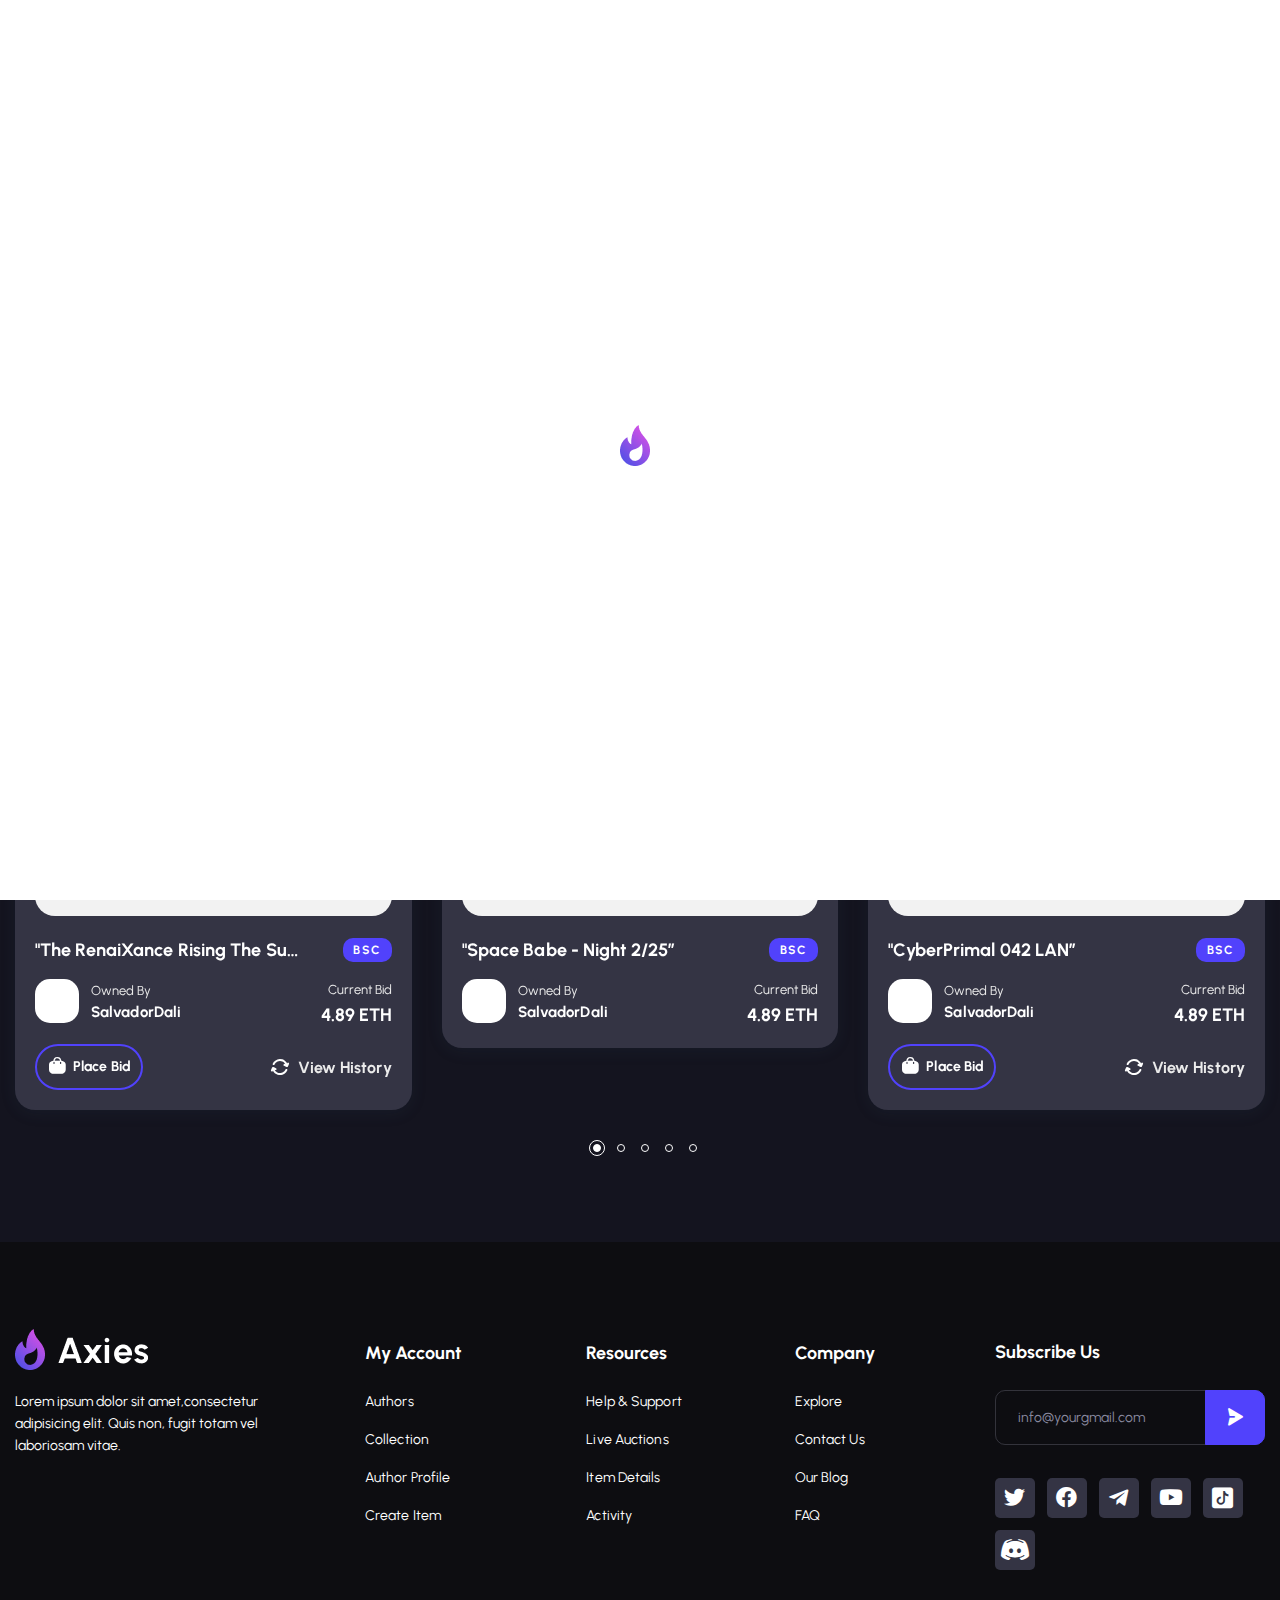
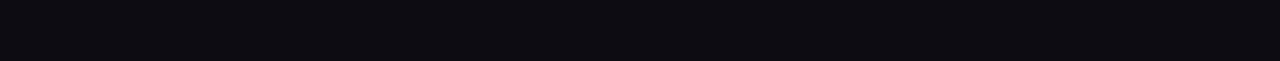
<file: explore-3.html>
<!DOCTYPE html>
<!--[if IE 8 ]><html class="ie" xmlns="http://www.w3.org/1999/xhtml" xml:lang="en-US" lang="en-US"> <![endif]-->
<!--[if (gte IE 9)|!(IE)]><!-->
<html xmlns="http://www.w3.org/1999/xhtml" xml:lang="en-US" lang="en-US">
<!--<![endif]-->

<head>
    <!-- Basic Page Needs -->
    <meta charset="utf-8">
    <!--[if IE]><meta http-equiv='X-UA-Compatible' content='IE=edge,chrome=1'><![endif]-->
    <title>Axies | NFT Marketplace HTML Template</title>

    <meta name="author" content="themesflat.com">

    <!-- Mobile Specific Metas -->
    <meta name="viewport" content="width=device-width, initial-scale=1, maximum-scale=1">

    <!-- Theme Style -->
    <link rel="stylesheet" type="text/css" href="assets/css/style.css">

    <!-- Reponsive -->
    <link rel="stylesheet" type="text/css" href="assets/css/responsive.css">

    <!-- Favicon and Touch Icons  -->
    <link rel="shortcut icon" href="assets/icon/Favicon.png">
    <link rel="apple-touch-icon-precomposed" href="assets/icon/Favicon.png">

</head>

<body class="body header-fixed is_dark">

    <!-- preloade -->
    <div class="preload preload-container">
        <div class="preload-logo"></div>
    </div>
    <!-- /preload -->

    <div id="wrapper">
        <div id="page" class="clearfix">
            <header id="header_main" class="header_1 js-header">
                <div class="themesflat-container">
                    <div class="row">
                        <div class="col-md-12">                              
                            <div id="site-header-inner"> 
                                <div class="wrap-box flex">
                                    <div id="site-logo" class="clearfix">
                                        <div id="site-logo-inner">
                                            <a href="index.html" rel="home" class="main-logo">
                                                <img id="logo_header" src="assets/images/logo/logo_dark.png" alt="nft-gaming" width="133" height="56"
                                                    data-retina="assets/images/logo/logo_dark@2x.png" data-width="133"
                                                    data-height="56">
                                            </a>
                                        </div>
                                    </div>
                                    <div class="mobile-button"><span></span></div><!-- /.mobile-button -->
                                    <nav id="main-nav" class="main-nav">
                                        <ul id="menu-primary-menu" class="menu">
                                            <li class="menu-item menu-item-has-children">
                                                <a href="#">Home</a>
                                                <ul class="sub-menu">
                                                    <li class="menu-item"><a href="index.html">Home 1</a></li>
                                                    <li class="menu-item"><a href="home2.html">Home 2</a></li>
                                                    <li class="menu-item"><a href="home3.html">Home 3</a></li>
                                                    <li class="menu-item"><a href="home4.html">Home 4</a></li>
                                                    <li class="menu-item"><a href="home5.html">Home 5</a></li>
                                                    <li class="menu-item"><a href="home6.html">Home 6</a></li>
                                                                                                        <li class="menu-item"><a href="home7.html">Home 7</a></li>
                                                    <li class="menu-item"><a href="home8.html">Home 8 ( Special )</a></li>
                                                                                                        <li class="menu-item menu-item-has-children">
                                                        <a href="#">Slider Styles</a>
                                                        <ul class="sub-menu">
                                                            <li class="menu-item"><a href="slider-typer-text.html">Text Type</a></li>
                                                            <li class="menu-item"><a href="slider-scroll-text.html">Text Scroll</a></li>
                                                            <li class="menu-item"><a href="slider-rotate-text.html">Text Rotate</a></li>
                                                        </ul>
                                                    </li>
                                                </ul>
                                            </li>
                                            <li class="menu-item menu-item-has-children current-menu-item">
                                                <a href="#">Explore</a>
                                                <ul class="sub-menu">
                                                    <li class="menu-item"><a href="explore-1.html">Explore Style 1</a></li>
                                                    <li class="menu-item"><a href="explore-2.html">Explore Style 2</a></li>
                                                    <li class="menu-item current-item"><a href="explore-3.html">Explore Style 3</a></li>
                                                    <li class="menu-item"><a href="explore-4.html">Explore Style 4</a></li>
                                                    <li class="menu-item"><a href="auctions.html">Live Auctions</a></li>
                                                    <li class="menu-item"><a href="item-details.html">Item Details</a></li>
                                                    <li class="menu-item"><a href="item-details-2.html">Item Details 2</a></li>
                                                </ul>
                                            </li>
                                            <li class="menu-item menu-item-has-children">
                                                <a href="#">Activity</a>
                                                <ul class="sub-menu">
                                                    <li class="menu-item"><a href="activity1.html">Activity 1</a></li>
                                                    <li class="menu-item"><a href="activity2.html">Activity 2</a></li>
                                                </ul>
                                            </li>
                                            <li class="menu-item menu-item-has-children">
                                                <a href="#">Community</a>
                                                <ul class="sub-menu">
                                                    <li class="menu-item"><a href="blog.html">Blog</a></li>
                                                    <li class="menu-item"><a href="blog-details.html">Blog Details</a></li>
                                                    <li class="menu-item"><a href="help-center.html">Help Center</a></li>
                                                </ul>
                                            </li>
                                            <li class="menu-item menu-item-has-children">
                                                <a href="#">Pages</a>
                                                <ul class="sub-menu">
                                                    <li class="menu-item"><a href="author01.html">Authors</a></li>
                                                    <li class="menu-item"><a href="author02.html">Authors 2</a></li>
                                                    <li class="menu-item"><a href="connect-wallet.html">Wallet Connect</a></li>
                                                    <li class="menu-item"><a href="create-item.html">Create Item</a></li>
                                                    <li class="menu-item"><a href="profile.html">Edit Profile</a></li>
                                                     
                                                    <li class="menu-item"><a href="ranking.html">Ranking</a></li>
                                                    <li class="menu-item"><a href="login.html">Login</a></li>
                                                    <li class="menu-item"><a href="signup.html">Sign Up</a></li>
                                                    <li class="menu-item"><a href="no-result.html">No Result</a></li>
                                                    <li class="menu-item"><a href="faq.html">FAQ</a></li>
                                                </ul>
                                            </li>
                                            <li class="menu-item  menu-item-has-children">
                                                <a href="#">Contact</a>
                                                <ul class="sub-menu">
                                                    <li class="menu-item"><a href="contact1.html">Contact 1</a></li>
                                                    <li class="menu-item"><a href="contact2.html">Contact 2</a></li>
                                                </ul>
                                            </li>
                                        </ul>
                                    </nav><!-- /#main-nav -->   
                                    <div class="flat-search-btn flex">
                                        <div class="header-search flat-show-search" id="s1">
                                            <a href="#" class="show-search header-search-trigger">
                                                <svg width="20" height="20" viewBox="0 0 20 20" fill="none" xmlns="http://www.w3.org/2000/svg">
                                                    <mask id="mask0_334_638" style="mask-type:alpha" maskUnits="userSpaceOnUse" x="1" y="1" width="18" height="17">
                                                    <path fill-rule="evenodd" clip-rule="evenodd" d="M1.66699 1.66666H17.6862V17.3322H1.66699V1.66666Z" fill="white" stroke="white"/>
                                                    </mask>
                                                    <g mask="url(#mask0_334_638)">
                                                    <path fill-rule="evenodd" clip-rule="evenodd" d="M9.67711 2.87312C5.9406 2.87312 2.90072 5.84505 2.90072 9.49903C2.90072 13.153 5.9406 16.1257 9.67711 16.1257C13.4128 16.1257 16.4527 13.153 16.4527 9.49903C16.4527 5.84505 13.4128 2.87312 9.67711 2.87312ZM9.67709 17.3322C5.26039 17.3322 1.66699 13.8182 1.66699 9.49902C1.66699 5.17988 5.26039 1.66666 9.67709 1.66666C14.0938 1.66666 17.6864 5.17988 17.6864 9.49902C17.6864 13.8182 14.0938 17.3322 9.67709 17.3322Z" fill="white"/>
                                                    <path d="M9.67711 2.37312C5.67512 2.37312 2.40072 5.55836 2.40072 9.49903H3.40072C3.40072 6.13174 6.20607 3.37312 9.67711 3.37312V2.37312ZM2.40072 9.49903C2.40072 13.4396 5.67504 16.6257 9.67711 16.6257V15.6257C6.20615 15.6257 3.40072 12.8664 3.40072 9.49903H2.40072ZM9.67711 16.6257C13.6784 16.6257 16.9527 13.4396 16.9527 9.49903H15.9527C15.9527 12.8664 13.1472 15.6257 9.67711 15.6257V16.6257ZM16.9527 9.49903C16.9527 5.5584 13.6783 2.37312 9.67711 2.37312V3.37312C13.1473 3.37312 15.9527 6.1317 15.9527 9.49903H16.9527ZM9.67709 16.8322C5.52595 16.8322 2.16699 13.5316 2.16699 9.49902H1.16699C1.16699 14.1048 4.99484 17.8322 9.67709 17.8322V16.8322ZM2.16699 9.49902C2.16699 5.46656 5.52588 2.16666 9.67709 2.16666V1.16666C4.9949 1.16666 1.16699 4.8932 1.16699 9.49902H2.16699ZM9.67709 2.16666C13.8282 2.16666 17.1864 5.46649 17.1864 9.49902H18.1864C18.1864 4.89327 14.3593 1.16666 9.67709 1.16666V2.16666ZM17.1864 9.49902C17.1864 13.5316 13.8282 16.8322 9.67709 16.8322V17.8322C14.3594 17.8322 18.1864 14.1047 18.1864 9.49902H17.1864Z" fill="white"/>
                                                    </g>
                                                    <mask id="mask1_334_638" style="mask-type:alpha" maskUnits="userSpaceOnUse" x="13" y="13" width="6" height="6">
                                                    <path fill-rule="evenodd" clip-rule="evenodd" d="M14.2012 14.2999H18.3333V18.3333H14.2012V14.2999Z" fill="white" stroke="white"/>
                                                    </mask>
                                                    <g mask="url(#mask1_334_638)">
                                                    <path fill-rule="evenodd" clip-rule="evenodd" d="M17.7166 18.3333C17.5596 18.3333 17.4016 18.2746 17.2807 18.1572L14.3823 15.3308C14.1413 15.0952 14.1405 14.7131 14.3815 14.4774C14.6217 14.2402 15.0123 14.2418 15.2541 14.4758L18.1526 17.303C18.3935 17.5387 18.3944 17.9199 18.1534 18.1556C18.0333 18.2746 17.8746 18.3333 17.7166 18.3333Z" fill="white"/>
                                                    <path d="M17.7166 18.3333C17.5595 18.3333 17.4016 18.2746 17.2807 18.1572L14.3823 15.3308C14.1413 15.0952 14.1405 14.7131 14.3815 14.4774C14.6217 14.2402 15.0123 14.2418 15.2541 14.4758L18.1526 17.303C18.3935 17.5387 18.3944 17.9199 18.1534 18.1556C18.0333 18.2746 17.8746 18.3333 17.7166 18.3333" stroke="white"/>
                                                    </g>
                                                    </svg>
                                            </a>
                                            <div class="top-search">
                                                <form action="#" method="get" role="search" class="search-form">
                                                    <input type="search" id="s" class="search-field" placeholder="Search..." value="" name="s" title="Search for" required="">
                                                    <button class="search search-submit" type="submit" title="Search">
                                                        <i class="icon-fl-search-filled"></i>
                                                    </button>
                                                </form>
                                            </div>
                                        </div>
                                        <div class="sc-btn-top mg-r-12" id="site-header">
                                            <a  href="connect-wallet.html" id="connectbtn" class="sc-button header-slider style style-1 wallet fl-button pri-1"><span>Wallet connect
                                            </span></a>
                                        </div>

                                        <div class="admin_active" id="header_admin">
                                            <div class="header_avatar">
                                                <div class="popup-notification">
                                                    <div class="notification">
                                                        <span class="number">3</span>
                                                        <svg width="19" height="22" viewBox="0 0 19 22" fill="#fff" xmlns="http://www.w3.org/2000/svg">
                                                            <path d="M18.4915 15.495L17.209 13.65C17.0339 13.3992 16.9397 13.1009 16.939 12.795V7.5C16.939 5.51088 16.1488 3.60322 14.7423 2.1967C13.3357 0.790176 11.4281 0 9.43896 0C7.44984 0 5.54218 0.790176 4.13566 2.1967C2.72914 3.60322 1.93896 5.51088 1.93896 7.5V12.795C1.93824 13.1009 1.84403 13.3992 1.66896 13.65L0.386463 15.495C0.192273 15.7102 0.064576 15.977 0.018815 16.2632C-0.0269461 16.5494 0.0111884 16.8427 0.128607 17.1077C0.246026 17.3727 0.437699 17.598 0.680449 17.7563C0.923199 17.9147 1.20663 17.9993 1.49646 18H5.76396C5.9361 18.8477 6.39601 19.6099 7.06577 20.1573C7.73553 20.7047 8.57394 21.0038 9.43896 21.0038C10.304 21.0038 11.1424 20.7047 11.8122 20.1573C12.4819 19.6099 12.9418 18.8477 13.114 18H17.3815C17.6713 17.9993 17.9547 17.9147 18.1975 17.7563C18.4402 17.598 18.6319 17.3727 18.7493 17.1077C18.8667 16.8427 18.9049 16.5494 18.8591 16.2632C18.8133 15.977 18.6856 15.7102 18.4915 15.495ZM9.43896 19.5C8.97475 19.4987 8.52231 19.3538 8.14366 19.0853C7.76501 18.8168 7.4787 18.4377 7.32396 18H11.554C11.3992 18.4377 11.1129 18.8168 10.7343 19.0853C10.3556 19.3538 9.90317 19.4987 9.43896 19.5ZM1.49646 16.5C1.53036 16.4685 1.56056 16.4333 1.58646 16.395L2.89896 14.505C3.24909 14.0034 3.43751 13.4067 3.43896 12.795V7.5C3.43896 5.9087 4.0711 4.38258 5.19632 3.25736C6.32154 2.13214 7.84766 1.5 9.43896 1.5C11.0303 1.5 12.5564 2.13214 13.6816 3.25736C14.8068 4.38258 15.439 5.9087 15.439 7.5V12.795C15.4404 13.4067 15.6288 14.0034 15.979 14.505L17.2915 16.395C17.3174 16.4333 17.3476 16.4685 17.3815 16.5H1.49646Z" fill="white"/>
                                                        </svg>
                                                    </div>
                                                    <div class="avatar_popup2 mt-20">
                                                        <div class="show mg-bt-18">
                                                            <h4>Notifications</h4>
                                                            <a href="#">Show All</a>
                                                        </div>
                                                        <div class="flat-tabs">
                                                            <ul class="menu-tab">
                                                                <li class="active"><span>All</span></li>
                                                                <li><span>Unread</span></li>
                                                            </ul>
                                                            <div class="content-tab">
                                                                <div class="content-inner">
                                                                    <div class="wrap-box">
                                                                        <div class="heading">Today</div>
                                                                        <div class="sc-box">
                                                                            <div class="content">
                                                                                <div class="avatar">
                                                                                    <img src="assets/images/avatar/avt-6.jpg" alt="">                                                                           
                                                                                </div>
                                                                                <div class="infor">
                                                                                        <span class="fw-7">Tyler Covington</span>      
                                                                                        <span>started following you.</span> 
                                                                                        <p>1 hour ago
                                                                                        </p>                                                                       
                                                                                </div>
                                                                            </div>
                                                                        </div>
                                                                        <div class="sc-box">
                                                                            <div class="content">
                                                                                <div class="avatar">
                                                                                    <img src="assets/images/avatar/avt-6.jpg" alt="">                                                                           
                                                                                </div>
                                                                                <div class="infor">
                                                                                        <span class="fw-7">Tyler Covington</span>      
                                                                                        <span>started following you.</span> 
                                                                                        <p>1 hour ago
                                                                                        </p>                                                                       
                                                                                </div>
                                                                            </div>
                                                                        </div>
                                                                        <div class="sc-box">
                                                                            <div class="content">
                                                                                <div class="avatar">
                                                                                    <img src="assets/images/avatar/avt-6.jpg" alt="">                                                                           
                                                                                </div>
                                                                                <div class="infor">
                                                                                        <span class="fw-7">Tyler Covington</span>      
                                                                                        <span>liked your items.</span> 
                                                                                        <p>1 hour ago
                                                                                        </p>                                                                       
                                                                                </div>
                                                                            </div>
                                                                        </div>
                                                                        <div class="sc-box">
                                                                            <div class="content">
                                                                                <div class="avatar">
                                                                                    <img src="assets/images/avatar/avt-6.jpg" alt="">                                                                           
                                                                                </div>
                                                                                <div class="infor">
                                                                                        <span class="fw-7">Tyler Covington</span>      
                                                                                        <span>started following you.</span> 
                                                                                        <p>1 hour ago
                                                                                        </p>                                                                       
                                                                                </div>
                                                                            </div>
                                                                        </div>
                                                                        <div class="sc-box">
                                                                            <div class="content">
                                                                                <div class="avatar">
                                                                                    <img src="assets/images/avatar/avt-6.jpg" alt="">                                                                           
                                                                                </div>
                                                                                <div class="infor">
                                                                                        <span class="fw-7">Tyler Covington</span>      
                                                                                        <span>started following you.</span> 
                                                                                        <p>1 hour ago
                                                                                        </p>                                                                       
                                                                                </div>
                                                                            </div>
                                                                        </div>
                                                                    </div>
                                                                    <div class="wrap-box">
                                                                        <div class="heading">Yesterday</div>
                                                                        <div class="sc-box">
                                                                            <div class="content">
                                                                                <div class="avatar">
                                                                                    <img src="assets/images/avatar/avt-6.jpg" alt="">                                                                           
                                                                                </div>
                                                                                <div class="infor">
                                                                                        <span class="fw-7">Tyler Covington</span>      
                                                                                        <span>started following you.</span> 
                                                                                        <p>1 hour ago
                                                                                        </p>                                                                       
                                                                                </div>
                                                                            </div>
                                                                        </div>
                                                                        <div class="sc-box">
                                                                            <div class="content">
                                                                                <div class="avatar">
                                                                                    <img src="assets/images/avatar/avt-6.jpg" alt="">                                                                           
                                                                                </div>
                                                                                <div class="infor">
                                                                                        <span class="fw-7">Tyler Covington</span>      
                                                                                        <span>started following you.</span> 
                                                                                        <p>1 hour ago
                                                                                        </p>                                                                       
                                                                                </div>
                                                                            </div>
                                                                        </div>
                                                                    </div>                                                              
                                                                </div>
                                                                <div class="content-inner">
                                                                    <div class="wrap-box">
                                                                        <div class="heading">Today</div>
                                                                        <div class="sc-box">
                                                                            <div class="content">
                                                                                <div class="avatar">
                                                                                    <img src="assets/images/avatar/avt-6.jpg" alt="">                                                                           
                                                                                </div>
                                                                                <div class="infor">
                                                                                        <span class="fw-7">Tyler Covington</span>      
                                                                                        <span>started following you.</span> 
                                                                                        <p>1 hour ago
                                                                                        </p>                                                                       
                                                                                </div>
                                                                            </div>
                                                                        </div>
                                                                        <div class="sc-box">
                                                                            <div class="content">
                                                                                <div class="avatar">
                                                                                    <img src="assets/images/avatar/avt-6.jpg" alt="">                                                                           
                                                                                </div>
                                                                                <div class="infor">
                                                                                        <span class="fw-7">Tyler Covington</span>      
                                                                                        <span>started following you.</span> 
                                                                                        <p>1 hour ago
                                                                                        </p>                                                                       
                                                                                </div>
                                                                            </div>
                                                                        </div>
                                                                        <div class="sc-box">
                                                                            <div class="content">
                                                                                <div class="avatar">
                                                                                    <img src="assets/images/avatar/avt-6.jpg" alt="">                                                                           
                                                                                </div>
                                                                                <div class="infor">
                                                                                        <span class="fw-7">Tyler Covington</span>      
                                                                                        <span>started following you.</span> 
                                                                                        <p>1 hour ago
                                                                                        </p>                                                                       
                                                                                </div>
                                                                            </div>
                                                                        </div>
                                                                    </div>
                                                                    <div class="wrap-box">
                                                                        <div class="heading">Yesterday</div>
                                                                        <div class="sc-box">
                                                                            <div class="content">
                                                                                <div class="avatar">
                                                                                    <img src="assets/images/avatar/avt-6.jpg" alt="">                                                                           
                                                                                </div>
                                                                                <div class="infor">
                                                                                        <span class="fw-7">Tyler Covington</span>      
                                                                                        <span>started following you.</span> 
                                                                                        <p>1 hour ago
                                                                                        </p>                                                                       
                                                                                </div>
                                                                            </div>
                                                                        </div>
                                                                        </div>
                                                                    </div>                                                              
                                                                </div>
                                                            </div>
                                                        </div>
                                                    </div>
                                                <div class="popup-user">
                                                    <img class="avatar" src="assets/images/avatar/avt-5.jpg" alt="avatar"/>
                                                    <div class="avatar_popup mt-20">
                                                        <h4>Tyler Covington</h4>
                                                        <div class="d-flex align-items-center mt-20 mg-bt-12">
                                                            <div class="info">
                                                                <p>Balance</p>
                                                                <p class="style">45.57 ETH</p>
                                                            </div>
                                                        </div>
                                                        <p>Wallet</p>
                                                        <div class="d-flex align-items-center justify-content-between mg-t-5 mg-bt-17">
                                                            <p> 0x84569v....3d5t7e5fd</p>
                                                            <a href="index.html" class="ml-2">
                                                                <i class="fal fa-copy"></i>
                                                            </a>
                                                        </div>
                                                        <div class="divider"></div>
                                                        <div class="hr"></div>
                                                        <div class="links mt-20">
                                                            <a href="#">
                                                                <svg width="20" height="20" viewBox="0 0 20 20" fill="none" xmlns="http://www.w3.org/2000/svg">
                                                                    <path d="M0.774902 18.333C0.774902 18.7932 1.14762 19.1664 1.60824 19.1664C2.06885 19.1664 2.44157 18.7932 2.44157 18.333C2.44157 15.3923 4.13448 12.7889 6.77329 11.5578C7.68653 12.1513 8.77296 12.4997 9.94076 12.4997C11.113 12.4997 12.2036 12.1489 13.119 11.5513C13.9067 11.9232 14.6368 12.4235 15.2443 13.0307C16.6611 14.4479 17.4416 16.3311 17.4416 18.333C17.4416 18.7932 17.8143 19.1664 18.2749 19.1664C18.7355 19.1664 19.1083 18.7932 19.1083 18.333C19.1083 15.8859 18.1545 13.5845 16.4227 11.8523C15.8432 11.2725 15.1698 10.7754 14.4472 10.3655C15.2757 9.3581 15.7741 8.06944 15.7741 6.66635C15.7741 3.44979 13.1569 0.833008 9.94076 0.833008C6.72461 0.833008 4.10742 3.44979 4.10742 6.66635C4.10742 8.06604 4.60379 9.35154 5.42863 10.3579C2.56796 11.9685 0.774902 14.9779 0.774902 18.333V18.333ZM9.94076 2.49968C12.2381 2.49968 14.1074 4.36898 14.1074 6.66635C14.1074 8.96371 12.2381 10.833 9.94076 10.833C7.6434 10.833 5.77409 8.96371 5.77409 6.66635C5.77409 4.36898 7.6434 2.49968 9.94076 2.49968V2.49968Z" fill="white"/>
                                                                </svg>
                                                                <span>My Profile</span>
                                                            </a>
                                                            <a class="mt-10" href="profile.html">
                                                                <svg width="20" height="18" viewBox="0 0 20 18" fill="none" xmlns="http://www.w3.org/2000/svg">
                                                                    <path d="M17.1154 0.730469H2.88461C1.29402 0.730469 0 2.02449 0 3.61508V14.3843C0 15.9749 1.29402 17.2689 2.88461 17.2689H17.1154C18.706 17.2689 20 15.9749 20 14.3843V3.61508C20 2.02449 18.706 0.730469 17.1154 0.730469ZM18.7529 10.6035H14.6154C13.6611 10.6035 13 9.95407 13 8.99969C13 8.04532 13.661 7.34544 14.6154 7.34544H18.7529V10.6035ZM18.7529 6.11508H14.6154C13.0248 6.11508 11.7308 7.40911 11.7308 8.99969C11.7308 10.5903 13.0248 11.8843 14.6154 11.8843H18.7529V14.3843C18.7529 15.3386 18.0698 15.9996 17.1154 15.9996H2.88461C1.93027 15.9996 1.29231 15.3387 1.29231 14.3843V3.61508C1.29231 2.66074 1.93023 1.99963 2.88461 1.99963H17.1266C18.0809 1.99963 18.7529 2.6607 18.7529 3.61508V6.11508Z" fill="white"/>
                                                                </svg>
                                                                <span>Wallet</span>
                                                            </a>
                                                            <a class="mt-10" href="login.html" id="logout">
                                                                <svg width="20" height="20" viewBox="0 0 20 20" fill="none" xmlns="http://www.w3.org/2000/svg">
                                                                    <path d="M9.9668 18.3057H2.49168C2.0332 18.3057 1.66113 17.9335 1.66113 17.4751V2.52492C1.66113 2.06644 2.03324 1.69437 2.49168 1.69437H9.9668C10.4261 1.69437 10.7973 1.32312 10.7973 0.863828C10.7973 0.404531 10.4261 0.0332031 9.9668 0.0332031H2.49168C1.11793 0.0332031 0 1.15117 0 2.52492V17.4751C0 18.8488 1.11793 19.9668 2.49168 19.9668H9.9668C10.4261 19.9668 10.7973 19.5955 10.7973 19.1362C10.7973 18.6769 10.4261 18.3057 9.9668 18.3057Z" fill="white"/>
                                                                    <path d="M19.7525 9.40904L14.7027 4.42564C14.3771 4.10337 13.8505 4.10755 13.5282 4.43396C13.206 4.76036 13.2093 5.28611 13.5366 5.60837L17.1454 9.16982H7.47508C7.01578 9.16982 6.64453 9.54107 6.64453 10.0004C6.64453 10.4597 7.01578 10.8309 7.47508 10.8309H17.1454L13.5366 14.3924C13.2093 14.7147 13.2068 15.2404 13.5282 15.5668C13.691 15.7313 13.9053 15.8143 14.1196 15.8143C14.3306 15.8143 14.5415 15.7346 14.7027 15.5751L19.7525 10.5917C19.9103 10.4356 20 10.2229 20 10.0003C20 9.77783 19.9111 9.56603 19.7525 9.40904Z" fill="white"/>
                                                                </svg>
                                                                <span>Log out</span>
                                                            </a>
                                                        </div>
                                                    </div>
                                                </div>
                                            </div>
                                        </div>
                                    </div>
                                </div> 
                            </div>
                        </div>
                    </div>
                </div>
                <div class="mode_switcher">
                    <h6>Dark mode <strong>Available</strong></h6>
                    <a href="#" class="light d-flex align-items-center">
                        <img src="assets/images/icon/sun.png" alt="">
                    </a>
                    <a href="#" class="dark d-flex align-items-center is_active">
                        <img id="moon_dark" src="assets/images/icon/moon-2.png" alt="">
                    </a>
                </div>
            </header>
                
            <!-- title page -->
            <section class="flat-title-page inner">
                <div class="overlay"></div>
                <div class="themesflat-container">
                    <div class="row">
                        <div class="col-md-12">
                            <div class="page-title-heading mg-bt-12">
                                <h1 class="heading text-center">Explore 3</h1>
                            </div>
                            <div class="breadcrumbs style2">
                                <ul>
                                    <li><a href="index.html">Home</a></li>
                                    <li><a href="#">Explore</a></li>
                                    <li>Explore 3</li>
                                </ul>
                            </div>
                        </div>
                    </div>
                </div>                    
            </section>

            <section class="tf-explore-2 tf-section">
                <div class="themesflat-container">
                    <div class="row">
                        <div class="col-12">
                            <h2 class="tf-title-heading ct style-2 mg-bt-13">
                                NFTs Marketplace
                            </h2>
                            <p class="sub-title ct small mg-bt-20 pad-420">
                                Lorem ipsum dolor sit amet, consectetur adipisicing elit. Laborum obcaecati dignissimos quae quo ad iste ipsum officiis deleniti asperiores sit.
                            </p>

                            <div class="swiper-container pd-t-20 carousel auctions show-shadow">
                                <div class="swiper-wrapper">
                                    <div class="swiper-slide">
                                        <div class="slider-item">										
                                            <div class="sc-card-product">
                                                <div class="card-media">
                                                    <a href="item-details.html"><img src="assets/images/box-item/card-item-3.jpg" alt="Image"></a>
                                                    <button class="wishlist-button heart"><span class="number-like"> 100</span></button>
                                                </div>
                                                <div class="card-title">
                                                    <h5 class="style2"><a href="item-details.html">"The RenaiXance Rising the sun  "</a></h5>
                                                    <div class="tags">bsc</div>
                                                </div>
                                                <div class="meta-info">
                                                    <div class="author">
                                                        <div class="avatar">
                                                            <img src="assets/images/avatar/avt-1.jpg" alt="Image">
                                                        </div>
                                                        <div class="info">
                                                            <span>Owned By</span>
                                                            <h6> <a href="author02.html">SalvadorDali</a> </h6>
                                                        </div>
                                                    </div>
                                                    <div class="price">
                                                        <span>Current Bid</span>
                                                        <h5> 4.89 ETH</h5>
                                                    </div>
                                                </div>
                                                <div class="card-bottom">
                                                    <a href="#" data-toggle="modal" data-target="#popup_bid" class="sc-button style bag fl-button pri-3"><span>Place Bid</span></a>
                                                    <a href="activity1.html" class="view-history reload">View History</a>
                                                </div>
                                            </div>   	
                                        </div><!-- item-->
                                    </div>
                                    <div class="swiper-slide">
                                        <div class="slider-item">										
                                            <div class="sc-card-product style-comming-soon">
                                                <div class="card-media">
                                                    <a href="item-details.html"><img src="assets/images/box-item/card-item-4.jpg" alt="Image"></a>
                                                    <button class="wishlist-button heart"><span class="number-like"> 100</span></button>
                                                    <div class="coming-soon">coming soon</div>
                                                </div>
                                                <div class="card-title">
                                                    <h5 class="style2"><a href="item-details.html">"Space babe - Night 2/25”</a></h5>
                                                    <div class="tags">bsc</div>
                                                </div>
                                                <div class="meta-info">
                                                    <div class="author">
                                                        <div class="avatar">
                                                            <img src="assets/images/avatar/avt-2.jpg" alt="Image">
                                                        </div>
                                                        <div class="info">
                                                            <span>Owned By</span>
                                                            <h6> <a href="author02.html">SalvadorDali</a> </h6>
                                                        </div>
                                                    </div>
                                                    <div class="price">
                                                        <span>Current Bid</span>
                                                        <h5> 4.89 ETH</h5>
                                                    </div>
                                                </div>
                                                <div class="card-bottom">
                                                    <a href="#" data-toggle="modal" data-target="#popup_bid" class="sc-button style bag fl-button pri-3"><span>Place Bid</span></a>
                                                    <a href="activity1.html" class="view-history reload">View History</a>
                                                </div>
                                            </div>	
                                        </div><!-- item-->
                                    </div>
                                    <div class="swiper-slide">
                                        <div class="slider-item">										
                                            <div class="sc-card-product">
                                                <div class="card-media">
                                                    <a href="item-details.html"><img src="assets/images/box-item/card-item-2.jpg" alt="Image"></a>
                                                    <button class="wishlist-button heart"><span class="number-like"> 100</span></button>
                                                </div>
                                                <div class="card-title">
                                                    <h5><a href="item-details.html">"CyberPrimal 042 LAN”</a></h5>
                                                    <div class="tags">bsc</div>
                                                </div>
                                                <div class="meta-info">
                                                    <div class="author">
                                                        <div class="avatar">
                                                            <img src="assets/images/avatar/avt-4.jpg" alt="Image">
                                                        </div>
                                                        <div class="info">
                                                            <span>Owned By</span>
                                                            <h6> <a href="author02.html">SalvadorDali</a> </h6>
                                                        </div>
                                                    </div>
                                                    <div class="price">
                                                        <span>Current Bid</span>
                                                        <h5> 4.89 ETH</h5>
                                                    </div>
                                                </div>
                                                <div class="card-bottom">
                                                    <a href="#" data-toggle="modal" data-target="#popup_bid" class="sc-button style bag fl-button pri-3"><span>Place Bid</span></a>
                                                    <a href="activity1.html" class="view-history reload">View History</a>
                                                </div>
                                            </div>    	
                                        </div><!-- item-->
                                    </div>
                                    <div class="swiper-slide">
                                        <div class="slider-item">										
                                            <div class="sc-card-product">
                                                <div class="card-media">
                                                    <a href="item-details.html"><img src="assets/images/box-item/card-item-7.jpg" alt="Image"></a>
                                                    <button class="wishlist-button heart"><span class="number-like"> 100</span></button>
                                                </div>
                                                <div class="card-title">
                                                    <h5><a href="item-details.html">"Crypto Egg Stamp #5”</a></h5>
                                                    <div class="tags">bsc</div>
                                                </div>
                                                <div class="meta-info">
                                                    <div class="author">
                                                        <div class="avatar">
                                                            <img src="assets/images/avatar/avt-3.jpg" alt="Image">
                                                        </div>
                                                        <div class="info">
                                                            <span>Owned By</span>
                                                            <h6> <a href="author02.html">SalvadorDali</a> </h6>
                                                        </div>
                                                    </div>
                                                    <div class="price">
                                                        <span>Current Bid</span>
                                                        <h5> 4.89 ETH</h5>
                                                    </div>
                                                </div>
                                                <div class="card-bottom">
                                                    <a href="#" data-toggle="modal" data-target="#popup_bid" class="sc-button style bag fl-button pri-3"><span>Place Bid</span></a>
                                                    <a href="activity1.html" class="view-history reload">View History</a>
                                                </div>
                                            </div>  	
                                        </div><!-- item-->    
                                    </div>
                                    <div class="swiper-slide">
                                        <div class="slider-item">										
                                            <div class="sc-card-product">
                                                <div class="card-media">
                                                    <a href="item-details.html"><img src="assets/images/box-item/card-item-3.jpg" alt="Image"></a>
                                                    <button class="wishlist-button heart"><span class="number-like"> 100</span></button>
                                                </div>
                                                <div class="card-title">
                                                    <h5 class="style2"><a href="item-details.html">"The RenaiXance Rising the sun  "</a></h5>
                                                    <div class="tags">bsc</div>
                                                </div>
                                                <div class="meta-info">
                                                    <div class="author">
                                                        <div class="avatar">
                                                            <img src="assets/images/avatar/avt-1.jpg" alt="Image">
                                                        </div>
                                                        <div class="info">
                                                            <span>Owned By</span>
                                                            <h6> <a href="author02.html">SalvadorDali</a> </h6>
                                                        </div>
                                                    </div>
                                                    <div class="price">
                                                        <span>Current Bid</span>
                                                        <h5> 4.89 ETH</h5>
                                                    </div>
                                                </div>
                                                <div class="card-bottom">
                                                    <a href="#" data-toggle="modal" data-target="#popup_bid" class="sc-button style bag fl-button pri-3"><span>Place Bid</span></a>
                                                    <a href="activity1.html" class="view-history reload">View History</a>
                                                </div>
                                            </div>   	
                                        </div><!-- item-->
                                    </div>
                                    <div class="swiper-slide">
                                        <div class="slider-item">										
                                            <div class="sc-card-product style-comming-soon">
                                                <div class="card-media">
                                                    <a href="item-details.html"><img src="assets/images/box-item/card-item-4.jpg" alt="Image"></a>
                                                    <button class="wishlist-button heart"><span class="number-like"> 100</span></button>
                                                    <div class="coming-soon">coming soon</div>
                                                </div>
                                                <div class="card-title">
                                                    <h5 class="style2"><a href="item-details.html">"Space babe - Night 2/25”</a></h5>
                                                    <div class="tags">bsc</div>
                                                </div>
                                                <div class="meta-info">
                                                    <div class="author">
                                                        <div class="avatar">
                                                            <img src="assets/images/avatar/avt-2.jpg" alt="Image">
                                                        </div>
                                                        <div class="info">
                                                            <span>Owned By</span>
                                                            <h6> <a href="author02.html">SalvadorDali</a> </h6>
                                                        </div>
                                                    </div>
                                                    <div class="price">
                                                        <span>Current Bid</span>
                                                        <h5> 4.89 ETH</h5>
                                                    </div>
                                                </div>
                                                <div class="card-bottom">
                                                    <a href="#" data-toggle="modal" data-target="#popup_bid" class="sc-button style bag fl-button pri-3"><span>Place Bid</span></a>
                                                    <a href="activity1.html" class="view-history reload">View History</a>
                                                </div>
                                            </div>	
                                        </div><!-- item-->
                                    </div>
                                    <div class="swiper-slide">
                                        <div class="slider-item">										
                                            <div class="sc-card-product">
                                                <div class="card-media">
                                                    <a href="item-details.html"><img src="assets/images/box-item/card-item-2.jpg" alt="Image"></a>
                                                    <button class="wishlist-button heart"><span class="number-like"> 100</span></button>
                                                </div>
                                                <div class="card-title">
                                                    <h5><a href="item-details.html">"CyberPrimal 042 LAN”</a></h5>
                                                    <div class="tags">bsc</div>
                                                </div>
                                                <div class="meta-info">
                                                    <div class="author">
                                                        <div class="avatar">
                                                            <img src="assets/images/avatar/avt-4.jpg" alt="Image">
                                                        </div>
                                                        <div class="info">
                                                            <span>Owned By</span>
                                                            <h6> <a href="author02.html">SalvadorDali</a> </h6>
                                                        </div>
                                                    </div>
                                                    <div class="price">
                                                        <span>Current Bid</span>
                                                        <h5> 4.89 ETH</h5>
                                                    </div>
                                                </div>
                                                <div class="card-bottom">
                                                    <a href="#" data-toggle="modal" data-target="#popup_bid" class="sc-button style bag fl-button pri-3"><span>Place Bid</span></a>
                                                    <a href="activity1.html" class="view-history reload">View History</a>
                                                </div>
                                            </div>    	
                                        </div><!-- item-->
                                    </div>                          
                                </div>
                                <div class="swiper-pagination mg-t4"></div>
                                <div class="swiper-button-next btn-slide-next active"></div>
                                <div class="swiper-button-prev btn-slide-prev"></div>
                            </div><!--/.swiper-container-->
                        </div>
                    </div>
                </div>
            </section>

           <!-- Footer -->
           <footer id="footer" class="clearfix">
            <div class="themesflat-container">
                <div class="row">
                    <div class="col-lg-3 col-md-12 col-12">
                        <div class="widget widget-logo">
                            <div class="logo-footer" id="logo-footer">
                                <a href="index.html">
                                    <img id="logo_footer" src="assets/images/logo/logo_dark.png" alt="nft-gaming" width="135" height="56"
                                    data-retina="assets/images/logo/logo_dark@2x.png" data-width="135"
                                    data-height="56">
                                </a>
                            </div>
                            <p class="sub-widget-logo">Lorem ipsum dolor sit amet,consectetur adipisicing elit. Quis non, fugit totam vel laboriosam vitae.</p>
                        </div>
                    </div>
                    <div class="col-lg-2 col-md-4 col-sm-5 col-5">
                        <div class="widget widget-menu style-1">
                            <h5 class="title-widget">My Account</h5>
                            <ul>
                                <li><a href="author01.html">Authors</a></li>
                                <li><a href="connect-wallet.html">Collection</a></li>
                                <li><a href="profile.html">Author Profile</a></li>
                                <li><a href="create-item.html">Create Item</a></li>
                            </ul>
                        </div>
                    </div>
                    <div class="col-lg-2 col-md-4 col-sm-7 col-7">
                        <div class="widget widget-menu style-2">
                            <h5 class="title-widget">Resources</h5>
                            <ul>
                                <li><a href="help-center.html">Help & Support</a></li>
                                <li><a href="auctions.html">Live Auctions</a></li>
                                <li><a href="item-details.html">Item Details</a></li>
                                <li><a href="activity1.html">Activity</a></li>
                            </ul>
                        </div>
                    </div>
                    <div class="col-lg-2 col-md-4 col-sm-5 col-5">
                        <div class="widget widget-menu fl-st-3">
                            <h5 class="title-widget">Company</h5>
                            <ul>
                                <li><a href="explore-1.html">Explore</a></li>
                                <li><a href="contact1.html">Contact Us</a></li>
                                <li><a href="blog.html">Our Blog</a></li>
                                <li><a href="faq.html">FAQ</a></li>
                            </ul>
                        </div>
                    </div>
                    <div class="col-lg-3 col-md-6 col-sm-7 col-12">
                        <div class="widget widget-subcribe">
                            <h5 class="title-widget">Subscribe Us</h5>
                            <div class="form-subcribe">
                                <form id="subscribe-form" action="#" method="GET" accept-charset="utf-8" class="form-submit">
                                    <input name="email" value="" class="email" type="email" placeholder="info@yourgmail.com" required>
                                    <button id="submit" name="submit" type="submit"><i class="icon-fl-send"></i></button>
                                </form>
                            </div>
                            <div class="widget-social style-1 mg-t32">
                                <ul>
                                    <li><a href="#"><i class="fab fa-twitter"></i></a></li>
                                    <li><a href="#"><i class="fab fa-facebook"></i></a></li>
                                    
                                    <li class="style-2"><a href="#"><i class="fab fa-telegram-plane"></i></a></li>
                                    <li><a href="#"><i class="fab fa-youtube"></i></a></li>
                                    <li class="mgr-none"><a href="#"><i class="icon-fl-tik-tok-2"></i></a></li>
                                    <li class="mgr-none"><a href="#"><i class="icon-fl-vt"></i></a></li>
                                </ul>
                            </div>
                        </div>
                    </div>
                </div>
            </div>
            </footer><!-- /#footer -->
        <!-- Bottom -->
        </div>
        <!-- /#page -->
        <!-- Modal Popup Bid -->
        <div class="modal fade popup" id="popup_bid_success" tabindex="-1" role="dialog" aria-hidden="true">
            <div class="modal-dialog modal-dialog-centered" role="document">
                <div class="modal-content">
                    <button type="button" class="close" data-dismiss="modal" aria-label="Close">
                        <span aria-hidden="true">&times;</span>
                    </button>
                    <div class="modal-body space-y-20 pd-40">
                        <h3 class="text-center">Your Bidding
                            Successfuly Added</h3>
                        <p class="text-center">your bid <span class="price color-popup">(4ETH) </span> has been listing to our database</p>
                        <a href class="btn btn-primary"> Watch the listings</a>
                    </div>
                </div>
            </div>
        </div>
        <div class="modal fade popup" id="popup_bid" tabindex="-1" role="dialog" aria-hidden="true">
            <div class="modal-dialog modal-dialog-centered" role="document">
                <div class="modal-content">
                    <button type="button" class="close" data-dismiss="modal" aria-label="Close">
                        <span aria-hidden="true">&times;</span>
                    </button>
                    <div class="modal-body space-y-20 pd-40">
                        <h3>Place a Bid</h3>
                        <p class="text-center">You must bid at least <span class="price color-popup">4.89 ETH</span>
                        </p>
                        <input type="text" class="form-control"
                            placeholder="00.00 ETH">
                        <p>Enter quantity. <span class="color-popup">5 available</span>
                        </p>
                        <input type="text" class="form-control quantity" value="1">
                        <div class="hr"></div>
                        <div class="d-flex justify-content-between">
                            <p> You must bid at least:</p>
                            <p class="text-right price color-popup"> 4.89 ETH </p>
                        </div>
                        <div class="d-flex justify-content-between">
                            <p> Service free:</p>
                            <p class="text-right price color-popup"> 0,89 ETH </p>
                        </div>
                        <div class="d-flex justify-content-between">
                            <p> Total bid amount:</p>
                            <p class="text-right price color-popup"> 4 ETH </p>
                        </div>
                        <a href="#" class="btn btn-primary" data-toggle="modal" data-target="#popup_bid_success" data-dismiss="modal" aria-label="Close"> Place a bid</a>
                    </div>
                </div>
            </div>
        </div> 
    </div>
    <!-- /#wrapper -->

    <a id="scroll-top"></a>

    <!-- Javascript -->
    <script src="assets/js/jquery.min.js"></script>
    <script src="assets/js/jquery.easing.js"></script>
    <script src="assets/js/bootstrap.min.js"></script>
    <script src="assets/js/wow.min.js"></script>
    <script src="assets/js/plugin.js"></script>
    <script src="assets/js/swiper-bundle.min.js"></script>
    <script src="assets/js/swiper.js"></script>
    <script src="assets/js/count-down.js"></script>
    <script src="assets/js/shortcodes.js"></script>
    <script src="assets/js/main.js"></script>
    <script src="assets/js/web3.min.js"></script>
	<script src="assets/js/moralis.js"></script>
	<script src="assets/js/nft.js"></script>

</body>

</html>
</file>
<file: assets/css/style.css>
/**
  * Name: Axies | NFT Marketplace HTML Template
  * Version: 1.0.6
  * Author: Themesflat
  * Author URI: http://www.themesflat.com
*/
@import "ntfs.css";
@import "shortcodes.css";
@import "responsive.css";
@import "animate.css";
@import "jquery.fancybox.min.css";
@import "font-awesome.css";
@import "swiper-bundle.min.css";
@import url('https://fonts.googleapis.com/css2?family=Urbanist:ital,wght@0,100;0,200;0,300;0,400;0,500;0,600;0,700;0,800;0,900;1,100;1,200;1,300;1,400;1,500;1,600;1,700;1,800;1,900&display=swap');
@import "bootstrap.css";
/**
  	* Reset Browsers
    * General
	* Elements
  	* Forms
	* Typography
	* Extra classes
	* link style
	* Root
	* Header
	* Site Logo
    * Menu
    * Header Fixed
    * Pagination
    * Footer
    * Scroll Top
    * Widget
*/

/* Reset Browsers
-------------------------------------------------------------- */
html,
body,
div,
span,
applet,
object,
iframe,
h1,
h2,
h3,
h4,
h5,
h6,
p,
blockquote,
pre,
a,
abbr,
acronym,
address,
big,
cite,
code,
del,
dfn,
em,
img,
ins,
kbd,
q,
s,
samp,
small,
strike,
strong,
sub,
sup,
tt,
var,
b,
u,
i,
center,
dl,
dt,
dd,
ol,
ul,
li,
fieldset,
form,
label,
legend,
table,
caption,
tbody,
tfoot,
thead,
tr,
th,
td,
article,
aside,
canvas,
details,
embed,
figure,
figcaption,
footer,
header,
hgroup,
menu,
nav,
output,
ruby,
section,
summary,
time,
mark,
audio,
video {
    margin        : 0;
    padding       : 0;
    border        : 0;
    outline       : 0;
    font-size     : 100%;
    font          : inherit;
    vertical-align: baseline;
    font-family   : inherit;
    font-size     : 100%;
    font-style    : inherit;
    font-weight   : inherit;
}

article,
aside,
details,
figcaption,
figure,
footer,
header,
hgroup,
menu,
nav,
section {
    display: block
}

html {
    font-size               : 62.5%;
    overflow-y              : scroll;
    -webkit-text-size-adjust: 100%;
    -ms-text-size-adjust    : 100%;
}

*,
*:before,
*:after {
    -webkit-box-sizing: border-box;
    -moz-box-sizing   : border-box;
    box-sizing        : border-box;
}

body {
    background : var(--primary-color);
    line-height: 1;
    padding-right: 0 !important;
}

article,
aside,
details,
figcaption,
figure,
footer,
header,
main,
nav,
section {
    display: block
}

ol,
ul {
    list-style: none
}

table {
    border-collapse: collapse;
    border-spacing : 0;
}

caption,
th,
td {
    font-weight: normal;
    text-align : left;
}

blockquote:before,
blockquote:after,
q:before,
q:after {
    content: '';
    content: none;
}

blockquote,
q {
    quotes: none
}

a img {
    border: 0
}

img {
    max-width: 100%;
    height   : auto;
}

select {
    max-width: 100%
}

/* General
-------------------------------------------------------------- */

body,
button,
input,
select,
textarea {
    font-family            : 'Urbanist', sans-serif;
    color                  : var(--primary-color2);
    -webkit-font-smoothing : antialiased;
    -moz-osx-font-smoothing: grayscale;
    text-rendering         : optimizeLegibility;
    overflow-x             : hidden;
    overflow-y             : auto;
}

img {
    height                : auto;
    max-width             : 100%;
    vertical-align        : middle;
    -ms-interpolation-mode: bicubic
}

p {
    font-weight: 400;
    font-size  : 18px;
    line-height: 28px;
    color      : #7A798A;
}

strong,
b,
cite {
    font-weight: bold;
}

dfn,
cite,
em,
i,
blockquote {
    font-style: italic;
}

abbr,
acronym {
    border-bottom: 1px dotted #e0e0e0;
    cursor       : help;
}

mark,
ins {
    text-decoration: none;
}

sup,
sub {
    font-size     : 75%;
    height        : 0;
    line-height   : 0;
    position      : relative;
    vertical-align: baseline;
}

small {
    font-size: 75%;
}

big {
    font-size: 125%;
}

address {
    font-style: italic;
    margin    : 0 0 20px;
}

code,
kbd,
tt,
var,
samp,
pre {
    margin         : 20px 0;
    padding        : 4px 12px;
    background     : #f5f5f5;
    border         : 1px solid #e0e0e0;
    overflow-x     : auto;
    -webkit-hyphens: none;
    -moz-hyphens   : none;
    hyphens        : none;
    border-radius  : 0;
    height         : auto;
}


/* Elements
-------------------------------------------------------------- */

html {
    -webkit-box-sizing: border-box;
    -moz-box-sizing   : border-box;
    box-sizing        : border-box;
}

*,
*:before,
*:after {
    -webkit-box-sizing: inherit;
    -moz-box-sizing   : inherit;
    box-sizing        : inherit;
}

hr {
    margin-bottom: 20px;
    border       : dashed 1px #ccc;
}


/* List */

ul,
ol {
    padding: 0;
}

ul {
    list-style: disc;
}

ol {
    list-style: decimal;
}

li>ul,
li>ol {
    margin-bottom: 0;
}

li {
    list-style: none;
}

ul li,
ol li {
    padding: 0.1em 0;
}

dl,
dd {
    margin: 0 0 20px;
}

dt {
    font-weight: bold;
}

del,
.disable {
    text-decoration: line-through;
    filter         : alpha(opacity=50);
    opacity        : 0.5;
}


/* Table */

table,
th,
td {
    border: 1px solid #343444;
}

table {
    border-collapse: separate;
    border-spacing : 0;
    border-width   : 1px 0 0 1px;
    margin         : 0 0 30px;
    table-layout   : fixed;
    width          : 100%;
}

caption,
th,
td {
    font-weight: normal;
    text-align : left;
}

th {
    border-width: 0 1px 1px 0;
    font-weight : bold;
}

td {
    border-width: 0 1px 1px 0;
}

th,
td {
    padding: 8px 12px;
}

/* Media */

embed,
object,
video {
    margin-bottom : 20px;
    max-width     : 100%;
    vertical-align: middle;
}

p>embed,
p>iframe,
p>object,
p>video {
    margin-bottom: 0;
}

/* Forms
-------------------------------------------------------------- */
/* Fixes */

button,
input {
    line-height: normal;
}

button,
input,
select,
textarea {
    font-size     : 100%;
    line-height   : inherit;
    margin        : 0;
    vertical-align: baseline;
}

input,
textarea,
select {
    font-size       : 14px;
    max-width       : 100%;
    background-image: -webkit-linear-gradient(rgba(255, 255, 255, 0), rgba(255, 255, 255, 0));
    /* Removing the inner shadow on iOS inputs */
}

textarea {
    overflow      : auto;
    /* Removes default vertical scrollbar in IE6/7/8/9 */
    vertical-align: top;
    /* Improves readability and alignment in all browsers */
}

input[type="checkbox"] {
    display: inline;
}

button,
input[type="button"],
input[type="reset"],
input[type="submit"] {
    line-height       : 1;
    cursor            : pointer;
    -webkit-appearance: button;
    border            : 0;
}

input[type="checkbox"],
input[type="radio"] {
    padding       : 0;
    width         : 18px;
    height        : 18px;
    margin-right  : 11px;
    cursor        : pointer;
    vertical-align: sub;
    /* Addresses excess padding in IE8/9 */
}

input[type="search"] {
    -webkit-appearance: textfield;
    /* Addresses appearance set to searchfield in S5, Chrome */
}

input[type="search"]::-webkit-search-decoration {
    /* Corrects inner padding displayed oddly in S5, Chrome on OSX */
    -webkit-appearance: none;
}

button::-moz-focus-inner,
input::-moz-focus-inner {
    border : 0;
    padding: 0;
}


/* Remove chrome yellow autofill */

input:-webkit-autofill {
    -webkit-box-shadow: 0 0 0px 1000px #f7f7f7 inset
}


/* Reset search styling */

input[type="search"] {
    outline: 0
}

input[type="search"]::-webkit-search-decoration,
input[type="search"]::-webkit-search-cancel-button,
input[type="search"]::-webkit-search-results-button,
input[type="search"]::-webkit-search-results-decoration {
    display: none
}


/* Contact Form 7 */

.wpcf7-form select,
.wpcf7-form textarea,
.wpcf7-form input {
    margin-bottom: 0;
}

select{
    -webkit-appearance: none;
    -moz-appearance: none;
    appearance: none;
    -ms-appearance: none;
}

.select{
    position: relative;
    overflow: hidden;
}

.select::after {
    font-family: 'Font Awesome 5 Pro' ;
    content: '\f078';
    font-size: 14px;
    right: 10px;
    font-weight: 600;
    color: #1F1F2C;
    display: block;
    position: absolute;
    background: 0 0;
    top: 50%;
    pointer-events: none;
    -webkit-transition: .25s all ease;
    -o-transition: .25s all ease;
    transition: .25s all ease;
    -webkit-transform: translateY(-50%);
    -ms-transform: translateY(-50%);
    -o-transform: translateY(-50%);
    transform: translateY(-50%);
}

select option{
    font-size: 15px;
    line-height: 24px;
    color: #1F1F2C;
}

textarea,
input[type="text"],
input[type="password"],
input[type="datetime"],
input[type="datetime-local"],
input[type="date"],
input[type="month"],
input[type="time"],
input[type="week"],
input[type="number"],
input[type="email"],
input[type="url"],
input[type="search"],
input[type="tel"],
input[type="color"] {
    border: 1px solid rgba(138,138,160,0.3);
    outline           : 0;
    -webkit-box-shadow: none;
    -moz-box-shadow   : none;
    box-shadow        : none;
    font-size  : 18px;
    line-height: 28px;
    border-radius: 4px;
    padding: 13px 15px;
    width: 100%;
    background: transparent;
    color: #8A8AA0;
}

/* Input focus */
textarea:focus,
input[type="text"]:focus,
input[type="password"]:focus,
input[type="datetime"]:focus,
input[type="datetime-local"]:focus,
input[type="date"]:focus,
input[type="month"]:focus,
input[type="time"]:focus,
input[type="week"]:focus,
input[type="number"]:focus,
input[type="email"]:focus,
input[type="url"]:focus,
input[type="search"]:focus,
input[type="tel"]:focus,
input[type="color"]:focus {
    border: 1px solid #8A8AA0;
    outline           : 0;
    -webkit-box-shadow: none;
    -moz-box-shadow   : none;
    box-shadow        : none;
}

textarea::placeholder,
input[type="text"]::placeholder,
input[type="password"]::placeholder,
input[type="datetime"]::placeholder,
input[type="datetime-local"]::placeholder,
input[type="date"]::placeholder,
input[type="month"]::placeholder,
input[type="time"]::placeholder,
input[type="week"]::placeholder,
input[type="number"]::placeholder,
input[type="email"]::placeholder,
input[type="url"]::placeholder,
input[type="search"]::placeholder,
input[type="tel"]::placeholder,
input[type="color"]::placeholder {
    font-size  : 18px;
    font-weight: 400;
    line-height: 28px;
    color      : #8A8AA0;
}

/* Button */
button,
input[type="button"],
input[type="reset"],
input[type="submit"] {
    font-weight       : 700;
    font-size         : 15px;
    line-height       : 22px;
    background-color  : var(--primary-color3);
    color             : #fff;
    border-radius     : 30px;
    padding           : 15px 39px;
    border            : 1px solid var(--primary-color3);
    display           : inline-block;
    -webkit-appearance: none;
    -webkit-transition: all ease 0.3s;
    -moz-transition   : all ease 0.3s;
    transition        : all ease 0.3s;
}

/* Button hover + focus */
button:hover,
input[type="button"]:hover,
input[type="reset"]:hover,
input[type="submit"]:hover,
button:focus,
input[type="button"]:focus,
input[type="reset"]:focus,
input[type="submit"]:focus {
    outline: 0;
    border: 1px solid var(--primary-color3);
    color: var(--primary-color3);
    /* background: transparent; */
}


/* Placeholder color */
::-webkit-input-placeholder {
    color: #8A8AA0;
}

:-moz-placeholder {
    color: #8A8AA0;
}

::-moz-placeholder {
    color  : #8A8AA0;
    opacity: 1;
}

.error {
    font-size         : 16px;
    color             : var(--primary-color2);
    margin-bottom     : 10px;
    -webkit-transition: all ease 0.3s;
    -moz-transition   : all ease 0.3s;
    transition        : all ease 0.3s;
}


/* Since FF19 lowers the opacity of the placeholder by default */

:-ms-input-placeholder {
    color: #8A8AA0;
}

/* Typography
-------------------------------------------------------------- */

h1,
h2,
h3,
h4,
h5,
h6 {
    font-weight   : 700;
    text-rendering: optimizeLegibility;
}

h1 {
    font-size: 48px;
}

h2 {
    font-size: 36px;
}

h3 {
    font-size: 24px;
}

h4 {
    font-size: 20px;
}

h5 {
    font-size: 18px;
}

h6 {
    font-size: 15px;
}
.fs-16 {
    font-size: 16px;
}
/* h1 a,
h2 a,
h3 a,
h4 a,
h5 a,
h6 a {
    color: inherit
} */

/* Extra classes
-------------------------------------------------------------- */
.msg-success{
    background: linear-gradient(to right, #E250E5,#4B50E6,#E250E5);
    background-clip: text;
    -webkit-background-clip:text;
    font-weight: 700;
    background-size: 200% 200%;
    animation: rainbow 2s ease-in-out infinite;
    color: rgb(0 0 0 / 0);
    transition: color .2s ease-in-out;
    font-size  : 18px;
    font-weight: 400;
    line-height: 28px;
}
label.error { color: red; }
.swiper-button-next:after,
.swiper-button-prev:after{
    font-family: 'Font Awesome 5 Pro' ;
    font-size: 20px;
}

.swiper-button-next:after{
    content: "\f061" ;
}

.swiper-button-prev:after{
    content: "\f060" ;
}

.pst-re{
    position: relative;
}

.flex {
    display: -webkit-box;
    display: -moz-box;
    display: -ms-flexbox;
    display: -webkit-flex;
    display: flex;
}

.wrap-inner{
    display: block;
    width: 100%;
}
.center,
.text-center {
    text-align: center;
}

.fs-30 {
    font-size: 30px !important;
}

.fs-32 {
    font-size: 32px !important;
}

.pd-0 {
    padding: 0 !important;
}
.mg-t-29 {
    margin-top: 29px;
}

.no-pd-left{
    padding-left: 0;
}

.mg-t-19 {
    margin-top: 19px;
}

.mg-t-7 {
    margin-top: 7px;
}

.mg-t25{
    margin-top: 25px !important;
}

.mg-t22{
    margin-top: 22px !important;
}

.mg-t17{
    margin-top: 17px;
}

.mg-bt-50 {
    margin-bottom: 50px;
}

.mg-bt-18 {
    margin-bottom: 18px;
}

.mg-bt-39 {
    margin-bottom: 39px;
}

.mg-bt-12 {
    margin-bottom: 12px;
}

.mg-bt-60 {
    margin-bottom: 60px;
}

.mg-bt-62 {
    margin-bottom: 62px;
}

.mg-bt-10 {
    margin-bottom: 10px;
}

.mg-r-12 {
    margin-right: 12px;
}

.mg-bottom-0 {
    margin-bottom: 0;
}

.mg-t16{
    margin-top: 16px;
}

.mg-bt-32{
    margin-bottom: 32px !important;
}

.mg-bt-12{
    margin-bottom: 12px;
}

.mg-bt-2{
    margin-bottom: 2px;
}

.mg-bt-21{
    margin-bottom: 21px;
}

.mg-l-39{
    margin-left: 39px;
}

.mg-bt-31{
    margin-bottom: 31px;
}

.mg-bt-43 {
    margin-bottom: 43px;
}

.mg-bt-23{
    margin-bottom: 23px;
}

.mg-bt-16{
    margin-bottom: 16px !important;
}

.mg-bt-20{
    margin-bottom: 20px;
}

.mg-bt-30{
    margin-bottom: 30px;
}

.mg-bt-13{
    margin-bottom: 13px;
}

.mg-t-24{
    margin-top: 24px;
}

.mg-t-16{
    margin-top: 16px;
}

.mg-t9{
    margin-top: 9px;
}

.mg-t-39{
    margin-top: 39px;
}

.mg-t-20{
    margin-top: 20px;
}
.mg-t-5{
    margin-top: 5px;
}

.mg-t-22{
    margin-top: 22px;
}

.mg-t-15{
    margin-top: 15px;
}

.mg-t-21{
    margin-top: 21px;
}

.mg-t-37{
    margin-top: 37px;
}

.mg-t-9{
    margin-top: -9px;
}

.mg-t-4{
    margin-top: -4px;
}

.mg-t-2{
    margin-top: -2px;
}

.mg-t2{
    margin-top: 2px;
}

.mg-t32{
    margin-top: 32px;
}

.mg-bt-24 {
    margin-bottom: 24px;
}

.mg-bt-22 {
    margin-bottom: 22px;
}

.mg-bt-17 {
    margin-bottom: 17px;
}

.mg-bt-40 {
    margin-bottom: 40px;
}

.mg-bt-41 {
    margin-bottom: 41px;
}

.mg-bt-44 {
    margin-bottom: 44px;
}

.pad-r-50 {
    padding-right: 50px;
}

.pad-t-23 {
    padding-top: 23px;
}

.pad-t-24 {
    padding-top: 24px;
}

.pad-t-17 {
    padding-top: 17px;
}

.pad-t-20 {
    padding-top: 20px;
}

.pad-t-4 {
    padding-top: 4px;
}

.pad-b-60 {
    padding-bottom: 60px !important;
}

.pad-b-54 {
    padding-bottom: 54px !important;
}

.pad-b-74 {
    padding-bottom: 74px !important;
}

.mg-t-40 {
    margin-top: 40px;
}
.m-t-15 {
    margin-top: -15px;
}
.mg-t-36 {
    margin-top: 36px;
}

.mg-bt-18 {
    margin-bottom: 18px;
}

.pad-l-7 {
    padding-left: 7px;
}

.pad-0-15 {
    padding: 0 15px;
}

.mg-r-3 {
    margin-right: 3px;
}

.mg-r-1 {
    margin-right: 1px;
}

.color-47A432 {
    background-color: #47A432 !important;
}

.color-9835FB {
    background-color: #9835FB !important;
}

.color-DF4949 {
    background-color: #DF4949 !important;
}

.no-box-shadown {
    -moz-box-shadow   : none !important;
    -webkit-box-shadow: none !important;
    box-shadow        : none !important;
}

.pad-b-60 {
    padding-bottom: 60px !important;
}

.pad-b-20 {
    padding-bottom: 20px !important;
}

.pad-400 {
    padding: 0 400px;
}

.pad-420{
    padding: 0 420px;
}

.mg-t-10 {
    margin-top: 10px;
}

.mg-l-8 {
    margin-left: 10px;
}

.mg-r-8 {
    margin-right: 10px;
}
.mg-t4 {
    margin-top: 4px !important;
}
.mg-t-11 {
    margin-top: 11px !important;
}

.mg-t-12 {
    margin-top: 12px !important;
}

.mg-t-6 {
    margin-top: 6px !important;
}

.mg-t-13 {
    margin-top: 13px !important;
}

.pd-t-20{
    padding-top: 20px;
}

.pd-15{
    padding: 0 15px;
}
.bg-style{
    background-color: var(--primary-color5) !important;
}

.bg-style2{
    background-color: #fff!important;
}

.is_dark .bg-style2{
    background-color: #1F1F2C !important;
}

.bg-style3{
    background-color: #f8f8f8!important;
}

.is_dark .bg-style3{
    background-color: #1F1F2C !important;
}
.mg-t-3 {
    margin-top: 3px;
}

.m-t-3 {
    margin-top: -3px !important;
}

.mg-t-42 {
    margin-top: 42px;
}

.mg-t-23 {
    margin-top: -23px !important;
}
.mg-bt-11 {
    margin-bottom: 11px;
}
.pb-10 {
    padding-bottom: 10px !important;
}

.pb-12 {
    padding-bottom: 12px !important;
}

.pd-40{
    padding: 40px;
}

.pb-15 {
    padding-bottom: 15px !important;
}

.pb-40 {
    padding-bottom: 40px !important;
}

.pb-17 {
    padding-bottom: 17px !important;
}
.pb-18 {
    padding-bottom: 18px !important;
}
.pb-22 {
    padding-bottom: 22px !important;
}

.pb-20 {
    padding-bottom: 20px !important;
}

.pb-39 {
    padding-bottom: 39px !important;
}

.pb-23 {
    padding-bottom: 23px !important;
}
.mt-29 {
    margin-top: 29px;
}
.mb-35 {
    margin-bottom: 35px;
}
.mb-15 {
    margin-bottom: 15px;
}

.pt-24 {
    padding-top: 24px;
}
.mb-25 {
    margin-bottom: 25px;
}
.mb-24 {
    margin-bottom: 24px;
}

.mg-bt-3 {
    margin-bottom: 3px;
}

.pl-17 {
    padding-left: 17px;
}
.pl-34 {
    padding-left: 34px;
}
.pl-51 {
    padding-left: 51px;
}
.pl-68 {
    padding-left: 68px;
}

.pl-20 {
    padding-left: 20px;
}

.mg-style2{
    margin-left: -3px;
    margin-right: -3px;
}

#wrapper{
    position: relative;
    overflow: hidden;
    max-width: 100%;
    height: 100%;
  }

  .color-popup{
      color: var(--primary-color2);
  }

/* link style
-------------------------------------------------------------- */
a {
    text-decoration   : none;
    color             : var(--primary-color2);
    -webkit-transition: all 0.3s ease-in-out;
    -moz-transition   : all 0.3s ease-in-out;
    -ms-transition    : all 0.3s ease-in-out;
    -o-transition     : all 0.3s ease-in-out;
    transition        : all 0.3s ease-in-out;
    letter-spacing: 0.1px;
}

a:hover,
a:focus {
    color             : var(--primary-color3);
    text-decoration   : none;
    outline           : 0;
    -webkit-transition: all 0.3s ease-in-out;
    -moz-transition   : all 0.3s ease-in-out;
    -ms-transition    : all 0.3s ease-in-out;
    -o-transition     : all 0.3s ease-in-out;
    transition        : all 0.3s ease-in-out;
}

.hover-ecfect,
.exp{
    background: linear-gradient(to right, #E250E5,#4B50E6,#E250E5);
    background-clip: text;
    -webkit-background-clip:text;
    font-weight: 700;

    background-size: 200% 200%;
    animation: rainbow 2s ease-in-out infinite;
    color: var(--primary-color2);
    transition: color .2s ease-in-out;
  }

  .hover-ecfect:hover,
  .exp:hover{
    color:rgba(0,0,0,0) !important;
    
  }
  @keyframes rainbow { 
    0%{background-position:left}
    50%{background-position:right}
    100%{background-position:left}
  }

.link-style-1 a {
    text-decoration   : none;
    color             : var(--primary-color4);
    -webkit-transition: all 0.3s ease-in-out;
    -moz-transition   : all 0.3s ease-in-out;
    -ms-transition    : all 0.3s ease-in-out;
    -o-transition     : all 0.3s ease-in-out;
    transition        : all 0.3s ease-in-out;
}

.link-style-1 a:hover,
.link-style-1 a:focus {
    color             : var(--primary-color3);
    text-decoration   : none;
    outline           : 0;
    -webkit-transition: all 0.3s ease-in-out;
    -moz-transition   : all 0.3s ease-in-out;
    -ms-transition    : all 0.3s ease-in-out;
    -o-transition     : all 0.3s ease-in-out;
    transition        : all 0.3s ease-in-out;
}

/* Root
-------------------------------------------------------------- */

:root {
    /* color */
    --primary-color : #fff;
    --primary-color2: #1F1F2C;
    --primary-color3: #5142FC;
    --primary-color4: #7A798A;
    --primary-color5: #F8F8F8;
    --primary-color6: #14141F;
    --primary-color7: #F8F8F8;
    --bg-section : #fff;
    --bg-section2 : #f8f8f8;
    --primary-color8: #7A798A;
}

.is_dark {
    --primary-color: #343444;
    --primary-color2 : #fff;
    --primary-color4: #EBEBEB;
    --primary-color5: #030303;
    --primary-color6: #ffffff;
    --primary-color7: #343444;
    --bg-section: #14141F;
    --bg-section2 : #14141F;
    --primary-color8: #fff;
}

/* Header
-------------------------------------------------------------- */
.dark .logo_header{
    width: 135px !important;
    height: 56px !important;
}
header{
    padding-right: 0 !important;
}

.header_1 {
    position: absolute;
    z-index: 100;
    height: 80px;
    width: 100%;
    border-bottom: 1px solid rgba(235, 235, 235, 0.2);
    -webkit-transition: all 0.5s ease;
    -moz-transition   : all 0.5s ease;
    -ms-transition    : all 0.5s ease;
    -o-transition     : all 0.5s ease;
    transition        : all 0.5s ease;
}
.item .header_1 {
    position: fixed !important;
    top: 0 !important;
    opacity: 1 !important;
}
.header_1.header_2.style2{
    height: 104px;
    border: none;
}
.admin_active {
    display: none;
}

.connect-wal .admin_active {
    display: block;
}

.header_1 #main-nav {
    position: absolute;
    left:26%;
    top: 50%;
    z-index: 0;
    -webkit-transform: translateY(-50%);
    -ms-transform    : translateY(-50%);
    -o-transform     : translateY(-50%);
    transform        : translateY(-50%);
}

.header_1-inner {
    position: relative;
    height  : 80px;
}
.header_1 .header_avatar {
    display: -webkit-box;
    display: -ms-flexbox;
    display: flex;
    cursor: pointer;
    -webkit-transition: all 0.2s ease-in-out;
    transition: all 0.2s ease-in-out;
    z-index: 9;
    align-items: center;
}

.header_1 .header_avatar .notification{
    position: relative;
    width: 40px;
    height: 40px;
    background-color: #34353A;
    display: -webkit-box;
    display: -ms-flexbox;
    display: flex;
    align-items: center;
    justify-content: center;
    border-radius: 10px;
    margin-right: 20px;
}    

.header_1 .header_avatar .notification span{
    position: absolute;
    top: -7px;
    right: -4px;
    z-index: 100;
    background-color: #DF4949;
    color: #fff;
    font-size: 11px;
    line-height: 15px;
    width: 15px;
    height: 15px;
    display: -webkit-box;
    display: -ms-flexbox;
    display: flex;
    align-items: center;
    justify-content: center;
    border-radius: 50%;
}

.header_1 .header_avatar .avatar {
    height: 40px;
    width: 40px;
    border-radius: 10px;
    -o-object-fit: cover;
    object-fit: cover;
}
.header_1 .header_avatar .price {
    padding: 0 10px 0 20px;
    font-size: 16px;
    color: #14141F;
}
.header_1 .header_avatar .avatar_popup {
    position: absolute;
    right: 0;
    padding: 35px 20px 26px 20px;
    top: 53px;
    overflow: hidden;
    border-radius: 10px;
    background: #14141F;
    -webkit-transition: all 0.25s ease-in-out;
    transition: all 0.25s ease-in-out;
    -moz-box-shadow: 0px 3px 16px 0px #2F536D1F;
    -webkit-box-shadow: 0px 3px 16px 0px #2f536d1f;
    box-shadow: 0px 3px 16px 0px #2f536d1f;
    visibility: hidden;
    opacity: 0;
    -webkit-transform: translateY(-1rem);
    transform: translateY(-1rem);
    font-size: 16px;
    width: 311px;
    /* display: none; */
}
.header_1 .header_avatar .avatar_popup h4 {
    color: #fff;
}
.header_1 .header_avatar .avatar_popup.visible {
    visibility: visible;
    opacity: 1;
    -webkit-transform: translateY(0);
    transform: translateY(0);
}

.header_1 .header_avatar .avatar_popup p {
    font-size: 14px;
    line-height: 22px;
    color: #EBEBEB;
}

.header_1 .header_avatar .avatar_popup .info p.style {
    font-size: 18px;
    font-weight: bold;
    color: #5142FC;
    margin-top: 6px;
}

.header_1 .header_avatar .avatar_popup .divider {
    width: 100%;
    height: 1px;
    background-color: #3C3C56;
}

.header_1 .header_avatar .avatar_popup .links {
    display: -webkit-box;
    display: -ms-flexbox;
    display: flex;
    -webkit-box-orient: vertical;
    -webkit-box-direction: normal;
    -ms-flex-direction: column;
    flex-direction: column;
}

.header_1 .header_avatar .avatar_popup .links>a span {
    font-size: 15px;
    line-height: 22px;
    font-weight: 700;
    color: #fff;
    margin-left: 12px;
}
  
  .header_1 .header_avatar .avatar_popup .links a {
    color: #183b56;
    display: -webkit-box;
    display: -ms-flexbox;
    display: flex;
    -webkit-box-align: center;
    -ms-flex-align: center;
    align-items: center;
    margin-bottom: 6px;
  }
  
  .header_1 .header_avatar .avatar_popup .links a i {
    margin-right: 5px;
    font-size: 20px;
  }
  
  .header_1 .header_avatar .avatar_popup .links a:hover {
    color: #566ffe;
  }
  
  .header_1 .header__notifications .js-notifications-icon {
    cursor: pointer;
  }
  .header_1 .header_avatar .avatar_popup .links a i {
    margin-right: 10px;
    font-size: 16px;
}
  .space-y-20 > :not([hidden]) ~ :not([hidden]) {
    --cb-space-y-reverse: 0;
    margin-top: calc(20px * calc(1 - var(--cb-space-y-reverse)));
    margin-bottom: calc(20px * var(--cb-space-y-reverse));
}
.mt-20 {
    margin-top: 20px;
}
.mt-10 {
    margin-top: 10px;
}
.ml-10 {
    margin-left: 10px;
}

.avatar_popup .copy-text span {
    color: #8A8AA0;
}
.avatar_popup .copy-text a{
    color: #fff;
}

/* avatar_popup 2 */
.header_1 .header_avatar .avatar_popup2 {
    position: absolute;
    right: 39%;
    padding: 35px 20px 12px 20px;
    top: 53px;
    overflow: hidden;
    border-radius: 10px;
    background: #14141F;
    -webkit-transition: all 0.25s ease-in-out;
    transition: all 0.25s ease-in-out;
    -moz-box-shadow: 0px 3px 16px 0px #2F536D1F;
    -webkit-box-shadow: 0px 3px 16px 0px #2f536d1f;
    box-shadow: 0px 3px 16px 0px #2f536d1f;
    visibility: hidden;
    opacity: 0;
    -webkit-transform: translateY(-1rem);
    transform: translateY(-1rem);
    font-size: 16px;
    width: 311px;
}

.header_1 .header_avatar .avatar_popup2 .show h4 {
    color: #fff;
}

.header_1 .header_avatar .avatar_popup2.visible {
    visibility: visible;
    opacity: 1;
    -webkit-transform: translateY(0);
    transform: translateY(0);
}

.avatar_popup2 .show {
    display  : flex;
    display  : -webkit-box;
    display  : -ms-flexbox;
    display  : -webkit-flex;
    align-items: center;
    justify-content: space-between;
}

.avatar_popup2 .show a{
    font-size: 14px;
    line-height: 22px;
    color: #7A798A;
    font-weight: 700;
}
.avatar_popup2 .flat-tabs .menu-tab {
    display  : flex;
    display  : -webkit-box;
    display  : -ms-flexbox;
    display  : -webkit-flex;
    margin-bottom: 21px;
}
.avatar_popup2 .flat-tabs .menu-tab li {
    border-radius: 100px;
    background-color: transparent;
    -webkit-transition: all 0.3s ease-in-out;
    -moz-transition   : all 0.3s ease-in-out;
    -ms-transition    : all 0.3s ease-in-out;
    -o-transition     : all 0.3s ease-in-out;
    transition        : all 0.3s ease-in-out;
    margin-right: 18px;
    padding: 6px 12px 4px 12px;
}
.avatar_popup2 .flat-tabs .menu-tab li.active,
.avatar_popup2 .flat-tabs .menu-tab li:hover {
    background-color: #343444;
} 

.avatar_popup2 .flat-tabs .menu-tab li span {
    font-size: 16px;
    line-height: 26px;
    font-weight: 700;
    color: #fff;
}
.avatar_popup2 .flat-tabs .content-tab .content-inner {
    margin-bottom: 19px;
}
.avatar_popup2 .flat-tabs .content-tab .content-inner .sc-box {
    margin-bottom: 16px;
}
.avatar_popup2 .flat-tabs .content-tab .content-inner .heading{
    font-size: 15px;
    line-height: 22px;
    font-weight: 700;
    margin-bottom: 17px;
    color: #fff;
}

.avatar_popup2 .flat-tabs .content-tab .content-inner .sc-box .content {
    display  : flex;
    display  : -webkit-box;
    display  : -ms-flexbox;
    display  : -webkit-flex;
}

.avatar_popup2 .flat-tabs .content-tab .content-inner .sc-box .content .avatar{
    border-radius: 8px;
    overflow: hidden;
    width: 32px;
    height: 32px;
    margin-right: 16px;
    min-width: 32px;
    min-height: 32px;
}

.avatar_popup2 .flat-tabs .content-tab .content-inner .sc-box .infor span{
    font-size: 16px;
    line-height: 26px;
    font-weight: 400;
    color: #fff;
}

.avatar_popup2 .flat-tabs .content-tab .content-inner .sc-box .infor p{
    font-size: 14px;
    line-height: 20px;
    color: #EBEBEB;
    margin-top: 6px;
}

.avatar_popup2 .flat-tabs .content-tab .content-inner .sc-box .infor span.fw-7{
    font-weight: 700;
}
 

/* Site Logo
-------------------------------------------------------------- */
#site-logo {
    height: 80px;
}

.header_1.header_2.style2 #site-logo {
    height: 104px;
}

.flat-search-btn {
    display        : flex;
    padding        : 16px 0;
    position: absolute;
    right: 15px;
    top: 0;
    justify-content: end;
    align-items: center;
}

#site-logo-inner {
    position         : absolute;
    top              : 50%;
    -webkit-transform: translateY(-50%);
    -ms-transform    : translateY(-50%);
    -o-transform     : translateY(-50%);
    transform        : translateY(-50%);
}

.main-logo img,
.main-logo h2 {
    float: left;
}
/* Menu
-------------------------------------------------------------- */
/* Main Nav */
#main-nav ul {
    margin: 0px;
}

#main-nav ul li {
    position  : relative;
    list-style: none;
}

#main-nav>ul>li {
    float  : left;
    padding: 26px 25px 26px 13px;
}

#main-nav>ul>li>a {
    position     : relative;
    font-size    : 18px;
    line-height  : 26px;
    font-weight  : 700;
    display      : block;
    color        : #fff;
    padding-right: 15.5px;
}

#main-nav>.menu>li.menu-item-has-children>a::after {
    content    : '\f107';
    font-family: 'Font Awesome 5 Pro';
    font-weight: 300;
    position: absolute;
    right: 0;
    top: 50%;
    -webkit-transform: translateY(-50%);
    -ms-transform    : translateY(-50%);
    -o-transform     : translateY(-50%);
    transform        : translateY(-50%);
}

/* Sub Menu */

#main-nav .sub-menu {
    position          : absolute;
    top               : 100%;
    left              : 0;
    width             : 250px;
    background-color  : #ffff;
    border-radius     : 2px;
    z-index           : 9999;
    opacity           : 0;
    visibility        : hidden;
    -webkit-transition: all 0.3s ease;
    -moz-transition   : all 0.3s ease;
    -ms-transition    : all 0.3s ease;
    -o-transition     : all 0.3s ease;
    transition        : all 0.3s ease;
    -webkit-transform : translateY(15px);
    -moz-transform    : translateY(15px);
    -ms-transform     : translateY(15px);
    -o-transform      : translateY(15px);
    transform         : translateY(15px);
}

#main-nav .sub-menu::before {
    content         : '';
    position        : absolute;
    top             : -5px;
    left            : 25px;
    height          : 15px;
    width           : 15px;
    transform       : rotate(45deg);
    background-color: #fff;
}

#main-nav .right-sub-menu {
    left : auto;
    right: 0;
}

#main-nav .sub-menu li a {
    display    : block;
    font-size  : 18px;
    color      : #14141F;
    padding    : 20px;
    font-weight: 700;
}

#main-nav .sub-menu li:not(:last-child) a {
    border-bottom: 1px solid #e1e1e18e;
}

#main-nav li:hover .sub-menu {
    opacity          : 1;
    visibility       : visible;
    -webkit-transform: translateY(0);
    -moz-transform   : translateY(0);
    -ms-transform    : translateY(0);
    -o-transform     : translateY(0);
    transform        : translateY(0);
}

#main-nav .sub-menu li.current-item a,
#main-nav .sub-menu li a:hover {
    color: var(--primary-color3);
}

#main-nav .sub-menu .sub-menu {
    left: 99%;
    top: -0;
    -webkit-transform: translateX(-5px);
    transform: translateX(-5px);
    opacity: 0 !important;
    visibility: hidden !important;
    
}
#main-nav .sub-menu .menu-item:hover .sub-menu {
    opacity: 1 !important;
    visibility: visible !important;

}
#main-nav .sub-menu .sub-menu::before {
    display: none;
}
#main-nav>ul>li>a:hover {
    color: #fff;
}

#main-nav>ul>li .sub-menu li {
    position: relative;
}
#main-nav>ul>li .sub-menu li.menu-item-has-children:after {
    right: 20px;
    font-size: 14px;
    line-height: normal;
    font-weight: normal;
    content: '\f105';
    font-family: 'Font Awesome 5 Pro';
    position: absolute;
    top: 50%;
    -webkit-transform: translateY(-50%);
    -moz-transform: translateY(-50%);
    transform: translateY(-50%);
    color: #14141F;
}
#main-nav>ul>li .sub-menu li a {
    transition: all 0.15s linear;
    -webkit-transition: all 0.15s linear;
    -moz-transition: all 0.15s linear;
    -o-transition: all 0.15s linear;
}
#main-nav>ul>li .sub-menu li a:hover,
#main-nav>ul>li .sub-menu li.current-item a {
    padding-left: 35px;
}
#main-nav>ul>li .sub-menu li a:hover::after,
#main-nav>ul>li .sub-menu li.current-item a:after {
    width: 12px;
}
#main-nav>ul>li .sub-menu li a::after {
    content: "";
    position: absolute;
    width: 0;
    height: 2px;
    background: var(--primary-color3);
    left: 15px;
    top: 28px;
    -webkit-transition: all 0.3s ease;
    -moz-transition   : all 0.3s ease;
    -ms-transition    : all 0.3s ease;
    -o-transition     : all 0.3s ease;
    transition        : all 0.3s ease;
}

/* Mobile Menu */

#main-nav-mobi {
    display         : block;
    margin          : 0 auto;
    width           : 100%;
    position        : absolute;
    top             : 100%;
    left            : 0;
    z-index         : 999999;
    background-color: var(--primary-color);
    box-shadow: 0px 3px 16px rgb(47 83 109 / 12%);
}

.is_dark #main-nav-mobi {
    background-color: #14141F;
    box-shadow: 0px 3px 16px rgb(47 83 109 / 20%);
}

#main-nav-mobi ul {
    display   : block;
    list-style: none;
    margin    : 0;
    padding   : 0;
}

#main-nav-mobi ul li {
    margin    : 0;
    text-align: left;
    cursor    : pointer;
    padding   : 0;
    border-top: 1px solid rgba(138, 138, 160, 0.3);
    position  : relative;
}

#main-nav-mobi ul>li>a {
    color      : var(--primary-color2);
    display    : inline-block;
    font-size  : 16px;
    line-height: 48px;
    padding    : 0 15px;
    font-weight: 500;
}

#main-nav-mobi ul li:first-child {
    border-top: 0px;
}

#main-nav-mobi ul li>ul>li:first-child {
    border-top: 1px solid rgba(138, 138, 160, 0.3);
}

#main-nav-mobi ul>li.current-menu-item>a {
    color: var(--primary-color3);
}

.is_dark #main-nav-mobi ul>li.current-menu-item>a{
    background: linear-gradient(
216.56deg,#E250E5 5.32%,#4B50E6 94.32%);
    -webkit-background-clip: text;
    -webkit-text-fill-color: transparent;
}

#main-nav-mobi .current-item>a,
#main-nav-mobi ul>li>a:hover {
    color: var(--primary-color3);
}

.is_dark #main-nav-mobi .current-item>a,
.is_dark #main-nav-mobi ul>li>a:hover {
    background: linear-gradient(
216.56deg,#E250E5 5.32%,#4B50E6 94.32%);
    -webkit-background-clip: text;
    -webkit-text-fill-color: transparent;
}

#main-nav-mobi .sub-menu .menu-item a {
    margin-left: 15px;
}


#main-nav-mobi .menu-item-has-children .arrow {
    cursor     : pointer;
    display    : inline-block;
    font-size  : 20px;
    font-family: "FontAwesome";
    line-height: 48px;
    position   : absolute;
    right      : 15px;
    text-align : center;
    top        : 0;
    width      : 48px;
}

#main-nav-mobi .menu-item-has-children .arrow:before {
    font-family: "Font Awesome 5 Pro";
    content: "\f107";
    color  : var(--primary-color2);
}

#main-nav-mobi .menu-item-has-children.current-menu-item .arrow:before {
    color  : var(--primary-color3);
}

#main-nav-mobi .menu-item-has-children.current-menu-item .arrow:before {
    background: linear-gradient(
        216.56deg,#E250E5 5.32%,#4B50E6 94.32%);
            -webkit-background-clip: text;
            -webkit-text-fill-color: transparent;
}


#main-nav-mobi .menu-item-has-children .arrow.active {
    -webkit-transform: rotate(180deg);
    -moz-transform: rotate(180deg);
    -o-transform: rotate(180deg);
    -ms-transform: rotate(180deg);
    transform: rotate(180deg);
    -webkit-transition: all 0.3s ease;
    -moz-transition   : all 0.3s ease;
    -ms-transition    : all 0.3s ease;
    -o-transition     : all 0.3s ease;
    transition        : all 0.3s ease;
}

#main-nav-mobi .menu-item-has-children .arrow.active:before {
    content: "\f107";
}

#main-nav-mobi ul ul li {
    background-color: var(--primary-color);
    border-top      : 1px solid rgba(138, 138, 160, 0.3);
}

.is_dark #main-nav-mobi ul ul li {
    background-color: #14141F;
}

/* Search icon */
#site-header .header-search-icon {
    display    : block;
    font-size  : 14px;
    line-height: 100px;
}

.opacity_0{
    opacity: 0;
}

/* Search Form */
.header-search {
    position    : relative;
    margin-right: 36px;
    padding: 14px 0;
}

.header-search .show-search svg{
    opacity: 1;
}

.top-search.show {
    visibility: visible;
    filter    : alpha(opacity=100);
    opacity   : 1;
}

.top-search {
    position          : absolute;
    right             : -16px;
    top               : 130%;
    width             : 250px;
    opacity           : 0;
    visibility        : hidden;
}

.search-submit {
    position          : absolute;
    top               : 0;
    right             : 0;
    font-size         : 20px;
    background        : none;
    color             : #14141F;
    border-radius     : 0;
    -webkit-transition: all ease .3s;
    -moz-transition: all ease .3s;
    transition: all ease .3s;
    border: none;
    border-radius: 30px;
    line-height: 20px;
    padding: 15px 15px;
    background: transparent;
}

.search-submit:hover {
    border: none;
    color: #fff;
}

.search-form {
    position: relative;
}

.search-form .search-field:focus,
.search-form .search-field {
    background      : #F8F8F8;
    color           : #14141F;
    width           : 100%;
    padding-left    : 20px;
    border          : 1px solid #fff;
    border-radius   : 30px;
    line-height: 23px;
    padding: 13px 50px 13px 15px;
}

.search-form .search-field::placeholder {
    color           : #14141F;
    line-height: 23px;
    font-size: 16px;
}

.icon-fl-search-filled{
    color: #14141F;
}

/* Mobile Menu Button */
.mobile-button {
    display           : none;
    position          : absolute;
    width             : 26px;
    height            : 26px;
    float             : right;
    top               : 50%;
    right             : 15px;
    background-color  : transparent;
    cursor            : pointer;
    -webkit-transition: all 0.3s ease;
    -moz-transition   : all 0.3s ease;
    -ms-transition    : all 0.3s ease;
    -o-transition     : all 0.3s ease;
    transition        : all 0.3s ease;
    -webkit-transform : translateY(-50%);
    -ms-transform     : translateY(-50%);
    -o-transform      : translateY(-50%);
    transform         : translateY(-50%);
}

.mobile-button:before,
.mobile-button:after,
.mobile-button span {
    background-color  : #ffffff;
    -webkit-transition: all ease 0.3s;
    -moz-transition   : all ease 0.3s;
    transition        : all ease 0.3s;
}

.mobile-button:before,
.mobile-button:after {
    content                 : '';
    position                : absolute;
    top                     : 0;
    height                  : 3px;
    width                   : 100%;
    left                    : 0;
    top                     : 50%;
    -webkit-transform-origin: 50% 50%;
    -ms-transform-origin    : 50% 50%;
    transform-origin        : 50% 50%;
}

.mobile-button span {
    position   : absolute;
    width      : 100%;
    height     : 3px;
    left       : 0;
    top        : 50%;
    overflow   : hidden;
    text-indent: 200%;
}

.mobile-button:before {
    -webkit-transform: translate3d(0, -7px, 0);
    -moz-transform   : translate3d(0, -7px, 0);
    transform        : translate3d(0, -7px, 0);
}

.mobile-button:after {
    -webkit-transform: translate3d(0, 7px, 0);
    -moz-transform   : translate3d(0, 7px, 0);
    transform        : translate3d(0, 7px, 0);
}

.mobile-button.active span {
    opacity: 0;
}

.mobile-button.active:before {
    -webkit-transform: rotate3d(0, 0, 1, 45deg);
    -moz-transform   : rotate3d(0, 0, 1, 45deg);
    transform        : rotate3d(0, 0, 1, 45deg);
}

.mobile-button.active:after {
    -webkit-transform: rotate3d(0, 0, 1, -45deg);
    -moz-transform   : rotate3d(0, 0, 1, -45deg);
    transform        : rotate3d(0, 0, 1, -45deg);
}
.tf-button-submit:hover {
    opacity: .9;
    color: #fff;
} 
.is_dark .tf-button-submit:hover {
    color: #fff;
}

/* Header Fixed */

.header_1.is-fixed {
    position  : fixed;
    top       : -161px;
    left      : 0;
    width     : 100%;
    box-shadow: 1px 1px 5px 0px rgb(0 0 0 / 30%);
    z-index   : 9999;
    background: linear-gradient(
        227.3deg, #8A208C 0%, #181B81 100.84%);
    border: none;
    opacity: 0;
    -webkit-transition: all 0.5s ease;
    -moz-transition   : all 0.5s ease;
    -ms-transition    : all 0.5s ease;
    -o-transition     : all 0.5s ease;
    transition        : all 0.5s ease;
}
.is_dark .header_1.header_2.style.is-fixed,
.is_dark .header_1.is-fixed {
    background: #14141F;
    box-shadow: 1px 1px 5px 0px rgb(0 0 0 / 50%);
}
.header_1.is-fixed .mode_switcher{
    display: none;
}

.header_1.header_2.is-fixed .mode_switcher{
    display: inline-flex;
}

.header_1.is-fixed.is-small{
    top: 0;
    opacity: 1;
    visibility: visible;
    -webkit-transition: all 0.5s ease;
    -moz-transition   : all 0.5s ease;
    -ms-transition    : all 0.5s ease;
    -o-transition     : all 0.5s ease;
    transition        : all 0.5s ease;
} 

#header_admin.is-fixed {
    position  : fixed;
    top       : 0;
    left      : 0;
    width     : 100%;
    box-shadow: 1px 1px 5px 0px rgb(0 0 0 / 30%);
    z-index   : 9999;
    background-color: rgb(81 66 252 / 93%);
    -webkit-transition: all 0.5s ease;
    -moz-transition   : all 0.5s ease;
    -ms-transition    : all 0.5s ease;
    -o-transition     : all 0.5s ease;
    transition        : all 0.5s ease;
}


.header_1.is-fixed .search-form .search-field:focus,
.header_1.is-fixed .search-form .search-field {
    background-color: #ffffff;
    box-shadow: 0px 2px 6px 0px rgb(47 47 47 / 30%);
}

.header_1.is-fixed .search-form .search-field:focus,
.header_1.is-fixed .search-form .search-field,
.header_1.is-fixed .search-form .search-field::placeholder,
.header_1.is-fixed .search-submit {
    color : #14141F;
}

/* Pagination
-------------------------------------------------------------- */
.themesflat-pagination {
    margin: 32px 30px;
}

.themesflat-pagination ul {
    margin  : 0px;
    position: relative;
}

.themesflat-pagination ul li {
    display     : inline-block;
    padding     : 0px;
    margin-right: 7px;
}

.themesflat-pagination ul li .page-numbers {
    display      : inline-block;
    font-size    : 14px;
    font-family  : 'Rubik', sans-serif;
    font-weight  : 400;
    color        : #787878;
    text-align   : center;
    width        : 29px;
    height       : 30px;
    border-radius: 3px;
    border       : 1px solid var(--primary-color4);
    line-height  : 30px;
}

.themesflat-pagination ul li .page-numbers:hover,
.themesflat-pagination ul li .page-numbers.current {
    background-color: var(--primary-color);
    color           : #fff;
    border-color    : var(--primary-color);
}

.themesflat-pagination ul li .next,
.themesflat-pagination ul li .prev {
    font-size  : 14px;
    font-weight: 700;
    color      : #878787;
}

.themesflat-pagination ul li .next:hover,
.themesflat-pagination ul li .prev:hover {
    color: var(--primary-color);
}

/* Footer
-------------------------------------------------------------- */
#footer {
    padding: 80px 0 80px;
    background-color: #fff;
}

#footer.style-2 {
    background-color: #ffffff;
}

.is_dark #footer{
    background-color: #0D0D11;
}

/* Scroll Top
-------------------------------------------------------------- */
#scroll-top {
    position             : fixed;
    display              : block;
    width                : 50px;
    height               : 50px;
    line-height          : 50px;
    border-radius        : 4px;
    text-align           : center;
    z-index              : 1;
    right                : 14px;
    bottom               : 23px;
    border-radius        : 50%;
    -webkit-border-radius: 50%;
    -moz-border-radius   : 50%;
    -ms-border-radius    : 50%;
    -o-border-radius     : 50%;
    opacity              : 0;
    visibility           : hidden;
    cursor               : pointer;
    overflow             : hidden;
}

#scroll-top.show {
    right     : 15px;
    opacity   : 1;
    visibility: visible;
}

#scroll-top:before,
#scroll-top:after {
    content           : "";
    position          : absolute;
    top               : 0;
    left              : 0;
    width             : 100%;
    height            : 100%;
    -webkit-transition: all 0.3s ease;
    -moz-transition   : all 0.3s ease;
    -ms-transition    : all 0.3s ease;
    -o-transition     : all 0.3s ease;
    transition        : all 0.3s ease;
}

#scroll-top:before {
    z-index         : -1;
    background-color: var(--primary-color3);
}

.is_dark #scroll-top:before {
    z-index         : -1;
    background-color: #fff;
}

#scroll-top:after {
    content    : "\f077";
    font-family: "Font Awesome 5 Pro";
    font-size  : 18px;
    color      : #ffffff;
    font-weight: 600;
}

.is_dark #scroll-top:after {
    color      : #5142FC;
}

#scroll-top:hover {
    transform: translateY(-7%);
}

/* Widget
-------------------------------------------------------------- */
.widget p,
.widget .title-widget {
    color: var(--primary-color2);
}

.fl-dark .widget p,
.fl-dark .widget .title-widget {
    color: var(--primary-color);
}

#footer .widget p {
    font-size  : 14px;
    line-height: 22px;
}

.side-bar .widget p {
    font-size: 15px;
}

#footer .title-widget {
    line-height: 26px;
}

#side-bar .title-widget {
    line-height  : 30px;
    margin-bottom: 20px;
}

#side-bar .title-widget.style-2 {
    line-height: 26px;
    margin-bottom: 14px;
}

#side-bar .widget {
    margin-bottom: 40px;
}

#side-bar .widget.mgbt-24 {
    margin-bottom: 24px;
}

.sc-widget.style-1 {
    display        : -webkit-box;
    display        : -moz-box;
    display        : -ms-flexbox;
    display        : -webkit-flex;
    display        : flex;
    justify-content: space-between;
}

#side-bar.style-2 {
    padding-left: 50px;
}

#side-bar .widget.mgbt-0 {
    margin-bottom: 0;
}

#side-bar.style-3 {
    padding-right: 55px;
}

.sub-title.small {
    font-size: 14px;
    line-height: 22px;
}

.sub-title.style-2 {
    margin-bottom: 40px;
}

/*widget-logo*/
.widget-logo .logo-footer a {
    color: var(--primary-color3);
}

.widget-logo .logo-footer a {
    font-size  : 36px;
    font-weight: bold;
}

.widget-logo .logo-footer {
    margin-bottom: 13px;
}

.widget-logo .sub-widget-logo {
    padding-right: 35px;
    margin-bottom: 26px;
}

/* widget-social */
.widget-social ul {
    display: -webkit-box;
    display: -moz-box;
    display: -ms-flexbox;
    display: -webkit-flex;
    display: flex;
}

.widget-social.style-1 a {
    background-color: #EBEBEB;
    color           : #7A798A;
}

.is_dark .widget-social.style-1 a {
    background-color: #343444;
    color: #ffffff;
}
.icons {
    display: flex;
    justify-content: left;
    padding-left: 57px;
    margin-top: 28px;
}
.icons i {
    /* margin-left: 6px; */
    margin-right: 125px;
    font-size: 30px;
}
.widget-social.style-1 a:hover {
    color: var(--primary-color);
    background-color: var(--primary-color3);
}

.is_dark .widget-social.style-1 a:hover {
    color: #ffffff;
    background-color: var(--primary-color3);
}

.widget-social.style-1 ul li {
    margin-right: 12px;
}

.widget-social.style-1 ul li:last-child {
    margin-right: 0;
}

.widget-social.style-1 ul li a {
    width          : 40px;
    height         : 40px;
    border-radius  : 5px;
    text-align     : center;
    justify-content: center;
    align-items    : center;
    display        : -webkit-box;
    display        : -moz-box;
    display        : -ms-flexbox;
    display        : -webkit-flex;
    display        : flex;
    font-size      : 21px;
}

.widget-social.style-1 ul li.style-2 a {
    font-size: 22px;
}

.widget-social.style-2 {
    display: -webkit-box;
    display: -moz-box;
    display: -ms-flexbox;
    display: -webkit-flex;
    display: flex;
}

.widget-social.style-2 .title-widget {
    line-height : 26px;
    margin-right: 17px;
}

.widget-social.style-2 ul {
    margin-right: 3px;
}

.widget-social.style-2 ul li {
    margin-left: 12px;
}

.widget-social.style-2 ul li:first-child {
    margin-left: 0px;
}

.widget-social.style-2 ul li a {
    font-size  : 16px;
    line-height: 26px;
    color: #7A798A;
}

.widget-social.style-2 ul li a:hover{
    color: var(--primary-color3);
}
.is_dark .widget-social.style-2 ul li a:hover {
    color: #fff;
}

.widget-social.style-3 ul li a {
    background-color: #fff;
    color: #14141F;
}

.widget-social.style-3 ul li a:hover {
    color: #fff;
    background-color: #5142FC;
}

.widget-social.style-3 ul li {
    margin-right: 12px;
}

.widget-social.style-3 ul li:last-child {
    margin-right: 0;
}

.widget-social.style-3 ul li a {
    width: 40px;
    height: 40px;
    border-radius: 8px;
    text-align: center;
    justify-content: center;
    align-items: center;
    display: -webkit-box;  
    display: -moz-box;      
    display: -ms-flexbox;   
    display: -webkit-flex; 
    display: flex;
    font-size: 25px;
}

.widget-social.style-3 ul li.style-2 a {
    font-size: 22px;
}


/* widget-menu */
.widget-menu {
    padding-top: 18px;
}

.widget-menu.style-1 {
    padding-left: 30px;
}

.widget-menu.style-2 {
    padding-left: 38px;
}

.widget-menu.fl-st-3 {
    padding-left: 33px;
}

.widget-menu .title-widget {
    margin-bottom: 24px;
}

.widget-menu ul li {
    margin-bottom: 14px;
}

.widget-menu ul li:last-child {
    margin-bottom: 0px;
}

.widget-menu ul li a {
    font-size  : 14px;
    line-height: 22px;
    position   : relative;
}

.widget-menu ul li a::after {
    content           : '';
    width             : 0;
    height            : 1px;
    position          : absolute;
    background        : var(--primary-color3);
    left              : 50%;
    bottom            : 0;
    transform         : translateX(-50%);
    visibility        : hidden;
    opacity           : 0;
    -webkit-transition: all 0.3s ease-in-out;
    -moz-transition   : all 0.3s ease-in-out;
    -ms-transition    : all 0.3s ease-in-out;
    -o-transition     : all 0.3s ease-in-out;
    transition        : all 0.3s ease-in-out;
}

.widget-menu ul li a:hover::after {
    width             : 100%;
    visibility        : visible;
    opacity           : 1;
    -webkit-transition: all 0.3s ease-in-out;
    -moz-transition   : all 0.3s ease-in-out;
    -ms-transition    : all 0.3s ease-in-out;
    -o-transition     : all 0.3s ease-in-out;
    transition        : all 0.3s ease-in-out;
}

/* widget-subcribe */
.widget-subcribe {
    padding-top : 17px;
    padding-left: 20px;
}

.widget-subcribe .title-widget {
    margin-bottom: 25px;
}

.widget-subcribe .sub-widget-subcribe {
    padding-right: 5px;
    margin-bottom: 23px;
}

.widget-subcribe .form-subcribe form {
    position: relative;
}

.widget-subcribe .form-subcribe input {
    border-radius: 10px;
    background: #F8F8F8;
    width: 100%;
    padding: 13px 50px 12px 22px;
    font-size: 14px;
    border: 1px solid rgba(138, 138, 160, 0.3);
}

.is_dark .widget-subcribe .form-subcribe input {
    background: transparent;
}

.widget-subcribe .form-subcribe input:focus{
    border: 1px solid #5142FC;
}

.widget-subcribe .form-subcribe input {
    border: 1px solid rgba(138, 138, 160, 0.3);
}

.widget-subcribe .form-subcribe input::placeholder {
    font-size: 14px;
    white-space: nowrap;
    max-width: 70%;
    overflow: hidden;
}

.widget-subcribe .form-subcribe button {
    border-top-right-radius   : 10px;
    border-bottom-right-radius: 10px;
    border-top-left-radius: 0;
    border-bottom-left-radius: 0;
    position: absolute;
    top: 0;
    right: 0;
    background-color: var(--primary-color3) ;
    font-size: 21px;
    padding: 15px 18px 14px 19px;
    color: var(--primary-color);
    -webkit-transition: all 0.3s ease-in-out;
    -moz-transition: all 0.3s ease-in-out;
    -ms-transition: all 0.3s ease-in-out;
    -o-transition: all 0.3s ease-in-out;
    transition: all 0.3s ease-in-out;
}

.widget-subcribe .form-subcribe button .icon-fl-send {
    color: #ffffff;
    -webkit-transition: all 0.3s ease-in-out;
    -moz-transition: all 0.3s ease-in-out;
    -ms-transition: all 0.3s ease-in-out;
    -o-transition: all 0.3s ease-in-out;
    transition: all 0.3s ease-in-out;
}

.widget-subcribe .form-subcribe button:hover .icon-fl-send{
    color: #fff;
}

.widget-subcribe .form-subcribe button:hover {
    opacity: .9;
}

/* widget-recent-post */
.box-recent-post,
.widget-recent-post ul li.box-recent-post {
    display: -webkit-box;  
    display: -moz-box;      
    display: -ms-flexbox;   
    display: -webkit-flex; 
    display: flex;
    width: 100%;
    align-items: center;
    padding: 8px 12px 8px 8px;
    border-radius: 6px;
    cursor: default;
    box-shadow: 0px 2px 6px 0px rgb(47 47 47 / 10%);
}
.is_dark .widget-recent-post ul li.box-recent-post {
    background: #343444;
}

.widget-recent-post ul li.box-recent-post {
    margin-bottom: 16px;
}

.widget-recent-post ul li:last-child {
    margin-bottom: 0px;
}

.box-recent-post .box-feature img {
    width: 47px;
    height: 44px;
    border-radius: 6px;
    object-fit: cover;
}

.box-recent-post .box-content {
    padding-left: 10px;
    width: 86%;
}

.box-recent-post .box-content span {
    display: -webkit-box;  
    display: -moz-box;      
    display: -ms-flexbox;   
    display: -webkit-flex; 
    display: flex;
    justify-content: space-between;
}

.box-recent-post .box-content .title-recent-post {
    font-size: 14px;
    font-weight: bold;
    line-height: 22px;
}

.box-recent-post .box-content .sub-recent-post,
.box-recent-post .box-content .day-recent-post {
    font-size: 13px;
    line-height: 18px;
    margin-top: 4px;
    color: #7A798A;
}

.box-recent-post .box-content .day-recent-post:hover {
    color: var(--primary-color3);
}

/* widget-tag */
.widget-tag.style-1 {
    margin-right: -5px;
}

.widget-tag ul {
    display  : -webkit-box;
    display  : -moz-box;
    display  : -ms-flexbox;
    display  : -webkit-flex;
    display  : flex;
    flex-wrap: wrap;
}

.widget-tag.style-1 ul li {
    margin-right : 12px;
    margin-bottom: 13px;
}

.widget-tag a.box-widget-tag {
    line-height: 38px;
    padding: 0 28px;
    font-size: 15px;
    font-weight: 600;
    border-radius: 40px;
    display: -webkit-box;  
    display: -moz-box;      
    display: -ms-flexbox;   
    display: -webkit-flex; 
    display: flex;
    justify-content: center;
    align-items: center;
}

.widget-tag a.box-widget-tag {
    box-shadow: 0px 2px 6px 0px rgb(47 83 109 / 10%);
    background-color: var(--primary-color);
}

.widget-tag a.box-widget-tag:hover {
    background-color: var(--primary-color3);
    color: #fff;
}


.fl-dark .widget-tag a.box-widget-tag {
    background-color: #343444;
}

.fl-dark .widget-tag a.box-widget-tag:hover {
    background-color: var(--primary-color3);
    color: var(--primary-color);
}

.fl-dark .widget-tag a.box-widget-tag {
    background-color: #343444;
}

.fl-dark .widget-tag a.box-widget-tag:hover {
    background-color: var(--primary-color3);
    color           : var(--primary-color);
}

.widget-tag.style-2 {
    display: -webkit-box;
    display: -moz-box;
    display: -ms-flexbox;
    display: -webkit-flex;
    display: flex;
}

.widget-tag.style-2 .title-widget {
    line-height : 26px;
    margin-right: 15px;
}

.widget-tag.style-2 ul li {
    margin-right: 6px;
}

.widget-tag.style-2 ul li::after {
    content: ',';
}

.widget-tag.style-2 ul li:last-child::after {
    content: '';
}

.widget-tag.style-2 ul li a {
    font-size: 18px;
    line-height: 28px;
}

.widget-tag.style-2 ul li a {
    color: #7A798A;
}

.widget-tag.style-2 ul li a:hover {
    color: var(--primary-color3);
}
.is_dark .widget-tag.style-2 ul li a:hover {
    color: #fff;
}
/* widget-search */
.widget-search form {
    position: relative;
}

.widget-search input {
    border-radius: 10px;
    background: transparent;
    width: 100%;
    padding: 10px 70px 8px 19px;
    font-size: 13px;
    border: 1px solid rgba(138, 138, 160, 0.3);
}

.widget-search input.style-2 {
    padding: 14px 70px 12px 19px;
    font-size: 14px;
}

.widget-search input.style-2::placeholder {
    letter-spacing: 0px;
}

.widget-search input:focus {
    border: 1px solid rgba(52, 52, 68, 1);
    background: 343444;
}

.widget-search input::placeholder {
    font-size     : 14px;
    letter-spacing: -0.5px;
}

.widget-search button {
    border-top-right-radius   : 10px;
    border-bottom-right-radius: 10px;
    border-top-left-radius: 0;
    border-bottom-left-radius: 0;
    position: absolute;
    top: 0;
    right: 0;
    background-color: var(--primary-color3) ;
    font-size: 17px;
    padding: 12.5px 22px;
    border: none;
    color: #fff;
}

.widget-search button.style-2 {
    padding: 16.5px 22px;
}
.widget-search button i{
    color: #fff;
}

/* widget-filter */
.widget-filter ul {
    display: -webkit-box;  
    display: -moz-box;      
    display: -ms-flexbox;   
    display: -webkit-flex; 
    display: flex;
    flex-wrap: wrap;
    margin-bottom: 8px;
}

.widget-filter.style-2 ul li {
    margin-right: 12px;
    margin-bottom: 13px;
}

.widget-filter a.box-widget-filter i {
    margin-right: 8px;
    color: var(--primary-color3);
    -webkit-transition: all 0.3s ease-in-out;
    -moz-transition   : all 0.3s ease-in-out;
    -ms-transition    : all 0.3s ease-in-out;
    -o-transition     : all 0.3s ease-in-out;
    transition        : all 0.3s ease-in-out;
}
.is_dark .widget-filter a.box-widget-filter i {
    color: #fff;
}
.widget-filter a.box-widget-filter.active i,
.widget-filter a.box-widget-filter:hover i {
    color: #ffffff;
    -webkit-transition: all 0.3s ease-in-out;
    -moz-transition   : all 0.3s ease-in-out;
    -ms-transition    : all 0.3s ease-in-out;
    -o-transition     : all 0.3s ease-in-out;
    transition        : all 0.3s ease-in-out;
}

.widget-filter a.box-widget-filter {
    line-height: 38px;
    padding: 0 20px;
    font-size: 15px;
    font-weight: 600;
    border-radius: 40px;
    display: -webkit-box;  
    display: -moz-box;      
    display: -ms-flexbox;   
    display: -webkit-flex; 
    display: flex;
    justify-content: center;
    align-items: center;
    color: var(--primary-color2);
}

.widget-filter a.box-widget-filter {
    box-shadow: 0px 2px 6px 0px rgb(47 83 109 / 10%);
    background-color: var(--primary-color);
}

.widget-filter a.box-widget-filter.active,
.widget-filter a.box-widget-filter:hover {
    background-color: var(--primary-color3);
    color: #ffffff;
}


.widget-filter .btn-filter {
    color: var(--primary-color3);
    font-size: 16px;
    line-height: 26px;
    font-weight: 700;
    position: relative;
    cursor: pointer;
}

.widget-filter .btn-filter:hover {
    color: var(--primary-color3);
}

.widget-filter.style-1 .header-widget-filter {
    justify-content: space-between;
    display: -webkit-box;  
    display: -moz-box;      
    display: -ms-flexbox;   
    display: -webkit-flex; 
    display: flex;
}

.widget-filter.style-1 form label {
    line-height: 26px;
    font-size: 15px;
    font-weight: 600;
    margin-bottom: 20px;
    position: relative;
    cursor: pointer;
    padding-left: 40px;
}

.widget-filter.style-1 form label.mgbt-none {
    margin-bottom: 0;
}
  
.widget-filter.style-1 input{
    position: absolute;
    opacity: 0;
    width: 100%;
    height: 100%;
    top: 0;
    left: 0;
    z-index: 1;
    margin-right: 0px;
}

.widget-filter .btn-checkbox {
    position: absolute;
    top: 0;
    left: 0;
    width: 28px;
    height: 28px;
    background-color: transparent;
    border-radius: 8px;
}

.widget-filter .btn-checkbox {
    border:1px solid #7A798A;
}

.fl-dark .widget-filter .btn-checkbox {
    border:1px solid #343444;
}

.widget-filter.style-1 form label input:checked ~ .btn-checkbox {
    background-color: var(--primary-color3);
    border:1px solid var(--primary-color3);
}

.widget-filter .btn-checkbox:after {
    content: "";
    position: absolute;
    display: none;
}

.widget-filter.style-1 form label input:checked ~ .btn-checkbox:after {
    display: block;
}

.widget-filter .btn-checkbox:after {
    content: "\e921";
      font-family: 'nfts';
    left: 6px;
    top: 2px;
    color: #fff;
}
/* widget-category */
.widget-category.boder-bt {
    border-bottom: 1px solid #EBEBEB;
}

.is-dark .widget-category.boder-bt {
    border-bottom: 1px solid #343444;
}

.widget-category form label {
    line-height: 16px;
    font-size: 14px;
    margin-bottom: 12px;
    position: relative;
    cursor: pointer;
    padding-left: 24px;
    letter-spacing: -0.5px;
}

.widget-category form label.mgbt-none {
    margin-bottom: 0;
}
  
.widget-category input{
    position: absolute;
    opacity: 0;
    width: 100%;
    height: 100%;
    top: 0;
    left: 0;
    z-index: 1;
    margin-right: 0px;
}

.widget-category form label input:checked ~ .btn-checkbox {
    background-color: var(--primary-color3);
    border:1px solid var(--primary-color3);
}

.widget-category .btn-checkbox:after {
    content: "";
    position: absolute;
    display: none;
}

.widget-category form label input:checked ~ .btn-checkbox:after {
    display: block;
}

.widget-category .btn-checkbox:after {
    content: "\e921";
      font-family: 'nfts';
    font-size: 10px;
    left: 2px;
    top: 0px;
    color: #fff;
}

/* --------------widget-filter-----------*/

.widget-filter a i {
    margin-right: 8px;
}

.fl-dark .widget-filter a.box-widget-filter {
    background-color: #343444;
}

.fl-dark .widget-filter a.box-widget-filter:hover {
    background: var(--primary-color3);
    color     : var(--primary-color);
}

.widget-filter .btn-filter.style-2 {
    padding-top: 5px;
}

.fl-dark .widget-filter .btn-filter:hover {
    color: var(--primary-color);
}

.widget-filter.style-1 form label input:checked~.btn-checkbox {
    background-color: var(--primary-color3);
    border          : 1px solid var(--primary-color3);
}

.widget-filter .btn-checkbox:after {
    content : "";
    position: absolute;
    display : none;
}

.widget-filter.style-1 form label input:checked~.btn-checkbox:after {
    display: block;
}

.widget-filter .btn-checkbox:after {
    content    : "\e921";
      font-family: 'nfts';
    left       : 6px;
    top        : 2px;
    color      : #fff;
}

/* widget-category */
.widget-category.boder-bt {
    border-bottom: 1px solid #EBEBEB;
}
.is_dark .widget-category.boder-bt {
    border-color: #343444;
}
.widget-category .title-wg-category {
    justify-content: space-between;
    display        : -webkit-box;
    display        : -moz-box;
    display        : -ms-flexbox;
    display        : -webkit-flex;
    display        : flex;
    cursor         : pointer;
}

.widget-category .title-wg-category i {
    font-size: 7px;
    padding-top: 9px;
    font-weight: 600;
}

.widget-category .title-widget {
    line-height: 26px;
}

.widget-category form {
    margin-bottom: 23px;
}

.widget-category input {
    position    : absolute;
    opacity     : 0;
    width       : 100%;
    height      : 100%;
    top         : 0;
    left        : 0;
    z-index     : 1;
    margin-right: 0px;
}

.widget-category .btn-checkbox {
    position        : absolute;
    top             : 0;
    left            : 0;
    width           : 16px;
    height          : 16px;
    background-color: transparent;
    border-radius   : 4px;
}

.widget-category .btn-checkbox {
    border: 1px solid #7A798A;
}

.widget-category form label input:checked~.btn-checkbox {
    background-color: var(--primary-color3);
    border          : 1px solid var(--primary-color3);
}

.widget-category form label input:checked~.btn-checkbox:after {
    display: block;
}

.fl-item {
    display: none;
}

.fl-item2 {
    display: none;
}

.fl-item3 {
    display: none;
}


span.type{
    margin:0 auto;
    width:200px;
    margin-top:100px;
}
span.type::after {
    content: '|';
    display: inline;
    animation: blink 0.7s infinite;
}
.is_dark span.type::after {
    color:#fff;
}
/*Removes cursor that comes with typed.js*/
.typed-cursor{
   opacity: 0;
	display: none;
}

/*Custom cursor animation*/
@keyframes blink{
    0% { opacity:1; }
    50% { opacity:0; }
    100% { opacity:1; }
}
@-webkit-keyframes blink{
    0% { opacity:1; }
    50% { opacity:0; }
    100% { opacity:1; }
}
@-moz-keyframes blink{
    0% { opacity:1; }
    50% { opacity:0; }
    100% { opacity:1; }
}
</file>
<file: assets/css/responsive.css>
/* Media Queries
-------------------------------------------------------------- */
@media only screen and (max-width: 1818px) {
  .mode_switcher{
    right: 15px !important;
  }
  .header_1 #main-nav{
    left: 14% !important;
  }
  .flat-search-btn{
    right: 11% !important;
  }
  .header_1.header_2 #main-nav{
    left: 32% !important;
  }
  .question-form{
    width: 18%;
  }
  .flat-cart_item.style2 .swiper-button-prev.btn-slide-prev {
    left: 5px;
}

  .flat-cart_item.style2 .swiper-button-next.btn-slide-next {
      right: 5px;
  }
 .flat-tabs.items .content-tab .content-inner .content-item .col-item{
    width: calc(25% - 30px) !important;
  }
}

@media only screen and (max-width: 1565px) {
  #side-bar.style-3,
  #side-bar.style-2 {
    padding: 0 0;
  }
  .home5 .flat-slider .content {
    padding-left: 0;
    z-index: 99;
    padding-top: 40px;
  }
  .flat-title-page.home5 .flat-slider .sub-heading {
    padding-right: 0;
  }

  .content-item2 .sc-card-product {
    width: 1510px;
  }

  .tab-authors .menu-tab .tablinks {
    padding-left: 50px;
    padding-right: 50px;
  }

  .tab-authors .author-profile .widget-social,
  .form-create-item {
    padding-left: 0;
  }

  .tab-authors .author-profile .infor-profile .content {
    padding-right: 0px;
  }

  .widget-social.style-3 ul li {
    margin-right: 8px;
  }

  .sc-btn-top.mg-r-12{
    margin-right: 0;
  }

  .connect-wal  .sc-btn-top.mg-r-12{
    margin-right: 12px;
  }
  .collection .swiper-button-prev.btn-slide-prev{
    left: 0;
  }

  .collection .swiper-button-next.btn-slide-next{
    right: 0;
  }
  .header_1.header_2 #main-nav{
    left: 18% !important;
  }
  .flat-title-page.style2 .img-bg,
  .uploadFile input[type=file] {
    right: 15px !important;
  }
  .question-form,
  .mode_switcher h6{
    display: none;
  }

}
@media only screen and (max-width: 1466px) {
 .flat-tabs.items .content-tab .content-inner .content-item .col-item{
    width: calc(33.333333% - 30px) !important;
  }
}
@media only screen and (max-width: 1450px) {
  .tf-item-details.style-2 .content-right .meta-item-details .countdown__value {
    width: 35px;
  }

  .sub-title.pad-400{
    padding: 0 300px;
  }

  .tf-item-details.style-2 .content-right .meta-item-details .js-countdown .countdown__label {
    margin: 0px 4.1px;
  }
  .flat-tabs.seller-tab .tf-box .box-item{
    width: 48%;
  }
  .tf-box .box-item {
    width: 25%;
    padding-left: 0 !important;
  }

  #footer .widget-social ul{
    flex-wrap: wrap;
  }

  .widget-social.style-1 ul li{
    margin-bottom: 10px;
  }
  .today-pick-tab.style2 .content-tab .content-inner .sc-card-product {
    width: calc(25% - 22px);
  }
  #side-bar.item .widget,
  #side-bar.item .wrap-category {
    padding: 10px 20px 10px;
  }
  .home7-style .top-pick-box .sc-card-product {
    width: calc(25% - 22px);
}
}

@media only screen and (max-width: 1366px) {
  .swiper-button-next,
  .swiper-button-prev,
  .seller .swiper-button-next.btn-slide-next,
  .seller .swiper-button-prev.btn-slide-prev {
    display: none !important;
  }

  .flat-tabs.seller-tab.style2 .box-item {
    width: calc(50% - 24px) !important;
}
.flat-title-page.style3 .heading {
  font-size: 50px;
}
  #main-nav>ul>li {
    padding: 26px 13px 26px 5px !important;
  }

  .sc-card-product .card-bottom .sc-button {
    padding: 10px;
  }
  
  #main-nav>ul>li>a {
    padding-right: 13px !important;
  }

  .flat-form {
    margin: 0 10%;
  }

  .sc-card-product.explode .card-bottom .reload::before {
    font-size: 17px;
  }

  .sc-card-product.explode .price .price-details h5 {
    font-size: 15px;
  }

  .sc-card-product.explode .card-bottom .view-history {
    font-size: 14px;
  }

  #site-header #main-nav{
    left: 15%;
  }
  .box-activity .sc-card-activity.style-2 {
    width: 100%;
}

.table-ranking .item .column1{
  width:35%
}
.table-ranking .th-title .column1{
  width: 27%;
}
.flat-title-page.home5 .slider-item .wrap-heading .content{
  width: 60%;
}

.flat-title-page.home5 .flat-slider{
  padding: 180px 0 40px;
}

.seller-tab .menu-tab{
  right: 15px;
}
.today-pick-tab .content-tab .content-inner .sc-card-product{
  width: calc(33% - 30px);
}
}

@media only screen and (max-width: 1199px) {
  .col-box-4 {
    -webkit-box-flex: 0;
    -webkit-flex: 0 0 50%;
    -ms-flex: 0 0 50%;
    flex: 0 0 50%;
    max-width: 50%;
    padding: 0 15px;
  }
 .flat-tabs.items .content-tab .content-inner .content-item .col-item{
    width: calc(50% - 30px) !important;
  }
  .flat-title-page.style3 .heading {
    font-size: 40px;
  }
  .tf-section.live-auctions.live-auctions-style7 .themesflat-container {
    width: 1510px;
}
  .tf-item-details .content-right .meta-item-details .item {
    display: block;
  }
  .sc-box-icon-inner.style3{
    padding-left: 0px;
  }
  .tablet-30{
    margin-bottom: 30px !important;
  }

  .widget-subcribe{
    padding-left: 0;
  }
  
  .header_1 .header_avatar .price{
    display: none;
  }

  .table-ranking .th-title,
  .table-ranking .item{
    width: 1200px;
  }

  .table-ranking .th-title .column1{
    width: 30%;
  }
  .table-ranking .item .column.td2,
  .table-ranking .item .column.td3,
  .table-ranking .item .column.td4{
    padding-left: 15px;
  }

  .table-ranking .item .column.td5 {
    padding-right: 30px;
  }

  #site-header .sc-button span{
    font-size: 0px;
    display: flex;
    align-items: center;
    text-align: center;
  }

  #site-header .sc-button span::before{
    top: 0;
    left: 50%;
    transform: translateX(-50%);
  }

  .tab-authors .author-profile .widget-social {
    flex-direction: row-reverse;
  }

  .header_1 #main-nav{
    left: 17% !important;
  }

  .style-3 .sc-box-icon.no-box-shadown.mgbt-0 {
    display: none;
  }

  .themesflat-container {
    width    : 1200px;
    max-width: 100%;
  }

  .tf-item-details .content-left .media img{
    width: 100% !important;
  }
  
  .explore-tab .content-tab .content-inner .sc-card-product,
  .style-3 .sc-box-icon {
    width: calc(33.3% - 30px);
  }

  .box-epxlore .sc-card-product {
    width: 48%;
  }
  
  .sub-title.pad-400{
    padding: 0 100px;
  }
  .form-upload-profile,
  .sub-title.pad-420,
  .box-feature-contact {
    padding: 0 0;
  }

  .tab-authors .menu-tab .tablinks {
    padding-left: 30px;
    padding-right: 30px;
  }
  
  .tab-authors .menu-tab {
    padding-left: 0;
    padding-right: 0;
  }

  .widget-logo .sub-widget-logo {
    padding-right: 0;
  }

  .tf-item-details .content-right {
    padding-left: 0 !important;
  }

  .tab-authors .author-profile .widget-social ul {
    margin-left: 15px;
  }

  .inner-post .image-box,
  .widget-tag.fl-st-1 {
    margin-right: 0;
  }
  .tf-item-details .content-left .media,
  .sc-box-icon {
    margin-bottom: 30px;
  }

  .sc-card-collection .card-bottom .author {
    margin-bottom: 15px;
  }

  .tab-authors .author-profile .widget-social ul li {
    margin-bottom: 5px;
  }

  .inner-post .image-box img:last-child,
  .sc-box-icon-inner .sc-box-icon:last-child,
  .sc-box-icon.mg-bt {
    margin-bottom: 0;
  }

  .tab-authors .menu-tab {
    justify-content: center;
  } 
  .today-pick-tab .content-tab .content-inner .sc-card-product,
  .sc-box-icon {
    width: calc(50% - 30px);
    margin-left: 30px;
  } 
    
  .inner-post .image-box img {
    width: 100%;
    margin-right: 0;
    margin-bottom: 15px;
  }
  
  .mainslider.home3 .image .img-bg{
    max-width: 50%;
    right: 15px;
  }

  .sc-btn-top .sc-button{
    padding: 0 !important;
    width: 48px;
    height: 48px;
    display: flex;
    display: -webkit-box;
    display: -ms-flexbox;
    display: -webkit-flex;
    justify-content: center;
    align-items: center;
    border-radius: 50%;

  }
  .today-pick-tab.style2 .content-tab .content-inner .sc-card-product {
    width: calc(33.33% - 22px);
  }
  .col-box-17 {
    -webkit-box-flex: 0;
    -webkit-flex: 0 0 27%;
    -ms-flex: 0 0 27%;
    flex: 0 0 27%;
    max-width: 27%;
  }

  .col-box-83 {
    -webkit-box-flex: 0;
    -webkit-flex: 0 0 73%;
    -ms-flex: 0 0 73%;
    flex: 0 0 73%;
    max-width: 73%;
  }
  .home7-style .top-pick-box .sc-card-product {
    width: calc(33.33% - 22px);
}
}

@media only screen and (max-width: 991px) {
  .mobile-button,
  .tf-item-details.style-2 .content-right .meta-item-details,
  .tf-item-details.style-2 .content-right .meta-item {
    display: block !important;
  }
  .home-7 .flat-slider .content {
    padding-right: 20px;
  }
  .home5 .swiper-container-pointer-events.swiper-container-vertical {
    height: 600px;
  }
  .flat-title-page.style3 .heading {
    font-size: 28px;
  }
  .tf-soft .soft-left .dropdown {
    margin-bottom: 10px;
  }
  .item .side-bar.item {
    position: relative;
    width: 220px;
  }
  .item .flat-tabs.items .menu-tab {
    position: absolute;
  }

  .flat-tabs.items .content-tab .content-inner {
    padding: 122px 25px 8px 25px;
  }
  
.sc-card-product.menu_card.style2 .card-title h3 {
  font-size: 20px;
}

  .sc-card-collection.style-2.sc-card-style7 .sc-author-box {
    top: 22%;
  }

  .flat-title-page.home5 .bg_h5{
    left: 0;
  }

  .flat-title-page.style3 .mainslider.home .wrap-heading .content {
    padding-right: 0;
  }

  .flat-title-page.home5 .bg_h5{
    width: 991px;
    height: 714px;
    object-fit: cover;
  }

  .header_2.style .mode_switcher,
  .mode_switcher{
    top: 105px !important;
    display: block;
  }

  .header_2.style .mode_switcher.style2{
    top: 110px !important;
  }

  .flat-title-page.home5 .flat-slider{
    padding: 100px 0 40px;
  }
  .flat-cart_item.home6{
    padding: 163px 0 73px;
  }

  .flat-title-page.style3 {
    padding: 100px 0 0;
}

  .flat-cart_item{
    padding: 180px 0 20px;
  }
  .mode_switcher a{
    margin-bottom: 5px;
  }

  .flat-search-btn{
    right: 60px !important;
  }

  .live-auctions.style4.home5 .heading-live-auctions .exp{
    margin-top: -25px;
  }

  .flat-slider {
    padding: 90px 0 50px 0;
  }
  .home-7 .flat-slider {
    padding: 0;
  }

  .mainslider.home3 .image .img-bg {
    top: 20%;
}

.flat-title-page.style3 .mainslider.home .wrap-heading .content,
  .mainslider.home3 .image{
    width: 100%;
  }

  .item-style-2 .item .js-countdown{
    margin: 0 auto;
  }
  .mainslider.home3 .image,
  .mainslider.home .image{
    margin-top: 50px !important;
  }

  .tf-item-details.style-2 .content-right .meta-item-details .countdown__value{
    width: 60px;
  }

  .flat-title-page.style3 .mainslider.home .wrap-image,
  .home.s1 .wrap-image,
  .flat-title-page.style2 .shape.item-w-22,
  .swiper-pagination-bullets,
  .swiper-button-prev,
  .swiper-button-next{
    display: none !important;
  }
  .flat-title-page.home5 .slider-item .wrap-heading .content,
  .content-left .media img,
  .tf-item-details.style-2 .content-right .meta-item-details .item-style-2,
  .tf-item-details.style-2 .meta-item .left,
  .tf-item-details.style-2 .meta-item .right,
  .wrap-flex-box .post,
  .wrap-flex-box .side-bar {
    width: 100%;
  }

  .sc-card-profile,
  .content-left .media{
    margin-bottom: 30px;
  }

  .themesflat-container {
    width: 970px;
  }

  .style-2 .sc-box-icon,
  .explore-tab .content-tab .content-inner .sc-card-product {
    width: calc(50% - 30px);
  }

  .tf-box .box-item {
    width: 33.33%;
  }

  .tf-item-details .content-right .meta-item-details .item {
    padding: 12px;
  }

  .wrap-flex-box .post,
  .wrap-flex-box .side-bar,
  .seller .sc-author-box.style-2,
  .widget-menu,
  .widget-subcribe {
    padding: 0 0 !important;
  }

  #footer.style-2,
  #footer {
    padding: 70px 0px !important;
  }

  .tf-section.live-auctions.style2{
    padding-top: 15px;
  }

  section.today-picks {
    padding: 0px 0px 70px 0px;
  }

  .sub-title.pad-400,
  .uploadFile,
  .tab-create-item form input {
    padding: 0 15px;
  }

  .tab-authors .author-profile .feature-profile {
    padding-top: 22px;
  }

  .mainslider.home .image {
    padding-right: 0px !important;
  }

  .tf-item-details .content-right .themesflat-tabs .tab-title{
    margin-right: 10px !important;
  }

  .tf-item-details .content-right .themesflat-tabs .tab-content {
    padding-right: 10px;
  }
  .flat-title-page.style3 .heading.m-t-15,
  .wrap-inner.load-more.mg-t-42,
  .sc-card-activity .button-active {
    margin: 0;
  }

  .flat-form {
    margin: 0 30px;
  }

  .header-search{
    margin-right: 30px !important;
  }

  .sc-card-activity .content .media {
    margin-right: 15px;
  }

  .tf-section.live-auctions.home5{
    padding-bottom: 70px !important;
  }

  .wrap-flex-box .post {
    margin-bottom: 70px;
  }
  .heading-live-auctions.style2,
  .sc-card-collection.style-3.mg-bt,
  .style-2 .sc-box-icon.mgbt-30,
  #footer .widget,
  .explode.style2.mg-bt,
  .sc-card-product.explode.style2.mg-bt,
  .sc-card-product  {
    margin-bottom: 30px;
  }

  .widget-logo .logo-footer,
  .widget-menu .title-widget,
  .widget-subcribe .title-widget,
  .tf-item-details.style-2 .content-right .meta-item-details .item-style-2,
  .tf-item-details.style-2 .content-right .meta-item-details .item,
  .tf-item-details.style-2 .meta-item .left {
    margin-bottom: 15px;
  }
  
  #footer .widget.widget-subcribe,
  .sc-card-product.explode.style2  {
    margin-bottom: 0;
  }

  .tf-item-details.style-2 .meta-item .right {
    text-align: unset;
  }

  .sc-card-article .text-article h3 {
    font-size: 22px;
  }

  .flat-title-page.style2 .img-bg{
    top: 25%;
  }

  .flat-title-page.style-3,
  .is_dark .flat-title-page.style2{
    border-bottom: 1px solid #343444;
  } 

  .header_1.header_2.is-fixed .mode_switcher{
    display: none !important;
  }

  .today-pick-tab .menu-tab{
    margin-top: 70px;
  }
  .btn-sort-by{
    left: 15px;
    max-width: 245px;
  } 

  .today-pick-tab.style2 .content-tab .content-inner .sc-card-product {
    width: calc(50% - 22px);
  }

  .side-bar.style-3.item {
    display: block;
  }

  .flat-tabs.items .content-tab .content-inner .option .view {
    margin-top: 10px;
  }
}

@media (max-width: 991px) and (min-width: 767px) {
  .side-bar.style-3 .widget-category.boder-bt {
    border: none;
  }


  .flat-tabs.items .sc-card-product.menu_card.style-h7 .meta-info.style {
    flex-wrap: wrap;
  }
  .flat-tabs.items .meta-info.style .wishlist-button.heart {
    margin-top: 10px;
  }
  .side-bar.style-3{
    display: flex;
    justify-content: space-between;
  }

  .box-epxlore{
    margin-top: 30px;
  }

  .widget-category .title-wg-category i {
    padding-top: 10px;
    padding-left: 5px;
 }
 .sc-card-product .card-bottom .sc-button{
  padding: 10px 25px;
  }
  .sc-card-collection.style-2.home5 .content .heading{
    font-size: 17px;
  }
  .sc-card-collection.style-2.home5 .content .description .name{
    font-size: 13px;
  }
  .home7-style .top-pick-box .sc-card-product {
    width: calc(50% - 22px);
}
}


@media only screen and (max-width: 767px) {
  .form-infor-profile,
  .form-upload-profile .option-profile,
  .tab-authors .author-profile .widget-social ul,
  .client-infor.sc-card-product,
  .sc-widget.style-1,
  .meta-item-details.style2,
  #site-header-inner .wrap-box.flex,
  .wrap-flex-box .inner-content .meta-post,
  .widget-category .title-wg-category i,
  .tab-authors .author-profile {
    display: block !important;
  }
  .home-7 .flat-slider .content,
  .home5 .flat-slider .content {
    width: 100%;
    padding: 100px 0;
  }
  .home-7 .flat-slider .swiper-container,
  .home5 .flat-slider .swiper-container {
    display: none;
  }
  
  .tf-soft {
    flex-wrap: wrap;
  }
 
  .header_1 .header_avatar .avatar_popup2 {
    right: 0;
  }
  .item .side-bar.item {
    width: 100%;
  }
  .flat-tabs.items .content-tab .content-inner {
    padding: 122px 15px 8px 15px;
}


  .flat-tabs.items .menu-tab li {
    padding: 28px 15px 30px 15px;
}
.home7-style .top-pick-box .sc-card-product {
  width: 100%;
}

  .col-box-4 {
    -webkit-box-flex: 0;
    -webkit-flex: 0 0 100%;
    -ms-flex: 0 0 100%;
    flex: 0 0 100%;
    max-width: 100%;
    padding: 0 15px;
  }
  .col-box-83,
  .col-box-17 {
    -webkit-box-flex: 0;
    -webkit-flex: 0 0 100%;
    -ms-flex: 0 0 100%;
    flex: 0 0 100%;
    max-width: 100%;
  }
  .side-bar.item {
    margin-top: 35px;
  }
  .flat-title-page.home5 .flat-slider .sub-heading{
    padding-right: 50px !important;
  }

  #side-bar.item .widget {
    padding: 15px 80px 15px 15px;
  }
  #side-bar.item .wrap-category {
    padding: 15px;
  }

  #side-bar.item .widget.widget-category.style3 {
    border-bottom: 1px solid #3C3C56;
  }

  .today-pick-tab .menu-tab,
  .wrap-cart {
    flex-wrap: wrap;
  }

  .seller-tab.style2 .menu-tab {
    position: relative;
    top: 0;
    left: 0;
  }

  .wrap-cart .cart_item.item1{
    width: calc(31.8% - 30px);
  }

  .wrap-cart .cart_item{
    width: calc(50% - 30px);
  }

  .wrap-cart .cart_item.style2{
    width: calc(68.2% - 30px);
  }

  .tf-box-icon.tf-section.home3{
    padding-top: 70px;
  }
  .mainslider.home .flat-bt-slider .sc-button.style.note{
    margin-right: 0;
  }
  .modal{
    padding: 0 10px;
  }
  .tf-section.top-seller.home7,
  .tf-section.live-auctions.style4.home4,
  .tf-section.live-auctions.style7,
  .tf-section.live-auctions.style4.home5,
  .tf-section.live-auctions.style3.home5,
  .tf-section.live-auctions.home5.style2,
  .tf-section.live-auctions.style2,
  .tf-section,
  .tf-section.our-creater,
  .tf-section.sc-explore-1,
  .tf-section.sc-explore-2,
  .flat-title-page,
  .tf-section.tf-explore-2,
  .flat-title-page.style2,
  .flat-title-page.style-3,
  .tf-box-icon.tf-section,
  section.tf-section.live-auctions.home3,
  .tf-section.live-auctions.style1,
  .tf-section.live-auctions.style3,
  .tf-section.top-seller,
  .tf-section.top-seller.home3.s2,
  .tf-section.live-auctions.pad-b-74 {
    padding: 70px 0px;
  }

  .tf-section.tf-item-details,
  .tf-section.top-seller.style-2 {
    padding: 70px 0px 0px 0px;
  }

  .tf-section.tl-pb-0{
    padding-bottom: 70px !important;
  }

  .form-infor-profile .info-account, .form-infor-profile .info-social {
    width: calc(100% - 0px);
    margin-left: 0px;
  }
  .flat-tabs.seller-tab.style2 .box-item {
    width: calc(100% - 24px) !important;
}
  .today-pick-tab .content-tab .content-inner .sc-card-product{
    width: calc(100% - 30px);
  }

  .form-infor-profile {
    margin-left: 0;
  }

  .option-profile .image {
    width: 48%;
    margin: 0;
    float: left;
    margin-right: 4%;
  }

  .form-upload-profile .option-profile form{
    height: 102px;
    margin-bottom: 30px;
    padding: 0 !important;
  }

  .option-profile .uploadFile input[type=file]{
    display: block !important;
  }

  .option-profile .image.style2{
    margin-right: 0;
  }

  .tab-authors .author-profile .widget-social .btn-profile,
  .widget-social.style-3 ul li a{
    margin-left: auto;
  }

  .no-pt-mb {
    padding-top: 0 !important;
  }

  #side-bar.style-2 {
    margin-top: 50px;
  }

  .sc-card-product .card-bottom .view-history{
    font-size: 14px;
  }

  .mainslider .flat-slider .heading{
    font-size: 54px;
    line-height: 56px;
  }

  .mainslider .flat-slider .heading.mb-style{
    font-size: 40px;
  }

  .seclect-box.box-right{
    text-align: left;
  }

  .mb-pb-30{
    padding-bottom: 30px !important;
  }

  .mobile-button,
  #site-logo-inner{
    top: 40px !important;
  }

  .mainslider .image,
  .flat-title-page .shape{
    display: none !important;
  }

  .header_1.header_2.style2  .mobile-button,
  .header_1.header_2.style2 #site-logo #site-logo-inner{
    top: 50% !important;
  }
  .flat-title-page{
    padding-top: 95px;
  }

  .flat-title-page.style-3{
    padding-top: 95px !important;
    padding-bottom: 60px !important;
  }

  .flat-title-page.style2 {
    padding-top: 60px !important;
    padding-bottom: 60px;
  }

  .sc-btn-top{
    right: 110px !important;
  }

  #header_main{
    height: auto !important;
  }

  .flat-title-page.style2 .shape.item-w-68,
  .flat-title-page.style2 .img-bg,
  .box-title-login::before,
  .box-title-login::after {
    display: none;
  }

  .tab-authors .author-profile .avatar {
    position: relative;
  }

  .tab-authors .author-profile .avatar{
    max-width: 50%;
  }
  .sc-categoty .card-media img,
  #comments fieldset.name, #comments fieldset.email,
  .form-upload-profile .option-profile form,
  .mainslider.home3 .wrap-heading.flat-slider,
  .client-infor.sc-card-product .meta-info,
  .meta-item-details .item.meta-price,
  .meta-item-details .item.count-down,
  .tab-authors .author-profile .feature-profile,
  .tab-authors .author-profile .infor-profile,
  .box-epxlore .sc-card-product,
  .mainslider.home .image,
  .mainslider.home .wrap-heading .content,
  .box-activity .sc-card-activity.style-2,
  .seclect-box,
  .meta-post .box,
  .box-feature-contact img {
    width: 100% !important;
  }

  .sc-card-collection.style-2 .media-images-collection .box-left,
  .sc-card-collection.style-2 .media-images-collection .box-right,
  .tf-box .box-item  {
    width: 50%;
  }

  .themesflat-container {
      width: 750px;
  }

  .sc-box-icon,
  .style-2 .sc-box-icon,
  .explore-tab .content-tab .content-inner .sc-card-product {
    width: calc(100% - 30px);
  }

  .style-3 .sc-box-icon {
    width: calc(50% - 30px);
  }

  .flat-form .pad-0-15,
  #comments fieldset.name, #comments fieldset.email,
  .tab-authors .author-profile .feature-profile,
  .tab-authors .author-profile .widget-social {
    padding:  0 0;
  }

  .tab-authors .author-profile {
    padding: 30px 15px;
  }

  .tab-authors .menu-tab .tablinks {
    padding-left: 20px;
    padding-right: 20px;
  }
    
  .tab-authors .author-profile .infor-profile {
    padding-left: 0;
  }

  .tab-authors .menu-tab .tablinks {
    padding-right: 20px;
  }
  .sc-card-collection.style-2.home5,
  .load-more.mg-t-9,
  .flat-form,
  .sc-card-activity .button-active {
    margin: 0;
  }
  .form-infor-profile .info-account,
  .box-feature-contact,
  .sub-title.style-1 {
    margin-bottom: 50px !important;
  }

  .widget-social.style-3 ul li{
    margin-right: 0 !important;
  }

  .seclect-box.style3,
  .tf-item-details .content-left .media,
  .sc-box-icon.mg-bt,
  .our-creater .sc-card-collection.style-2.mg-bt,
  .our-creater .sc-card-collection.style-2 {
    margin-bottom: 30px;
  }

  .client-infor.sc-card-product .meta-info,
  .wrap-box.explore-1 .dropdown,
  .meta-item-details .item.meta-price,
  .style-2 .sc-box-icon {
    margin-bottom: 20px !important;
  }

  .today-pick-tab .menu-tab li,
  .tab-authors .author-profile .widget-social .btn-profile,
  .widget.widget-tag.style-2,
  .meta-post .box:first-child {
    margin-bottom: 15px;
  }

  .today-pick-tab .content-tab.mg-t-39{
    margin-top: 25px;
  }

  .explore-tab .menu-tab li {
    margin-bottom: 10px;
  }

  .mainslider.home .flat-slider.flex,
  .wrap-box.explore-1 {
    flex-direction: column;
  }

  .meta-post .box.left {
    justify-content: unset;
  }

  .mainslider.home .swiper-slide-active .image {
    text-align: center;
  }

  .sc-card-activity .content .infor h3 {
    font-size: 20px;
  }

  .sc-card-activity .button-active.icon {
    font-size: 17px;
  }

  .post .title-post {
    line-height: 35px;
    font-size: 28px;
  }

  .sc-card-activity .button-active {
    width: 40px;
    height: 40px;
    line-height: 40px;
  }

  .tab-authors .author-profile .widget-social {
    position: absolute;
    top: 30px;
    right: 15px;
    display: flex;
    flex-direction: column-reverse;
  }

  .pad-b-74.mobie-style,
  .tf-section.mobie-style{
    padding-bottom: 40px !important;
  }

  .pad-b-54.mobie-pb-70{
    padding-bottom: 70px !important;
  }

  .tf-section.top-seller.home3.mobie-style{
    padding-top: 40px !important;
  }

  .tf-section.top-seller.home3{
    padding-top: 70px;
  }

  .tab-authors .author-profile {
    padding: 20px;
  }
  .tab-authors .menu-tab .tablinks {
    font-size: 15px;
    padding-left: 12px;
    padding-right: 12px;
  }
  .sc-box-icon-inner.style3 .sc-box-icon {
    width: calc(100% - 33px) !important;
    margin-left: 33px;
  }  

 .flat-tabs.items .content-tab .content-inner .content-item .col-item{
    width: calc(100% - 30px) !important;
}
}
@media only screen and (max-width: 575px) {
.tf-activity.s1 .sc-card-activity .content {
  flex-wrap: wrap;
}
.today-pick-tab.style2 .content-tab .content-inner .sc-card-product {
  width: calc(100% - 22px);
}
.flat-title-page.inner .page-title-heading .heading{
  font-size: 35px;
}
.seller-tab .menu-tab{
  position: relative;
  top: 0 !important;
  left: 0 !important;
}
.seller-tab .menu-tab li{
  padding: 7px 28px;
}
.flat-tabs.seller-tab .tf-box .box-item{
  width: 100%;
  margin-right: 0 !important;
}
.tf-section.top-seller.home5 .tf-title.style2{
  margin-bottom: 10px !important;
}

}

@media only screen and (max-width: 549px) {
  .flat-tabs.items .content-tab .content-inner .btn-sort-by {
    left: 0;
  }
  .flat-tabs.items .content-tab .content-inner .btn-sort-by,
  .flat-tabs.items .content-tab .content-inner .option .view ul {
    margin-top: 10px;
  }
  .flat-tabs.items .content-tab .content-inner .btn-sort-by ul {
    margin: 0 !important;
  }
  .tab-create-item .tabs,
  .row-form.style-3 {
    display: block;
  }
  .wrap-cart .cart_item{
    width: calc(100% - 30px) !important;
  }

  .flat-search-btn{
    right: 55px !important;
  }

  .header-search {
    margin-right: 20px !important;
}
.flat-title-page.home5 .bg_h5,
  .uploadFile input[type=file],
  .tab-authors .menu-tab .tablinks.active::after {
    display: none;
  }

  .tab-create-item .tablinks,
  .row-form.style-3 .inner-row-form {
    width: 100%;
  }

  .themesflat-container {
    width: 750px;
  }

  .style-3 .sc-box-icon {
    width: calc(100% - 30px);
  }

  .widget-filter a.box-widget-filter {
    padding: 0 15px;
  }

  .tab-authors .menu-tab {
    padding: 15px;
  }

  .row-form.style-3 .seclect-box {
    padding-top: 0;
  }

  .style-3 .sc-box-icon {
    margin-bottom: 30px !important;
  }

  .tab-create-item .tablinks,
  .row-form.style-3 .inner-row-form,
  .tab-create-item form input {
    margin-bottom: 30px;
  }

  .tf-item-details .content-left .media {
    margin-bottom: 15px;
  }

  .tab-create-item .tablinks:last-child,
  .row-form.style-3 .inner-row-form:last-child {
    margin-bottom: 0;
  }

  .tab-authors .menu-tab .tablinks {
    text-align: center;
  }

  .flat-slider .heading .style {
    font-size: 50px;
  }

  .tf-title {
    font-size: 24px;
  }

  .sc-card-activity .content .infor {
    margin-top: 15px;
  }

  .flat-accordion2 .flat-toggle2 h6.toggle-title{
    padding-right: 20px;
  }
  .flat-accordion2 .flat-toggle2{
    padding: 24px 26px 5.5px 26px;
  }
  .sc-card-activity.style-2 .content .media {
    width: 140px;
  }
  .sc-card-collection .card-bottom,
  .sc-card-collection.style-2.home2 .card-bottom {
    display: block;
  }
}


@media only screen and (max-width: 451px) {
  .flat-tabs.items .menu-tab {
    height: 150px;
    align-items: center;
  }

  .flat-tabs.items .content-tab {
    padding-top: 50px;
  }

  .flat-tabs.items .menu-tab li {
    padding: 20px 15px 29px 15px;
}

.top-search {
  position: absolute;
  right: -70px;
}


@media only screen and (max-width: 400px) {

  .sc-card-activity.style-2 .content .media,
  .sc-card-activity.style-2 .content .media img,
  .sc-card-activity .content .media{
    height: auto;
  }

  .sc-card-activity .content .media img,
  .tf-box .box-item{
    width: 100% !important;
  }

  .sc-card-activity .button-active.icon{
    margin: 10px auto 0;
  }
  .tab-authors .menu-tab .tablinks {
    font-size: 12px;
    padding-left: 10px;
    padding-right: 10px;
  }
}
</file>
